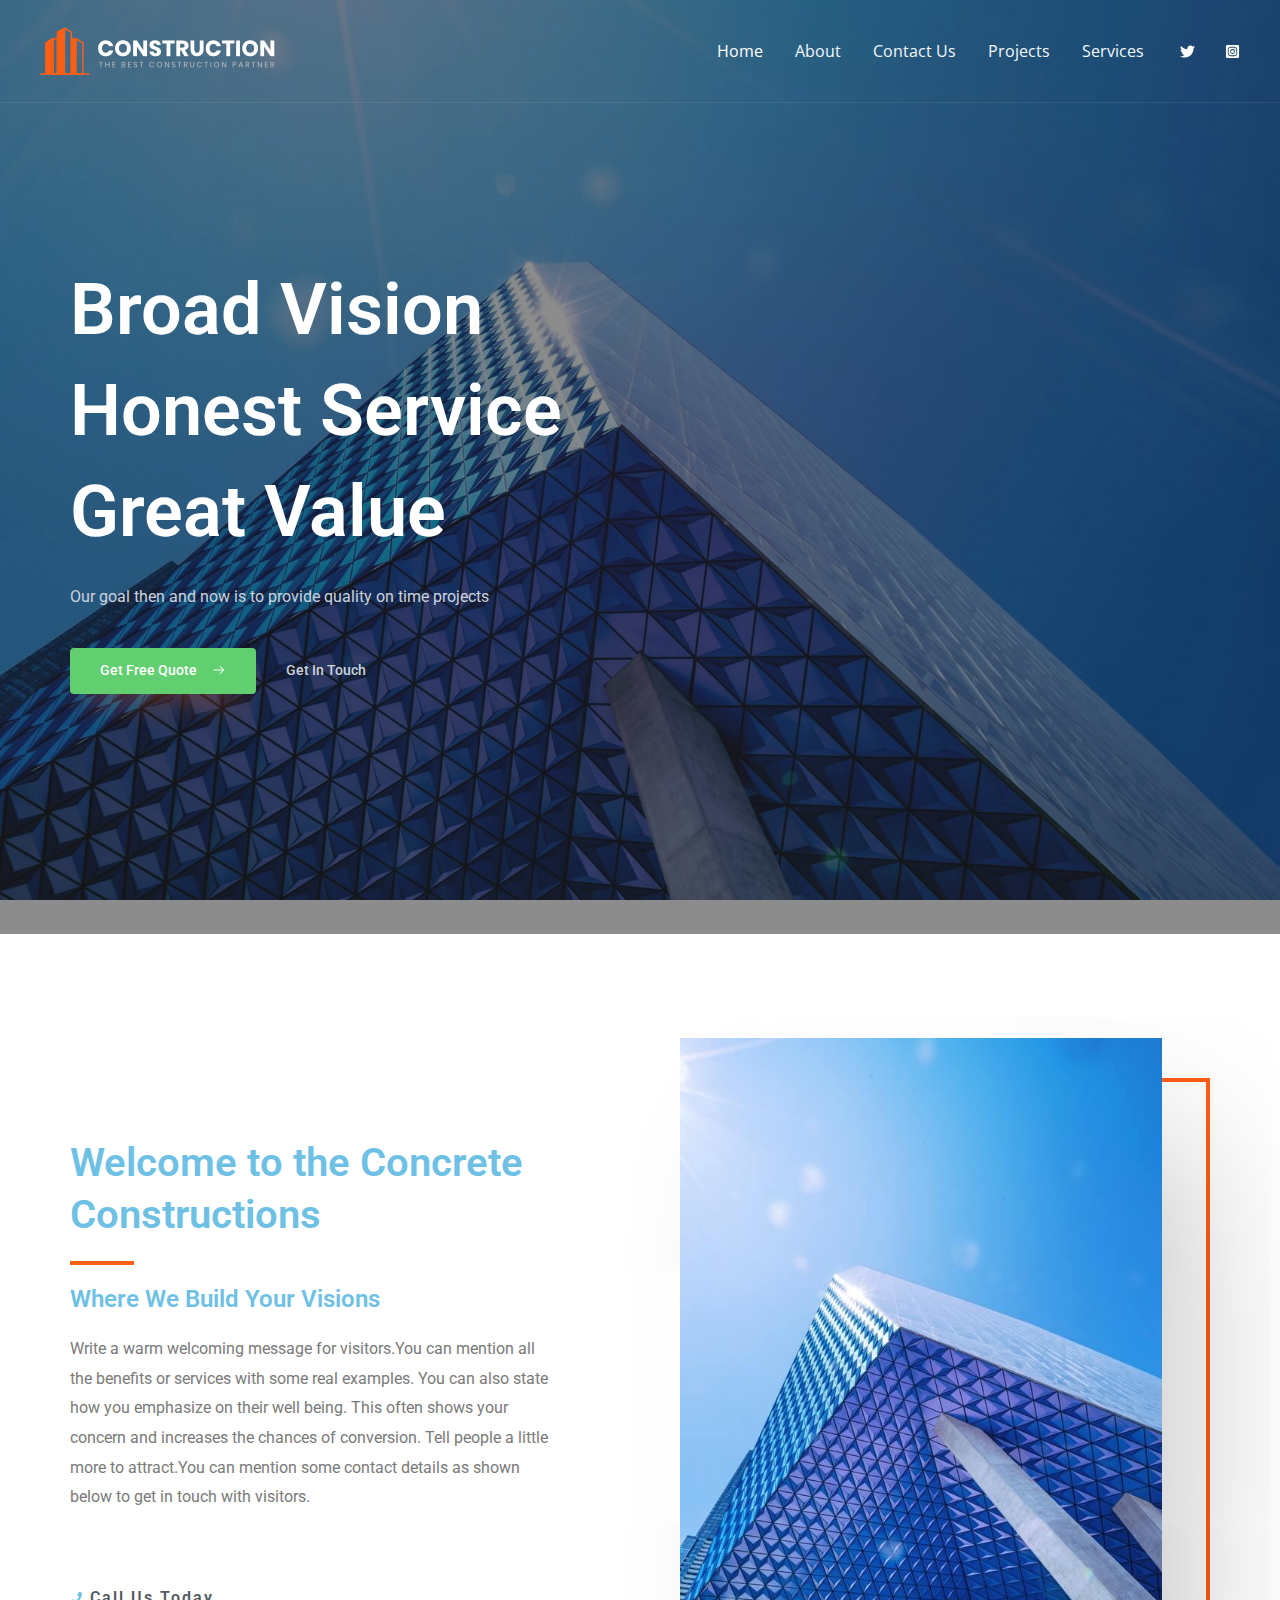
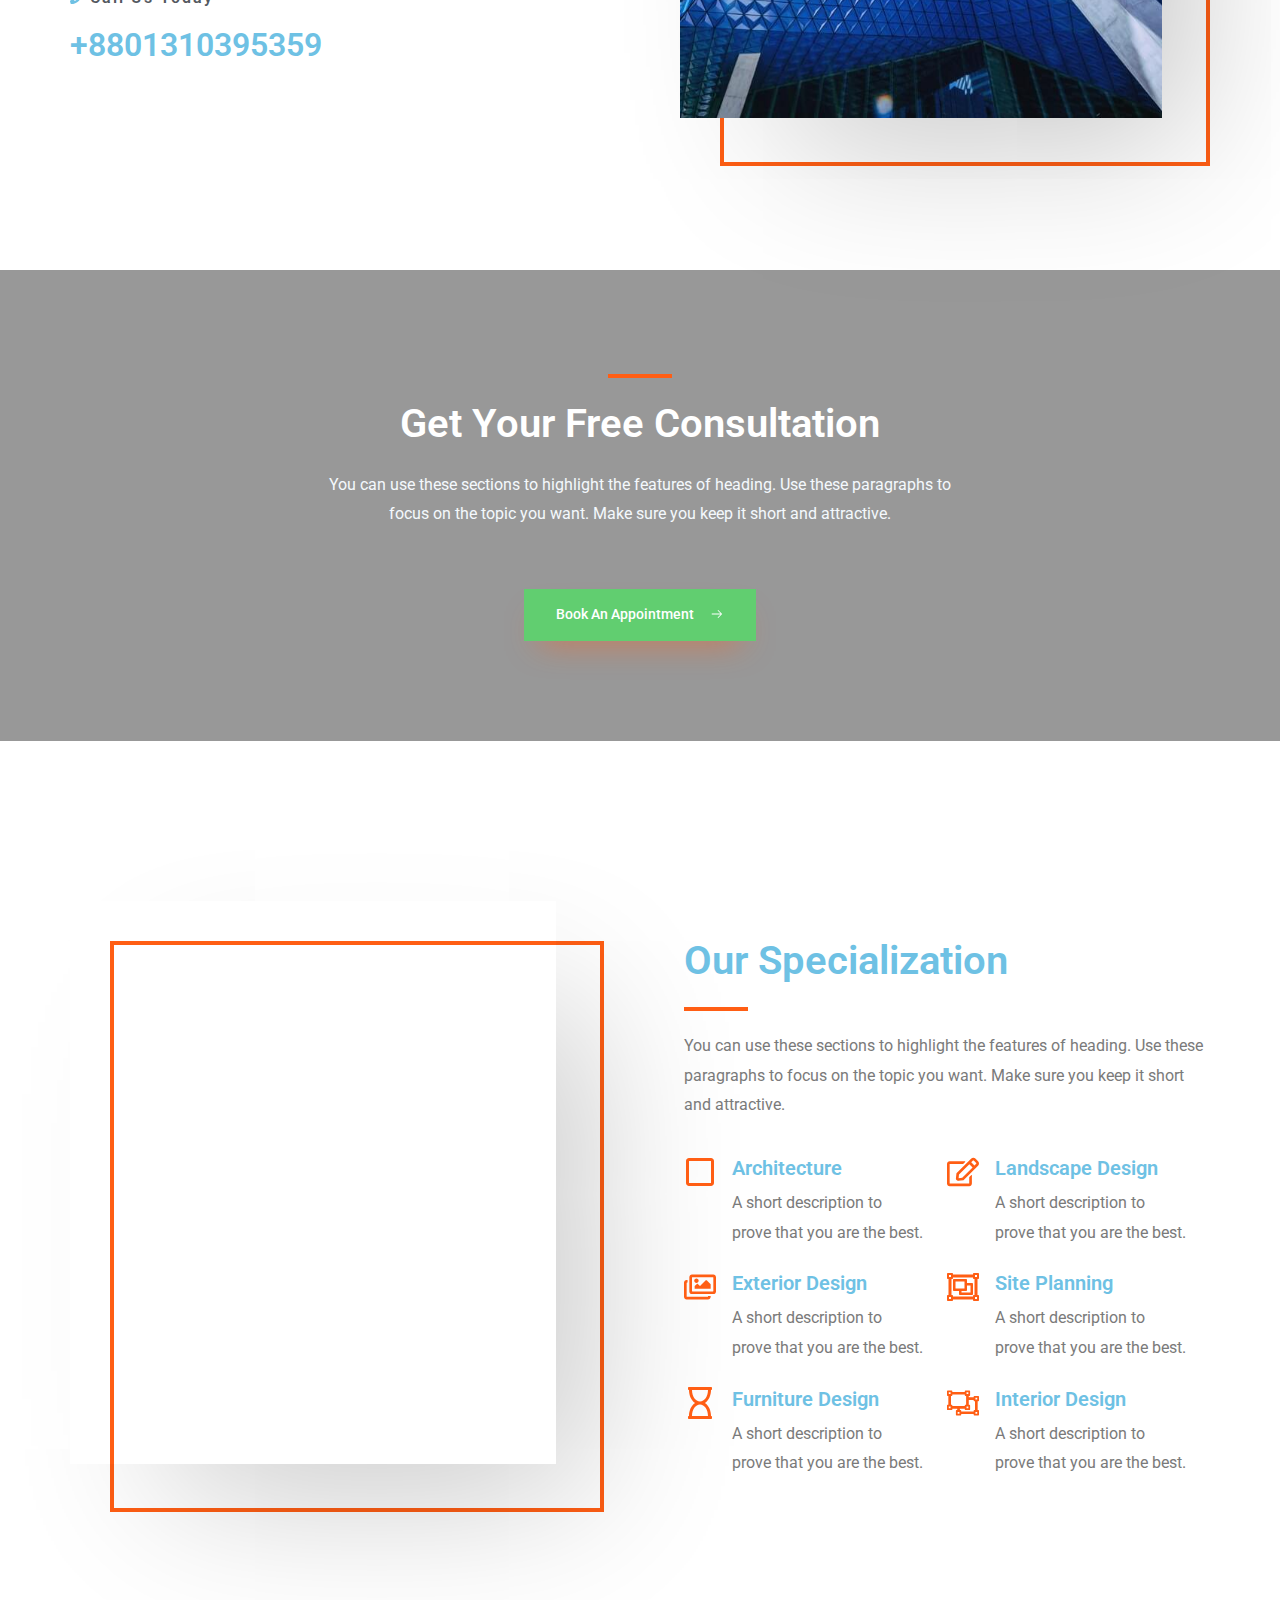
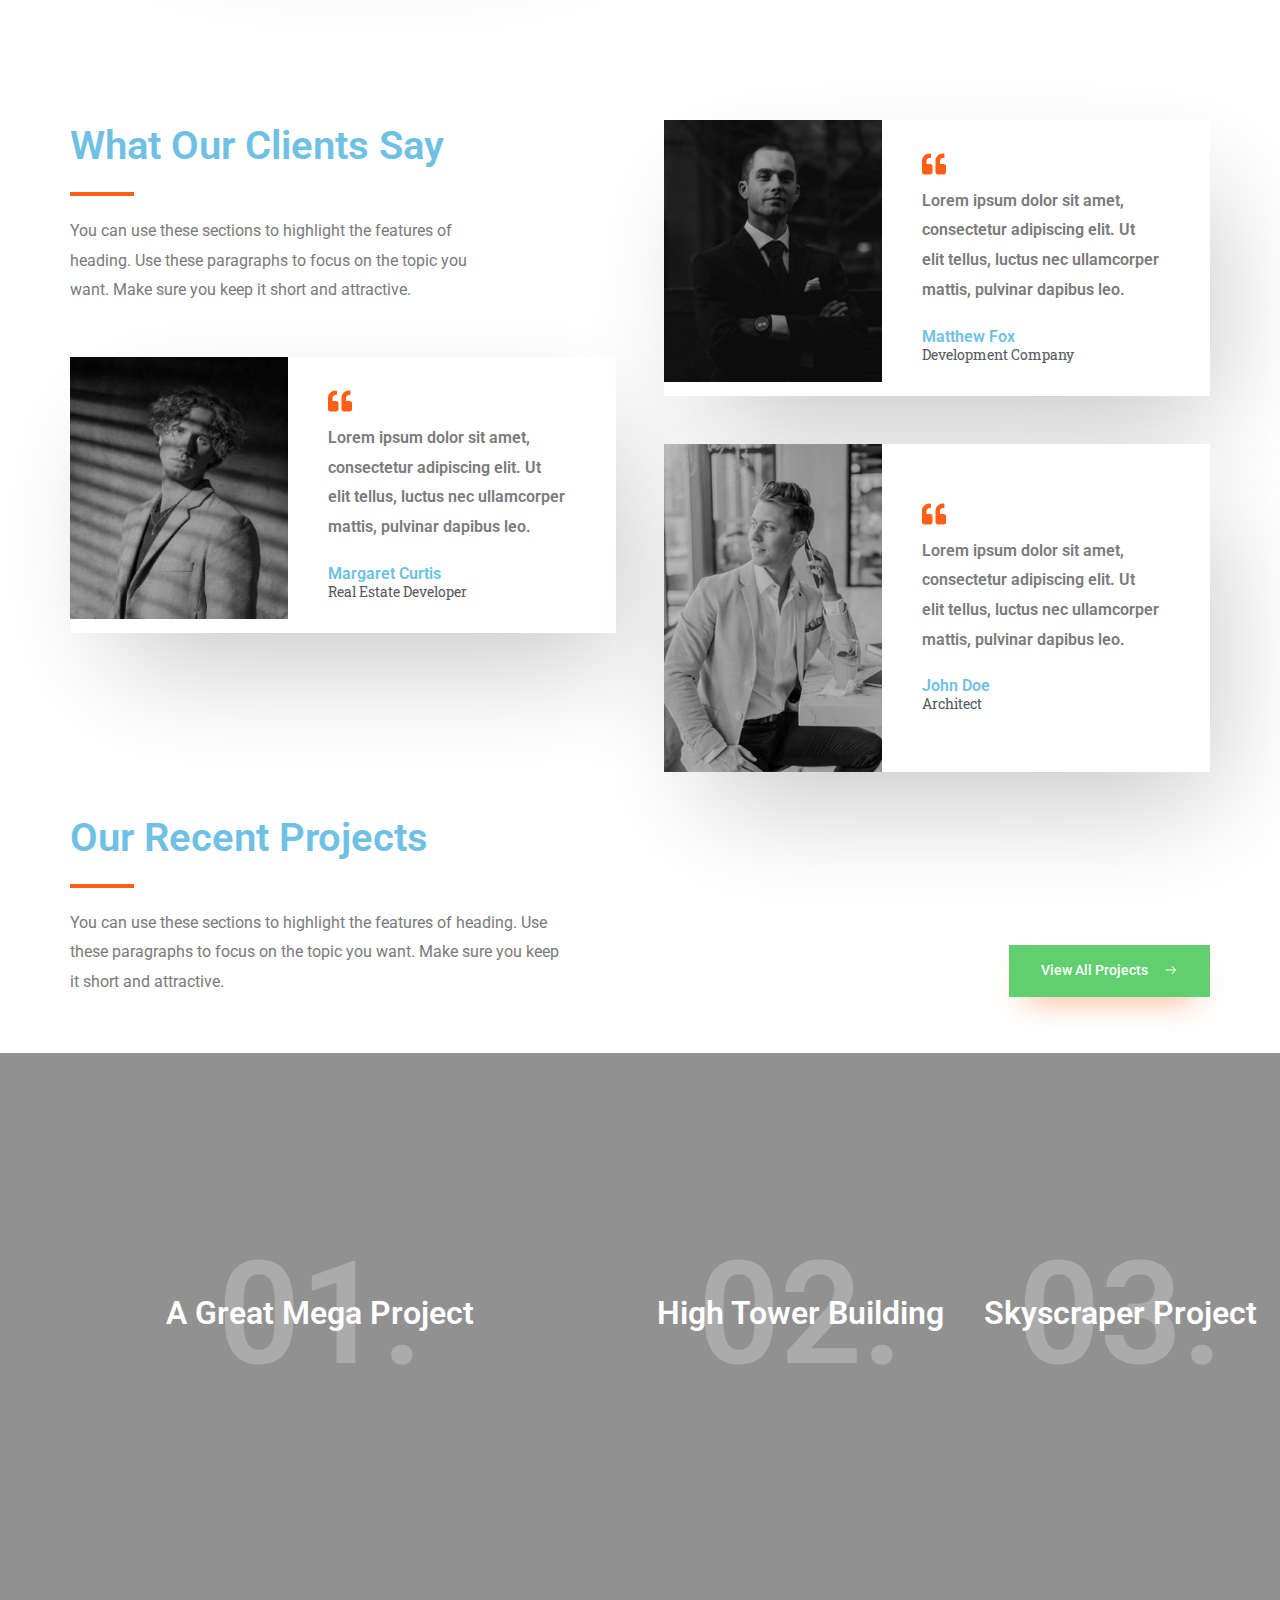
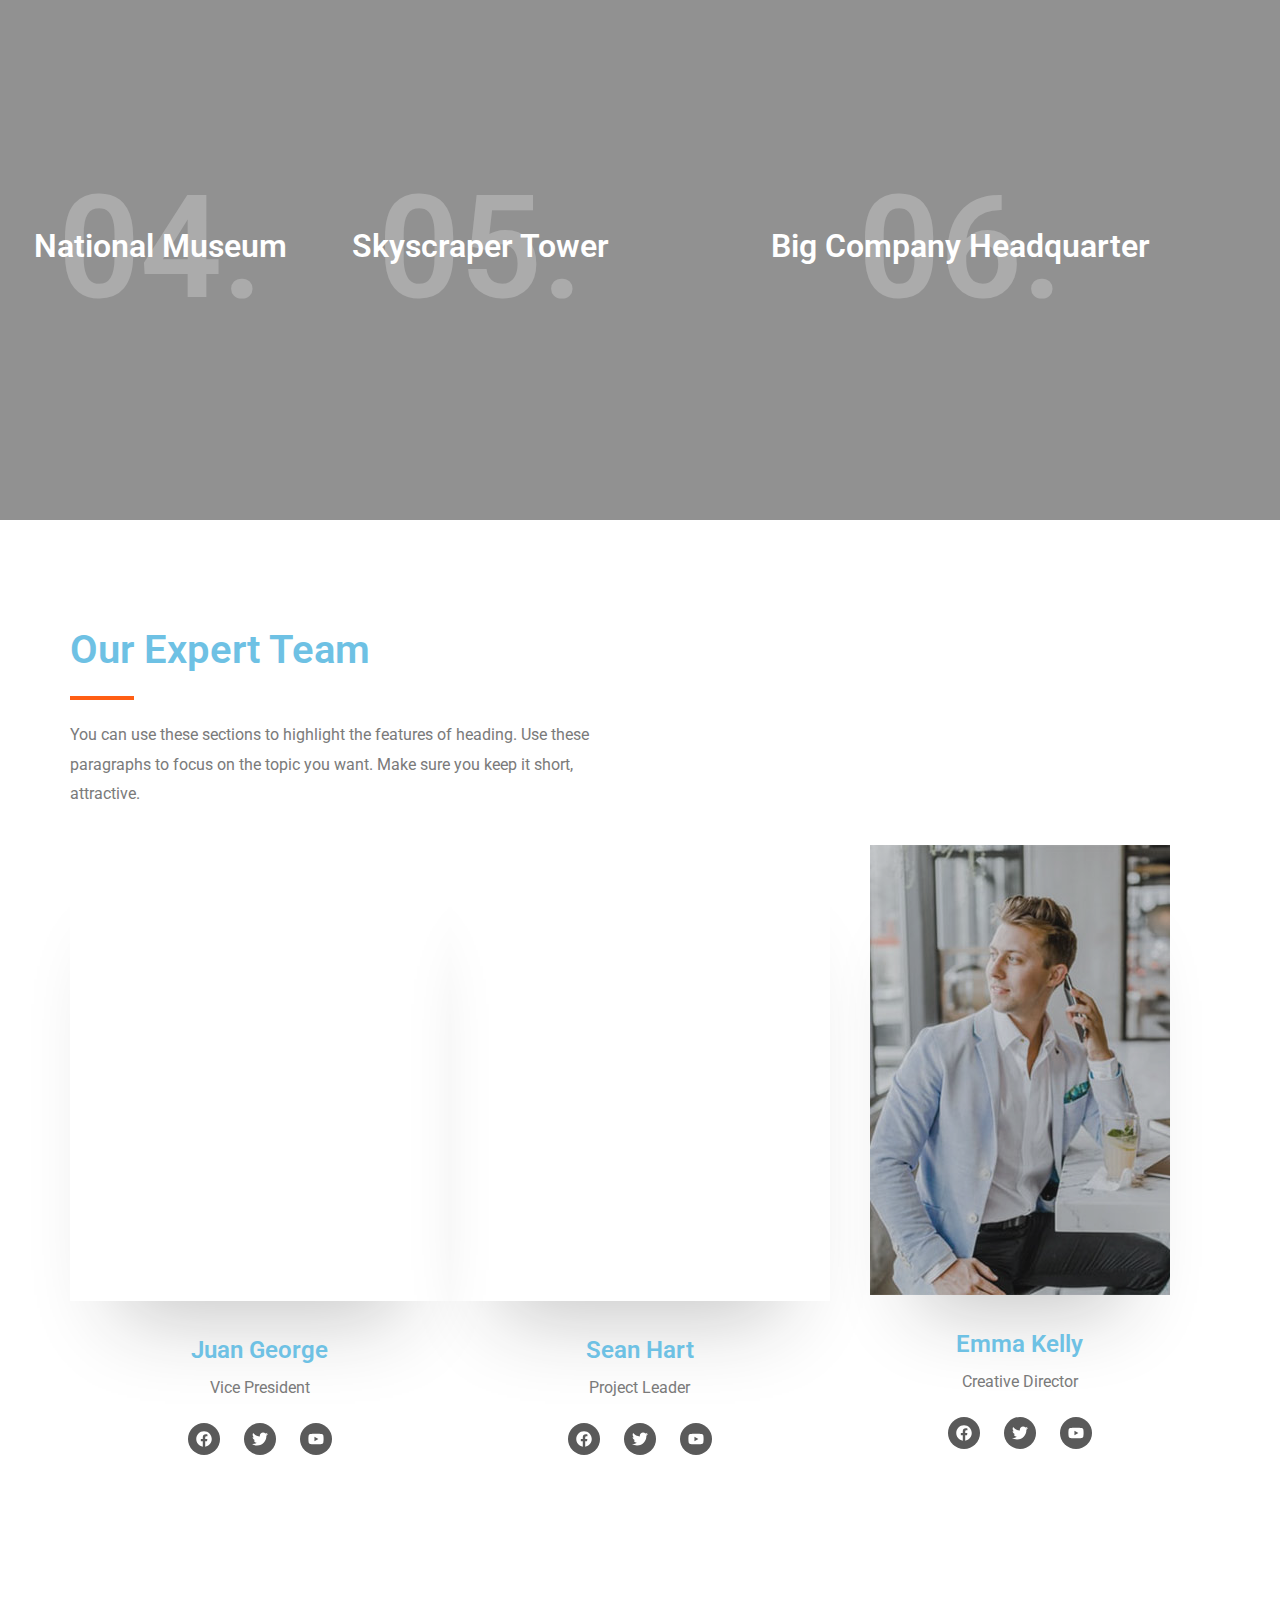
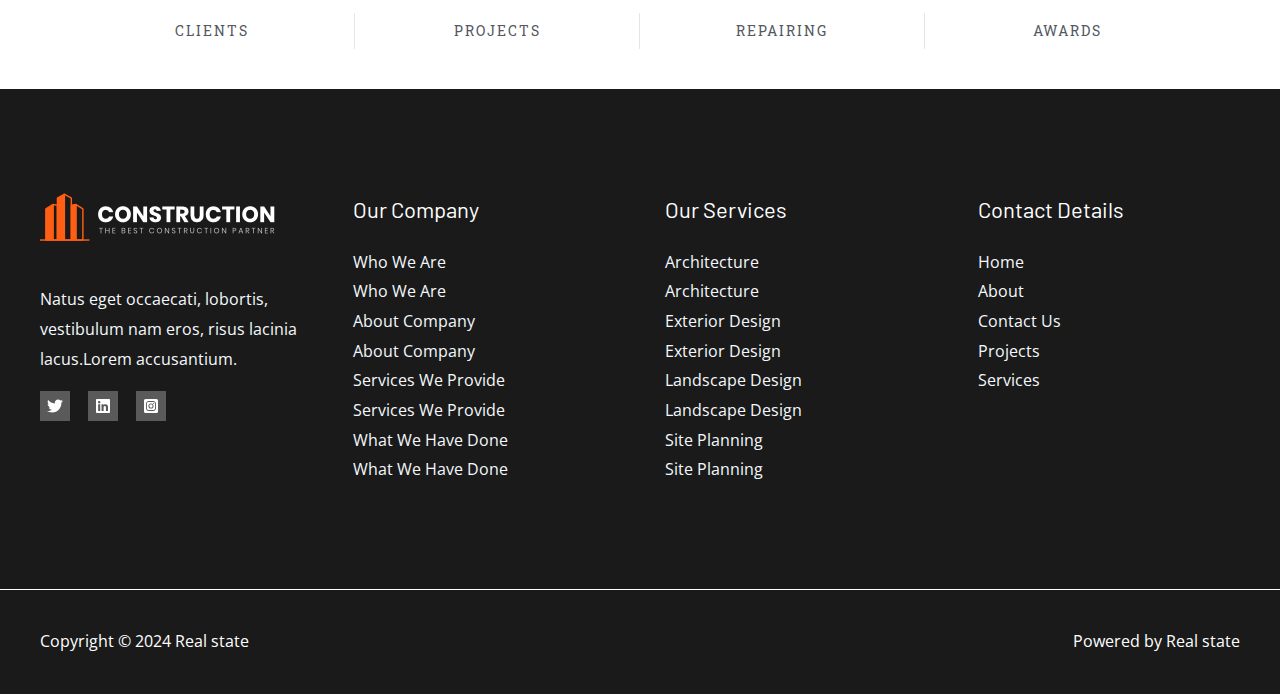
<file: index.html>
<!DOCTYPE html>
<html lang="en-US">
<head>
<meta charset="UTF-8">
<meta name="viewport" content="width=device-width, initial-scale=1">
	 <link rel="profile" href="https://gmpg.org/xfn/11"> 
	 <title>Real state</title>
<meta name="robots" content="max-image-preview:large">
<link rel="dns-prefetch" href="//fonts.googleapis.com">
<link rel="alternate" type="application/rss+xml" title="Real state &raquo; Feed" href="/feed/">
<link rel="alternate" type="application/rss+xml" title="Real state &raquo; Comments Feed" href="/comments/feed/">
<link rel="alternate" type="application/rss+xml" title="Real state &raquo; Home Comments Feed" href="/home/feed/">
<script>
window._wpemojiSettings = {"baseUrl":"https:\/\/s.w.org\/images\/core\/emoji\/15.0.3\/72x72\/","ext":".png","svgUrl":"https:\/\/s.w.org\/images\/core\/emoji\/15.0.3\/svg\/","svgExt":".svg","source":{"concatemoji":"\/wp-includes\/js\/wp-emoji-release.min.js?ver=6.6.1"}};
/*! This file is auto-generated */
!function(i,n){var o,s,e;function c(e){try{var t={supportTests:e,timestamp:(new Date).valueOf()};sessionStorage.setItem(o,JSON.stringify(t))}catch(e){}}function p(e,t,n){e.clearRect(0,0,e.canvas.width,e.canvas.height),e.fillText(t,0,0);var t=new Uint32Array(e.getImageData(0,0,e.canvas.width,e.canvas.height).data),r=(e.clearRect(0,0,e.canvas.width,e.canvas.height),e.fillText(n,0,0),new Uint32Array(e.getImageData(0,0,e.canvas.width,e.canvas.height).data));return t.every(function(e,t){return e===r[t]})}function u(e,t,n){switch(t){case"flag":return n(e,"🏳️‍⚧️","🏳️​⚧️")?!1:!n(e,"🇺🇳","🇺​🇳")&&!n(e,"🏴󠁧󠁢󠁥󠁮󠁧󠁿","🏴​󠁧​󠁢​󠁥​󠁮​󠁧​󠁿");case"emoji":return!n(e,"🐦‍⬛","🐦​⬛")}return!1}function f(e,t,n){var r="undefined"!=typeof WorkerGlobalScope&&self instanceof WorkerGlobalScope?new OffscreenCanvas(300,150):i.createElement("canvas"),a=r.getContext("2d",{willReadFrequently:!0}),o=(a.textBaseline="top",a.font="600 32px Arial",{});return e.forEach(function(e){o[e]=t(a,e,n)}),o}function t(e){var t=i.createElement("script");t.src=e,t.defer=!0,i.head.appendChild(t)}"undefined"!=typeof Promise&&(o="wpEmojiSettingsSupports",s=["flag","emoji"],n.supports={everything:!0,everythingExceptFlag:!0},e=new Promise(function(e){i.addEventListener("DOMContentLoaded",e,{once:!0})}),new Promise(function(t){var n=function(){try{var e=JSON.parse(sessionStorage.getItem(o));if("object"==typeof e&&"number"==typeof e.timestamp&&(new Date).valueOf()<e.timestamp+604800&&"object"==typeof e.supportTests)return e.supportTests}catch(e){}return null}();if(!n){if("undefined"!=typeof Worker&&"undefined"!=typeof OffscreenCanvas&&"undefined"!=typeof URL&&URL.createObjectURL&&"undefined"!=typeof Blob)try{var e="postMessage("+f.toString()+"("+[JSON.stringify(s),u.toString(),p.toString()].join(",")+"));",r=new Blob([e],{type:"text/javascript"}),a=new Worker(URL.createObjectURL(r),{name:"wpTestEmojiSupports"});return void(a.onmessage=function(e){c(n=e.data),a.terminate(),t(n)})}catch(e){}c(n=f(s,u,p))}t(n)}).then(function(e){for(var t in e)n.supports[t]=e[t],n.supports.everything=n.supports.everything&&n.supports[t],"flag"!==t&&(n.supports.everythingExceptFlag=n.supports.everythingExceptFlag&&n.supports[t]);n.supports.everythingExceptFlag=n.supports.everythingExceptFlag&&!n.supports.flag,n.DOMReady=!1,n.readyCallback=function(){n.DOMReady=!0}}).then(function(){return e}).then(function(){var e;n.supports.everything||(n.readyCallback(),(e=n.source||{}).concatemoji?t(e.concatemoji):e.wpemoji&&e.twemoji&&(t(e.twemoji),t(e.wpemoji)))}))}((window,document),window._wpemojiSettings);
</script>
<link rel="stylesheet" id="astra-theme-css-css" href="/wp-content/themes/astra/assets/css/minified/main.min.css?ver=4.7.3" media="all">
<style id="astra-theme-css-inline-css">:root{--ast-post-nav-space:0;--ast-container-default-xlg-padding:6.67em;--ast-container-default-lg-padding:5.67em;--ast-container-default-slg-padding:4.34em;--ast-container-default-md-padding:3.34em;--ast-container-default-sm-padding:6.67em;--ast-container-default-xs-padding:2.4em;--ast-container-default-xxs-padding:1.4em;--ast-code-block-background:#EEEEEE;--ast-comment-inputs-background:#FAFAFA;--ast-normal-container-width:1200px;--ast-narrow-container-width:750px;--ast-blog-title-font-weight:normal;--ast-blog-meta-weight:inherit;}html{font-size:100%;}a,.page-title{color:var(--ast-global-color-0);}a:hover,a:focus{color:var(--ast-global-color-1);}body,button,input,select,textarea,.ast-button,.ast-custom-button{font-family:'Open Sans',sans-serif;font-weight:400;font-size:16px;font-size:1rem;}blockquote{color:var(--ast-global-color-3);}p,.entry-content p{margin-bottom:1em;}h1,.entry-content h1,.entry-content h1 a,h2,.entry-content h2,.entry-content h2 a,h3,.entry-content h3,.entry-content h3 a,h4,.entry-content h4,.entry-content h4 a,h5,.entry-content h5,.entry-content h5 a,h6,.entry-content h6,.entry-content h6 a,.site-title,.site-title a{font-family:'Barlow',sans-serif;font-weight:600;}.site-title{font-size:35px;font-size:2.1875rem;display:none;}.site-header .site-description{font-size:15px;font-size:0.9375rem;display:none;}.entry-title{font-size:30px;font-size:1.875rem;}.archive .ast-article-post .ast-article-inner,.blog .ast-article-post .ast-article-inner,.archive .ast-article-post .ast-article-inner:hover,.blog .ast-article-post .ast-article-inner:hover{overflow:hidden;}h1,.entry-content h1,.entry-content h1 a{font-size:72px;font-size:4.5rem;font-family:'Barlow',sans-serif;line-height:1.4em;}h2,.entry-content h2,.entry-content h2 a{font-size:40px;font-size:2.5rem;font-family:'Barlow',sans-serif;line-height:1.3em;}h3,.entry-content h3,.entry-content h3 a{font-size:32px;font-size:2rem;font-family:'Barlow',sans-serif;line-height:1.3em;}h4,.entry-content h4,.entry-content h4 a{font-size:24px;font-size:1.5rem;line-height:1.2em;font-family:'Barlow',sans-serif;}h5,.entry-content h5,.entry-content h5 a{font-size:20px;font-size:1.25rem;line-height:1.2em;font-family:'Barlow',sans-serif;}h6,.entry-content h6,.entry-content h6 a{font-size:14px;font-size:0.875rem;line-height:1.25em;font-family:'Barlow',sans-serif;}::selection{background-color:var(--ast-global-color-0);color:#000000;}body,h1,.entry-title a,.entry-content h1,.entry-content h1 a,h2,.entry-content h2,.entry-content h2 a,h3,.entry-content h3,.entry-content h3 a,h4,.entry-content h4,.entry-content h4 a,h5,.entry-content h5,.entry-content h5 a,h6,.entry-content h6,.entry-content h6 a{color:var(--ast-global-color-3);}.tagcloud a:hover,.tagcloud a:focus,.tagcloud a.current-item{color:#000000;border-color:var(--ast-global-color-0);background-color:var(--ast-global-color-0);}input:focus,input[type="text"]:focus,input[type="email"]:focus,input[type="url"]:focus,input[type="password"]:focus,input[type="reset"]:focus,input[type="search"]:focus,textarea:focus{border-color:var(--ast-global-color-0);}input[type="radio"]:checked,input[type=reset],input[type="checkbox"]:checked,input[type="checkbox"]:hover:checked,input[type="checkbox"]:focus:checked,input[type=range]::-webkit-slider-thumb{border-color:var(--ast-global-color-0);background-color:var(--ast-global-color-0);box-shadow:none;}.site-footer a:hover + .post-count,.site-footer a:focus + .post-count{background:var(--ast-global-color-0);border-color:var(--ast-global-color-0);}.single .nav-links .nav-previous,.single .nav-links .nav-next{color:var(--ast-global-color-0);}.entry-meta,.entry-meta *{line-height:1.45;color:var(--ast-global-color-0);}.entry-meta a:not(.ast-button):hover,.entry-meta a:not(.ast-button):hover *,.entry-meta a:not(.ast-button):focus,.entry-meta a:not(.ast-button):focus *,.page-links > .page-link,.page-links .page-link:hover,.post-navigation a:hover{color:var(--ast-global-color-1);}#cat option,.secondary .calendar_wrap thead a,.secondary .calendar_wrap thead a:visited{color:var(--ast-global-color-0);}.secondary .calendar_wrap #today,.ast-progress-val span{background:var(--ast-global-color-0);}.secondary a:hover + .post-count,.secondary a:focus + .post-count{background:var(--ast-global-color-0);border-color:var(--ast-global-color-0);}.calendar_wrap #today > a{color:#000000;}.page-links .page-link,.single .post-navigation a{color:var(--ast-global-color-0);}.ast-search-menu-icon .search-form button.search-submit{padding:0 4px;}.ast-search-menu-icon form.search-form{padding-right:0;}.ast-search-menu-icon.slide-search input.search-field{width:0;}.ast-header-search .ast-search-menu-icon.ast-dropdown-active .search-form,.ast-header-search .ast-search-menu-icon.ast-dropdown-active .search-field:focus{transition:all 0.2s;}.search-form input.search-field:focus{outline:none;}.wp-block-latest-posts > li > a{color:var(--ast-global-color-2);}.widget-title,.widget .wp-block-heading{font-size:22px;font-size:1.375rem;color:var(--ast-global-color-3);}.ast-search-menu-icon.slide-search a:focus-visible:focus-visible,.astra-search-icon:focus-visible,#close:focus-visible,a:focus-visible,.ast-menu-toggle:focus-visible,.site .skip-link:focus-visible,.wp-block-loginout input:focus-visible,.wp-block-search.wp-block-search__button-inside .wp-block-search__inside-wrapper,.ast-header-navigation-arrow:focus-visible,.woocommerce .wc-proceed-to-checkout > .checkout-button:focus-visible,.woocommerce .woocommerce-MyAccount-navigation ul li a:focus-visible,.ast-orders-table__row .ast-orders-table__cell:focus-visible,.woocommerce .woocommerce-order-details .order-again > .button:focus-visible,.woocommerce .woocommerce-message a.button.wc-forward:focus-visible,.woocommerce #minus_qty:focus-visible,.woocommerce #plus_qty:focus-visible,a#ast-apply-coupon:focus-visible,.woocommerce .woocommerce-info a:focus-visible,.woocommerce .astra-shop-summary-wrap a:focus-visible,.woocommerce a.wc-forward:focus-visible,#ast-apply-coupon:focus-visible,.woocommerce-js .woocommerce-mini-cart-item a.remove:focus-visible,#close:focus-visible,.button.search-submit:focus-visible,#search_submit:focus,.normal-search:focus-visible,.ast-header-account-wrap:focus-visible{outline-style:dotted;outline-color:inherit;outline-width:thin;}input:focus,input[type="text"]:focus,input[type="email"]:focus,input[type="url"]:focus,input[type="password"]:focus,input[type="reset"]:focus,input[type="search"]:focus,input[type="number"]:focus,textarea:focus,.wp-block-search__input:focus,[data-section="section-header-mobile-trigger"] .ast-button-wrap .ast-mobile-menu-trigger-minimal:focus,.ast-mobile-popup-drawer.active .menu-toggle-close:focus,.woocommerce-ordering select.orderby:focus,#ast-scroll-top:focus,#coupon_code:focus,.woocommerce-page #comment:focus,.woocommerce #reviews #respond input#submit:focus,.woocommerce a.add_to_cart_button:focus,.woocommerce .button.single_add_to_cart_button:focus,.woocommerce .woocommerce-cart-form button:focus,.woocommerce .woocommerce-cart-form__cart-item .quantity .qty:focus,.woocommerce .woocommerce-billing-fields .woocommerce-billing-fields__field-wrapper .woocommerce-input-wrapper > .input-text:focus,.woocommerce #order_comments:focus,.woocommerce #place_order:focus,.woocommerce .woocommerce-address-fields .woocommerce-address-fields__field-wrapper .woocommerce-input-wrapper > .input-text:focus,.woocommerce .woocommerce-MyAccount-content form button:focus,.woocommerce .woocommerce-MyAccount-content .woocommerce-EditAccountForm .woocommerce-form-row .woocommerce-Input.input-text:focus,.woocommerce .ast-woocommerce-container .woocommerce-pagination ul.page-numbers li a:focus,body #content .woocommerce form .form-row .select2-container--default .select2-selection--single:focus,#ast-coupon-code:focus,.woocommerce.woocommerce-js .quantity input[type=number]:focus,.woocommerce-js .woocommerce-mini-cart-item .quantity input[type=number]:focus,.woocommerce p#ast-coupon-trigger:focus{border-style:dotted;border-color:inherit;border-width:thin;}input{outline:none;}.site-logo-img img{ transition:all 0.2s linear;}body .ast-oembed-container *{position:absolute;top:0;width:100%;height:100%;left:0;}body .wp-block-embed-pocket-casts .ast-oembed-container *{position:unset;}.ast-single-post-featured-section + article {margin-top: 2em;}.site-content .ast-single-post-featured-section img {width: 100%;overflow: hidden;object-fit: cover;}.site > .ast-single-related-posts-container {margin-top: 0;}@media (min-width: 769px) {.ast-desktop .ast-container--narrow {max-width: var(--ast-narrow-container-width);margin: 0 auto;}}.ast-page-builder-template .hentry {margin: 0;}.ast-page-builder-template .site-content > .ast-container {max-width: 100%;padding: 0;}.ast-page-builder-template .site .site-content #primary {padding: 0;margin: 0;}.ast-page-builder-template .no-results {text-align: center;margin: 4em auto;}.ast-page-builder-template .ast-pagination {padding: 2em;}.ast-page-builder-template .entry-header.ast-no-title.ast-no-thumbnail {margin-top: 0;}.ast-page-builder-template .entry-header.ast-header-without-markup {margin-top: 0;margin-bottom: 0;}.ast-page-builder-template .entry-header.ast-no-title.ast-no-meta {margin-bottom: 0;}.ast-page-builder-template.single .post-navigation {padding-bottom: 2em;}.ast-page-builder-template.single-post .site-content > .ast-container {max-width: 100%;}.ast-page-builder-template .entry-header {margin-top: 4em;margin-left: auto;margin-right: auto;padding-left: 20px;padding-right: 20px;}.single.ast-page-builder-template .entry-header {padding-left: 20px;padding-right: 20px;}.ast-page-builder-template .ast-archive-description {margin: 4em auto 0;padding-left: 20px;padding-right: 20px;}.ast-page-builder-template.ast-no-sidebar .entry-content .alignwide {margin-left: 0;margin-right: 0;}@media (max-width:768.9px){#ast-desktop-header{display:none;}}@media (min-width:769px){#ast-mobile-header{display:none;}}.wp-block-buttons.aligncenter{justify-content:center;}.wp-block-buttons .wp-block-button.is-style-outline .wp-block-button__link.wp-element-button,.ast-outline-button,.wp-block-uagb-buttons-child .uagb-buttons-repeater.ast-outline-button{border-color:var(--ast-global-color-2);border-top-width:1px;border-right-width:1px;border-bottom-width:1px;border-left-width:1px;font-family:inherit;font-weight:600;font-size:14px;font-size:0.875rem;line-height:1em;text-transform:capitalize;padding-top:18px;padding-right:32px;padding-bottom:18px;padding-left:32px;border-top-left-radius:0px;border-top-right-radius:0px;border-bottom-right-radius:0px;border-bottom-left-radius:0px;}.wp-block-buttons .wp-block-button.is-style-outline > .wp-block-button__link:not(.has-text-color),.wp-block-buttons .wp-block-button.wp-block-button__link.is-style-outline:not(.has-text-color),.ast-outline-button{color:#ffffff;}.wp-block-button.is-style-outline .wp-block-button__link:hover,.wp-block-buttons .wp-block-button.is-style-outline .wp-block-button__link:focus,.wp-block-buttons .wp-block-button.is-style-outline > .wp-block-button__link:not(.has-text-color):hover,.wp-block-buttons .wp-block-button.wp-block-button__link.is-style-outline:not(.has-text-color):hover,.ast-outline-button:hover,.ast-outline-button:focus,.wp-block-uagb-buttons-child .uagb-buttons-repeater.ast-outline-button:hover,.wp-block-uagb-buttons-child .uagb-buttons-repeater.ast-outline-button:focus{color:#ffffff;background-color:var(--ast-global-color-1);border-color:var(--ast-global-color-1);}@media (max-width:768px){.wp-block-buttons .wp-block-button.is-style-outline .wp-block-button__link.wp-element-button,.ast-outline-button,.wp-block-uagb-buttons-child .uagb-buttons-repeater.ast-outline-button{padding-top:18px;padding-right:32px;padding-bottom:18px;padding-left:32px;border-top-left-radius:0px;border-top-right-radius:0px;border-bottom-right-radius:0px;border-bottom-left-radius:0px;}}@media (max-width:544px){.wp-block-buttons .wp-block-button.is-style-outline .wp-block-button__link.wp-element-button,.ast-outline-button,.wp-block-uagb-buttons-child .uagb-buttons-repeater.ast-outline-button{padding-top:18px;padding-right:32px;padding-bottom:18px;padding-left:32px;border-top-left-radius:0px;border-top-right-radius:0px;border-bottom-right-radius:0px;border-bottom-left-radius:0px;}}.entry-content[ast-blocks-layout] > figure{margin-bottom:1em;}@media (max-width:768px){.ast-separate-container #primary,.ast-separate-container #secondary{padding:1.5em 0;}#primary,#secondary{padding:1.5em 0;margin:0;}.ast-left-sidebar #content > .ast-container{display:flex;flex-direction:column-reverse;width:100%;}.ast-separate-container .ast-article-post,.ast-separate-container .ast-article-single{padding:1.5em 2.14em;}.ast-author-box img.avatar{margin:20px 0 0 0;}}@media (min-width:769px){.ast-separate-container.ast-right-sidebar #primary,.ast-separate-container.ast-left-sidebar #primary{border:0;}.search-no-results.ast-separate-container #primary{margin-bottom:4em;}}.elementor-button-wrapper .elementor-button{border-style:solid;text-decoration:none;border-top-width:0px;border-right-width:0px;border-left-width:0px;border-bottom-width:0px;}.elementor-button.elementor-size-sm,.elementor-button.elementor-size-xs,.elementor-button.elementor-size-md,.elementor-button.elementor-size-lg,.elementor-button.elementor-size-xl,.elementor-button{border-top-left-radius:0px;border-top-right-radius:0px;border-bottom-right-radius:0px;border-bottom-left-radius:0px;padding-top:18px;padding-right:32px;padding-bottom:18px;padding-left:32px;}@media (max-width:768px){.elementor-button-wrapper .elementor-button.elementor-size-sm,.elementor-button-wrapper .elementor-button.elementor-size-xs,.elementor-button-wrapper .elementor-button.elementor-size-md,.elementor-button-wrapper .elementor-button.elementor-size-lg,.elementor-button-wrapper .elementor-button.elementor-size-xl,.elementor-button-wrapper .elementor-button{padding-top:18px;padding-right:32px;padding-bottom:18px;padding-left:32px;border-top-left-radius:0px;border-top-right-radius:0px;border-bottom-right-radius:0px;border-bottom-left-radius:0px;}}@media (max-width:544px){.elementor-button-wrapper .elementor-button.elementor-size-sm,.elementor-button-wrapper .elementor-button.elementor-size-xs,.elementor-button-wrapper .elementor-button.elementor-size-md,.elementor-button-wrapper .elementor-button.elementor-size-lg,.elementor-button-wrapper .elementor-button.elementor-size-xl,.elementor-button-wrapper .elementor-button{padding-top:18px;padding-right:32px;padding-bottom:18px;padding-left:32px;border-top-left-radius:0px;border-top-right-radius:0px;border-bottom-right-radius:0px;border-bottom-left-radius:0px;}}.elementor-button-wrapper .elementor-button{border-color:var(--ast-global-color-0);background-color:var(--ast-global-color-0);}.elementor-button-wrapper .elementor-button:hover,.elementor-button-wrapper .elementor-button:focus{color:var(--ast-global-color-5);background-color:var(--ast-global-color-1);border-color:var(--ast-global-color-1);}.wp-block-button .wp-block-button__link ,.elementor-button-wrapper .elementor-button,.elementor-button-wrapper .elementor-button:visited{color:var(--ast-global-color-5);}.elementor-button-wrapper .elementor-button{font-weight:600;font-size:14px;font-size:0.875rem;line-height:1em;text-transform:capitalize;}body .elementor-button.elementor-size-sm,body .elementor-button.elementor-size-xs,body .elementor-button.elementor-size-md,body .elementor-button.elementor-size-lg,body .elementor-button.elementor-size-xl,body .elementor-button{font-size:14px;font-size:0.875rem;}.wp-block-button .wp-block-button__link:hover,.wp-block-button .wp-block-button__link:focus{color:var(--ast-global-color-5);background-color:var(--ast-global-color-1);border-color:var(--ast-global-color-1);}.elementor-widget-heading h1.elementor-heading-title{line-height:1.4em;}.elementor-widget-heading h2.elementor-heading-title{line-height:1.3em;}.elementor-widget-heading h3.elementor-heading-title{line-height:1.3em;}.elementor-widget-heading h4.elementor-heading-title{line-height:1.2em;}.elementor-widget-heading h5.elementor-heading-title{line-height:1.2em;}.elementor-widget-heading h6.elementor-heading-title{line-height:1.25em;}.wp-block-button .wp-block-button__link,.wp-block-search .wp-block-search__button,body .wp-block-file .wp-block-file__button{border-style:solid;border-top-width:0px;border-right-width:0px;border-left-width:0px;border-bottom-width:0px;border-color:var(--ast-global-color-0);background-color:var(--ast-global-color-0);color:var(--ast-global-color-5);font-family:inherit;font-weight:600;line-height:1em;text-transform:capitalize;font-size:14px;font-size:0.875rem;border-top-left-radius:0px;border-top-right-radius:0px;border-bottom-right-radius:0px;border-bottom-left-radius:0px;padding-top:18px;padding-right:32px;padding-bottom:18px;padding-left:32px;}@media (max-width:768px){.wp-block-button .wp-block-button__link,.wp-block-search .wp-block-search__button,body .wp-block-file .wp-block-file__button{padding-top:18px;padding-right:32px;padding-bottom:18px;padding-left:32px;border-top-left-radius:0px;border-top-right-radius:0px;border-bottom-right-radius:0px;border-bottom-left-radius:0px;}}@media (max-width:544px){.wp-block-button .wp-block-button__link,.wp-block-search .wp-block-search__button,body .wp-block-file .wp-block-file__button{padding-top:18px;padding-right:32px;padding-bottom:18px;padding-left:32px;border-top-left-radius:0px;border-top-right-radius:0px;border-bottom-right-radius:0px;border-bottom-left-radius:0px;}}.menu-toggle,button,.ast-button,.ast-custom-button,.button,input#submit,input[type="button"],input[type="submit"],input[type="reset"],form[CLASS*="wp-block-search__"].wp-block-search .wp-block-search__inside-wrapper .wp-block-search__button,body .wp-block-file .wp-block-file__button,.woocommerce-js a.button,.woocommerce button.button,.woocommerce .woocommerce-message a.button,.woocommerce #respond input#submit.alt,.woocommerce input.button.alt,.woocommerce input.button,.woocommerce input.button:disabled,.woocommerce input.button:disabled[disabled],.woocommerce input.button:disabled:hover,.woocommerce input.button:disabled[disabled]:hover,.woocommerce #respond input#submit,.woocommerce button.button.alt.disabled,.wc-block-grid__products .wc-block-grid__product .wp-block-button__link,.wc-block-grid__product-onsale,[CLASS*="wc-block"] button,.woocommerce-js .astra-cart-drawer .astra-cart-drawer-content .woocommerce-mini-cart__buttons .button:not(.checkout):not(.ast-continue-shopping),.woocommerce-js .astra-cart-drawer .astra-cart-drawer-content .woocommerce-mini-cart__buttons a.checkout,.woocommerce button.button.alt.disabled.wc-variation-selection-needed,[CLASS*="wc-block"] .wc-block-components-button{border-style:solid;border-top-width:0px;border-right-width:0px;border-left-width:0px;border-bottom-width:0px;color:var(--ast-global-color-5);border-color:var(--ast-global-color-0);background-color:var(--ast-global-color-0);padding-top:18px;padding-right:32px;padding-bottom:18px;padding-left:32px;font-family:inherit;font-weight:600;font-size:14px;font-size:0.875rem;line-height:1em;text-transform:capitalize;border-top-left-radius:0px;border-top-right-radius:0px;border-bottom-right-radius:0px;border-bottom-left-radius:0px;}button:focus,.menu-toggle:hover,button:hover,.ast-button:hover,.ast-custom-button:hover .button:hover,.ast-custom-button:hover ,input[type=reset]:hover,input[type=reset]:focus,input#submit:hover,input#submit:focus,input[type="button"]:hover,input[type="button"]:focus,input[type="submit"]:hover,input[type="submit"]:focus,form[CLASS*="wp-block-search__"].wp-block-search .wp-block-search__inside-wrapper .wp-block-search__button:hover,form[CLASS*="wp-block-search__"].wp-block-search .wp-block-search__inside-wrapper .wp-block-search__button:focus,body .wp-block-file .wp-block-file__button:hover,body .wp-block-file .wp-block-file__button:focus,.woocommerce-js a.button:hover,.woocommerce button.button:hover,.woocommerce .woocommerce-message a.button:hover,.woocommerce #respond input#submit:hover,.woocommerce #respond input#submit.alt:hover,.woocommerce input.button.alt:hover,.woocommerce input.button:hover,.woocommerce button.button.alt.disabled:hover,.wc-block-grid__products .wc-block-grid__product .wp-block-button__link:hover,[CLASS*="wc-block"] button:hover,.woocommerce-js .astra-cart-drawer .astra-cart-drawer-content .woocommerce-mini-cart__buttons .button:not(.checkout):not(.ast-continue-shopping):hover,.woocommerce-js .astra-cart-drawer .astra-cart-drawer-content .woocommerce-mini-cart__buttons a.checkout:hover,.woocommerce button.button.alt.disabled.wc-variation-selection-needed:hover,[CLASS*="wc-block"] .wc-block-components-button:hover,[CLASS*="wc-block"] .wc-block-components-button:focus{color:var(--ast-global-color-5);background-color:var(--ast-global-color-1);border-color:var(--ast-global-color-1);}@media (max-width:768px){.menu-toggle,button,.ast-button,.ast-custom-button,.button,input#submit,input[type="button"],input[type="submit"],input[type="reset"],form[CLASS*="wp-block-search__"].wp-block-search .wp-block-search__inside-wrapper .wp-block-search__button,body .wp-block-file .wp-block-file__button,.woocommerce-js a.button,.woocommerce button.button,.woocommerce .woocommerce-message a.button,.woocommerce #respond input#submit.alt,.woocommerce input.button.alt,.woocommerce input.button,.woocommerce input.button:disabled,.woocommerce input.button:disabled[disabled],.woocommerce input.button:disabled:hover,.woocommerce input.button:disabled[disabled]:hover,.woocommerce #respond input#submit,.woocommerce button.button.alt.disabled,.wc-block-grid__products .wc-block-grid__product .wp-block-button__link,.wc-block-grid__product-onsale,[CLASS*="wc-block"] button,.woocommerce-js .astra-cart-drawer .astra-cart-drawer-content .woocommerce-mini-cart__buttons .button:not(.checkout):not(.ast-continue-shopping),.woocommerce-js .astra-cart-drawer .astra-cart-drawer-content .woocommerce-mini-cart__buttons a.checkout,.woocommerce button.button.alt.disabled.wc-variation-selection-needed,[CLASS*="wc-block"] .wc-block-components-button{padding-top:18px;padding-right:32px;padding-bottom:18px;padding-left:32px;border-top-left-radius:0px;border-top-right-radius:0px;border-bottom-right-radius:0px;border-bottom-left-radius:0px;}}@media (max-width:544px){.menu-toggle,button,.ast-button,.ast-custom-button,.button,input#submit,input[type="button"],input[type="submit"],input[type="reset"],form[CLASS*="wp-block-search__"].wp-block-search .wp-block-search__inside-wrapper .wp-block-search__button,body .wp-block-file .wp-block-file__button,.woocommerce-js a.button,.woocommerce button.button,.woocommerce .woocommerce-message a.button,.woocommerce #respond input#submit.alt,.woocommerce input.button.alt,.woocommerce input.button,.woocommerce input.button:disabled,.woocommerce input.button:disabled[disabled],.woocommerce input.button:disabled:hover,.woocommerce input.button:disabled[disabled]:hover,.woocommerce #respond input#submit,.woocommerce button.button.alt.disabled,.wc-block-grid__products .wc-block-grid__product .wp-block-button__link,.wc-block-grid__product-onsale,[CLASS*="wc-block"] button,.woocommerce-js .astra-cart-drawer .astra-cart-drawer-content .woocommerce-mini-cart__buttons .button:not(.checkout):not(.ast-continue-shopping),.woocommerce-js .astra-cart-drawer .astra-cart-drawer-content .woocommerce-mini-cart__buttons a.checkout,.woocommerce button.button.alt.disabled.wc-variation-selection-needed,[CLASS*="wc-block"] .wc-block-components-button{padding-top:18px;padding-right:32px;padding-bottom:18px;padding-left:32px;border-top-left-radius:0px;border-top-right-radius:0px;border-bottom-right-radius:0px;border-bottom-left-radius:0px;}}@media (max-width:768px){.ast-mobile-header-stack .main-header-bar .ast-search-menu-icon{display:inline-block;}.ast-header-break-point.ast-header-custom-item-outside .ast-mobile-header-stack .main-header-bar .ast-search-icon{margin:0;}.ast-comment-avatar-wrap img{max-width:2.5em;}.ast-comment-meta{padding:0 1.8888em 1.3333em;}.ast-separate-container .ast-comment-list li.depth-1{padding:1.5em 2.14em;}.ast-separate-container .comment-respond{padding:2em 2.14em;}}@media (min-width:544px){.ast-container{max-width:100%;}}@media (max-width:544px){.ast-separate-container .ast-article-post,.ast-separate-container .ast-article-single,.ast-separate-container .comments-title,.ast-separate-container .ast-archive-description{padding:1.5em 1em;}.ast-separate-container #content .ast-container{padding-left:0.54em;padding-right:0.54em;}.ast-separate-container .ast-comment-list .bypostauthor{padding:.5em;}.ast-search-menu-icon.ast-dropdown-active .search-field{width:170px;}} #ast-mobile-header .ast-site-header-cart-li a{pointer-events:none;} #ast-desktop-header .ast-site-header-cart-li a{pointer-events:none;}body,.ast-separate-container{background-color:var(--ast-global-color-4);background-image:none;}@media (max-width:768px){.site-title{display:none;}.site-header .site-description{display:none;}h1,.entry-content h1,.entry-content h1 a{font-size:48px;}h2,.entry-content h2,.entry-content h2 a{font-size:32px;}h3,.entry-content h3,.entry-content h3 a{font-size:28px;}h4,.entry-content h4,.entry-content h4 a{font-size:24px;font-size:1.5rem;}h5,.entry-content h5,.entry-content h5 a{font-size:20px;font-size:1.25rem;}h6,.entry-content h6,.entry-content h6 a{font-size:13px;font-size:0.8125rem;}}@media (max-width:544px){.site-title{display:none;}.site-header .site-description{display:none;}h1,.entry-content h1,.entry-content h1 a{font-size:36px;}h2,.entry-content h2,.entry-content h2 a{font-size:32px;}h3,.entry-content h3,.entry-content h3 a{font-size:28px;}h4,.entry-content h4,.entry-content h4 a{font-size:22px;font-size:1.375rem;}h5,.entry-content h5,.entry-content h5 a{font-size:18px;font-size:1.125rem;}h6,.entry-content h6,.entry-content h6 a{font-size:12px;font-size:0.75rem;}}@media (max-width:768px){html{font-size:91.2%;}}@media (max-width:544px){html{font-size:91.2%;}}@media (min-width:769px){.ast-container{max-width:1240px;}}@media (min-width:769px){.site-content .ast-container{display:flex;}}@media (max-width:768px){.site-content .ast-container{flex-direction:column;}}@media (min-width:769px){.main-header-menu .sub-menu .menu-item.ast-left-align-sub-menu:hover > .sub-menu,.main-header-menu .sub-menu .menu-item.ast-left-align-sub-menu.focus > .sub-menu{margin-left:-2px;}}.ast-theme-transparent-header [data-section="section-header-mobile-trigger"] .ast-button-wrap .ast-mobile-menu-trigger-minimal{background:transparent;}.site .comments-area{padding-bottom:3em;}.footer-widget-area[data-section^="section-fb-html-"] .ast-builder-html-element{text-align:center;}.wp-block-file {display: flex;align-items: center;flex-wrap: wrap;justify-content: space-between;}.wp-block-pullquote {border: none;}.wp-block-pullquote blockquote::before {content: "\201D";font-family: "Helvetica",sans-serif;display: flex;transform: rotate( 180deg );font-size: 6rem;font-style: normal;line-height: 1;font-weight: bold;align-items: center;justify-content: center;}.has-text-align-right > blockquote::before {justify-content: flex-start;}.has-text-align-left > blockquote::before {justify-content: flex-end;}figure.wp-block-pullquote.is-style-solid-color blockquote {max-width: 100%;text-align: inherit;}html body {--wp--custom--ast-default-block-top-padding: 3em;--wp--custom--ast-default-block-right-padding: 3em;--wp--custom--ast-default-block-bottom-padding: 3em;--wp--custom--ast-default-block-left-padding: 3em;--wp--custom--ast-container-width: 1200px;--wp--custom--ast-content-width-size: 1200px;--wp--custom--ast-wide-width-size: calc(1200px + var(--wp--custom--ast-default-block-left-padding) + var(--wp--custom--ast-default-block-right-padding));}.ast-narrow-container {--wp--custom--ast-content-width-size: 750px;--wp--custom--ast-wide-width-size: 750px;}@media(max-width: 768px) {html body {--wp--custom--ast-default-block-top-padding: 3em;--wp--custom--ast-default-block-right-padding: 2em;--wp--custom--ast-default-block-bottom-padding: 3em;--wp--custom--ast-default-block-left-padding: 2em;}}@media(max-width: 544px) {html body {--wp--custom--ast-default-block-top-padding: 3em;--wp--custom--ast-default-block-right-padding: 1.5em;--wp--custom--ast-default-block-bottom-padding: 3em;--wp--custom--ast-default-block-left-padding: 1.5em;}}.entry-content > .wp-block-group,.entry-content > .wp-block-cover,.entry-content > .wp-block-columns {padding-top: var(--wp--custom--ast-default-block-top-padding);padding-right: var(--wp--custom--ast-default-block-right-padding);padding-bottom: var(--wp--custom--ast-default-block-bottom-padding);padding-left: var(--wp--custom--ast-default-block-left-padding);}.ast-plain-container.ast-no-sidebar .entry-content > .alignfull,.ast-page-builder-template .ast-no-sidebar .entry-content > .alignfull {margin-left: calc( -50vw + 50%);margin-right: calc( -50vw + 50%);max-width: 100vw;width: 100vw;}.ast-plain-container.ast-no-sidebar .entry-content .alignfull .alignfull,.ast-page-builder-template.ast-no-sidebar .entry-content .alignfull .alignfull,.ast-plain-container.ast-no-sidebar .entry-content .alignfull .alignwide,.ast-page-builder-template.ast-no-sidebar .entry-content .alignfull .alignwide,.ast-plain-container.ast-no-sidebar .entry-content .alignwide .alignfull,.ast-page-builder-template.ast-no-sidebar .entry-content .alignwide .alignfull,.ast-plain-container.ast-no-sidebar .entry-content .alignwide .alignwide,.ast-page-builder-template.ast-no-sidebar .entry-content .alignwide .alignwide,.ast-plain-container.ast-no-sidebar .entry-content .wp-block-column .alignfull,.ast-page-builder-template.ast-no-sidebar .entry-content .wp-block-column .alignfull,.ast-plain-container.ast-no-sidebar .entry-content .wp-block-column .alignwide,.ast-page-builder-template.ast-no-sidebar .entry-content .wp-block-column .alignwide {margin-left: auto;margin-right: auto;width: 100%;}[ast-blocks-layout] .wp-block-separator:not(.is-style-dots) {height: 0;}[ast-blocks-layout] .wp-block-separator {margin: 20px auto;}[ast-blocks-layout] .wp-block-separator:not(.is-style-wide):not(.is-style-dots) {max-width: 100px;}[ast-blocks-layout] .wp-block-separator.has-background {padding: 0;}.entry-content[ast-blocks-layout] > * {max-width: var(--wp--custom--ast-content-width-size);margin-left: auto;margin-right: auto;}.entry-content[ast-blocks-layout] > .alignwide {max-width: var(--wp--custom--ast-wide-width-size);}.entry-content[ast-blocks-layout] .alignfull {max-width: none;}.entry-content .wp-block-columns {margin-bottom: 0;}blockquote {margin: 1.5em;border-color: rgba(0,0,0,0.05);}.wp-block-quote:not(.has-text-align-right):not(.has-text-align-center) {border-left: 5px solid rgba(0,0,0,0.05);}.has-text-align-right > blockquote,blockquote.has-text-align-right {border-right: 5px solid rgba(0,0,0,0.05);}.has-text-align-left > blockquote,blockquote.has-text-align-left {border-left: 5px solid rgba(0,0,0,0.05);}.wp-block-site-tagline,.wp-block-latest-posts .read-more {margin-top: 15px;}.wp-block-loginout p label {display: block;}.wp-block-loginout p:not(.login-remember):not(.login-submit) input {width: 100%;}.wp-block-loginout input:focus {border-color: transparent;}.wp-block-loginout input:focus {outline: thin dotted;}.entry-content .wp-block-media-text .wp-block-media-text__content {padding: 0 0 0 8%;}.entry-content .wp-block-media-text.has-media-on-the-right .wp-block-media-text__content {padding: 0 8% 0 0;}.entry-content .wp-block-media-text.has-background .wp-block-media-text__content {padding: 8%;}.entry-content .wp-block-cover:not([class*="background-color"]) .wp-block-cover__inner-container,.entry-content .wp-block-cover:not([class*="background-color"]) .wp-block-cover-image-text,.entry-content .wp-block-cover:not([class*="background-color"]) .wp-block-cover-text,.entry-content .wp-block-cover-image:not([class*="background-color"]) .wp-block-cover__inner-container,.entry-content .wp-block-cover-image:not([class*="background-color"]) .wp-block-cover-image-text,.entry-content .wp-block-cover-image:not([class*="background-color"]) .wp-block-cover-text {color: var(--ast-global-color-5);}.wp-block-loginout .login-remember input {width: 1.1rem;height: 1.1rem;margin: 0 5px 4px 0;vertical-align: middle;}.wp-block-latest-posts > li > *:first-child,.wp-block-latest-posts:not(.is-grid) > li:first-child {margin-top: 0;}.entry-content .wp-block-buttons,.entry-content .wp-block-uagb-buttons {margin-bottom: 1.5em;}.wp-block-search__inside-wrapper .wp-block-search__input {padding: 0 10px;color: var(--ast-global-color-3);background: var(--ast-global-color-5);border-color: var(--ast-border-color);}.wp-block-latest-posts .read-more {margin-bottom: 1.5em;}.wp-block-search__no-button .wp-block-search__inside-wrapper .wp-block-search__input {padding-top: 5px;padding-bottom: 5px;}.wp-block-latest-posts .wp-block-latest-posts__post-date,.wp-block-latest-posts .wp-block-latest-posts__post-author {font-size: 1rem;}.wp-block-latest-posts > li > *,.wp-block-latest-posts:not(.is-grid) > li {margin-top: 12px;margin-bottom: 12px;}.ast-page-builder-template .entry-content[ast-blocks-layout] > *,.ast-page-builder-template .entry-content[ast-blocks-layout] > .alignfull > * {max-width: none;}.ast-page-builder-template .entry-content[ast-blocks-layout] > .alignwide > * {max-width: var(--wp--custom--ast-wide-width-size);}.ast-page-builder-template .entry-content[ast-blocks-layout] > .inherit-container-width > *,.ast-page-builder-template .entry-content[ast-blocks-layout] > * > *,.entry-content[ast-blocks-layout] > .wp-block-cover .wp-block-cover__inner-container {max-width: var(--wp--custom--ast-content-width-size);margin-left: auto;margin-right: auto;}.entry-content[ast-blocks-layout] .wp-block-cover:not(.alignleft):not(.alignright) {width: auto;}@media(max-width: 1200px) {.ast-separate-container .entry-content > .alignfull,.ast-separate-container .entry-content[ast-blocks-layout] > .alignwide,.ast-plain-container .entry-content[ast-blocks-layout] > .alignwide,.ast-plain-container .entry-content .alignfull {margin-left: calc(-1 * min(var(--ast-container-default-xlg-padding),20px)) ;margin-right: calc(-1 * min(var(--ast-container-default-xlg-padding),20px));}}@media(min-width: 1201px) {.ast-separate-container .entry-content > .alignfull {margin-left: calc(-1 * var(--ast-container-default-xlg-padding) );margin-right: calc(-1 * var(--ast-container-default-xlg-padding) );}.ast-separate-container .entry-content[ast-blocks-layout] > .alignwide,.ast-plain-container .entry-content[ast-blocks-layout] > .alignwide {margin-left: calc(-1 * var(--wp--custom--ast-default-block-left-padding) );margin-right: calc(-1 * var(--wp--custom--ast-default-block-right-padding) );}}@media(min-width: 768px) {.ast-separate-container .entry-content .wp-block-group.alignwide:not(.inherit-container-width) > :where(:not(.alignleft):not(.alignright)),.ast-plain-container .entry-content .wp-block-group.alignwide:not(.inherit-container-width) > :where(:not(.alignleft):not(.alignright)) {max-width: calc( var(--wp--custom--ast-content-width-size) + 80px );}.ast-plain-container.ast-right-sidebar .entry-content[ast-blocks-layout] .alignfull,.ast-plain-container.ast-left-sidebar .entry-content[ast-blocks-layout] .alignfull {margin-left: -60px;margin-right: -60px;}}@media(min-width: 544px) {.entry-content > .alignleft {margin-right: 20px;}.entry-content > .alignright {margin-left: 20px;}}@media (max-width:544px){.wp-block-columns .wp-block-column:not(:last-child){margin-bottom:20px;}.wp-block-latest-posts{margin:0;}}@media( max-width: 600px ) {.entry-content .wp-block-media-text .wp-block-media-text__content,.entry-content .wp-block-media-text.has-media-on-the-right .wp-block-media-text__content {padding: 8% 0 0;}.entry-content .wp-block-media-text.has-background .wp-block-media-text__content {padding: 8%;}}.ast-page-builder-template .entry-header {padding-left: 0;}.ast-narrow-container .site-content .wp-block-uagb-image--align-full .wp-block-uagb-image__figure {max-width: 100%;margin-left: auto;margin-right: auto;}:root .has-ast-global-color-0-color{color:var(--ast-global-color-0);}:root .has-ast-global-color-0-background-color{background-color:var(--ast-global-color-0);}:root .wp-block-button .has-ast-global-color-0-color{color:var(--ast-global-color-0);}:root .wp-block-button .has-ast-global-color-0-background-color{background-color:var(--ast-global-color-0);}:root .has-ast-global-color-1-color{color:var(--ast-global-color-1);}:root .has-ast-global-color-1-background-color{background-color:var(--ast-global-color-1);}:root .wp-block-button .has-ast-global-color-1-color{color:var(--ast-global-color-1);}:root .wp-block-button .has-ast-global-color-1-background-color{background-color:var(--ast-global-color-1);}:root .has-ast-global-color-2-color{color:var(--ast-global-color-2);}:root .has-ast-global-color-2-background-color{background-color:var(--ast-global-color-2);}:root .wp-block-button .has-ast-global-color-2-color{color:var(--ast-global-color-2);}:root .wp-block-button .has-ast-global-color-2-background-color{background-color:var(--ast-global-color-2);}:root .has-ast-global-color-3-color{color:var(--ast-global-color-3);}:root .has-ast-global-color-3-background-color{background-color:var(--ast-global-color-3);}:root .wp-block-button .has-ast-global-color-3-color{color:var(--ast-global-color-3);}:root .wp-block-button .has-ast-global-color-3-background-color{background-color:var(--ast-global-color-3);}:root .has-ast-global-color-4-color{color:var(--ast-global-color-4);}:root .has-ast-global-color-4-background-color{background-color:var(--ast-global-color-4);}:root .wp-block-button .has-ast-global-color-4-color{color:var(--ast-global-color-4);}:root .wp-block-button .has-ast-global-color-4-background-color{background-color:var(--ast-global-color-4);}:root .has-ast-global-color-5-color{color:var(--ast-global-color-5);}:root .has-ast-global-color-5-background-color{background-color:var(--ast-global-color-5);}:root .wp-block-button .has-ast-global-color-5-color{color:var(--ast-global-color-5);}:root .wp-block-button .has-ast-global-color-5-background-color{background-color:var(--ast-global-color-5);}:root .has-ast-global-color-6-color{color:var(--ast-global-color-6);}:root .has-ast-global-color-6-background-color{background-color:var(--ast-global-color-6);}:root .wp-block-button .has-ast-global-color-6-color{color:var(--ast-global-color-6);}:root .wp-block-button .has-ast-global-color-6-background-color{background-color:var(--ast-global-color-6);}:root .has-ast-global-color-7-color{color:var(--ast-global-color-7);}:root .has-ast-global-color-7-background-color{background-color:var(--ast-global-color-7);}:root .wp-block-button .has-ast-global-color-7-color{color:var(--ast-global-color-7);}:root .wp-block-button .has-ast-global-color-7-background-color{background-color:var(--ast-global-color-7);}:root .has-ast-global-color-8-color{color:var(--ast-global-color-8);}:root .has-ast-global-color-8-background-color{background-color:var(--ast-global-color-8);}:root .wp-block-button .has-ast-global-color-8-color{color:var(--ast-global-color-8);}:root .wp-block-button .has-ast-global-color-8-background-color{background-color:var(--ast-global-color-8);}:root{--ast-global-color-0:#ff5e14;--ast-global-color-1:#1a1a1a;--ast-global-color-2:#1a1a1a;--ast-global-color-3:#5a5a5a;--ast-global-color-4:#f4f8fd;--ast-global-color-5:#ffffff;--ast-global-color-6:#000000;--ast-global-color-7:#1a1a1a;--ast-global-color-8:#ff702d;}:root {--ast-border-color : #dddddd;}.ast-single-entry-banner {-js-display: flex;display: flex;flex-direction: column;justify-content: center;text-align: center;position: relative;background: #eeeeee;}.ast-single-entry-banner[data-banner-layout="layout-1"] {max-width: 1200px;background: inherit;padding: 20px 0;}.ast-single-entry-banner[data-banner-width-type="custom"] {margin: 0 auto;width: 100%;}.ast-single-entry-banner + .site-content .entry-header {margin-bottom: 0;}.site .ast-author-avatar {--ast-author-avatar-size: ;}a.ast-underline-text {text-decoration: underline;}.ast-container > .ast-terms-link {position: relative;display: block;}a.ast-button.ast-badge-tax {padding: 4px 8px;border-radius: 3px;font-size: inherit;}header.entry-header .entry-title{font-size:30px;font-size:1.875rem;}header.entry-header > *:not(:last-child){margin-bottom:10px;}.ast-archive-entry-banner {-js-display: flex;display: flex;flex-direction: column;justify-content: center;text-align: center;position: relative;background: #eeeeee;}.ast-archive-entry-banner[data-banner-width-type="custom"] {margin: 0 auto;width: 100%;}.ast-archive-entry-banner[data-banner-layout="layout-1"] {background: inherit;padding: 20px 0;text-align: left;}body.archive .ast-archive-description{max-width:1200px;width:100%;text-align:left;padding-top:3em;padding-right:3em;padding-bottom:3em;padding-left:3em;}body.archive .ast-archive-description .ast-archive-title,body.archive .ast-archive-description .ast-archive-title *{font-size:40px;font-size:2.5rem;}body.archive .ast-archive-description > *:not(:last-child){margin-bottom:10px;}@media (max-width:768px){body.archive .ast-archive-description{text-align:left;}}@media (max-width:544px){body.archive .ast-archive-description{text-align:left;}}@media (max-width:543px){.ast-theme-transparent-header #masthead .site-logo-img .transparent-custom-logo .astra-logo-svg{width:160px;}.ast-theme-transparent-header #masthead .site-logo-img .transparent-custom-logo img{ max-width:160px;}}@media (min-width:768px){.ast-theme-transparent-header #masthead{position:absolute;left:0;right:0;}.ast-theme-transparent-header .main-header-bar,.ast-theme-transparent-header.ast-header-break-point .main-header-bar{background:none;}body.elementor-editor-active.ast-theme-transparent-header #masthead,.fl-builder-edit .ast-theme-transparent-header #masthead,body.vc_editor.ast-theme-transparent-header #masthead,body.brz-ed.ast-theme-transparent-header #masthead{z-index:0;}.ast-header-break-point.ast-replace-site-logo-transparent.ast-theme-transparent-header .custom-mobile-logo-link{display:none;}.ast-header-break-point.ast-replace-site-logo-transparent.ast-theme-transparent-header .transparent-custom-logo{display:inline-block;}.ast-theme-transparent-header .ast-above-header,.ast-theme-transparent-header .ast-above-header.ast-above-header-bar{background-image:none;background-color:transparent;}.ast-theme-transparent-header .ast-below-header,.ast-theme-transparent-header .ast-below-header.ast-below-header-bar{background-image:none;background-color:transparent;}}.ast-theme-transparent-header .ast-builder-menu .main-header-menu,.ast-theme-transparent-header .ast-builder-menu .main-header-menu .menu-link,.ast-theme-transparent-header [CLASS*="ast-builder-menu-"] .main-header-menu .menu-item > .menu-link,.ast-theme-transparent-header .ast-masthead-custom-menu-items,.ast-theme-transparent-header .ast-masthead-custom-menu-items a,.ast-theme-transparent-header .ast-builder-menu .main-header-menu .menu-item > .ast-menu-toggle,.ast-theme-transparent-header .ast-builder-menu .main-header-menu .menu-item > .ast-menu-toggle,.ast-theme-transparent-header .ast-above-header-navigation a,.ast-header-break-point.ast-theme-transparent-header .ast-above-header-navigation a,.ast-header-break-point.ast-theme-transparent-header .ast-above-header-navigation > ul.ast-above-header-menu > .menu-item-has-children:not(.current-menu-item) > .ast-menu-toggle,.ast-theme-transparent-header .ast-below-header-menu,.ast-theme-transparent-header .ast-below-header-menu a,.ast-header-break-point.ast-theme-transparent-header .ast-below-header-menu a,.ast-header-break-point.ast-theme-transparent-header .ast-below-header-menu,.ast-theme-transparent-header .main-header-menu .menu-link{color:var(--ast-global-color-4);}.ast-theme-transparent-header .ast-builder-menu .main-header-menu .menu-item:hover > .menu-link,.ast-theme-transparent-header .ast-builder-menu .main-header-menu .menu-item:hover > .ast-menu-toggle,.ast-theme-transparent-header .ast-builder-menu .main-header-menu .ast-masthead-custom-menu-items a:hover,.ast-theme-transparent-header .ast-builder-menu .main-header-menu .focus > .menu-link,.ast-theme-transparent-header .ast-builder-menu .main-header-menu .focus > .ast-menu-toggle,.ast-theme-transparent-header .ast-builder-menu .main-header-menu .current-menu-item > .menu-link,.ast-theme-transparent-header .ast-builder-menu .main-header-menu .current-menu-ancestor > .menu-link,.ast-theme-transparent-header .ast-builder-menu .main-header-menu .current-menu-item > .ast-menu-toggle,.ast-theme-transparent-header .ast-builder-menu .main-header-menu .current-menu-ancestor > .ast-menu-toggle,.ast-theme-transparent-header [CLASS*="ast-builder-menu-"] .main-header-menu .current-menu-item > .menu-link,.ast-theme-transparent-header [CLASS*="ast-builder-menu-"] .main-header-menu .current-menu-ancestor > .menu-link,.ast-theme-transparent-header [CLASS*="ast-builder-menu-"] .main-header-menu .current-menu-item > .ast-menu-toggle,.ast-theme-transparent-header [CLASS*="ast-builder-menu-"] .main-header-menu .current-menu-ancestor > .ast-menu-toggle,.ast-theme-transparent-header .main-header-menu .menu-item:hover > .menu-link,.ast-theme-transparent-header .main-header-menu .current-menu-item > .menu-link,.ast-theme-transparent-header .main-header-menu .current-menu-ancestor > .menu-link{color:var(--ast-global-color-5);}.ast-theme-transparent-header .ast-builder-menu .main-header-menu .menu-item .sub-menu .menu-link,.ast-theme-transparent-header .main-header-menu .menu-item .sub-menu .menu-link{background-color:transparent;}@media (max-width:768px){.ast-theme-transparent-header #masthead{position:absolute;left:0;right:0;}.ast-theme-transparent-header .main-header-bar,.ast-theme-transparent-header.ast-header-break-point .main-header-bar{background:none;}body.elementor-editor-active.ast-theme-transparent-header #masthead,.fl-builder-edit .ast-theme-transparent-header #masthead,body.vc_editor.ast-theme-transparent-header #masthead,body.brz-ed.ast-theme-transparent-header #masthead{z-index:0;}.ast-header-break-point.ast-replace-site-logo-transparent.ast-theme-transparent-header .custom-mobile-logo-link{display:none;}.ast-header-break-point.ast-replace-site-logo-transparent.ast-theme-transparent-header .transparent-custom-logo{display:inline-block;}.ast-theme-transparent-header .ast-above-header,.ast-theme-transparent-header .ast-above-header.ast-above-header-bar{background-image:none;background-color:transparent;}.ast-theme-transparent-header .ast-below-header,.ast-theme-transparent-header .ast-below-header.ast-below-header-bar{background-image:none;background-color:transparent;}}@media (max-width:768px){.ast-theme-transparent-header .ast-builder-menu .main-header-menu,.ast-theme-transparent-header .ast-builder-menu .main-header-menu .menu-link,.ast-theme-transparent-header [CLASS*="ast-builder-menu-"] .main-header-menu .menu-item > .menu-link,.ast-theme-transparent-header .ast-masthead-custom-menu-items,.ast-theme-transparent-header .ast-masthead-custom-menu-items a,.ast-theme-transparent-header .ast-builder-menu .main-header-menu .menu-item > .ast-menu-toggle,.ast-theme-transparent-header .ast-builder-menu .main-header-menu .menu-item > .ast-menu-toggle,.ast-theme-transparent-header .main-header-menu .menu-link{color:var(--ast-global-color-3);}.ast-theme-transparent-header .ast-builder-menu .main-header-menu .menu-item:hover > .menu-link,.ast-theme-transparent-header .ast-builder-menu .main-header-menu .menu-item:hover > .ast-menu-toggle,.ast-theme-transparent-header .ast-builder-menu .main-header-menu .ast-masthead-custom-menu-items a:hover,.ast-theme-transparent-header .ast-builder-menu .main-header-menu .focus > .menu-link,.ast-theme-transparent-header .ast-builder-menu .main-header-menu .focus > .ast-menu-toggle,.ast-theme-transparent-header .ast-builder-menu .main-header-menu .current-menu-item > .menu-link,.ast-theme-transparent-header .ast-builder-menu .main-header-menu .current-menu-ancestor > .menu-link,.ast-theme-transparent-header .ast-builder-menu .main-header-menu .current-menu-item > .ast-menu-toggle,.ast-theme-transparent-header .ast-builder-menu .main-header-menu .current-menu-ancestor > .ast-menu-toggle,.ast-theme-transparent-header [CLASS*="ast-builder-menu-"] .main-header-menu .current-menu-item > .menu-link,.ast-theme-transparent-header [CLASS*="ast-builder-menu-"] .main-header-menu .current-menu-ancestor > .menu-link,.ast-theme-transparent-header [CLASS*="ast-builder-menu-"] .main-header-menu .current-menu-item > .ast-menu-toggle,.ast-theme-transparent-header [CLASS*="ast-builder-menu-"] .main-header-menu .current-menu-ancestor > .ast-menu-toggle,.ast-theme-transparent-header .main-header-menu .menu-item:hover > .menu-link,.ast-theme-transparent-header .main-header-menu .current-menu-item > .menu-link,.ast-theme-transparent-header .main-header-menu .current-menu-ancestor > .menu-link{color:var(--ast-global-color-0);}}.ast-theme-transparent-header #ast-desktop-header > .ast-main-header-wrap > .main-header-bar,.ast-theme-transparent-header.ast-header-break-point #ast-mobile-header > .ast-main-header-wrap > .main-header-bar{border-bottom-width:1px;border-bottom-style:solid;border-bottom-color:rgba(255,255,255,0.08);}.ast-breadcrumbs .trail-browse,.ast-breadcrumbs .trail-items,.ast-breadcrumbs .trail-items li{display:inline-block;margin:0;padding:0;border:none;background:inherit;text-indent:0;text-decoration:none;}.ast-breadcrumbs .trail-browse{font-size:inherit;font-style:inherit;font-weight:inherit;color:inherit;}.ast-breadcrumbs .trail-items{list-style:none;}.trail-items li::after{padding:0 0.3em;content:"\00bb";}.trail-items li:last-of-type::after{display:none;}h1,.entry-content h1,h2,.entry-content h2,h3,.entry-content h3,h4,.entry-content h4,h5,.entry-content h5,h6,.entry-content h6{color:var(--ast-global-color-2);}@media (max-width:768px){.ast-builder-grid-row-container.ast-builder-grid-row-tablet-3-firstrow .ast-builder-grid-row > *:first-child,.ast-builder-grid-row-container.ast-builder-grid-row-tablet-3-lastrow .ast-builder-grid-row > *:last-child{grid-column:1 / -1;}}@media (max-width:544px){.ast-builder-grid-row-container.ast-builder-grid-row-mobile-3-firstrow .ast-builder-grid-row > *:first-child,.ast-builder-grid-row-container.ast-builder-grid-row-mobile-3-lastrow .ast-builder-grid-row > *:last-child{grid-column:1 / -1;}}.ast-builder-layout-element[data-section="title_tagline"]{display:flex;}@media (max-width:768px){.ast-header-break-point .ast-builder-layout-element[data-section="title_tagline"]{display:flex;}}@media (max-width:544px){.ast-header-break-point .ast-builder-layout-element[data-section="title_tagline"]{display:flex;}}.ast-builder-menu-1{font-family:inherit;font-weight:inherit;}.ast-builder-menu-1 .sub-menu,.ast-builder-menu-1 .inline-on-mobile .sub-menu{border-top-width:1px;border-bottom-width:1px;border-right-width:1px;border-left-width:1px;border-color:#eaeaea;border-style:solid;}.ast-builder-menu-1 .main-header-menu > .menu-item > .sub-menu,.ast-builder-menu-1 .main-header-menu > .menu-item > .astra-full-megamenu-wrapper{margin-top:0px;}.ast-desktop .ast-builder-menu-1 .main-header-menu > .menu-item > .sub-menu:before,.ast-desktop .ast-builder-menu-1 .main-header-menu > .menu-item > .astra-full-megamenu-wrapper:before{height:calc( 0px + 5px );}.ast-desktop .ast-builder-menu-1 .menu-item .sub-menu .menu-link{border-style:none;}@media (max-width:768px){.ast-header-break-point .ast-builder-menu-1 .menu-item.menu-item-has-children > .ast-menu-toggle{top:0;}.ast-builder-menu-1 .inline-on-mobile .menu-item.menu-item-has-children > .ast-menu-toggle{right:-15px;}.ast-builder-menu-1 .menu-item-has-children > .menu-link:after{content:unset;}.ast-builder-menu-1 .main-header-menu > .menu-item > .sub-menu,.ast-builder-menu-1 .main-header-menu > .menu-item > .astra-full-megamenu-wrapper{margin-top:0;}}@media (max-width:544px){.ast-header-break-point .ast-builder-menu-1 .menu-item.menu-item-has-children > .ast-menu-toggle{top:0;}.ast-builder-menu-1 .main-header-menu > .menu-item > .sub-menu,.ast-builder-menu-1 .main-header-menu > .menu-item > .astra-full-megamenu-wrapper{margin-top:0;}}.ast-builder-menu-1{display:flex;}@media (max-width:768px){.ast-header-break-point .ast-builder-menu-1{display:flex;}}@media (max-width:544px){.ast-header-break-point .ast-builder-menu-1{display:flex;}}.ast-social-stack-desktop .ast-builder-social-element,.ast-social-stack-tablet .ast-builder-social-element,.ast-social-stack-mobile .ast-builder-social-element {margin-top: 6px;margin-bottom: 6px;}.social-show-label-true .ast-builder-social-element {width: auto;padding: 0 0.4em;}[data-section^="section-fb-social-icons-"] .footer-social-inner-wrap {text-align: center;}.ast-footer-social-wrap {width: 100%;}.ast-footer-social-wrap .ast-builder-social-element:first-child {margin-left: 0;}.ast-footer-social-wrap .ast-builder-social-element:last-child {margin-right: 0;}.ast-header-social-wrap .ast-builder-social-element:first-child {margin-left: 0;}.ast-header-social-wrap .ast-builder-social-element:last-child {margin-right: 0;}.ast-builder-social-element {line-height: 1;color: #3a3a3a;background: transparent;vertical-align: middle;transition: all 0.01s;margin-left: 6px;margin-right: 6px;justify-content: center;align-items: center;}.ast-builder-social-element {line-height: 1;color: #3a3a3a;background: transparent;vertical-align: middle;transition: all 0.01s;margin-left: 6px;margin-right: 6px;justify-content: center;align-items: center;}.ast-builder-social-element .social-item-label {padding-left: 6px;}.ast-header-social-1-wrap .ast-builder-social-element,.ast-header-social-1-wrap .social-show-label-true .ast-builder-social-element{margin-left:15px;margin-right:15px;}.ast-header-social-1-wrap .ast-builder-social-element svg{width:15px;height:15px;}.ast-header-social-1-wrap .ast-social-color-type-custom svg{fill:var(--ast-global-color-5);}.ast-header-social-1-wrap .ast-social-color-type-custom .ast-builder-social-element:hover{color:var(--ast-global-color-4);}.ast-header-social-1-wrap .ast-social-color-type-custom .ast-builder-social-element:hover svg{fill:var(--ast-global-color-4);}.ast-header-social-1-wrap .ast-social-color-type-custom .social-item-label{color:var(--ast-global-color-5);}.ast-header-social-1-wrap .ast-builder-social-element:hover .social-item-label{color:var(--ast-global-color-4);}.ast-builder-layout-element[data-section="section-hb-social-icons-1"]{display:flex;}@media (max-width:768px){.ast-header-break-point .ast-builder-layout-element[data-section="section-hb-social-icons-1"]{display:flex;}}@media (max-width:544px){.ast-header-break-point .ast-builder-layout-element[data-section="section-hb-social-icons-1"]{display:flex;}}.site-below-footer-wrap{padding-top:20px;padding-bottom:20px;}.site-below-footer-wrap[data-section="section-below-footer-builder"]{background-image:none;min-height:40px;border-style:solid;border-width:0px;border-top-width:1px;border-top-color:var(--ast-global-color-5);}.site-below-footer-wrap[data-section="section-below-footer-builder"] .ast-builder-grid-row{max-width:1200px;min-height:40px;margin-left:auto;margin-right:auto;}.site-below-footer-wrap[data-section="section-below-footer-builder"] .ast-builder-grid-row,.site-below-footer-wrap[data-section="section-below-footer-builder"] .site-footer-section{align-items:center;}.site-below-footer-wrap[data-section="section-below-footer-builder"].ast-footer-row-inline .site-footer-section{display:flex;margin-bottom:0;}.ast-builder-grid-row-2-equal .ast-builder-grid-row{grid-template-columns:repeat( 2,1fr );}@media (max-width:768px){.site-below-footer-wrap[data-section="section-below-footer-builder"].ast-footer-row-tablet-inline .site-footer-section{display:flex;margin-bottom:0;}.site-below-footer-wrap[data-section="section-below-footer-builder"].ast-footer-row-tablet-stack .site-footer-section{display:block;margin-bottom:10px;}.ast-builder-grid-row-container.ast-builder-grid-row-tablet-2-equal .ast-builder-grid-row{grid-template-columns:repeat( 2,1fr );}}@media (max-width:544px){.site-below-footer-wrap[data-section="section-below-footer-builder"].ast-footer-row-mobile-inline .site-footer-section{display:flex;margin-bottom:0;}.site-below-footer-wrap[data-section="section-below-footer-builder"].ast-footer-row-mobile-stack .site-footer-section{display:block;margin-bottom:10px;}.ast-builder-grid-row-container.ast-builder-grid-row-mobile-full .ast-builder-grid-row{grid-template-columns:1fr;}}.site-below-footer-wrap[data-section="section-below-footer-builder"]{padding-top:32px;padding-bottom:32px;padding-left:30px;padding-right:30px;}@media (max-width:768px){.site-below-footer-wrap[data-section="section-below-footer-builder"]{padding-top:40px;padding-bottom:40px;padding-left:40px;padding-right:40px;}}.site-below-footer-wrap[data-section="section-below-footer-builder"]{display:grid;}@media (max-width:768px){.ast-header-break-point .site-below-footer-wrap[data-section="section-below-footer-builder"]{display:grid;}}@media (max-width:544px){.ast-header-break-point .site-below-footer-wrap[data-section="section-below-footer-builder"]{display:grid;}}.ast-builder-html-element img.alignnone{display:inline-block;}.ast-builder-html-element p:first-child{margin-top:0;}.ast-builder-html-element p:last-child{margin-bottom:0;}.ast-header-break-point .main-header-bar .ast-builder-html-element{line-height:1.85714285714286;}.footer-widget-area[data-section="section-fb-html-1"] .ast-builder-html-element{color:var(--ast-global-color-5);}.footer-widget-area[data-section="section-fb-html-1"]{display:block;}@media (max-width:768px){.ast-header-break-point .footer-widget-area[data-section="section-fb-html-1"]{display:block;}}@media (max-width:544px){.ast-header-break-point .footer-widget-area[data-section="section-fb-html-1"]{display:block;}}.footer-widget-area[data-section="section-fb-html-1"] .ast-builder-html-element{text-align:right;}@media (max-width:768px){.footer-widget-area[data-section="section-fb-html-1"] .ast-builder-html-element{text-align:right;}}@media (max-width:544px){.footer-widget-area[data-section="section-fb-html-1"] .ast-builder-html-element{text-align:center;}}.ast-footer-copyright{text-align:left;}.ast-footer-copyright {color:var(--ast-global-color-5);}@media (max-width:768px){.ast-footer-copyright{text-align:left;}}@media (max-width:544px){.ast-footer-copyright{text-align:center;}}.ast-footer-copyright.ast-builder-layout-element{display:flex;}@media (max-width:768px){.ast-header-break-point .ast-footer-copyright.ast-builder-layout-element{display:flex;}}@media (max-width:544px){.ast-header-break-point .ast-footer-copyright.ast-builder-layout-element{display:flex;}}.ast-social-stack-desktop .ast-builder-social-element,.ast-social-stack-tablet .ast-builder-social-element,.ast-social-stack-mobile .ast-builder-social-element {margin-top: 6px;margin-bottom: 6px;}.social-show-label-true .ast-builder-social-element {width: auto;padding: 0 0.4em;}[data-section^="section-fb-social-icons-"] .footer-social-inner-wrap {text-align: center;}.ast-footer-social-wrap {width: 100%;}.ast-footer-social-wrap .ast-builder-social-element:first-child {margin-left: 0;}.ast-footer-social-wrap .ast-builder-social-element:last-child {margin-right: 0;}.ast-header-social-wrap .ast-builder-social-element:first-child {margin-left: 0;}.ast-header-social-wrap .ast-builder-social-element:last-child {margin-right: 0;}.ast-builder-social-element {line-height: 1;color: #3a3a3a;background: transparent;vertical-align: middle;transition: all 0.01s;margin-left: 6px;margin-right: 6px;justify-content: center;align-items: center;}.ast-builder-social-element {line-height: 1;color: #3a3a3a;background: transparent;vertical-align: middle;transition: all 0.01s;margin-left: 6px;margin-right: 6px;justify-content: center;align-items: center;}.ast-builder-social-element .social-item-label {padding-left: 6px;}.ast-footer-social-1-wrap .ast-builder-social-element,.ast-footer-social-1-wrap .social-show-label-true .ast-builder-social-element{margin-left:9px;margin-right:9px;padding:7px;}.ast-footer-social-1-wrap .ast-builder-social-element svg{width:16px;height:16px;}.ast-footer-social-1-wrap .ast-social-icon-image-wrap{margin:7px;}.ast-footer-social-1-wrap .ast-social-color-type-custom svg{fill:var(--ast-global-color-5);}.ast-footer-social-1-wrap .ast-builder-social-element{background:var(--ast-global-color-3);}.ast-footer-social-1-wrap .ast-social-color-type-custom .ast-builder-social-element:hover{color:var(--ast-global-color-5);background:var(--ast-global-color-0);}.ast-footer-social-1-wrap .ast-social-color-type-custom .ast-builder-social-element:hover svg{fill:var(--ast-global-color-5);}.ast-footer-social-1-wrap .ast-social-color-type-custom .social-item-label{color:var(--ast-global-color-5);}.ast-footer-social-1-wrap .ast-builder-social-element:hover .social-item-label{color:var(--ast-global-color-5);}[data-section="section-fb-social-icons-1"] .footer-social-inner-wrap{text-align:left;}@media (max-width:768px){.ast-footer-social-1-wrap{margin-bottom:20px;}[data-section="section-fb-social-icons-1"] .footer-social-inner-wrap{text-align:left;}}@media (max-width:544px){.ast-footer-social-1-wrap{margin-bottom:10px;}[data-section="section-fb-social-icons-1"] .footer-social-inner-wrap{text-align:center;}}.ast-builder-layout-element[data-section="section-fb-social-icons-1"]{display:flex;}@media (max-width:768px){.ast-header-break-point .ast-builder-layout-element[data-section="section-fb-social-icons-1"]{display:flex;}}@media (max-width:544px){.ast-header-break-point .ast-builder-layout-element[data-section="section-fb-social-icons-1"]{display:flex;}}.site-footer{background-color:var(--ast-global-color-2);background-image:none;}.site-primary-footer-wrap{padding-top:45px;padding-bottom:45px;}.site-primary-footer-wrap[data-section="section-primary-footer-builder"]{background-image:none;}.site-primary-footer-wrap[data-section="section-primary-footer-builder"] .ast-builder-grid-row{max-width:1200px;margin-left:auto;margin-right:auto;}.site-primary-footer-wrap[data-section="section-primary-footer-builder"] .ast-builder-grid-row,.site-primary-footer-wrap[data-section="section-primary-footer-builder"] .site-footer-section{align-items:flex-start;}.site-primary-footer-wrap[data-section="section-primary-footer-builder"].ast-footer-row-inline .site-footer-section{display:flex;margin-bottom:0;}.ast-builder-grid-row-4-equal .ast-builder-grid-row{grid-template-columns:repeat( 4,1fr );}@media (max-width:768px){.site-primary-footer-wrap[data-section="section-primary-footer-builder"].ast-footer-row-tablet-inline .site-footer-section{display:flex;margin-bottom:0;}.site-primary-footer-wrap[data-section="section-primary-footer-builder"].ast-footer-row-tablet-stack .site-footer-section{display:block;margin-bottom:10px;}.ast-builder-grid-row-container.ast-builder-grid-row-tablet-2-equal .ast-builder-grid-row{grid-template-columns:repeat( 2,1fr );}}@media (max-width:544px){.site-primary-footer-wrap[data-section="section-primary-footer-builder"].ast-footer-row-mobile-inline .site-footer-section{display:flex;margin-bottom:0;}.site-primary-footer-wrap[data-section="section-primary-footer-builder"].ast-footer-row-mobile-stack .site-footer-section{display:block;margin-bottom:10px;}.ast-builder-grid-row-container.ast-builder-grid-row-mobile-full .ast-builder-grid-row{grid-template-columns:1fr;}}.site-primary-footer-wrap[data-section="section-primary-footer-builder"]{padding-top:104px;padding-bottom:104px;padding-left:30px;padding-right:30px;}@media (max-width:768px){.site-primary-footer-wrap[data-section="section-primary-footer-builder"]{padding-top:80px;padding-bottom:80px;padding-left:40px;padding-right:40px;}}@media (max-width:544px){.site-primary-footer-wrap[data-section="section-primary-footer-builder"]{padding-top:64px;padding-bottom:64px;padding-left:24px;padding-right:24px;}}.site-primary-footer-wrap[data-section="section-primary-footer-builder"]{display:grid;}@media (max-width:768px){.ast-header-break-point .site-primary-footer-wrap[data-section="section-primary-footer-builder"]{display:grid;}}@media (max-width:544px){.ast-header-break-point .site-primary-footer-wrap[data-section="section-primary-footer-builder"]{display:grid;}}.footer-widget-area[data-section="sidebar-widgets-footer-widget-1"].footer-widget-area-inner{text-align:left;}@media (max-width:768px){.footer-widget-area[data-section="sidebar-widgets-footer-widget-1"].footer-widget-area-inner{text-align:left;}}@media (max-width:544px){.footer-widget-area[data-section="sidebar-widgets-footer-widget-1"].footer-widget-area-inner{text-align:center;}}.footer-widget-area[data-section="sidebar-widgets-footer-widget-2"].footer-widget-area-inner{text-align:left;}@media (max-width:768px){.footer-widget-area[data-section="sidebar-widgets-footer-widget-2"].footer-widget-area-inner{text-align:left;}}@media (max-width:544px){.footer-widget-area[data-section="sidebar-widgets-footer-widget-2"].footer-widget-area-inner{text-align:center;}}.footer-widget-area[data-section="sidebar-widgets-footer-widget-3"].footer-widget-area-inner{text-align:left;}@media (max-width:768px){.footer-widget-area[data-section="sidebar-widgets-footer-widget-3"].footer-widget-area-inner{text-align:left;}}@media (max-width:544px){.footer-widget-area[data-section="sidebar-widgets-footer-widget-3"].footer-widget-area-inner{text-align:center;}}.footer-widget-area[data-section="sidebar-widgets-footer-widget-4"].footer-widget-area-inner{text-align:left;}@media (max-width:768px){.footer-widget-area[data-section="sidebar-widgets-footer-widget-4"].footer-widget-area-inner{text-align:left;}}@media (max-width:544px){.footer-widget-area[data-section="sidebar-widgets-footer-widget-4"].footer-widget-area-inner{text-align:center;}}.footer-widget-area[data-section="sidebar-widgets-footer-widget-1"].footer-widget-area-inner{color:var(--ast-global-color-4);}.footer-widget-area[data-section="sidebar-widgets-footer-widget-1"] .widget-title,.footer-widget-area[data-section="sidebar-widgets-footer-widget-1"] h1,.footer-widget-area[data-section="sidebar-widgets-footer-widget-1"] .widget-area h1,.footer-widget-area[data-section="sidebar-widgets-footer-widget-1"] h2,.footer-widget-area[data-section="sidebar-widgets-footer-widget-1"] .widget-area h2,.footer-widget-area[data-section="sidebar-widgets-footer-widget-1"] h3,.footer-widget-area[data-section="sidebar-widgets-footer-widget-1"] .widget-area h3,.footer-widget-area[data-section="sidebar-widgets-footer-widget-1"] h4,.footer-widget-area[data-section="sidebar-widgets-footer-widget-1"] .widget-area h4,.footer-widget-area[data-section="sidebar-widgets-footer-widget-1"] h5,.footer-widget-area[data-section="sidebar-widgets-footer-widget-1"] .widget-area h5,.footer-widget-area[data-section="sidebar-widgets-footer-widget-1"] h6,.footer-widget-area[data-section="sidebar-widgets-footer-widget-1"] .widget-area h6{color:var(--ast-global-color-5);}.footer-widget-area[data-section="sidebar-widgets-footer-widget-1"]{display:block;}@media (max-width:768px){.ast-header-break-point .footer-widget-area[data-section="sidebar-widgets-footer-widget-1"]{display:block;}}@media (max-width:544px){.ast-header-break-point .footer-widget-area[data-section="sidebar-widgets-footer-widget-1"]{display:block;}}.footer-widget-area[data-section="sidebar-widgets-footer-widget-2"].footer-widget-area-inner a{color:var(--ast-global-color-4);}.footer-widget-area[data-section="sidebar-widgets-footer-widget-2"].footer-widget-area-inner a:hover{color:var(--ast-global-color-5);}.footer-widget-area[data-section="sidebar-widgets-footer-widget-2"] .widget-title,.footer-widget-area[data-section="sidebar-widgets-footer-widget-2"] h1,.footer-widget-area[data-section="sidebar-widgets-footer-widget-2"] .widget-area h1,.footer-widget-area[data-section="sidebar-widgets-footer-widget-2"] h2,.footer-widget-area[data-section="sidebar-widgets-footer-widget-2"] .widget-area h2,.footer-widget-area[data-section="sidebar-widgets-footer-widget-2"] h3,.footer-widget-area[data-section="sidebar-widgets-footer-widget-2"] .widget-area h3,.footer-widget-area[data-section="sidebar-widgets-footer-widget-2"] h4,.footer-widget-area[data-section="sidebar-widgets-footer-widget-2"] .widget-area h4,.footer-widget-area[data-section="sidebar-widgets-footer-widget-2"] h5,.footer-widget-area[data-section="sidebar-widgets-footer-widget-2"] .widget-area h5,.footer-widget-area[data-section="sidebar-widgets-footer-widget-2"] h6,.footer-widget-area[data-section="sidebar-widgets-footer-widget-2"] .widget-area h6{color:var(--ast-global-color-5);}.footer-widget-area[data-section="sidebar-widgets-footer-widget-2"]{display:block;}@media (max-width:768px){.ast-header-break-point .footer-widget-area[data-section="sidebar-widgets-footer-widget-2"]{display:block;}}@media (max-width:544px){.ast-header-break-point .footer-widget-area[data-section="sidebar-widgets-footer-widget-2"]{display:block;}}.footer-widget-area[data-section="sidebar-widgets-footer-widget-3"].footer-widget-area-inner a{color:var(--ast-global-color-4);}.footer-widget-area[data-section="sidebar-widgets-footer-widget-3"].footer-widget-area-inner a:hover{color:var(--ast-global-color-5);}.footer-widget-area[data-section="sidebar-widgets-footer-widget-3"] .widget-title,.footer-widget-area[data-section="sidebar-widgets-footer-widget-3"] h1,.footer-widget-area[data-section="sidebar-widgets-footer-widget-3"] .widget-area h1,.footer-widget-area[data-section="sidebar-widgets-footer-widget-3"] h2,.footer-widget-area[data-section="sidebar-widgets-footer-widget-3"] .widget-area h2,.footer-widget-area[data-section="sidebar-widgets-footer-widget-3"] h3,.footer-widget-area[data-section="sidebar-widgets-footer-widget-3"] .widget-area h3,.footer-widget-area[data-section="sidebar-widgets-footer-widget-3"] h4,.footer-widget-area[data-section="sidebar-widgets-footer-widget-3"] .widget-area h4,.footer-widget-area[data-section="sidebar-widgets-footer-widget-3"] h5,.footer-widget-area[data-section="sidebar-widgets-footer-widget-3"] .widget-area h5,.footer-widget-area[data-section="sidebar-widgets-footer-widget-3"] h6,.footer-widget-area[data-section="sidebar-widgets-footer-widget-3"] .widget-area h6{color:var(--ast-global-color-5);}.footer-widget-area[data-section="sidebar-widgets-footer-widget-3"]{display:block;}@media (max-width:768px){.ast-header-break-point .footer-widget-area[data-section="sidebar-widgets-footer-widget-3"]{display:block;}}@media (max-width:544px){.ast-header-break-point .footer-widget-area[data-section="sidebar-widgets-footer-widget-3"]{display:block;}}.footer-widget-area[data-section="sidebar-widgets-footer-widget-4"].footer-widget-area-inner a{color:var(--ast-global-color-4);}.footer-widget-area[data-section="sidebar-widgets-footer-widget-4"].footer-widget-area-inner a:hover{color:var(--ast-global-color-5);}.footer-widget-area[data-section="sidebar-widgets-footer-widget-4"] .widget-title,.footer-widget-area[data-section="sidebar-widgets-footer-widget-4"] h1,.footer-widget-area[data-section="sidebar-widgets-footer-widget-4"] .widget-area h1,.footer-widget-area[data-section="sidebar-widgets-footer-widget-4"] h2,.footer-widget-area[data-section="sidebar-widgets-footer-widget-4"] .widget-area h2,.footer-widget-area[data-section="sidebar-widgets-footer-widget-4"] h3,.footer-widget-area[data-section="sidebar-widgets-footer-widget-4"] .widget-area h3,.footer-widget-area[data-section="sidebar-widgets-footer-widget-4"] h4,.footer-widget-area[data-section="sidebar-widgets-footer-widget-4"] .widget-area h4,.footer-widget-area[data-section="sidebar-widgets-footer-widget-4"] h5,.footer-widget-area[data-section="sidebar-widgets-footer-widget-4"] .widget-area h5,.footer-widget-area[data-section="sidebar-widgets-footer-widget-4"] h6,.footer-widget-area[data-section="sidebar-widgets-footer-widget-4"] .widget-area h6{color:var(--ast-global-color-5);}.footer-widget-area[data-section="sidebar-widgets-footer-widget-4"]{display:block;}@media (max-width:768px){.ast-header-break-point .footer-widget-area[data-section="sidebar-widgets-footer-widget-4"]{display:block;}}@media (max-width:544px){.ast-header-break-point .footer-widget-area[data-section="sidebar-widgets-footer-widget-4"]{display:block;}}.elementor-widget-heading .elementor-heading-title{margin:0;}.elementor-page .ast-menu-toggle{color:unset !important;background:unset !important;}.elementor-post.elementor-grid-item.hentry{margin-bottom:0;}.woocommerce div.product .elementor-element.elementor-products-grid .related.products ul.products li.product,.elementor-element .elementor-wc-products .woocommerce[class*='columns-'] ul.products li.product{width:auto;margin:0;float:none;}body .elementor hr{background-color:#ccc;margin:0;}.ast-left-sidebar .elementor-section.elementor-section-stretched,.ast-right-sidebar .elementor-section.elementor-section-stretched{max-width:100%;left:0 !important;}.elementor-posts-container [CLASS*="ast-width-"]{width:100%;}.elementor-template-full-width .ast-container{display:block;}.elementor-screen-only,.screen-reader-text,.screen-reader-text span,.ui-helper-hidden-accessible{top:0 !important;}@media (max-width:544px){.elementor-element .elementor-wc-products .woocommerce[class*="columns-"] ul.products li.product{width:auto;margin:0;}.elementor-element .woocommerce .woocommerce-result-count{float:none;}}.ast-header-break-point .main-header-bar{border-bottom-width:0px;border-bottom-color:#f2f2f2;}@media (min-width:769px){.main-header-bar{border-bottom-width:0px;border-bottom-color:#f2f2f2;}}.ast-flex{-webkit-align-content:center;-ms-flex-line-pack:center;align-content:center;-webkit-box-align:center;-webkit-align-items:center;-moz-box-align:center;-ms-flex-align:center;align-items:center;}.main-header-bar{padding:1em 0;}.ast-site-identity{padding:0;}.header-main-layout-1 .ast-flex.main-header-container, .header-main-layout-3 .ast-flex.main-header-container{-webkit-align-content:center;-ms-flex-line-pack:center;align-content:center;-webkit-box-align:center;-webkit-align-items:center;-moz-box-align:center;-ms-flex-align:center;align-items:center;}.header-main-layout-1 .ast-flex.main-header-container, .header-main-layout-3 .ast-flex.main-header-container{-webkit-align-content:center;-ms-flex-line-pack:center;align-content:center;-webkit-box-align:center;-webkit-align-items:center;-moz-box-align:center;-ms-flex-align:center;align-items:center;}.ast-header-break-point .main-navigation ul .menu-item .menu-link .icon-arrow:first-of-type svg{top:.2em;margin-top:0px;margin-left:0px;width:.65em;transform:translate(0, -2px) rotateZ(270deg);}.ast-mobile-popup-content .ast-submenu-expanded > .ast-menu-toggle{transform:rotateX(180deg);overflow-y:auto;}@media (min-width:769px){.ast-builder-menu .main-navigation > ul > li:last-child a{margin-right:0;}}.ast-separate-container .ast-article-inner{background-color:transparent;background-image:none;}.ast-separate-container .ast-article-post{background-color:var(--ast-global-color-5);background-image:none;}.ast-separate-container .ast-article-single:not(.ast-related-post), .woocommerce.ast-separate-container .ast-woocommerce-container, .ast-separate-container .error-404, .ast-separate-container .no-results, .single.ast-separate-container  .ast-author-meta, .ast-separate-container .related-posts-title-wrapper,.ast-separate-container .comments-count-wrapper, .ast-box-layout.ast-plain-container .site-content,.ast-padded-layout.ast-plain-container .site-content, .ast-separate-container .ast-archive-description, .ast-separate-container .comments-area .comment-respond, .ast-separate-container .comments-area .ast-comment-list li, .ast-separate-container .comments-area .comments-title{background-color:var(--ast-global-color-5);background-image:none;}.ast-separate-container.ast-two-container #secondary .widget{background-color:var(--ast-global-color-5);background-image:none;}.ast-mobile-header-content > *,.ast-desktop-header-content > * {padding: 10px 0;height: auto;}.ast-mobile-header-content > *:first-child,.ast-desktop-header-content > *:first-child {padding-top: 10px;}.ast-mobile-header-content > .ast-builder-menu,.ast-desktop-header-content > .ast-builder-menu {padding-top: 0;}.ast-mobile-header-content > *:last-child,.ast-desktop-header-content > *:last-child {padding-bottom: 0;}.ast-mobile-header-content .ast-search-menu-icon.ast-inline-search label,.ast-desktop-header-content .ast-search-menu-icon.ast-inline-search label {width: 100%;}.ast-desktop-header-content .main-header-bar-navigation .ast-submenu-expanded > .ast-menu-toggle::before {transform: rotateX(180deg);}#ast-desktop-header .ast-desktop-header-content,.ast-mobile-header-content .ast-search-icon,.ast-desktop-header-content .ast-search-icon,.ast-mobile-header-wrap .ast-mobile-header-content,.ast-main-header-nav-open.ast-popup-nav-open .ast-mobile-header-wrap .ast-mobile-header-content,.ast-main-header-nav-open.ast-popup-nav-open .ast-desktop-header-content {display: none;}.ast-main-header-nav-open.ast-header-break-point #ast-desktop-header .ast-desktop-header-content,.ast-main-header-nav-open.ast-header-break-point .ast-mobile-header-wrap .ast-mobile-header-content {display: block;}.ast-desktop .ast-desktop-header-content .astra-menu-animation-slide-up > .menu-item > .sub-menu,.ast-desktop .ast-desktop-header-content .astra-menu-animation-slide-up > .menu-item .menu-item > .sub-menu,.ast-desktop .ast-desktop-header-content .astra-menu-animation-slide-down > .menu-item > .sub-menu,.ast-desktop .ast-desktop-header-content .astra-menu-animation-slide-down > .menu-item .menu-item > .sub-menu,.ast-desktop .ast-desktop-header-content .astra-menu-animation-fade > .menu-item > .sub-menu,.ast-desktop .ast-desktop-header-content .astra-menu-animation-fade > .menu-item .menu-item > .sub-menu {opacity: 1;visibility: visible;}.ast-hfb-header.ast-default-menu-enable.ast-header-break-point .ast-mobile-header-wrap .ast-mobile-header-content .main-header-bar-navigation {width: unset;margin: unset;}.ast-mobile-header-content.content-align-flex-end .main-header-bar-navigation .menu-item-has-children > .ast-menu-toggle,.ast-desktop-header-content.content-align-flex-end .main-header-bar-navigation .menu-item-has-children > .ast-menu-toggle {left: calc( 20px - 0.907em);right: auto;}.ast-mobile-header-content .ast-search-menu-icon,.ast-mobile-header-content .ast-search-menu-icon.slide-search,.ast-desktop-header-content .ast-search-menu-icon,.ast-desktop-header-content .ast-search-menu-icon.slide-search {width: 100%;position: relative;display: block;right: auto;transform: none;}.ast-mobile-header-content .ast-search-menu-icon.slide-search .search-form,.ast-mobile-header-content .ast-search-menu-icon .search-form,.ast-desktop-header-content .ast-search-menu-icon.slide-search .search-form,.ast-desktop-header-content .ast-search-menu-icon .search-form {right: 0;visibility: visible;opacity: 1;position: relative;top: auto;transform: none;padding: 0;display: block;overflow: hidden;}.ast-mobile-header-content .ast-search-menu-icon.ast-inline-search .search-field,.ast-mobile-header-content .ast-search-menu-icon .search-field,.ast-desktop-header-content .ast-search-menu-icon.ast-inline-search .search-field,.ast-desktop-header-content .ast-search-menu-icon .search-field {width: 100%;padding-right: 5.5em;}.ast-mobile-header-content .ast-search-menu-icon .search-submit,.ast-desktop-header-content .ast-search-menu-icon .search-submit {display: block;position: absolute;height: 100%;top: 0;right: 0;padding: 0 1em;border-radius: 0;}.ast-hfb-header.ast-default-menu-enable.ast-header-break-point .ast-mobile-header-wrap .ast-mobile-header-content .main-header-bar-navigation ul .sub-menu .menu-link {padding-left: 30px;}.ast-hfb-header.ast-default-menu-enable.ast-header-break-point .ast-mobile-header-wrap .ast-mobile-header-content .main-header-bar-navigation .sub-menu .menu-item .menu-item .menu-link {padding-left: 40px;}.ast-mobile-popup-drawer.active .ast-mobile-popup-inner{background-color:#ffffff;;}.ast-mobile-header-wrap .ast-mobile-header-content, .ast-desktop-header-content{background-color:#ffffff;;}.ast-mobile-popup-content > *, .ast-mobile-header-content > *, .ast-desktop-popup-content > *, .ast-desktop-header-content > *{padding-top:0px;padding-bottom:0px;}.content-align-flex-start .ast-builder-layout-element{justify-content:flex-start;}.content-align-flex-start .main-header-menu{text-align:left;}.ast-mobile-popup-drawer.active .menu-toggle-close{color:#3a3a3a;}.ast-mobile-header-wrap .ast-primary-header-bar,.ast-primary-header-bar .site-primary-header-wrap{min-height:70px;}.ast-desktop .ast-primary-header-bar .main-header-menu > .menu-item{line-height:70px;}.ast-header-break-point #masthead .ast-mobile-header-wrap .ast-primary-header-bar,.ast-header-break-point #masthead .ast-mobile-header-wrap .ast-below-header-bar,.ast-header-break-point #masthead .ast-mobile-header-wrap .ast-above-header-bar{padding-left:20px;padding-right:20px;}.ast-header-break-point .ast-primary-header-bar{border-bottom-width:0px;border-bottom-color:#f2f2f2;border-bottom-style:solid;}@media (min-width:769px){.ast-primary-header-bar{border-bottom-width:0px;border-bottom-color:#f2f2f2;border-bottom-style:solid;}}.ast-primary-header-bar{display:block;}@media (max-width:768px){.ast-header-break-point .ast-primary-header-bar{display:grid;}}@media (max-width:544px){.ast-header-break-point .ast-primary-header-bar{display:grid;}}[data-section="section-header-mobile-trigger"] .ast-button-wrap .ast-mobile-menu-trigger-minimal{color:var(--ast-global-color-0);border:none;background:transparent;}[data-section="section-header-mobile-trigger"] .ast-button-wrap .mobile-menu-toggle-icon .ast-mobile-svg{width:20px;height:20px;fill:var(--ast-global-color-0);}[data-section="section-header-mobile-trigger"] .ast-button-wrap .mobile-menu-wrap .mobile-menu{color:var(--ast-global-color-0);}:root{--e-global-color-astglobalcolor0:#ff5e14;--e-global-color-astglobalcolor1:#1a1a1a;--e-global-color-astglobalcolor2:#1a1a1a;--e-global-color-astglobalcolor3:#5a5a5a;--e-global-color-astglobalcolor4:#f4f8fd;--e-global-color-astglobalcolor5:#ffffff;--e-global-color-astglobalcolor6:#000000;--e-global-color-astglobalcolor7:#1a1a1a;--e-global-color-astglobalcolor8:#ff702d;}</style>
<link rel="stylesheet" id="astra-google-fonts-css" href="https://fonts.googleapis.com/css?family=Open+Sans%3A400%7CBarlow%3A600&#038;display=fallback&#038;ver=4.7.3" media="all">
<style id="wp-emoji-styles-inline-css">img.wp-smiley, img.emoji {
		display: inline !important;
		border: none !important;
		box-shadow: none !important;
		height: 1em !important;
		width: 1em !important;
		margin: 0 0.07em !important;
		vertical-align: -0.1em !important;
		background: none !important;
		padding: 0 !important;
	}</style>
<style id="global-styles-inline-css">:root{--wp--preset--aspect-ratio--square: 1;--wp--preset--aspect-ratio--4-3: 4/3;--wp--preset--aspect-ratio--3-4: 3/4;--wp--preset--aspect-ratio--3-2: 3/2;--wp--preset--aspect-ratio--2-3: 2/3;--wp--preset--aspect-ratio--16-9: 16/9;--wp--preset--aspect-ratio--9-16: 9/16;--wp--preset--color--black: #000000;--wp--preset--color--cyan-bluish-gray: #abb8c3;--wp--preset--color--white: #ffffff;--wp--preset--color--pale-pink: #f78da7;--wp--preset--color--vivid-red: #cf2e2e;--wp--preset--color--luminous-vivid-orange: #ff6900;--wp--preset--color--luminous-vivid-amber: #fcb900;--wp--preset--color--light-green-cyan: #7bdcb5;--wp--preset--color--vivid-green-cyan: #00d084;--wp--preset--color--pale-cyan-blue: #8ed1fc;--wp--preset--color--vivid-cyan-blue: #0693e3;--wp--preset--color--vivid-purple: #9b51e0;--wp--preset--color--ast-global-color-0: var(--ast-global-color-0);--wp--preset--color--ast-global-color-1: var(--ast-global-color-1);--wp--preset--color--ast-global-color-2: var(--ast-global-color-2);--wp--preset--color--ast-global-color-3: var(--ast-global-color-3);--wp--preset--color--ast-global-color-4: var(--ast-global-color-4);--wp--preset--color--ast-global-color-5: var(--ast-global-color-5);--wp--preset--color--ast-global-color-6: var(--ast-global-color-6);--wp--preset--color--ast-global-color-7: var(--ast-global-color-7);--wp--preset--color--ast-global-color-8: var(--ast-global-color-8);--wp--preset--gradient--vivid-cyan-blue-to-vivid-purple: linear-gradient(135deg,rgba(6,147,227,1) 0%,rgb(155,81,224) 100%);--wp--preset--gradient--light-green-cyan-to-vivid-green-cyan: linear-gradient(135deg,rgb(122,220,180) 0%,rgb(0,208,130) 100%);--wp--preset--gradient--luminous-vivid-amber-to-luminous-vivid-orange: linear-gradient(135deg,rgba(252,185,0,1) 0%,rgba(255,105,0,1) 100%);--wp--preset--gradient--luminous-vivid-orange-to-vivid-red: linear-gradient(135deg,rgba(255,105,0,1) 0%,rgb(207,46,46) 100%);--wp--preset--gradient--very-light-gray-to-cyan-bluish-gray: linear-gradient(135deg,rgb(238,238,238) 0%,rgb(169,184,195) 100%);--wp--preset--gradient--cool-to-warm-spectrum: linear-gradient(135deg,rgb(74,234,220) 0%,rgb(151,120,209) 20%,rgb(207,42,186) 40%,rgb(238,44,130) 60%,rgb(251,105,98) 80%,rgb(254,248,76) 100%);--wp--preset--gradient--blush-light-purple: linear-gradient(135deg,rgb(255,206,236) 0%,rgb(152,150,240) 100%);--wp--preset--gradient--blush-bordeaux: linear-gradient(135deg,rgb(254,205,165) 0%,rgb(254,45,45) 50%,rgb(107,0,62) 100%);--wp--preset--gradient--luminous-dusk: linear-gradient(135deg,rgb(255,203,112) 0%,rgb(199,81,192) 50%,rgb(65,88,208) 100%);--wp--preset--gradient--pale-ocean: linear-gradient(135deg,rgb(255,245,203) 0%,rgb(182,227,212) 50%,rgb(51,167,181) 100%);--wp--preset--gradient--electric-grass: linear-gradient(135deg,rgb(202,248,128) 0%,rgb(113,206,126) 100%);--wp--preset--gradient--midnight: linear-gradient(135deg,rgb(2,3,129) 0%,rgb(40,116,252) 100%);--wp--preset--font-size--small: 13px;--wp--preset--font-size--medium: 20px;--wp--preset--font-size--large: 36px;--wp--preset--font-size--x-large: 42px;--wp--preset--spacing--20: 0.44rem;--wp--preset--spacing--30: 0.67rem;--wp--preset--spacing--40: 1rem;--wp--preset--spacing--50: 1.5rem;--wp--preset--spacing--60: 2.25rem;--wp--preset--spacing--70: 3.38rem;--wp--preset--spacing--80: 5.06rem;--wp--preset--shadow--natural: 6px 6px 9px rgba(0, 0, 0, 0.2);--wp--preset--shadow--deep: 12px 12px 50px rgba(0, 0, 0, 0.4);--wp--preset--shadow--sharp: 6px 6px 0px rgba(0, 0, 0, 0.2);--wp--preset--shadow--outlined: 6px 6px 0px -3px rgba(255, 255, 255, 1), 6px 6px rgba(0, 0, 0, 1);--wp--preset--shadow--crisp: 6px 6px 0px rgba(0, 0, 0, 1);}:root { --wp--style--global--content-size: var(--wp--custom--ast-content-width-size);--wp--style--global--wide-size: var(--wp--custom--ast-wide-width-size); }:where(body) { margin: 0; }.wp-site-blocks > .alignleft { float: left; margin-right: 2em; }.wp-site-blocks > .alignright { float: right; margin-left: 2em; }.wp-site-blocks > .aligncenter { justify-content: center; margin-left: auto; margin-right: auto; }:where(.wp-site-blocks) > * { margin-block-start: 24px; margin-block-end: 0; }:where(.wp-site-blocks) > :first-child { margin-block-start: 0; }:where(.wp-site-blocks) > :last-child { margin-block-end: 0; }:root { --wp--style--block-gap: 24px; }.is-layout-flow  > :first-child{margin-block-start: 0;}.is-layout-flow  > :last-child{margin-block-end: 0;}.is-layout-flow  > *{margin-block-start: 24px;margin-block-end: 0;}.is-layout-constrained  > :first-child{margin-block-start: 0;}.is-layout-constrained  > :last-child{margin-block-end: 0;}.is-layout-constrained  > *{margin-block-start: 24px;margin-block-end: 0;}.is-layout-flex {gap: 24px;}.is-layout-grid {gap: 24px;}.is-layout-flow > .alignleft{float: left;margin-inline-start: 0;margin-inline-end: 2em;}.is-layout-flow > .alignright{float: right;margin-inline-start: 2em;margin-inline-end: 0;}.is-layout-flow > .aligncenter{margin-left: auto !important;margin-right: auto !important;}.is-layout-constrained > .alignleft{float: left;margin-inline-start: 0;margin-inline-end: 2em;}.is-layout-constrained > .alignright{float: right;margin-inline-start: 2em;margin-inline-end: 0;}.is-layout-constrained > .aligncenter{margin-left: auto !important;margin-right: auto !important;}.is-layout-constrained > :where(:not(.alignleft):not(.alignright):not(.alignfull)){max-width: var(--wp--style--global--content-size);margin-left: auto !important;margin-right: auto !important;}.is-layout-constrained > .alignwide{max-width: var(--wp--style--global--wide-size);}body .is-layout-flex{display: flex;}.is-layout-flex{flex-wrap: wrap;align-items: center;}.is-layout-flex > :is(*, div){margin: 0;}body .is-layout-grid{display: grid;}.is-layout-grid > :is(*, div){margin: 0;}:root :where(body){padding-top: 0px;padding-right: 0px;padding-bottom: 0px;padding-left: 0px;}a:where(:not(.wp-element-button)){text-decoration: none;}:root :where(.wp-element-button, .wp-block-button__link){background-color: #32373c;border-width: 0;color: #fff;font-family: inherit;font-size: inherit;line-height: inherit;padding: calc(0.667em + 2px) calc(1.333em + 2px);text-decoration: none;}.has-black-color{color: var(--wp--preset--color--black) !important;}.has-cyan-bluish-gray-color{color: var(--wp--preset--color--cyan-bluish-gray) !important;}.has-white-color{color: var(--wp--preset--color--white) !important;}.has-pale-pink-color{color: var(--wp--preset--color--pale-pink) !important;}.has-vivid-red-color{color: var(--wp--preset--color--vivid-red) !important;}.has-luminous-vivid-orange-color{color: var(--wp--preset--color--luminous-vivid-orange) !important;}.has-luminous-vivid-amber-color{color: var(--wp--preset--color--luminous-vivid-amber) !important;}.has-light-green-cyan-color{color: var(--wp--preset--color--light-green-cyan) !important;}.has-vivid-green-cyan-color{color: var(--wp--preset--color--vivid-green-cyan) !important;}.has-pale-cyan-blue-color{color: var(--wp--preset--color--pale-cyan-blue) !important;}.has-vivid-cyan-blue-color{color: var(--wp--preset--color--vivid-cyan-blue) !important;}.has-vivid-purple-color{color: var(--wp--preset--color--vivid-purple) !important;}.has-ast-global-color-0-color{color: var(--wp--preset--color--ast-global-color-0) !important;}.has-ast-global-color-1-color{color: var(--wp--preset--color--ast-global-color-1) !important;}.has-ast-global-color-2-color{color: var(--wp--preset--color--ast-global-color-2) !important;}.has-ast-global-color-3-color{color: var(--wp--preset--color--ast-global-color-3) !important;}.has-ast-global-color-4-color{color: var(--wp--preset--color--ast-global-color-4) !important;}.has-ast-global-color-5-color{color: var(--wp--preset--color--ast-global-color-5) !important;}.has-ast-global-color-6-color{color: var(--wp--preset--color--ast-global-color-6) !important;}.has-ast-global-color-7-color{color: var(--wp--preset--color--ast-global-color-7) !important;}.has-ast-global-color-8-color{color: var(--wp--preset--color--ast-global-color-8) !important;}.has-black-background-color{background-color: var(--wp--preset--color--black) !important;}.has-cyan-bluish-gray-background-color{background-color: var(--wp--preset--color--cyan-bluish-gray) !important;}.has-white-background-color{background-color: var(--wp--preset--color--white) !important;}.has-pale-pink-background-color{background-color: var(--wp--preset--color--pale-pink) !important;}.has-vivid-red-background-color{background-color: var(--wp--preset--color--vivid-red) !important;}.has-luminous-vivid-orange-background-color{background-color: var(--wp--preset--color--luminous-vivid-orange) !important;}.has-luminous-vivid-amber-background-color{background-color: var(--wp--preset--color--luminous-vivid-amber) !important;}.has-light-green-cyan-background-color{background-color: var(--wp--preset--color--light-green-cyan) !important;}.has-vivid-green-cyan-background-color{background-color: var(--wp--preset--color--vivid-green-cyan) !important;}.has-pale-cyan-blue-background-color{background-color: var(--wp--preset--color--pale-cyan-blue) !important;}.has-vivid-cyan-blue-background-color{background-color: var(--wp--preset--color--vivid-cyan-blue) !important;}.has-vivid-purple-background-color{background-color: var(--wp--preset--color--vivid-purple) !important;}.has-ast-global-color-0-background-color{background-color: var(--wp--preset--color--ast-global-color-0) !important;}.has-ast-global-color-1-background-color{background-color: var(--wp--preset--color--ast-global-color-1) !important;}.has-ast-global-color-2-background-color{background-color: var(--wp--preset--color--ast-global-color-2) !important;}.has-ast-global-color-3-background-color{background-color: var(--wp--preset--color--ast-global-color-3) !important;}.has-ast-global-color-4-background-color{background-color: var(--wp--preset--color--ast-global-color-4) !important;}.has-ast-global-color-5-background-color{background-color: var(--wp--preset--color--ast-global-color-5) !important;}.has-ast-global-color-6-background-color{background-color: var(--wp--preset--color--ast-global-color-6) !important;}.has-ast-global-color-7-background-color{background-color: var(--wp--preset--color--ast-global-color-7) !important;}.has-ast-global-color-8-background-color{background-color: var(--wp--preset--color--ast-global-color-8) !important;}.has-black-border-color{border-color: var(--wp--preset--color--black) !important;}.has-cyan-bluish-gray-border-color{border-color: var(--wp--preset--color--cyan-bluish-gray) !important;}.has-white-border-color{border-color: var(--wp--preset--color--white) !important;}.has-pale-pink-border-color{border-color: var(--wp--preset--color--pale-pink) !important;}.has-vivid-red-border-color{border-color: var(--wp--preset--color--vivid-red) !important;}.has-luminous-vivid-orange-border-color{border-color: var(--wp--preset--color--luminous-vivid-orange) !important;}.has-luminous-vivid-amber-border-color{border-color: var(--wp--preset--color--luminous-vivid-amber) !important;}.has-light-green-cyan-border-color{border-color: var(--wp--preset--color--light-green-cyan) !important;}.has-vivid-green-cyan-border-color{border-color: var(--wp--preset--color--vivid-green-cyan) !important;}.has-pale-cyan-blue-border-color{border-color: var(--wp--preset--color--pale-cyan-blue) !important;}.has-vivid-cyan-blue-border-color{border-color: var(--wp--preset--color--vivid-cyan-blue) !important;}.has-vivid-purple-border-color{border-color: var(--wp--preset--color--vivid-purple) !important;}.has-ast-global-color-0-border-color{border-color: var(--wp--preset--color--ast-global-color-0) !important;}.has-ast-global-color-1-border-color{border-color: var(--wp--preset--color--ast-global-color-1) !important;}.has-ast-global-color-2-border-color{border-color: var(--wp--preset--color--ast-global-color-2) !important;}.has-ast-global-color-3-border-color{border-color: var(--wp--preset--color--ast-global-color-3) !important;}.has-ast-global-color-4-border-color{border-color: var(--wp--preset--color--ast-global-color-4) !important;}.has-ast-global-color-5-border-color{border-color: var(--wp--preset--color--ast-global-color-5) !important;}.has-ast-global-color-6-border-color{border-color: var(--wp--preset--color--ast-global-color-6) !important;}.has-ast-global-color-7-border-color{border-color: var(--wp--preset--color--ast-global-color-7) !important;}.has-ast-global-color-8-border-color{border-color: var(--wp--preset--color--ast-global-color-8) !important;}.has-vivid-cyan-blue-to-vivid-purple-gradient-background{background: var(--wp--preset--gradient--vivid-cyan-blue-to-vivid-purple) !important;}.has-light-green-cyan-to-vivid-green-cyan-gradient-background{background: var(--wp--preset--gradient--light-green-cyan-to-vivid-green-cyan) !important;}.has-luminous-vivid-amber-to-luminous-vivid-orange-gradient-background{background: var(--wp--preset--gradient--luminous-vivid-amber-to-luminous-vivid-orange) !important;}.has-luminous-vivid-orange-to-vivid-red-gradient-background{background: var(--wp--preset--gradient--luminous-vivid-orange-to-vivid-red) !important;}.has-very-light-gray-to-cyan-bluish-gray-gradient-background{background: var(--wp--preset--gradient--very-light-gray-to-cyan-bluish-gray) !important;}.has-cool-to-warm-spectrum-gradient-background{background: var(--wp--preset--gradient--cool-to-warm-spectrum) !important;}.has-blush-light-purple-gradient-background{background: var(--wp--preset--gradient--blush-light-purple) !important;}.has-blush-bordeaux-gradient-background{background: var(--wp--preset--gradient--blush-bordeaux) !important;}.has-luminous-dusk-gradient-background{background: var(--wp--preset--gradient--luminous-dusk) !important;}.has-pale-ocean-gradient-background{background: var(--wp--preset--gradient--pale-ocean) !important;}.has-electric-grass-gradient-background{background: var(--wp--preset--gradient--electric-grass) !important;}.has-midnight-gradient-background{background: var(--wp--preset--gradient--midnight) !important;}.has-small-font-size{font-size: var(--wp--preset--font-size--small) !important;}.has-medium-font-size{font-size: var(--wp--preset--font-size--medium) !important;}.has-large-font-size{font-size: var(--wp--preset--font-size--large) !important;}.has-x-large-font-size{font-size: var(--wp--preset--font-size--x-large) !important;}
:root :where(.wp-block-pullquote){font-size: 1.5em;line-height: 1.6;}</style>
<link rel="stylesheet" id="contact-form-7-css" href="/wp-content/plugins/contact-form-7/includes/css/styles.css?ver=5.9.8" media="all">
<link rel="stylesheet" id="astra-contact-form-7-css" href="/wp-content/themes/astra/assets/css/minified/compatibility/contact-form-7-main.min.css?ver=4.7.3" media="all">
<link rel="stylesheet" id="elementor-frontend-css" href="/wp-content/plugins/elementor/assets/css/frontend-lite.min.css?ver=3.23.4" media="all">
<link rel="stylesheet" id="swiper-css" href="/wp-content/plugins/elementor/assets/lib/swiper/v8/css/swiper.min.css?ver=8.4.5" media="all">
<link rel="stylesheet" id="elementor-post-5-css" href="/wp-content/uploads/elementor/css/post-5.css?ver=1724473920" media="all">
<link rel="stylesheet" id="elementor-global-css" href="/wp-content/uploads/elementor/css/global.css?ver=1724473920" media="all">
<link rel="stylesheet" id="elementor-post-1895-css" href="/wp-content/uploads/elementor/css/post-1895.css?ver=1724473921" media="all">
<link rel="stylesheet" id="google-fonts-1-css" href="https://fonts.googleapis.com/css?family=Roboto%3A100%2C100italic%2C200%2C200italic%2C300%2C300italic%2C400%2C400italic%2C500%2C500italic%2C600%2C600italic%2C700%2C700italic%2C800%2C800italic%2C900%2C900italic%7CRoboto+Slab%3A100%2C100italic%2C200%2C200italic%2C300%2C300italic%2C400%2C400italic%2C500%2C500italic%2C600%2C600italic%2C700%2C700italic%2C800%2C800italic%2C900%2C900italic&#038;display=swap&#038;ver=6.6.1" media="all">
<link rel="preconnect" href="https://fonts.gstatic.com/" crossorigin>
<!--[if IE]>
<script src="/wp-content/themes/astra/assets/js/minified/flexibility.min.js?ver=4.7.3" id="astra-flexibility-js"></script>
<script id="astra-flexibility-js-after">
flexibility(document.documentElement);
</script>
<![endif]-->
<link rel="https://api.w.org/" href="/wp-json/">
<link rel="alternate" title="JSON" type="application/json" href="/wp-json/wp/v2/pages/1895">
<link rel="EditURI" type="application/rsd+xml" title="RSD" href="/xmlrpc.php?rsd">
<meta name="generator" content="WordPress 6.6.1">
<link rel="canonical" href="/">
<link rel="shortlink" href="/">
<link rel="alternate" title="oEmbed (JSON)" type="application/json+oembed" href="/wp-json/oembed/1.0/embed?url=%2F">
<link rel="alternate" title="oEmbed (XML)" type="text/xml+oembed" href="/wp-json/oembed/1.0/embed?url=%2F#038;format=xml">
<link rel="pingback" href="/xmlrpc.php">
<meta name="generator" content="Elementor 3.23.4; features: e_optimized_css_loading, e_font_icon_svg, additional_custom_breakpoints, e_optimized_control_loading, e_lazyload, e_element_cache; settings: css_print_method-external, google_font-enabled, font_display-swap">
<style>.recentcomments a{display:inline !important;padding:0 !important;margin:0 !important;}</style>			<style>.e-con.e-parent:nth-of-type(n+4):not(.e-lazyloaded):not(.e-no-lazyload),
				.e-con.e-parent:nth-of-type(n+4):not(.e-lazyloaded):not(.e-no-lazyload) * {
					background-image: none !important;
				}
				@media screen and (max-height: 1024px) {
					.e-con.e-parent:nth-of-type(n+3):not(.e-lazyloaded):not(.e-no-lazyload),
					.e-con.e-parent:nth-of-type(n+3):not(.e-lazyloaded):not(.e-no-lazyload) * {
						background-image: none !important;
					}
				}
				@media screen and (max-height: 640px) {
					.e-con.e-parent:nth-of-type(n+2):not(.e-lazyloaded):not(.e-no-lazyload),
					.e-con.e-parent:nth-of-type(n+2):not(.e-lazyloaded):not(.e-no-lazyload) * {
						background-image: none !important;
					}
				}</style>
			<style id="uagb-style-frontend-1895">.uag-blocks-common-selector{z-index:var(--z-index-desktop) !important}@media (max-width: 976px){.uag-blocks-common-selector{z-index:var(--z-index-tablet) !important}}@media (max-width: 767px){.uag-blocks-common-selector{z-index:var(--z-index-mobile) !important}}</style>
</head>

<body itemtype="https://schema.org/WebPage" itemscope="itemscope" class="home page-template-default page page-id-1895 wp-custom-logo ast-desktop ast-page-builder-template ast-no-sidebar astra-4.7.3 ast-single-post ast-replace-site-logo-transparent ast-inherit-site-logo-transparent ast-theme-transparent-header ast-hfb-header elementor-default elementor-kit-5 elementor-page elementor-page-1895">

<a class="skip-link screen-reader-text" href="#content" role="link" title="Skip to content">
		Skip to content</a>

<div class="hfeed site" id="page">
			<header class="site-header header-main-layout-1 ast-primary-menu-enabled ast-hide-custom-menu-mobile ast-builder-menu-toggle-icon ast-mobile-header-inline" id="masthead" itemtype="https://schema.org/WPHeader" itemscope="itemscope" itemid="#masthead">
			<div id="ast-desktop-header" data-toggle-type="dropdown">
		<div class="ast-main-header-wrap main-header-bar-wrap ">
		<div class="ast-primary-header-bar ast-primary-header main-header-bar site-header-focus-item" data-section="section-primary-header-builder">
						<div class="site-primary-header-wrap ast-builder-grid-row-container site-header-focus-item ast-container" data-section="section-primary-header-builder">
				<div class="ast-builder-grid-row ast-builder-grid-row-has-sides ast-builder-grid-row-no-center">
											<div class="site-header-primary-section-left site-header-section ast-flex site-header-section-left">
									<div class="ast-builder-layout-element ast-flex site-header-focus-item" data-section="title_tagline">
											<div class="site-branding ast-site-identity" itemtype="https://schema.org/Organization" itemscope="itemscope">
					<span class="site-logo-img"><a href="/" class="custom-logo-link transparent-custom-logo" rel="home" itemprop="url" aria-label="Real state"><img width="240" height="48" src="/wp-content/uploads/2020/06/construction-company-logo-light-text-1.png" class="custom-logo" alt="" decoding="async"></a></span>				</div>
			<!-- .site-branding -->
					</div>
								</div>
																									<div class="site-header-primary-section-right site-header-section ast-flex ast-grid-right-section">
										<div class="ast-builder-menu-1 ast-builder-menu ast-flex ast-builder-menu-1-focus-item ast-builder-layout-element site-header-focus-item" data-section="section-hb-menu-1">
			<div class="ast-main-header-bar-alignment"><div class="main-header-bar-navigation"><nav class="site-navigation ast-flex-grow-1 navigation-accessibility site-header-focus-item" id="primary-site-navigation-desktop" aria-label="Site Navigation: Contact Details" itemtype="https://schema.org/SiteNavigationElement" itemscope="itemscope"><div class="main-navigation ast-inline-flex"><ul id="ast-hf-menu-1" class="main-header-menu ast-menu-shadow ast-nav-menu ast-flex  submenu-with-border stack-on-mobile">
<li id="menu-item-3365" class="menu-item menu-item-type-post_type menu-item-object-page menu-item-home current-menu-item page_item page-item-1895 current_page_item menu-item-3365"><a href="/" aria-current="page" class="menu-link">Home</a></li>
<li id="menu-item-3366" class="menu-item menu-item-type-post_type menu-item-object-page menu-item-3366"><a href="/about/" class="menu-link">About</a></li>
<li id="menu-item-3367" class="menu-item menu-item-type-post_type menu-item-object-page menu-item-3367"><a href="/contact-us/" class="menu-link">Contact Us</a></li>
<li id="menu-item-3368" class="menu-item menu-item-type-post_type menu-item-object-page menu-item-3368"><a href="/projects/" class="menu-link">Projects</a></li>
<li id="menu-item-3369" class="menu-item menu-item-type-post_type menu-item-object-page menu-item-3369"><a href="/services/" class="menu-link">Services</a></li>
</ul></div></nav></div></div>		</div>
				<div class="ast-builder-layout-element ast-flex site-header-focus-item" data-section="section-hb-social-icons-1">
			<div class="ast-header-social-1-wrap ast-header-social-wrap"><div class="header-social-inner-wrap element-social-inner-wrap social-show-label-false ast-social-color-type-custom ast-social-stack-none ast-social-element-style-filled">
<a href="https://x.com/expectantcoder?t=-X9G_REmtffc0bSppJRT0w&#038;s=09" aria-label="Twitter" target="_blank" rel="noopener noreferrer" style="--color: #7acdee; --background-color: transparent;" class="ast-builder-social-element ast-inline-flex ast-twitter header-social-item"><span class="ahfb-svg-iconset ast-inline-flex svg-baseline"><svg xmlns="http://www.w3.org/2000/svg" viewbox="0 0 512 512"><path d="M459.37 151.716c.325 4.548.325 9.097.325 13.645 0 138.72-105.583 298.558-298.558 298.558-59.452 0-114.68-17.219-161.137-47.106 8.447.974 16.568 1.299 25.34 1.299 49.055 0 94.213-16.568 130.274-44.832-46.132-.975-84.792-31.188-98.112-72.772 6.498.974 12.995 1.624 19.818 1.624 9.421 0 18.843-1.3 27.614-3.573-48.081-9.747-84.143-51.98-84.143-102.985v-1.299c13.969 7.797 30.214 12.67 47.431 13.319-28.264-18.843-46.781-51.005-46.781-87.391 0-19.492 5.197-37.36 14.294-52.954 51.655 63.675 129.3 105.258 216.365 109.807-1.624-7.797-2.599-15.918-2.599-24.04 0-57.828 46.782-104.934 104.934-104.934 30.213 0 57.502 12.67 76.67 33.137 23.715-4.548 46.456-13.32 66.599-25.34-7.798 24.366-24.366 44.833-46.132 57.827 21.117-2.273 41.584-8.122 60.426-16.243-14.292 20.791-32.161 39.308-52.628 54.253z"></path></svg></span></a><a href="https://www.instagram.com/alomgirhassan21?igsh=YzljYTk1ODg3Zg==" aria-label="Instagram" target="_blank" rel="noopener noreferrer" style="--color: #8a3ab9; --background-color: transparent;" class="ast-builder-social-element ast-inline-flex ast-instagram header-social-item"><span class="ahfb-svg-iconset ast-inline-flex svg-baseline"><svg xmlns="http://www.w3.org/2000/svg" viewbox="0 0 448 512"><path d="M224,202.66A53.34,53.34,0,1,0,277.36,256,53.38,53.38,0,0,0,224,202.66Zm124.71-41a54,54,0,0,0-30.41-30.41c-21-8.29-71-6.43-94.3-6.43s-73.25-1.93-94.31,6.43a54,54,0,0,0-30.41,30.41c-8.28,21-6.43,71.05-6.43,94.33S91,329.26,99.32,350.33a54,54,0,0,0,30.41,30.41c21,8.29,71,6.43,94.31,6.43s73.24,1.93,94.3-6.43a54,54,0,0,0,30.41-30.41c8.35-21,6.43-71.05,6.43-94.33S357.1,182.74,348.75,161.67ZM224,338a82,82,0,1,1,82-82A81.9,81.9,0,0,1,224,338Zm85.38-148.3a19.14,19.14,0,1,1,19.13-19.14A19.1,19.1,0,0,1,309.42,189.74ZM400,32H48A48,48,0,0,0,0,80V432a48,48,0,0,0,48,48H400a48,48,0,0,0,48-48V80A48,48,0,0,0,400,32ZM382.88,322c-1.29,25.63-7.14,48.34-25.85,67s-41.4,24.63-67,25.85c-26.41,1.49-105.59,1.49-132,0-25.63-1.29-48.26-7.15-67-25.85s-24.63-41.42-25.85-67c-1.49-26.42-1.49-105.61,0-132,1.29-25.63,7.07-48.34,25.85-67s41.47-24.56,67-25.78c26.41-1.49,105.59-1.49,132,0,25.63,1.29,48.33,7.15,67,25.85s24.63,41.42,25.85,67.05C384.37,216.44,384.37,295.56,382.88,322Z"></path></svg></span></a>
</div></div>		</div>
									</div>
												</div>
					</div>
								</div>
			</div>
	</div> <!-- Main Header Bar Wrap -->
<div id="ast-mobile-header" class="ast-mobile-header-wrap " data-type="dropdown">
		<div class="ast-main-header-wrap main-header-bar-wrap">
		<div class="ast-primary-header-bar ast-primary-header main-header-bar site-primary-header-wrap site-header-focus-item ast-builder-grid-row-layout-default ast-builder-grid-row-tablet-layout-default ast-builder-grid-row-mobile-layout-default" data-section="section-primary-header-builder">
									<div class="ast-builder-grid-row ast-builder-grid-row-has-sides ast-builder-grid-row-no-center">
													<div class="site-header-primary-section-left site-header-section ast-flex site-header-section-left">
										<div class="ast-builder-layout-element ast-flex site-header-focus-item" data-section="title_tagline">
											<div class="site-branding ast-site-identity" itemtype="https://schema.org/Organization" itemscope="itemscope">
					<span class="site-logo-img"><a href="/" class="custom-logo-link transparent-custom-logo" rel="home" itemprop="url" aria-label="Real state"><img width="240" height="48" src="/wp-content/uploads/2020/06/construction-company-logo-light-text-1.png" class="custom-logo" alt="" decoding="async"></a></span>				</div>
			<!-- .site-branding -->
					</div>
									</div>
																									<div class="site-header-primary-section-right site-header-section ast-flex ast-grid-right-section">
										<div class="ast-builder-layout-element ast-flex site-header-focus-item" data-section="section-header-mobile-trigger">
						<div class="ast-button-wrap">
				<button type="button" class="menu-toggle main-header-menu-toggle ast-mobile-menu-trigger-minimal" aria-expanded="false">
					<span class="screen-reader-text">Main Menu</span>
					<span class="mobile-menu-toggle-icon">
						<span class="ahfb-svg-iconset ast-inline-flex svg-baseline"><svg class="ast-mobile-svg ast-menu-svg" fill="currentColor" version="1.1" xmlns="http://www.w3.org/2000/svg" width="24" height="24" viewbox="0 0 24 24"><path d="M3 13h18c0.552 0 1-0.448 1-1s-0.448-1-1-1h-18c-0.552 0-1 0.448-1 1s0.448 1 1 1zM3 7h18c0.552 0 1-0.448 1-1s-0.448-1-1-1h-18c-0.552 0-1 0.448-1 1s0.448 1 1 1zM3 19h18c0.552 0 1-0.448 1-1s-0.448-1-1-1h-18c-0.552 0-1 0.448-1 1s0.448 1 1 1z"></path></svg></span><span class="ahfb-svg-iconset ast-inline-flex svg-baseline"><svg class="ast-mobile-svg ast-close-svg" fill="currentColor" version="1.1" xmlns="http://www.w3.org/2000/svg" width="24" height="24" viewbox="0 0 24 24"><path d="M5.293 6.707l5.293 5.293-5.293 5.293c-0.391 0.391-0.391 1.024 0 1.414s1.024 0.391 1.414 0l5.293-5.293 5.293 5.293c0.391 0.391 1.024 0.391 1.414 0s0.391-1.024 0-1.414l-5.293-5.293 5.293-5.293c0.391-0.391 0.391-1.024 0-1.414s-1.024-0.391-1.414 0l-5.293 5.293-5.293-5.293c-0.391-0.391-1.024-0.391-1.414 0s-0.391 1.024 0 1.414z"></path></svg></span>					</span>
									</button>
			</div>
					</div>
									</div>
											</div>
						</div>
	</div>
				<div class="ast-mobile-header-content content-align-flex-start ">
						<div class="ast-builder-menu-1 ast-builder-menu ast-flex ast-builder-menu-1-focus-item ast-builder-layout-element site-header-focus-item" data-section="section-hb-menu-1">
			<div class="ast-main-header-bar-alignment"><div class="main-header-bar-navigation"><nav class="site-navigation ast-flex-grow-1 navigation-accessibility site-header-focus-item" id="primary-site-navigation-mobile" aria-label="Site Navigation: Contact Details" itemtype="https://schema.org/SiteNavigationElement" itemscope="itemscope"><div class="main-navigation ast-inline-flex"><ul id="ast-hf-menu-1" class="main-header-menu ast-menu-shadow ast-nav-menu ast-flex  submenu-with-border stack-on-mobile">
<li class="menu-item menu-item-type-post_type menu-item-object-page menu-item-home current-menu-item page_item page-item-1895 current_page_item menu-item-3365"><a href="/" aria-current="page" class="menu-link">Home</a></li>
<li class="menu-item menu-item-type-post_type menu-item-object-page menu-item-3366"><a href="/about/" class="menu-link">About</a></li>
<li class="menu-item menu-item-type-post_type menu-item-object-page menu-item-3367"><a href="/contact-us/" class="menu-link">Contact Us</a></li>
<li class="menu-item menu-item-type-post_type menu-item-object-page menu-item-3368"><a href="/projects/" class="menu-link">Projects</a></li>
<li class="menu-item menu-item-type-post_type menu-item-object-page menu-item-3369"><a href="/services/" class="menu-link">Services</a></li>
</ul></div></nav></div></div>		</div>
					</div>
			</div>
		</header><!-- #masthead -->
			<div id="content" class="site-content">
		<div class="ast-container">
		

	<div id="primary" class="content-area primary">

		
					<main id="main" class="site-main">
				<article class="post-1895 page type-page status-publish ast-article-single" id="post-1895" itemtype="https://schema.org/CreativeWork" itemscope="itemscope">
	
				<header class="entry-header ast-no-title ast-header-without-markup">
							</header> <!-- .entry-header -->
		
<div class="entry-content clear" itemprop="text">

	
			<div data-elementor-type="wp-post" data-elementor-id="1895" class="elementor elementor-1895">
				<div class="elementor-element elementor-element-ab4b3e5 e-flex e-con-boxed e-con e-parent" data-id="ab4b3e5" data-element_type="container" data-settings="{&quot;background_background&quot;:&quot;classic&quot;}">
					<div class="e-con-inner">
		<div class="elementor-element elementor-element-a4eb96b e-con-full e-flex e-con e-child" data-id="a4eb96b" data-element_type="container">
				<div class="elementor-element elementor-element-ad1fb94 elementor-widget elementor-widget-heading" data-id="ad1fb94" data-element_type="widget" data-widget_type="heading.default">
				<div class="elementor-widget-container">
			<style>/*! elementor - v3.23.0 - 05-08-2024 */
.elementor-heading-title{padding:0;margin:0;line-height:1}.elementor-widget-heading .elementor-heading-title[class*=elementor-size-]>a{color:inherit;font-size:inherit;line-height:inherit}.elementor-widget-heading .elementor-heading-title.elementor-size-small{font-size:15px}.elementor-widget-heading .elementor-heading-title.elementor-size-medium{font-size:19px}.elementor-widget-heading .elementor-heading-title.elementor-size-large{font-size:29px}.elementor-widget-heading .elementor-heading-title.elementor-size-xl{font-size:39px}.elementor-widget-heading .elementor-heading-title.elementor-size-xxl{font-size:59px}</style>
<h1 class="elementor-heading-title elementor-size-default">Broad Vision Honest Service Great Value</h1>		</div>
				</div>
				<div class="elementor-element elementor-element-e9f571c elementor-widget elementor-widget-text-editor" data-id="e9f571c" data-element_type="widget" data-widget_type="text-editor.default">
				<div class="elementor-widget-container">
			<style>/*! elementor - v3.23.0 - 05-08-2024 */
.elementor-widget-text-editor.elementor-drop-cap-view-stacked .elementor-drop-cap{background-color:#69727d;color:#fff}.elementor-widget-text-editor.elementor-drop-cap-view-framed .elementor-drop-cap{color:#69727d;border:3px solid;background-color:transparent}.elementor-widget-text-editor:not(.elementor-drop-cap-view-default) .elementor-drop-cap{margin-top:8px}.elementor-widget-text-editor:not(.elementor-drop-cap-view-default) .elementor-drop-cap-letter{width:1em;height:1em}.elementor-widget-text-editor .elementor-drop-cap{float:left;text-align:center;line-height:1;font-size:50px}.elementor-widget-text-editor .elementor-drop-cap-letter{display:inline-block}</style>				<p>Our goal then and now is to provide quality on time projects</p>						</div>
				</div>
		<div class="elementor-element elementor-element-d0227c3 e-flex e-con-boxed e-con e-child" data-id="d0227c3" data-element_type="container">
					<div class="e-con-inner">
				<div class="elementor-element elementor-element-2eecfad elementor-mobile-align-center elementor-widget__width-auto elementor-align-left elementor-widget elementor-widget-button" data-id="2eecfad" data-element_type="widget" data-widget_type="button.default">
				<div class="elementor-widget-container">
					<div class="elementor-button-wrapper">
			<a class="elementor-button elementor-button-link elementor-size-md" href="/contact-us/">
						<span class="elementor-button-content-wrapper">
						<span class="elementor-button-icon">
				<svg xmlns="http://www.w3.org/2000/svg" viewbox="0 0 32 32"><path d="M 18.71875 6.78125 L 17.28125 8.21875 L 24.0625 15 L 4 15 L 4 17 L 24.0625 17 L 17.28125 23.78125 L 18.71875 25.21875 L 27.21875 16.71875 L 27.90625 16 L 27.21875 15.28125 Z"></path></svg>			</span>
									<span class="elementor-button-text">Get Free Quote</span>
					</span>
					</a>
		</div>
				</div>
				</div>
				<div class="elementor-element elementor-element-37dc19e elementor-mobile-align-center elementor-widget__width-auto elementor-widget elementor-widget-button" data-id="37dc19e" data-element_type="widget" data-widget_type="button.default">
				<div class="elementor-widget-container">
					<div class="elementor-button-wrapper">
			<a class="elementor-button elementor-button-link elementor-size-md" href="/contact-us/">
						<span class="elementor-button-content-wrapper">
									<span class="elementor-button-text">Get In Touch</span>
					</span>
					</a>
		</div>
				</div>
				</div>
					</div>
				</div>
				</div>
					</div>
				</div>
		<div class="elementor-element elementor-element-2bb1aa7 e-flex e-con-boxed e-con e-parent" data-id="2bb1aa7" data-element_type="container">
					<div class="e-con-inner">
		<div class="elementor-element elementor-element-85f0109 e-con-full e-flex e-con e-child" data-id="85f0109" data-element_type="container">
				<div class="elementor-element elementor-element-31f6db3 elementor-widget elementor-widget-heading" data-id="31f6db3" data-element_type="widget" data-widget_type="heading.default">
				<div class="elementor-widget-container">
			<h2 class="elementor-heading-title elementor-size-default">Welcome to the Concrete Constructions</h2>		</div>
				</div>
				<div class="elementor-element elementor-element-890aa67 elementor-widget-divider--view-line elementor-widget elementor-widget-divider" data-id="890aa67" data-element_type="widget" data-widget_type="divider.default">
				<div class="elementor-widget-container">
			<style>/*! elementor - v3.23.0 - 05-08-2024 */
.elementor-widget-divider{--divider-border-style:none;--divider-border-width:1px;--divider-color:#0c0d0e;--divider-icon-size:20px;--divider-element-spacing:10px;--divider-pattern-height:24px;--divider-pattern-size:20px;--divider-pattern-url:none;--divider-pattern-repeat:repeat-x}.elementor-widget-divider .elementor-divider{display:flex}.elementor-widget-divider .elementor-divider__text{font-size:15px;line-height:1;max-width:95%}.elementor-widget-divider .elementor-divider__element{margin:0 var(--divider-element-spacing);flex-shrink:0}.elementor-widget-divider .elementor-icon{font-size:var(--divider-icon-size)}.elementor-widget-divider .elementor-divider-separator{display:flex;margin:0;direction:ltr}.elementor-widget-divider--view-line_icon .elementor-divider-separator,.elementor-widget-divider--view-line_text .elementor-divider-separator{align-items:center}.elementor-widget-divider--view-line_icon .elementor-divider-separator:after,.elementor-widget-divider--view-line_icon .elementor-divider-separator:before,.elementor-widget-divider--view-line_text .elementor-divider-separator:after,.elementor-widget-divider--view-line_text .elementor-divider-separator:before{display:block;content:"";border-block-end:0;flex-grow:1;border-block-start:var(--divider-border-width) var(--divider-border-style) var(--divider-color)}.elementor-widget-divider--element-align-left .elementor-divider .elementor-divider-separator>.elementor-divider__svg:first-of-type{flex-grow:0;flex-shrink:100}.elementor-widget-divider--element-align-left .elementor-divider-separator:before{content:none}.elementor-widget-divider--element-align-left .elementor-divider__element{margin-left:0}.elementor-widget-divider--element-align-right .elementor-divider .elementor-divider-separator>.elementor-divider__svg:last-of-type{flex-grow:0;flex-shrink:100}.elementor-widget-divider--element-align-right .elementor-divider-separator:after{content:none}.elementor-widget-divider--element-align-right .elementor-divider__element{margin-right:0}.elementor-widget-divider--element-align-start .elementor-divider .elementor-divider-separator>.elementor-divider__svg:first-of-type{flex-grow:0;flex-shrink:100}.elementor-widget-divider--element-align-start .elementor-divider-separator:before{content:none}.elementor-widget-divider--element-align-start .elementor-divider__element{margin-inline-start:0}.elementor-widget-divider--element-align-end .elementor-divider .elementor-divider-separator>.elementor-divider__svg:last-of-type{flex-grow:0;flex-shrink:100}.elementor-widget-divider--element-align-end .elementor-divider-separator:after{content:none}.elementor-widget-divider--element-align-end .elementor-divider__element{margin-inline-end:0}.elementor-widget-divider:not(.elementor-widget-divider--view-line_text):not(.elementor-widget-divider--view-line_icon) .elementor-divider-separator{border-block-start:var(--divider-border-width) var(--divider-border-style) var(--divider-color)}.elementor-widget-divider--separator-type-pattern{--divider-border-style:none}.elementor-widget-divider--separator-type-pattern.elementor-widget-divider--view-line .elementor-divider-separator,.elementor-widget-divider--separator-type-pattern:not(.elementor-widget-divider--view-line) .elementor-divider-separator:after,.elementor-widget-divider--separator-type-pattern:not(.elementor-widget-divider--view-line) .elementor-divider-separator:before,.elementor-widget-divider--separator-type-pattern:not([class*=elementor-widget-divider--view]) .elementor-divider-separator{width:100%;min-height:var(--divider-pattern-height);-webkit-mask-size:var(--divider-pattern-size) 100%;mask-size:var(--divider-pattern-size) 100%;-webkit-mask-repeat:var(--divider-pattern-repeat);mask-repeat:var(--divider-pattern-repeat);background-color:var(--divider-color);-webkit-mask-image:var(--divider-pattern-url);mask-image:var(--divider-pattern-url)}.elementor-widget-divider--no-spacing{--divider-pattern-size:auto}.elementor-widget-divider--bg-round{--divider-pattern-repeat:round}.rtl .elementor-widget-divider .elementor-divider__text{direction:rtl}.e-con-inner>.elementor-widget-divider,.e-con>.elementor-widget-divider{width:var(--container-widget-width,100%);--flex-grow:var(--container-widget-flex-grow)}</style>		<div class="elementor-divider">
			<span class="elementor-divider-separator">
						</span>
		</div>
				</div>
				</div>
				<div class="elementor-element elementor-element-f5ea729 elementor-widget elementor-widget-heading" data-id="f5ea729" data-element_type="widget" data-widget_type="heading.default">
				<div class="elementor-widget-container">
			<h4 class="elementor-heading-title elementor-size-default">Where We Build Your Visions</h4>		</div>
				</div>
				<div class="elementor-element elementor-element-8cafebe elementor-widget elementor-widget-text-editor" data-id="8cafebe" data-element_type="widget" data-widget_type="text-editor.default">
				<div class="elementor-widget-container">
							Write a warm welcoming message for visitors.You can mention all the benefits or services with some real examples. You can also state how you emphasize on their well being. This often shows your concern and increases the chances of conversion.

Tell people a little more to attract.You can mention some contact details as shown below to get in touch with visitors.						</div>
				</div>
				<div class="elementor-element elementor-element-34cb349 elementor-widget-divider--view-line elementor-widget elementor-widget-divider" data-id="34cb349" data-element_type="widget" data-widget_type="divider.default">
				<div class="elementor-widget-container">
					<div class="elementor-divider">
			<span class="elementor-divider-separator">
						</span>
		</div>
				</div>
				</div>
				<div class="elementor-element elementor-element-495046e elementor-icon-list--layout-traditional elementor-list-item-link-full_width elementor-widget elementor-widget-icon-list" data-id="495046e" data-element_type="widget" data-widget_type="icon-list.default">
				<div class="elementor-widget-container">
			<link rel="stylesheet" href="/wp-content/plugins/elementor/assets/css/widget-icon-list.min.css">		<ul class="elementor-icon-list-items">
							<li class="elementor-icon-list-item">
											<span class="elementor-icon-list-icon">
							<svg aria-hidden="true" class="e-font-icon-svg e-fas-phone" viewbox="0 0 512 512" xmlns="http://www.w3.org/2000/svg"><path d="M493.4 24.6l-104-24c-11.3-2.6-22.9 3.3-27.5 13.9l-48 112c-4.2 9.8-1.4 21.3 6.9 28l60.6 49.6c-36 76.7-98.9 140.5-177.2 177.2l-49.6-60.6c-6.8-8.3-18.2-11.1-28-6.9l-112 48C3.9 366.5-2 378.1.6 389.4l24 104C27.1 504.2 36.7 512 48 512c256.1 0 464-207.5 464-464 0-11.2-7.7-20.9-18.6-23.4z"></path></svg>						</span>
										<span class="elementor-icon-list-text">Call Us Today</span>
									</li>
						</ul>
				</div>
				</div>
				<div class="elementor-element elementor-element-9ead913 elementor-widget elementor-widget-heading" data-id="9ead913" data-element_type="widget" data-widget_type="heading.default">
				<div class="elementor-widget-container">
			<h3 class="elementor-heading-title elementor-size-default">+8801310395359</h3>		</div>
				</div>
				</div>
		<div class="elementor-element elementor-element-84007ca e-con-full e-flex e-con e-child" data-id="84007ca" data-element_type="container">
				<div class="elementor-element elementor-element-c85045a elementor-widget elementor-widget-image" data-id="c85045a" data-element_type="widget" data-widget_type="image.default">
				<div class="elementor-widget-container">
			<style>/*! elementor - v3.23.0 - 05-08-2024 */
.elementor-widget-image{text-align:center}.elementor-widget-image a{display:inline-block}.elementor-widget-image a img[src$=".svg"]{width:48px}.elementor-widget-image img{vertical-align:middle;display:inline-block}</style>										<img decoding="async" src="/wp-content/uploads/2020/08/about-img-1.jpg" title="about-img.jpg" alt="about-img.jpg" loading="lazy">													</div>
				</div>
				</div>
					</div>
				</div>
		<div class="elementor-element elementor-element-6efe222 e-flex e-con-boxed e-con e-parent" data-id="6efe222" data-element_type="container" data-settings="{&quot;background_background&quot;:&quot;classic&quot;}">
					<div class="e-con-inner">
		<div class="elementor-element elementor-element-9e5d873 e-con-full e-flex e-con e-child" data-id="9e5d873" data-element_type="container">
				<div class="elementor-element elementor-element-5016b14 elementor-widget-divider--view-line elementor-widget elementor-widget-divider" data-id="5016b14" data-element_type="widget" data-widget_type="divider.default">
				<div class="elementor-widget-container">
					<div class="elementor-divider">
			<span class="elementor-divider-separator">
						</span>
		</div>
				</div>
				</div>
				<div class="elementor-element elementor-element-ed02dc4 elementor-widget elementor-widget-heading" data-id="ed02dc4" data-element_type="widget" data-widget_type="heading.default">
				<div class="elementor-widget-container">
			<h2 class="elementor-heading-title elementor-size-default">Get Your Free Consultation</h2>		</div>
				</div>
				<div class="elementor-element elementor-element-e02964b elementor-widget elementor-widget-text-editor" data-id="e02964b" data-element_type="widget" data-widget_type="text-editor.default">
				<div class="elementor-widget-container">
							You can use these sections to highlight the features of heading. Use these paragraphs to focus on the topic you want. Make sure you keep it short and attractive.						</div>
				</div>
				<div class="elementor-element elementor-element-4f5a5c8 elementor-align-center elementor-widget elementor-widget-button" data-id="4f5a5c8" data-element_type="widget" data-widget_type="button.default">
				<div class="elementor-widget-container">
					<div class="elementor-button-wrapper">
			<a class="elementor-button elementor-button-link elementor-size-sm" href="/services/">
						<span class="elementor-button-content-wrapper">
						<span class="elementor-button-icon">
				<svg xmlns="http://www.w3.org/2000/svg" viewbox="0 0 32 32"><path d="M 18.71875 6.78125 L 17.28125 8.21875 L 24.0625 15 L 4 15 L 4 17 L 24.0625 17 L 17.28125 23.78125 L 18.71875 25.21875 L 27.21875 16.71875 L 27.90625 16 L 27.21875 15.28125 Z"></path></svg>			</span>
									<span class="elementor-button-text">Book an Appointment</span>
					</span>
					</a>
		</div>
				</div>
				</div>
				</div>
					</div>
				</div>
		<div class="elementor-element elementor-element-573a3b8 e-flex e-con-boxed e-con e-parent" data-id="573a3b8" data-element_type="container">
					<div class="e-con-inner">
		<div class="elementor-element elementor-element-6d15e98 e-con-full e-flex e-con e-child" data-id="6d15e98" data-element_type="container">
				<div class="elementor-element elementor-element-f5cd2b9 elementor-widget elementor-widget-image" data-id="f5cd2b9" data-element_type="widget" data-widget_type="image.default">
				<div class="elementor-widget-container">
													<img decoding="async" src="/wp-content/uploads/2020/08/specialization-img-1.jpg" title="specialization-img.jpg" alt="specialization-img.jpg" loading="lazy">													</div>
				</div>
				</div>
		<div class="elementor-element elementor-element-ea9ab0e e-con-full e-flex e-con e-child" data-id="ea9ab0e" data-element_type="container">
				<div class="elementor-element elementor-element-38b2a24 elementor-widget elementor-widget-heading" data-id="38b2a24" data-element_type="widget" data-widget_type="heading.default">
				<div class="elementor-widget-container">
			<h2 class="elementor-heading-title elementor-size-default">Our Specialization</h2>		</div>
				</div>
				<div class="elementor-element elementor-element-0069cba elementor-widget-divider--view-line elementor-widget elementor-widget-divider" data-id="0069cba" data-element_type="widget" data-widget_type="divider.default">
				<div class="elementor-widget-container">
					<div class="elementor-divider">
			<span class="elementor-divider-separator">
						</span>
		</div>
				</div>
				</div>
				<div class="elementor-element elementor-element-c4cdabf elementor-widget elementor-widget-text-editor" data-id="c4cdabf" data-element_type="widget" data-widget_type="text-editor.default">
				<div class="elementor-widget-container">
							You can use these sections to highlight the features of heading. Use these paragraphs to focus on the topic you want. Make sure you keep it short and attractive.						</div>
				</div>
		<div class="elementor-element elementor-element-0aafb6d e-flex e-con-boxed e-con e-child" data-id="0aafb6d" data-element_type="container">
					<div class="e-con-inner">
				<div class="elementor-element elementor-element-ce6160c elementor-view-stacked elementor-position-left elementor-widget__width-initial elementor-widget-mobile__width-inherit elementor-shape-circle elementor-mobile-position-top elementor-vertical-align-top elementor-widget elementor-widget-icon-box" data-id="ce6160c" data-element_type="widget" data-widget_type="icon-box.default">
				<div class="elementor-widget-container">
			<link rel="stylesheet" href="/wp-content/plugins/elementor/assets/css/widget-icon-box.min.css">		<div class="elementor-icon-box-wrapper">

						<div class="elementor-icon-box-icon">
				<span class="elementor-icon elementor-animation-">
				<svg aria-hidden="true" class="e-font-icon-svg e-far-square" viewbox="0 0 448 512" xmlns="http://www.w3.org/2000/svg"><path d="M400 32H48C21.5 32 0 53.5 0 80v352c0 26.5 21.5 48 48 48h352c26.5 0 48-21.5 48-48V80c0-26.5-21.5-48-48-48zm-6 400H54c-3.3 0-6-2.7-6-6V86c0-3.3 2.7-6 6-6h340c3.3 0 6 2.7 6 6v340c0 3.3-2.7 6-6 6z"></path></svg>				</span>
			</div>
			
						<div class="elementor-icon-box-content">

									<h5 class="elementor-icon-box-title">
						<span>
							Architecture​						</span>
					</h5>
				
									<p class="elementor-icon-box-description">
						A short description to prove that you are the best.​					</p>
				
			</div>
			
		</div>
				</div>
				</div>
				<div class="elementor-element elementor-element-6b25b5a elementor-view-stacked elementor-position-left elementor-widget__width-initial elementor-widget-mobile__width-inherit elementor-shape-circle elementor-mobile-position-top elementor-vertical-align-top elementor-widget elementor-widget-icon-box" data-id="6b25b5a" data-element_type="widget" data-widget_type="icon-box.default">
				<div class="elementor-widget-container">
					<div class="elementor-icon-box-wrapper">

						<div class="elementor-icon-box-icon">
				<span class="elementor-icon elementor-animation-">
				<svg aria-hidden="true" class="e-font-icon-svg e-far-edit" viewbox="0 0 576 512" xmlns="http://www.w3.org/2000/svg"><path d="M402.3 344.9l32-32c5-5 13.7-1.5 13.7 5.7V464c0 26.5-21.5 48-48 48H48c-26.5 0-48-21.5-48-48V112c0-26.5 21.5-48 48-48h273.5c7.1 0 10.7 8.6 5.7 13.7l-32 32c-1.5 1.5-3.5 2.3-5.7 2.3H48v352h352V350.5c0-2.1.8-4.1 2.3-5.6zm156.6-201.8L296.3 405.7l-90.4 10c-26.2 2.9-48.5-19.2-45.6-45.6l10-90.4L432.9 17.1c22.9-22.9 59.9-22.9 82.7 0l43.2 43.2c22.9 22.9 22.9 60 .1 82.8zM460.1 174L402 115.9 216.2 301.8l-7.3 65.3 65.3-7.3L460.1 174zm64.8-79.7l-43.2-43.2c-4.1-4.1-10.8-4.1-14.8 0L436 82l58.1 58.1 30.9-30.9c4-4.2 4-10.8-.1-14.9z"></path></svg>				</span>
			</div>
			
						<div class="elementor-icon-box-content">

									<h5 class="elementor-icon-box-title">
						<span>
							Landscape Design​						</span>
					</h5>
				
									<p class="elementor-icon-box-description">
						A short description to prove that you are the best.​					</p>
				
			</div>
			
		</div>
				</div>
				</div>
				<div class="elementor-element elementor-element-f2a9f9e elementor-view-stacked elementor-position-left elementor-widget__width-initial elementor-widget-mobile__width-inherit elementor-shape-circle elementor-mobile-position-top elementor-vertical-align-top elementor-widget elementor-widget-icon-box" data-id="f2a9f9e" data-element_type="widget" data-widget_type="icon-box.default">
				<div class="elementor-widget-container">
					<div class="elementor-icon-box-wrapper">

						<div class="elementor-icon-box-icon">
				<span class="elementor-icon elementor-animation-">
				<svg aria-hidden="true" class="e-font-icon-svg e-far-images" viewbox="0 0 576 512" xmlns="http://www.w3.org/2000/svg"><path d="M480 416v16c0 26.51-21.49 48-48 48H48c-26.51 0-48-21.49-48-48V176c0-26.51 21.49-48 48-48h16v48H54a6 6 0 0 0-6 6v244a6 6 0 0 0 6 6h372a6 6 0 0 0 6-6v-10h48zm42-336H150a6 6 0 0 0-6 6v244a6 6 0 0 0 6 6h372a6 6 0 0 0 6-6V86a6 6 0 0 0-6-6zm6-48c26.51 0 48 21.49 48 48v256c0 26.51-21.49 48-48 48H144c-26.51 0-48-21.49-48-48V80c0-26.51 21.49-48 48-48h384zM264 144c0 22.091-17.909 40-40 40s-40-17.909-40-40 17.909-40 40-40 40 17.909 40 40zm-72 96l39.515-39.515c4.686-4.686 12.284-4.686 16.971 0L288 240l103.515-103.515c4.686-4.686 12.284-4.686 16.971 0L480 208v80H192v-48z"></path></svg>				</span>
			</div>
			
						<div class="elementor-icon-box-content">

									<h5 class="elementor-icon-box-title">
						<span>
							Exterior Design​						</span>
					</h5>
				
									<p class="elementor-icon-box-description">
						A short description to prove that you are the best.​					</p>
				
			</div>
			
		</div>
				</div>
				</div>
				<div class="elementor-element elementor-element-6925ada elementor-view-stacked elementor-position-left elementor-widget__width-initial elementor-widget-mobile__width-inherit elementor-shape-circle elementor-mobile-position-top elementor-vertical-align-top elementor-widget elementor-widget-icon-box" data-id="6925ada" data-element_type="widget" data-widget_type="icon-box.default">
				<div class="elementor-widget-container">
					<div class="elementor-icon-box-wrapper">

						<div class="elementor-icon-box-icon">
				<span class="elementor-icon elementor-animation-">
				<svg aria-hidden="true" class="e-font-icon-svg e-far-object-group" viewbox="0 0 512 512" xmlns="http://www.w3.org/2000/svg"><path d="M500 128c6.627 0 12-5.373 12-12V44c0-6.627-5.373-12-12-12h-72c-6.627 0-12 5.373-12 12v12H96V44c0-6.627-5.373-12-12-12H12C5.373 32 0 37.373 0 44v72c0 6.627 5.373 12 12 12h12v256H12c-6.627 0-12 5.373-12 12v72c0 6.627 5.373 12 12 12h72c6.627 0 12-5.373 12-12v-12h320v12c0 6.627 5.373 12 12 12h72c6.627 0 12-5.373 12-12v-72c0-6.627-5.373-12-12-12h-12V128h12zm-52-64h32v32h-32V64zM32 64h32v32H32V64zm32 384H32v-32h32v32zm416 0h-32v-32h32v32zm-40-64h-12c-6.627 0-12 5.373-12 12v12H96v-12c0-6.627-5.373-12-12-12H72V128h12c6.627 0 12-5.373 12-12v-12h320v12c0 6.627 5.373 12 12 12h12v256zm-36-192h-84v-52c0-6.628-5.373-12-12-12H108c-6.627 0-12 5.372-12 12v168c0 6.628 5.373 12 12 12h84v52c0 6.628 5.373 12 12 12h200c6.627 0 12-5.372 12-12V204c0-6.628-5.373-12-12-12zm-268-24h144v112H136V168zm240 176H232v-24h76c6.627 0 12-5.372 12-12v-76h56v112z"></path></svg>				</span>
			</div>
			
						<div class="elementor-icon-box-content">

									<h5 class="elementor-icon-box-title">
						<span>
							Site Planning						</span>
					</h5>
				
									<p class="elementor-icon-box-description">
						A short description to prove that you are the best.​					</p>
				
			</div>
			
		</div>
				</div>
				</div>
				<div class="elementor-element elementor-element-4c94495 elementor-view-stacked elementor-position-left elementor-widget__width-initial elementor-widget-mobile__width-inherit elementor-shape-circle elementor-mobile-position-top elementor-vertical-align-top elementor-widget elementor-widget-icon-box" data-id="4c94495" data-element_type="widget" data-widget_type="icon-box.default">
				<div class="elementor-widget-container">
					<div class="elementor-icon-box-wrapper">

						<div class="elementor-icon-box-icon">
				<span class="elementor-icon elementor-animation-">
				<svg aria-hidden="true" class="e-font-icon-svg e-far-hourglass" viewbox="0 0 384 512" xmlns="http://www.w3.org/2000/svg"><path d="M368 48h4c6.627 0 12-5.373 12-12V12c0-6.627-5.373-12-12-12H12C5.373 0 0 5.373 0 12v24c0 6.627 5.373 12 12 12h4c0 80.564 32.188 165.807 97.18 208C47.899 298.381 16 383.9 16 464h-4c-6.627 0-12 5.373-12 12v24c0 6.627 5.373 12 12 12h360c6.627 0 12-5.373 12-12v-24c0-6.627-5.373-12-12-12h-4c0-80.564-32.188-165.807-97.18-208C336.102 213.619 368 128.1 368 48zM64 48h256c0 101.62-57.307 184-128 184S64 149.621 64 48zm256 416H64c0-101.62 57.308-184 128-184s128 82.38 128 184z"></path></svg>				</span>
			</div>
			
						<div class="elementor-icon-box-content">

									<h5 class="elementor-icon-box-title">
						<span>
							Furniture Design​						</span>
					</h5>
				
									<p class="elementor-icon-box-description">
						A short description to prove that you are the best.​					</p>
				
			</div>
			
		</div>
				</div>
				</div>
				<div class="elementor-element elementor-element-e41bba1 elementor-view-stacked elementor-position-left elementor-widget__width-initial elementor-widget-mobile__width-inherit elementor-shape-circle elementor-mobile-position-top elementor-vertical-align-top elementor-widget elementor-widget-icon-box" data-id="e41bba1" data-element_type="widget" data-widget_type="icon-box.default">
				<div class="elementor-widget-container">
					<div class="elementor-icon-box-wrapper">

						<div class="elementor-icon-box-icon">
				<span class="elementor-icon elementor-animation-">
				<svg aria-hidden="true" class="e-font-icon-svg e-far-object-ungroup" viewbox="0 0 576 512" xmlns="http://www.w3.org/2000/svg"><path d="M564 224c6.627 0 12-5.373 12-12v-72c0-6.627-5.373-12-12-12h-72c-6.627 0-12 5.373-12 12v12h-88v-24h12c6.627 0 12-5.373 12-12V44c0-6.627-5.373-12-12-12h-72c-6.627 0-12 5.373-12 12v12H96V44c0-6.627-5.373-12-12-12H12C5.373 32 0 37.373 0 44v72c0 6.627 5.373 12 12 12h12v160H12c-6.627 0-12 5.373-12 12v72c0 6.627 5.373 12 12 12h72c6.627 0 12-5.373 12-12v-12h88v24h-12c-6.627 0-12 5.373-12 12v72c0 6.627 5.373 12 12 12h72c6.627 0 12-5.373 12-12v-12h224v12c0 6.627 5.373 12 12 12h72c6.627 0 12-5.373 12-12v-72c0-6.627-5.373-12-12-12h-12V224h12zM352 64h32v32h-32V64zm0 256h32v32h-32v-32zM64 352H32v-32h32v32zm0-256H32V64h32v32zm32 216v-12c0-6.627-5.373-12-12-12H72V128h12c6.627 0 12-5.373 12-12v-12h224v12c0 6.627 5.373 12 12 12h12v160h-12c-6.627 0-12 5.373-12 12v12H96zm128 136h-32v-32h32v32zm280-64h-12c-6.627 0-12 5.373-12 12v12H256v-12c0-6.627-5.373-12-12-12h-12v-24h88v12c0 6.627 5.373 12 12 12h72c6.627 0 12-5.373 12-12v-72c0-6.627-5.373-12-12-12h-12v-88h88v12c0 6.627 5.373 12 12 12h12v160zm40 64h-32v-32h32v32zm0-256h-32v-32h32v32z"></path></svg>				</span>
			</div>
			
						<div class="elementor-icon-box-content">

									<h5 class="elementor-icon-box-title">
						<span>
							Interior Design​						</span>
					</h5>
				
									<p class="elementor-icon-box-description">
						A short description to prove that you are the best.​					</p>
				
			</div>
			
		</div>
				</div>
				</div>
					</div>
				</div>
				</div>
					</div>
				</div>
		<div class="elementor-element elementor-element-75418c5 e-flex e-con-boxed e-con e-parent" data-id="75418c5" data-element_type="container">
					<div class="e-con-inner">
		<div class="elementor-element elementor-element-798896d e-con-full e-flex e-con e-child" data-id="798896d" data-element_type="container">
				<div class="elementor-element elementor-element-086ee00 elementor-widget elementor-widget-heading" data-id="086ee00" data-element_type="widget" data-widget_type="heading.default">
				<div class="elementor-widget-container">
			<h2 class="elementor-heading-title elementor-size-default">What Our Clients Say</h2>		</div>
				</div>
				<div class="elementor-element elementor-element-5d43665 elementor-widget-divider--view-line elementor-widget elementor-widget-divider" data-id="5d43665" data-element_type="widget" data-widget_type="divider.default">
				<div class="elementor-widget-container">
					<div class="elementor-divider">
			<span class="elementor-divider-separator">
						</span>
		</div>
				</div>
				</div>
				<div class="elementor-element elementor-element-2fed20f elementor-widget elementor-widget-text-editor" data-id="2fed20f" data-element_type="widget" data-widget_type="text-editor.default">
				<div class="elementor-widget-container">
							You can use these sections to highlight the features of heading. Use these paragraphs to focus on the topic you want. Make sure you keep it short and attractive.						</div>
				</div>
		<div class="elementor-element elementor-element-afc403b e-con-full e-flex e-con e-child" data-id="afc403b" data-element_type="container" data-settings="{&quot;background_background&quot;:&quot;classic&quot;}">
		<div class="elementor-element elementor-element-36490f6 e-con-full e-flex e-con e-child" data-id="36490f6" data-element_type="container">
				<div class="elementor-element elementor-element-ee18b6e elementor-widget elementor-widget-image" data-id="ee18b6e" data-element_type="widget" data-widget_type="image.default">
				<div class="elementor-widget-container">
													<img fetchpriority="high" decoding="async" width="250" height="300" src="/wp-content/uploads/2024/08/team-2-1-250x300-1.jpg" class="attachment-full size-full wp-image-3356" alt="">													</div>
				</div>
				</div>
		<div class="elementor-element elementor-element-1976bd8 e-con-full e-flex e-con e-child" data-id="1976bd8" data-element_type="container">
				<div class="elementor-element elementor-element-b1370e8 elementor-view-default elementor-widget elementor-widget-icon" data-id="b1370e8" data-element_type="widget" data-widget_type="icon.default">
				<div class="elementor-widget-container">
					<div class="elementor-icon-wrapper">
			<div class="elementor-icon">
			<svg aria-hidden="true" class="e-font-icon-svg e-fas-quote-left" viewbox="0 0 512 512" xmlns="http://www.w3.org/2000/svg"><path d="M464 256h-80v-64c0-35.3 28.7-64 64-64h8c13.3 0 24-10.7 24-24V56c0-13.3-10.7-24-24-24h-8c-88.4 0-160 71.6-160 160v240c0 26.5 21.5 48 48 48h128c26.5 0 48-21.5 48-48V304c0-26.5-21.5-48-48-48zm-288 0H96v-64c0-35.3 28.7-64 64-64h8c13.3 0 24-10.7 24-24V56c0-13.3-10.7-24-24-24h-8C71.6 32 0 103.6 0 192v240c0 26.5 21.5 48 48 48h128c26.5 0 48-21.5 48-48V304c0-26.5-21.5-48-48-48z"></path></svg>			</div>
		</div>
				</div>
				</div>
				<div class="elementor-element elementor-element-a7dabd7 elementor-widget elementor-widget-testimonial" data-id="a7dabd7" data-element_type="widget" data-widget_type="testimonial.default">
				<div class="elementor-widget-container">
			<style>/*! elementor - v3.23.0 - 05-08-2024 */
.elementor-testimonial-wrapper{overflow:hidden;text-align:center}.elementor-testimonial-wrapper .elementor-testimonial-content{font-size:1.3em;margin-bottom:20px}.elementor-testimonial-wrapper .elementor-testimonial-name{line-height:1.5;display:block}.elementor-testimonial-wrapper .elementor-testimonial-job{font-size:.85em;display:block}.elementor-testimonial-wrapper .elementor-testimonial-meta{width:100%;line-height:1}.elementor-testimonial-wrapper .elementor-testimonial-meta-inner{display:inline-block}.elementor-testimonial-wrapper .elementor-testimonial-meta .elementor-testimonial-details,.elementor-testimonial-wrapper .elementor-testimonial-meta .elementor-testimonial-image{display:table-cell;vertical-align:middle}.elementor-testimonial-wrapper .elementor-testimonial-meta .elementor-testimonial-image img{width:60px;height:60px;border-radius:50%;-o-object-fit:cover;object-fit:cover;max-width:none}.elementor-testimonial-wrapper .elementor-testimonial-meta.elementor-testimonial-image-position-aside .elementor-testimonial-image{padding-inline-end:15px}.elementor-testimonial-wrapper .elementor-testimonial-meta.elementor-testimonial-image-position-aside .elementor-testimonial-details{text-align:start}.elementor-testimonial-wrapper .elementor-testimonial-meta.elementor-testimonial-image-position-top .elementor-testimonial-details,.elementor-testimonial-wrapper .elementor-testimonial-meta.elementor-testimonial-image-position-top .elementor-testimonial-image{display:block}.elementor-testimonial-wrapper .elementor-testimonial-meta.elementor-testimonial-image-position-top .elementor-testimonial-image{margin-bottom:20px}</style>		<div class="elementor-testimonial-wrapper">
							<div class="elementor-testimonial-content">Lorem ipsum dolor sit amet, consectetur adipiscing elit. Ut elit tellus, luctus nec ullamcorper mattis, pulvinar dapibus leo.</div>
			
						<div class="elementor-testimonial-meta">
				<div class="elementor-testimonial-meta-inner">
					
										<div class="elementor-testimonial-details">
														<div class="elementor-testimonial-name">Margaret Curtis​</div>
																						<div class="elementor-testimonial-job">Real Estate Developer</div>
													</div>
									</div>
			</div>
					</div>
				</div>
				</div>
				</div>
				</div>
				</div>
		<div class="elementor-element elementor-element-22c5505 e-con-full e-flex e-con e-child" data-id="22c5505" data-element_type="container">
		<div class="elementor-element elementor-element-91b0f82 e-con-full e-flex e-con e-child" data-id="91b0f82" data-element_type="container" data-settings="{&quot;background_background&quot;:&quot;classic&quot;}">
		<div class="elementor-element elementor-element-cca4b8f e-con-full e-flex e-con e-child" data-id="cca4b8f" data-element_type="container">
				<div class="elementor-element elementor-element-5445bc1 elementor-widget elementor-widget-image" data-id="5445bc1" data-element_type="widget" data-widget_type="image.default">
				<div class="elementor-widget-container">
													<img decoding="async" width="250" height="300" src="/wp-content/uploads/2024/08/team-img-250x300-1.jpg" class="attachment-full size-full wp-image-3355" alt="">													</div>
				</div>
				</div>
		<div class="elementor-element elementor-element-bc42064 e-con-full e-flex e-con e-child" data-id="bc42064" data-element_type="container">
				<div class="elementor-element elementor-element-0b130fc elementor-view-default elementor-widget elementor-widget-icon" data-id="0b130fc" data-element_type="widget" data-widget_type="icon.default">
				<div class="elementor-widget-container">
					<div class="elementor-icon-wrapper">
			<div class="elementor-icon">
			<svg aria-hidden="true" class="e-font-icon-svg e-fas-quote-left" viewbox="0 0 512 512" xmlns="http://www.w3.org/2000/svg"><path d="M464 256h-80v-64c0-35.3 28.7-64 64-64h8c13.3 0 24-10.7 24-24V56c0-13.3-10.7-24-24-24h-8c-88.4 0-160 71.6-160 160v240c0 26.5 21.5 48 48 48h128c26.5 0 48-21.5 48-48V304c0-26.5-21.5-48-48-48zm-288 0H96v-64c0-35.3 28.7-64 64-64h8c13.3 0 24-10.7 24-24V56c0-13.3-10.7-24-24-24h-8C71.6 32 0 103.6 0 192v240c0 26.5 21.5 48 48 48h128c26.5 0 48-21.5 48-48V304c0-26.5-21.5-48-48-48z"></path></svg>			</div>
		</div>
				</div>
				</div>
				<div class="elementor-element elementor-element-255a12d elementor-widget elementor-widget-testimonial" data-id="255a12d" data-element_type="widget" data-widget_type="testimonial.default">
				<div class="elementor-widget-container">
					<div class="elementor-testimonial-wrapper">
							<div class="elementor-testimonial-content">Lorem ipsum dolor sit amet, consectetur adipiscing elit. Ut elit tellus, luctus nec ullamcorper mattis, pulvinar dapibus leo.</div>
			
						<div class="elementor-testimonial-meta">
				<div class="elementor-testimonial-meta-inner">
					
										<div class="elementor-testimonial-details">
														<div class="elementor-testimonial-name">Matthew Fox​</div>
																						<div class="elementor-testimonial-job">Development Company</div>
													</div>
									</div>
			</div>
					</div>
				</div>
				</div>
				</div>
				</div>
		<div class="elementor-element elementor-element-e521290 e-con-full e-flex e-con e-child" data-id="e521290" data-element_type="container" data-settings="{&quot;background_background&quot;:&quot;classic&quot;}">
		<div class="elementor-element elementor-element-5005f92 e-con-full e-flex e-con e-child" data-id="5005f92" data-element_type="container">
				<div class="elementor-element elementor-element-8a9dc27 elementor-widget elementor-widget-image" data-id="8a9dc27" data-element_type="widget" data-widget_type="image.default">
				<div class="elementor-widget-container">
													<img loading="lazy" decoding="async" width="300" height="450" src="/wp-content/uploads/2021/03/testimonial-image.jpg" class="attachment-full size-full wp-image-1890" alt="">													</div>
				</div>
				</div>
		<div class="elementor-element elementor-element-d4b6081 e-con-full e-flex e-con e-child" data-id="d4b6081" data-element_type="container">
				<div class="elementor-element elementor-element-7ee0b6b elementor-view-default elementor-widget elementor-widget-icon" data-id="7ee0b6b" data-element_type="widget" data-widget_type="icon.default">
				<div class="elementor-widget-container">
					<div class="elementor-icon-wrapper">
			<div class="elementor-icon">
			<svg aria-hidden="true" class="e-font-icon-svg e-fas-quote-left" viewbox="0 0 512 512" xmlns="http://www.w3.org/2000/svg"><path d="M464 256h-80v-64c0-35.3 28.7-64 64-64h8c13.3 0 24-10.7 24-24V56c0-13.3-10.7-24-24-24h-8c-88.4 0-160 71.6-160 160v240c0 26.5 21.5 48 48 48h128c26.5 0 48-21.5 48-48V304c0-26.5-21.5-48-48-48zm-288 0H96v-64c0-35.3 28.7-64 64-64h8c13.3 0 24-10.7 24-24V56c0-13.3-10.7-24-24-24h-8C71.6 32 0 103.6 0 192v240c0 26.5 21.5 48 48 48h128c26.5 0 48-21.5 48-48V304c0-26.5-21.5-48-48-48z"></path></svg>			</div>
		</div>
				</div>
				</div>
				<div class="elementor-element elementor-element-656ba66 elementor-widget elementor-widget-testimonial" data-id="656ba66" data-element_type="widget" data-widget_type="testimonial.default">
				<div class="elementor-widget-container">
					<div class="elementor-testimonial-wrapper">
							<div class="elementor-testimonial-content">Lorem ipsum dolor sit amet, consectetur adipiscing elit. Ut elit tellus, luctus nec ullamcorper mattis, pulvinar dapibus leo.</div>
			
						<div class="elementor-testimonial-meta">
				<div class="elementor-testimonial-meta-inner">
					
										<div class="elementor-testimonial-details">
														<div class="elementor-testimonial-name">John Doe</div>
																						<div class="elementor-testimonial-job">Architect</div>
													</div>
									</div>
			</div>
					</div>
				</div>
				</div>
				</div>
				</div>
				</div>
					</div>
				</div>
		<div class="elementor-element elementor-element-04a49b3 e-flex e-con-boxed e-con e-parent" data-id="04a49b3" data-element_type="container" data-settings="{&quot;background_background&quot;:&quot;classic&quot;}">
					<div class="e-con-inner">
		<div class="elementor-element elementor-element-62bda6d e-con-full e-flex e-con e-child" data-id="62bda6d" data-element_type="container">
				<div class="elementor-element elementor-element-a7595d8 elementor-widget elementor-widget-heading" data-id="a7595d8" data-element_type="widget" data-widget_type="heading.default">
				<div class="elementor-widget-container">
			<h2 class="elementor-heading-title elementor-size-default">Our Recent Projects</h2>		</div>
				</div>
				<div class="elementor-element elementor-element-7bdd037 elementor-widget-divider--view-line elementor-widget elementor-widget-divider" data-id="7bdd037" data-element_type="widget" data-widget_type="divider.default">
				<div class="elementor-widget-container">
					<div class="elementor-divider">
			<span class="elementor-divider-separator">
						</span>
		</div>
				</div>
				</div>
				<div class="elementor-element elementor-element-3db131c elementor-widget elementor-widget-text-editor" data-id="3db131c" data-element_type="widget" data-widget_type="text-editor.default">
				<div class="elementor-widget-container">
							You can use these sections to highlight the features of heading. Use these paragraphs to focus on the topic you want. Make sure you keep it short and attractive.						</div>
				</div>
				</div>
		<div class="elementor-element elementor-element-be430df e-con-full e-flex e-con e-child" data-id="be430df" data-element_type="container">
				<div class="elementor-element elementor-element-b651786 elementor-align-right elementor-mobile-align-left elementor-widget elementor-widget-button" data-id="b651786" data-element_type="widget" data-widget_type="button.default">
				<div class="elementor-widget-container">
					<div class="elementor-button-wrapper">
			<a class="elementor-button elementor-button-link elementor-size-sm" href="/projects/">
						<span class="elementor-button-content-wrapper">
						<span class="elementor-button-icon">
				<svg xmlns="http://www.w3.org/2000/svg" viewbox="0 0 32 32"><path d="M 18.71875 6.78125 L 17.28125 8.21875 L 24.0625 15 L 4 15 L 4 17 L 24.0625 17 L 17.28125 23.78125 L 18.71875 25.21875 L 27.21875 16.71875 L 27.90625 16 L 27.21875 15.28125 Z"></path></svg>			</span>
									<span class="elementor-button-text">View All Projects</span>
					</span>
					</a>
		</div>
				</div>
				</div>
				</div>
					</div>
				</div>
		<div class="elementor-element elementor-element-4f06cb1 e-con-full e-flex e-con e-parent" data-id="4f06cb1" data-element_type="container">
		<div class="elementor-element elementor-element-29d4c13 e-con-full e-flex e-con e-child" data-id="29d4c13" data-element_type="container" data-settings="{&quot;background_background&quot;:&quot;classic&quot;}">
				<div class="elementor-element elementor-element-ee0a551 elementor-widget elementor-widget-heading" data-id="ee0a551" data-element_type="widget" data-widget_type="heading.default">
				<div class="elementor-widget-container">
			<h3 class="elementor-heading-title elementor-size-default">A Great Mega Project</h3>		</div>
				</div>
				<div class="elementor-element elementor-element-d34b8a2 elementor-widget elementor-widget-heading" data-id="d34b8a2" data-element_type="widget" data-widget_type="heading.default">
				<div class="elementor-widget-container">
			<span class="elementor-heading-title elementor-size-default">01.</span>		</div>
				</div>
				</div>
		<div class="elementor-element elementor-element-1dce8a4 e-con-full e-flex e-con e-child" data-id="1dce8a4" data-element_type="container" data-settings="{&quot;background_background&quot;:&quot;classic&quot;}">
				<div class="elementor-element elementor-element-588ccb2 elementor-widget elementor-widget-heading" data-id="588ccb2" data-element_type="widget" data-widget_type="heading.default">
				<div class="elementor-widget-container">
			<h3 class="elementor-heading-title elementor-size-default">High Tower Building</h3>		</div>
				</div>
				<div class="elementor-element elementor-element-af462bd elementor-widget elementor-widget-heading" data-id="af462bd" data-element_type="widget" data-widget_type="heading.default">
				<div class="elementor-widget-container">
			<span class="elementor-heading-title elementor-size-default">02.</span>		</div>
				</div>
				</div>
		<div class="elementor-element elementor-element-06cab7e e-con-full e-flex e-con e-child" data-id="06cab7e" data-element_type="container" data-settings="{&quot;background_background&quot;:&quot;classic&quot;}">
				<div class="elementor-element elementor-element-f9c846a elementor-widget elementor-widget-heading" data-id="f9c846a" data-element_type="widget" data-widget_type="heading.default">
				<div class="elementor-widget-container">
			<h3 class="elementor-heading-title elementor-size-default">Skyscraper Project</h3>		</div>
				</div>
				<div class="elementor-element elementor-element-1eb91bc elementor-widget elementor-widget-heading" data-id="1eb91bc" data-element_type="widget" data-widget_type="heading.default">
				<div class="elementor-widget-container">
			<span class="elementor-heading-title elementor-size-default">03.</span>		</div>
				</div>
				</div>
				</div>
		<div class="elementor-element elementor-element-a027656 e-con-full e-flex e-con e-parent" data-id="a027656" data-element_type="container">
		<div class="elementor-element elementor-element-1a906c3 e-con-full e-flex e-con e-child" data-id="1a906c3" data-element_type="container" data-settings="{&quot;background_background&quot;:&quot;classic&quot;}">
				<div class="elementor-element elementor-element-8170a87 elementor-widget elementor-widget-heading" data-id="8170a87" data-element_type="widget" data-widget_type="heading.default">
				<div class="elementor-widget-container">
			<h3 class="elementor-heading-title elementor-size-default">National Museum</h3>		</div>
				</div>
				<div class="elementor-element elementor-element-e9797ee elementor-widget elementor-widget-heading" data-id="e9797ee" data-element_type="widget" data-widget_type="heading.default">
				<div class="elementor-widget-container">
			<span class="elementor-heading-title elementor-size-default">04.</span>		</div>
				</div>
				</div>
		<div class="elementor-element elementor-element-d08d2d7 e-con-full e-flex e-con e-child" data-id="d08d2d7" data-element_type="container" data-settings="{&quot;background_background&quot;:&quot;classic&quot;}">
				<div class="elementor-element elementor-element-533284d elementor-widget elementor-widget-heading" data-id="533284d" data-element_type="widget" data-widget_type="heading.default">
				<div class="elementor-widget-container">
			<h3 class="elementor-heading-title elementor-size-default">Skyscraper Tower</h3>		</div>
				</div>
				<div class="elementor-element elementor-element-27fe674 elementor-widget elementor-widget-heading" data-id="27fe674" data-element_type="widget" data-widget_type="heading.default">
				<div class="elementor-widget-container">
			<span class="elementor-heading-title elementor-size-default">05.</span>		</div>
				</div>
				</div>
		<div class="elementor-element elementor-element-fef16d1 e-con-full e-flex e-con e-child" data-id="fef16d1" data-element_type="container" data-settings="{&quot;background_background&quot;:&quot;classic&quot;}">
				<div class="elementor-element elementor-element-043409b elementor-widget elementor-widget-heading" data-id="043409b" data-element_type="widget" data-widget_type="heading.default">
				<div class="elementor-widget-container">
			<h3 class="elementor-heading-title elementor-size-default">Big Company Headquarter</h3>		</div>
				</div>
				<div class="elementor-element elementor-element-ea1db02 elementor-widget elementor-widget-heading" data-id="ea1db02" data-element_type="widget" data-widget_type="heading.default">
				<div class="elementor-widget-container">
			<span class="elementor-heading-title elementor-size-default">06.</span>		</div>
				</div>
				</div>
				</div>
		<div class="elementor-element elementor-element-1d0e738 e-flex e-con-boxed e-con e-parent" data-id="1d0e738" data-element_type="container" data-settings="{&quot;background_background&quot;:&quot;classic&quot;}">
					<div class="e-con-inner">
		<div class="elementor-element elementor-element-e36acf3 e-con-full e-flex e-con e-child" data-id="e36acf3" data-element_type="container">
				<div class="elementor-element elementor-element-235b65b elementor-widget elementor-widget-heading" data-id="235b65b" data-element_type="widget" data-widget_type="heading.default">
				<div class="elementor-widget-container">
			<h2 class="elementor-heading-title elementor-size-default">Our Expert Team</h2>		</div>
				</div>
				<div class="elementor-element elementor-element-26cf1dc elementor-widget-divider--view-line elementor-widget elementor-widget-divider" data-id="26cf1dc" data-element_type="widget" data-widget_type="divider.default">
				<div class="elementor-widget-container">
					<div class="elementor-divider">
			<span class="elementor-divider-separator">
						</span>
		</div>
				</div>
				</div>
				<div class="elementor-element elementor-element-abf9855 elementor-widget elementor-widget-text-editor" data-id="abf9855" data-element_type="widget" data-widget_type="text-editor.default">
				<div class="elementor-widget-container">
							You can use these sections to highlight the features of heading. Use these paragraphs to focus on the topic you want. Make sure you keep it short, attractive.						</div>
				</div>
		<div class="elementor-element elementor-element-8495ce1 e-flex e-con-boxed e-con e-child" data-id="8495ce1" data-element_type="container">
					<div class="e-con-inner">
		<div class="elementor-element elementor-element-5d583ce e-con-full e-flex e-con e-child" data-id="5d583ce" data-element_type="container">
				<div class="elementor-element elementor-element-c5aae83 elementor-widget elementor-widget-image" data-id="c5aae83" data-element_type="widget" data-widget_type="image.default">
				<div class="elementor-widget-container">
													<img loading="lazy" decoding="async" width="400" height="480" src="/wp-content/uploads/2021/03/team-img.jpg" class="attachment-full size-full wp-image-1881" alt="">													</div>
				</div>
				<div class="elementor-element elementor-element-c06636b elementor-widget elementor-widget-image-box" data-id="c06636b" data-element_type="widget" data-widget_type="image-box.default">
				<div class="elementor-widget-container">
			<style>/*! elementor - v3.23.0 - 05-08-2024 */
.elementor-widget-image-box .elementor-image-box-content{width:100%}@media (min-width:768px){.elementor-widget-image-box.elementor-position-left .elementor-image-box-wrapper,.elementor-widget-image-box.elementor-position-right .elementor-image-box-wrapper{display:flex}.elementor-widget-image-box.elementor-position-right .elementor-image-box-wrapper{text-align:end;flex-direction:row-reverse}.elementor-widget-image-box.elementor-position-left .elementor-image-box-wrapper{text-align:start;flex-direction:row}.elementor-widget-image-box.elementor-position-top .elementor-image-box-img{margin:auto}.elementor-widget-image-box.elementor-vertical-align-top .elementor-image-box-wrapper{align-items:flex-start}.elementor-widget-image-box.elementor-vertical-align-middle .elementor-image-box-wrapper{align-items:center}.elementor-widget-image-box.elementor-vertical-align-bottom .elementor-image-box-wrapper{align-items:flex-end}}@media (max-width:767px){.elementor-widget-image-box .elementor-image-box-img{margin-left:auto!important;margin-right:auto!important;margin-bottom:15px}}.elementor-widget-image-box .elementor-image-box-img{display:inline-block}.elementor-widget-image-box .elementor-image-box-title a{color:inherit}.elementor-widget-image-box .elementor-image-box-wrapper{text-align:center}.elementor-widget-image-box .elementor-image-box-description{margin:0}</style>
<div class="elementor-image-box-wrapper"><div class="elementor-image-box-content">
<h4 class="elementor-image-box-title">Juan George​</h4>
<p class="elementor-image-box-description">Vice President</p>
</div></div>		</div>
				</div>
				<div class="elementor-element elementor-element-befc557 elementor-shape-circle elementor-grid-0 e-grid-align-center elementor-widget elementor-widget-social-icons" data-id="befc557" data-element_type="widget" data-widget_type="social-icons.default">
				<div class="elementor-widget-container">
			<style>/*! elementor - v3.23.0 - 05-08-2024 */
.elementor-widget-social-icons.elementor-grid-0 .elementor-widget-container,.elementor-widget-social-icons.elementor-grid-mobile-0 .elementor-widget-container,.elementor-widget-social-icons.elementor-grid-tablet-0 .elementor-widget-container{line-height:1;font-size:0}.elementor-widget-social-icons:not(.elementor-grid-0):not(.elementor-grid-tablet-0):not(.elementor-grid-mobile-0) .elementor-grid{display:inline-grid}.elementor-widget-social-icons .elementor-grid{grid-column-gap:var(--grid-column-gap,5px);grid-row-gap:var(--grid-row-gap,5px);grid-template-columns:var(--grid-template-columns);justify-content:var(--justify-content,center);justify-items:var(--justify-content,center)}.elementor-icon.elementor-social-icon{font-size:var(--icon-size,25px);line-height:var(--icon-size,25px);width:calc(var(--icon-size, 25px) + 2 * var(--icon-padding, .5em));height:calc(var(--icon-size, 25px) + 2 * var(--icon-padding, .5em))}.elementor-social-icon{--e-social-icon-icon-color:#fff;display:inline-flex;background-color:#69727d;align-items:center;justify-content:center;text-align:center;cursor:pointer}.elementor-social-icon i{color:var(--e-social-icon-icon-color)}.elementor-social-icon svg{fill:var(--e-social-icon-icon-color)}.elementor-social-icon:last-child{margin:0}.elementor-social-icon:hover{opacity:.9;color:#fff}.elementor-social-icon-android{background-color:#a4c639}.elementor-social-icon-apple{background-color:#999}.elementor-social-icon-behance{background-color:#1769ff}.elementor-social-icon-bitbucket{background-color:#205081}.elementor-social-icon-codepen{background-color:#000}.elementor-social-icon-delicious{background-color:#39f}.elementor-social-icon-deviantart{background-color:#05cc47}.elementor-social-icon-digg{background-color:#005be2}.elementor-social-icon-dribbble{background-color:#ea4c89}.elementor-social-icon-elementor{background-color:#d30c5c}.elementor-social-icon-envelope{background-color:#ea4335}.elementor-social-icon-facebook,.elementor-social-icon-facebook-f{background-color:#3b5998}.elementor-social-icon-flickr{background-color:#0063dc}.elementor-social-icon-foursquare{background-color:#2d5be3}.elementor-social-icon-free-code-camp,.elementor-social-icon-freecodecamp{background-color:#006400}.elementor-social-icon-github{background-color:#333}.elementor-social-icon-gitlab{background-color:#e24329}.elementor-social-icon-globe{background-color:#69727d}.elementor-social-icon-google-plus,.elementor-social-icon-google-plus-g{background-color:#dd4b39}.elementor-social-icon-houzz{background-color:#7ac142}.elementor-social-icon-instagram{background-color:#262626}.elementor-social-icon-jsfiddle{background-color:#487aa2}.elementor-social-icon-link{background-color:#818a91}.elementor-social-icon-linkedin,.elementor-social-icon-linkedin-in{background-color:#0077b5}.elementor-social-icon-medium{background-color:#00ab6b}.elementor-social-icon-meetup{background-color:#ec1c40}.elementor-social-icon-mixcloud{background-color:#273a4b}.elementor-social-icon-odnoklassniki{background-color:#f4731c}.elementor-social-icon-pinterest{background-color:#bd081c}.elementor-social-icon-product-hunt{background-color:#da552f}.elementor-social-icon-reddit{background-color:#ff4500}.elementor-social-icon-rss{background-color:#f26522}.elementor-social-icon-shopping-cart{background-color:#4caf50}.elementor-social-icon-skype{background-color:#00aff0}.elementor-social-icon-slideshare{background-color:#0077b5}.elementor-social-icon-snapchat{background-color:#fffc00}.elementor-social-icon-soundcloud{background-color:#f80}.elementor-social-icon-spotify{background-color:#2ebd59}.elementor-social-icon-stack-overflow{background-color:#fe7a15}.elementor-social-icon-steam{background-color:#00adee}.elementor-social-icon-stumbleupon{background-color:#eb4924}.elementor-social-icon-telegram{background-color:#2ca5e0}.elementor-social-icon-threads{background-color:#000}.elementor-social-icon-thumb-tack{background-color:#1aa1d8}.elementor-social-icon-tripadvisor{background-color:#589442}.elementor-social-icon-tumblr{background-color:#35465c}.elementor-social-icon-twitch{background-color:#6441a5}.elementor-social-icon-twitter{background-color:#1da1f2}.elementor-social-icon-viber{background-color:#665cac}.elementor-social-icon-vimeo{background-color:#1ab7ea}.elementor-social-icon-vk{background-color:#45668e}.elementor-social-icon-weibo{background-color:#dd2430}.elementor-social-icon-weixin{background-color:#31a918}.elementor-social-icon-whatsapp{background-color:#25d366}.elementor-social-icon-wordpress{background-color:#21759b}.elementor-social-icon-x-twitter{background-color:#000}.elementor-social-icon-xing{background-color:#026466}.elementor-social-icon-yelp{background-color:#af0606}.elementor-social-icon-youtube{background-color:#cd201f}.elementor-social-icon-500px{background-color:#0099e5}.elementor-shape-rounded .elementor-icon.elementor-social-icon{border-radius:10%}.elementor-shape-circle .elementor-icon.elementor-social-icon{border-radius:50%}</style>		<div class="elementor-social-icons-wrapper elementor-grid">
							<span class="elementor-grid-item">
					<a class="elementor-icon elementor-social-icon elementor-social-icon-facebook elementor-repeater-item-f54bf68" target="_blank">
						<span class="elementor-screen-only">Facebook</span>
						<svg class="e-font-icon-svg e-fab-facebook" viewbox="0 0 512 512" xmlns="http://www.w3.org/2000/svg"><path d="M504 256C504 119 393 8 256 8S8 119 8 256c0 123.78 90.69 226.38 209.25 245V327.69h-63V256h63v-54.64c0-62.15 37-96.48 93.67-96.48 27.14 0 55.52 4.84 55.52 4.84v61h-31.28c-30.8 0-40.41 19.12-40.41 38.73V256h68.78l-11 71.69h-57.78V501C413.31 482.38 504 379.78 504 256z"></path></svg>					</a>
				</span>
							<span class="elementor-grid-item">
					<a class="elementor-icon elementor-social-icon elementor-social-icon-twitter elementor-repeater-item-11dc8af" target="_blank">
						<span class="elementor-screen-only">Twitter</span>
						<svg class="e-font-icon-svg e-fab-twitter" viewbox="0 0 512 512" xmlns="http://www.w3.org/2000/svg"><path d="M459.37 151.716c.325 4.548.325 9.097.325 13.645 0 138.72-105.583 298.558-298.558 298.558-59.452 0-114.68-17.219-161.137-47.106 8.447.974 16.568 1.299 25.34 1.299 49.055 0 94.213-16.568 130.274-44.832-46.132-.975-84.792-31.188-98.112-72.772 6.498.974 12.995 1.624 19.818 1.624 9.421 0 18.843-1.3 27.614-3.573-48.081-9.747-84.143-51.98-84.143-102.985v-1.299c13.969 7.797 30.214 12.67 47.431 13.319-28.264-18.843-46.781-51.005-46.781-87.391 0-19.492 5.197-37.36 14.294-52.954 51.655 63.675 129.3 105.258 216.365 109.807-1.624-7.797-2.599-15.918-2.599-24.04 0-57.828 46.782-104.934 104.934-104.934 30.213 0 57.502 12.67 76.67 33.137 23.715-4.548 46.456-13.32 66.599-25.34-7.798 24.366-24.366 44.833-46.132 57.827 21.117-2.273 41.584-8.122 60.426-16.243-14.292 20.791-32.161 39.308-52.628 54.253z"></path></svg>					</a>
				</span>
							<span class="elementor-grid-item">
					<a class="elementor-icon elementor-social-icon elementor-social-icon-youtube elementor-repeater-item-e2aef00" target="_blank">
						<span class="elementor-screen-only">Youtube</span>
						<svg class="e-font-icon-svg e-fab-youtube" viewbox="0 0 576 512" xmlns="http://www.w3.org/2000/svg"><path d="M549.655 124.083c-6.281-23.65-24.787-42.276-48.284-48.597C458.781 64 288 64 288 64S117.22 64 74.629 75.486c-23.497 6.322-42.003 24.947-48.284 48.597-11.412 42.867-11.412 132.305-11.412 132.305s0 89.438 11.412 132.305c6.281 23.65 24.787 41.5 48.284 47.821C117.22 448 288 448 288 448s170.78 0 213.371-11.486c23.497-6.321 42.003-24.171 48.284-47.821 11.412-42.867 11.412-132.305 11.412-132.305s0-89.438-11.412-132.305zm-317.51 213.508V175.185l142.739 81.205-142.739 81.201z"></path></svg>					</a>
				</span>
					</div>
				</div>
				</div>
				</div>
		<div class="elementor-element elementor-element-0b02201 e-con-full e-flex e-con e-child" data-id="0b02201" data-element_type="container">
				<div class="elementor-element elementor-element-d5395a5 elementor-widget elementor-widget-image" data-id="d5395a5" data-element_type="widget" data-widget_type="image.default">
				<div class="elementor-widget-container">
													<img loading="lazy" decoding="async" width="400" height="480" src="/wp-content/uploads/2020/08/team-2-1.jpg" class="attachment-full size-full wp-image-1787" alt="">													</div>
				</div>
				<div class="elementor-element elementor-element-64fd977 elementor-widget elementor-widget-image-box" data-id="64fd977" data-element_type="widget" data-widget_type="image-box.default">
				<div class="elementor-widget-container">
			<div class="elementor-image-box-wrapper"><div class="elementor-image-box-content">
<h4 class="elementor-image-box-title">Sean Hart</h4>
<p class="elementor-image-box-description">Project Leader</p>
</div></div>		</div>
				</div>
				<div class="elementor-element elementor-element-d31604c elementor-shape-circle elementor-grid-0 e-grid-align-center elementor-widget elementor-widget-social-icons" data-id="d31604c" data-element_type="widget" data-widget_type="social-icons.default">
				<div class="elementor-widget-container">
					<div class="elementor-social-icons-wrapper elementor-grid">
							<span class="elementor-grid-item">
					<a class="elementor-icon elementor-social-icon elementor-social-icon-facebook elementor-repeater-item-f54bf68" target="_blank">
						<span class="elementor-screen-only">Facebook</span>
						<svg class="e-font-icon-svg e-fab-facebook" viewbox="0 0 512 512" xmlns="http://www.w3.org/2000/svg"><path d="M504 256C504 119 393 8 256 8S8 119 8 256c0 123.78 90.69 226.38 209.25 245V327.69h-63V256h63v-54.64c0-62.15 37-96.48 93.67-96.48 27.14 0 55.52 4.84 55.52 4.84v61h-31.28c-30.8 0-40.41 19.12-40.41 38.73V256h68.78l-11 71.69h-57.78V501C413.31 482.38 504 379.78 504 256z"></path></svg>					</a>
				</span>
							<span class="elementor-grid-item">
					<a class="elementor-icon elementor-social-icon elementor-social-icon-twitter elementor-repeater-item-11dc8af" target="_blank">
						<span class="elementor-screen-only">Twitter</span>
						<svg class="e-font-icon-svg e-fab-twitter" viewbox="0 0 512 512" xmlns="http://www.w3.org/2000/svg"><path d="M459.37 151.716c.325 4.548.325 9.097.325 13.645 0 138.72-105.583 298.558-298.558 298.558-59.452 0-114.68-17.219-161.137-47.106 8.447.974 16.568 1.299 25.34 1.299 49.055 0 94.213-16.568 130.274-44.832-46.132-.975-84.792-31.188-98.112-72.772 6.498.974 12.995 1.624 19.818 1.624 9.421 0 18.843-1.3 27.614-3.573-48.081-9.747-84.143-51.98-84.143-102.985v-1.299c13.969 7.797 30.214 12.67 47.431 13.319-28.264-18.843-46.781-51.005-46.781-87.391 0-19.492 5.197-37.36 14.294-52.954 51.655 63.675 129.3 105.258 216.365 109.807-1.624-7.797-2.599-15.918-2.599-24.04 0-57.828 46.782-104.934 104.934-104.934 30.213 0 57.502 12.67 76.67 33.137 23.715-4.548 46.456-13.32 66.599-25.34-7.798 24.366-24.366 44.833-46.132 57.827 21.117-2.273 41.584-8.122 60.426-16.243-14.292 20.791-32.161 39.308-52.628 54.253z"></path></svg>					</a>
				</span>
							<span class="elementor-grid-item">
					<a class="elementor-icon elementor-social-icon elementor-social-icon-youtube elementor-repeater-item-e2aef00" target="_blank">
						<span class="elementor-screen-only">Youtube</span>
						<svg class="e-font-icon-svg e-fab-youtube" viewbox="0 0 576 512" xmlns="http://www.w3.org/2000/svg"><path d="M549.655 124.083c-6.281-23.65-24.787-42.276-48.284-48.597C458.781 64 288 64 288 64S117.22 64 74.629 75.486c-23.497 6.322-42.003 24.947-48.284 48.597-11.412 42.867-11.412 132.305-11.412 132.305s0 89.438 11.412 132.305c6.281 23.65 24.787 41.5 48.284 47.821C117.22 448 288 448 288 448s170.78 0 213.371-11.486c23.497-6.321 42.003-24.171 48.284-47.821 11.412-42.867 11.412-132.305 11.412-132.305s0-89.438-11.412-132.305zm-317.51 213.508V175.185l142.739 81.205-142.739 81.201z"></path></svg>					</a>
				</span>
					</div>
				</div>
				</div>
				</div>
		<div class="elementor-element elementor-element-d58c9f6 e-con-full e-flex e-con e-child" data-id="d58c9f6" data-element_type="container">
				<div class="elementor-element elementor-element-e45b80d elementor-widget elementor-widget-image" data-id="e45b80d" data-element_type="widget" data-widget_type="image.default">
				<div class="elementor-widget-container">
													<img loading="lazy" decoding="async" width="300" height="450" src="/wp-content/uploads/2021/03/testimonial-image.jpg" class="attachment-full size-full wp-image-1890" alt="">													</div>
				</div>
				<div class="elementor-element elementor-element-5b5de6d elementor-widget elementor-widget-image-box" data-id="5b5de6d" data-element_type="widget" data-widget_type="image-box.default">
				<div class="elementor-widget-container">
			<div class="elementor-image-box-wrapper"><div class="elementor-image-box-content">
<h4 class="elementor-image-box-title">Emma Kelly</h4>
<p class="elementor-image-box-description">Creative Director</p>
</div></div>		</div>
				</div>
				<div class="elementor-element elementor-element-0f95d96 elementor-shape-circle elementor-grid-0 e-grid-align-center elementor-widget elementor-widget-social-icons" data-id="0f95d96" data-element_type="widget" data-widget_type="social-icons.default">
				<div class="elementor-widget-container">
					<div class="elementor-social-icons-wrapper elementor-grid">
							<span class="elementor-grid-item">
					<a class="elementor-icon elementor-social-icon elementor-social-icon-facebook elementor-repeater-item-f54bf68" target="_blank">
						<span class="elementor-screen-only">Facebook</span>
						<svg class="e-font-icon-svg e-fab-facebook" viewbox="0 0 512 512" xmlns="http://www.w3.org/2000/svg"><path d="M504 256C504 119 393 8 256 8S8 119 8 256c0 123.78 90.69 226.38 209.25 245V327.69h-63V256h63v-54.64c0-62.15 37-96.48 93.67-96.48 27.14 0 55.52 4.84 55.52 4.84v61h-31.28c-30.8 0-40.41 19.12-40.41 38.73V256h68.78l-11 71.69h-57.78V501C413.31 482.38 504 379.78 504 256z"></path></svg>					</a>
				</span>
							<span class="elementor-grid-item">
					<a class="elementor-icon elementor-social-icon elementor-social-icon-twitter elementor-repeater-item-11dc8af" target="_blank">
						<span class="elementor-screen-only">Twitter</span>
						<svg class="e-font-icon-svg e-fab-twitter" viewbox="0 0 512 512" xmlns="http://www.w3.org/2000/svg"><path d="M459.37 151.716c.325 4.548.325 9.097.325 13.645 0 138.72-105.583 298.558-298.558 298.558-59.452 0-114.68-17.219-161.137-47.106 8.447.974 16.568 1.299 25.34 1.299 49.055 0 94.213-16.568 130.274-44.832-46.132-.975-84.792-31.188-98.112-72.772 6.498.974 12.995 1.624 19.818 1.624 9.421 0 18.843-1.3 27.614-3.573-48.081-9.747-84.143-51.98-84.143-102.985v-1.299c13.969 7.797 30.214 12.67 47.431 13.319-28.264-18.843-46.781-51.005-46.781-87.391 0-19.492 5.197-37.36 14.294-52.954 51.655 63.675 129.3 105.258 216.365 109.807-1.624-7.797-2.599-15.918-2.599-24.04 0-57.828 46.782-104.934 104.934-104.934 30.213 0 57.502 12.67 76.67 33.137 23.715-4.548 46.456-13.32 66.599-25.34-7.798 24.366-24.366 44.833-46.132 57.827 21.117-2.273 41.584-8.122 60.426-16.243-14.292 20.791-32.161 39.308-52.628 54.253z"></path></svg>					</a>
				</span>
							<span class="elementor-grid-item">
					<a class="elementor-icon elementor-social-icon elementor-social-icon-youtube elementor-repeater-item-e2aef00" target="_blank">
						<span class="elementor-screen-only">Youtube</span>
						<svg class="e-font-icon-svg e-fab-youtube" viewbox="0 0 576 512" xmlns="http://www.w3.org/2000/svg"><path d="M549.655 124.083c-6.281-23.65-24.787-42.276-48.284-48.597C458.781 64 288 64 288 64S117.22 64 74.629 75.486c-23.497 6.322-42.003 24.947-48.284 48.597-11.412 42.867-11.412 132.305-11.412 132.305s0 89.438 11.412 132.305c6.281 23.65 24.787 41.5 48.284 47.821C117.22 448 288 448 288 448s170.78 0 213.371-11.486c23.497-6.321 42.003-24.171 48.284-47.821 11.412-42.867 11.412-132.305 11.412-132.305s0-89.438-11.412-132.305zm-317.51 213.508V175.185l142.739 81.205-142.739 81.201z"></path></svg>					</a>
				</span>
					</div>
				</div>
				</div>
				</div>
					</div>
				</div>
				</div>
					</div>
				</div>
		<div class="elementor-element elementor-element-a27cb6b e-flex e-con-boxed e-con e-parent" data-id="a27cb6b" data-element_type="container" data-settings="{&quot;background_background&quot;:&quot;classic&quot;}">
					<div class="e-con-inner">
		<div class="elementor-element elementor-element-6d8fc6c e-con-full e-flex e-con e-child" data-id="6d8fc6c" data-element_type="container">
				<div class="elementor-element elementor-element-658e2b5 elementor-widget elementor-widget-counter" data-id="658e2b5" data-element_type="widget" data-widget_type="counter.default">
				<div class="elementor-widget-container">
			<style>/*! elementor - v3.23.0 - 05-08-2024 */
.elementor-counter{display:flex;justify-content:center;align-items:stretch;flex-direction:column-reverse}.elementor-counter .elementor-counter-number{flex-grow:var(--counter-number-grow,0)}.elementor-counter .elementor-counter-number-wrapper{flex:1;display:flex;font-size:69px;font-weight:600;line-height:1;text-align:center}.elementor-counter .elementor-counter-number-prefix{text-align:end;flex-grow:var(--counter-prefix-grow,1);white-space:pre-wrap}.elementor-counter .elementor-counter-number-suffix{text-align:start;flex-grow:var(--counter-suffix-grow,1);white-space:pre-wrap}.elementor-counter .elementor-counter-title{flex:1;display:flex;justify-content:center;align-items:center;margin:0;padding:0;font-size:19px;font-weight:400;line-height:2.5}</style>		<div class="elementor-counter">
			<div class="elementor-counter-title">Clients</div>			<div class="elementor-counter-number-wrapper">
				<span class="elementor-counter-number-prefix"></span>
				<span class="elementor-counter-number" data-duration="2000" data-to-value="6820" data-from-value="" data-delimiter=","></span>
				<span class="elementor-counter-number-suffix"></span>
			</div>
		</div>
				</div>
				</div>
				</div>
		<div class="elementor-element elementor-element-4b86628 e-con-full e-flex e-con e-child" data-id="4b86628" data-element_type="container">
				<div class="elementor-element elementor-element-200ed41 elementor-widget elementor-widget-counter" data-id="200ed41" data-element_type="widget" data-widget_type="counter.default">
				<div class="elementor-widget-container">
					<div class="elementor-counter">
			<div class="elementor-counter-title">Projects</div>			<div class="elementor-counter-number-wrapper">
				<span class="elementor-counter-number-prefix"></span>
				<span class="elementor-counter-number" data-duration="2000" data-to-value="4000" data-from-value="" data-delimiter=","></span>
				<span class="elementor-counter-number-suffix"></span>
			</div>
		</div>
				</div>
				</div>
				</div>
		<div class="elementor-element elementor-element-82e28dd e-con-full e-flex e-con e-child" data-id="82e28dd" data-element_type="container">
				<div class="elementor-element elementor-element-111e3b6 elementor-widget elementor-widget-counter" data-id="111e3b6" data-element_type="widget" data-widget_type="counter.default">
				<div class="elementor-widget-container">
					<div class="elementor-counter">
			<div class="elementor-counter-title">Repairing</div>			<div class="elementor-counter-number-wrapper">
				<span class="elementor-counter-number-prefix"></span>
				<span class="elementor-counter-number" data-duration="2000" data-to-value="3568" data-from-value="" data-delimiter=","></span>
				<span class="elementor-counter-number-suffix"></span>
			</div>
		</div>
				</div>
				</div>
				</div>
		<div class="elementor-element elementor-element-de06169 e-con-full e-flex e-con e-child" data-id="de06169" data-element_type="container">
				<div class="elementor-element elementor-element-6661c35 elementor-widget elementor-widget-counter" data-id="6661c35" data-element_type="widget" data-widget_type="counter.default">
				<div class="elementor-widget-container">
					<div class="elementor-counter">
			<div class="elementor-counter-title">Awards</div>			<div class="elementor-counter-number-wrapper">
				<span class="elementor-counter-number-prefix"></span>
				<span class="elementor-counter-number" data-duration="2000" data-to-value="1530" data-from-value="" data-delimiter=","></span>
				<span class="elementor-counter-number-suffix"></span>
			</div>
		</div>
				</div>
				</div>
				</div>
					</div>
				</div>
				</div>
		
	
	
</div>
<!-- .entry-content .clear -->

	
	
</article><!-- #post-## -->

			</main><!-- #main -->
			
		
	</div>
<!-- #primary -->


	</div> <!-- ast-container -->
	</div>
<!-- #content -->
<footer class="site-footer" id="colophon" itemtype="https://schema.org/WPFooter" itemscope="itemscope" itemid="#colophon">
			<div class="site-primary-footer-wrap ast-builder-grid-row-container site-footer-focus-item ast-builder-grid-row-4-equal ast-builder-grid-row-tablet-2-equal ast-builder-grid-row-mobile-full ast-footer-row-stack ast-footer-row-tablet-stack ast-footer-row-mobile-stack" data-section="section-primary-footer-builder">
	<div class="ast-builder-grid-row-container-inner">
					<div class="ast-builder-footer-grid-columns site-primary-footer-inner-wrap ast-builder-grid-row">
											<div class="site-footer-primary-section-1 site-footer-section site-footer-section-1">
							<aside class="footer-widget-area widget-area site-footer-focus-item footer-widget-area-inner" data-section="sidebar-widgets-footer-widget-1" aria-label="Footer Widget 1">
			<section id="media_image-1" class="widget widget_media_image"><img width="240" height="48" src="/wp-content/uploads/2020/06/construction-company-logo-light-text.png" class="image wp-image-1619  attachment-full size-full" alt="" style="max-width: 100%; height: auto;" decoding="async"></section><section id="text-1" class="widget widget_text">			<div class="textwidget">
<p>Natus eget occaecati, lobortis, vestibulum nam eros, risus lacinia lacus.Lorem accusantium.</p>
</div>
		</section>		</aside>
					<div class="ast-builder-layout-element ast-flex site-footer-focus-item" data-section="section-fb-social-icons-1">
				<div class="ast-footer-social-1-wrap ast-footer-social-wrap"><div class="footer-social-inner-wrap element-social-inner-wrap social-show-label-false ast-social-color-type-custom ast-social-stack-none ast-social-element-style-filled">
<a href="https://x.com/expectantcoder?t=-X9G_REmtffc0bSppJRT0w&#038;s=09" aria-label="Twitter" target="_blank" rel="noopener noreferrer" style="--color: #7acdee; --background-color: transparent;" class="ast-builder-social-element ast-inline-flex ast-twitter footer-social-item"><span class="ahfb-svg-iconset ast-inline-flex svg-baseline"><svg xmlns="http://www.w3.org/2000/svg" viewbox="0 0 512 512"><path d="M459.37 151.716c.325 4.548.325 9.097.325 13.645 0 138.72-105.583 298.558-298.558 298.558-59.452 0-114.68-17.219-161.137-47.106 8.447.974 16.568 1.299 25.34 1.299 49.055 0 94.213-16.568 130.274-44.832-46.132-.975-84.792-31.188-98.112-72.772 6.498.974 12.995 1.624 19.818 1.624 9.421 0 18.843-1.3 27.614-3.573-48.081-9.747-84.143-51.98-84.143-102.985v-1.299c13.969 7.797 30.214 12.67 47.431 13.319-28.264-18.843-46.781-51.005-46.781-87.391 0-19.492 5.197-37.36 14.294-52.954 51.655 63.675 129.3 105.258 216.365 109.807-1.624-7.797-2.599-15.918-2.599-24.04 0-57.828 46.782-104.934 104.934-104.934 30.213 0 57.502 12.67 76.67 33.137 23.715-4.548 46.456-13.32 66.599-25.34-7.798 24.366-24.366 44.833-46.132 57.827 21.117-2.273 41.584-8.122 60.426-16.243-14.292 20.791-32.161 39.308-52.628 54.253z"></path></svg></span></a><a href="https://www.linkedin.com/in/mohammad-alomgir-398719299?utm_source=share&#038;utm_campaign=share_via&#038;utm_content=profile&#038;utm_medium=android_app" aria-label="Linkedin" target="_blank" rel="noopener noreferrer" style="--color: #1c86c6; --background-color: transparent;" class="ast-builder-social-element ast-inline-flex ast-linkedin footer-social-item"><span class="ahfb-svg-iconset ast-inline-flex svg-baseline"><svg xmlns="http://www.w3.org/2000/svg" viewbox="0 0 448 512"><path d="M416 32H31.9C14.3 32 0 46.5 0 64.3v383.4C0 465.5 14.3 480 31.9 480H416c17.6 0 32-14.5 32-32.3V64.3c0-17.8-14.4-32.3-32-32.3zM135.4 416H69V202.2h66.5V416zm-33.2-243c-21.3 0-38.5-17.3-38.5-38.5S80.9 96 102.2 96c21.2 0 38.5 17.3 38.5 38.5 0 21.3-17.2 38.5-38.5 38.5zm282.1 243h-66.4V312c0-24.8-.5-56.7-34.5-56.7-34.6 0-39.9 27-39.9 54.9V416h-66.4V202.2h63.7v29.2h.9c8.9-16.8 30.6-34.5 62.9-34.5 67.2 0 79.7 44.3 79.7 101.9V416z"></path></svg></span></a><a href="https://www.instagram.com/alomgirhassan21?igsh=YzljYTk1ODg3Zg==" aria-label="Instagram" target="_blank" rel="noopener noreferrer" style="--color: #8a3ab9; --background-color: transparent;" class="ast-builder-social-element ast-inline-flex ast-instagram footer-social-item"><span class="ahfb-svg-iconset ast-inline-flex svg-baseline"><svg xmlns="http://www.w3.org/2000/svg" viewbox="0 0 448 512"><path d="M224,202.66A53.34,53.34,0,1,0,277.36,256,53.38,53.38,0,0,0,224,202.66Zm124.71-41a54,54,0,0,0-30.41-30.41c-21-8.29-71-6.43-94.3-6.43s-73.25-1.93-94.31,6.43a54,54,0,0,0-30.41,30.41c-8.28,21-6.43,71.05-6.43,94.33S91,329.26,99.32,350.33a54,54,0,0,0,30.41,30.41c21,8.29,71,6.43,94.31,6.43s73.24,1.93,94.3-6.43a54,54,0,0,0,30.41-30.41c8.35-21,6.43-71.05,6.43-94.33S357.1,182.74,348.75,161.67ZM224,338a82,82,0,1,1,82-82A81.9,81.9,0,0,1,224,338Zm85.38-148.3a19.14,19.14,0,1,1,19.13-19.14A19.1,19.1,0,0,1,309.42,189.74ZM400,32H48A48,48,0,0,0,0,80V432a48,48,0,0,0,48,48H400a48,48,0,0,0,48-48V80A48,48,0,0,0,400,32ZM382.88,322c-1.29,25.63-7.14,48.34-25.85,67s-41.4,24.63-67,25.85c-26.41,1.49-105.59,1.49-132,0-25.63-1.29-48.26-7.15-67-25.85s-24.63-41.42-25.85-67c-1.49-26.42-1.49-105.61,0-132,1.29-25.63,7.07-48.34,25.85-67s41.47-24.56,67-25.78c26.41-1.49,105.59-1.49,132,0,25.63,1.29,48.33,7.15,67,25.85s24.63,41.42,25.85,67.05C384.37,216.44,384.37,295.56,382.88,322Z"></path></svg></span></a>
</div></div>			</div>
						</div>
											<div class="site-footer-primary-section-2 site-footer-section site-footer-section-2">
							<aside class="footer-widget-area widget-area site-footer-focus-item footer-widget-area-inner" data-section="sidebar-widgets-footer-widget-2" aria-label="Footer Widget 2">
			<section id="nav_menu-1" class="widget widget_nav_menu"><h2 class="widget-title">Our Company</h2>
<nav class="menu-our-company-container" aria-label="Our Company"><ul id="menu-our-company" class="menu">
<li id="menu-item-1845" class="menu-item menu-item-type-custom menu-item-object-custom menu-item-1845"><a href="#" class="menu-link">Who We Are</a></li>
<li id="menu-item-2018" class="menu-item menu-item-type-custom menu-item-object-custom menu-item-2018"><a href="#" class="menu-link">Who We Are</a></li>
<li id="menu-item-1846" class="menu-item menu-item-type-custom menu-item-object-custom menu-item-1846"><a href="#" class="menu-link">About Company</a></li>
<li id="menu-item-2019" class="menu-item menu-item-type-custom menu-item-object-custom menu-item-2019"><a href="#" class="menu-link">About Company</a></li>
<li id="menu-item-1847" class="menu-item menu-item-type-custom menu-item-object-custom menu-item-1847"><a href="#" class="menu-link">Services We Provide</a></li>
<li id="menu-item-2020" class="menu-item menu-item-type-custom menu-item-object-custom menu-item-2020"><a href="#" class="menu-link">Services We Provide</a></li>
<li id="menu-item-1848" class="menu-item menu-item-type-custom menu-item-object-custom menu-item-1848"><a href="#" class="menu-link">What We Have Done</a></li>
<li id="menu-item-2021" class="menu-item menu-item-type-custom menu-item-object-custom menu-item-2021"><a href="#" class="menu-link">What We Have Done</a></li>
</ul></nav></section>		</aside>
						</div>
											<div class="site-footer-primary-section-3 site-footer-section site-footer-section-3">
							<aside class="footer-widget-area widget-area site-footer-focus-item footer-widget-area-inner" data-section="sidebar-widgets-footer-widget-3" aria-label="Footer Widget 3">
			<section id="nav_menu-2" class="widget widget_nav_menu"><h2 class="widget-title">Our Services</h2>
<nav class="menu-our-services-container" aria-label="Our Services"><ul id="menu-our-services" class="menu">
<li id="menu-item-1849" class="menu-item menu-item-type-custom menu-item-object-custom menu-item-1849"><a href="#" class="menu-link">Architecture</a></li>
<li id="menu-item-2022" class="menu-item menu-item-type-custom menu-item-object-custom menu-item-2022"><a href="#" class="menu-link">Architecture</a></li>
<li id="menu-item-1850" class="menu-item menu-item-type-custom menu-item-object-custom menu-item-1850"><a href="#" class="menu-link">Exterior Design</a></li>
<li id="menu-item-2023" class="menu-item menu-item-type-custom menu-item-object-custom menu-item-2023"><a href="#" class="menu-link">Exterior Design</a></li>
<li id="menu-item-1851" class="menu-item menu-item-type-custom menu-item-object-custom menu-item-1851"><a href="#" class="menu-link">Landscape Design</a></li>
<li id="menu-item-2024" class="menu-item menu-item-type-custom menu-item-object-custom menu-item-2024"><a href="#" class="menu-link">Landscape Design</a></li>
<li id="menu-item-1852" class="menu-item menu-item-type-custom menu-item-object-custom menu-item-1852"><a href="#" class="menu-link">Site Planning</a></li>
<li id="menu-item-2025" class="menu-item menu-item-type-custom menu-item-object-custom menu-item-2025"><a href="#" class="menu-link">Site Planning</a></li>
</ul></nav></section>		</aside>
						</div>
											<div class="site-footer-primary-section-4 site-footer-section site-footer-section-4">
							<aside class="footer-widget-area widget-area site-footer-focus-item footer-widget-area-inner" data-section="sidebar-widgets-footer-widget-4" aria-label="Footer Widget 4">
			<section id="nav_menu-3" class="widget widget_nav_menu"><h2 class="widget-title">Contact Details</h2>
<nav class="menu-contact-details-container" aria-label="Contact Details"><ul id="menu-contact-details" class="menu">
<li class="menu-item menu-item-type-post_type menu-item-object-page menu-item-home current-menu-item page_item page-item-1895 current_page_item menu-item-3365"><a href="/" aria-current="page" class="menu-link">Home</a></li>
<li class="menu-item menu-item-type-post_type menu-item-object-page menu-item-3366"><a href="/about/" class="menu-link">About</a></li>
<li class="menu-item menu-item-type-post_type menu-item-object-page menu-item-3367"><a href="/contact-us/" class="menu-link">Contact Us</a></li>
<li class="menu-item menu-item-type-post_type menu-item-object-page menu-item-3368"><a href="/projects/" class="menu-link">Projects</a></li>
<li class="menu-item menu-item-type-post_type menu-item-object-page menu-item-3369"><a href="/services/" class="menu-link">Services</a></li>
</ul></nav></section>		</aside>
						</div>
										</div>
			</div>

</div>
<div class="site-below-footer-wrap ast-builder-grid-row-container site-footer-focus-item ast-builder-grid-row-2-equal ast-builder-grid-row-tablet-2-equal ast-builder-grid-row-mobile-full ast-footer-row-stack ast-footer-row-tablet-stack ast-footer-row-mobile-stack" data-section="section-below-footer-builder">
	<div class="ast-builder-grid-row-container-inner">
					<div class="ast-builder-footer-grid-columns site-below-footer-inner-wrap ast-builder-grid-row">
											<div class="site-footer-below-section-1 site-footer-section site-footer-section-1">
								<div class="ast-builder-layout-element ast-flex site-footer-focus-item ast-footer-copyright" data-section="section-footer-builder">
				<div class="ast-footer-copyright">
<p>Copyright © 2024 Real state</p>
</div>			</div>
						</div>
											<div class="site-footer-below-section-2 site-footer-section site-footer-section-2">
							<div class="footer-widget-area widget-area site-footer-focus-item ast-footer-html-1" data-section="section-fb-html-1">
			<div class="ast-header-html inner-link-style-"><div class="ast-builder-html-element">
<p>Powered by Real state</p>
</div></div>		</div>
						</div>
										</div>
			</div>

</div>
	</footer><!-- #colophon -->
	</div>
<!-- #page -->
			<script type="text/javascript">const lazyloadRunObserver = () => {
					const lazyloadBackgrounds = document.querySelectorAll( `.e-con.e-parent:not(.e-lazyloaded)` );
					const lazyloadBackgroundObserver = new IntersectionObserver( ( entries ) => {
						entries.forEach( ( entry ) => {
							if ( entry.isIntersecting ) {
								let lazyloadBackground = entry.target;
								if( lazyloadBackground ) {
									lazyloadBackground.classList.add( 'e-lazyloaded' );
								}
								lazyloadBackgroundObserver.unobserve( entry.target );
							}
						});
					}, { rootMargin: '200px 0px 200px 0px' } );
					lazyloadBackgrounds.forEach( ( lazyloadBackground ) => {
						lazyloadBackgroundObserver.observe( lazyloadBackground );
					} );
				};
				const events = [
					'DOMContentLoaded',
					'elementor/lazyload/observe',
				];
				events.forEach( ( event ) => {
					document.addEventListener( event, lazyloadRunObserver );
				} );</script>
			<script id="astra-theme-js-js-extra">var astra = {"break_point":"768","isRtl":"","is_scroll_to_id":"","is_scroll_to_top":"","is_header_footer_builder_active":"1","responsive_cart_click":"flyout"};</script>
<script src="/wp-content/themes/astra/assets/js/minified/frontend.min.js?ver=4.7.3" id="astra-theme-js-js"></script>
<script src="/wp-includes/js/dist/hooks.min.js?ver=2810c76e705dd1a53b18" id="wp-hooks-js"></script>
<script src="/wp-includes/js/dist/i18n.min.js?ver=5e580eb46a90c2b997e6" id="wp-i18n-js"></script>
<script id="wp-i18n-js-after">
wp.i18n.setLocaleData( { 'text directionltr': [ 'ltr' ] } );
</script>
<script src="/wp-content/plugins/contact-form-7/includes/swv/js/index.js?ver=5.9.8" id="swv-js"></script>
<script id="contact-form-7-js-extra">var wpcf7 = {"api":{"root":"\/wp-json\/","namespace":"contact-form-7\/v1"}};</script>
<script src="/wp-content/plugins/contact-form-7/includes/js/index.js?ver=5.9.8" id="contact-form-7-js"></script>
<script src="/wp-includes/js/dist/dom-ready.min.js?ver=f77871ff7694fffea381" id="wp-dom-ready-js"></script>
<script id="starter-templates-zip-preview-js-extra">var starter_templates_zip_preview = {"AstColorPaletteVarPrefix":"--ast-global-color-","AstEleColorPaletteVarPrefix":["ast-global-color-0","ast-global-color-1","ast-global-color-2","ast-global-color-3","ast-global-color-4","ast-global-color-5","ast-global-color-6","ast-global-color-7","ast-global-color-8"]};</script>
<script src="/wp-content/plugins/astra-sites/inc/lib/onboarding/assets/dist/template-preview/main.js?ver=06758d4d807d9d22c6ea" id="starter-templates-zip-preview-js"></script>
<script src="/wp-includes/js/jquery/jquery.min.js?ver=3.7.1" id="jquery-core-js"></script>
<script src="/wp-includes/js/jquery/jquery-migrate.min.js?ver=3.4.1" id="jquery-migrate-js"></script>
<script src="/wp-content/plugins/elementor/assets/lib/jquery-numerator/jquery-numerator.min.js?ver=0.2.1" id="jquery-numerator-js"></script>
<script src="/wp-content/plugins/elementor/assets/js/webpack.runtime.min.js?ver=3.23.4" id="elementor-webpack-runtime-js"></script>
<script src="/wp-content/plugins/elementor/assets/js/frontend-modules.min.js?ver=3.23.4" id="elementor-frontend-modules-js"></script>
<script src="/wp-content/plugins/elementor/assets/lib/waypoints/waypoints.min.js?ver=4.0.2" id="elementor-waypoints-js"></script>
<script src="/wp-includes/js/jquery/ui/core.min.js?ver=1.13.3" id="jquery-ui-core-js"></script>
<script id="elementor-frontend-js-before">var elementorFrontendConfig = {"environmentMode":{"edit":false,"wpPreview":false,"isScriptDebug":false},"i18n":{"shareOnFacebook":"Share on Facebook","shareOnTwitter":"Share on Twitter","pinIt":"Pin it","download":"Download","downloadImage":"Download image","fullscreen":"Fullscreen","zoom":"Zoom","share":"Share","playVideo":"Play Video","previous":"Previous","next":"Next","close":"Close","a11yCarouselWrapperAriaLabel":"Carousel | Horizontal scrolling: Arrow Left & Right","a11yCarouselPrevSlideMessage":"Previous slide","a11yCarouselNextSlideMessage":"Next slide","a11yCarouselFirstSlideMessage":"This is the first slide","a11yCarouselLastSlideMessage":"This is the last slide","a11yCarouselPaginationBulletMessage":"Go to slide"},"is_rtl":false,"breakpoints":{"xs":0,"sm":480,"md":768,"lg":1025,"xl":1440,"xxl":1600},"responsive":{"breakpoints":{"mobile":{"label":"Mobile Portrait","value":767,"default_value":767,"direction":"max","is_enabled":true},"mobile_extra":{"label":"Mobile Landscape","value":880,"default_value":880,"direction":"max","is_enabled":false},"tablet":{"label":"Tablet Portrait","value":1024,"default_value":1024,"direction":"max","is_enabled":true},"tablet_extra":{"label":"Tablet Landscape","value":1200,"default_value":1200,"direction":"max","is_enabled":false},"laptop":{"label":"Laptop","value":1366,"default_value":1366,"direction":"max","is_enabled":false},"widescreen":{"label":"Widescreen","value":2400,"default_value":2400,"direction":"min","is_enabled":false}}},"version":"3.23.4","is_static":false,"experimentalFeatures":{"e_optimized_css_loading":true,"e_font_icon_svg":true,"additional_custom_breakpoints":true,"container":true,"container_grid":true,"e_swiper_latest":true,"e_nested_atomic_repeaters":true,"e_optimized_control_loading":true,"e_onboarding":true,"home_screen":true,"editor_v2":true,"ai-layout":true,"e_lazyload":true,"e_element_cache":true,"link-in-bio":true,"floating-buttons":true},"urls":{"assets":"\/wp-content\/plugins\/elementor\/assets\/","ajaxurl":"\/wp-admin\/admin-ajax.php"},"nonces":{"floatingButtonsClickTracking":"bfcfc6ef30"},"swiperClass":"swiper","settings":{"page":[],"editorPreferences":[]},"kit":{"active_breakpoints":["viewport_mobile","viewport_tablet"],"global_image_lightbox":"yes","lightbox_enable_counter":"yes","lightbox_enable_fullscreen":"yes","lightbox_enable_zoom":"yes","lightbox_enable_share":"yes","lightbox_title_src":"title","lightbox_description_src":"description"},"post":{"id":1895,"title":"Real%20state","excerpt":"","featuredImage":false}};</script>
<script src="/wp-content/plugins/elementor/assets/js/frontend.min.js?ver=3.23.4" id="elementor-frontend-js"></script>
			<script>/(trident|msie)/i.test(navigator.userAgent)&&document.getElementById&&window.addEventListener&&window.addEventListener("hashchange",function(){var t,e=location.hash.substring(1);/^[A-z0-9_-]+$/.test(e)&&(t=document.getElementById(e))&&(/^(?:a|select|input|button|textarea)$/i.test(t.tagName)||(t.tabIndex=-1),t.focus())},!1);</script>
				</body>
</html>
</file>
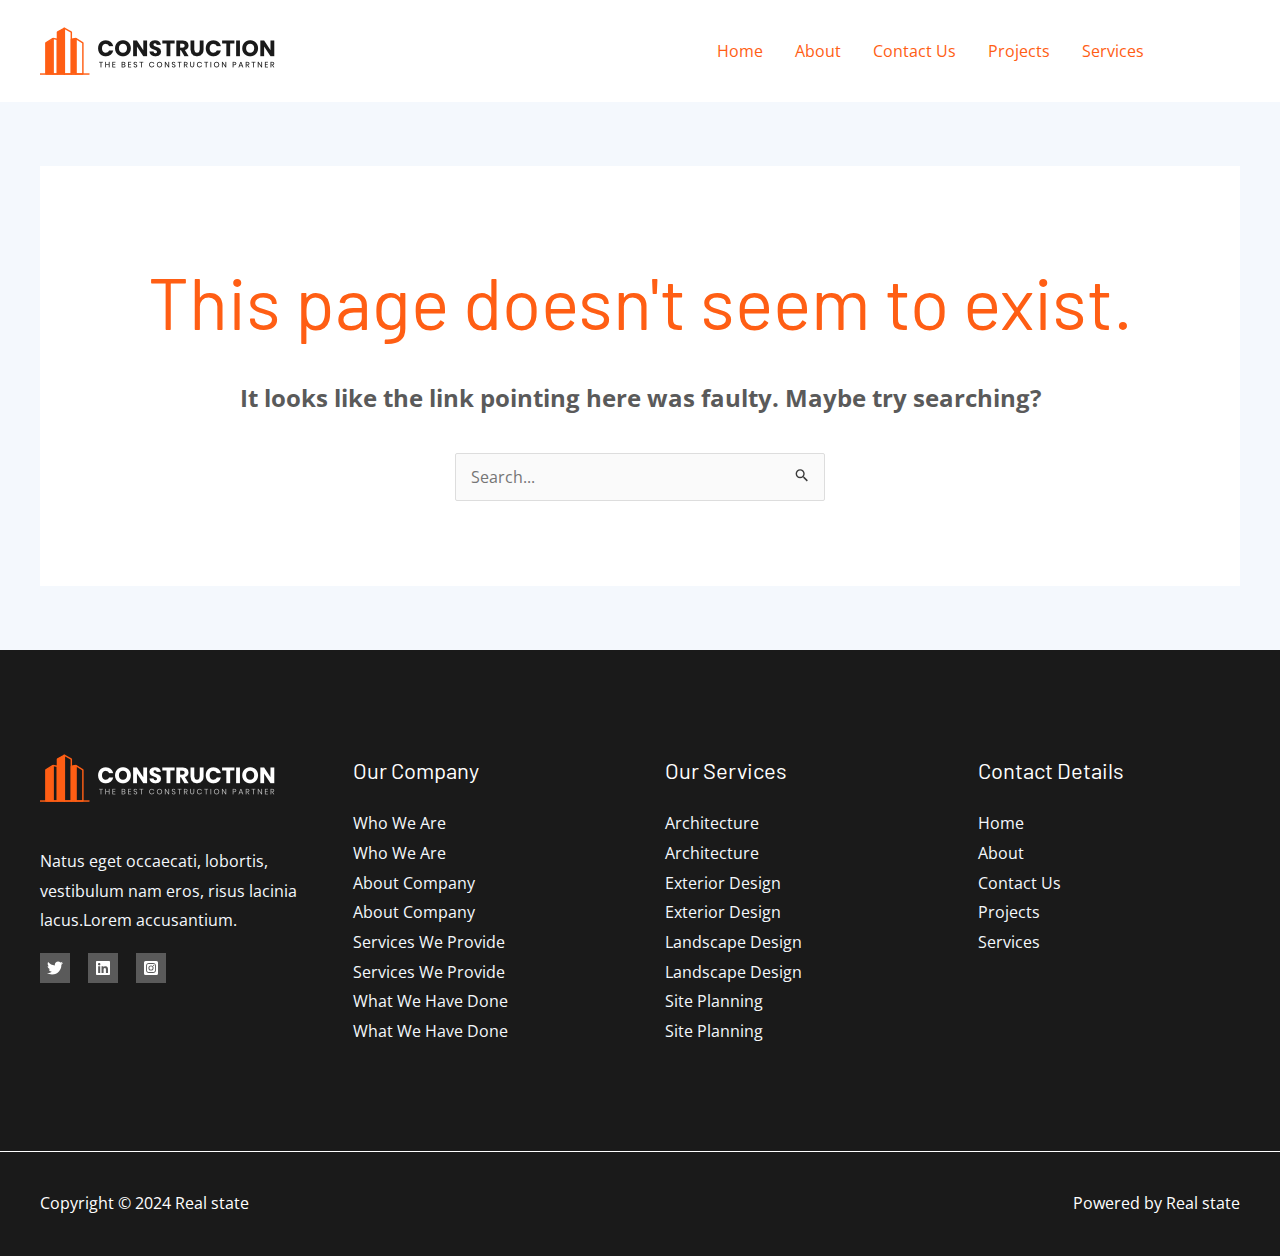
<file: 404/index.html>
<!DOCTYPE html>
<html lang="en-US">
<head>
<meta charset="UTF-8">
<meta name="viewport" content="width=device-width, initial-scale=1">
	 <link rel="profile" href="https://gmpg.org/xfn/11"> 
	 <title>Page not found &#8211; Real state</title>
<meta name="robots" content="max-image-preview:large">
<link rel="dns-prefetch" href="//fonts.googleapis.com">
<link rel="alternate" type="application/rss+xml" title="Real state &raquo; Feed" href="/feed/">
<link rel="alternate" type="application/rss+xml" title="Real state &raquo; Comments Feed" href="/comments/feed/">
<script>
window._wpemojiSettings = {"baseUrl":"https:\/\/s.w.org\/images\/core\/emoji\/15.0.3\/72x72\/","ext":".png","svgUrl":"https:\/\/s.w.org\/images\/core\/emoji\/15.0.3\/svg\/","svgExt":".svg","source":{"concatemoji":"\/wp-includes\/js\/wp-emoji-release.min.js?ver=6.6.1"}};
/*! This file is auto-generated */
!function(i,n){var o,s,e;function c(e){try{var t={supportTests:e,timestamp:(new Date).valueOf()};sessionStorage.setItem(o,JSON.stringify(t))}catch(e){}}function p(e,t,n){e.clearRect(0,0,e.canvas.width,e.canvas.height),e.fillText(t,0,0);var t=new Uint32Array(e.getImageData(0,0,e.canvas.width,e.canvas.height).data),r=(e.clearRect(0,0,e.canvas.width,e.canvas.height),e.fillText(n,0,0),new Uint32Array(e.getImageData(0,0,e.canvas.width,e.canvas.height).data));return t.every(function(e,t){return e===r[t]})}function u(e,t,n){switch(t){case"flag":return n(e,"🏳️‍⚧️","🏳️​⚧️")?!1:!n(e,"🇺🇳","🇺​🇳")&&!n(e,"🏴󠁧󠁢󠁥󠁮󠁧󠁿","🏴​󠁧​󠁢​󠁥​󠁮​󠁧​󠁿");case"emoji":return!n(e,"🐦‍⬛","🐦​⬛")}return!1}function f(e,t,n){var r="undefined"!=typeof WorkerGlobalScope&&self instanceof WorkerGlobalScope?new OffscreenCanvas(300,150):i.createElement("canvas"),a=r.getContext("2d",{willReadFrequently:!0}),o=(a.textBaseline="top",a.font="600 32px Arial",{});return e.forEach(function(e){o[e]=t(a,e,n)}),o}function t(e){var t=i.createElement("script");t.src=e,t.defer=!0,i.head.appendChild(t)}"undefined"!=typeof Promise&&(o="wpEmojiSettingsSupports",s=["flag","emoji"],n.supports={everything:!0,everythingExceptFlag:!0},e=new Promise(function(e){i.addEventListener("DOMContentLoaded",e,{once:!0})}),new Promise(function(t){var n=function(){try{var e=JSON.parse(sessionStorage.getItem(o));if("object"==typeof e&&"number"==typeof e.timestamp&&(new Date).valueOf()<e.timestamp+604800&&"object"==typeof e.supportTests)return e.supportTests}catch(e){}return null}();if(!n){if("undefined"!=typeof Worker&&"undefined"!=typeof OffscreenCanvas&&"undefined"!=typeof URL&&URL.createObjectURL&&"undefined"!=typeof Blob)try{var e="postMessage("+f.toString()+"("+[JSON.stringify(s),u.toString(),p.toString()].join(",")+"));",r=new Blob([e],{type:"text/javascript"}),a=new Worker(URL.createObjectURL(r),{name:"wpTestEmojiSupports"});return void(a.onmessage=function(e){c(n=e.data),a.terminate(),t(n)})}catch(e){}c(n=f(s,u,p))}t(n)}).then(function(e){for(var t in e)n.supports[t]=e[t],n.supports.everything=n.supports.everything&&n.supports[t],"flag"!==t&&(n.supports.everythingExceptFlag=n.supports.everythingExceptFlag&&n.supports[t]);n.supports.everythingExceptFlag=n.supports.everythingExceptFlag&&!n.supports.flag,n.DOMReady=!1,n.readyCallback=function(){n.DOMReady=!0}}).then(function(){return e}).then(function(){var e;n.supports.everything||(n.readyCallback(),(e=n.source||{}).concatemoji?t(e.concatemoji):e.wpemoji&&e.twemoji&&(t(e.twemoji),t(e.wpemoji)))}))}((window,document),window._wpemojiSettings);
</script>
<link rel="stylesheet" id="astra-theme-css-css" href="/wp-content/themes/astra/assets/css/minified/main.min.css?ver=4.7.3" media="all">
<style id="astra-theme-css-inline-css">:root{--ast-post-nav-space:0;--ast-container-default-xlg-padding:6.67em;--ast-container-default-lg-padding:5.67em;--ast-container-default-slg-padding:4.34em;--ast-container-default-md-padding:3.34em;--ast-container-default-sm-padding:6.67em;--ast-container-default-xs-padding:2.4em;--ast-container-default-xxs-padding:1.4em;--ast-code-block-background:#EEEEEE;--ast-comment-inputs-background:#FAFAFA;--ast-normal-container-width:1200px;--ast-narrow-container-width:750px;--ast-blog-title-font-weight:normal;--ast-blog-meta-weight:inherit;}html{font-size:100%;}a,.page-title{color:var(--ast-global-color-0);}a:hover,a:focus{color:var(--ast-global-color-1);}body,button,input,select,textarea,.ast-button,.ast-custom-button{font-family:'Open Sans',sans-serif;font-weight:400;font-size:16px;font-size:1rem;}blockquote{color:var(--ast-global-color-3);}p,.entry-content p{margin-bottom:1em;}h1,.entry-content h1,.entry-content h1 a,h2,.entry-content h2,.entry-content h2 a,h3,.entry-content h3,.entry-content h3 a,h4,.entry-content h4,.entry-content h4 a,h5,.entry-content h5,.entry-content h5 a,h6,.entry-content h6,.entry-content h6 a,.site-title,.site-title a{font-family:'Barlow',sans-serif;font-weight:600;}.site-title{font-size:35px;font-size:2.1875rem;display:none;}.site-header .site-description{font-size:15px;font-size:0.9375rem;display:none;}.entry-title{font-size:30px;font-size:1.875rem;}.archive .ast-article-post .ast-article-inner,.blog .ast-article-post .ast-article-inner,.archive .ast-article-post .ast-article-inner:hover,.blog .ast-article-post .ast-article-inner:hover{overflow:hidden;}h1,.entry-content h1,.entry-content h1 a{font-size:72px;font-size:4.5rem;font-family:'Barlow',sans-serif;line-height:1.4em;}h2,.entry-content h2,.entry-content h2 a{font-size:40px;font-size:2.5rem;font-family:'Barlow',sans-serif;line-height:1.3em;}h3,.entry-content h3,.entry-content h3 a{font-size:32px;font-size:2rem;font-family:'Barlow',sans-serif;line-height:1.3em;}h4,.entry-content h4,.entry-content h4 a{font-size:24px;font-size:1.5rem;line-height:1.2em;font-family:'Barlow',sans-serif;}h5,.entry-content h5,.entry-content h5 a{font-size:20px;font-size:1.25rem;line-height:1.2em;font-family:'Barlow',sans-serif;}h6,.entry-content h6,.entry-content h6 a{font-size:14px;font-size:0.875rem;line-height:1.25em;font-family:'Barlow',sans-serif;}::selection{background-color:var(--ast-global-color-0);color:#000000;}body,h1,.entry-title a,.entry-content h1,.entry-content h1 a,h2,.entry-content h2,.entry-content h2 a,h3,.entry-content h3,.entry-content h3 a,h4,.entry-content h4,.entry-content h4 a,h5,.entry-content h5,.entry-content h5 a,h6,.entry-content h6,.entry-content h6 a{color:var(--ast-global-color-3);}.tagcloud a:hover,.tagcloud a:focus,.tagcloud a.current-item{color:#000000;border-color:var(--ast-global-color-0);background-color:var(--ast-global-color-0);}input:focus,input[type="text"]:focus,input[type="email"]:focus,input[type="url"]:focus,input[type="password"]:focus,input[type="reset"]:focus,input[type="search"]:focus,textarea:focus{border-color:var(--ast-global-color-0);}input[type="radio"]:checked,input[type=reset],input[type="checkbox"]:checked,input[type="checkbox"]:hover:checked,input[type="checkbox"]:focus:checked,input[type=range]::-webkit-slider-thumb{border-color:var(--ast-global-color-0);background-color:var(--ast-global-color-0);box-shadow:none;}.site-footer a:hover + .post-count,.site-footer a:focus + .post-count{background:var(--ast-global-color-0);border-color:var(--ast-global-color-0);}.single .nav-links .nav-previous,.single .nav-links .nav-next{color:var(--ast-global-color-0);}.entry-meta,.entry-meta *{line-height:1.45;color:var(--ast-global-color-0);}.entry-meta a:not(.ast-button):hover,.entry-meta a:not(.ast-button):hover *,.entry-meta a:not(.ast-button):focus,.entry-meta a:not(.ast-button):focus *,.page-links > .page-link,.page-links .page-link:hover,.post-navigation a:hover{color:var(--ast-global-color-1);}#cat option,.secondary .calendar_wrap thead a,.secondary .calendar_wrap thead a:visited{color:var(--ast-global-color-0);}.secondary .calendar_wrap #today,.ast-progress-val span{background:var(--ast-global-color-0);}.secondary a:hover + .post-count,.secondary a:focus + .post-count{background:var(--ast-global-color-0);border-color:var(--ast-global-color-0);}.calendar_wrap #today > a{color:#000000;}.page-links .page-link,.single .post-navigation a{color:var(--ast-global-color-0);}.ast-search-menu-icon .search-form button.search-submit{padding:0 4px;}.ast-search-menu-icon form.search-form{padding-right:0;}.ast-search-menu-icon.slide-search input.search-field{width:0;}.ast-header-search .ast-search-menu-icon.ast-dropdown-active .search-form,.ast-header-search .ast-search-menu-icon.ast-dropdown-active .search-field:focus{transition:all 0.2s;}.search-form input.search-field:focus{outline:none;}.wp-block-latest-posts > li > a{color:var(--ast-global-color-2);}.widget-title,.widget .wp-block-heading{font-size:22px;font-size:1.375rem;color:var(--ast-global-color-3);}.ast-search-menu-icon.slide-search a:focus-visible:focus-visible,.astra-search-icon:focus-visible,#close:focus-visible,a:focus-visible,.ast-menu-toggle:focus-visible,.site .skip-link:focus-visible,.wp-block-loginout input:focus-visible,.wp-block-search.wp-block-search__button-inside .wp-block-search__inside-wrapper,.ast-header-navigation-arrow:focus-visible,.woocommerce .wc-proceed-to-checkout > .checkout-button:focus-visible,.woocommerce .woocommerce-MyAccount-navigation ul li a:focus-visible,.ast-orders-table__row .ast-orders-table__cell:focus-visible,.woocommerce .woocommerce-order-details .order-again > .button:focus-visible,.woocommerce .woocommerce-message a.button.wc-forward:focus-visible,.woocommerce #minus_qty:focus-visible,.woocommerce #plus_qty:focus-visible,a#ast-apply-coupon:focus-visible,.woocommerce .woocommerce-info a:focus-visible,.woocommerce .astra-shop-summary-wrap a:focus-visible,.woocommerce a.wc-forward:focus-visible,#ast-apply-coupon:focus-visible,.woocommerce-js .woocommerce-mini-cart-item a.remove:focus-visible,#close:focus-visible,.button.search-submit:focus-visible,#search_submit:focus,.normal-search:focus-visible,.ast-header-account-wrap:focus-visible{outline-style:dotted;outline-color:inherit;outline-width:thin;}input:focus,input[type="text"]:focus,input[type="email"]:focus,input[type="url"]:focus,input[type="password"]:focus,input[type="reset"]:focus,input[type="search"]:focus,input[type="number"]:focus,textarea:focus,.wp-block-search__input:focus,[data-section="section-header-mobile-trigger"] .ast-button-wrap .ast-mobile-menu-trigger-minimal:focus,.ast-mobile-popup-drawer.active .menu-toggle-close:focus,.woocommerce-ordering select.orderby:focus,#ast-scroll-top:focus,#coupon_code:focus,.woocommerce-page #comment:focus,.woocommerce #reviews #respond input#submit:focus,.woocommerce a.add_to_cart_button:focus,.woocommerce .button.single_add_to_cart_button:focus,.woocommerce .woocommerce-cart-form button:focus,.woocommerce .woocommerce-cart-form__cart-item .quantity .qty:focus,.woocommerce .woocommerce-billing-fields .woocommerce-billing-fields__field-wrapper .woocommerce-input-wrapper > .input-text:focus,.woocommerce #order_comments:focus,.woocommerce #place_order:focus,.woocommerce .woocommerce-address-fields .woocommerce-address-fields__field-wrapper .woocommerce-input-wrapper > .input-text:focus,.woocommerce .woocommerce-MyAccount-content form button:focus,.woocommerce .woocommerce-MyAccount-content .woocommerce-EditAccountForm .woocommerce-form-row .woocommerce-Input.input-text:focus,.woocommerce .ast-woocommerce-container .woocommerce-pagination ul.page-numbers li a:focus,body #content .woocommerce form .form-row .select2-container--default .select2-selection--single:focus,#ast-coupon-code:focus,.woocommerce.woocommerce-js .quantity input[type=number]:focus,.woocommerce-js .woocommerce-mini-cart-item .quantity input[type=number]:focus,.woocommerce p#ast-coupon-trigger:focus{border-style:dotted;border-color:inherit;border-width:thin;}input{outline:none;}.site-logo-img img{ transition:all 0.2s linear;}body .ast-oembed-container *{position:absolute;top:0;width:100%;height:100%;left:0;}body .wp-block-embed-pocket-casts .ast-oembed-container *{position:unset;}.ast-single-post-featured-section + article {margin-top: 2em;}.site-content .ast-single-post-featured-section img {width: 100%;overflow: hidden;object-fit: cover;}.ast-separate-container .site-content .ast-single-post-featured-section + article {margin-top: -80px;z-index: 9;position: relative;border-radius: 4px;}@media (min-width: 769px) {.ast-no-sidebar .site-content .ast-article-image-container--wide {margin-left: -120px;margin-right: -120px;max-width: unset;width: unset;}.ast-left-sidebar .site-content .ast-article-image-container--wide,.ast-right-sidebar .site-content .ast-article-image-container--wide {margin-left: -10px;margin-right: -10px;}.site-content .ast-article-image-container--full {margin-left: calc( -50vw + 50%);margin-right: calc( -50vw + 50%);max-width: 100vw;width: 100vw;}.ast-left-sidebar .site-content .ast-article-image-container--full,.ast-right-sidebar .site-content .ast-article-image-container--full {margin-left: -10px;margin-right: -10px;max-width: inherit;width: auto;}}.site > .ast-single-related-posts-container {margin-top: 0;}@media (min-width: 769px) {.ast-desktop .ast-container--narrow {max-width: var(--ast-narrow-container-width);margin: 0 auto;}}@media (max-width:768.9px){#ast-desktop-header{display:none;}}@media (min-width:769px){#ast-mobile-header{display:none;}}.wp-block-buttons.aligncenter{justify-content:center;}.wp-block-buttons .wp-block-button.is-style-outline .wp-block-button__link.wp-element-button,.ast-outline-button,.wp-block-uagb-buttons-child .uagb-buttons-repeater.ast-outline-button{border-color:var(--ast-global-color-2);border-top-width:1px;border-right-width:1px;border-bottom-width:1px;border-left-width:1px;font-family:inherit;font-weight:600;font-size:14px;font-size:0.875rem;line-height:1em;text-transform:capitalize;padding-top:18px;padding-right:32px;padding-bottom:18px;padding-left:32px;border-top-left-radius:0px;border-top-right-radius:0px;border-bottom-right-radius:0px;border-bottom-left-radius:0px;}.wp-block-buttons .wp-block-button.is-style-outline > .wp-block-button__link:not(.has-text-color),.wp-block-buttons .wp-block-button.wp-block-button__link.is-style-outline:not(.has-text-color),.ast-outline-button{color:#ffffff;}.wp-block-button.is-style-outline .wp-block-button__link:hover,.wp-block-buttons .wp-block-button.is-style-outline .wp-block-button__link:focus,.wp-block-buttons .wp-block-button.is-style-outline > .wp-block-button__link:not(.has-text-color):hover,.wp-block-buttons .wp-block-button.wp-block-button__link.is-style-outline:not(.has-text-color):hover,.ast-outline-button:hover,.ast-outline-button:focus,.wp-block-uagb-buttons-child .uagb-buttons-repeater.ast-outline-button:hover,.wp-block-uagb-buttons-child .uagb-buttons-repeater.ast-outline-button:focus{color:#ffffff;background-color:var(--ast-global-color-1);border-color:var(--ast-global-color-1);}@media (max-width:768px){.wp-block-buttons .wp-block-button.is-style-outline .wp-block-button__link.wp-element-button,.ast-outline-button,.wp-block-uagb-buttons-child .uagb-buttons-repeater.ast-outline-button{padding-top:18px;padding-right:32px;padding-bottom:18px;padding-left:32px;border-top-left-radius:0px;border-top-right-radius:0px;border-bottom-right-radius:0px;border-bottom-left-radius:0px;}}@media (max-width:544px){.wp-block-buttons .wp-block-button.is-style-outline .wp-block-button__link.wp-element-button,.ast-outline-button,.wp-block-uagb-buttons-child .uagb-buttons-repeater.ast-outline-button{padding-top:18px;padding-right:32px;padding-bottom:18px;padding-left:32px;border-top-left-radius:0px;border-top-right-radius:0px;border-bottom-right-radius:0px;border-bottom-left-radius:0px;}}.entry-content[ast-blocks-layout] > figure{margin-bottom:1em;}@media (max-width:768px){.ast-separate-container #primary,.ast-separate-container #secondary{padding:1.5em 0;}#primary,#secondary{padding:1.5em 0;margin:0;}.ast-left-sidebar #content > .ast-container{display:flex;flex-direction:column-reverse;width:100%;}.ast-separate-container .ast-article-post,.ast-separate-container .ast-article-single{padding:1.5em 2.14em;}.ast-author-box img.avatar{margin:20px 0 0 0;}}@media (min-width:769px){.ast-separate-container.ast-right-sidebar #primary,.ast-separate-container.ast-left-sidebar #primary{border:0;}.search-no-results.ast-separate-container #primary{margin-bottom:4em;}}.ast-404-layout-1 .ast-404-text{font-size:200px;font-size:12.5rem;}@media (min-width:769px){.error404.ast-separate-container #primary{margin-bottom:4em;}}@media (max-width:920px){.ast-404-layout-1 .ast-404-text{font-size:100px;font-size:6.25rem;}}.elementor-button-wrapper .elementor-button{border-style:solid;text-decoration:none;border-top-width:0px;border-right-width:0px;border-left-width:0px;border-bottom-width:0px;}.elementor-button.elementor-size-sm,.elementor-button.elementor-size-xs,.elementor-button.elementor-size-md,.elementor-button.elementor-size-lg,.elementor-button.elementor-size-xl,.elementor-button{border-top-left-radius:0px;border-top-right-radius:0px;border-bottom-right-radius:0px;border-bottom-left-radius:0px;padding-top:18px;padding-right:32px;padding-bottom:18px;padding-left:32px;}@media (max-width:768px){.elementor-button-wrapper .elementor-button.elementor-size-sm,.elementor-button-wrapper .elementor-button.elementor-size-xs,.elementor-button-wrapper .elementor-button.elementor-size-md,.elementor-button-wrapper .elementor-button.elementor-size-lg,.elementor-button-wrapper .elementor-button.elementor-size-xl,.elementor-button-wrapper .elementor-button{padding-top:18px;padding-right:32px;padding-bottom:18px;padding-left:32px;border-top-left-radius:0px;border-top-right-radius:0px;border-bottom-right-radius:0px;border-bottom-left-radius:0px;}}@media (max-width:544px){.elementor-button-wrapper .elementor-button.elementor-size-sm,.elementor-button-wrapper .elementor-button.elementor-size-xs,.elementor-button-wrapper .elementor-button.elementor-size-md,.elementor-button-wrapper .elementor-button.elementor-size-lg,.elementor-button-wrapper .elementor-button.elementor-size-xl,.elementor-button-wrapper .elementor-button{padding-top:18px;padding-right:32px;padding-bottom:18px;padding-left:32px;border-top-left-radius:0px;border-top-right-radius:0px;border-bottom-right-radius:0px;border-bottom-left-radius:0px;}}.elementor-button-wrapper .elementor-button{border-color:var(--ast-global-color-0);background-color:var(--ast-global-color-0);}.elementor-button-wrapper .elementor-button:hover,.elementor-button-wrapper .elementor-button:focus{color:var(--ast-global-color-5);background-color:var(--ast-global-color-1);border-color:var(--ast-global-color-1);}.wp-block-button .wp-block-button__link ,.elementor-button-wrapper .elementor-button,.elementor-button-wrapper .elementor-button:visited{color:var(--ast-global-color-5);}.elementor-button-wrapper .elementor-button{font-weight:600;font-size:14px;font-size:0.875rem;line-height:1em;text-transform:capitalize;}body .elementor-button.elementor-size-sm,body .elementor-button.elementor-size-xs,body .elementor-button.elementor-size-md,body .elementor-button.elementor-size-lg,body .elementor-button.elementor-size-xl,body .elementor-button{font-size:14px;font-size:0.875rem;}.wp-block-button .wp-block-button__link:hover,.wp-block-button .wp-block-button__link:focus{color:var(--ast-global-color-5);background-color:var(--ast-global-color-1);border-color:var(--ast-global-color-1);}.elementor-widget-heading h1.elementor-heading-title{line-height:1.4em;}.elementor-widget-heading h2.elementor-heading-title{line-height:1.3em;}.elementor-widget-heading h3.elementor-heading-title{line-height:1.3em;}.elementor-widget-heading h4.elementor-heading-title{line-height:1.2em;}.elementor-widget-heading h5.elementor-heading-title{line-height:1.2em;}.elementor-widget-heading h6.elementor-heading-title{line-height:1.25em;}.wp-block-button .wp-block-button__link,.wp-block-search .wp-block-search__button,body .wp-block-file .wp-block-file__button{border-style:solid;border-top-width:0px;border-right-width:0px;border-left-width:0px;border-bottom-width:0px;border-color:var(--ast-global-color-0);background-color:var(--ast-global-color-0);color:var(--ast-global-color-5);font-family:inherit;font-weight:600;line-height:1em;text-transform:capitalize;font-size:14px;font-size:0.875rem;border-top-left-radius:0px;border-top-right-radius:0px;border-bottom-right-radius:0px;border-bottom-left-radius:0px;padding-top:18px;padding-right:32px;padding-bottom:18px;padding-left:32px;}@media (max-width:768px){.wp-block-button .wp-block-button__link,.wp-block-search .wp-block-search__button,body .wp-block-file .wp-block-file__button{padding-top:18px;padding-right:32px;padding-bottom:18px;padding-left:32px;border-top-left-radius:0px;border-top-right-radius:0px;border-bottom-right-radius:0px;border-bottom-left-radius:0px;}}@media (max-width:544px){.wp-block-button .wp-block-button__link,.wp-block-search .wp-block-search__button,body .wp-block-file .wp-block-file__button{padding-top:18px;padding-right:32px;padding-bottom:18px;padding-left:32px;border-top-left-radius:0px;border-top-right-radius:0px;border-bottom-right-radius:0px;border-bottom-left-radius:0px;}}.menu-toggle,button,.ast-button,.ast-custom-button,.button,input#submit,input[type="button"],input[type="submit"],input[type="reset"],form[CLASS*="wp-block-search__"].wp-block-search .wp-block-search__inside-wrapper .wp-block-search__button,body .wp-block-file .wp-block-file__button,.woocommerce-js a.button,.woocommerce button.button,.woocommerce .woocommerce-message a.button,.woocommerce #respond input#submit.alt,.woocommerce input.button.alt,.woocommerce input.button,.woocommerce input.button:disabled,.woocommerce input.button:disabled[disabled],.woocommerce input.button:disabled:hover,.woocommerce input.button:disabled[disabled]:hover,.woocommerce #respond input#submit,.woocommerce button.button.alt.disabled,.wc-block-grid__products .wc-block-grid__product .wp-block-button__link,.wc-block-grid__product-onsale,[CLASS*="wc-block"] button,.woocommerce-js .astra-cart-drawer .astra-cart-drawer-content .woocommerce-mini-cart__buttons .button:not(.checkout):not(.ast-continue-shopping),.woocommerce-js .astra-cart-drawer .astra-cart-drawer-content .woocommerce-mini-cart__buttons a.checkout,.woocommerce button.button.alt.disabled.wc-variation-selection-needed,[CLASS*="wc-block"] .wc-block-components-button{border-style:solid;border-top-width:0px;border-right-width:0px;border-left-width:0px;border-bottom-width:0px;color:var(--ast-global-color-5);border-color:var(--ast-global-color-0);background-color:var(--ast-global-color-0);padding-top:18px;padding-right:32px;padding-bottom:18px;padding-left:32px;font-family:inherit;font-weight:600;font-size:14px;font-size:0.875rem;line-height:1em;text-transform:capitalize;border-top-left-radius:0px;border-top-right-radius:0px;border-bottom-right-radius:0px;border-bottom-left-radius:0px;}button:focus,.menu-toggle:hover,button:hover,.ast-button:hover,.ast-custom-button:hover .button:hover,.ast-custom-button:hover ,input[type=reset]:hover,input[type=reset]:focus,input#submit:hover,input#submit:focus,input[type="button"]:hover,input[type="button"]:focus,input[type="submit"]:hover,input[type="submit"]:focus,form[CLASS*="wp-block-search__"].wp-block-search .wp-block-search__inside-wrapper .wp-block-search__button:hover,form[CLASS*="wp-block-search__"].wp-block-search .wp-block-search__inside-wrapper .wp-block-search__button:focus,body .wp-block-file .wp-block-file__button:hover,body .wp-block-file .wp-block-file__button:focus,.woocommerce-js a.button:hover,.woocommerce button.button:hover,.woocommerce .woocommerce-message a.button:hover,.woocommerce #respond input#submit:hover,.woocommerce #respond input#submit.alt:hover,.woocommerce input.button.alt:hover,.woocommerce input.button:hover,.woocommerce button.button.alt.disabled:hover,.wc-block-grid__products .wc-block-grid__product .wp-block-button__link:hover,[CLASS*="wc-block"] button:hover,.woocommerce-js .astra-cart-drawer .astra-cart-drawer-content .woocommerce-mini-cart__buttons .button:not(.checkout):not(.ast-continue-shopping):hover,.woocommerce-js .astra-cart-drawer .astra-cart-drawer-content .woocommerce-mini-cart__buttons a.checkout:hover,.woocommerce button.button.alt.disabled.wc-variation-selection-needed:hover,[CLASS*="wc-block"] .wc-block-components-button:hover,[CLASS*="wc-block"] .wc-block-components-button:focus{color:var(--ast-global-color-5);background-color:var(--ast-global-color-1);border-color:var(--ast-global-color-1);}@media (max-width:768px){.menu-toggle,button,.ast-button,.ast-custom-button,.button,input#submit,input[type="button"],input[type="submit"],input[type="reset"],form[CLASS*="wp-block-search__"].wp-block-search .wp-block-search__inside-wrapper .wp-block-search__button,body .wp-block-file .wp-block-file__button,.woocommerce-js a.button,.woocommerce button.button,.woocommerce .woocommerce-message a.button,.woocommerce #respond input#submit.alt,.woocommerce input.button.alt,.woocommerce input.button,.woocommerce input.button:disabled,.woocommerce input.button:disabled[disabled],.woocommerce input.button:disabled:hover,.woocommerce input.button:disabled[disabled]:hover,.woocommerce #respond input#submit,.woocommerce button.button.alt.disabled,.wc-block-grid__products .wc-block-grid__product .wp-block-button__link,.wc-block-grid__product-onsale,[CLASS*="wc-block"] button,.woocommerce-js .astra-cart-drawer .astra-cart-drawer-content .woocommerce-mini-cart__buttons .button:not(.checkout):not(.ast-continue-shopping),.woocommerce-js .astra-cart-drawer .astra-cart-drawer-content .woocommerce-mini-cart__buttons a.checkout,.woocommerce button.button.alt.disabled.wc-variation-selection-needed,[CLASS*="wc-block"] .wc-block-components-button{padding-top:18px;padding-right:32px;padding-bottom:18px;padding-left:32px;border-top-left-radius:0px;border-top-right-radius:0px;border-bottom-right-radius:0px;border-bottom-left-radius:0px;}}@media (max-width:544px){.menu-toggle,button,.ast-button,.ast-custom-button,.button,input#submit,input[type="button"],input[type="submit"],input[type="reset"],form[CLASS*="wp-block-search__"].wp-block-search .wp-block-search__inside-wrapper .wp-block-search__button,body .wp-block-file .wp-block-file__button,.woocommerce-js a.button,.woocommerce button.button,.woocommerce .woocommerce-message a.button,.woocommerce #respond input#submit.alt,.woocommerce input.button.alt,.woocommerce input.button,.woocommerce input.button:disabled,.woocommerce input.button:disabled[disabled],.woocommerce input.button:disabled:hover,.woocommerce input.button:disabled[disabled]:hover,.woocommerce #respond input#submit,.woocommerce button.button.alt.disabled,.wc-block-grid__products .wc-block-grid__product .wp-block-button__link,.wc-block-grid__product-onsale,[CLASS*="wc-block"] button,.woocommerce-js .astra-cart-drawer .astra-cart-drawer-content .woocommerce-mini-cart__buttons .button:not(.checkout):not(.ast-continue-shopping),.woocommerce-js .astra-cart-drawer .astra-cart-drawer-content .woocommerce-mini-cart__buttons a.checkout,.woocommerce button.button.alt.disabled.wc-variation-selection-needed,[CLASS*="wc-block"] .wc-block-components-button{padding-top:18px;padding-right:32px;padding-bottom:18px;padding-left:32px;border-top-left-radius:0px;border-top-right-radius:0px;border-bottom-right-radius:0px;border-bottom-left-radius:0px;}}@media (max-width:768px){.ast-mobile-header-stack .main-header-bar .ast-search-menu-icon{display:inline-block;}.ast-header-break-point.ast-header-custom-item-outside .ast-mobile-header-stack .main-header-bar .ast-search-icon{margin:0;}.ast-comment-avatar-wrap img{max-width:2.5em;}.ast-comment-meta{padding:0 1.8888em 1.3333em;}.ast-separate-container .ast-comment-list li.depth-1{padding:1.5em 2.14em;}.ast-separate-container .comment-respond{padding:2em 2.14em;}}@media (min-width:544px){.ast-container{max-width:100%;}}@media (max-width:544px){.ast-separate-container .ast-article-post,.ast-separate-container .ast-article-single,.ast-separate-container .comments-title,.ast-separate-container .ast-archive-description{padding:1.5em 1em;}.ast-separate-container #content .ast-container{padding-left:0.54em;padding-right:0.54em;}.ast-separate-container .ast-comment-list .bypostauthor{padding:.5em;}.ast-search-menu-icon.ast-dropdown-active .search-field{width:170px;}} #ast-mobile-header .ast-site-header-cart-li a{pointer-events:none;} #ast-desktop-header .ast-site-header-cart-li a{pointer-events:none;}body,.ast-separate-container{background-color:var(--ast-global-color-4);background-image:none;}@media (max-width:768px){.site-title{display:none;}.site-header .site-description{display:none;}h1,.entry-content h1,.entry-content h1 a{font-size:48px;}h2,.entry-content h2,.entry-content h2 a{font-size:32px;}h3,.entry-content h3,.entry-content h3 a{font-size:28px;}h4,.entry-content h4,.entry-content h4 a{font-size:24px;font-size:1.5rem;}h5,.entry-content h5,.entry-content h5 a{font-size:20px;font-size:1.25rem;}h6,.entry-content h6,.entry-content h6 a{font-size:13px;font-size:0.8125rem;}}@media (max-width:544px){.site-title{display:none;}.site-header .site-description{display:none;}h1,.entry-content h1,.entry-content h1 a{font-size:36px;}h2,.entry-content h2,.entry-content h2 a{font-size:32px;}h3,.entry-content h3,.entry-content h3 a{font-size:28px;}h4,.entry-content h4,.entry-content h4 a{font-size:22px;font-size:1.375rem;}h5,.entry-content h5,.entry-content h5 a{font-size:18px;font-size:1.125rem;}h6,.entry-content h6,.entry-content h6 a{font-size:12px;font-size:0.75rem;}}@media (max-width:768px){html{font-size:91.2%;}}@media (max-width:544px){html{font-size:91.2%;}}@media (min-width:769px){.ast-container{max-width:1240px;}}@media (min-width:769px){.site-content .ast-container{display:flex;}}@media (max-width:768px){.site-content .ast-container{flex-direction:column;}}@media (min-width:769px){.main-header-menu .sub-menu .menu-item.ast-left-align-sub-menu:hover > .sub-menu,.main-header-menu .sub-menu .menu-item.ast-left-align-sub-menu.focus > .sub-menu{margin-left:-2px;}}.site .comments-area{padding-bottom:3em;}.footer-widget-area[data-section^="section-fb-html-"] .ast-builder-html-element{text-align:center;}.wp-block-file {display: flex;align-items: center;flex-wrap: wrap;justify-content: space-between;}.wp-block-pullquote {border: none;}.wp-block-pullquote blockquote::before {content: "\201D";font-family: "Helvetica",sans-serif;display: flex;transform: rotate( 180deg );font-size: 6rem;font-style: normal;line-height: 1;font-weight: bold;align-items: center;justify-content: center;}.has-text-align-right > blockquote::before {justify-content: flex-start;}.has-text-align-left > blockquote::before {justify-content: flex-end;}figure.wp-block-pullquote.is-style-solid-color blockquote {max-width: 100%;text-align: inherit;}html body {--wp--custom--ast-default-block-top-padding: 3em;--wp--custom--ast-default-block-right-padding: 3em;--wp--custom--ast-default-block-bottom-padding: 3em;--wp--custom--ast-default-block-left-padding: 3em;--wp--custom--ast-container-width: 1200px;--wp--custom--ast-content-width-size: 1200px;--wp--custom--ast-wide-width-size: calc(1200px + var(--wp--custom--ast-default-block-left-padding) + var(--wp--custom--ast-default-block-right-padding));}.ast-narrow-container {--wp--custom--ast-content-width-size: 750px;--wp--custom--ast-wide-width-size: 750px;}@media(max-width: 768px) {html body {--wp--custom--ast-default-block-top-padding: 3em;--wp--custom--ast-default-block-right-padding: 2em;--wp--custom--ast-default-block-bottom-padding: 3em;--wp--custom--ast-default-block-left-padding: 2em;}}@media(max-width: 544px) {html body {--wp--custom--ast-default-block-top-padding: 3em;--wp--custom--ast-default-block-right-padding: 1.5em;--wp--custom--ast-default-block-bottom-padding: 3em;--wp--custom--ast-default-block-left-padding: 1.5em;}}.entry-content > .wp-block-group,.entry-content > .wp-block-cover,.entry-content > .wp-block-columns {padding-top: var(--wp--custom--ast-default-block-top-padding);padding-right: var(--wp--custom--ast-default-block-right-padding);padding-bottom: var(--wp--custom--ast-default-block-bottom-padding);padding-left: var(--wp--custom--ast-default-block-left-padding);}.ast-plain-container.ast-no-sidebar .entry-content > .alignfull,.ast-page-builder-template .ast-no-sidebar .entry-content > .alignfull {margin-left: calc( -50vw + 50%);margin-right: calc( -50vw + 50%);max-width: 100vw;width: 100vw;}.ast-plain-container.ast-no-sidebar .entry-content .alignfull .alignfull,.ast-page-builder-template.ast-no-sidebar .entry-content .alignfull .alignfull,.ast-plain-container.ast-no-sidebar .entry-content .alignfull .alignwide,.ast-page-builder-template.ast-no-sidebar .entry-content .alignfull .alignwide,.ast-plain-container.ast-no-sidebar .entry-content .alignwide .alignfull,.ast-page-builder-template.ast-no-sidebar .entry-content .alignwide .alignfull,.ast-plain-container.ast-no-sidebar .entry-content .alignwide .alignwide,.ast-page-builder-template.ast-no-sidebar .entry-content .alignwide .alignwide,.ast-plain-container.ast-no-sidebar .entry-content .wp-block-column .alignfull,.ast-page-builder-template.ast-no-sidebar .entry-content .wp-block-column .alignfull,.ast-plain-container.ast-no-sidebar .entry-content .wp-block-column .alignwide,.ast-page-builder-template.ast-no-sidebar .entry-content .wp-block-column .alignwide {margin-left: auto;margin-right: auto;width: 100%;}[ast-blocks-layout] .wp-block-separator:not(.is-style-dots) {height: 0;}[ast-blocks-layout] .wp-block-separator {margin: 20px auto;}[ast-blocks-layout] .wp-block-separator:not(.is-style-wide):not(.is-style-dots) {max-width: 100px;}[ast-blocks-layout] .wp-block-separator.has-background {padding: 0;}.entry-content[ast-blocks-layout] > * {max-width: var(--wp--custom--ast-content-width-size);margin-left: auto;margin-right: auto;}.entry-content[ast-blocks-layout] > .alignwide {max-width: var(--wp--custom--ast-wide-width-size);}.entry-content[ast-blocks-layout] .alignfull {max-width: none;}.entry-content .wp-block-columns {margin-bottom: 0;}blockquote {margin: 1.5em;border-color: rgba(0,0,0,0.05);}.wp-block-quote:not(.has-text-align-right):not(.has-text-align-center) {border-left: 5px solid rgba(0,0,0,0.05);}.has-text-align-right > blockquote,blockquote.has-text-align-right {border-right: 5px solid rgba(0,0,0,0.05);}.has-text-align-left > blockquote,blockquote.has-text-align-left {border-left: 5px solid rgba(0,0,0,0.05);}.wp-block-site-tagline,.wp-block-latest-posts .read-more {margin-top: 15px;}.wp-block-loginout p label {display: block;}.wp-block-loginout p:not(.login-remember):not(.login-submit) input {width: 100%;}.wp-block-loginout input:focus {border-color: transparent;}.wp-block-loginout input:focus {outline: thin dotted;}.entry-content .wp-block-media-text .wp-block-media-text__content {padding: 0 0 0 8%;}.entry-content .wp-block-media-text.has-media-on-the-right .wp-block-media-text__content {padding: 0 8% 0 0;}.entry-content .wp-block-media-text.has-background .wp-block-media-text__content {padding: 8%;}.entry-content .wp-block-cover:not([class*="background-color"]) .wp-block-cover__inner-container,.entry-content .wp-block-cover:not([class*="background-color"]) .wp-block-cover-image-text,.entry-content .wp-block-cover:not([class*="background-color"]) .wp-block-cover-text,.entry-content .wp-block-cover-image:not([class*="background-color"]) .wp-block-cover__inner-container,.entry-content .wp-block-cover-image:not([class*="background-color"]) .wp-block-cover-image-text,.entry-content .wp-block-cover-image:not([class*="background-color"]) .wp-block-cover-text {color: var(--ast-global-color-5);}.wp-block-loginout .login-remember input {width: 1.1rem;height: 1.1rem;margin: 0 5px 4px 0;vertical-align: middle;}.wp-block-latest-posts > li > *:first-child,.wp-block-latest-posts:not(.is-grid) > li:first-child {margin-top: 0;}.entry-content .wp-block-buttons,.entry-content .wp-block-uagb-buttons {margin-bottom: 1.5em;}.wp-block-search__inside-wrapper .wp-block-search__input {padding: 0 10px;color: var(--ast-global-color-3);background: var(--ast-global-color-5);border-color: var(--ast-border-color);}.wp-block-latest-posts .read-more {margin-bottom: 1.5em;}.wp-block-search__no-button .wp-block-search__inside-wrapper .wp-block-search__input {padding-top: 5px;padding-bottom: 5px;}.wp-block-latest-posts .wp-block-latest-posts__post-date,.wp-block-latest-posts .wp-block-latest-posts__post-author {font-size: 1rem;}.wp-block-latest-posts > li > *,.wp-block-latest-posts:not(.is-grid) > li {margin-top: 12px;margin-bottom: 12px;}.ast-page-builder-template .entry-content[ast-blocks-layout] > *,.ast-page-builder-template .entry-content[ast-blocks-layout] > .alignfull > * {max-width: none;}.ast-page-builder-template .entry-content[ast-blocks-layout] > .alignwide > * {max-width: var(--wp--custom--ast-wide-width-size);}.ast-page-builder-template .entry-content[ast-blocks-layout] > .inherit-container-width > *,.ast-page-builder-template .entry-content[ast-blocks-layout] > * > *,.entry-content[ast-blocks-layout] > .wp-block-cover .wp-block-cover__inner-container {max-width: var(--wp--custom--ast-content-width-size);margin-left: auto;margin-right: auto;}.entry-content[ast-blocks-layout] .wp-block-cover:not(.alignleft):not(.alignright) {width: auto;}@media(max-width: 1200px) {.ast-separate-container .entry-content > .alignfull,.ast-separate-container .entry-content[ast-blocks-layout] > .alignwide,.ast-plain-container .entry-content[ast-blocks-layout] > .alignwide,.ast-plain-container .entry-content .alignfull {margin-left: calc(-1 * min(var(--ast-container-default-xlg-padding),20px)) ;margin-right: calc(-1 * min(var(--ast-container-default-xlg-padding),20px));}}@media(min-width: 1201px) {.ast-separate-container .entry-content > .alignfull {margin-left: calc(-1 * var(--ast-container-default-xlg-padding) );margin-right: calc(-1 * var(--ast-container-default-xlg-padding) );}.ast-separate-container .entry-content[ast-blocks-layout] > .alignwide,.ast-plain-container .entry-content[ast-blocks-layout] > .alignwide {margin-left: calc(-1 * var(--wp--custom--ast-default-block-left-padding) );margin-right: calc(-1 * var(--wp--custom--ast-default-block-right-padding) );}}@media(min-width: 768px) {.ast-separate-container .entry-content .wp-block-group.alignwide:not(.inherit-container-width) > :where(:not(.alignleft):not(.alignright)),.ast-plain-container .entry-content .wp-block-group.alignwide:not(.inherit-container-width) > :where(:not(.alignleft):not(.alignright)) {max-width: calc( var(--wp--custom--ast-content-width-size) + 80px );}.ast-plain-container.ast-right-sidebar .entry-content[ast-blocks-layout] .alignfull,.ast-plain-container.ast-left-sidebar .entry-content[ast-blocks-layout] .alignfull {margin-left: -60px;margin-right: -60px;}}@media(min-width: 544px) {.entry-content > .alignleft {margin-right: 20px;}.entry-content > .alignright {margin-left: 20px;}}@media (max-width:544px){.wp-block-columns .wp-block-column:not(:last-child){margin-bottom:20px;}.wp-block-latest-posts{margin:0;}}@media( max-width: 600px ) {.entry-content .wp-block-media-text .wp-block-media-text__content,.entry-content .wp-block-media-text.has-media-on-the-right .wp-block-media-text__content {padding: 8% 0 0;}.entry-content .wp-block-media-text.has-background .wp-block-media-text__content {padding: 8%;}}.ast-page-builder-template .entry-header {padding-left: 0;}.ast-narrow-container .site-content .wp-block-uagb-image--align-full .wp-block-uagb-image__figure {max-width: 100%;margin-left: auto;margin-right: auto;}:root .has-ast-global-color-0-color{color:var(--ast-global-color-0);}:root .has-ast-global-color-0-background-color{background-color:var(--ast-global-color-0);}:root .wp-block-button .has-ast-global-color-0-color{color:var(--ast-global-color-0);}:root .wp-block-button .has-ast-global-color-0-background-color{background-color:var(--ast-global-color-0);}:root .has-ast-global-color-1-color{color:var(--ast-global-color-1);}:root .has-ast-global-color-1-background-color{background-color:var(--ast-global-color-1);}:root .wp-block-button .has-ast-global-color-1-color{color:var(--ast-global-color-1);}:root .wp-block-button .has-ast-global-color-1-background-color{background-color:var(--ast-global-color-1);}:root .has-ast-global-color-2-color{color:var(--ast-global-color-2);}:root .has-ast-global-color-2-background-color{background-color:var(--ast-global-color-2);}:root .wp-block-button .has-ast-global-color-2-color{color:var(--ast-global-color-2);}:root .wp-block-button .has-ast-global-color-2-background-color{background-color:var(--ast-global-color-2);}:root .has-ast-global-color-3-color{color:var(--ast-global-color-3);}:root .has-ast-global-color-3-background-color{background-color:var(--ast-global-color-3);}:root .wp-block-button .has-ast-global-color-3-color{color:var(--ast-global-color-3);}:root .wp-block-button .has-ast-global-color-3-background-color{background-color:var(--ast-global-color-3);}:root .has-ast-global-color-4-color{color:var(--ast-global-color-4);}:root .has-ast-global-color-4-background-color{background-color:var(--ast-global-color-4);}:root .wp-block-button .has-ast-global-color-4-color{color:var(--ast-global-color-4);}:root .wp-block-button .has-ast-global-color-4-background-color{background-color:var(--ast-global-color-4);}:root .has-ast-global-color-5-color{color:var(--ast-global-color-5);}:root .has-ast-global-color-5-background-color{background-color:var(--ast-global-color-5);}:root .wp-block-button .has-ast-global-color-5-color{color:var(--ast-global-color-5);}:root .wp-block-button .has-ast-global-color-5-background-color{background-color:var(--ast-global-color-5);}:root .has-ast-global-color-6-color{color:var(--ast-global-color-6);}:root .has-ast-global-color-6-background-color{background-color:var(--ast-global-color-6);}:root .wp-block-button .has-ast-global-color-6-color{color:var(--ast-global-color-6);}:root .wp-block-button .has-ast-global-color-6-background-color{background-color:var(--ast-global-color-6);}:root .has-ast-global-color-7-color{color:var(--ast-global-color-7);}:root .has-ast-global-color-7-background-color{background-color:var(--ast-global-color-7);}:root .wp-block-button .has-ast-global-color-7-color{color:var(--ast-global-color-7);}:root .wp-block-button .has-ast-global-color-7-background-color{background-color:var(--ast-global-color-7);}:root .has-ast-global-color-8-color{color:var(--ast-global-color-8);}:root .has-ast-global-color-8-background-color{background-color:var(--ast-global-color-8);}:root .wp-block-button .has-ast-global-color-8-color{color:var(--ast-global-color-8);}:root .wp-block-button .has-ast-global-color-8-background-color{background-color:var(--ast-global-color-8);}:root{--ast-global-color-0:#ff5e14;--ast-global-color-1:#1a1a1a;--ast-global-color-2:#1a1a1a;--ast-global-color-3:#5a5a5a;--ast-global-color-4:#f4f8fd;--ast-global-color-5:#ffffff;--ast-global-color-6:#000000;--ast-global-color-7:#1a1a1a;--ast-global-color-8:#ff702d;}:root {--ast-border-color : #dddddd;}.ast-breadcrumbs .trail-browse,.ast-breadcrumbs .trail-items,.ast-breadcrumbs .trail-items li{display:inline-block;margin:0;padding:0;border:none;background:inherit;text-indent:0;text-decoration:none;}.ast-breadcrumbs .trail-browse{font-size:inherit;font-style:inherit;font-weight:inherit;color:inherit;}.ast-breadcrumbs .trail-items{list-style:none;}.trail-items li::after{padding:0 0.3em;content:"\00bb";}.trail-items li:last-of-type::after{display:none;}h1,.entry-content h1,h2,.entry-content h2,h3,.entry-content h3,h4,.entry-content h4,h5,.entry-content h5,h6,.entry-content h6{color:var(--ast-global-color-2);}@media (max-width:768px){.ast-builder-grid-row-container.ast-builder-grid-row-tablet-3-firstrow .ast-builder-grid-row > *:first-child,.ast-builder-grid-row-container.ast-builder-grid-row-tablet-3-lastrow .ast-builder-grid-row > *:last-child{grid-column:1 / -1;}}@media (max-width:544px){.ast-builder-grid-row-container.ast-builder-grid-row-mobile-3-firstrow .ast-builder-grid-row > *:first-child,.ast-builder-grid-row-container.ast-builder-grid-row-mobile-3-lastrow .ast-builder-grid-row > *:last-child{grid-column:1 / -1;}}.ast-builder-layout-element[data-section="title_tagline"]{display:flex;}@media (max-width:768px){.ast-header-break-point .ast-builder-layout-element[data-section="title_tagline"]{display:flex;}}@media (max-width:544px){.ast-header-break-point .ast-builder-layout-element[data-section="title_tagline"]{display:flex;}}.ast-builder-menu-1{font-family:inherit;font-weight:inherit;}.ast-builder-menu-1 .sub-menu,.ast-builder-menu-1 .inline-on-mobile .sub-menu{border-top-width:1px;border-bottom-width:1px;border-right-width:1px;border-left-width:1px;border-color:#eaeaea;border-style:solid;}.ast-builder-menu-1 .main-header-menu > .menu-item > .sub-menu,.ast-builder-menu-1 .main-header-menu > .menu-item > .astra-full-megamenu-wrapper{margin-top:0px;}.ast-desktop .ast-builder-menu-1 .main-header-menu > .menu-item > .sub-menu:before,.ast-desktop .ast-builder-menu-1 .main-header-menu > .menu-item > .astra-full-megamenu-wrapper:before{height:calc( 0px + 5px );}.ast-desktop .ast-builder-menu-1 .menu-item .sub-menu .menu-link{border-style:none;}@media (max-width:768px){.ast-header-break-point .ast-builder-menu-1 .menu-item.menu-item-has-children > .ast-menu-toggle{top:0;}.ast-builder-menu-1 .inline-on-mobile .menu-item.menu-item-has-children > .ast-menu-toggle{right:-15px;}.ast-builder-menu-1 .menu-item-has-children > .menu-link:after{content:unset;}.ast-builder-menu-1 .main-header-menu > .menu-item > .sub-menu,.ast-builder-menu-1 .main-header-menu > .menu-item > .astra-full-megamenu-wrapper{margin-top:0;}}@media (max-width:544px){.ast-header-break-point .ast-builder-menu-1 .menu-item.menu-item-has-children > .ast-menu-toggle{top:0;}.ast-builder-menu-1 .main-header-menu > .menu-item > .sub-menu,.ast-builder-menu-1 .main-header-menu > .menu-item > .astra-full-megamenu-wrapper{margin-top:0;}}.ast-builder-menu-1{display:flex;}@media (max-width:768px){.ast-header-break-point .ast-builder-menu-1{display:flex;}}@media (max-width:544px){.ast-header-break-point .ast-builder-menu-1{display:flex;}}.ast-social-stack-desktop .ast-builder-social-element,.ast-social-stack-tablet .ast-builder-social-element,.ast-social-stack-mobile .ast-builder-social-element {margin-top: 6px;margin-bottom: 6px;}.social-show-label-true .ast-builder-social-element {width: auto;padding: 0 0.4em;}[data-section^="section-fb-social-icons-"] .footer-social-inner-wrap {text-align: center;}.ast-footer-social-wrap {width: 100%;}.ast-footer-social-wrap .ast-builder-social-element:first-child {margin-left: 0;}.ast-footer-social-wrap .ast-builder-social-element:last-child {margin-right: 0;}.ast-header-social-wrap .ast-builder-social-element:first-child {margin-left: 0;}.ast-header-social-wrap .ast-builder-social-element:last-child {margin-right: 0;}.ast-builder-social-element {line-height: 1;color: #3a3a3a;background: transparent;vertical-align: middle;transition: all 0.01s;margin-left: 6px;margin-right: 6px;justify-content: center;align-items: center;}.ast-builder-social-element {line-height: 1;color: #3a3a3a;background: transparent;vertical-align: middle;transition: all 0.01s;margin-left: 6px;margin-right: 6px;justify-content: center;align-items: center;}.ast-builder-social-element .social-item-label {padding-left: 6px;}.ast-header-social-1-wrap .ast-builder-social-element,.ast-header-social-1-wrap .social-show-label-true .ast-builder-social-element{margin-left:15px;margin-right:15px;}.ast-header-social-1-wrap .ast-builder-social-element svg{width:15px;height:15px;}.ast-header-social-1-wrap .ast-social-color-type-custom svg{fill:var(--ast-global-color-5);}.ast-header-social-1-wrap .ast-social-color-type-custom .ast-builder-social-element:hover{color:var(--ast-global-color-4);}.ast-header-social-1-wrap .ast-social-color-type-custom .ast-builder-social-element:hover svg{fill:var(--ast-global-color-4);}.ast-header-social-1-wrap .ast-social-color-type-custom .social-item-label{color:var(--ast-global-color-5);}.ast-header-social-1-wrap .ast-builder-social-element:hover .social-item-label{color:var(--ast-global-color-4);}.ast-builder-layout-element[data-section="section-hb-social-icons-1"]{display:flex;}@media (max-width:768px){.ast-header-break-point .ast-builder-layout-element[data-section="section-hb-social-icons-1"]{display:flex;}}@media (max-width:544px){.ast-header-break-point .ast-builder-layout-element[data-section="section-hb-social-icons-1"]{display:flex;}}.site-below-footer-wrap{padding-top:20px;padding-bottom:20px;}.site-below-footer-wrap[data-section="section-below-footer-builder"]{background-image:none;min-height:40px;border-style:solid;border-width:0px;border-top-width:1px;border-top-color:var(--ast-global-color-5);}.site-below-footer-wrap[data-section="section-below-footer-builder"] .ast-builder-grid-row{max-width:1200px;min-height:40px;margin-left:auto;margin-right:auto;}.site-below-footer-wrap[data-section="section-below-footer-builder"] .ast-builder-grid-row,.site-below-footer-wrap[data-section="section-below-footer-builder"] .site-footer-section{align-items:center;}.site-below-footer-wrap[data-section="section-below-footer-builder"].ast-footer-row-inline .site-footer-section{display:flex;margin-bottom:0;}.ast-builder-grid-row-2-equal .ast-builder-grid-row{grid-template-columns:repeat( 2,1fr );}@media (max-width:768px){.site-below-footer-wrap[data-section="section-below-footer-builder"].ast-footer-row-tablet-inline .site-footer-section{display:flex;margin-bottom:0;}.site-below-footer-wrap[data-section="section-below-footer-builder"].ast-footer-row-tablet-stack .site-footer-section{display:block;margin-bottom:10px;}.ast-builder-grid-row-container.ast-builder-grid-row-tablet-2-equal .ast-builder-grid-row{grid-template-columns:repeat( 2,1fr );}}@media (max-width:544px){.site-below-footer-wrap[data-section="section-below-footer-builder"].ast-footer-row-mobile-inline .site-footer-section{display:flex;margin-bottom:0;}.site-below-footer-wrap[data-section="section-below-footer-builder"].ast-footer-row-mobile-stack .site-footer-section{display:block;margin-bottom:10px;}.ast-builder-grid-row-container.ast-builder-grid-row-mobile-full .ast-builder-grid-row{grid-template-columns:1fr;}}.site-below-footer-wrap[data-section="section-below-footer-builder"]{padding-top:32px;padding-bottom:32px;padding-left:30px;padding-right:30px;}@media (max-width:768px){.site-below-footer-wrap[data-section="section-below-footer-builder"]{padding-top:40px;padding-bottom:40px;padding-left:40px;padding-right:40px;}}.site-below-footer-wrap[data-section="section-below-footer-builder"]{display:grid;}@media (max-width:768px){.ast-header-break-point .site-below-footer-wrap[data-section="section-below-footer-builder"]{display:grid;}}@media (max-width:544px){.ast-header-break-point .site-below-footer-wrap[data-section="section-below-footer-builder"]{display:grid;}}.ast-builder-html-element img.alignnone{display:inline-block;}.ast-builder-html-element p:first-child{margin-top:0;}.ast-builder-html-element p:last-child{margin-bottom:0;}.ast-header-break-point .main-header-bar .ast-builder-html-element{line-height:1.85714285714286;}.footer-widget-area[data-section="section-fb-html-1"] .ast-builder-html-element{color:var(--ast-global-color-5);}.footer-widget-area[data-section="section-fb-html-1"]{display:block;}@media (max-width:768px){.ast-header-break-point .footer-widget-area[data-section="section-fb-html-1"]{display:block;}}@media (max-width:544px){.ast-header-break-point .footer-widget-area[data-section="section-fb-html-1"]{display:block;}}.footer-widget-area[data-section="section-fb-html-1"] .ast-builder-html-element{text-align:right;}@media (max-width:768px){.footer-widget-area[data-section="section-fb-html-1"] .ast-builder-html-element{text-align:right;}}@media (max-width:544px){.footer-widget-area[data-section="section-fb-html-1"] .ast-builder-html-element{text-align:center;}}.ast-footer-copyright{text-align:left;}.ast-footer-copyright {color:var(--ast-global-color-5);}@media (max-width:768px){.ast-footer-copyright{text-align:left;}}@media (max-width:544px){.ast-footer-copyright{text-align:center;}}.ast-footer-copyright.ast-builder-layout-element{display:flex;}@media (max-width:768px){.ast-header-break-point .ast-footer-copyright.ast-builder-layout-element{display:flex;}}@media (max-width:544px){.ast-header-break-point .ast-footer-copyright.ast-builder-layout-element{display:flex;}}.ast-social-stack-desktop .ast-builder-social-element,.ast-social-stack-tablet .ast-builder-social-element,.ast-social-stack-mobile .ast-builder-social-element {margin-top: 6px;margin-bottom: 6px;}.social-show-label-true .ast-builder-social-element {width: auto;padding: 0 0.4em;}[data-section^="section-fb-social-icons-"] .footer-social-inner-wrap {text-align: center;}.ast-footer-social-wrap {width: 100%;}.ast-footer-social-wrap .ast-builder-social-element:first-child {margin-left: 0;}.ast-footer-social-wrap .ast-builder-social-element:last-child {margin-right: 0;}.ast-header-social-wrap .ast-builder-social-element:first-child {margin-left: 0;}.ast-header-social-wrap .ast-builder-social-element:last-child {margin-right: 0;}.ast-builder-social-element {line-height: 1;color: #3a3a3a;background: transparent;vertical-align: middle;transition: all 0.01s;margin-left: 6px;margin-right: 6px;justify-content: center;align-items: center;}.ast-builder-social-element {line-height: 1;color: #3a3a3a;background: transparent;vertical-align: middle;transition: all 0.01s;margin-left: 6px;margin-right: 6px;justify-content: center;align-items: center;}.ast-builder-social-element .social-item-label {padding-left: 6px;}.ast-footer-social-1-wrap .ast-builder-social-element,.ast-footer-social-1-wrap .social-show-label-true .ast-builder-social-element{margin-left:9px;margin-right:9px;padding:7px;}.ast-footer-social-1-wrap .ast-builder-social-element svg{width:16px;height:16px;}.ast-footer-social-1-wrap .ast-social-icon-image-wrap{margin:7px;}.ast-footer-social-1-wrap .ast-social-color-type-custom svg{fill:var(--ast-global-color-5);}.ast-footer-social-1-wrap .ast-builder-social-element{background:var(--ast-global-color-3);}.ast-footer-social-1-wrap .ast-social-color-type-custom .ast-builder-social-element:hover{color:var(--ast-global-color-5);background:var(--ast-global-color-0);}.ast-footer-social-1-wrap .ast-social-color-type-custom .ast-builder-social-element:hover svg{fill:var(--ast-global-color-5);}.ast-footer-social-1-wrap .ast-social-color-type-custom .social-item-label{color:var(--ast-global-color-5);}.ast-footer-social-1-wrap .ast-builder-social-element:hover .social-item-label{color:var(--ast-global-color-5);}[data-section="section-fb-social-icons-1"] .footer-social-inner-wrap{text-align:left;}@media (max-width:768px){.ast-footer-social-1-wrap{margin-bottom:20px;}[data-section="section-fb-social-icons-1"] .footer-social-inner-wrap{text-align:left;}}@media (max-width:544px){.ast-footer-social-1-wrap{margin-bottom:10px;}[data-section="section-fb-social-icons-1"] .footer-social-inner-wrap{text-align:center;}}.ast-builder-layout-element[data-section="section-fb-social-icons-1"]{display:flex;}@media (max-width:768px){.ast-header-break-point .ast-builder-layout-element[data-section="section-fb-social-icons-1"]{display:flex;}}@media (max-width:544px){.ast-header-break-point .ast-builder-layout-element[data-section="section-fb-social-icons-1"]{display:flex;}}.site-footer{background-color:var(--ast-global-color-2);background-image:none;}.site-primary-footer-wrap{padding-top:45px;padding-bottom:45px;}.site-primary-footer-wrap[data-section="section-primary-footer-builder"]{background-image:none;}.site-primary-footer-wrap[data-section="section-primary-footer-builder"] .ast-builder-grid-row{max-width:1200px;margin-left:auto;margin-right:auto;}.site-primary-footer-wrap[data-section="section-primary-footer-builder"] .ast-builder-grid-row,.site-primary-footer-wrap[data-section="section-primary-footer-builder"] .site-footer-section{align-items:flex-start;}.site-primary-footer-wrap[data-section="section-primary-footer-builder"].ast-footer-row-inline .site-footer-section{display:flex;margin-bottom:0;}.ast-builder-grid-row-4-equal .ast-builder-grid-row{grid-template-columns:repeat( 4,1fr );}@media (max-width:768px){.site-primary-footer-wrap[data-section="section-primary-footer-builder"].ast-footer-row-tablet-inline .site-footer-section{display:flex;margin-bottom:0;}.site-primary-footer-wrap[data-section="section-primary-footer-builder"].ast-footer-row-tablet-stack .site-footer-section{display:block;margin-bottom:10px;}.ast-builder-grid-row-container.ast-builder-grid-row-tablet-2-equal .ast-builder-grid-row{grid-template-columns:repeat( 2,1fr );}}@media (max-width:544px){.site-primary-footer-wrap[data-section="section-primary-footer-builder"].ast-footer-row-mobile-inline .site-footer-section{display:flex;margin-bottom:0;}.site-primary-footer-wrap[data-section="section-primary-footer-builder"].ast-footer-row-mobile-stack .site-footer-section{display:block;margin-bottom:10px;}.ast-builder-grid-row-container.ast-builder-grid-row-mobile-full .ast-builder-grid-row{grid-template-columns:1fr;}}.site-primary-footer-wrap[data-section="section-primary-footer-builder"]{padding-top:104px;padding-bottom:104px;padding-left:30px;padding-right:30px;}@media (max-width:768px){.site-primary-footer-wrap[data-section="section-primary-footer-builder"]{padding-top:80px;padding-bottom:80px;padding-left:40px;padding-right:40px;}}@media (max-width:544px){.site-primary-footer-wrap[data-section="section-primary-footer-builder"]{padding-top:64px;padding-bottom:64px;padding-left:24px;padding-right:24px;}}.site-primary-footer-wrap[data-section="section-primary-footer-builder"]{display:grid;}@media (max-width:768px){.ast-header-break-point .site-primary-footer-wrap[data-section="section-primary-footer-builder"]{display:grid;}}@media (max-width:544px){.ast-header-break-point .site-primary-footer-wrap[data-section="section-primary-footer-builder"]{display:grid;}}.footer-widget-area[data-section="sidebar-widgets-footer-widget-1"].footer-widget-area-inner{text-align:left;}@media (max-width:768px){.footer-widget-area[data-section="sidebar-widgets-footer-widget-1"].footer-widget-area-inner{text-align:left;}}@media (max-width:544px){.footer-widget-area[data-section="sidebar-widgets-footer-widget-1"].footer-widget-area-inner{text-align:center;}}.footer-widget-area[data-section="sidebar-widgets-footer-widget-2"].footer-widget-area-inner{text-align:left;}@media (max-width:768px){.footer-widget-area[data-section="sidebar-widgets-footer-widget-2"].footer-widget-area-inner{text-align:left;}}@media (max-width:544px){.footer-widget-area[data-section="sidebar-widgets-footer-widget-2"].footer-widget-area-inner{text-align:center;}}.footer-widget-area[data-section="sidebar-widgets-footer-widget-3"].footer-widget-area-inner{text-align:left;}@media (max-width:768px){.footer-widget-area[data-section="sidebar-widgets-footer-widget-3"].footer-widget-area-inner{text-align:left;}}@media (max-width:544px){.footer-widget-area[data-section="sidebar-widgets-footer-widget-3"].footer-widget-area-inner{text-align:center;}}.footer-widget-area[data-section="sidebar-widgets-footer-widget-4"].footer-widget-area-inner{text-align:left;}@media (max-width:768px){.footer-widget-area[data-section="sidebar-widgets-footer-widget-4"].footer-widget-area-inner{text-align:left;}}@media (max-width:544px){.footer-widget-area[data-section="sidebar-widgets-footer-widget-4"].footer-widget-area-inner{text-align:center;}}.footer-widget-area[data-section="sidebar-widgets-footer-widget-1"].footer-widget-area-inner{color:var(--ast-global-color-4);}.footer-widget-area[data-section="sidebar-widgets-footer-widget-1"] .widget-title,.footer-widget-area[data-section="sidebar-widgets-footer-widget-1"] h1,.footer-widget-area[data-section="sidebar-widgets-footer-widget-1"] .widget-area h1,.footer-widget-area[data-section="sidebar-widgets-footer-widget-1"] h2,.footer-widget-area[data-section="sidebar-widgets-footer-widget-1"] .widget-area h2,.footer-widget-area[data-section="sidebar-widgets-footer-widget-1"] h3,.footer-widget-area[data-section="sidebar-widgets-footer-widget-1"] .widget-area h3,.footer-widget-area[data-section="sidebar-widgets-footer-widget-1"] h4,.footer-widget-area[data-section="sidebar-widgets-footer-widget-1"] .widget-area h4,.footer-widget-area[data-section="sidebar-widgets-footer-widget-1"] h5,.footer-widget-area[data-section="sidebar-widgets-footer-widget-1"] .widget-area h5,.footer-widget-area[data-section="sidebar-widgets-footer-widget-1"] h6,.footer-widget-area[data-section="sidebar-widgets-footer-widget-1"] .widget-area h6{color:var(--ast-global-color-5);}.footer-widget-area[data-section="sidebar-widgets-footer-widget-1"]{display:block;}@media (max-width:768px){.ast-header-break-point .footer-widget-area[data-section="sidebar-widgets-footer-widget-1"]{display:block;}}@media (max-width:544px){.ast-header-break-point .footer-widget-area[data-section="sidebar-widgets-footer-widget-1"]{display:block;}}.footer-widget-area[data-section="sidebar-widgets-footer-widget-2"].footer-widget-area-inner a{color:var(--ast-global-color-4);}.footer-widget-area[data-section="sidebar-widgets-footer-widget-2"].footer-widget-area-inner a:hover{color:var(--ast-global-color-5);}.footer-widget-area[data-section="sidebar-widgets-footer-widget-2"] .widget-title,.footer-widget-area[data-section="sidebar-widgets-footer-widget-2"] h1,.footer-widget-area[data-section="sidebar-widgets-footer-widget-2"] .widget-area h1,.footer-widget-area[data-section="sidebar-widgets-footer-widget-2"] h2,.footer-widget-area[data-section="sidebar-widgets-footer-widget-2"] .widget-area h2,.footer-widget-area[data-section="sidebar-widgets-footer-widget-2"] h3,.footer-widget-area[data-section="sidebar-widgets-footer-widget-2"] .widget-area h3,.footer-widget-area[data-section="sidebar-widgets-footer-widget-2"] h4,.footer-widget-area[data-section="sidebar-widgets-footer-widget-2"] .widget-area h4,.footer-widget-area[data-section="sidebar-widgets-footer-widget-2"] h5,.footer-widget-area[data-section="sidebar-widgets-footer-widget-2"] .widget-area h5,.footer-widget-area[data-section="sidebar-widgets-footer-widget-2"] h6,.footer-widget-area[data-section="sidebar-widgets-footer-widget-2"] .widget-area h6{color:var(--ast-global-color-5);}.footer-widget-area[data-section="sidebar-widgets-footer-widget-2"]{display:block;}@media (max-width:768px){.ast-header-break-point .footer-widget-area[data-section="sidebar-widgets-footer-widget-2"]{display:block;}}@media (max-width:544px){.ast-header-break-point .footer-widget-area[data-section="sidebar-widgets-footer-widget-2"]{display:block;}}.footer-widget-area[data-section="sidebar-widgets-footer-widget-3"].footer-widget-area-inner a{color:var(--ast-global-color-4);}.footer-widget-area[data-section="sidebar-widgets-footer-widget-3"].footer-widget-area-inner a:hover{color:var(--ast-global-color-5);}.footer-widget-area[data-section="sidebar-widgets-footer-widget-3"] .widget-title,.footer-widget-area[data-section="sidebar-widgets-footer-widget-3"] h1,.footer-widget-area[data-section="sidebar-widgets-footer-widget-3"] .widget-area h1,.footer-widget-area[data-section="sidebar-widgets-footer-widget-3"] h2,.footer-widget-area[data-section="sidebar-widgets-footer-widget-3"] .widget-area h2,.footer-widget-area[data-section="sidebar-widgets-footer-widget-3"] h3,.footer-widget-area[data-section="sidebar-widgets-footer-widget-3"] .widget-area h3,.footer-widget-area[data-section="sidebar-widgets-footer-widget-3"] h4,.footer-widget-area[data-section="sidebar-widgets-footer-widget-3"] .widget-area h4,.footer-widget-area[data-section="sidebar-widgets-footer-widget-3"] h5,.footer-widget-area[data-section="sidebar-widgets-footer-widget-3"] .widget-area h5,.footer-widget-area[data-section="sidebar-widgets-footer-widget-3"] h6,.footer-widget-area[data-section="sidebar-widgets-footer-widget-3"] .widget-area h6{color:var(--ast-global-color-5);}.footer-widget-area[data-section="sidebar-widgets-footer-widget-3"]{display:block;}@media (max-width:768px){.ast-header-break-point .footer-widget-area[data-section="sidebar-widgets-footer-widget-3"]{display:block;}}@media (max-width:544px){.ast-header-break-point .footer-widget-area[data-section="sidebar-widgets-footer-widget-3"]{display:block;}}.footer-widget-area[data-section="sidebar-widgets-footer-widget-4"].footer-widget-area-inner a{color:var(--ast-global-color-4);}.footer-widget-area[data-section="sidebar-widgets-footer-widget-4"].footer-widget-area-inner a:hover{color:var(--ast-global-color-5);}.footer-widget-area[data-section="sidebar-widgets-footer-widget-4"] .widget-title,.footer-widget-area[data-section="sidebar-widgets-footer-widget-4"] h1,.footer-widget-area[data-section="sidebar-widgets-footer-widget-4"] .widget-area h1,.footer-widget-area[data-section="sidebar-widgets-footer-widget-4"] h2,.footer-widget-area[data-section="sidebar-widgets-footer-widget-4"] .widget-area h2,.footer-widget-area[data-section="sidebar-widgets-footer-widget-4"] h3,.footer-widget-area[data-section="sidebar-widgets-footer-widget-4"] .widget-area h3,.footer-widget-area[data-section="sidebar-widgets-footer-widget-4"] h4,.footer-widget-area[data-section="sidebar-widgets-footer-widget-4"] .widget-area h4,.footer-widget-area[data-section="sidebar-widgets-footer-widget-4"] h5,.footer-widget-area[data-section="sidebar-widgets-footer-widget-4"] .widget-area h5,.footer-widget-area[data-section="sidebar-widgets-footer-widget-4"] h6,.footer-widget-area[data-section="sidebar-widgets-footer-widget-4"] .widget-area h6{color:var(--ast-global-color-5);}.footer-widget-area[data-section="sidebar-widgets-footer-widget-4"]{display:block;}@media (max-width:768px){.ast-header-break-point .footer-widget-area[data-section="sidebar-widgets-footer-widget-4"]{display:block;}}@media (max-width:544px){.ast-header-break-point .footer-widget-area[data-section="sidebar-widgets-footer-widget-4"]{display:block;}}.elementor-posts-container [CLASS*="ast-width-"]{width:100%;}.elementor-template-full-width .ast-container{display:block;}.elementor-screen-only,.screen-reader-text,.screen-reader-text span,.ui-helper-hidden-accessible{top:0 !important;}@media (max-width:544px){.elementor-element .elementor-wc-products .woocommerce[class*="columns-"] ul.products li.product{width:auto;margin:0;}.elementor-element .woocommerce .woocommerce-result-count{float:none;}}.ast-header-break-point .main-header-bar{border-bottom-width:0px;border-bottom-color:#f2f2f2;}@media (min-width:769px){.main-header-bar{border-bottom-width:0px;border-bottom-color:#f2f2f2;}}.ast-flex{-webkit-align-content:center;-ms-flex-line-pack:center;align-content:center;-webkit-box-align:center;-webkit-align-items:center;-moz-box-align:center;-ms-flex-align:center;align-items:center;}.main-header-bar{padding:1em 0;}.ast-site-identity{padding:0;}.header-main-layout-1 .ast-flex.main-header-container, .header-main-layout-3 .ast-flex.main-header-container{-webkit-align-content:center;-ms-flex-line-pack:center;align-content:center;-webkit-box-align:center;-webkit-align-items:center;-moz-box-align:center;-ms-flex-align:center;align-items:center;}.header-main-layout-1 .ast-flex.main-header-container, .header-main-layout-3 .ast-flex.main-header-container{-webkit-align-content:center;-ms-flex-line-pack:center;align-content:center;-webkit-box-align:center;-webkit-align-items:center;-moz-box-align:center;-ms-flex-align:center;align-items:center;}.ast-header-break-point .main-navigation ul .menu-item .menu-link .icon-arrow:first-of-type svg{top:.2em;margin-top:0px;margin-left:0px;width:.65em;transform:translate(0, -2px) rotateZ(270deg);}.ast-mobile-popup-content .ast-submenu-expanded > .ast-menu-toggle{transform:rotateX(180deg);overflow-y:auto;}@media (min-width:769px){.ast-builder-menu .main-navigation > ul > li:last-child a{margin-right:0;}}.ast-separate-container .ast-article-inner{background-color:transparent;background-image:none;}.ast-separate-container .ast-article-post{background-color:var(--ast-global-color-5);background-image:none;}.ast-separate-container .ast-article-single:not(.ast-related-post), .woocommerce.ast-separate-container .ast-woocommerce-container, .ast-separate-container .error-404, .ast-separate-container .no-results, .single.ast-separate-container  .ast-author-meta, .ast-separate-container .related-posts-title-wrapper,.ast-separate-container .comments-count-wrapper, .ast-box-layout.ast-plain-container .site-content,.ast-padded-layout.ast-plain-container .site-content, .ast-separate-container .ast-archive-description, .ast-separate-container .comments-area .comment-respond, .ast-separate-container .comments-area .ast-comment-list li, .ast-separate-container .comments-area .comments-title{background-color:var(--ast-global-color-5);background-image:none;}.ast-separate-container.ast-two-container #secondary .widget{background-color:var(--ast-global-color-5);background-image:none;}.ast-mobile-header-content > *,.ast-desktop-header-content > * {padding: 10px 0;height: auto;}.ast-mobile-header-content > *:first-child,.ast-desktop-header-content > *:first-child {padding-top: 10px;}.ast-mobile-header-content > .ast-builder-menu,.ast-desktop-header-content > .ast-builder-menu {padding-top: 0;}.ast-mobile-header-content > *:last-child,.ast-desktop-header-content > *:last-child {padding-bottom: 0;}.ast-mobile-header-content .ast-search-menu-icon.ast-inline-search label,.ast-desktop-header-content .ast-search-menu-icon.ast-inline-search label {width: 100%;}.ast-desktop-header-content .main-header-bar-navigation .ast-submenu-expanded > .ast-menu-toggle::before {transform: rotateX(180deg);}#ast-desktop-header .ast-desktop-header-content,.ast-mobile-header-content .ast-search-icon,.ast-desktop-header-content .ast-search-icon,.ast-mobile-header-wrap .ast-mobile-header-content,.ast-main-header-nav-open.ast-popup-nav-open .ast-mobile-header-wrap .ast-mobile-header-content,.ast-main-header-nav-open.ast-popup-nav-open .ast-desktop-header-content {display: none;}.ast-main-header-nav-open.ast-header-break-point #ast-desktop-header .ast-desktop-header-content,.ast-main-header-nav-open.ast-header-break-point .ast-mobile-header-wrap .ast-mobile-header-content {display: block;}.ast-desktop .ast-desktop-header-content .astra-menu-animation-slide-up > .menu-item > .sub-menu,.ast-desktop .ast-desktop-header-content .astra-menu-animation-slide-up > .menu-item .menu-item > .sub-menu,.ast-desktop .ast-desktop-header-content .astra-menu-animation-slide-down > .menu-item > .sub-menu,.ast-desktop .ast-desktop-header-content .astra-menu-animation-slide-down > .menu-item .menu-item > .sub-menu,.ast-desktop .ast-desktop-header-content .astra-menu-animation-fade > .menu-item > .sub-menu,.ast-desktop .ast-desktop-header-content .astra-menu-animation-fade > .menu-item .menu-item > .sub-menu {opacity: 1;visibility: visible;}.ast-hfb-header.ast-default-menu-enable.ast-header-break-point .ast-mobile-header-wrap .ast-mobile-header-content .main-header-bar-navigation {width: unset;margin: unset;}.ast-mobile-header-content.content-align-flex-end .main-header-bar-navigation .menu-item-has-children > .ast-menu-toggle,.ast-desktop-header-content.content-align-flex-end .main-header-bar-navigation .menu-item-has-children > .ast-menu-toggle {left: calc( 20px - 0.907em);right: auto;}.ast-mobile-header-content .ast-search-menu-icon,.ast-mobile-header-content .ast-search-menu-icon.slide-search,.ast-desktop-header-content .ast-search-menu-icon,.ast-desktop-header-content .ast-search-menu-icon.slide-search {width: 100%;position: relative;display: block;right: auto;transform: none;}.ast-mobile-header-content .ast-search-menu-icon.slide-search .search-form,.ast-mobile-header-content .ast-search-menu-icon .search-form,.ast-desktop-header-content .ast-search-menu-icon.slide-search .search-form,.ast-desktop-header-content .ast-search-menu-icon .search-form {right: 0;visibility: visible;opacity: 1;position: relative;top: auto;transform: none;padding: 0;display: block;overflow: hidden;}.ast-mobile-header-content .ast-search-menu-icon.ast-inline-search .search-field,.ast-mobile-header-content .ast-search-menu-icon .search-field,.ast-desktop-header-content .ast-search-menu-icon.ast-inline-search .search-field,.ast-desktop-header-content .ast-search-menu-icon .search-field {width: 100%;padding-right: 5.5em;}.ast-mobile-header-content .ast-search-menu-icon .search-submit,.ast-desktop-header-content .ast-search-menu-icon .search-submit {display: block;position: absolute;height: 100%;top: 0;right: 0;padding: 0 1em;border-radius: 0;}.ast-hfb-header.ast-default-menu-enable.ast-header-break-point .ast-mobile-header-wrap .ast-mobile-header-content .main-header-bar-navigation ul .sub-menu .menu-link {padding-left: 30px;}.ast-hfb-header.ast-default-menu-enable.ast-header-break-point .ast-mobile-header-wrap .ast-mobile-header-content .main-header-bar-navigation .sub-menu .menu-item .menu-item .menu-link {padding-left: 40px;}.ast-mobile-popup-drawer.active .ast-mobile-popup-inner{background-color:#ffffff;;}.ast-mobile-header-wrap .ast-mobile-header-content, .ast-desktop-header-content{background-color:#ffffff;;}.ast-mobile-popup-content > *, .ast-mobile-header-content > *, .ast-desktop-popup-content > *, .ast-desktop-header-content > *{padding-top:0px;padding-bottom:0px;}.content-align-flex-start .ast-builder-layout-element{justify-content:flex-start;}.content-align-flex-start .main-header-menu{text-align:left;}.ast-mobile-popup-drawer.active .menu-toggle-close{color:#3a3a3a;}.ast-mobile-header-wrap .ast-primary-header-bar,.ast-primary-header-bar .site-primary-header-wrap{min-height:70px;}.ast-desktop .ast-primary-header-bar .main-header-menu > .menu-item{line-height:70px;}.ast-header-break-point #masthead .ast-mobile-header-wrap .ast-primary-header-bar,.ast-header-break-point #masthead .ast-mobile-header-wrap .ast-below-header-bar,.ast-header-break-point #masthead .ast-mobile-header-wrap .ast-above-header-bar{padding-left:20px;padding-right:20px;}.ast-header-break-point .ast-primary-header-bar{border-bottom-width:0px;border-bottom-color:#f2f2f2;border-bottom-style:solid;}@media (min-width:769px){.ast-primary-header-bar{border-bottom-width:0px;border-bottom-color:#f2f2f2;border-bottom-style:solid;}}.ast-primary-header-bar{display:block;}@media (max-width:768px){.ast-header-break-point .ast-primary-header-bar{display:grid;}}@media (max-width:544px){.ast-header-break-point .ast-primary-header-bar{display:grid;}}[data-section="section-header-mobile-trigger"] .ast-button-wrap .ast-mobile-menu-trigger-minimal{color:var(--ast-global-color-0);border:none;background:transparent;}[data-section="section-header-mobile-trigger"] .ast-button-wrap .mobile-menu-toggle-icon .ast-mobile-svg{width:20px;height:20px;fill:var(--ast-global-color-0);}[data-section="section-header-mobile-trigger"] .ast-button-wrap .mobile-menu-wrap .mobile-menu{color:var(--ast-global-color-0);}:root{--e-global-color-astglobalcolor0:#ff5e14;--e-global-color-astglobalcolor1:#1a1a1a;--e-global-color-astglobalcolor2:#1a1a1a;--e-global-color-astglobalcolor3:#5a5a5a;--e-global-color-astglobalcolor4:#f4f8fd;--e-global-color-astglobalcolor5:#ffffff;--e-global-color-astglobalcolor6:#000000;--e-global-color-astglobalcolor7:#1a1a1a;--e-global-color-astglobalcolor8:#ff702d;}</style>
<link rel="stylesheet" id="astra-google-fonts-css" href="https://fonts.googleapis.com/css?family=Open+Sans%3A400%7CBarlow%3A600&#038;display=fallback&#038;ver=4.7.3" media="all">
<style id="wp-emoji-styles-inline-css">img.wp-smiley, img.emoji {
		display: inline !important;
		border: none !important;
		box-shadow: none !important;
		height: 1em !important;
		width: 1em !important;
		margin: 0 0.07em !important;
		vertical-align: -0.1em !important;
		background: none !important;
		padding: 0 !important;
	}</style>
<link rel="stylesheet" id="wp-block-library-css" href="/wp-includes/css/dist/block-library/style.min.css?ver=6.6.1" media="all">
<style id="global-styles-inline-css">:root{--wp--preset--aspect-ratio--square: 1;--wp--preset--aspect-ratio--4-3: 4/3;--wp--preset--aspect-ratio--3-4: 3/4;--wp--preset--aspect-ratio--3-2: 3/2;--wp--preset--aspect-ratio--2-3: 2/3;--wp--preset--aspect-ratio--16-9: 16/9;--wp--preset--aspect-ratio--9-16: 9/16;--wp--preset--color--black: #000000;--wp--preset--color--cyan-bluish-gray: #abb8c3;--wp--preset--color--white: #ffffff;--wp--preset--color--pale-pink: #f78da7;--wp--preset--color--vivid-red: #cf2e2e;--wp--preset--color--luminous-vivid-orange: #ff6900;--wp--preset--color--luminous-vivid-amber: #fcb900;--wp--preset--color--light-green-cyan: #7bdcb5;--wp--preset--color--vivid-green-cyan: #00d084;--wp--preset--color--pale-cyan-blue: #8ed1fc;--wp--preset--color--vivid-cyan-blue: #0693e3;--wp--preset--color--vivid-purple: #9b51e0;--wp--preset--color--ast-global-color-0: var(--ast-global-color-0);--wp--preset--color--ast-global-color-1: var(--ast-global-color-1);--wp--preset--color--ast-global-color-2: var(--ast-global-color-2);--wp--preset--color--ast-global-color-3: var(--ast-global-color-3);--wp--preset--color--ast-global-color-4: var(--ast-global-color-4);--wp--preset--color--ast-global-color-5: var(--ast-global-color-5);--wp--preset--color--ast-global-color-6: var(--ast-global-color-6);--wp--preset--color--ast-global-color-7: var(--ast-global-color-7);--wp--preset--color--ast-global-color-8: var(--ast-global-color-8);--wp--preset--gradient--vivid-cyan-blue-to-vivid-purple: linear-gradient(135deg,rgba(6,147,227,1) 0%,rgb(155,81,224) 100%);--wp--preset--gradient--light-green-cyan-to-vivid-green-cyan: linear-gradient(135deg,rgb(122,220,180) 0%,rgb(0,208,130) 100%);--wp--preset--gradient--luminous-vivid-amber-to-luminous-vivid-orange: linear-gradient(135deg,rgba(252,185,0,1) 0%,rgba(255,105,0,1) 100%);--wp--preset--gradient--luminous-vivid-orange-to-vivid-red: linear-gradient(135deg,rgba(255,105,0,1) 0%,rgb(207,46,46) 100%);--wp--preset--gradient--very-light-gray-to-cyan-bluish-gray: linear-gradient(135deg,rgb(238,238,238) 0%,rgb(169,184,195) 100%);--wp--preset--gradient--cool-to-warm-spectrum: linear-gradient(135deg,rgb(74,234,220) 0%,rgb(151,120,209) 20%,rgb(207,42,186) 40%,rgb(238,44,130) 60%,rgb(251,105,98) 80%,rgb(254,248,76) 100%);--wp--preset--gradient--blush-light-purple: linear-gradient(135deg,rgb(255,206,236) 0%,rgb(152,150,240) 100%);--wp--preset--gradient--blush-bordeaux: linear-gradient(135deg,rgb(254,205,165) 0%,rgb(254,45,45) 50%,rgb(107,0,62) 100%);--wp--preset--gradient--luminous-dusk: linear-gradient(135deg,rgb(255,203,112) 0%,rgb(199,81,192) 50%,rgb(65,88,208) 100%);--wp--preset--gradient--pale-ocean: linear-gradient(135deg,rgb(255,245,203) 0%,rgb(182,227,212) 50%,rgb(51,167,181) 100%);--wp--preset--gradient--electric-grass: linear-gradient(135deg,rgb(202,248,128) 0%,rgb(113,206,126) 100%);--wp--preset--gradient--midnight: linear-gradient(135deg,rgb(2,3,129) 0%,rgb(40,116,252) 100%);--wp--preset--font-size--small: 13px;--wp--preset--font-size--medium: 20px;--wp--preset--font-size--large: 36px;--wp--preset--font-size--x-large: 42px;--wp--preset--spacing--20: 0.44rem;--wp--preset--spacing--30: 0.67rem;--wp--preset--spacing--40: 1rem;--wp--preset--spacing--50: 1.5rem;--wp--preset--spacing--60: 2.25rem;--wp--preset--spacing--70: 3.38rem;--wp--preset--spacing--80: 5.06rem;--wp--preset--shadow--natural: 6px 6px 9px rgba(0, 0, 0, 0.2);--wp--preset--shadow--deep: 12px 12px 50px rgba(0, 0, 0, 0.4);--wp--preset--shadow--sharp: 6px 6px 0px rgba(0, 0, 0, 0.2);--wp--preset--shadow--outlined: 6px 6px 0px -3px rgba(255, 255, 255, 1), 6px 6px rgba(0, 0, 0, 1);--wp--preset--shadow--crisp: 6px 6px 0px rgba(0, 0, 0, 1);}:root { --wp--style--global--content-size: var(--wp--custom--ast-content-width-size);--wp--style--global--wide-size: var(--wp--custom--ast-wide-width-size); }:where(body) { margin: 0; }.wp-site-blocks > .alignleft { float: left; margin-right: 2em; }.wp-site-blocks > .alignright { float: right; margin-left: 2em; }.wp-site-blocks > .aligncenter { justify-content: center; margin-left: auto; margin-right: auto; }:where(.wp-site-blocks) > * { margin-block-start: 24px; margin-block-end: 0; }:where(.wp-site-blocks) > :first-child { margin-block-start: 0; }:where(.wp-site-blocks) > :last-child { margin-block-end: 0; }:root { --wp--style--block-gap: 24px; }.is-layout-flow  > :first-child{margin-block-start: 0;}.is-layout-flow  > :last-child{margin-block-end: 0;}.is-layout-flow  > *{margin-block-start: 24px;margin-block-end: 0;}.is-layout-constrained  > :first-child{margin-block-start: 0;}.is-layout-constrained  > :last-child{margin-block-end: 0;}.is-layout-constrained  > *{margin-block-start: 24px;margin-block-end: 0;}.is-layout-flex {gap: 24px;}.is-layout-grid {gap: 24px;}.is-layout-flow > .alignleft{float: left;margin-inline-start: 0;margin-inline-end: 2em;}.is-layout-flow > .alignright{float: right;margin-inline-start: 2em;margin-inline-end: 0;}.is-layout-flow > .aligncenter{margin-left: auto !important;margin-right: auto !important;}.is-layout-constrained > .alignleft{float: left;margin-inline-start: 0;margin-inline-end: 2em;}.is-layout-constrained > .alignright{float: right;margin-inline-start: 2em;margin-inline-end: 0;}.is-layout-constrained > .aligncenter{margin-left: auto !important;margin-right: auto !important;}.is-layout-constrained > :where(:not(.alignleft):not(.alignright):not(.alignfull)){max-width: var(--wp--style--global--content-size);margin-left: auto !important;margin-right: auto !important;}.is-layout-constrained > .alignwide{max-width: var(--wp--style--global--wide-size);}body .is-layout-flex{display: flex;}.is-layout-flex{flex-wrap: wrap;align-items: center;}.is-layout-flex > :is(*, div){margin: 0;}body .is-layout-grid{display: grid;}.is-layout-grid > :is(*, div){margin: 0;}:root :where(body){padding-top: 0px;padding-right: 0px;padding-bottom: 0px;padding-left: 0px;}a:where(:not(.wp-element-button)){text-decoration: none;}:root :where(.wp-element-button, .wp-block-button__link){background-color: #32373c;border-width: 0;color: #fff;font-family: inherit;font-size: inherit;line-height: inherit;padding: calc(0.667em + 2px) calc(1.333em + 2px);text-decoration: none;}.has-black-color{color: var(--wp--preset--color--black) !important;}.has-cyan-bluish-gray-color{color: var(--wp--preset--color--cyan-bluish-gray) !important;}.has-white-color{color: var(--wp--preset--color--white) !important;}.has-pale-pink-color{color: var(--wp--preset--color--pale-pink) !important;}.has-vivid-red-color{color: var(--wp--preset--color--vivid-red) !important;}.has-luminous-vivid-orange-color{color: var(--wp--preset--color--luminous-vivid-orange) !important;}.has-luminous-vivid-amber-color{color: var(--wp--preset--color--luminous-vivid-amber) !important;}.has-light-green-cyan-color{color: var(--wp--preset--color--light-green-cyan) !important;}.has-vivid-green-cyan-color{color: var(--wp--preset--color--vivid-green-cyan) !important;}.has-pale-cyan-blue-color{color: var(--wp--preset--color--pale-cyan-blue) !important;}.has-vivid-cyan-blue-color{color: var(--wp--preset--color--vivid-cyan-blue) !important;}.has-vivid-purple-color{color: var(--wp--preset--color--vivid-purple) !important;}.has-ast-global-color-0-color{color: var(--wp--preset--color--ast-global-color-0) !important;}.has-ast-global-color-1-color{color: var(--wp--preset--color--ast-global-color-1) !important;}.has-ast-global-color-2-color{color: var(--wp--preset--color--ast-global-color-2) !important;}.has-ast-global-color-3-color{color: var(--wp--preset--color--ast-global-color-3) !important;}.has-ast-global-color-4-color{color: var(--wp--preset--color--ast-global-color-4) !important;}.has-ast-global-color-5-color{color: var(--wp--preset--color--ast-global-color-5) !important;}.has-ast-global-color-6-color{color: var(--wp--preset--color--ast-global-color-6) !important;}.has-ast-global-color-7-color{color: var(--wp--preset--color--ast-global-color-7) !important;}.has-ast-global-color-8-color{color: var(--wp--preset--color--ast-global-color-8) !important;}.has-black-background-color{background-color: var(--wp--preset--color--black) !important;}.has-cyan-bluish-gray-background-color{background-color: var(--wp--preset--color--cyan-bluish-gray) !important;}.has-white-background-color{background-color: var(--wp--preset--color--white) !important;}.has-pale-pink-background-color{background-color: var(--wp--preset--color--pale-pink) !important;}.has-vivid-red-background-color{background-color: var(--wp--preset--color--vivid-red) !important;}.has-luminous-vivid-orange-background-color{background-color: var(--wp--preset--color--luminous-vivid-orange) !important;}.has-luminous-vivid-amber-background-color{background-color: var(--wp--preset--color--luminous-vivid-amber) !important;}.has-light-green-cyan-background-color{background-color: var(--wp--preset--color--light-green-cyan) !important;}.has-vivid-green-cyan-background-color{background-color: var(--wp--preset--color--vivid-green-cyan) !important;}.has-pale-cyan-blue-background-color{background-color: var(--wp--preset--color--pale-cyan-blue) !important;}.has-vivid-cyan-blue-background-color{background-color: var(--wp--preset--color--vivid-cyan-blue) !important;}.has-vivid-purple-background-color{background-color: var(--wp--preset--color--vivid-purple) !important;}.has-ast-global-color-0-background-color{background-color: var(--wp--preset--color--ast-global-color-0) !important;}.has-ast-global-color-1-background-color{background-color: var(--wp--preset--color--ast-global-color-1) !important;}.has-ast-global-color-2-background-color{background-color: var(--wp--preset--color--ast-global-color-2) !important;}.has-ast-global-color-3-background-color{background-color: var(--wp--preset--color--ast-global-color-3) !important;}.has-ast-global-color-4-background-color{background-color: var(--wp--preset--color--ast-global-color-4) !important;}.has-ast-global-color-5-background-color{background-color: var(--wp--preset--color--ast-global-color-5) !important;}.has-ast-global-color-6-background-color{background-color: var(--wp--preset--color--ast-global-color-6) !important;}.has-ast-global-color-7-background-color{background-color: var(--wp--preset--color--ast-global-color-7) !important;}.has-ast-global-color-8-background-color{background-color: var(--wp--preset--color--ast-global-color-8) !important;}.has-black-border-color{border-color: var(--wp--preset--color--black) !important;}.has-cyan-bluish-gray-border-color{border-color: var(--wp--preset--color--cyan-bluish-gray) !important;}.has-white-border-color{border-color: var(--wp--preset--color--white) !important;}.has-pale-pink-border-color{border-color: var(--wp--preset--color--pale-pink) !important;}.has-vivid-red-border-color{border-color: var(--wp--preset--color--vivid-red) !important;}.has-luminous-vivid-orange-border-color{border-color: var(--wp--preset--color--luminous-vivid-orange) !important;}.has-luminous-vivid-amber-border-color{border-color: var(--wp--preset--color--luminous-vivid-amber) !important;}.has-light-green-cyan-border-color{border-color: var(--wp--preset--color--light-green-cyan) !important;}.has-vivid-green-cyan-border-color{border-color: var(--wp--preset--color--vivid-green-cyan) !important;}.has-pale-cyan-blue-border-color{border-color: var(--wp--preset--color--pale-cyan-blue) !important;}.has-vivid-cyan-blue-border-color{border-color: var(--wp--preset--color--vivid-cyan-blue) !important;}.has-vivid-purple-border-color{border-color: var(--wp--preset--color--vivid-purple) !important;}.has-ast-global-color-0-border-color{border-color: var(--wp--preset--color--ast-global-color-0) !important;}.has-ast-global-color-1-border-color{border-color: var(--wp--preset--color--ast-global-color-1) !important;}.has-ast-global-color-2-border-color{border-color: var(--wp--preset--color--ast-global-color-2) !important;}.has-ast-global-color-3-border-color{border-color: var(--wp--preset--color--ast-global-color-3) !important;}.has-ast-global-color-4-border-color{border-color: var(--wp--preset--color--ast-global-color-4) !important;}.has-ast-global-color-5-border-color{border-color: var(--wp--preset--color--ast-global-color-5) !important;}.has-ast-global-color-6-border-color{border-color: var(--wp--preset--color--ast-global-color-6) !important;}.has-ast-global-color-7-border-color{border-color: var(--wp--preset--color--ast-global-color-7) !important;}.has-ast-global-color-8-border-color{border-color: var(--wp--preset--color--ast-global-color-8) !important;}.has-vivid-cyan-blue-to-vivid-purple-gradient-background{background: var(--wp--preset--gradient--vivid-cyan-blue-to-vivid-purple) !important;}.has-light-green-cyan-to-vivid-green-cyan-gradient-background{background: var(--wp--preset--gradient--light-green-cyan-to-vivid-green-cyan) !important;}.has-luminous-vivid-amber-to-luminous-vivid-orange-gradient-background{background: var(--wp--preset--gradient--luminous-vivid-amber-to-luminous-vivid-orange) !important;}.has-luminous-vivid-orange-to-vivid-red-gradient-background{background: var(--wp--preset--gradient--luminous-vivid-orange-to-vivid-red) !important;}.has-very-light-gray-to-cyan-bluish-gray-gradient-background{background: var(--wp--preset--gradient--very-light-gray-to-cyan-bluish-gray) !important;}.has-cool-to-warm-spectrum-gradient-background{background: var(--wp--preset--gradient--cool-to-warm-spectrum) !important;}.has-blush-light-purple-gradient-background{background: var(--wp--preset--gradient--blush-light-purple) !important;}.has-blush-bordeaux-gradient-background{background: var(--wp--preset--gradient--blush-bordeaux) !important;}.has-luminous-dusk-gradient-background{background: var(--wp--preset--gradient--luminous-dusk) !important;}.has-pale-ocean-gradient-background{background: var(--wp--preset--gradient--pale-ocean) !important;}.has-electric-grass-gradient-background{background: var(--wp--preset--gradient--electric-grass) !important;}.has-midnight-gradient-background{background: var(--wp--preset--gradient--midnight) !important;}.has-small-font-size{font-size: var(--wp--preset--font-size--small) !important;}.has-medium-font-size{font-size: var(--wp--preset--font-size--medium) !important;}.has-large-font-size{font-size: var(--wp--preset--font-size--large) !important;}.has-x-large-font-size{font-size: var(--wp--preset--font-size--x-large) !important;}
:root :where(.wp-block-pullquote){font-size: 1.5em;line-height: 1.6;}</style>
<link rel="stylesheet" id="contact-form-7-css" href="/wp-content/plugins/contact-form-7/includes/css/styles.css?ver=5.9.8" media="all">
<link rel="stylesheet" id="astra-contact-form-7-css" href="/wp-content/themes/astra/assets/css/minified/compatibility/contact-form-7-main.min.css?ver=4.7.3" media="all">
<!--[if IE]>
<script src="/wp-content/themes/astra/assets/js/minified/flexibility.min.js?ver=4.7.3" id="astra-flexibility-js"></script>
<script id="astra-flexibility-js-after">
flexibility(document.documentElement);
</script>
<![endif]-->
<link rel="https://api.w.org/" href="/wp-json/">
<link rel="EditURI" type="application/rsd+xml" title="RSD" href="/xmlrpc.php?rsd">
<meta name="generator" content="WordPress 6.6.1">
<meta name="generator" content="Elementor 3.23.4; features: e_optimized_css_loading, e_font_icon_svg, additional_custom_breakpoints, e_optimized_control_loading, e_lazyload, e_element_cache; settings: css_print_method-external, google_font-enabled, font_display-swap">
<style>.recentcomments a{display:inline !important;padding:0 !important;margin:0 !important;}</style>			<style>.e-con.e-parent:nth-of-type(n+4):not(.e-lazyloaded):not(.e-no-lazyload),
				.e-con.e-parent:nth-of-type(n+4):not(.e-lazyloaded):not(.e-no-lazyload) * {
					background-image: none !important;
				}
				@media screen and (max-height: 1024px) {
					.e-con.e-parent:nth-of-type(n+3):not(.e-lazyloaded):not(.e-no-lazyload),
					.e-con.e-parent:nth-of-type(n+3):not(.e-lazyloaded):not(.e-no-lazyload) * {
						background-image: none !important;
					}
				}
				@media screen and (max-height: 640px) {
					.e-con.e-parent:nth-of-type(n+2):not(.e-lazyloaded):not(.e-no-lazyload),
					.e-con.e-parent:nth-of-type(n+2):not(.e-lazyloaded):not(.e-no-lazyload) * {
						background-image: none !important;
					}
				}</style>
			</head>

<body itemtype="https://schema.org/WebPage" itemscope="itemscope" class="error404 wp-custom-logo ast-desktop ast-separate-container ast-two-container ast-no-sidebar astra-4.7.3 ast-replace-site-logo-transparent ast-inherit-site-logo-transparent ast-hfb-header elementor-default elementor-kit-5">

<a class="skip-link screen-reader-text" href="#content" role="link" title="Skip to content">
		Skip to content</a>

<div class="hfeed site" id="page">
			<header class="site-header header-main-layout-1 ast-primary-menu-enabled ast-hide-custom-menu-mobile ast-builder-menu-toggle-icon ast-mobile-header-inline" id="masthead" itemtype="https://schema.org/WPHeader" itemscope="itemscope" itemid="#masthead">
			<div id="ast-desktop-header" data-toggle-type="dropdown">
		<div class="ast-main-header-wrap main-header-bar-wrap ">
		<div class="ast-primary-header-bar ast-primary-header main-header-bar site-header-focus-item" data-section="section-primary-header-builder">
						<div class="site-primary-header-wrap ast-builder-grid-row-container site-header-focus-item ast-container" data-section="section-primary-header-builder">
				<div class="ast-builder-grid-row ast-builder-grid-row-has-sides ast-builder-grid-row-no-center">
											<div class="site-header-primary-section-left site-header-section ast-flex site-header-section-left">
									<div class="ast-builder-layout-element ast-flex site-header-focus-item" data-section="title_tagline">
											<div class="site-branding ast-site-identity" itemtype="https://schema.org/Organization" itemscope="itemscope">
					<span class="site-logo-img"><a href="/" class="custom-logo-link" rel="home"><img width="240" height="48" src="/wp-content/uploads/2020/08/construction-company-logo-dark-1.png" class="custom-logo" alt="Real state" decoding="async"></a></span>				</div>
			<!-- .site-branding -->
					</div>
								</div>
																									<div class="site-header-primary-section-right site-header-section ast-flex ast-grid-right-section">
										<div class="ast-builder-menu-1 ast-builder-menu ast-flex ast-builder-menu-1-focus-item ast-builder-layout-element site-header-focus-item" data-section="section-hb-menu-1">
			<div class="ast-main-header-bar-alignment"><div class="main-header-bar-navigation"><nav class="site-navigation ast-flex-grow-1 navigation-accessibility site-header-focus-item" id="primary-site-navigation-desktop" aria-label="Site Navigation: Contact Details" itemtype="https://schema.org/SiteNavigationElement" itemscope="itemscope"><div class="main-navigation ast-inline-flex"><ul id="ast-hf-menu-1" class="main-header-menu ast-menu-shadow ast-nav-menu ast-flex  submenu-with-border stack-on-mobile">
<li id="menu-item-3365" class="menu-item menu-item-type-post_type menu-item-object-page menu-item-home menu-item-3365"><a href="/" class="menu-link">Home</a></li>
<li id="menu-item-3366" class="menu-item menu-item-type-post_type menu-item-object-page menu-item-3366"><a href="/about/" class="menu-link">About</a></li>
<li id="menu-item-3367" class="menu-item menu-item-type-post_type menu-item-object-page menu-item-3367"><a href="/contact-us/" class="menu-link">Contact Us</a></li>
<li id="menu-item-3368" class="menu-item menu-item-type-post_type menu-item-object-page menu-item-3368"><a href="/projects/" class="menu-link">Projects</a></li>
<li id="menu-item-3369" class="menu-item menu-item-type-post_type menu-item-object-page menu-item-3369"><a href="/services/" class="menu-link">Services</a></li>
</ul></div></nav></div></div>		</div>
				<div class="ast-builder-layout-element ast-flex site-header-focus-item" data-section="section-hb-social-icons-1">
			<div class="ast-header-social-1-wrap ast-header-social-wrap"><div class="header-social-inner-wrap element-social-inner-wrap social-show-label-false ast-social-color-type-custom ast-social-stack-none ast-social-element-style-filled">
<a href="https://x.com/expectantcoder?t=-X9G_REmtffc0bSppJRT0w&#038;s=09" aria-label="Twitter" target="_blank" rel="noopener noreferrer" style="--color: #7acdee; --background-color: transparent;" class="ast-builder-social-element ast-inline-flex ast-twitter header-social-item"><span class="ahfb-svg-iconset ast-inline-flex svg-baseline"><svg xmlns="http://www.w3.org/2000/svg" viewbox="0 0 512 512"><path d="M459.37 151.716c.325 4.548.325 9.097.325 13.645 0 138.72-105.583 298.558-298.558 298.558-59.452 0-114.68-17.219-161.137-47.106 8.447.974 16.568 1.299 25.34 1.299 49.055 0 94.213-16.568 130.274-44.832-46.132-.975-84.792-31.188-98.112-72.772 6.498.974 12.995 1.624 19.818 1.624 9.421 0 18.843-1.3 27.614-3.573-48.081-9.747-84.143-51.98-84.143-102.985v-1.299c13.969 7.797 30.214 12.67 47.431 13.319-28.264-18.843-46.781-51.005-46.781-87.391 0-19.492 5.197-37.36 14.294-52.954 51.655 63.675 129.3 105.258 216.365 109.807-1.624-7.797-2.599-15.918-2.599-24.04 0-57.828 46.782-104.934 104.934-104.934 30.213 0 57.502 12.67 76.67 33.137 23.715-4.548 46.456-13.32 66.599-25.34-7.798 24.366-24.366 44.833-46.132 57.827 21.117-2.273 41.584-8.122 60.426-16.243-14.292 20.791-32.161 39.308-52.628 54.253z"></path></svg></span></a><a href="https://www.instagram.com/alomgirhassan21?igsh=YzljYTk1ODg3Zg==" aria-label="Instagram" target="_blank" rel="noopener noreferrer" style="--color: #8a3ab9; --background-color: transparent;" class="ast-builder-social-element ast-inline-flex ast-instagram header-social-item"><span class="ahfb-svg-iconset ast-inline-flex svg-baseline"><svg xmlns="http://www.w3.org/2000/svg" viewbox="0 0 448 512"><path d="M224,202.66A53.34,53.34,0,1,0,277.36,256,53.38,53.38,0,0,0,224,202.66Zm124.71-41a54,54,0,0,0-30.41-30.41c-21-8.29-71-6.43-94.3-6.43s-73.25-1.93-94.31,6.43a54,54,0,0,0-30.41,30.41c-8.28,21-6.43,71.05-6.43,94.33S91,329.26,99.32,350.33a54,54,0,0,0,30.41,30.41c21,8.29,71,6.43,94.31,6.43s73.24,1.93,94.3-6.43a54,54,0,0,0,30.41-30.41c8.35-21,6.43-71.05,6.43-94.33S357.1,182.74,348.75,161.67ZM224,338a82,82,0,1,1,82-82A81.9,81.9,0,0,1,224,338Zm85.38-148.3a19.14,19.14,0,1,1,19.13-19.14A19.1,19.1,0,0,1,309.42,189.74ZM400,32H48A48,48,0,0,0,0,80V432a48,48,0,0,0,48,48H400a48,48,0,0,0,48-48V80A48,48,0,0,0,400,32ZM382.88,322c-1.29,25.63-7.14,48.34-25.85,67s-41.4,24.63-67,25.85c-26.41,1.49-105.59,1.49-132,0-25.63-1.29-48.26-7.15-67-25.85s-24.63-41.42-25.85-67c-1.49-26.42-1.49-105.61,0-132,1.29-25.63,7.07-48.34,25.85-67s41.47-24.56,67-25.78c26.41-1.49,105.59-1.49,132,0,25.63,1.29,48.33,7.15,67,25.85s24.63,41.42,25.85,67.05C384.37,216.44,384.37,295.56,382.88,322Z"></path></svg></span></a>
</div></div>		</div>
									</div>
												</div>
					</div>
								</div>
			</div>
	</div> <!-- Main Header Bar Wrap -->
<div id="ast-mobile-header" class="ast-mobile-header-wrap " data-type="dropdown">
		<div class="ast-main-header-wrap main-header-bar-wrap">
		<div class="ast-primary-header-bar ast-primary-header main-header-bar site-primary-header-wrap site-header-focus-item ast-builder-grid-row-layout-default ast-builder-grid-row-tablet-layout-default ast-builder-grid-row-mobile-layout-default" data-section="section-primary-header-builder">
									<div class="ast-builder-grid-row ast-builder-grid-row-has-sides ast-builder-grid-row-no-center">
													<div class="site-header-primary-section-left site-header-section ast-flex site-header-section-left">
										<div class="ast-builder-layout-element ast-flex site-header-focus-item" data-section="title_tagline">
											<div class="site-branding ast-site-identity" itemtype="https://schema.org/Organization" itemscope="itemscope">
					<span class="site-logo-img"><a href="/" class="custom-logo-link" rel="home"><img width="240" height="48" src="/wp-content/uploads/2020/08/construction-company-logo-dark-1.png" class="custom-logo" alt="Real state" decoding="async"></a></span>				</div>
			<!-- .site-branding -->
					</div>
									</div>
																									<div class="site-header-primary-section-right site-header-section ast-flex ast-grid-right-section">
										<div class="ast-builder-layout-element ast-flex site-header-focus-item" data-section="section-header-mobile-trigger">
						<div class="ast-button-wrap">
				<button type="button" class="menu-toggle main-header-menu-toggle ast-mobile-menu-trigger-minimal" aria-expanded="false">
					<span class="screen-reader-text">Main Menu</span>
					<span class="mobile-menu-toggle-icon">
						<span class="ahfb-svg-iconset ast-inline-flex svg-baseline"><svg class="ast-mobile-svg ast-menu-svg" fill="currentColor" version="1.1" xmlns="http://www.w3.org/2000/svg" width="24" height="24" viewbox="0 0 24 24"><path d="M3 13h18c0.552 0 1-0.448 1-1s-0.448-1-1-1h-18c-0.552 0-1 0.448-1 1s0.448 1 1 1zM3 7h18c0.552 0 1-0.448 1-1s-0.448-1-1-1h-18c-0.552 0-1 0.448-1 1s0.448 1 1 1zM3 19h18c0.552 0 1-0.448 1-1s-0.448-1-1-1h-18c-0.552 0-1 0.448-1 1s0.448 1 1 1z"></path></svg></span><span class="ahfb-svg-iconset ast-inline-flex svg-baseline"><svg class="ast-mobile-svg ast-close-svg" fill="currentColor" version="1.1" xmlns="http://www.w3.org/2000/svg" width="24" height="24" viewbox="0 0 24 24"><path d="M5.293 6.707l5.293 5.293-5.293 5.293c-0.391 0.391-0.391 1.024 0 1.414s1.024 0.391 1.414 0l5.293-5.293 5.293 5.293c0.391 0.391 1.024 0.391 1.414 0s0.391-1.024 0-1.414l-5.293-5.293 5.293-5.293c0.391-0.391 0.391-1.024 0-1.414s-1.024-0.391-1.414 0l-5.293 5.293-5.293-5.293c-0.391-0.391-1.024-0.391-1.414 0s-0.391 1.024 0 1.414z"></path></svg></span>					</span>
									</button>
			</div>
					</div>
									</div>
											</div>
						</div>
	</div>
				<div class="ast-mobile-header-content content-align-flex-start ">
						<div class="ast-builder-menu-1 ast-builder-menu ast-flex ast-builder-menu-1-focus-item ast-builder-layout-element site-header-focus-item" data-section="section-hb-menu-1">
			<div class="ast-main-header-bar-alignment"><div class="main-header-bar-navigation"><nav class="site-navigation ast-flex-grow-1 navigation-accessibility site-header-focus-item" id="primary-site-navigation-mobile" aria-label="Site Navigation: Contact Details" itemtype="https://schema.org/SiteNavigationElement" itemscope="itemscope"><div class="main-navigation ast-inline-flex"><ul id="ast-hf-menu-1" class="main-header-menu ast-menu-shadow ast-nav-menu ast-flex  submenu-with-border stack-on-mobile">
<li class="menu-item menu-item-type-post_type menu-item-object-page menu-item-home menu-item-3365"><a href="/" class="menu-link">Home</a></li>
<li class="menu-item menu-item-type-post_type menu-item-object-page menu-item-3366"><a href="/about/" class="menu-link">About</a></li>
<li class="menu-item menu-item-type-post_type menu-item-object-page menu-item-3367"><a href="/contact-us/" class="menu-link">Contact Us</a></li>
<li class="menu-item menu-item-type-post_type menu-item-object-page menu-item-3368"><a href="/projects/" class="menu-link">Projects</a></li>
<li class="menu-item menu-item-type-post_type menu-item-object-page menu-item-3369"><a href="/services/" class="menu-link">Services</a></li>
</ul></div></nav></div></div>		</div>
					</div>
			</div>
		</header><!-- #masthead -->
			<div id="content" class="site-content">
		<div class="ast-container">
		

	<div id="primary" class="content-area primary">

		
		

<section class="error-404 not-found">

	
	<div class="ast-404-layout-1">

	<header class="page-header"><h1 class="page-title">This page doesn&#039;t seem to exist.</h1></header><!-- .page-header -->
	<div class="page-content">

		<div class="page-sub-title">
			It looks like the link pointing here was faulty. Maybe try searching?		</div>

		<div class="ast-404-search">
			<div class="widget widget_search">
<form role="search" method="get" class="search-form" action="/">
	<label for="search-field">
		<span class="screen-reader-text">Search for:</span>
		<input type="search" id="search-field" class="search-field" placeholder="Search..." value="" name="s" tabindex="-1">
					<button class="search-submit ast-search-submit" aria-label="Search Submit">
				<span hidden>Search</span>
				<i><span class="ast-icon icon-search"><svg xmlns="http://www.w3.org/2000/svg" xmlns:xlink="http://www.w3.org/1999/xlink" version="1.1" x="0px" y="0px" viewbox="-893 488 142 142" enable-background="new -888 480 142 142" xml:space="preserve">
						  <path d="M-787.4,568.7h-6.3l-2.4-2.4c7.9-8.7,12.6-20.5,12.6-33.1c0-28.4-22.9-51.3-51.3-51.3  c-28.4,0-51.3,22.9-51.3,51.3c0,28.4,22.9,51.3,51.3,51.3c12.6,0,24.4-4.7,33.1-12.6l2.4,2.4v6.3l39.4,39.4l11.8-11.8L-787.4,568.7  L-787.4,568.7z M-834.7,568.7c-19.7,0-35.5-15.8-35.5-35.5c0-19.7,15.8-35.5,35.5-35.5c19.7,0,35.5,15.8,35.5,35.5  C-799.3,553-815,568.7-834.7,568.7L-834.7,568.7z"></path>
						  </svg></span></i>
			</button>
			</label>
			<input type="submit" class="search-submit" value="Search">
	</form>
</div>		</div>

	</div>
<!-- .page-content -->
</div>

	
</section><!-- .error-404 -->

		

		
	</div>
<!-- #primary -->


	</div> <!-- ast-container -->
	</div>
<!-- #content -->
<footer class="site-footer" id="colophon" itemtype="https://schema.org/WPFooter" itemscope="itemscope" itemid="#colophon">
			<div class="site-primary-footer-wrap ast-builder-grid-row-container site-footer-focus-item ast-builder-grid-row-4-equal ast-builder-grid-row-tablet-2-equal ast-builder-grid-row-mobile-full ast-footer-row-stack ast-footer-row-tablet-stack ast-footer-row-mobile-stack" data-section="section-primary-footer-builder">
	<div class="ast-builder-grid-row-container-inner">
					<div class="ast-builder-footer-grid-columns site-primary-footer-inner-wrap ast-builder-grid-row">
											<div class="site-footer-primary-section-1 site-footer-section site-footer-section-1">
							<aside class="footer-widget-area widget-area site-footer-focus-item footer-widget-area-inner" data-section="sidebar-widgets-footer-widget-1" aria-label="Footer Widget 1">
			<section id="media_image-1" class="widget widget_media_image"><img width="240" height="48" src="/wp-content/uploads/2020/06/construction-company-logo-light-text.png" class="image wp-image-1619  attachment-full size-full" alt="" style="max-width: 100%; height: auto;" decoding="async"></section><section id="text-1" class="widget widget_text">			<div class="textwidget">
<p>Natus eget occaecati, lobortis, vestibulum nam eros, risus lacinia lacus.Lorem accusantium.</p>
</div>
		</section>		</aside>
					<div class="ast-builder-layout-element ast-flex site-footer-focus-item" data-section="section-fb-social-icons-1">
				<div class="ast-footer-social-1-wrap ast-footer-social-wrap"><div class="footer-social-inner-wrap element-social-inner-wrap social-show-label-false ast-social-color-type-custom ast-social-stack-none ast-social-element-style-filled">
<a href="https://x.com/expectantcoder?t=-X9G_REmtffc0bSppJRT0w&#038;s=09" aria-label="Twitter" target="_blank" rel="noopener noreferrer" style="--color: #7acdee; --background-color: transparent;" class="ast-builder-social-element ast-inline-flex ast-twitter footer-social-item"><span class="ahfb-svg-iconset ast-inline-flex svg-baseline"><svg xmlns="http://www.w3.org/2000/svg" viewbox="0 0 512 512"><path d="M459.37 151.716c.325 4.548.325 9.097.325 13.645 0 138.72-105.583 298.558-298.558 298.558-59.452 0-114.68-17.219-161.137-47.106 8.447.974 16.568 1.299 25.34 1.299 49.055 0 94.213-16.568 130.274-44.832-46.132-.975-84.792-31.188-98.112-72.772 6.498.974 12.995 1.624 19.818 1.624 9.421 0 18.843-1.3 27.614-3.573-48.081-9.747-84.143-51.98-84.143-102.985v-1.299c13.969 7.797 30.214 12.67 47.431 13.319-28.264-18.843-46.781-51.005-46.781-87.391 0-19.492 5.197-37.36 14.294-52.954 51.655 63.675 129.3 105.258 216.365 109.807-1.624-7.797-2.599-15.918-2.599-24.04 0-57.828 46.782-104.934 104.934-104.934 30.213 0 57.502 12.67 76.67 33.137 23.715-4.548 46.456-13.32 66.599-25.34-7.798 24.366-24.366 44.833-46.132 57.827 21.117-2.273 41.584-8.122 60.426-16.243-14.292 20.791-32.161 39.308-52.628 54.253z"></path></svg></span></a><a href="https://www.linkedin.com/in/mohammad-alomgir-398719299?utm_source=share&#038;utm_campaign=share_via&#038;utm_content=profile&#038;utm_medium=android_app" aria-label="Linkedin" target="_blank" rel="noopener noreferrer" style="--color: #1c86c6; --background-color: transparent;" class="ast-builder-social-element ast-inline-flex ast-linkedin footer-social-item"><span class="ahfb-svg-iconset ast-inline-flex svg-baseline"><svg xmlns="http://www.w3.org/2000/svg" viewbox="0 0 448 512"><path d="M416 32H31.9C14.3 32 0 46.5 0 64.3v383.4C0 465.5 14.3 480 31.9 480H416c17.6 0 32-14.5 32-32.3V64.3c0-17.8-14.4-32.3-32-32.3zM135.4 416H69V202.2h66.5V416zm-33.2-243c-21.3 0-38.5-17.3-38.5-38.5S80.9 96 102.2 96c21.2 0 38.5 17.3 38.5 38.5 0 21.3-17.2 38.5-38.5 38.5zm282.1 243h-66.4V312c0-24.8-.5-56.7-34.5-56.7-34.6 0-39.9 27-39.9 54.9V416h-66.4V202.2h63.7v29.2h.9c8.9-16.8 30.6-34.5 62.9-34.5 67.2 0 79.7 44.3 79.7 101.9V416z"></path></svg></span></a><a href="https://www.instagram.com/alomgirhassan21?igsh=YzljYTk1ODg3Zg==" aria-label="Instagram" target="_blank" rel="noopener noreferrer" style="--color: #8a3ab9; --background-color: transparent;" class="ast-builder-social-element ast-inline-flex ast-instagram footer-social-item"><span class="ahfb-svg-iconset ast-inline-flex svg-baseline"><svg xmlns="http://www.w3.org/2000/svg" viewbox="0 0 448 512"><path d="M224,202.66A53.34,53.34,0,1,0,277.36,256,53.38,53.38,0,0,0,224,202.66Zm124.71-41a54,54,0,0,0-30.41-30.41c-21-8.29-71-6.43-94.3-6.43s-73.25-1.93-94.31,6.43a54,54,0,0,0-30.41,30.41c-8.28,21-6.43,71.05-6.43,94.33S91,329.26,99.32,350.33a54,54,0,0,0,30.41,30.41c21,8.29,71,6.43,94.31,6.43s73.24,1.93,94.3-6.43a54,54,0,0,0,30.41-30.41c8.35-21,6.43-71.05,6.43-94.33S357.1,182.74,348.75,161.67ZM224,338a82,82,0,1,1,82-82A81.9,81.9,0,0,1,224,338Zm85.38-148.3a19.14,19.14,0,1,1,19.13-19.14A19.1,19.1,0,0,1,309.42,189.74ZM400,32H48A48,48,0,0,0,0,80V432a48,48,0,0,0,48,48H400a48,48,0,0,0,48-48V80A48,48,0,0,0,400,32ZM382.88,322c-1.29,25.63-7.14,48.34-25.85,67s-41.4,24.63-67,25.85c-26.41,1.49-105.59,1.49-132,0-25.63-1.29-48.26-7.15-67-25.85s-24.63-41.42-25.85-67c-1.49-26.42-1.49-105.61,0-132,1.29-25.63,7.07-48.34,25.85-67s41.47-24.56,67-25.78c26.41-1.49,105.59-1.49,132,0,25.63,1.29,48.33,7.15,67,25.85s24.63,41.42,25.85,67.05C384.37,216.44,384.37,295.56,382.88,322Z"></path></svg></span></a>
</div></div>			</div>
						</div>
											<div class="site-footer-primary-section-2 site-footer-section site-footer-section-2">
							<aside class="footer-widget-area widget-area site-footer-focus-item footer-widget-area-inner" data-section="sidebar-widgets-footer-widget-2" aria-label="Footer Widget 2">
			<section id="nav_menu-1" class="widget widget_nav_menu"><h2 class="widget-title">Our Company</h2>
<nav class="menu-our-company-container" aria-label="Our Company"><ul id="menu-our-company" class="menu">
<li id="menu-item-1845" class="menu-item menu-item-type-custom menu-item-object-custom menu-item-1845"><a href="#" class="menu-link">Who We Are</a></li>
<li id="menu-item-2018" class="menu-item menu-item-type-custom menu-item-object-custom menu-item-2018"><a href="#" class="menu-link">Who We Are</a></li>
<li id="menu-item-1846" class="menu-item menu-item-type-custom menu-item-object-custom menu-item-1846"><a href="#" class="menu-link">About Company</a></li>
<li id="menu-item-2019" class="menu-item menu-item-type-custom menu-item-object-custom menu-item-2019"><a href="#" class="menu-link">About Company</a></li>
<li id="menu-item-1847" class="menu-item menu-item-type-custom menu-item-object-custom menu-item-1847"><a href="#" class="menu-link">Services We Provide</a></li>
<li id="menu-item-2020" class="menu-item menu-item-type-custom menu-item-object-custom menu-item-2020"><a href="#" class="menu-link">Services We Provide</a></li>
<li id="menu-item-1848" class="menu-item menu-item-type-custom menu-item-object-custom menu-item-1848"><a href="#" class="menu-link">What We Have Done</a></li>
<li id="menu-item-2021" class="menu-item menu-item-type-custom menu-item-object-custom menu-item-2021"><a href="#" class="menu-link">What We Have Done</a></li>
</ul></nav></section>		</aside>
						</div>
											<div class="site-footer-primary-section-3 site-footer-section site-footer-section-3">
							<aside class="footer-widget-area widget-area site-footer-focus-item footer-widget-area-inner" data-section="sidebar-widgets-footer-widget-3" aria-label="Footer Widget 3">
			<section id="nav_menu-2" class="widget widget_nav_menu"><h2 class="widget-title">Our Services</h2>
<nav class="menu-our-services-container" aria-label="Our Services"><ul id="menu-our-services" class="menu">
<li id="menu-item-1849" class="menu-item menu-item-type-custom menu-item-object-custom menu-item-1849"><a href="#" class="menu-link">Architecture</a></li>
<li id="menu-item-2022" class="menu-item menu-item-type-custom menu-item-object-custom menu-item-2022"><a href="#" class="menu-link">Architecture</a></li>
<li id="menu-item-1850" class="menu-item menu-item-type-custom menu-item-object-custom menu-item-1850"><a href="#" class="menu-link">Exterior Design</a></li>
<li id="menu-item-2023" class="menu-item menu-item-type-custom menu-item-object-custom menu-item-2023"><a href="#" class="menu-link">Exterior Design</a></li>
<li id="menu-item-1851" class="menu-item menu-item-type-custom menu-item-object-custom menu-item-1851"><a href="#" class="menu-link">Landscape Design</a></li>
<li id="menu-item-2024" class="menu-item menu-item-type-custom menu-item-object-custom menu-item-2024"><a href="#" class="menu-link">Landscape Design</a></li>
<li id="menu-item-1852" class="menu-item menu-item-type-custom menu-item-object-custom menu-item-1852"><a href="#" class="menu-link">Site Planning</a></li>
<li id="menu-item-2025" class="menu-item menu-item-type-custom menu-item-object-custom menu-item-2025"><a href="#" class="menu-link">Site Planning</a></li>
</ul></nav></section>		</aside>
						</div>
											<div class="site-footer-primary-section-4 site-footer-section site-footer-section-4">
							<aside class="footer-widget-area widget-area site-footer-focus-item footer-widget-area-inner" data-section="sidebar-widgets-footer-widget-4" aria-label="Footer Widget 4">
			<section id="nav_menu-3" class="widget widget_nav_menu"><h2 class="widget-title">Contact Details</h2>
<nav class="menu-contact-details-container" aria-label="Contact Details"><ul id="menu-contact-details" class="menu">
<li class="menu-item menu-item-type-post_type menu-item-object-page menu-item-home menu-item-3365"><a href="/" class="menu-link">Home</a></li>
<li class="menu-item menu-item-type-post_type menu-item-object-page menu-item-3366"><a href="/about/" class="menu-link">About</a></li>
<li class="menu-item menu-item-type-post_type menu-item-object-page menu-item-3367"><a href="/contact-us/" class="menu-link">Contact Us</a></li>
<li class="menu-item menu-item-type-post_type menu-item-object-page menu-item-3368"><a href="/projects/" class="menu-link">Projects</a></li>
<li class="menu-item menu-item-type-post_type menu-item-object-page menu-item-3369"><a href="/services/" class="menu-link">Services</a></li>
</ul></nav></section>		</aside>
						</div>
										</div>
			</div>

</div>
<div class="site-below-footer-wrap ast-builder-grid-row-container site-footer-focus-item ast-builder-grid-row-2-equal ast-builder-grid-row-tablet-2-equal ast-builder-grid-row-mobile-full ast-footer-row-stack ast-footer-row-tablet-stack ast-footer-row-mobile-stack" data-section="section-below-footer-builder">
	<div class="ast-builder-grid-row-container-inner">
					<div class="ast-builder-footer-grid-columns site-below-footer-inner-wrap ast-builder-grid-row">
											<div class="site-footer-below-section-1 site-footer-section site-footer-section-1">
								<div class="ast-builder-layout-element ast-flex site-footer-focus-item ast-footer-copyright" data-section="section-footer-builder">
				<div class="ast-footer-copyright">
<p>Copyright © 2024 Real state</p>
</div>			</div>
						</div>
											<div class="site-footer-below-section-2 site-footer-section site-footer-section-2">
							<div class="footer-widget-area widget-area site-footer-focus-item ast-footer-html-1" data-section="section-fb-html-1">
			<div class="ast-header-html inner-link-style-"><div class="ast-builder-html-element">
<p>Powered by Real state</p>
</div></div>		</div>
						</div>
										</div>
			</div>

</div>
	</footer><!-- #colophon -->
	</div>
<!-- #page -->
			<script type="text/javascript">const lazyloadRunObserver = () => {
					const lazyloadBackgrounds = document.querySelectorAll( `.e-con.e-parent:not(.e-lazyloaded)` );
					const lazyloadBackgroundObserver = new IntersectionObserver( ( entries ) => {
						entries.forEach( ( entry ) => {
							if ( entry.isIntersecting ) {
								let lazyloadBackground = entry.target;
								if( lazyloadBackground ) {
									lazyloadBackground.classList.add( 'e-lazyloaded' );
								}
								lazyloadBackgroundObserver.unobserve( entry.target );
							}
						});
					}, { rootMargin: '200px 0px 200px 0px' } );
					lazyloadBackgrounds.forEach( ( lazyloadBackground ) => {
						lazyloadBackgroundObserver.observe( lazyloadBackground );
					} );
				};
				const events = [
					'DOMContentLoaded',
					'elementor/lazyload/observe',
				];
				events.forEach( ( event ) => {
					document.addEventListener( event, lazyloadRunObserver );
				} );</script>
			<script id="astra-theme-js-js-extra">var astra = {"break_point":"768","isRtl":"","is_scroll_to_id":"","is_scroll_to_top":"","is_header_footer_builder_active":"1","responsive_cart_click":"flyout"};</script>
<script src="/wp-content/themes/astra/assets/js/minified/frontend.min.js?ver=4.7.3" id="astra-theme-js-js"></script>
<script src="/wp-includes/js/dist/hooks.min.js?ver=2810c76e705dd1a53b18" id="wp-hooks-js"></script>
<script src="/wp-includes/js/dist/i18n.min.js?ver=5e580eb46a90c2b997e6" id="wp-i18n-js"></script>
<script id="wp-i18n-js-after">
wp.i18n.setLocaleData( { 'text directionltr': [ 'ltr' ] } );
</script>
<script src="/wp-content/plugins/contact-form-7/includes/swv/js/index.js?ver=5.9.8" id="swv-js"></script>
<script id="contact-form-7-js-extra">var wpcf7 = {"api":{"root":"\/wp-json\/","namespace":"contact-form-7\/v1"}};</script>
<script src="/wp-content/plugins/contact-form-7/includes/js/index.js?ver=5.9.8" id="contact-form-7-js"></script>
<script src="/wp-includes/js/dist/dom-ready.min.js?ver=f77871ff7694fffea381" id="wp-dom-ready-js"></script>
<script id="starter-templates-zip-preview-js-extra">var starter_templates_zip_preview = {"AstColorPaletteVarPrefix":"--ast-global-color-","AstEleColorPaletteVarPrefix":["ast-global-color-0","ast-global-color-1","ast-global-color-2","ast-global-color-3","ast-global-color-4","ast-global-color-5","ast-global-color-6","ast-global-color-7","ast-global-color-8"]};</script>
<script src="/wp-content/plugins/astra-sites/inc/lib/onboarding/assets/dist/template-preview/main.js?ver=06758d4d807d9d22c6ea" id="starter-templates-zip-preview-js"></script>
			<script>/(trident|msie)/i.test(navigator.userAgent)&&document.getElementById&&window.addEventListener&&window.addEventListener("hashchange",function(){var t,e=location.hash.substring(1);/^[A-z0-9_-]+$/.test(e)&&(t=document.getElementById(e))&&(/^(?:a|select|input|button|textarea)$/i.test(t.tagName)||(t.tabIndex=-1),t.focus())},!1);</script>
				</body>
</html>
</file>
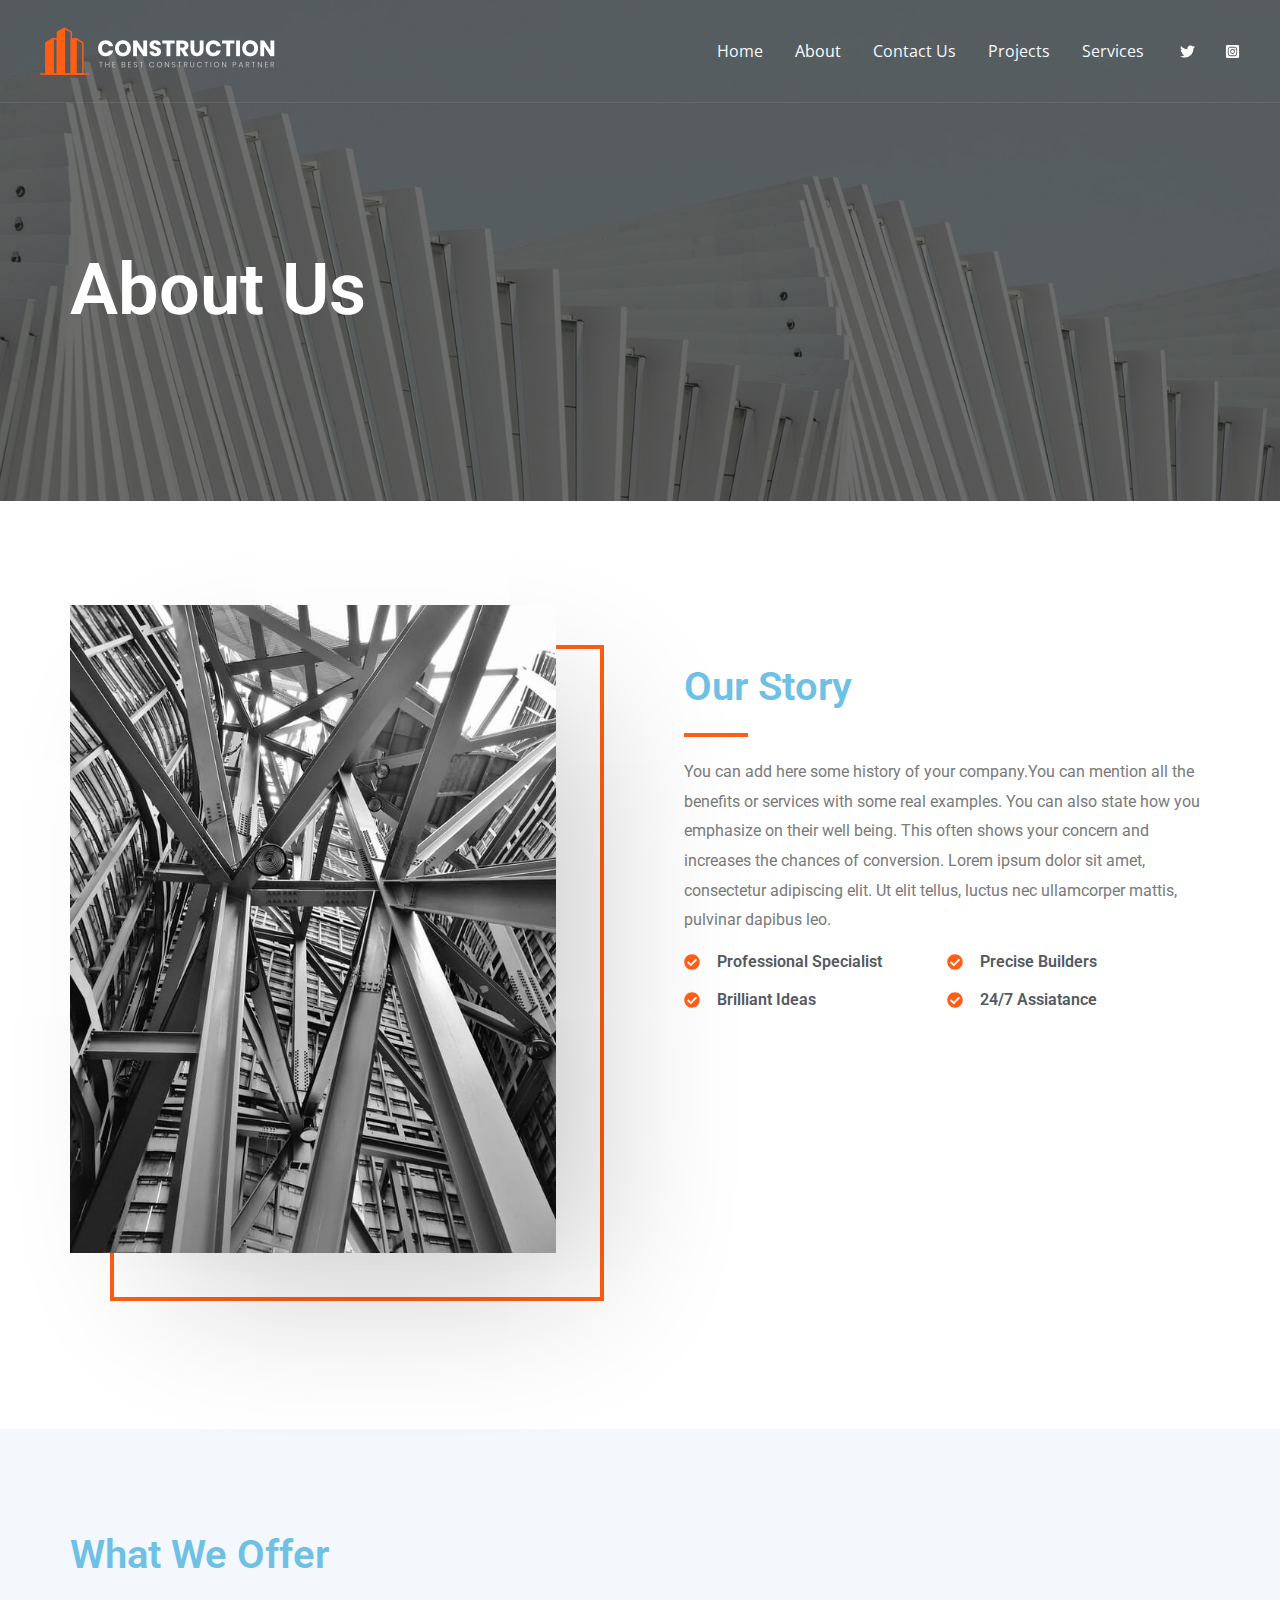
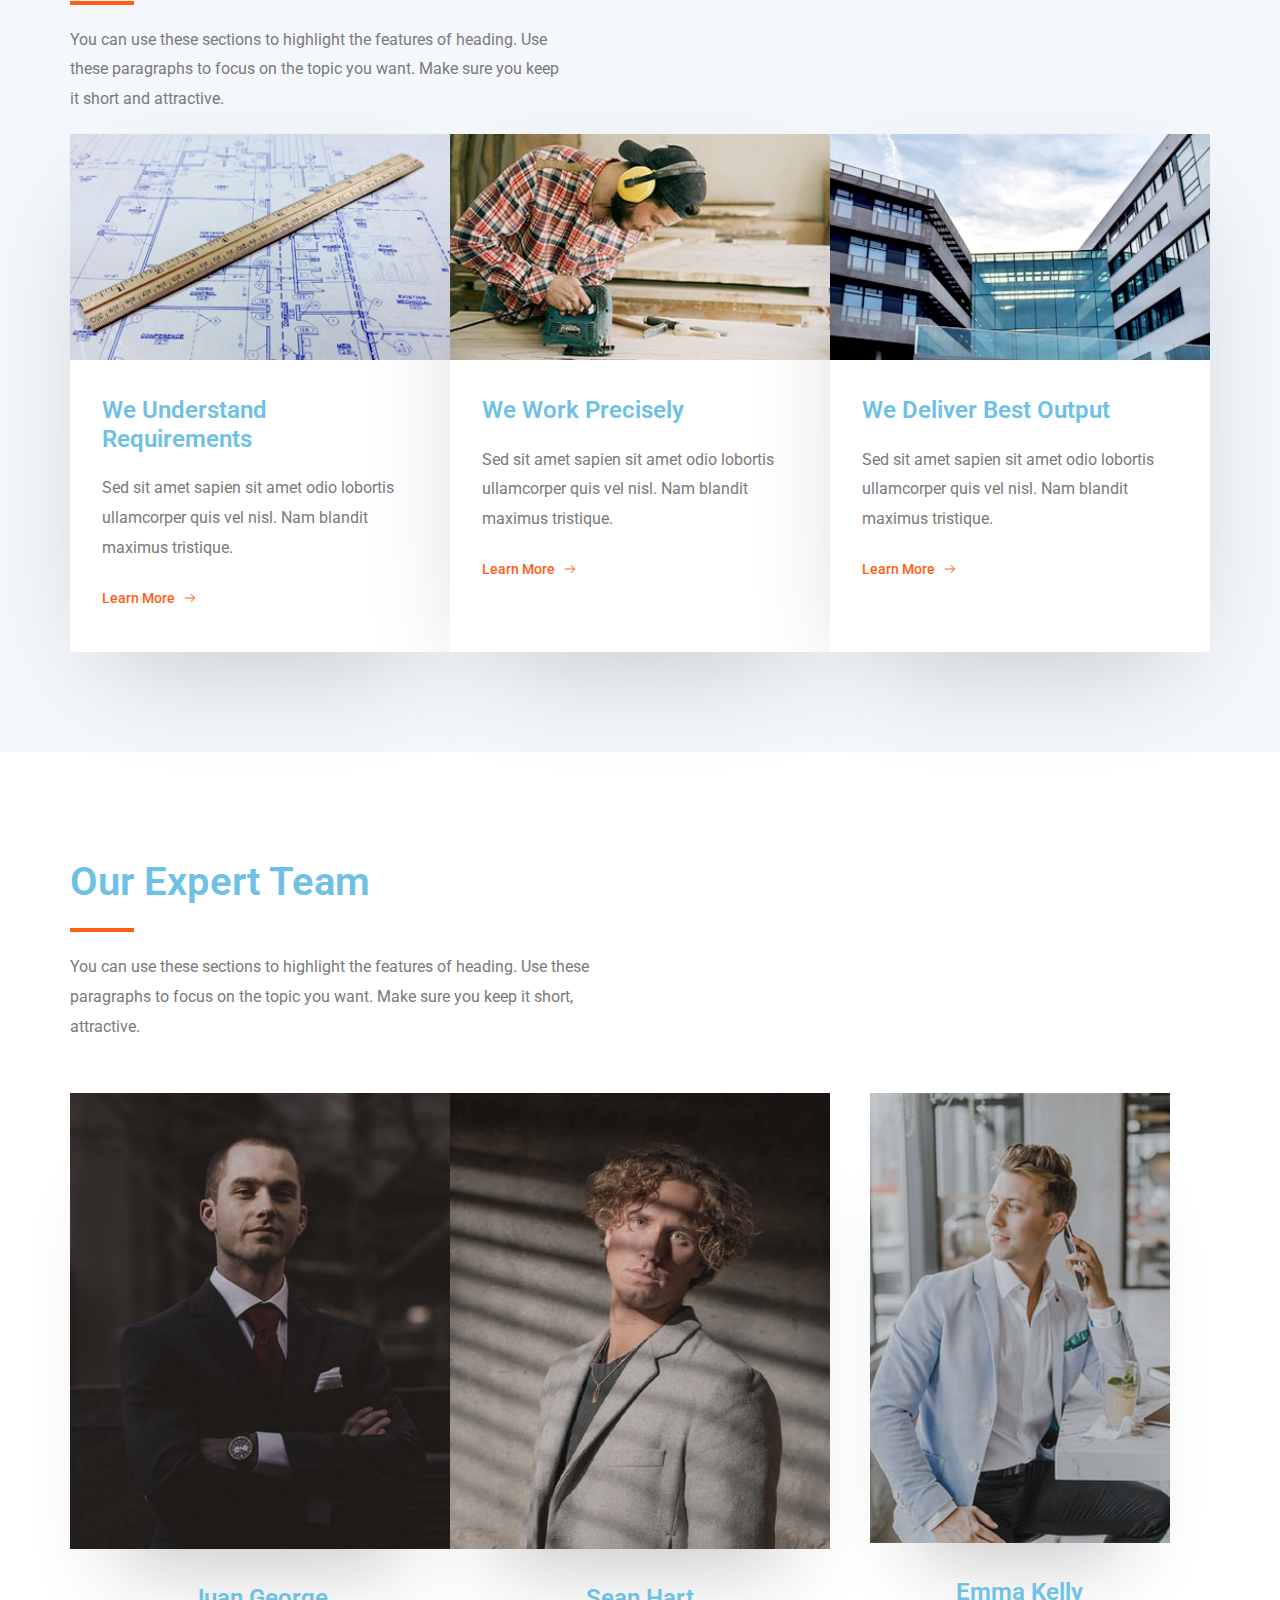
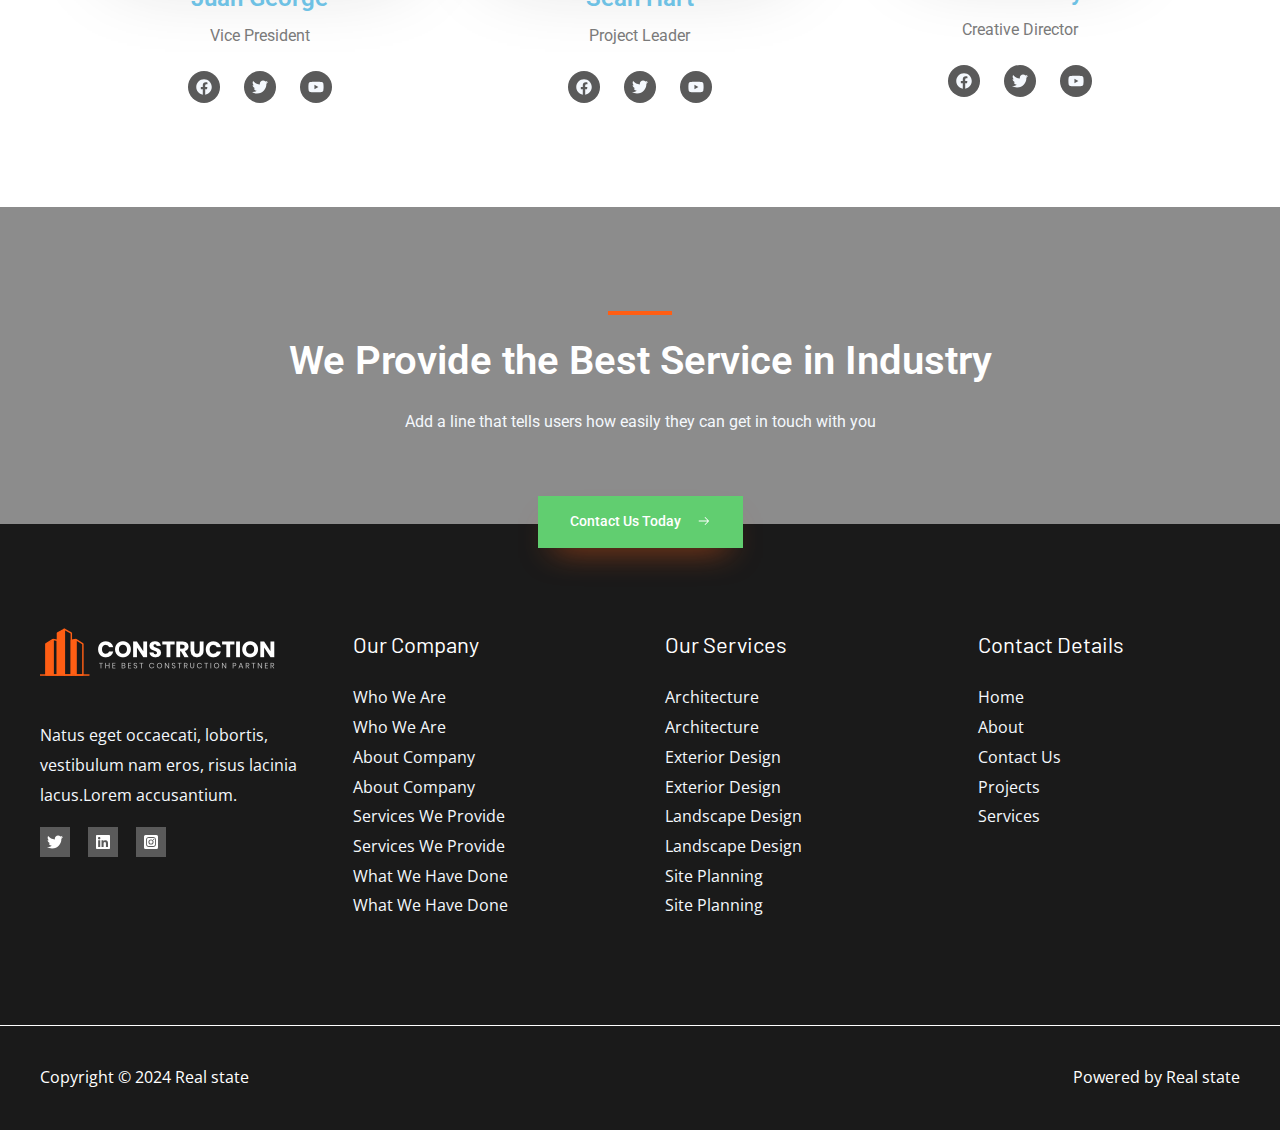
<file: about/index.html>
<!DOCTYPE html>
<html lang="en-US">
<head>
<meta charset="UTF-8">
<meta name="viewport" content="width=device-width, initial-scale=1">
	 <link rel="profile" href="https://gmpg.org/xfn/11"> 
	 <title>About &#8211; Real state</title>
<meta name="robots" content="max-image-preview:large">
<link rel="dns-prefetch" href="//fonts.googleapis.com">
<link rel="alternate" type="application/rss+xml" title="Real state &raquo; Feed" href="/feed/">
<link rel="alternate" type="application/rss+xml" title="Real state &raquo; Comments Feed" href="/comments/feed/">
<script>
window._wpemojiSettings = {"baseUrl":"https:\/\/s.w.org\/images\/core\/emoji\/15.0.3\/72x72\/","ext":".png","svgUrl":"https:\/\/s.w.org\/images\/core\/emoji\/15.0.3\/svg\/","svgExt":".svg","source":{"concatemoji":"\/wp-includes\/js\/wp-emoji-release.min.js?ver=6.6.1"}};
/*! This file is auto-generated */
!function(i,n){var o,s,e;function c(e){try{var t={supportTests:e,timestamp:(new Date).valueOf()};sessionStorage.setItem(o,JSON.stringify(t))}catch(e){}}function p(e,t,n){e.clearRect(0,0,e.canvas.width,e.canvas.height),e.fillText(t,0,0);var t=new Uint32Array(e.getImageData(0,0,e.canvas.width,e.canvas.height).data),r=(e.clearRect(0,0,e.canvas.width,e.canvas.height),e.fillText(n,0,0),new Uint32Array(e.getImageData(0,0,e.canvas.width,e.canvas.height).data));return t.every(function(e,t){return e===r[t]})}function u(e,t,n){switch(t){case"flag":return n(e,"🏳️‍⚧️","🏳️​⚧️")?!1:!n(e,"🇺🇳","🇺​🇳")&&!n(e,"🏴󠁧󠁢󠁥󠁮󠁧󠁿","🏴​󠁧​󠁢​󠁥​󠁮​󠁧​󠁿");case"emoji":return!n(e,"🐦‍⬛","🐦​⬛")}return!1}function f(e,t,n){var r="undefined"!=typeof WorkerGlobalScope&&self instanceof WorkerGlobalScope?new OffscreenCanvas(300,150):i.createElement("canvas"),a=r.getContext("2d",{willReadFrequently:!0}),o=(a.textBaseline="top",a.font="600 32px Arial",{});return e.forEach(function(e){o[e]=t(a,e,n)}),o}function t(e){var t=i.createElement("script");t.src=e,t.defer=!0,i.head.appendChild(t)}"undefined"!=typeof Promise&&(o="wpEmojiSettingsSupports",s=["flag","emoji"],n.supports={everything:!0,everythingExceptFlag:!0},e=new Promise(function(e){i.addEventListener("DOMContentLoaded",e,{once:!0})}),new Promise(function(t){var n=function(){try{var e=JSON.parse(sessionStorage.getItem(o));if("object"==typeof e&&"number"==typeof e.timestamp&&(new Date).valueOf()<e.timestamp+604800&&"object"==typeof e.supportTests)return e.supportTests}catch(e){}return null}();if(!n){if("undefined"!=typeof Worker&&"undefined"!=typeof OffscreenCanvas&&"undefined"!=typeof URL&&URL.createObjectURL&&"undefined"!=typeof Blob)try{var e="postMessage("+f.toString()+"("+[JSON.stringify(s),u.toString(),p.toString()].join(",")+"));",r=new Blob([e],{type:"text/javascript"}),a=new Worker(URL.createObjectURL(r),{name:"wpTestEmojiSupports"});return void(a.onmessage=function(e){c(n=e.data),a.terminate(),t(n)})}catch(e){}c(n=f(s,u,p))}t(n)}).then(function(e){for(var t in e)n.supports[t]=e[t],n.supports.everything=n.supports.everything&&n.supports[t],"flag"!==t&&(n.supports.everythingExceptFlag=n.supports.everythingExceptFlag&&n.supports[t]);n.supports.everythingExceptFlag=n.supports.everythingExceptFlag&&!n.supports.flag,n.DOMReady=!1,n.readyCallback=function(){n.DOMReady=!0}}).then(function(){return e}).then(function(){var e;n.supports.everything||(n.readyCallback(),(e=n.source||{}).concatemoji?t(e.concatemoji):e.wpemoji&&e.twemoji&&(t(e.twemoji),t(e.wpemoji)))}))}((window,document),window._wpemojiSettings);
</script>
<link rel="stylesheet" id="astra-theme-css-css" href="/wp-content/themes/astra/assets/css/minified/main.min.css?ver=4.7.3" media="all">
<style id="astra-theme-css-inline-css">:root{--ast-post-nav-space:0;--ast-container-default-xlg-padding:6.67em;--ast-container-default-lg-padding:5.67em;--ast-container-default-slg-padding:4.34em;--ast-container-default-md-padding:3.34em;--ast-container-default-sm-padding:6.67em;--ast-container-default-xs-padding:2.4em;--ast-container-default-xxs-padding:1.4em;--ast-code-block-background:#EEEEEE;--ast-comment-inputs-background:#FAFAFA;--ast-normal-container-width:1200px;--ast-narrow-container-width:750px;--ast-blog-title-font-weight:normal;--ast-blog-meta-weight:inherit;}html{font-size:100%;}a,.page-title{color:var(--ast-global-color-0);}a:hover,a:focus{color:var(--ast-global-color-1);}body,button,input,select,textarea,.ast-button,.ast-custom-button{font-family:'Open Sans',sans-serif;font-weight:400;font-size:16px;font-size:1rem;}blockquote{color:var(--ast-global-color-3);}p,.entry-content p{margin-bottom:1em;}h1,.entry-content h1,.entry-content h1 a,h2,.entry-content h2,.entry-content h2 a,h3,.entry-content h3,.entry-content h3 a,h4,.entry-content h4,.entry-content h4 a,h5,.entry-content h5,.entry-content h5 a,h6,.entry-content h6,.entry-content h6 a,.site-title,.site-title a{font-family:'Barlow',sans-serif;font-weight:600;}.site-title{font-size:35px;font-size:2.1875rem;display:none;}.site-header .site-description{font-size:15px;font-size:0.9375rem;display:none;}.entry-title{font-size:30px;font-size:1.875rem;}.archive .ast-article-post .ast-article-inner,.blog .ast-article-post .ast-article-inner,.archive .ast-article-post .ast-article-inner:hover,.blog .ast-article-post .ast-article-inner:hover{overflow:hidden;}h1,.entry-content h1,.entry-content h1 a{font-size:72px;font-size:4.5rem;font-family:'Barlow',sans-serif;line-height:1.4em;}h2,.entry-content h2,.entry-content h2 a{font-size:40px;font-size:2.5rem;font-family:'Barlow',sans-serif;line-height:1.3em;}h3,.entry-content h3,.entry-content h3 a{font-size:32px;font-size:2rem;font-family:'Barlow',sans-serif;line-height:1.3em;}h4,.entry-content h4,.entry-content h4 a{font-size:24px;font-size:1.5rem;line-height:1.2em;font-family:'Barlow',sans-serif;}h5,.entry-content h5,.entry-content h5 a{font-size:20px;font-size:1.25rem;line-height:1.2em;font-family:'Barlow',sans-serif;}h6,.entry-content h6,.entry-content h6 a{font-size:14px;font-size:0.875rem;line-height:1.25em;font-family:'Barlow',sans-serif;}::selection{background-color:var(--ast-global-color-0);color:#000000;}body,h1,.entry-title a,.entry-content h1,.entry-content h1 a,h2,.entry-content h2,.entry-content h2 a,h3,.entry-content h3,.entry-content h3 a,h4,.entry-content h4,.entry-content h4 a,h5,.entry-content h5,.entry-content h5 a,h6,.entry-content h6,.entry-content h6 a{color:var(--ast-global-color-3);}.tagcloud a:hover,.tagcloud a:focus,.tagcloud a.current-item{color:#000000;border-color:var(--ast-global-color-0);background-color:var(--ast-global-color-0);}input:focus,input[type="text"]:focus,input[type="email"]:focus,input[type="url"]:focus,input[type="password"]:focus,input[type="reset"]:focus,input[type="search"]:focus,textarea:focus{border-color:var(--ast-global-color-0);}input[type="radio"]:checked,input[type=reset],input[type="checkbox"]:checked,input[type="checkbox"]:hover:checked,input[type="checkbox"]:focus:checked,input[type=range]::-webkit-slider-thumb{border-color:var(--ast-global-color-0);background-color:var(--ast-global-color-0);box-shadow:none;}.site-footer a:hover + .post-count,.site-footer a:focus + .post-count{background:var(--ast-global-color-0);border-color:var(--ast-global-color-0);}.single .nav-links .nav-previous,.single .nav-links .nav-next{color:var(--ast-global-color-0);}.entry-meta,.entry-meta *{line-height:1.45;color:var(--ast-global-color-0);}.entry-meta a:not(.ast-button):hover,.entry-meta a:not(.ast-button):hover *,.entry-meta a:not(.ast-button):focus,.entry-meta a:not(.ast-button):focus *,.page-links > .page-link,.page-links .page-link:hover,.post-navigation a:hover{color:var(--ast-global-color-1);}#cat option,.secondary .calendar_wrap thead a,.secondary .calendar_wrap thead a:visited{color:var(--ast-global-color-0);}.secondary .calendar_wrap #today,.ast-progress-val span{background:var(--ast-global-color-0);}.secondary a:hover + .post-count,.secondary a:focus + .post-count{background:var(--ast-global-color-0);border-color:var(--ast-global-color-0);}.calendar_wrap #today > a{color:#000000;}.page-links .page-link,.single .post-navigation a{color:var(--ast-global-color-0);}.ast-search-menu-icon .search-form button.search-submit{padding:0 4px;}.ast-search-menu-icon form.search-form{padding-right:0;}.ast-search-menu-icon.slide-search input.search-field{width:0;}.ast-header-search .ast-search-menu-icon.ast-dropdown-active .search-form,.ast-header-search .ast-search-menu-icon.ast-dropdown-active .search-field:focus{transition:all 0.2s;}.search-form input.search-field:focus{outline:none;}.wp-block-latest-posts > li > a{color:var(--ast-global-color-2);}.widget-title,.widget .wp-block-heading{font-size:22px;font-size:1.375rem;color:var(--ast-global-color-3);}.ast-search-menu-icon.slide-search a:focus-visible:focus-visible,.astra-search-icon:focus-visible,#close:focus-visible,a:focus-visible,.ast-menu-toggle:focus-visible,.site .skip-link:focus-visible,.wp-block-loginout input:focus-visible,.wp-block-search.wp-block-search__button-inside .wp-block-search__inside-wrapper,.ast-header-navigation-arrow:focus-visible,.woocommerce .wc-proceed-to-checkout > .checkout-button:focus-visible,.woocommerce .woocommerce-MyAccount-navigation ul li a:focus-visible,.ast-orders-table__row .ast-orders-table__cell:focus-visible,.woocommerce .woocommerce-order-details .order-again > .button:focus-visible,.woocommerce .woocommerce-message a.button.wc-forward:focus-visible,.woocommerce #minus_qty:focus-visible,.woocommerce #plus_qty:focus-visible,a#ast-apply-coupon:focus-visible,.woocommerce .woocommerce-info a:focus-visible,.woocommerce .astra-shop-summary-wrap a:focus-visible,.woocommerce a.wc-forward:focus-visible,#ast-apply-coupon:focus-visible,.woocommerce-js .woocommerce-mini-cart-item a.remove:focus-visible,#close:focus-visible,.button.search-submit:focus-visible,#search_submit:focus,.normal-search:focus-visible,.ast-header-account-wrap:focus-visible{outline-style:dotted;outline-color:inherit;outline-width:thin;}input:focus,input[type="text"]:focus,input[type="email"]:focus,input[type="url"]:focus,input[type="password"]:focus,input[type="reset"]:focus,input[type="search"]:focus,input[type="number"]:focus,textarea:focus,.wp-block-search__input:focus,[data-section="section-header-mobile-trigger"] .ast-button-wrap .ast-mobile-menu-trigger-minimal:focus,.ast-mobile-popup-drawer.active .menu-toggle-close:focus,.woocommerce-ordering select.orderby:focus,#ast-scroll-top:focus,#coupon_code:focus,.woocommerce-page #comment:focus,.woocommerce #reviews #respond input#submit:focus,.woocommerce a.add_to_cart_button:focus,.woocommerce .button.single_add_to_cart_button:focus,.woocommerce .woocommerce-cart-form button:focus,.woocommerce .woocommerce-cart-form__cart-item .quantity .qty:focus,.woocommerce .woocommerce-billing-fields .woocommerce-billing-fields__field-wrapper .woocommerce-input-wrapper > .input-text:focus,.woocommerce #order_comments:focus,.woocommerce #place_order:focus,.woocommerce .woocommerce-address-fields .woocommerce-address-fields__field-wrapper .woocommerce-input-wrapper > .input-text:focus,.woocommerce .woocommerce-MyAccount-content form button:focus,.woocommerce .woocommerce-MyAccount-content .woocommerce-EditAccountForm .woocommerce-form-row .woocommerce-Input.input-text:focus,.woocommerce .ast-woocommerce-container .woocommerce-pagination ul.page-numbers li a:focus,body #content .woocommerce form .form-row .select2-container--default .select2-selection--single:focus,#ast-coupon-code:focus,.woocommerce.woocommerce-js .quantity input[type=number]:focus,.woocommerce-js .woocommerce-mini-cart-item .quantity input[type=number]:focus,.woocommerce p#ast-coupon-trigger:focus{border-style:dotted;border-color:inherit;border-width:thin;}input{outline:none;}.site-logo-img img{ transition:all 0.2s linear;}body .ast-oembed-container *{position:absolute;top:0;width:100%;height:100%;left:0;}body .wp-block-embed-pocket-casts .ast-oembed-container *{position:unset;}.ast-single-post-featured-section + article {margin-top: 2em;}.site-content .ast-single-post-featured-section img {width: 100%;overflow: hidden;object-fit: cover;}.site > .ast-single-related-posts-container {margin-top: 0;}@media (min-width: 769px) {.ast-desktop .ast-container--narrow {max-width: var(--ast-narrow-container-width);margin: 0 auto;}}.ast-page-builder-template .hentry {margin: 0;}.ast-page-builder-template .site-content > .ast-container {max-width: 100%;padding: 0;}.ast-page-builder-template .site .site-content #primary {padding: 0;margin: 0;}.ast-page-builder-template .no-results {text-align: center;margin: 4em auto;}.ast-page-builder-template .ast-pagination {padding: 2em;}.ast-page-builder-template .entry-header.ast-no-title.ast-no-thumbnail {margin-top: 0;}.ast-page-builder-template .entry-header.ast-header-without-markup {margin-top: 0;margin-bottom: 0;}.ast-page-builder-template .entry-header.ast-no-title.ast-no-meta {margin-bottom: 0;}.ast-page-builder-template.single .post-navigation {padding-bottom: 2em;}.ast-page-builder-template.single-post .site-content > .ast-container {max-width: 100%;}.ast-page-builder-template .entry-header {margin-top: 4em;margin-left: auto;margin-right: auto;padding-left: 20px;padding-right: 20px;}.single.ast-page-builder-template .entry-header {padding-left: 20px;padding-right: 20px;}.ast-page-builder-template .ast-archive-description {margin: 4em auto 0;padding-left: 20px;padding-right: 20px;}.ast-page-builder-template.ast-no-sidebar .entry-content .alignwide {margin-left: 0;margin-right: 0;}@media (max-width:768.9px){#ast-desktop-header{display:none;}}@media (min-width:769px){#ast-mobile-header{display:none;}}.wp-block-buttons.aligncenter{justify-content:center;}.wp-block-buttons .wp-block-button.is-style-outline .wp-block-button__link.wp-element-button,.ast-outline-button,.wp-block-uagb-buttons-child .uagb-buttons-repeater.ast-outline-button{border-color:var(--ast-global-color-2);border-top-width:1px;border-right-width:1px;border-bottom-width:1px;border-left-width:1px;font-family:inherit;font-weight:600;font-size:14px;font-size:0.875rem;line-height:1em;text-transform:capitalize;padding-top:18px;padding-right:32px;padding-bottom:18px;padding-left:32px;border-top-left-radius:0px;border-top-right-radius:0px;border-bottom-right-radius:0px;border-bottom-left-radius:0px;}.wp-block-buttons .wp-block-button.is-style-outline > .wp-block-button__link:not(.has-text-color),.wp-block-buttons .wp-block-button.wp-block-button__link.is-style-outline:not(.has-text-color),.ast-outline-button{color:#ffffff;}.wp-block-button.is-style-outline .wp-block-button__link:hover,.wp-block-buttons .wp-block-button.is-style-outline .wp-block-button__link:focus,.wp-block-buttons .wp-block-button.is-style-outline > .wp-block-button__link:not(.has-text-color):hover,.wp-block-buttons .wp-block-button.wp-block-button__link.is-style-outline:not(.has-text-color):hover,.ast-outline-button:hover,.ast-outline-button:focus,.wp-block-uagb-buttons-child .uagb-buttons-repeater.ast-outline-button:hover,.wp-block-uagb-buttons-child .uagb-buttons-repeater.ast-outline-button:focus{color:#ffffff;background-color:var(--ast-global-color-1);border-color:var(--ast-global-color-1);}@media (max-width:768px){.wp-block-buttons .wp-block-button.is-style-outline .wp-block-button__link.wp-element-button,.ast-outline-button,.wp-block-uagb-buttons-child .uagb-buttons-repeater.ast-outline-button{padding-top:18px;padding-right:32px;padding-bottom:18px;padding-left:32px;border-top-left-radius:0px;border-top-right-radius:0px;border-bottom-right-radius:0px;border-bottom-left-radius:0px;}}@media (max-width:544px){.wp-block-buttons .wp-block-button.is-style-outline .wp-block-button__link.wp-element-button,.ast-outline-button,.wp-block-uagb-buttons-child .uagb-buttons-repeater.ast-outline-button{padding-top:18px;padding-right:32px;padding-bottom:18px;padding-left:32px;border-top-left-radius:0px;border-top-right-radius:0px;border-bottom-right-radius:0px;border-bottom-left-radius:0px;}}.entry-content[ast-blocks-layout] > figure{margin-bottom:1em;}@media (max-width:768px){.ast-separate-container #primary,.ast-separate-container #secondary{padding:1.5em 0;}#primary,#secondary{padding:1.5em 0;margin:0;}.ast-left-sidebar #content > .ast-container{display:flex;flex-direction:column-reverse;width:100%;}.ast-separate-container .ast-article-post,.ast-separate-container .ast-article-single{padding:1.5em 2.14em;}.ast-author-box img.avatar{margin:20px 0 0 0;}}@media (min-width:769px){.ast-separate-container.ast-right-sidebar #primary,.ast-separate-container.ast-left-sidebar #primary{border:0;}.search-no-results.ast-separate-container #primary{margin-bottom:4em;}}.elementor-button-wrapper .elementor-button{border-style:solid;text-decoration:none;border-top-width:0px;border-right-width:0px;border-left-width:0px;border-bottom-width:0px;}.elementor-button.elementor-size-sm,.elementor-button.elementor-size-xs,.elementor-button.elementor-size-md,.elementor-button.elementor-size-lg,.elementor-button.elementor-size-xl,.elementor-button{border-top-left-radius:0px;border-top-right-radius:0px;border-bottom-right-radius:0px;border-bottom-left-radius:0px;padding-top:18px;padding-right:32px;padding-bottom:18px;padding-left:32px;}@media (max-width:768px){.elementor-button-wrapper .elementor-button.elementor-size-sm,.elementor-button-wrapper .elementor-button.elementor-size-xs,.elementor-button-wrapper .elementor-button.elementor-size-md,.elementor-button-wrapper .elementor-button.elementor-size-lg,.elementor-button-wrapper .elementor-button.elementor-size-xl,.elementor-button-wrapper .elementor-button{padding-top:18px;padding-right:32px;padding-bottom:18px;padding-left:32px;border-top-left-radius:0px;border-top-right-radius:0px;border-bottom-right-radius:0px;border-bottom-left-radius:0px;}}@media (max-width:544px){.elementor-button-wrapper .elementor-button.elementor-size-sm,.elementor-button-wrapper .elementor-button.elementor-size-xs,.elementor-button-wrapper .elementor-button.elementor-size-md,.elementor-button-wrapper .elementor-button.elementor-size-lg,.elementor-button-wrapper .elementor-button.elementor-size-xl,.elementor-button-wrapper .elementor-button{padding-top:18px;padding-right:32px;padding-bottom:18px;padding-left:32px;border-top-left-radius:0px;border-top-right-radius:0px;border-bottom-right-radius:0px;border-bottom-left-radius:0px;}}.elementor-button-wrapper .elementor-button{border-color:var(--ast-global-color-0);background-color:var(--ast-global-color-0);}.elementor-button-wrapper .elementor-button:hover,.elementor-button-wrapper .elementor-button:focus{color:var(--ast-global-color-5);background-color:var(--ast-global-color-1);border-color:var(--ast-global-color-1);}.wp-block-button .wp-block-button__link ,.elementor-button-wrapper .elementor-button,.elementor-button-wrapper .elementor-button:visited{color:var(--ast-global-color-5);}.elementor-button-wrapper .elementor-button{font-weight:600;font-size:14px;font-size:0.875rem;line-height:1em;text-transform:capitalize;}body .elementor-button.elementor-size-sm,body .elementor-button.elementor-size-xs,body .elementor-button.elementor-size-md,body .elementor-button.elementor-size-lg,body .elementor-button.elementor-size-xl,body .elementor-button{font-size:14px;font-size:0.875rem;}.wp-block-button .wp-block-button__link:hover,.wp-block-button .wp-block-button__link:focus{color:var(--ast-global-color-5);background-color:var(--ast-global-color-1);border-color:var(--ast-global-color-1);}.elementor-widget-heading h1.elementor-heading-title{line-height:1.4em;}.elementor-widget-heading h2.elementor-heading-title{line-height:1.3em;}.elementor-widget-heading h3.elementor-heading-title{line-height:1.3em;}.elementor-widget-heading h4.elementor-heading-title{line-height:1.2em;}.elementor-widget-heading h5.elementor-heading-title{line-height:1.2em;}.elementor-widget-heading h6.elementor-heading-title{line-height:1.25em;}.wp-block-button .wp-block-button__link,.wp-block-search .wp-block-search__button,body .wp-block-file .wp-block-file__button{border-style:solid;border-top-width:0px;border-right-width:0px;border-left-width:0px;border-bottom-width:0px;border-color:var(--ast-global-color-0);background-color:var(--ast-global-color-0);color:var(--ast-global-color-5);font-family:inherit;font-weight:600;line-height:1em;text-transform:capitalize;font-size:14px;font-size:0.875rem;border-top-left-radius:0px;border-top-right-radius:0px;border-bottom-right-radius:0px;border-bottom-left-radius:0px;padding-top:18px;padding-right:32px;padding-bottom:18px;padding-left:32px;}@media (max-width:768px){.wp-block-button .wp-block-button__link,.wp-block-search .wp-block-search__button,body .wp-block-file .wp-block-file__button{padding-top:18px;padding-right:32px;padding-bottom:18px;padding-left:32px;border-top-left-radius:0px;border-top-right-radius:0px;border-bottom-right-radius:0px;border-bottom-left-radius:0px;}}@media (max-width:544px){.wp-block-button .wp-block-button__link,.wp-block-search .wp-block-search__button,body .wp-block-file .wp-block-file__button{padding-top:18px;padding-right:32px;padding-bottom:18px;padding-left:32px;border-top-left-radius:0px;border-top-right-radius:0px;border-bottom-right-radius:0px;border-bottom-left-radius:0px;}}.menu-toggle,button,.ast-button,.ast-custom-button,.button,input#submit,input[type="button"],input[type="submit"],input[type="reset"],form[CLASS*="wp-block-search__"].wp-block-search .wp-block-search__inside-wrapper .wp-block-search__button,body .wp-block-file .wp-block-file__button,.woocommerce-js a.button,.woocommerce button.button,.woocommerce .woocommerce-message a.button,.woocommerce #respond input#submit.alt,.woocommerce input.button.alt,.woocommerce input.button,.woocommerce input.button:disabled,.woocommerce input.button:disabled[disabled],.woocommerce input.button:disabled:hover,.woocommerce input.button:disabled[disabled]:hover,.woocommerce #respond input#submit,.woocommerce button.button.alt.disabled,.wc-block-grid__products .wc-block-grid__product .wp-block-button__link,.wc-block-grid__product-onsale,[CLASS*="wc-block"] button,.woocommerce-js .astra-cart-drawer .astra-cart-drawer-content .woocommerce-mini-cart__buttons .button:not(.checkout):not(.ast-continue-shopping),.woocommerce-js .astra-cart-drawer .astra-cart-drawer-content .woocommerce-mini-cart__buttons a.checkout,.woocommerce button.button.alt.disabled.wc-variation-selection-needed,[CLASS*="wc-block"] .wc-block-components-button{border-style:solid;border-top-width:0px;border-right-width:0px;border-left-width:0px;border-bottom-width:0px;color:var(--ast-global-color-5);border-color:var(--ast-global-color-0);background-color:var(--ast-global-color-0);padding-top:18px;padding-right:32px;padding-bottom:18px;padding-left:32px;font-family:inherit;font-weight:600;font-size:14px;font-size:0.875rem;line-height:1em;text-transform:capitalize;border-top-left-radius:0px;border-top-right-radius:0px;border-bottom-right-radius:0px;border-bottom-left-radius:0px;}button:focus,.menu-toggle:hover,button:hover,.ast-button:hover,.ast-custom-button:hover .button:hover,.ast-custom-button:hover ,input[type=reset]:hover,input[type=reset]:focus,input#submit:hover,input#submit:focus,input[type="button"]:hover,input[type="button"]:focus,input[type="submit"]:hover,input[type="submit"]:focus,form[CLASS*="wp-block-search__"].wp-block-search .wp-block-search__inside-wrapper .wp-block-search__button:hover,form[CLASS*="wp-block-search__"].wp-block-search .wp-block-search__inside-wrapper .wp-block-search__button:focus,body .wp-block-file .wp-block-file__button:hover,body .wp-block-file .wp-block-file__button:focus,.woocommerce-js a.button:hover,.woocommerce button.button:hover,.woocommerce .woocommerce-message a.button:hover,.woocommerce #respond input#submit:hover,.woocommerce #respond input#submit.alt:hover,.woocommerce input.button.alt:hover,.woocommerce input.button:hover,.woocommerce button.button.alt.disabled:hover,.wc-block-grid__products .wc-block-grid__product .wp-block-button__link:hover,[CLASS*="wc-block"] button:hover,.woocommerce-js .astra-cart-drawer .astra-cart-drawer-content .woocommerce-mini-cart__buttons .button:not(.checkout):not(.ast-continue-shopping):hover,.woocommerce-js .astra-cart-drawer .astra-cart-drawer-content .woocommerce-mini-cart__buttons a.checkout:hover,.woocommerce button.button.alt.disabled.wc-variation-selection-needed:hover,[CLASS*="wc-block"] .wc-block-components-button:hover,[CLASS*="wc-block"] .wc-block-components-button:focus{color:var(--ast-global-color-5);background-color:var(--ast-global-color-1);border-color:var(--ast-global-color-1);}@media (max-width:768px){.menu-toggle,button,.ast-button,.ast-custom-button,.button,input#submit,input[type="button"],input[type="submit"],input[type="reset"],form[CLASS*="wp-block-search__"].wp-block-search .wp-block-search__inside-wrapper .wp-block-search__button,body .wp-block-file .wp-block-file__button,.woocommerce-js a.button,.woocommerce button.button,.woocommerce .woocommerce-message a.button,.woocommerce #respond input#submit.alt,.woocommerce input.button.alt,.woocommerce input.button,.woocommerce input.button:disabled,.woocommerce input.button:disabled[disabled],.woocommerce input.button:disabled:hover,.woocommerce input.button:disabled[disabled]:hover,.woocommerce #respond input#submit,.woocommerce button.button.alt.disabled,.wc-block-grid__products .wc-block-grid__product .wp-block-button__link,.wc-block-grid__product-onsale,[CLASS*="wc-block"] button,.woocommerce-js .astra-cart-drawer .astra-cart-drawer-content .woocommerce-mini-cart__buttons .button:not(.checkout):not(.ast-continue-shopping),.woocommerce-js .astra-cart-drawer .astra-cart-drawer-content .woocommerce-mini-cart__buttons a.checkout,.woocommerce button.button.alt.disabled.wc-variation-selection-needed,[CLASS*="wc-block"] .wc-block-components-button{padding-top:18px;padding-right:32px;padding-bottom:18px;padding-left:32px;border-top-left-radius:0px;border-top-right-radius:0px;border-bottom-right-radius:0px;border-bottom-left-radius:0px;}}@media (max-width:544px){.menu-toggle,button,.ast-button,.ast-custom-button,.button,input#submit,input[type="button"],input[type="submit"],input[type="reset"],form[CLASS*="wp-block-search__"].wp-block-search .wp-block-search__inside-wrapper .wp-block-search__button,body .wp-block-file .wp-block-file__button,.woocommerce-js a.button,.woocommerce button.button,.woocommerce .woocommerce-message a.button,.woocommerce #respond input#submit.alt,.woocommerce input.button.alt,.woocommerce input.button,.woocommerce input.button:disabled,.woocommerce input.button:disabled[disabled],.woocommerce input.button:disabled:hover,.woocommerce input.button:disabled[disabled]:hover,.woocommerce #respond input#submit,.woocommerce button.button.alt.disabled,.wc-block-grid__products .wc-block-grid__product .wp-block-button__link,.wc-block-grid__product-onsale,[CLASS*="wc-block"] button,.woocommerce-js .astra-cart-drawer .astra-cart-drawer-content .woocommerce-mini-cart__buttons .button:not(.checkout):not(.ast-continue-shopping),.woocommerce-js .astra-cart-drawer .astra-cart-drawer-content .woocommerce-mini-cart__buttons a.checkout,.woocommerce button.button.alt.disabled.wc-variation-selection-needed,[CLASS*="wc-block"] .wc-block-components-button{padding-top:18px;padding-right:32px;padding-bottom:18px;padding-left:32px;border-top-left-radius:0px;border-top-right-radius:0px;border-bottom-right-radius:0px;border-bottom-left-radius:0px;}}@media (max-width:768px){.ast-mobile-header-stack .main-header-bar .ast-search-menu-icon{display:inline-block;}.ast-header-break-point.ast-header-custom-item-outside .ast-mobile-header-stack .main-header-bar .ast-search-icon{margin:0;}.ast-comment-avatar-wrap img{max-width:2.5em;}.ast-comment-meta{padding:0 1.8888em 1.3333em;}.ast-separate-container .ast-comment-list li.depth-1{padding:1.5em 2.14em;}.ast-separate-container .comment-respond{padding:2em 2.14em;}}@media (min-width:544px){.ast-container{max-width:100%;}}@media (max-width:544px){.ast-separate-container .ast-article-post,.ast-separate-container .ast-article-single,.ast-separate-container .comments-title,.ast-separate-container .ast-archive-description{padding:1.5em 1em;}.ast-separate-container #content .ast-container{padding-left:0.54em;padding-right:0.54em;}.ast-separate-container .ast-comment-list .bypostauthor{padding:.5em;}.ast-search-menu-icon.ast-dropdown-active .search-field{width:170px;}} #ast-mobile-header .ast-site-header-cart-li a{pointer-events:none;} #ast-desktop-header .ast-site-header-cart-li a{pointer-events:none;}body,.ast-separate-container{background-color:var(--ast-global-color-4);background-image:none;}@media (max-width:768px){.site-title{display:none;}.site-header .site-description{display:none;}h1,.entry-content h1,.entry-content h1 a{font-size:48px;}h2,.entry-content h2,.entry-content h2 a{font-size:32px;}h3,.entry-content h3,.entry-content h3 a{font-size:28px;}h4,.entry-content h4,.entry-content h4 a{font-size:24px;font-size:1.5rem;}h5,.entry-content h5,.entry-content h5 a{font-size:20px;font-size:1.25rem;}h6,.entry-content h6,.entry-content h6 a{font-size:13px;font-size:0.8125rem;}}@media (max-width:544px){.site-title{display:none;}.site-header .site-description{display:none;}h1,.entry-content h1,.entry-content h1 a{font-size:36px;}h2,.entry-content h2,.entry-content h2 a{font-size:32px;}h3,.entry-content h3,.entry-content h3 a{font-size:28px;}h4,.entry-content h4,.entry-content h4 a{font-size:22px;font-size:1.375rem;}h5,.entry-content h5,.entry-content h5 a{font-size:18px;font-size:1.125rem;}h6,.entry-content h6,.entry-content h6 a{font-size:12px;font-size:0.75rem;}}@media (max-width:768px){html{font-size:91.2%;}}@media (max-width:544px){html{font-size:91.2%;}}@media (min-width:769px){.ast-container{max-width:1240px;}}@media (min-width:769px){.site-content .ast-container{display:flex;}}@media (max-width:768px){.site-content .ast-container{flex-direction:column;}}@media (min-width:769px){.main-header-menu .sub-menu .menu-item.ast-left-align-sub-menu:hover > .sub-menu,.main-header-menu .sub-menu .menu-item.ast-left-align-sub-menu.focus > .sub-menu{margin-left:-2px;}}.ast-theme-transparent-header [data-section="section-header-mobile-trigger"] .ast-button-wrap .ast-mobile-menu-trigger-minimal{background:transparent;}.site .comments-area{padding-bottom:3em;}.footer-widget-area[data-section^="section-fb-html-"] .ast-builder-html-element{text-align:center;}.wp-block-file {display: flex;align-items: center;flex-wrap: wrap;justify-content: space-between;}.wp-block-pullquote {border: none;}.wp-block-pullquote blockquote::before {content: "\201D";font-family: "Helvetica",sans-serif;display: flex;transform: rotate( 180deg );font-size: 6rem;font-style: normal;line-height: 1;font-weight: bold;align-items: center;justify-content: center;}.has-text-align-right > blockquote::before {justify-content: flex-start;}.has-text-align-left > blockquote::before {justify-content: flex-end;}figure.wp-block-pullquote.is-style-solid-color blockquote {max-width: 100%;text-align: inherit;}html body {--wp--custom--ast-default-block-top-padding: 3em;--wp--custom--ast-default-block-right-padding: 3em;--wp--custom--ast-default-block-bottom-padding: 3em;--wp--custom--ast-default-block-left-padding: 3em;--wp--custom--ast-container-width: 1200px;--wp--custom--ast-content-width-size: 1200px;--wp--custom--ast-wide-width-size: calc(1200px + var(--wp--custom--ast-default-block-left-padding) + var(--wp--custom--ast-default-block-right-padding));}.ast-narrow-container {--wp--custom--ast-content-width-size: 750px;--wp--custom--ast-wide-width-size: 750px;}@media(max-width: 768px) {html body {--wp--custom--ast-default-block-top-padding: 3em;--wp--custom--ast-default-block-right-padding: 2em;--wp--custom--ast-default-block-bottom-padding: 3em;--wp--custom--ast-default-block-left-padding: 2em;}}@media(max-width: 544px) {html body {--wp--custom--ast-default-block-top-padding: 3em;--wp--custom--ast-default-block-right-padding: 1.5em;--wp--custom--ast-default-block-bottom-padding: 3em;--wp--custom--ast-default-block-left-padding: 1.5em;}}.entry-content > .wp-block-group,.entry-content > .wp-block-cover,.entry-content > .wp-block-columns {padding-top: var(--wp--custom--ast-default-block-top-padding);padding-right: var(--wp--custom--ast-default-block-right-padding);padding-bottom: var(--wp--custom--ast-default-block-bottom-padding);padding-left: var(--wp--custom--ast-default-block-left-padding);}.ast-plain-container.ast-no-sidebar .entry-content > .alignfull,.ast-page-builder-template .ast-no-sidebar .entry-content > .alignfull {margin-left: calc( -50vw + 50%);margin-right: calc( -50vw + 50%);max-width: 100vw;width: 100vw;}.ast-plain-container.ast-no-sidebar .entry-content .alignfull .alignfull,.ast-page-builder-template.ast-no-sidebar .entry-content .alignfull .alignfull,.ast-plain-container.ast-no-sidebar .entry-content .alignfull .alignwide,.ast-page-builder-template.ast-no-sidebar .entry-content .alignfull .alignwide,.ast-plain-container.ast-no-sidebar .entry-content .alignwide .alignfull,.ast-page-builder-template.ast-no-sidebar .entry-content .alignwide .alignfull,.ast-plain-container.ast-no-sidebar .entry-content .alignwide .alignwide,.ast-page-builder-template.ast-no-sidebar .entry-content .alignwide .alignwide,.ast-plain-container.ast-no-sidebar .entry-content .wp-block-column .alignfull,.ast-page-builder-template.ast-no-sidebar .entry-content .wp-block-column .alignfull,.ast-plain-container.ast-no-sidebar .entry-content .wp-block-column .alignwide,.ast-page-builder-template.ast-no-sidebar .entry-content .wp-block-column .alignwide {margin-left: auto;margin-right: auto;width: 100%;}[ast-blocks-layout] .wp-block-separator:not(.is-style-dots) {height: 0;}[ast-blocks-layout] .wp-block-separator {margin: 20px auto;}[ast-blocks-layout] .wp-block-separator:not(.is-style-wide):not(.is-style-dots) {max-width: 100px;}[ast-blocks-layout] .wp-block-separator.has-background {padding: 0;}.entry-content[ast-blocks-layout] > * {max-width: var(--wp--custom--ast-content-width-size);margin-left: auto;margin-right: auto;}.entry-content[ast-blocks-layout] > .alignwide {max-width: var(--wp--custom--ast-wide-width-size);}.entry-content[ast-blocks-layout] .alignfull {max-width: none;}.entry-content .wp-block-columns {margin-bottom: 0;}blockquote {margin: 1.5em;border-color: rgba(0,0,0,0.05);}.wp-block-quote:not(.has-text-align-right):not(.has-text-align-center) {border-left: 5px solid rgba(0,0,0,0.05);}.has-text-align-right > blockquote,blockquote.has-text-align-right {border-right: 5px solid rgba(0,0,0,0.05);}.has-text-align-left > blockquote,blockquote.has-text-align-left {border-left: 5px solid rgba(0,0,0,0.05);}.wp-block-site-tagline,.wp-block-latest-posts .read-more {margin-top: 15px;}.wp-block-loginout p label {display: block;}.wp-block-loginout p:not(.login-remember):not(.login-submit) input {width: 100%;}.wp-block-loginout input:focus {border-color: transparent;}.wp-block-loginout input:focus {outline: thin dotted;}.entry-content .wp-block-media-text .wp-block-media-text__content {padding: 0 0 0 8%;}.entry-content .wp-block-media-text.has-media-on-the-right .wp-block-media-text__content {padding: 0 8% 0 0;}.entry-content .wp-block-media-text.has-background .wp-block-media-text__content {padding: 8%;}.entry-content .wp-block-cover:not([class*="background-color"]) .wp-block-cover__inner-container,.entry-content .wp-block-cover:not([class*="background-color"]) .wp-block-cover-image-text,.entry-content .wp-block-cover:not([class*="background-color"]) .wp-block-cover-text,.entry-content .wp-block-cover-image:not([class*="background-color"]) .wp-block-cover__inner-container,.entry-content .wp-block-cover-image:not([class*="background-color"]) .wp-block-cover-image-text,.entry-content .wp-block-cover-image:not([class*="background-color"]) .wp-block-cover-text {color: var(--ast-global-color-5);}.wp-block-loginout .login-remember input {width: 1.1rem;height: 1.1rem;margin: 0 5px 4px 0;vertical-align: middle;}.wp-block-latest-posts > li > *:first-child,.wp-block-latest-posts:not(.is-grid) > li:first-child {margin-top: 0;}.entry-content .wp-block-buttons,.entry-content .wp-block-uagb-buttons {margin-bottom: 1.5em;}.wp-block-search__inside-wrapper .wp-block-search__input {padding: 0 10px;color: var(--ast-global-color-3);background: var(--ast-global-color-5);border-color: var(--ast-border-color);}.wp-block-latest-posts .read-more {margin-bottom: 1.5em;}.wp-block-search__no-button .wp-block-search__inside-wrapper .wp-block-search__input {padding-top: 5px;padding-bottom: 5px;}.wp-block-latest-posts .wp-block-latest-posts__post-date,.wp-block-latest-posts .wp-block-latest-posts__post-author {font-size: 1rem;}.wp-block-latest-posts > li > *,.wp-block-latest-posts:not(.is-grid) > li {margin-top: 12px;margin-bottom: 12px;}.ast-page-builder-template .entry-content[ast-blocks-layout] > *,.ast-page-builder-template .entry-content[ast-blocks-layout] > .alignfull > * {max-width: none;}.ast-page-builder-template .entry-content[ast-blocks-layout] > .alignwide > * {max-width: var(--wp--custom--ast-wide-width-size);}.ast-page-builder-template .entry-content[ast-blocks-layout] > .inherit-container-width > *,.ast-page-builder-template .entry-content[ast-blocks-layout] > * > *,.entry-content[ast-blocks-layout] > .wp-block-cover .wp-block-cover__inner-container {max-width: var(--wp--custom--ast-content-width-size);margin-left: auto;margin-right: auto;}.entry-content[ast-blocks-layout] .wp-block-cover:not(.alignleft):not(.alignright) {width: auto;}@media(max-width: 1200px) {.ast-separate-container .entry-content > .alignfull,.ast-separate-container .entry-content[ast-blocks-layout] > .alignwide,.ast-plain-container .entry-content[ast-blocks-layout] > .alignwide,.ast-plain-container .entry-content .alignfull {margin-left: calc(-1 * min(var(--ast-container-default-xlg-padding),20px)) ;margin-right: calc(-1 * min(var(--ast-container-default-xlg-padding),20px));}}@media(min-width: 1201px) {.ast-separate-container .entry-content > .alignfull {margin-left: calc(-1 * var(--ast-container-default-xlg-padding) );margin-right: calc(-1 * var(--ast-container-default-xlg-padding) );}.ast-separate-container .entry-content[ast-blocks-layout] > .alignwide,.ast-plain-container .entry-content[ast-blocks-layout] > .alignwide {margin-left: calc(-1 * var(--wp--custom--ast-default-block-left-padding) );margin-right: calc(-1 * var(--wp--custom--ast-default-block-right-padding) );}}@media(min-width: 768px) {.ast-separate-container .entry-content .wp-block-group.alignwide:not(.inherit-container-width) > :where(:not(.alignleft):not(.alignright)),.ast-plain-container .entry-content .wp-block-group.alignwide:not(.inherit-container-width) > :where(:not(.alignleft):not(.alignright)) {max-width: calc( var(--wp--custom--ast-content-width-size) + 80px );}.ast-plain-container.ast-right-sidebar .entry-content[ast-blocks-layout] .alignfull,.ast-plain-container.ast-left-sidebar .entry-content[ast-blocks-layout] .alignfull {margin-left: -60px;margin-right: -60px;}}@media(min-width: 544px) {.entry-content > .alignleft {margin-right: 20px;}.entry-content > .alignright {margin-left: 20px;}}@media (max-width:544px){.wp-block-columns .wp-block-column:not(:last-child){margin-bottom:20px;}.wp-block-latest-posts{margin:0;}}@media( max-width: 600px ) {.entry-content .wp-block-media-text .wp-block-media-text__content,.entry-content .wp-block-media-text.has-media-on-the-right .wp-block-media-text__content {padding: 8% 0 0;}.entry-content .wp-block-media-text.has-background .wp-block-media-text__content {padding: 8%;}}.ast-page-builder-template .entry-header {padding-left: 0;}.ast-narrow-container .site-content .wp-block-uagb-image--align-full .wp-block-uagb-image__figure {max-width: 100%;margin-left: auto;margin-right: auto;}:root .has-ast-global-color-0-color{color:var(--ast-global-color-0);}:root .has-ast-global-color-0-background-color{background-color:var(--ast-global-color-0);}:root .wp-block-button .has-ast-global-color-0-color{color:var(--ast-global-color-0);}:root .wp-block-button .has-ast-global-color-0-background-color{background-color:var(--ast-global-color-0);}:root .has-ast-global-color-1-color{color:var(--ast-global-color-1);}:root .has-ast-global-color-1-background-color{background-color:var(--ast-global-color-1);}:root .wp-block-button .has-ast-global-color-1-color{color:var(--ast-global-color-1);}:root .wp-block-button .has-ast-global-color-1-background-color{background-color:var(--ast-global-color-1);}:root .has-ast-global-color-2-color{color:var(--ast-global-color-2);}:root .has-ast-global-color-2-background-color{background-color:var(--ast-global-color-2);}:root .wp-block-button .has-ast-global-color-2-color{color:var(--ast-global-color-2);}:root .wp-block-button .has-ast-global-color-2-background-color{background-color:var(--ast-global-color-2);}:root .has-ast-global-color-3-color{color:var(--ast-global-color-3);}:root .has-ast-global-color-3-background-color{background-color:var(--ast-global-color-3);}:root .wp-block-button .has-ast-global-color-3-color{color:var(--ast-global-color-3);}:root .wp-block-button .has-ast-global-color-3-background-color{background-color:var(--ast-global-color-3);}:root .has-ast-global-color-4-color{color:var(--ast-global-color-4);}:root .has-ast-global-color-4-background-color{background-color:var(--ast-global-color-4);}:root .wp-block-button .has-ast-global-color-4-color{color:var(--ast-global-color-4);}:root .wp-block-button .has-ast-global-color-4-background-color{background-color:var(--ast-global-color-4);}:root .has-ast-global-color-5-color{color:var(--ast-global-color-5);}:root .has-ast-global-color-5-background-color{background-color:var(--ast-global-color-5);}:root .wp-block-button .has-ast-global-color-5-color{color:var(--ast-global-color-5);}:root .wp-block-button .has-ast-global-color-5-background-color{background-color:var(--ast-global-color-5);}:root .has-ast-global-color-6-color{color:var(--ast-global-color-6);}:root .has-ast-global-color-6-background-color{background-color:var(--ast-global-color-6);}:root .wp-block-button .has-ast-global-color-6-color{color:var(--ast-global-color-6);}:root .wp-block-button .has-ast-global-color-6-background-color{background-color:var(--ast-global-color-6);}:root .has-ast-global-color-7-color{color:var(--ast-global-color-7);}:root .has-ast-global-color-7-background-color{background-color:var(--ast-global-color-7);}:root .wp-block-button .has-ast-global-color-7-color{color:var(--ast-global-color-7);}:root .wp-block-button .has-ast-global-color-7-background-color{background-color:var(--ast-global-color-7);}:root .has-ast-global-color-8-color{color:var(--ast-global-color-8);}:root .has-ast-global-color-8-background-color{background-color:var(--ast-global-color-8);}:root .wp-block-button .has-ast-global-color-8-color{color:var(--ast-global-color-8);}:root .wp-block-button .has-ast-global-color-8-background-color{background-color:var(--ast-global-color-8);}:root{--ast-global-color-0:#ff5e14;--ast-global-color-1:#1a1a1a;--ast-global-color-2:#1a1a1a;--ast-global-color-3:#5a5a5a;--ast-global-color-4:#f4f8fd;--ast-global-color-5:#ffffff;--ast-global-color-6:#000000;--ast-global-color-7:#1a1a1a;--ast-global-color-8:#ff702d;}:root {--ast-border-color : #dddddd;}.ast-single-entry-banner {-js-display: flex;display: flex;flex-direction: column;justify-content: center;text-align: center;position: relative;background: #eeeeee;}.ast-single-entry-banner[data-banner-layout="layout-1"] {max-width: 1200px;background: inherit;padding: 20px 0;}.ast-single-entry-banner[data-banner-width-type="custom"] {margin: 0 auto;width: 100%;}.ast-single-entry-banner + .site-content .entry-header {margin-bottom: 0;}.site .ast-author-avatar {--ast-author-avatar-size: ;}a.ast-underline-text {text-decoration: underline;}.ast-container > .ast-terms-link {position: relative;display: block;}a.ast-button.ast-badge-tax {padding: 4px 8px;border-radius: 3px;font-size: inherit;}header.entry-header .entry-title{font-size:30px;font-size:1.875rem;}header.entry-header > *:not(:last-child){margin-bottom:10px;}.ast-archive-entry-banner {-js-display: flex;display: flex;flex-direction: column;justify-content: center;text-align: center;position: relative;background: #eeeeee;}.ast-archive-entry-banner[data-banner-width-type="custom"] {margin: 0 auto;width: 100%;}.ast-archive-entry-banner[data-banner-layout="layout-1"] {background: inherit;padding: 20px 0;text-align: left;}body.archive .ast-archive-description{max-width:1200px;width:100%;text-align:left;padding-top:3em;padding-right:3em;padding-bottom:3em;padding-left:3em;}body.archive .ast-archive-description .ast-archive-title,body.archive .ast-archive-description .ast-archive-title *{font-size:40px;font-size:2.5rem;}body.archive .ast-archive-description > *:not(:last-child){margin-bottom:10px;}@media (max-width:768px){body.archive .ast-archive-description{text-align:left;}}@media (max-width:544px){body.archive .ast-archive-description{text-align:left;}}@media (max-width:543px){.ast-theme-transparent-header #masthead .site-logo-img .transparent-custom-logo .astra-logo-svg{width:160px;}.ast-theme-transparent-header #masthead .site-logo-img .transparent-custom-logo img{ max-width:160px;}}@media (min-width:768px){.ast-theme-transparent-header #masthead{position:absolute;left:0;right:0;}.ast-theme-transparent-header .main-header-bar,.ast-theme-transparent-header.ast-header-break-point .main-header-bar{background:none;}body.elementor-editor-active.ast-theme-transparent-header #masthead,.fl-builder-edit .ast-theme-transparent-header #masthead,body.vc_editor.ast-theme-transparent-header #masthead,body.brz-ed.ast-theme-transparent-header #masthead{z-index:0;}.ast-header-break-point.ast-replace-site-logo-transparent.ast-theme-transparent-header .custom-mobile-logo-link{display:none;}.ast-header-break-point.ast-replace-site-logo-transparent.ast-theme-transparent-header .transparent-custom-logo{display:inline-block;}.ast-theme-transparent-header .ast-above-header,.ast-theme-transparent-header .ast-above-header.ast-above-header-bar{background-image:none;background-color:transparent;}.ast-theme-transparent-header .ast-below-header,.ast-theme-transparent-header .ast-below-header.ast-below-header-bar{background-image:none;background-color:transparent;}}.ast-theme-transparent-header .ast-builder-menu .main-header-menu,.ast-theme-transparent-header .ast-builder-menu .main-header-menu .menu-link,.ast-theme-transparent-header [CLASS*="ast-builder-menu-"] .main-header-menu .menu-item > .menu-link,.ast-theme-transparent-header .ast-masthead-custom-menu-items,.ast-theme-transparent-header .ast-masthead-custom-menu-items a,.ast-theme-transparent-header .ast-builder-menu .main-header-menu .menu-item > .ast-menu-toggle,.ast-theme-transparent-header .ast-builder-menu .main-header-menu .menu-item > .ast-menu-toggle,.ast-theme-transparent-header .ast-above-header-navigation a,.ast-header-break-point.ast-theme-transparent-header .ast-above-header-navigation a,.ast-header-break-point.ast-theme-transparent-header .ast-above-header-navigation > ul.ast-above-header-menu > .menu-item-has-children:not(.current-menu-item) > .ast-menu-toggle,.ast-theme-transparent-header .ast-below-header-menu,.ast-theme-transparent-header .ast-below-header-menu a,.ast-header-break-point.ast-theme-transparent-header .ast-below-header-menu a,.ast-header-break-point.ast-theme-transparent-header .ast-below-header-menu,.ast-theme-transparent-header .main-header-menu .menu-link{color:var(--ast-global-color-4);}.ast-theme-transparent-header .ast-builder-menu .main-header-menu .menu-item:hover > .menu-link,.ast-theme-transparent-header .ast-builder-menu .main-header-menu .menu-item:hover > .ast-menu-toggle,.ast-theme-transparent-header .ast-builder-menu .main-header-menu .ast-masthead-custom-menu-items a:hover,.ast-theme-transparent-header .ast-builder-menu .main-header-menu .focus > .menu-link,.ast-theme-transparent-header .ast-builder-menu .main-header-menu .focus > .ast-menu-toggle,.ast-theme-transparent-header .ast-builder-menu .main-header-menu .current-menu-item > .menu-link,.ast-theme-transparent-header .ast-builder-menu .main-header-menu .current-menu-ancestor > .menu-link,.ast-theme-transparent-header .ast-builder-menu .main-header-menu .current-menu-item > .ast-menu-toggle,.ast-theme-transparent-header .ast-builder-menu .main-header-menu .current-menu-ancestor > .ast-menu-toggle,.ast-theme-transparent-header [CLASS*="ast-builder-menu-"] .main-header-menu .current-menu-item > .menu-link,.ast-theme-transparent-header [CLASS*="ast-builder-menu-"] .main-header-menu .current-menu-ancestor > .menu-link,.ast-theme-transparent-header [CLASS*="ast-builder-menu-"] .main-header-menu .current-menu-item > .ast-menu-toggle,.ast-theme-transparent-header [CLASS*="ast-builder-menu-"] .main-header-menu .current-menu-ancestor > .ast-menu-toggle,.ast-theme-transparent-header .main-header-menu .menu-item:hover > .menu-link,.ast-theme-transparent-header .main-header-menu .current-menu-item > .menu-link,.ast-theme-transparent-header .main-header-menu .current-menu-ancestor > .menu-link{color:var(--ast-global-color-5);}.ast-theme-transparent-header .ast-builder-menu .main-header-menu .menu-item .sub-menu .menu-link,.ast-theme-transparent-header .main-header-menu .menu-item .sub-menu .menu-link{background-color:transparent;}@media (max-width:768px){.ast-theme-transparent-header #masthead{position:absolute;left:0;right:0;}.ast-theme-transparent-header .main-header-bar,.ast-theme-transparent-header.ast-header-break-point .main-header-bar{background:none;}body.elementor-editor-active.ast-theme-transparent-header #masthead,.fl-builder-edit .ast-theme-transparent-header #masthead,body.vc_editor.ast-theme-transparent-header #masthead,body.brz-ed.ast-theme-transparent-header #masthead{z-index:0;}.ast-header-break-point.ast-replace-site-logo-transparent.ast-theme-transparent-header .custom-mobile-logo-link{display:none;}.ast-header-break-point.ast-replace-site-logo-transparent.ast-theme-transparent-header .transparent-custom-logo{display:inline-block;}.ast-theme-transparent-header .ast-above-header,.ast-theme-transparent-header .ast-above-header.ast-above-header-bar{background-image:none;background-color:transparent;}.ast-theme-transparent-header .ast-below-header,.ast-theme-transparent-header .ast-below-header.ast-below-header-bar{background-image:none;background-color:transparent;}}@media (max-width:768px){.ast-theme-transparent-header .ast-builder-menu .main-header-menu,.ast-theme-transparent-header .ast-builder-menu .main-header-menu .menu-link,.ast-theme-transparent-header [CLASS*="ast-builder-menu-"] .main-header-menu .menu-item > .menu-link,.ast-theme-transparent-header .ast-masthead-custom-menu-items,.ast-theme-transparent-header .ast-masthead-custom-menu-items a,.ast-theme-transparent-header .ast-builder-menu .main-header-menu .menu-item > .ast-menu-toggle,.ast-theme-transparent-header .ast-builder-menu .main-header-menu .menu-item > .ast-menu-toggle,.ast-theme-transparent-header .main-header-menu .menu-link{color:var(--ast-global-color-3);}.ast-theme-transparent-header .ast-builder-menu .main-header-menu .menu-item:hover > .menu-link,.ast-theme-transparent-header .ast-builder-menu .main-header-menu .menu-item:hover > .ast-menu-toggle,.ast-theme-transparent-header .ast-builder-menu .main-header-menu .ast-masthead-custom-menu-items a:hover,.ast-theme-transparent-header .ast-builder-menu .main-header-menu .focus > .menu-link,.ast-theme-transparent-header .ast-builder-menu .main-header-menu .focus > .ast-menu-toggle,.ast-theme-transparent-header .ast-builder-menu .main-header-menu .current-menu-item > .menu-link,.ast-theme-transparent-header .ast-builder-menu .main-header-menu .current-menu-ancestor > .menu-link,.ast-theme-transparent-header .ast-builder-menu .main-header-menu .current-menu-item > .ast-menu-toggle,.ast-theme-transparent-header .ast-builder-menu .main-header-menu .current-menu-ancestor > .ast-menu-toggle,.ast-theme-transparent-header [CLASS*="ast-builder-menu-"] .main-header-menu .current-menu-item > .menu-link,.ast-theme-transparent-header [CLASS*="ast-builder-menu-"] .main-header-menu .current-menu-ancestor > .menu-link,.ast-theme-transparent-header [CLASS*="ast-builder-menu-"] .main-header-menu .current-menu-item > .ast-menu-toggle,.ast-theme-transparent-header [CLASS*="ast-builder-menu-"] .main-header-menu .current-menu-ancestor > .ast-menu-toggle,.ast-theme-transparent-header .main-header-menu .menu-item:hover > .menu-link,.ast-theme-transparent-header .main-header-menu .current-menu-item > .menu-link,.ast-theme-transparent-header .main-header-menu .current-menu-ancestor > .menu-link{color:var(--ast-global-color-0);}}.ast-theme-transparent-header #ast-desktop-header > .ast-main-header-wrap > .main-header-bar,.ast-theme-transparent-header.ast-header-break-point #ast-mobile-header > .ast-main-header-wrap > .main-header-bar{border-bottom-width:1px;border-bottom-style:solid;border-bottom-color:rgba(255,255,255,0.08);}.ast-breadcrumbs .trail-browse,.ast-breadcrumbs .trail-items,.ast-breadcrumbs .trail-items li{display:inline-block;margin:0;padding:0;border:none;background:inherit;text-indent:0;text-decoration:none;}.ast-breadcrumbs .trail-browse{font-size:inherit;font-style:inherit;font-weight:inherit;color:inherit;}.ast-breadcrumbs .trail-items{list-style:none;}.trail-items li::after{padding:0 0.3em;content:"\00bb";}.trail-items li:last-of-type::after{display:none;}h1,.entry-content h1,h2,.entry-content h2,h3,.entry-content h3,h4,.entry-content h4,h5,.entry-content h5,h6,.entry-content h6{color:var(--ast-global-color-2);}@media (max-width:768px){.ast-builder-grid-row-container.ast-builder-grid-row-tablet-3-firstrow .ast-builder-grid-row > *:first-child,.ast-builder-grid-row-container.ast-builder-grid-row-tablet-3-lastrow .ast-builder-grid-row > *:last-child{grid-column:1 / -1;}}@media (max-width:544px){.ast-builder-grid-row-container.ast-builder-grid-row-mobile-3-firstrow .ast-builder-grid-row > *:first-child,.ast-builder-grid-row-container.ast-builder-grid-row-mobile-3-lastrow .ast-builder-grid-row > *:last-child{grid-column:1 / -1;}}.ast-builder-layout-element[data-section="title_tagline"]{display:flex;}@media (max-width:768px){.ast-header-break-point .ast-builder-layout-element[data-section="title_tagline"]{display:flex;}}@media (max-width:544px){.ast-header-break-point .ast-builder-layout-element[data-section="title_tagline"]{display:flex;}}.ast-builder-menu-1{font-family:inherit;font-weight:inherit;}.ast-builder-menu-1 .sub-menu,.ast-builder-menu-1 .inline-on-mobile .sub-menu{border-top-width:1px;border-bottom-width:1px;border-right-width:1px;border-left-width:1px;border-color:#eaeaea;border-style:solid;}.ast-builder-menu-1 .main-header-menu > .menu-item > .sub-menu,.ast-builder-menu-1 .main-header-menu > .menu-item > .astra-full-megamenu-wrapper{margin-top:0px;}.ast-desktop .ast-builder-menu-1 .main-header-menu > .menu-item > .sub-menu:before,.ast-desktop .ast-builder-menu-1 .main-header-menu > .menu-item > .astra-full-megamenu-wrapper:before{height:calc( 0px + 5px );}.ast-desktop .ast-builder-menu-1 .menu-item .sub-menu .menu-link{border-style:none;}@media (max-width:768px){.ast-header-break-point .ast-builder-menu-1 .menu-item.menu-item-has-children > .ast-menu-toggle{top:0;}.ast-builder-menu-1 .inline-on-mobile .menu-item.menu-item-has-children > .ast-menu-toggle{right:-15px;}.ast-builder-menu-1 .menu-item-has-children > .menu-link:after{content:unset;}.ast-builder-menu-1 .main-header-menu > .menu-item > .sub-menu,.ast-builder-menu-1 .main-header-menu > .menu-item > .astra-full-megamenu-wrapper{margin-top:0;}}@media (max-width:544px){.ast-header-break-point .ast-builder-menu-1 .menu-item.menu-item-has-children > .ast-menu-toggle{top:0;}.ast-builder-menu-1 .main-header-menu > .menu-item > .sub-menu,.ast-builder-menu-1 .main-header-menu > .menu-item > .astra-full-megamenu-wrapper{margin-top:0;}}.ast-builder-menu-1{display:flex;}@media (max-width:768px){.ast-header-break-point .ast-builder-menu-1{display:flex;}}@media (max-width:544px){.ast-header-break-point .ast-builder-menu-1{display:flex;}}.ast-social-stack-desktop .ast-builder-social-element,.ast-social-stack-tablet .ast-builder-social-element,.ast-social-stack-mobile .ast-builder-social-element {margin-top: 6px;margin-bottom: 6px;}.social-show-label-true .ast-builder-social-element {width: auto;padding: 0 0.4em;}[data-section^="section-fb-social-icons-"] .footer-social-inner-wrap {text-align: center;}.ast-footer-social-wrap {width: 100%;}.ast-footer-social-wrap .ast-builder-social-element:first-child {margin-left: 0;}.ast-footer-social-wrap .ast-builder-social-element:last-child {margin-right: 0;}.ast-header-social-wrap .ast-builder-social-element:first-child {margin-left: 0;}.ast-header-social-wrap .ast-builder-social-element:last-child {margin-right: 0;}.ast-builder-social-element {line-height: 1;color: #3a3a3a;background: transparent;vertical-align: middle;transition: all 0.01s;margin-left: 6px;margin-right: 6px;justify-content: center;align-items: center;}.ast-builder-social-element {line-height: 1;color: #3a3a3a;background: transparent;vertical-align: middle;transition: all 0.01s;margin-left: 6px;margin-right: 6px;justify-content: center;align-items: center;}.ast-builder-social-element .social-item-label {padding-left: 6px;}.ast-header-social-1-wrap .ast-builder-social-element,.ast-header-social-1-wrap .social-show-label-true .ast-builder-social-element{margin-left:15px;margin-right:15px;}.ast-header-social-1-wrap .ast-builder-social-element svg{width:15px;height:15px;}.ast-header-social-1-wrap .ast-social-color-type-custom svg{fill:var(--ast-global-color-5);}.ast-header-social-1-wrap .ast-social-color-type-custom .ast-builder-social-element:hover{color:var(--ast-global-color-4);}.ast-header-social-1-wrap .ast-social-color-type-custom .ast-builder-social-element:hover svg{fill:var(--ast-global-color-4);}.ast-header-social-1-wrap .ast-social-color-type-custom .social-item-label{color:var(--ast-global-color-5);}.ast-header-social-1-wrap .ast-builder-social-element:hover .social-item-label{color:var(--ast-global-color-4);}.ast-builder-layout-element[data-section="section-hb-social-icons-1"]{display:flex;}@media (max-width:768px){.ast-header-break-point .ast-builder-layout-element[data-section="section-hb-social-icons-1"]{display:flex;}}@media (max-width:544px){.ast-header-break-point .ast-builder-layout-element[data-section="section-hb-social-icons-1"]{display:flex;}}.site-below-footer-wrap{padding-top:20px;padding-bottom:20px;}.site-below-footer-wrap[data-section="section-below-footer-builder"]{background-image:none;min-height:40px;border-style:solid;border-width:0px;border-top-width:1px;border-top-color:var(--ast-global-color-5);}.site-below-footer-wrap[data-section="section-below-footer-builder"] .ast-builder-grid-row{max-width:1200px;min-height:40px;margin-left:auto;margin-right:auto;}.site-below-footer-wrap[data-section="section-below-footer-builder"] .ast-builder-grid-row,.site-below-footer-wrap[data-section="section-below-footer-builder"] .site-footer-section{align-items:center;}.site-below-footer-wrap[data-section="section-below-footer-builder"].ast-footer-row-inline .site-footer-section{display:flex;margin-bottom:0;}.ast-builder-grid-row-2-equal .ast-builder-grid-row{grid-template-columns:repeat( 2,1fr );}@media (max-width:768px){.site-below-footer-wrap[data-section="section-below-footer-builder"].ast-footer-row-tablet-inline .site-footer-section{display:flex;margin-bottom:0;}.site-below-footer-wrap[data-section="section-below-footer-builder"].ast-footer-row-tablet-stack .site-footer-section{display:block;margin-bottom:10px;}.ast-builder-grid-row-container.ast-builder-grid-row-tablet-2-equal .ast-builder-grid-row{grid-template-columns:repeat( 2,1fr );}}@media (max-width:544px){.site-below-footer-wrap[data-section="section-below-footer-builder"].ast-footer-row-mobile-inline .site-footer-section{display:flex;margin-bottom:0;}.site-below-footer-wrap[data-section="section-below-footer-builder"].ast-footer-row-mobile-stack .site-footer-section{display:block;margin-bottom:10px;}.ast-builder-grid-row-container.ast-builder-grid-row-mobile-full .ast-builder-grid-row{grid-template-columns:1fr;}}.site-below-footer-wrap[data-section="section-below-footer-builder"]{padding-top:32px;padding-bottom:32px;padding-left:30px;padding-right:30px;}@media (max-width:768px){.site-below-footer-wrap[data-section="section-below-footer-builder"]{padding-top:40px;padding-bottom:40px;padding-left:40px;padding-right:40px;}}.site-below-footer-wrap[data-section="section-below-footer-builder"]{display:grid;}@media (max-width:768px){.ast-header-break-point .site-below-footer-wrap[data-section="section-below-footer-builder"]{display:grid;}}@media (max-width:544px){.ast-header-break-point .site-below-footer-wrap[data-section="section-below-footer-builder"]{display:grid;}}.ast-builder-html-element img.alignnone{display:inline-block;}.ast-builder-html-element p:first-child{margin-top:0;}.ast-builder-html-element p:last-child{margin-bottom:0;}.ast-header-break-point .main-header-bar .ast-builder-html-element{line-height:1.85714285714286;}.footer-widget-area[data-section="section-fb-html-1"] .ast-builder-html-element{color:var(--ast-global-color-5);}.footer-widget-area[data-section="section-fb-html-1"]{display:block;}@media (max-width:768px){.ast-header-break-point .footer-widget-area[data-section="section-fb-html-1"]{display:block;}}@media (max-width:544px){.ast-header-break-point .footer-widget-area[data-section="section-fb-html-1"]{display:block;}}.footer-widget-area[data-section="section-fb-html-1"] .ast-builder-html-element{text-align:right;}@media (max-width:768px){.footer-widget-area[data-section="section-fb-html-1"] .ast-builder-html-element{text-align:right;}}@media (max-width:544px){.footer-widget-area[data-section="section-fb-html-1"] .ast-builder-html-element{text-align:center;}}.ast-footer-copyright{text-align:left;}.ast-footer-copyright {color:var(--ast-global-color-5);}@media (max-width:768px){.ast-footer-copyright{text-align:left;}}@media (max-width:544px){.ast-footer-copyright{text-align:center;}}.ast-footer-copyright.ast-builder-layout-element{display:flex;}@media (max-width:768px){.ast-header-break-point .ast-footer-copyright.ast-builder-layout-element{display:flex;}}@media (max-width:544px){.ast-header-break-point .ast-footer-copyright.ast-builder-layout-element{display:flex;}}.ast-social-stack-desktop .ast-builder-social-element,.ast-social-stack-tablet .ast-builder-social-element,.ast-social-stack-mobile .ast-builder-social-element {margin-top: 6px;margin-bottom: 6px;}.social-show-label-true .ast-builder-social-element {width: auto;padding: 0 0.4em;}[data-section^="section-fb-social-icons-"] .footer-social-inner-wrap {text-align: center;}.ast-footer-social-wrap {width: 100%;}.ast-footer-social-wrap .ast-builder-social-element:first-child {margin-left: 0;}.ast-footer-social-wrap .ast-builder-social-element:last-child {margin-right: 0;}.ast-header-social-wrap .ast-builder-social-element:first-child {margin-left: 0;}.ast-header-social-wrap .ast-builder-social-element:last-child {margin-right: 0;}.ast-builder-social-element {line-height: 1;color: #3a3a3a;background: transparent;vertical-align: middle;transition: all 0.01s;margin-left: 6px;margin-right: 6px;justify-content: center;align-items: center;}.ast-builder-social-element {line-height: 1;color: #3a3a3a;background: transparent;vertical-align: middle;transition: all 0.01s;margin-left: 6px;margin-right: 6px;justify-content: center;align-items: center;}.ast-builder-social-element .social-item-label {padding-left: 6px;}.ast-footer-social-1-wrap .ast-builder-social-element,.ast-footer-social-1-wrap .social-show-label-true .ast-builder-social-element{margin-left:9px;margin-right:9px;padding:7px;}.ast-footer-social-1-wrap .ast-builder-social-element svg{width:16px;height:16px;}.ast-footer-social-1-wrap .ast-social-icon-image-wrap{margin:7px;}.ast-footer-social-1-wrap .ast-social-color-type-custom svg{fill:var(--ast-global-color-5);}.ast-footer-social-1-wrap .ast-builder-social-element{background:var(--ast-global-color-3);}.ast-footer-social-1-wrap .ast-social-color-type-custom .ast-builder-social-element:hover{color:var(--ast-global-color-5);background:var(--ast-global-color-0);}.ast-footer-social-1-wrap .ast-social-color-type-custom .ast-builder-social-element:hover svg{fill:var(--ast-global-color-5);}.ast-footer-social-1-wrap .ast-social-color-type-custom .social-item-label{color:var(--ast-global-color-5);}.ast-footer-social-1-wrap .ast-builder-social-element:hover .social-item-label{color:var(--ast-global-color-5);}[data-section="section-fb-social-icons-1"] .footer-social-inner-wrap{text-align:left;}@media (max-width:768px){.ast-footer-social-1-wrap{margin-bottom:20px;}[data-section="section-fb-social-icons-1"] .footer-social-inner-wrap{text-align:left;}}@media (max-width:544px){.ast-footer-social-1-wrap{margin-bottom:10px;}[data-section="section-fb-social-icons-1"] .footer-social-inner-wrap{text-align:center;}}.ast-builder-layout-element[data-section="section-fb-social-icons-1"]{display:flex;}@media (max-width:768px){.ast-header-break-point .ast-builder-layout-element[data-section="section-fb-social-icons-1"]{display:flex;}}@media (max-width:544px){.ast-header-break-point .ast-builder-layout-element[data-section="section-fb-social-icons-1"]{display:flex;}}.site-footer{background-color:var(--ast-global-color-2);background-image:none;}.site-primary-footer-wrap{padding-top:45px;padding-bottom:45px;}.site-primary-footer-wrap[data-section="section-primary-footer-builder"]{background-image:none;}.site-primary-footer-wrap[data-section="section-primary-footer-builder"] .ast-builder-grid-row{max-width:1200px;margin-left:auto;margin-right:auto;}.site-primary-footer-wrap[data-section="section-primary-footer-builder"] .ast-builder-grid-row,.site-primary-footer-wrap[data-section="section-primary-footer-builder"] .site-footer-section{align-items:flex-start;}.site-primary-footer-wrap[data-section="section-primary-footer-builder"].ast-footer-row-inline .site-footer-section{display:flex;margin-bottom:0;}.ast-builder-grid-row-4-equal .ast-builder-grid-row{grid-template-columns:repeat( 4,1fr );}@media (max-width:768px){.site-primary-footer-wrap[data-section="section-primary-footer-builder"].ast-footer-row-tablet-inline .site-footer-section{display:flex;margin-bottom:0;}.site-primary-footer-wrap[data-section="section-primary-footer-builder"].ast-footer-row-tablet-stack .site-footer-section{display:block;margin-bottom:10px;}.ast-builder-grid-row-container.ast-builder-grid-row-tablet-2-equal .ast-builder-grid-row{grid-template-columns:repeat( 2,1fr );}}@media (max-width:544px){.site-primary-footer-wrap[data-section="section-primary-footer-builder"].ast-footer-row-mobile-inline .site-footer-section{display:flex;margin-bottom:0;}.site-primary-footer-wrap[data-section="section-primary-footer-builder"].ast-footer-row-mobile-stack .site-footer-section{display:block;margin-bottom:10px;}.ast-builder-grid-row-container.ast-builder-grid-row-mobile-full .ast-builder-grid-row{grid-template-columns:1fr;}}.site-primary-footer-wrap[data-section="section-primary-footer-builder"]{padding-top:104px;padding-bottom:104px;padding-left:30px;padding-right:30px;}@media (max-width:768px){.site-primary-footer-wrap[data-section="section-primary-footer-builder"]{padding-top:80px;padding-bottom:80px;padding-left:40px;padding-right:40px;}}@media (max-width:544px){.site-primary-footer-wrap[data-section="section-primary-footer-builder"]{padding-top:64px;padding-bottom:64px;padding-left:24px;padding-right:24px;}}.site-primary-footer-wrap[data-section="section-primary-footer-builder"]{display:grid;}@media (max-width:768px){.ast-header-break-point .site-primary-footer-wrap[data-section="section-primary-footer-builder"]{display:grid;}}@media (max-width:544px){.ast-header-break-point .site-primary-footer-wrap[data-section="section-primary-footer-builder"]{display:grid;}}.footer-widget-area[data-section="sidebar-widgets-footer-widget-1"].footer-widget-area-inner{text-align:left;}@media (max-width:768px){.footer-widget-area[data-section="sidebar-widgets-footer-widget-1"].footer-widget-area-inner{text-align:left;}}@media (max-width:544px){.footer-widget-area[data-section="sidebar-widgets-footer-widget-1"].footer-widget-area-inner{text-align:center;}}.footer-widget-area[data-section="sidebar-widgets-footer-widget-2"].footer-widget-area-inner{text-align:left;}@media (max-width:768px){.footer-widget-area[data-section="sidebar-widgets-footer-widget-2"].footer-widget-area-inner{text-align:left;}}@media (max-width:544px){.footer-widget-area[data-section="sidebar-widgets-footer-widget-2"].footer-widget-area-inner{text-align:center;}}.footer-widget-area[data-section="sidebar-widgets-footer-widget-3"].footer-widget-area-inner{text-align:left;}@media (max-width:768px){.footer-widget-area[data-section="sidebar-widgets-footer-widget-3"].footer-widget-area-inner{text-align:left;}}@media (max-width:544px){.footer-widget-area[data-section="sidebar-widgets-footer-widget-3"].footer-widget-area-inner{text-align:center;}}.footer-widget-area[data-section="sidebar-widgets-footer-widget-4"].footer-widget-area-inner{text-align:left;}@media (max-width:768px){.footer-widget-area[data-section="sidebar-widgets-footer-widget-4"].footer-widget-area-inner{text-align:left;}}@media (max-width:544px){.footer-widget-area[data-section="sidebar-widgets-footer-widget-4"].footer-widget-area-inner{text-align:center;}}.footer-widget-area[data-section="sidebar-widgets-footer-widget-1"].footer-widget-area-inner{color:var(--ast-global-color-4);}.footer-widget-area[data-section="sidebar-widgets-footer-widget-1"] .widget-title,.footer-widget-area[data-section="sidebar-widgets-footer-widget-1"] h1,.footer-widget-area[data-section="sidebar-widgets-footer-widget-1"] .widget-area h1,.footer-widget-area[data-section="sidebar-widgets-footer-widget-1"] h2,.footer-widget-area[data-section="sidebar-widgets-footer-widget-1"] .widget-area h2,.footer-widget-area[data-section="sidebar-widgets-footer-widget-1"] h3,.footer-widget-area[data-section="sidebar-widgets-footer-widget-1"] .widget-area h3,.footer-widget-area[data-section="sidebar-widgets-footer-widget-1"] h4,.footer-widget-area[data-section="sidebar-widgets-footer-widget-1"] .widget-area h4,.footer-widget-area[data-section="sidebar-widgets-footer-widget-1"] h5,.footer-widget-area[data-section="sidebar-widgets-footer-widget-1"] .widget-area h5,.footer-widget-area[data-section="sidebar-widgets-footer-widget-1"] h6,.footer-widget-area[data-section="sidebar-widgets-footer-widget-1"] .widget-area h6{color:var(--ast-global-color-5);}.footer-widget-area[data-section="sidebar-widgets-footer-widget-1"]{display:block;}@media (max-width:768px){.ast-header-break-point .footer-widget-area[data-section="sidebar-widgets-footer-widget-1"]{display:block;}}@media (max-width:544px){.ast-header-break-point .footer-widget-area[data-section="sidebar-widgets-footer-widget-1"]{display:block;}}.footer-widget-area[data-section="sidebar-widgets-footer-widget-2"].footer-widget-area-inner a{color:var(--ast-global-color-4);}.footer-widget-area[data-section="sidebar-widgets-footer-widget-2"].footer-widget-area-inner a:hover{color:var(--ast-global-color-5);}.footer-widget-area[data-section="sidebar-widgets-footer-widget-2"] .widget-title,.footer-widget-area[data-section="sidebar-widgets-footer-widget-2"] h1,.footer-widget-area[data-section="sidebar-widgets-footer-widget-2"] .widget-area h1,.footer-widget-area[data-section="sidebar-widgets-footer-widget-2"] h2,.footer-widget-area[data-section="sidebar-widgets-footer-widget-2"] .widget-area h2,.footer-widget-area[data-section="sidebar-widgets-footer-widget-2"] h3,.footer-widget-area[data-section="sidebar-widgets-footer-widget-2"] .widget-area h3,.footer-widget-area[data-section="sidebar-widgets-footer-widget-2"] h4,.footer-widget-area[data-section="sidebar-widgets-footer-widget-2"] .widget-area h4,.footer-widget-area[data-section="sidebar-widgets-footer-widget-2"] h5,.footer-widget-area[data-section="sidebar-widgets-footer-widget-2"] .widget-area h5,.footer-widget-area[data-section="sidebar-widgets-footer-widget-2"] h6,.footer-widget-area[data-section="sidebar-widgets-footer-widget-2"] .widget-area h6{color:var(--ast-global-color-5);}.footer-widget-area[data-section="sidebar-widgets-footer-widget-2"]{display:block;}@media (max-width:768px){.ast-header-break-point .footer-widget-area[data-section="sidebar-widgets-footer-widget-2"]{display:block;}}@media (max-width:544px){.ast-header-break-point .footer-widget-area[data-section="sidebar-widgets-footer-widget-2"]{display:block;}}.footer-widget-area[data-section="sidebar-widgets-footer-widget-3"].footer-widget-area-inner a{color:var(--ast-global-color-4);}.footer-widget-area[data-section="sidebar-widgets-footer-widget-3"].footer-widget-area-inner a:hover{color:var(--ast-global-color-5);}.footer-widget-area[data-section="sidebar-widgets-footer-widget-3"] .widget-title,.footer-widget-area[data-section="sidebar-widgets-footer-widget-3"] h1,.footer-widget-area[data-section="sidebar-widgets-footer-widget-3"] .widget-area h1,.footer-widget-area[data-section="sidebar-widgets-footer-widget-3"] h2,.footer-widget-area[data-section="sidebar-widgets-footer-widget-3"] .widget-area h2,.footer-widget-area[data-section="sidebar-widgets-footer-widget-3"] h3,.footer-widget-area[data-section="sidebar-widgets-footer-widget-3"] .widget-area h3,.footer-widget-area[data-section="sidebar-widgets-footer-widget-3"] h4,.footer-widget-area[data-section="sidebar-widgets-footer-widget-3"] .widget-area h4,.footer-widget-area[data-section="sidebar-widgets-footer-widget-3"] h5,.footer-widget-area[data-section="sidebar-widgets-footer-widget-3"] .widget-area h5,.footer-widget-area[data-section="sidebar-widgets-footer-widget-3"] h6,.footer-widget-area[data-section="sidebar-widgets-footer-widget-3"] .widget-area h6{color:var(--ast-global-color-5);}.footer-widget-area[data-section="sidebar-widgets-footer-widget-3"]{display:block;}@media (max-width:768px){.ast-header-break-point .footer-widget-area[data-section="sidebar-widgets-footer-widget-3"]{display:block;}}@media (max-width:544px){.ast-header-break-point .footer-widget-area[data-section="sidebar-widgets-footer-widget-3"]{display:block;}}.footer-widget-area[data-section="sidebar-widgets-footer-widget-4"].footer-widget-area-inner a{color:var(--ast-global-color-4);}.footer-widget-area[data-section="sidebar-widgets-footer-widget-4"].footer-widget-area-inner a:hover{color:var(--ast-global-color-5);}.footer-widget-area[data-section="sidebar-widgets-footer-widget-4"] .widget-title,.footer-widget-area[data-section="sidebar-widgets-footer-widget-4"] h1,.footer-widget-area[data-section="sidebar-widgets-footer-widget-4"] .widget-area h1,.footer-widget-area[data-section="sidebar-widgets-footer-widget-4"] h2,.footer-widget-area[data-section="sidebar-widgets-footer-widget-4"] .widget-area h2,.footer-widget-area[data-section="sidebar-widgets-footer-widget-4"] h3,.footer-widget-area[data-section="sidebar-widgets-footer-widget-4"] .widget-area h3,.footer-widget-area[data-section="sidebar-widgets-footer-widget-4"] h4,.footer-widget-area[data-section="sidebar-widgets-footer-widget-4"] .widget-area h4,.footer-widget-area[data-section="sidebar-widgets-footer-widget-4"] h5,.footer-widget-area[data-section="sidebar-widgets-footer-widget-4"] .widget-area h5,.footer-widget-area[data-section="sidebar-widgets-footer-widget-4"] h6,.footer-widget-area[data-section="sidebar-widgets-footer-widget-4"] .widget-area h6{color:var(--ast-global-color-5);}.footer-widget-area[data-section="sidebar-widgets-footer-widget-4"]{display:block;}@media (max-width:768px){.ast-header-break-point .footer-widget-area[data-section="sidebar-widgets-footer-widget-4"]{display:block;}}@media (max-width:544px){.ast-header-break-point .footer-widget-area[data-section="sidebar-widgets-footer-widget-4"]{display:block;}}.elementor-widget-heading .elementor-heading-title{margin:0;}.elementor-page .ast-menu-toggle{color:unset !important;background:unset !important;}.elementor-post.elementor-grid-item.hentry{margin-bottom:0;}.woocommerce div.product .elementor-element.elementor-products-grid .related.products ul.products li.product,.elementor-element .elementor-wc-products .woocommerce[class*='columns-'] ul.products li.product{width:auto;margin:0;float:none;}body .elementor hr{background-color:#ccc;margin:0;}.ast-left-sidebar .elementor-section.elementor-section-stretched,.ast-right-sidebar .elementor-section.elementor-section-stretched{max-width:100%;left:0 !important;}.elementor-posts-container [CLASS*="ast-width-"]{width:100%;}.elementor-template-full-width .ast-container{display:block;}.elementor-screen-only,.screen-reader-text,.screen-reader-text span,.ui-helper-hidden-accessible{top:0 !important;}@media (max-width:544px){.elementor-element .elementor-wc-products .woocommerce[class*="columns-"] ul.products li.product{width:auto;margin:0;}.elementor-element .woocommerce .woocommerce-result-count{float:none;}}.ast-header-break-point .main-header-bar{border-bottom-width:0px;border-bottom-color:#f2f2f2;}@media (min-width:769px){.main-header-bar{border-bottom-width:0px;border-bottom-color:#f2f2f2;}}.ast-flex{-webkit-align-content:center;-ms-flex-line-pack:center;align-content:center;-webkit-box-align:center;-webkit-align-items:center;-moz-box-align:center;-ms-flex-align:center;align-items:center;}.main-header-bar{padding:1em 0;}.ast-site-identity{padding:0;}.header-main-layout-1 .ast-flex.main-header-container, .header-main-layout-3 .ast-flex.main-header-container{-webkit-align-content:center;-ms-flex-line-pack:center;align-content:center;-webkit-box-align:center;-webkit-align-items:center;-moz-box-align:center;-ms-flex-align:center;align-items:center;}.header-main-layout-1 .ast-flex.main-header-container, .header-main-layout-3 .ast-flex.main-header-container{-webkit-align-content:center;-ms-flex-line-pack:center;align-content:center;-webkit-box-align:center;-webkit-align-items:center;-moz-box-align:center;-ms-flex-align:center;align-items:center;}.ast-header-break-point .main-navigation ul .menu-item .menu-link .icon-arrow:first-of-type svg{top:.2em;margin-top:0px;margin-left:0px;width:.65em;transform:translate(0, -2px) rotateZ(270deg);}.ast-mobile-popup-content .ast-submenu-expanded > .ast-menu-toggle{transform:rotateX(180deg);overflow-y:auto;}@media (min-width:769px){.ast-builder-menu .main-navigation > ul > li:last-child a{margin-right:0;}}.ast-separate-container .ast-article-inner{background-color:transparent;background-image:none;}.ast-separate-container .ast-article-post{background-color:var(--ast-global-color-5);background-image:none;}.ast-separate-container .ast-article-single:not(.ast-related-post), .woocommerce.ast-separate-container .ast-woocommerce-container, .ast-separate-container .error-404, .ast-separate-container .no-results, .single.ast-separate-container  .ast-author-meta, .ast-separate-container .related-posts-title-wrapper,.ast-separate-container .comments-count-wrapper, .ast-box-layout.ast-plain-container .site-content,.ast-padded-layout.ast-plain-container .site-content, .ast-separate-container .ast-archive-description, .ast-separate-container .comments-area .comment-respond, .ast-separate-container .comments-area .ast-comment-list li, .ast-separate-container .comments-area .comments-title{background-color:var(--ast-global-color-5);background-image:none;}.ast-separate-container.ast-two-container #secondary .widget{background-color:var(--ast-global-color-5);background-image:none;}.ast-mobile-header-content > *,.ast-desktop-header-content > * {padding: 10px 0;height: auto;}.ast-mobile-header-content > *:first-child,.ast-desktop-header-content > *:first-child {padding-top: 10px;}.ast-mobile-header-content > .ast-builder-menu,.ast-desktop-header-content > .ast-builder-menu {padding-top: 0;}.ast-mobile-header-content > *:last-child,.ast-desktop-header-content > *:last-child {padding-bottom: 0;}.ast-mobile-header-content .ast-search-menu-icon.ast-inline-search label,.ast-desktop-header-content .ast-search-menu-icon.ast-inline-search label {width: 100%;}.ast-desktop-header-content .main-header-bar-navigation .ast-submenu-expanded > .ast-menu-toggle::before {transform: rotateX(180deg);}#ast-desktop-header .ast-desktop-header-content,.ast-mobile-header-content .ast-search-icon,.ast-desktop-header-content .ast-search-icon,.ast-mobile-header-wrap .ast-mobile-header-content,.ast-main-header-nav-open.ast-popup-nav-open .ast-mobile-header-wrap .ast-mobile-header-content,.ast-main-header-nav-open.ast-popup-nav-open .ast-desktop-header-content {display: none;}.ast-main-header-nav-open.ast-header-break-point #ast-desktop-header .ast-desktop-header-content,.ast-main-header-nav-open.ast-header-break-point .ast-mobile-header-wrap .ast-mobile-header-content {display: block;}.ast-desktop .ast-desktop-header-content .astra-menu-animation-slide-up > .menu-item > .sub-menu,.ast-desktop .ast-desktop-header-content .astra-menu-animation-slide-up > .menu-item .menu-item > .sub-menu,.ast-desktop .ast-desktop-header-content .astra-menu-animation-slide-down > .menu-item > .sub-menu,.ast-desktop .ast-desktop-header-content .astra-menu-animation-slide-down > .menu-item .menu-item > .sub-menu,.ast-desktop .ast-desktop-header-content .astra-menu-animation-fade > .menu-item > .sub-menu,.ast-desktop .ast-desktop-header-content .astra-menu-animation-fade > .menu-item .menu-item > .sub-menu {opacity: 1;visibility: visible;}.ast-hfb-header.ast-default-menu-enable.ast-header-break-point .ast-mobile-header-wrap .ast-mobile-header-content .main-header-bar-navigation {width: unset;margin: unset;}.ast-mobile-header-content.content-align-flex-end .main-header-bar-navigation .menu-item-has-children > .ast-menu-toggle,.ast-desktop-header-content.content-align-flex-end .main-header-bar-navigation .menu-item-has-children > .ast-menu-toggle {left: calc( 20px - 0.907em);right: auto;}.ast-mobile-header-content .ast-search-menu-icon,.ast-mobile-header-content .ast-search-menu-icon.slide-search,.ast-desktop-header-content .ast-search-menu-icon,.ast-desktop-header-content .ast-search-menu-icon.slide-search {width: 100%;position: relative;display: block;right: auto;transform: none;}.ast-mobile-header-content .ast-search-menu-icon.slide-search .search-form,.ast-mobile-header-content .ast-search-menu-icon .search-form,.ast-desktop-header-content .ast-search-menu-icon.slide-search .search-form,.ast-desktop-header-content .ast-search-menu-icon .search-form {right: 0;visibility: visible;opacity: 1;position: relative;top: auto;transform: none;padding: 0;display: block;overflow: hidden;}.ast-mobile-header-content .ast-search-menu-icon.ast-inline-search .search-field,.ast-mobile-header-content .ast-search-menu-icon .search-field,.ast-desktop-header-content .ast-search-menu-icon.ast-inline-search .search-field,.ast-desktop-header-content .ast-search-menu-icon .search-field {width: 100%;padding-right: 5.5em;}.ast-mobile-header-content .ast-search-menu-icon .search-submit,.ast-desktop-header-content .ast-search-menu-icon .search-submit {display: block;position: absolute;height: 100%;top: 0;right: 0;padding: 0 1em;border-radius: 0;}.ast-hfb-header.ast-default-menu-enable.ast-header-break-point .ast-mobile-header-wrap .ast-mobile-header-content .main-header-bar-navigation ul .sub-menu .menu-link {padding-left: 30px;}.ast-hfb-header.ast-default-menu-enable.ast-header-break-point .ast-mobile-header-wrap .ast-mobile-header-content .main-header-bar-navigation .sub-menu .menu-item .menu-item .menu-link {padding-left: 40px;}.ast-mobile-popup-drawer.active .ast-mobile-popup-inner{background-color:#ffffff;;}.ast-mobile-header-wrap .ast-mobile-header-content, .ast-desktop-header-content{background-color:#ffffff;;}.ast-mobile-popup-content > *, .ast-mobile-header-content > *, .ast-desktop-popup-content > *, .ast-desktop-header-content > *{padding-top:0px;padding-bottom:0px;}.content-align-flex-start .ast-builder-layout-element{justify-content:flex-start;}.content-align-flex-start .main-header-menu{text-align:left;}.ast-mobile-popup-drawer.active .menu-toggle-close{color:#3a3a3a;}.ast-mobile-header-wrap .ast-primary-header-bar,.ast-primary-header-bar .site-primary-header-wrap{min-height:70px;}.ast-desktop .ast-primary-header-bar .main-header-menu > .menu-item{line-height:70px;}.ast-header-break-point #masthead .ast-mobile-header-wrap .ast-primary-header-bar,.ast-header-break-point #masthead .ast-mobile-header-wrap .ast-below-header-bar,.ast-header-break-point #masthead .ast-mobile-header-wrap .ast-above-header-bar{padding-left:20px;padding-right:20px;}.ast-header-break-point .ast-primary-header-bar{border-bottom-width:0px;border-bottom-color:#f2f2f2;border-bottom-style:solid;}@media (min-width:769px){.ast-primary-header-bar{border-bottom-width:0px;border-bottom-color:#f2f2f2;border-bottom-style:solid;}}.ast-primary-header-bar{display:block;}@media (max-width:768px){.ast-header-break-point .ast-primary-header-bar{display:grid;}}@media (max-width:544px){.ast-header-break-point .ast-primary-header-bar{display:grid;}}[data-section="section-header-mobile-trigger"] .ast-button-wrap .ast-mobile-menu-trigger-minimal{color:var(--ast-global-color-0);border:none;background:transparent;}[data-section="section-header-mobile-trigger"] .ast-button-wrap .mobile-menu-toggle-icon .ast-mobile-svg{width:20px;height:20px;fill:var(--ast-global-color-0);}[data-section="section-header-mobile-trigger"] .ast-button-wrap .mobile-menu-wrap .mobile-menu{color:var(--ast-global-color-0);}:root{--e-global-color-astglobalcolor0:#ff5e14;--e-global-color-astglobalcolor1:#1a1a1a;--e-global-color-astglobalcolor2:#1a1a1a;--e-global-color-astglobalcolor3:#5a5a5a;--e-global-color-astglobalcolor4:#f4f8fd;--e-global-color-astglobalcolor5:#ffffff;--e-global-color-astglobalcolor6:#000000;--e-global-color-astglobalcolor7:#1a1a1a;--e-global-color-astglobalcolor8:#ff702d;}</style>
<link rel="stylesheet" id="astra-google-fonts-css" href="https://fonts.googleapis.com/css?family=Open+Sans%3A400%7CBarlow%3A600&#038;display=fallback&#038;ver=4.7.3" media="all">
<style id="wp-emoji-styles-inline-css">img.wp-smiley, img.emoji {
		display: inline !important;
		border: none !important;
		box-shadow: none !important;
		height: 1em !important;
		width: 1em !important;
		margin: 0 0.07em !important;
		vertical-align: -0.1em !important;
		background: none !important;
		padding: 0 !important;
	}</style>
<style id="global-styles-inline-css">:root{--wp--preset--aspect-ratio--square: 1;--wp--preset--aspect-ratio--4-3: 4/3;--wp--preset--aspect-ratio--3-4: 3/4;--wp--preset--aspect-ratio--3-2: 3/2;--wp--preset--aspect-ratio--2-3: 2/3;--wp--preset--aspect-ratio--16-9: 16/9;--wp--preset--aspect-ratio--9-16: 9/16;--wp--preset--color--black: #000000;--wp--preset--color--cyan-bluish-gray: #abb8c3;--wp--preset--color--white: #ffffff;--wp--preset--color--pale-pink: #f78da7;--wp--preset--color--vivid-red: #cf2e2e;--wp--preset--color--luminous-vivid-orange: #ff6900;--wp--preset--color--luminous-vivid-amber: #fcb900;--wp--preset--color--light-green-cyan: #7bdcb5;--wp--preset--color--vivid-green-cyan: #00d084;--wp--preset--color--pale-cyan-blue: #8ed1fc;--wp--preset--color--vivid-cyan-blue: #0693e3;--wp--preset--color--vivid-purple: #9b51e0;--wp--preset--color--ast-global-color-0: var(--ast-global-color-0);--wp--preset--color--ast-global-color-1: var(--ast-global-color-1);--wp--preset--color--ast-global-color-2: var(--ast-global-color-2);--wp--preset--color--ast-global-color-3: var(--ast-global-color-3);--wp--preset--color--ast-global-color-4: var(--ast-global-color-4);--wp--preset--color--ast-global-color-5: var(--ast-global-color-5);--wp--preset--color--ast-global-color-6: var(--ast-global-color-6);--wp--preset--color--ast-global-color-7: var(--ast-global-color-7);--wp--preset--color--ast-global-color-8: var(--ast-global-color-8);--wp--preset--gradient--vivid-cyan-blue-to-vivid-purple: linear-gradient(135deg,rgba(6,147,227,1) 0%,rgb(155,81,224) 100%);--wp--preset--gradient--light-green-cyan-to-vivid-green-cyan: linear-gradient(135deg,rgb(122,220,180) 0%,rgb(0,208,130) 100%);--wp--preset--gradient--luminous-vivid-amber-to-luminous-vivid-orange: linear-gradient(135deg,rgba(252,185,0,1) 0%,rgba(255,105,0,1) 100%);--wp--preset--gradient--luminous-vivid-orange-to-vivid-red: linear-gradient(135deg,rgba(255,105,0,1) 0%,rgb(207,46,46) 100%);--wp--preset--gradient--very-light-gray-to-cyan-bluish-gray: linear-gradient(135deg,rgb(238,238,238) 0%,rgb(169,184,195) 100%);--wp--preset--gradient--cool-to-warm-spectrum: linear-gradient(135deg,rgb(74,234,220) 0%,rgb(151,120,209) 20%,rgb(207,42,186) 40%,rgb(238,44,130) 60%,rgb(251,105,98) 80%,rgb(254,248,76) 100%);--wp--preset--gradient--blush-light-purple: linear-gradient(135deg,rgb(255,206,236) 0%,rgb(152,150,240) 100%);--wp--preset--gradient--blush-bordeaux: linear-gradient(135deg,rgb(254,205,165) 0%,rgb(254,45,45) 50%,rgb(107,0,62) 100%);--wp--preset--gradient--luminous-dusk: linear-gradient(135deg,rgb(255,203,112) 0%,rgb(199,81,192) 50%,rgb(65,88,208) 100%);--wp--preset--gradient--pale-ocean: linear-gradient(135deg,rgb(255,245,203) 0%,rgb(182,227,212) 50%,rgb(51,167,181) 100%);--wp--preset--gradient--electric-grass: linear-gradient(135deg,rgb(202,248,128) 0%,rgb(113,206,126) 100%);--wp--preset--gradient--midnight: linear-gradient(135deg,rgb(2,3,129) 0%,rgb(40,116,252) 100%);--wp--preset--font-size--small: 13px;--wp--preset--font-size--medium: 20px;--wp--preset--font-size--large: 36px;--wp--preset--font-size--x-large: 42px;--wp--preset--spacing--20: 0.44rem;--wp--preset--spacing--30: 0.67rem;--wp--preset--spacing--40: 1rem;--wp--preset--spacing--50: 1.5rem;--wp--preset--spacing--60: 2.25rem;--wp--preset--spacing--70: 3.38rem;--wp--preset--spacing--80: 5.06rem;--wp--preset--shadow--natural: 6px 6px 9px rgba(0, 0, 0, 0.2);--wp--preset--shadow--deep: 12px 12px 50px rgba(0, 0, 0, 0.4);--wp--preset--shadow--sharp: 6px 6px 0px rgba(0, 0, 0, 0.2);--wp--preset--shadow--outlined: 6px 6px 0px -3px rgba(255, 255, 255, 1), 6px 6px rgba(0, 0, 0, 1);--wp--preset--shadow--crisp: 6px 6px 0px rgba(0, 0, 0, 1);}:root { --wp--style--global--content-size: var(--wp--custom--ast-content-width-size);--wp--style--global--wide-size: var(--wp--custom--ast-wide-width-size); }:where(body) { margin: 0; }.wp-site-blocks > .alignleft { float: left; margin-right: 2em; }.wp-site-blocks > .alignright { float: right; margin-left: 2em; }.wp-site-blocks > .aligncenter { justify-content: center; margin-left: auto; margin-right: auto; }:where(.wp-site-blocks) > * { margin-block-start: 24px; margin-block-end: 0; }:where(.wp-site-blocks) > :first-child { margin-block-start: 0; }:where(.wp-site-blocks) > :last-child { margin-block-end: 0; }:root { --wp--style--block-gap: 24px; }.is-layout-flow  > :first-child{margin-block-start: 0;}.is-layout-flow  > :last-child{margin-block-end: 0;}.is-layout-flow  > *{margin-block-start: 24px;margin-block-end: 0;}.is-layout-constrained  > :first-child{margin-block-start: 0;}.is-layout-constrained  > :last-child{margin-block-end: 0;}.is-layout-constrained  > *{margin-block-start: 24px;margin-block-end: 0;}.is-layout-flex {gap: 24px;}.is-layout-grid {gap: 24px;}.is-layout-flow > .alignleft{float: left;margin-inline-start: 0;margin-inline-end: 2em;}.is-layout-flow > .alignright{float: right;margin-inline-start: 2em;margin-inline-end: 0;}.is-layout-flow > .aligncenter{margin-left: auto !important;margin-right: auto !important;}.is-layout-constrained > .alignleft{float: left;margin-inline-start: 0;margin-inline-end: 2em;}.is-layout-constrained > .alignright{float: right;margin-inline-start: 2em;margin-inline-end: 0;}.is-layout-constrained > .aligncenter{margin-left: auto !important;margin-right: auto !important;}.is-layout-constrained > :where(:not(.alignleft):not(.alignright):not(.alignfull)){max-width: var(--wp--style--global--content-size);margin-left: auto !important;margin-right: auto !important;}.is-layout-constrained > .alignwide{max-width: var(--wp--style--global--wide-size);}body .is-layout-flex{display: flex;}.is-layout-flex{flex-wrap: wrap;align-items: center;}.is-layout-flex > :is(*, div){margin: 0;}body .is-layout-grid{display: grid;}.is-layout-grid > :is(*, div){margin: 0;}:root :where(body){padding-top: 0px;padding-right: 0px;padding-bottom: 0px;padding-left: 0px;}a:where(:not(.wp-element-button)){text-decoration: none;}:root :where(.wp-element-button, .wp-block-button__link){background-color: #32373c;border-width: 0;color: #fff;font-family: inherit;font-size: inherit;line-height: inherit;padding: calc(0.667em + 2px) calc(1.333em + 2px);text-decoration: none;}.has-black-color{color: var(--wp--preset--color--black) !important;}.has-cyan-bluish-gray-color{color: var(--wp--preset--color--cyan-bluish-gray) !important;}.has-white-color{color: var(--wp--preset--color--white) !important;}.has-pale-pink-color{color: var(--wp--preset--color--pale-pink) !important;}.has-vivid-red-color{color: var(--wp--preset--color--vivid-red) !important;}.has-luminous-vivid-orange-color{color: var(--wp--preset--color--luminous-vivid-orange) !important;}.has-luminous-vivid-amber-color{color: var(--wp--preset--color--luminous-vivid-amber) !important;}.has-light-green-cyan-color{color: var(--wp--preset--color--light-green-cyan) !important;}.has-vivid-green-cyan-color{color: var(--wp--preset--color--vivid-green-cyan) !important;}.has-pale-cyan-blue-color{color: var(--wp--preset--color--pale-cyan-blue) !important;}.has-vivid-cyan-blue-color{color: var(--wp--preset--color--vivid-cyan-blue) !important;}.has-vivid-purple-color{color: var(--wp--preset--color--vivid-purple) !important;}.has-ast-global-color-0-color{color: var(--wp--preset--color--ast-global-color-0) !important;}.has-ast-global-color-1-color{color: var(--wp--preset--color--ast-global-color-1) !important;}.has-ast-global-color-2-color{color: var(--wp--preset--color--ast-global-color-2) !important;}.has-ast-global-color-3-color{color: var(--wp--preset--color--ast-global-color-3) !important;}.has-ast-global-color-4-color{color: var(--wp--preset--color--ast-global-color-4) !important;}.has-ast-global-color-5-color{color: var(--wp--preset--color--ast-global-color-5) !important;}.has-ast-global-color-6-color{color: var(--wp--preset--color--ast-global-color-6) !important;}.has-ast-global-color-7-color{color: var(--wp--preset--color--ast-global-color-7) !important;}.has-ast-global-color-8-color{color: var(--wp--preset--color--ast-global-color-8) !important;}.has-black-background-color{background-color: var(--wp--preset--color--black) !important;}.has-cyan-bluish-gray-background-color{background-color: var(--wp--preset--color--cyan-bluish-gray) !important;}.has-white-background-color{background-color: var(--wp--preset--color--white) !important;}.has-pale-pink-background-color{background-color: var(--wp--preset--color--pale-pink) !important;}.has-vivid-red-background-color{background-color: var(--wp--preset--color--vivid-red) !important;}.has-luminous-vivid-orange-background-color{background-color: var(--wp--preset--color--luminous-vivid-orange) !important;}.has-luminous-vivid-amber-background-color{background-color: var(--wp--preset--color--luminous-vivid-amber) !important;}.has-light-green-cyan-background-color{background-color: var(--wp--preset--color--light-green-cyan) !important;}.has-vivid-green-cyan-background-color{background-color: var(--wp--preset--color--vivid-green-cyan) !important;}.has-pale-cyan-blue-background-color{background-color: var(--wp--preset--color--pale-cyan-blue) !important;}.has-vivid-cyan-blue-background-color{background-color: var(--wp--preset--color--vivid-cyan-blue) !important;}.has-vivid-purple-background-color{background-color: var(--wp--preset--color--vivid-purple) !important;}.has-ast-global-color-0-background-color{background-color: var(--wp--preset--color--ast-global-color-0) !important;}.has-ast-global-color-1-background-color{background-color: var(--wp--preset--color--ast-global-color-1) !important;}.has-ast-global-color-2-background-color{background-color: var(--wp--preset--color--ast-global-color-2) !important;}.has-ast-global-color-3-background-color{background-color: var(--wp--preset--color--ast-global-color-3) !important;}.has-ast-global-color-4-background-color{background-color: var(--wp--preset--color--ast-global-color-4) !important;}.has-ast-global-color-5-background-color{background-color: var(--wp--preset--color--ast-global-color-5) !important;}.has-ast-global-color-6-background-color{background-color: var(--wp--preset--color--ast-global-color-6) !important;}.has-ast-global-color-7-background-color{background-color: var(--wp--preset--color--ast-global-color-7) !important;}.has-ast-global-color-8-background-color{background-color: var(--wp--preset--color--ast-global-color-8) !important;}.has-black-border-color{border-color: var(--wp--preset--color--black) !important;}.has-cyan-bluish-gray-border-color{border-color: var(--wp--preset--color--cyan-bluish-gray) !important;}.has-white-border-color{border-color: var(--wp--preset--color--white) !important;}.has-pale-pink-border-color{border-color: var(--wp--preset--color--pale-pink) !important;}.has-vivid-red-border-color{border-color: var(--wp--preset--color--vivid-red) !important;}.has-luminous-vivid-orange-border-color{border-color: var(--wp--preset--color--luminous-vivid-orange) !important;}.has-luminous-vivid-amber-border-color{border-color: var(--wp--preset--color--luminous-vivid-amber) !important;}.has-light-green-cyan-border-color{border-color: var(--wp--preset--color--light-green-cyan) !important;}.has-vivid-green-cyan-border-color{border-color: var(--wp--preset--color--vivid-green-cyan) !important;}.has-pale-cyan-blue-border-color{border-color: var(--wp--preset--color--pale-cyan-blue) !important;}.has-vivid-cyan-blue-border-color{border-color: var(--wp--preset--color--vivid-cyan-blue) !important;}.has-vivid-purple-border-color{border-color: var(--wp--preset--color--vivid-purple) !important;}.has-ast-global-color-0-border-color{border-color: var(--wp--preset--color--ast-global-color-0) !important;}.has-ast-global-color-1-border-color{border-color: var(--wp--preset--color--ast-global-color-1) !important;}.has-ast-global-color-2-border-color{border-color: var(--wp--preset--color--ast-global-color-2) !important;}.has-ast-global-color-3-border-color{border-color: var(--wp--preset--color--ast-global-color-3) !important;}.has-ast-global-color-4-border-color{border-color: var(--wp--preset--color--ast-global-color-4) !important;}.has-ast-global-color-5-border-color{border-color: var(--wp--preset--color--ast-global-color-5) !important;}.has-ast-global-color-6-border-color{border-color: var(--wp--preset--color--ast-global-color-6) !important;}.has-ast-global-color-7-border-color{border-color: var(--wp--preset--color--ast-global-color-7) !important;}.has-ast-global-color-8-border-color{border-color: var(--wp--preset--color--ast-global-color-8) !important;}.has-vivid-cyan-blue-to-vivid-purple-gradient-background{background: var(--wp--preset--gradient--vivid-cyan-blue-to-vivid-purple) !important;}.has-light-green-cyan-to-vivid-green-cyan-gradient-background{background: var(--wp--preset--gradient--light-green-cyan-to-vivid-green-cyan) !important;}.has-luminous-vivid-amber-to-luminous-vivid-orange-gradient-background{background: var(--wp--preset--gradient--luminous-vivid-amber-to-luminous-vivid-orange) !important;}.has-luminous-vivid-orange-to-vivid-red-gradient-background{background: var(--wp--preset--gradient--luminous-vivid-orange-to-vivid-red) !important;}.has-very-light-gray-to-cyan-bluish-gray-gradient-background{background: var(--wp--preset--gradient--very-light-gray-to-cyan-bluish-gray) !important;}.has-cool-to-warm-spectrum-gradient-background{background: var(--wp--preset--gradient--cool-to-warm-spectrum) !important;}.has-blush-light-purple-gradient-background{background: var(--wp--preset--gradient--blush-light-purple) !important;}.has-blush-bordeaux-gradient-background{background: var(--wp--preset--gradient--blush-bordeaux) !important;}.has-luminous-dusk-gradient-background{background: var(--wp--preset--gradient--luminous-dusk) !important;}.has-pale-ocean-gradient-background{background: var(--wp--preset--gradient--pale-ocean) !important;}.has-electric-grass-gradient-background{background: var(--wp--preset--gradient--electric-grass) !important;}.has-midnight-gradient-background{background: var(--wp--preset--gradient--midnight) !important;}.has-small-font-size{font-size: var(--wp--preset--font-size--small) !important;}.has-medium-font-size{font-size: var(--wp--preset--font-size--medium) !important;}.has-large-font-size{font-size: var(--wp--preset--font-size--large) !important;}.has-x-large-font-size{font-size: var(--wp--preset--font-size--x-large) !important;}
:root :where(.wp-block-pullquote){font-size: 1.5em;line-height: 1.6;}</style>
<link rel="stylesheet" id="contact-form-7-css" href="/wp-content/plugins/contact-form-7/includes/css/styles.css?ver=5.9.8" media="all">
<link rel="stylesheet" id="astra-contact-form-7-css" href="/wp-content/themes/astra/assets/css/minified/compatibility/contact-form-7-main.min.css?ver=4.7.3" media="all">
<link rel="stylesheet" id="elementor-frontend-css" href="/wp-content/plugins/elementor/assets/css/frontend-lite.min.css?ver=3.23.4" media="all">
<link rel="stylesheet" id="swiper-css" href="/wp-content/plugins/elementor/assets/lib/swiper/v8/css/swiper.min.css?ver=8.4.5" media="all">
<link rel="stylesheet" id="elementor-post-5-css" href="/wp-content/uploads/elementor/css/post-5.css?ver=1724473920" media="all">
<link rel="stylesheet" id="elementor-global-css" href="/wp-content/uploads/elementor/css/global.css?ver=1724473920" media="all">
<link rel="stylesheet" id="elementor-post-71-css" href="/wp-content/uploads/elementor/css/post-71.css?ver=1724474314" media="all">
<link rel="stylesheet" id="google-fonts-1-css" href="https://fonts.googleapis.com/css?family=Roboto%3A100%2C100italic%2C200%2C200italic%2C300%2C300italic%2C400%2C400italic%2C500%2C500italic%2C600%2C600italic%2C700%2C700italic%2C800%2C800italic%2C900%2C900italic%7CRoboto+Slab%3A100%2C100italic%2C200%2C200italic%2C300%2C300italic%2C400%2C400italic%2C500%2C500italic%2C600%2C600italic%2C700%2C700italic%2C800%2C800italic%2C900%2C900italic&#038;display=swap&#038;ver=6.6.1" media="all">
<link rel="preconnect" href="https://fonts.gstatic.com/" crossorigin>
<!--[if IE]>
<script src="/wp-content/themes/astra/assets/js/minified/flexibility.min.js?ver=4.7.3" id="astra-flexibility-js"></script>
<script id="astra-flexibility-js-after">
flexibility(document.documentElement);
</script>
<![endif]-->
<link rel="https://api.w.org/" href="/wp-json/">
<link rel="alternate" title="JSON" type="application/json" href="/wp-json/wp/v2/pages/71">
<link rel="EditURI" type="application/rsd+xml" title="RSD" href="/xmlrpc.php?rsd">
<meta name="generator" content="WordPress 6.6.1">
<link rel="canonical" href="/about/">
<link rel="shortlink" href="/?p=71">
<link rel="alternate" title="oEmbed (JSON)" type="application/json+oembed" href="/wp-json/oembed/1.0/embed?url=%2Fabout%2F">
<link rel="alternate" title="oEmbed (XML)" type="text/xml+oembed" href="/wp-json/oembed/1.0/embed?url=%2Fabout%2F#038;format=xml">
<meta name="generator" content="Elementor 3.23.4; features: e_optimized_css_loading, e_font_icon_svg, additional_custom_breakpoints, e_optimized_control_loading, e_lazyload, e_element_cache; settings: css_print_method-external, google_font-enabled, font_display-swap">
<style>.recentcomments a{display:inline !important;padding:0 !important;margin:0 !important;}</style>			<style>.e-con.e-parent:nth-of-type(n+4):not(.e-lazyloaded):not(.e-no-lazyload),
				.e-con.e-parent:nth-of-type(n+4):not(.e-lazyloaded):not(.e-no-lazyload) * {
					background-image: none !important;
				}
				@media screen and (max-height: 1024px) {
					.e-con.e-parent:nth-of-type(n+3):not(.e-lazyloaded):not(.e-no-lazyload),
					.e-con.e-parent:nth-of-type(n+3):not(.e-lazyloaded):not(.e-no-lazyload) * {
						background-image: none !important;
					}
				}
				@media screen and (max-height: 640px) {
					.e-con.e-parent:nth-of-type(n+2):not(.e-lazyloaded):not(.e-no-lazyload),
					.e-con.e-parent:nth-of-type(n+2):not(.e-lazyloaded):not(.e-no-lazyload) * {
						background-image: none !important;
					}
				}</style>
			<style id="uagb-style-frontend-71">.uag-blocks-common-selector{z-index:var(--z-index-desktop) !important}@media (max-width: 976px){.uag-blocks-common-selector{z-index:var(--z-index-tablet) !important}}@media (max-width: 767px){.uag-blocks-common-selector{z-index:var(--z-index-mobile) !important}}</style>
</head>

<body itemtype="https://schema.org/WebPage" itemscope="itemscope" class="page-template-default page page-id-71 wp-custom-logo ast-desktop ast-page-builder-template ast-no-sidebar astra-4.7.3 ast-single-post ast-replace-site-logo-transparent ast-inherit-site-logo-transparent ast-theme-transparent-header ast-hfb-header elementor-default elementor-kit-5 elementor-page elementor-page-71">

<a class="skip-link screen-reader-text" href="#content" role="link" title="Skip to content">
		Skip to content</a>

<div class="hfeed site" id="page">
			<header class="site-header header-main-layout-1 ast-primary-menu-enabled ast-hide-custom-menu-mobile ast-builder-menu-toggle-icon ast-mobile-header-inline" id="masthead" itemtype="https://schema.org/WPHeader" itemscope="itemscope" itemid="#masthead">
			<div id="ast-desktop-header" data-toggle-type="dropdown">
		<div class="ast-main-header-wrap main-header-bar-wrap ">
		<div class="ast-primary-header-bar ast-primary-header main-header-bar site-header-focus-item" data-section="section-primary-header-builder">
						<div class="site-primary-header-wrap ast-builder-grid-row-container site-header-focus-item ast-container" data-section="section-primary-header-builder">
				<div class="ast-builder-grid-row ast-builder-grid-row-has-sides ast-builder-grid-row-no-center">
											<div class="site-header-primary-section-left site-header-section ast-flex site-header-section-left">
									<div class="ast-builder-layout-element ast-flex site-header-focus-item" data-section="title_tagline">
											<div class="site-branding ast-site-identity" itemtype="https://schema.org/Organization" itemscope="itemscope">
					<span class="site-logo-img"><a href="/" class="custom-logo-link transparent-custom-logo" rel="home" itemprop="url" aria-label="Real state"><img width="240" height="48" src="/wp-content/uploads/2020/06/construction-company-logo-light-text-1.png" class="custom-logo" alt="" decoding="async"></a></span>				</div>
			<!-- .site-branding -->
					</div>
								</div>
																									<div class="site-header-primary-section-right site-header-section ast-flex ast-grid-right-section">
										<div class="ast-builder-menu-1 ast-builder-menu ast-flex ast-builder-menu-1-focus-item ast-builder-layout-element site-header-focus-item" data-section="section-hb-menu-1">
			<div class="ast-main-header-bar-alignment"><div class="main-header-bar-navigation"><nav class="site-navigation ast-flex-grow-1 navigation-accessibility site-header-focus-item" id="primary-site-navigation-desktop" aria-label="Site Navigation: Contact Details" itemtype="https://schema.org/SiteNavigationElement" itemscope="itemscope"><div class="main-navigation ast-inline-flex"><ul id="ast-hf-menu-1" class="main-header-menu ast-menu-shadow ast-nav-menu ast-flex  submenu-with-border stack-on-mobile">
<li id="menu-item-3365" class="menu-item menu-item-type-post_type menu-item-object-page menu-item-home menu-item-3365"><a href="/" class="menu-link">Home</a></li>
<li id="menu-item-3366" class="menu-item menu-item-type-post_type menu-item-object-page current-menu-item page_item page-item-71 current_page_item menu-item-3366"><a href="/about/" aria-current="page" class="menu-link">About</a></li>
<li id="menu-item-3367" class="menu-item menu-item-type-post_type menu-item-object-page menu-item-3367"><a href="/contact-us/" class="menu-link">Contact Us</a></li>
<li id="menu-item-3368" class="menu-item menu-item-type-post_type menu-item-object-page menu-item-3368"><a href="/projects/" class="menu-link">Projects</a></li>
<li id="menu-item-3369" class="menu-item menu-item-type-post_type menu-item-object-page menu-item-3369"><a href="/services/" class="menu-link">Services</a></li>
</ul></div></nav></div></div>		</div>
				<div class="ast-builder-layout-element ast-flex site-header-focus-item" data-section="section-hb-social-icons-1">
			<div class="ast-header-social-1-wrap ast-header-social-wrap"><div class="header-social-inner-wrap element-social-inner-wrap social-show-label-false ast-social-color-type-custom ast-social-stack-none ast-social-element-style-filled">
<a href="https://x.com/expectantcoder?t=-X9G_REmtffc0bSppJRT0w&#038;s=09" aria-label="Twitter" target="_blank" rel="noopener noreferrer" style="--color: #7acdee; --background-color: transparent;" class="ast-builder-social-element ast-inline-flex ast-twitter header-social-item"><span class="ahfb-svg-iconset ast-inline-flex svg-baseline"><svg xmlns="http://www.w3.org/2000/svg" viewbox="0 0 512 512"><path d="M459.37 151.716c.325 4.548.325 9.097.325 13.645 0 138.72-105.583 298.558-298.558 298.558-59.452 0-114.68-17.219-161.137-47.106 8.447.974 16.568 1.299 25.34 1.299 49.055 0 94.213-16.568 130.274-44.832-46.132-.975-84.792-31.188-98.112-72.772 6.498.974 12.995 1.624 19.818 1.624 9.421 0 18.843-1.3 27.614-3.573-48.081-9.747-84.143-51.98-84.143-102.985v-1.299c13.969 7.797 30.214 12.67 47.431 13.319-28.264-18.843-46.781-51.005-46.781-87.391 0-19.492 5.197-37.36 14.294-52.954 51.655 63.675 129.3 105.258 216.365 109.807-1.624-7.797-2.599-15.918-2.599-24.04 0-57.828 46.782-104.934 104.934-104.934 30.213 0 57.502 12.67 76.67 33.137 23.715-4.548 46.456-13.32 66.599-25.34-7.798 24.366-24.366 44.833-46.132 57.827 21.117-2.273 41.584-8.122 60.426-16.243-14.292 20.791-32.161 39.308-52.628 54.253z"></path></svg></span></a><a href="https://www.instagram.com/alomgirhassan21?igsh=YzljYTk1ODg3Zg==" aria-label="Instagram" target="_blank" rel="noopener noreferrer" style="--color: #8a3ab9; --background-color: transparent;" class="ast-builder-social-element ast-inline-flex ast-instagram header-social-item"><span class="ahfb-svg-iconset ast-inline-flex svg-baseline"><svg xmlns="http://www.w3.org/2000/svg" viewbox="0 0 448 512"><path d="M224,202.66A53.34,53.34,0,1,0,277.36,256,53.38,53.38,0,0,0,224,202.66Zm124.71-41a54,54,0,0,0-30.41-30.41c-21-8.29-71-6.43-94.3-6.43s-73.25-1.93-94.31,6.43a54,54,0,0,0-30.41,30.41c-8.28,21-6.43,71.05-6.43,94.33S91,329.26,99.32,350.33a54,54,0,0,0,30.41,30.41c21,8.29,71,6.43,94.31,6.43s73.24,1.93,94.3-6.43a54,54,0,0,0,30.41-30.41c8.35-21,6.43-71.05,6.43-94.33S357.1,182.74,348.75,161.67ZM224,338a82,82,0,1,1,82-82A81.9,81.9,0,0,1,224,338Zm85.38-148.3a19.14,19.14,0,1,1,19.13-19.14A19.1,19.1,0,0,1,309.42,189.74ZM400,32H48A48,48,0,0,0,0,80V432a48,48,0,0,0,48,48H400a48,48,0,0,0,48-48V80A48,48,0,0,0,400,32ZM382.88,322c-1.29,25.63-7.14,48.34-25.85,67s-41.4,24.63-67,25.85c-26.41,1.49-105.59,1.49-132,0-25.63-1.29-48.26-7.15-67-25.85s-24.63-41.42-25.85-67c-1.49-26.42-1.49-105.61,0-132,1.29-25.63,7.07-48.34,25.85-67s41.47-24.56,67-25.78c26.41-1.49,105.59-1.49,132,0,25.63,1.29,48.33,7.15,67,25.85s24.63,41.42,25.85,67.05C384.37,216.44,384.37,295.56,382.88,322Z"></path></svg></span></a>
</div></div>		</div>
									</div>
												</div>
					</div>
								</div>
			</div>
	</div> <!-- Main Header Bar Wrap -->
<div id="ast-mobile-header" class="ast-mobile-header-wrap " data-type="dropdown">
		<div class="ast-main-header-wrap main-header-bar-wrap">
		<div class="ast-primary-header-bar ast-primary-header main-header-bar site-primary-header-wrap site-header-focus-item ast-builder-grid-row-layout-default ast-builder-grid-row-tablet-layout-default ast-builder-grid-row-mobile-layout-default" data-section="section-primary-header-builder">
									<div class="ast-builder-grid-row ast-builder-grid-row-has-sides ast-builder-grid-row-no-center">
													<div class="site-header-primary-section-left site-header-section ast-flex site-header-section-left">
										<div class="ast-builder-layout-element ast-flex site-header-focus-item" data-section="title_tagline">
											<div class="site-branding ast-site-identity" itemtype="https://schema.org/Organization" itemscope="itemscope">
					<span class="site-logo-img"><a href="/" class="custom-logo-link transparent-custom-logo" rel="home" itemprop="url" aria-label="Real state"><img width="240" height="48" src="/wp-content/uploads/2020/06/construction-company-logo-light-text-1.png" class="custom-logo" alt="" decoding="async"></a></span>				</div>
			<!-- .site-branding -->
					</div>
									</div>
																									<div class="site-header-primary-section-right site-header-section ast-flex ast-grid-right-section">
										<div class="ast-builder-layout-element ast-flex site-header-focus-item" data-section="section-header-mobile-trigger">
						<div class="ast-button-wrap">
				<button type="button" class="menu-toggle main-header-menu-toggle ast-mobile-menu-trigger-minimal" aria-expanded="false">
					<span class="screen-reader-text">Main Menu</span>
					<span class="mobile-menu-toggle-icon">
						<span class="ahfb-svg-iconset ast-inline-flex svg-baseline"><svg class="ast-mobile-svg ast-menu-svg" fill="currentColor" version="1.1" xmlns="http://www.w3.org/2000/svg" width="24" height="24" viewbox="0 0 24 24"><path d="M3 13h18c0.552 0 1-0.448 1-1s-0.448-1-1-1h-18c-0.552 0-1 0.448-1 1s0.448 1 1 1zM3 7h18c0.552 0 1-0.448 1-1s-0.448-1-1-1h-18c-0.552 0-1 0.448-1 1s0.448 1 1 1zM3 19h18c0.552 0 1-0.448 1-1s-0.448-1-1-1h-18c-0.552 0-1 0.448-1 1s0.448 1 1 1z"></path></svg></span><span class="ahfb-svg-iconset ast-inline-flex svg-baseline"><svg class="ast-mobile-svg ast-close-svg" fill="currentColor" version="1.1" xmlns="http://www.w3.org/2000/svg" width="24" height="24" viewbox="0 0 24 24"><path d="M5.293 6.707l5.293 5.293-5.293 5.293c-0.391 0.391-0.391 1.024 0 1.414s1.024 0.391 1.414 0l5.293-5.293 5.293 5.293c0.391 0.391 1.024 0.391 1.414 0s0.391-1.024 0-1.414l-5.293-5.293 5.293-5.293c0.391-0.391 0.391-1.024 0-1.414s-1.024-0.391-1.414 0l-5.293 5.293-5.293-5.293c-0.391-0.391-1.024-0.391-1.414 0s-0.391 1.024 0 1.414z"></path></svg></span>					</span>
									</button>
			</div>
					</div>
									</div>
											</div>
						</div>
	</div>
				<div class="ast-mobile-header-content content-align-flex-start ">
						<div class="ast-builder-menu-1 ast-builder-menu ast-flex ast-builder-menu-1-focus-item ast-builder-layout-element site-header-focus-item" data-section="section-hb-menu-1">
			<div class="ast-main-header-bar-alignment"><div class="main-header-bar-navigation"><nav class="site-navigation ast-flex-grow-1 navigation-accessibility site-header-focus-item" id="primary-site-navigation-mobile" aria-label="Site Navigation: Contact Details" itemtype="https://schema.org/SiteNavigationElement" itemscope="itemscope"><div class="main-navigation ast-inline-flex"><ul id="ast-hf-menu-1" class="main-header-menu ast-menu-shadow ast-nav-menu ast-flex  submenu-with-border stack-on-mobile">
<li class="menu-item menu-item-type-post_type menu-item-object-page menu-item-home menu-item-3365"><a href="/" class="menu-link">Home</a></li>
<li class="menu-item menu-item-type-post_type menu-item-object-page current-menu-item page_item page-item-71 current_page_item menu-item-3366"><a href="/about/" aria-current="page" class="menu-link">About</a></li>
<li class="menu-item menu-item-type-post_type menu-item-object-page menu-item-3367"><a href="/contact-us/" class="menu-link">Contact Us</a></li>
<li class="menu-item menu-item-type-post_type menu-item-object-page menu-item-3368"><a href="/projects/" class="menu-link">Projects</a></li>
<li class="menu-item menu-item-type-post_type menu-item-object-page menu-item-3369"><a href="/services/" class="menu-link">Services</a></li>
</ul></div></nav></div></div>		</div>
					</div>
			</div>
		</header><!-- #masthead -->
			<div id="content" class="site-content">
		<div class="ast-container">
		

	<div id="primary" class="content-area primary">

		
					<main id="main" class="site-main">
				<article class="post-71 page type-page status-publish ast-article-single" id="post-71" itemtype="https://schema.org/CreativeWork" itemscope="itemscope">
	
				<header class="entry-header ast-no-title ast-header-without-markup">
							</header> <!-- .entry-header -->
		
<div class="entry-content clear" itemprop="text">

	
			<div data-elementor-type="wp-post" data-elementor-id="71" class="elementor elementor-71">
				<div class="elementor-element elementor-element-6496181 e-flex e-con-boxed e-con e-parent" data-id="6496181" data-element_type="container" data-settings="{&quot;background_background&quot;:&quot;classic&quot;}">
					<div class="e-con-inner">
		<div class="elementor-element elementor-element-958d8aa e-con-full e-flex e-con e-child" data-id="958d8aa" data-element_type="container" data-settings="{&quot;background_background&quot;:&quot;classic&quot;}">
				<div class="elementor-element elementor-element-cca4e27 elementor-widget elementor-widget-heading" data-id="cca4e27" data-element_type="widget" data-widget_type="heading.default">
				<div class="elementor-widget-container">
			<style>/*! elementor - v3.23.0 - 05-08-2024 */
.elementor-heading-title{padding:0;margin:0;line-height:1}.elementor-widget-heading .elementor-heading-title[class*=elementor-size-]>a{color:inherit;font-size:inherit;line-height:inherit}.elementor-widget-heading .elementor-heading-title.elementor-size-small{font-size:15px}.elementor-widget-heading .elementor-heading-title.elementor-size-medium{font-size:19px}.elementor-widget-heading .elementor-heading-title.elementor-size-large{font-size:29px}.elementor-widget-heading .elementor-heading-title.elementor-size-xl{font-size:39px}.elementor-widget-heading .elementor-heading-title.elementor-size-xxl{font-size:59px}</style>
<h1 class="elementor-heading-title elementor-size-default">About Us</h1>		</div>
				</div>
				</div>
					</div>
				</div>
		<div class="elementor-element elementor-element-ed0529c e-flex e-con-boxed e-con e-parent" data-id="ed0529c" data-element_type="container">
					<div class="e-con-inner">
		<div class="elementor-element elementor-element-d47fe73 e-con-full e-flex e-con e-child" data-id="d47fe73" data-element_type="container">
				<div class="elementor-element elementor-element-781b788 elementor-widget elementor-widget-image" data-id="781b788" data-element_type="widget" data-widget_type="image.default">
				<div class="elementor-widget-container">
			<style>/*! elementor - v3.23.0 - 05-08-2024 */
.elementor-widget-image{text-align:center}.elementor-widget-image a{display:inline-block}.elementor-widget-image a img[src$=".svg"]{width:48px}.elementor-widget-image img{vertical-align:middle;display:inline-block}</style>										<img decoding="async" src="/wp-content/uploads/2020/08/our-story-img-1.jpg" title="our-story-img.jpg" alt="our-story-img.jpg" loading="lazy">													</div>
				</div>
				</div>
		<div class="elementor-element elementor-element-07469b5 e-con-full e-flex e-con e-child" data-id="07469b5" data-element_type="container">
				<div class="elementor-element elementor-element-9a6829c elementor-widget elementor-widget-heading" data-id="9a6829c" data-element_type="widget" data-widget_type="heading.default">
				<div class="elementor-widget-container">
			<h2 class="elementor-heading-title elementor-size-default">Our Story</h2>		</div>
				</div>
				<div class="elementor-element elementor-element-906f705 elementor-widget-divider--view-line elementor-widget elementor-widget-divider" data-id="906f705" data-element_type="widget" data-widget_type="divider.default">
				<div class="elementor-widget-container">
			<style>/*! elementor - v3.23.0 - 05-08-2024 */
.elementor-widget-divider{--divider-border-style:none;--divider-border-width:1px;--divider-color:#0c0d0e;--divider-icon-size:20px;--divider-element-spacing:10px;--divider-pattern-height:24px;--divider-pattern-size:20px;--divider-pattern-url:none;--divider-pattern-repeat:repeat-x}.elementor-widget-divider .elementor-divider{display:flex}.elementor-widget-divider .elementor-divider__text{font-size:15px;line-height:1;max-width:95%}.elementor-widget-divider .elementor-divider__element{margin:0 var(--divider-element-spacing);flex-shrink:0}.elementor-widget-divider .elementor-icon{font-size:var(--divider-icon-size)}.elementor-widget-divider .elementor-divider-separator{display:flex;margin:0;direction:ltr}.elementor-widget-divider--view-line_icon .elementor-divider-separator,.elementor-widget-divider--view-line_text .elementor-divider-separator{align-items:center}.elementor-widget-divider--view-line_icon .elementor-divider-separator:after,.elementor-widget-divider--view-line_icon .elementor-divider-separator:before,.elementor-widget-divider--view-line_text .elementor-divider-separator:after,.elementor-widget-divider--view-line_text .elementor-divider-separator:before{display:block;content:"";border-block-end:0;flex-grow:1;border-block-start:var(--divider-border-width) var(--divider-border-style) var(--divider-color)}.elementor-widget-divider--element-align-left .elementor-divider .elementor-divider-separator>.elementor-divider__svg:first-of-type{flex-grow:0;flex-shrink:100}.elementor-widget-divider--element-align-left .elementor-divider-separator:before{content:none}.elementor-widget-divider--element-align-left .elementor-divider__element{margin-left:0}.elementor-widget-divider--element-align-right .elementor-divider .elementor-divider-separator>.elementor-divider__svg:last-of-type{flex-grow:0;flex-shrink:100}.elementor-widget-divider--element-align-right .elementor-divider-separator:after{content:none}.elementor-widget-divider--element-align-right .elementor-divider__element{margin-right:0}.elementor-widget-divider--element-align-start .elementor-divider .elementor-divider-separator>.elementor-divider__svg:first-of-type{flex-grow:0;flex-shrink:100}.elementor-widget-divider--element-align-start .elementor-divider-separator:before{content:none}.elementor-widget-divider--element-align-start .elementor-divider__element{margin-inline-start:0}.elementor-widget-divider--element-align-end .elementor-divider .elementor-divider-separator>.elementor-divider__svg:last-of-type{flex-grow:0;flex-shrink:100}.elementor-widget-divider--element-align-end .elementor-divider-separator:after{content:none}.elementor-widget-divider--element-align-end .elementor-divider__element{margin-inline-end:0}.elementor-widget-divider:not(.elementor-widget-divider--view-line_text):not(.elementor-widget-divider--view-line_icon) .elementor-divider-separator{border-block-start:var(--divider-border-width) var(--divider-border-style) var(--divider-color)}.elementor-widget-divider--separator-type-pattern{--divider-border-style:none}.elementor-widget-divider--separator-type-pattern.elementor-widget-divider--view-line .elementor-divider-separator,.elementor-widget-divider--separator-type-pattern:not(.elementor-widget-divider--view-line) .elementor-divider-separator:after,.elementor-widget-divider--separator-type-pattern:not(.elementor-widget-divider--view-line) .elementor-divider-separator:before,.elementor-widget-divider--separator-type-pattern:not([class*=elementor-widget-divider--view]) .elementor-divider-separator{width:100%;min-height:var(--divider-pattern-height);-webkit-mask-size:var(--divider-pattern-size) 100%;mask-size:var(--divider-pattern-size) 100%;-webkit-mask-repeat:var(--divider-pattern-repeat);mask-repeat:var(--divider-pattern-repeat);background-color:var(--divider-color);-webkit-mask-image:var(--divider-pattern-url);mask-image:var(--divider-pattern-url)}.elementor-widget-divider--no-spacing{--divider-pattern-size:auto}.elementor-widget-divider--bg-round{--divider-pattern-repeat:round}.rtl .elementor-widget-divider .elementor-divider__text{direction:rtl}.e-con-inner>.elementor-widget-divider,.e-con>.elementor-widget-divider{width:var(--container-widget-width,100%);--flex-grow:var(--container-widget-flex-grow)}</style>		<div class="elementor-divider">
			<span class="elementor-divider-separator">
						</span>
		</div>
				</div>
				</div>
				<div class="elementor-element elementor-element-0635343 elementor-widget elementor-widget-text-editor" data-id="0635343" data-element_type="widget" data-widget_type="text-editor.default">
				<div class="elementor-widget-container">
			<style>/*! elementor - v3.23.0 - 05-08-2024 */
.elementor-widget-text-editor.elementor-drop-cap-view-stacked .elementor-drop-cap{background-color:#69727d;color:#fff}.elementor-widget-text-editor.elementor-drop-cap-view-framed .elementor-drop-cap{color:#69727d;border:3px solid;background-color:transparent}.elementor-widget-text-editor:not(.elementor-drop-cap-view-default) .elementor-drop-cap{margin-top:8px}.elementor-widget-text-editor:not(.elementor-drop-cap-view-default) .elementor-drop-cap-letter{width:1em;height:1em}.elementor-widget-text-editor .elementor-drop-cap{float:left;text-align:center;line-height:1;font-size:50px}.elementor-widget-text-editor .elementor-drop-cap-letter{display:inline-block}</style>				You can add here some history of your company.You can mention all the benefits or services with some real examples. You can also state how you emphasize on their well being. This often shows your concern and increases the chances of conversion.

Lorem ipsum dolor sit amet, consectetur adipiscing elit. Ut elit tellus, luctus nec ullamcorper mattis, pulvinar dapibus leo.						</div>
				</div>
		<div class="elementor-element elementor-element-93b64a0 e-con-full e-flex e-con e-child" data-id="93b64a0" data-element_type="container">
				<div class="elementor-element elementor-element-c4a89e2 elementor-align-left elementor-mobile-align-left elementor-widget__width-initial elementor-widget-mobile__width-inherit elementor-icon-list--layout-traditional elementor-list-item-link-full_width elementor-widget elementor-widget-icon-list" data-id="c4a89e2" data-element_type="widget" data-widget_type="icon-list.default">
				<div class="elementor-widget-container">
			<link rel="stylesheet" href="/wp-content/plugins/elementor/assets/css/widget-icon-list.min.css">		<ul class="elementor-icon-list-items">
							<li class="elementor-icon-list-item">
											<span class="elementor-icon-list-icon">
							<svg aria-hidden="true" class="e-font-icon-svg e-fas-check-circle" viewbox="0 0 512 512" xmlns="http://www.w3.org/2000/svg"><path d="M504 256c0 136.967-111.033 248-248 248S8 392.967 8 256 119.033 8 256 8s248 111.033 248 248zM227.314 387.314l184-184c6.248-6.248 6.248-16.379 0-22.627l-22.627-22.627c-6.248-6.249-16.379-6.249-22.628 0L216 308.118l-70.059-70.059c-6.248-6.248-16.379-6.248-22.628 0l-22.627 22.627c-6.248 6.248-6.248 16.379 0 22.627l104 104c6.249 6.249 16.379 6.249 22.628.001z"></path></svg>						</span>
										<span class="elementor-icon-list-text">Professional Specialist </span>
									</li>
								<li class="elementor-icon-list-item">
											<span class="elementor-icon-list-icon">
							<svg aria-hidden="true" class="e-font-icon-svg e-fas-check-circle" viewbox="0 0 512 512" xmlns="http://www.w3.org/2000/svg"><path d="M504 256c0 136.967-111.033 248-248 248S8 392.967 8 256 119.033 8 256 8s248 111.033 248 248zM227.314 387.314l184-184c6.248-6.248 6.248-16.379 0-22.627l-22.627-22.627c-6.248-6.249-16.379-6.249-22.628 0L216 308.118l-70.059-70.059c-6.248-6.248-16.379-6.248-22.628 0l-22.627 22.627c-6.248 6.248-6.248 16.379 0 22.627l104 104c6.249 6.249 16.379 6.249 22.628.001z"></path></svg>						</span>
										<span class="elementor-icon-list-text">Brilliant Ideas </span>
									</li>
						</ul>
				</div>
				</div>
				<div class="elementor-element elementor-element-4e81322 elementor-align-left elementor-mobile-align-left elementor-widget__width-initial elementor-widget-mobile__width-inherit elementor-icon-list--layout-traditional elementor-list-item-link-full_width elementor-widget elementor-widget-icon-list" data-id="4e81322" data-element_type="widget" data-widget_type="icon-list.default">
				<div class="elementor-widget-container">
					<ul class="elementor-icon-list-items">
							<li class="elementor-icon-list-item">
											<span class="elementor-icon-list-icon">
							<svg aria-hidden="true" class="e-font-icon-svg e-fas-check-circle" viewbox="0 0 512 512" xmlns="http://www.w3.org/2000/svg"><path d="M504 256c0 136.967-111.033 248-248 248S8 392.967 8 256 119.033 8 256 8s248 111.033 248 248zM227.314 387.314l184-184c6.248-6.248 6.248-16.379 0-22.627l-22.627-22.627c-6.248-6.249-16.379-6.249-22.628 0L216 308.118l-70.059-70.059c-6.248-6.248-16.379-6.248-22.628 0l-22.627 22.627c-6.248 6.248-6.248 16.379 0 22.627l104 104c6.249 6.249 16.379 6.249 22.628.001z"></path></svg>						</span>
										<span class="elementor-icon-list-text">Precise Builders</span>
									</li>
								<li class="elementor-icon-list-item">
											<span class="elementor-icon-list-icon">
							<svg aria-hidden="true" class="e-font-icon-svg e-fas-check-circle" viewbox="0 0 512 512" xmlns="http://www.w3.org/2000/svg"><path d="M504 256c0 136.967-111.033 248-248 248S8 392.967 8 256 119.033 8 256 8s248 111.033 248 248zM227.314 387.314l184-184c6.248-6.248 6.248-16.379 0-22.627l-22.627-22.627c-6.248-6.249-16.379-6.249-22.628 0L216 308.118l-70.059-70.059c-6.248-6.248-16.379-6.248-22.628 0l-22.627 22.627c-6.248 6.248-6.248 16.379 0 22.627l104 104c6.249 6.249 16.379 6.249 22.628.001z"></path></svg>						</span>
										<span class="elementor-icon-list-text">24/7 Assiatance</span>
									</li>
						</ul>
				</div>
				</div>
				</div>
				</div>
					</div>
				</div>
		<div class="elementor-element elementor-element-9ed203c e-flex e-con-boxed e-con e-parent" data-id="9ed203c" data-element_type="container" data-settings="{&quot;background_background&quot;:&quot;classic&quot;}">
					<div class="e-con-inner">
		<div class="elementor-element elementor-element-f45ecce e-con-full e-flex e-con e-child" data-id="f45ecce" data-element_type="container" data-settings="{&quot;background_background&quot;:&quot;classic&quot;}">
				<div class="elementor-element elementor-element-af10058 elementor-widget elementor-widget-heading" data-id="af10058" data-element_type="widget" data-widget_type="heading.default">
				<div class="elementor-widget-container">
			<h2 class="elementor-heading-title elementor-size-default">What We Offer</h2>		</div>
				</div>
				<div class="elementor-element elementor-element-2721a6f elementor-widget-divider--view-line elementor-widget elementor-widget-divider" data-id="2721a6f" data-element_type="widget" data-widget_type="divider.default">
				<div class="elementor-widget-container">
					<div class="elementor-divider">
			<span class="elementor-divider-separator">
						</span>
		</div>
				</div>
				</div>
				<div class="elementor-element elementor-element-efd336c elementor-widget elementor-widget-text-editor" data-id="efd336c" data-element_type="widget" data-widget_type="text-editor.default">
				<div class="elementor-widget-container">
							You can use these sections to highlight the features of heading. Use these paragraphs to focus on the topic you want. Make sure you keep it short and attractive.						</div>
				</div>
		<div class="elementor-element elementor-element-f4665c7 e-flex e-con-boxed e-con e-child" data-id="f4665c7" data-element_type="container">
					<div class="e-con-inner">
		<div class="elementor-element elementor-element-8c8fc12 e-con-full e-flex e-con e-child" data-id="8c8fc12" data-element_type="container" data-settings="{&quot;background_background&quot;:&quot;classic&quot;}">
				<div class="elementor-element elementor-element-c673577 elementor-widget elementor-widget-image" data-id="c673577" data-element_type="widget" data-widget_type="image.default">
				<div class="elementor-widget-container">
													<img fetchpriority="high" decoding="async" width="370" height="220" src="/wp-content/uploads/2020/08/requirements.jpg" class="attachment-large size-large wp-image-1794" alt="">													</div>
				</div>
				<div class="elementor-element elementor-element-2286ced elementor-widget elementor-widget-image-box" data-id="2286ced" data-element_type="widget" data-widget_type="image-box.default">
				<div class="elementor-widget-container">
			<style>/*! elementor - v3.23.0 - 05-08-2024 */
.elementor-widget-image-box .elementor-image-box-content{width:100%}@media (min-width:768px){.elementor-widget-image-box.elementor-position-left .elementor-image-box-wrapper,.elementor-widget-image-box.elementor-position-right .elementor-image-box-wrapper{display:flex}.elementor-widget-image-box.elementor-position-right .elementor-image-box-wrapper{text-align:end;flex-direction:row-reverse}.elementor-widget-image-box.elementor-position-left .elementor-image-box-wrapper{text-align:start;flex-direction:row}.elementor-widget-image-box.elementor-position-top .elementor-image-box-img{margin:auto}.elementor-widget-image-box.elementor-vertical-align-top .elementor-image-box-wrapper{align-items:flex-start}.elementor-widget-image-box.elementor-vertical-align-middle .elementor-image-box-wrapper{align-items:center}.elementor-widget-image-box.elementor-vertical-align-bottom .elementor-image-box-wrapper{align-items:flex-end}}@media (max-width:767px){.elementor-widget-image-box .elementor-image-box-img{margin-left:auto!important;margin-right:auto!important;margin-bottom:15px}}.elementor-widget-image-box .elementor-image-box-img{display:inline-block}.elementor-widget-image-box .elementor-image-box-title a{color:inherit}.elementor-widget-image-box .elementor-image-box-wrapper{text-align:center}.elementor-widget-image-box .elementor-image-box-description{margin:0}</style>
<div class="elementor-image-box-wrapper"><div class="elementor-image-box-content">
<h4 class="elementor-image-box-title">We Understand Requirements</h4>
<p class="elementor-image-box-description">Sed sit amet sapien sit amet odio lobortis ullamcorper quis vel nisl. Nam blandit maximus tristique. </p>
</div></div>		</div>
				</div>
				<div class="elementor-element elementor-element-cc6c8e5 elementor-widget elementor-widget-button" data-id="cc6c8e5" data-element_type="widget" data-widget_type="button.default">
				<div class="elementor-widget-container">
					<div class="elementor-button-wrapper">
			<a class="elementor-button elementor-button-link elementor-size-sm" href="#">
						<span class="elementor-button-content-wrapper">
						<span class="elementor-button-icon">
				<svg xmlns="http://www.w3.org/2000/svg" viewbox="0 0 32 32"><path d="M 18.71875 6.78125 L 17.28125 8.21875 L 24.0625 15 L 4 15 L 4 17 L 24.0625 17 L 17.28125 23.78125 L 18.71875 25.21875 L 27.21875 16.71875 L 27.90625 16 L 27.21875 15.28125 Z"></path></svg>			</span>
									<span class="elementor-button-text">Learn More</span>
					</span>
					</a>
		</div>
				</div>
				</div>
				</div>
		<div class="elementor-element elementor-element-31af0fb e-con-full e-flex e-con e-child" data-id="31af0fb" data-element_type="container" data-settings="{&quot;background_background&quot;:&quot;classic&quot;}">
				<div class="elementor-element elementor-element-3957838 elementor-widget elementor-widget-image" data-id="3957838" data-element_type="widget" data-widget_type="image.default">
				<div class="elementor-widget-container">
													<img decoding="async" width="370" height="220" src="/wp-content/uploads/2021/03/worker.jpg" class="attachment-large size-large wp-image-1873" alt="">													</div>
				</div>
				<div class="elementor-element elementor-element-ddfeada elementor-widget elementor-widget-image-box" data-id="ddfeada" data-element_type="widget" data-widget_type="image-box.default">
				<div class="elementor-widget-container">
			<div class="elementor-image-box-wrapper"><div class="elementor-image-box-content">
<h4 class="elementor-image-box-title">We Work Precisely ​</h4>
<p class="elementor-image-box-description">Sed sit amet sapien sit amet odio lobortis ullamcorper quis vel nisl. Nam blandit maximus tristique. </p>
</div></div>		</div>
				</div>
				<div class="elementor-element elementor-element-b28980a elementor-widget elementor-widget-button" data-id="b28980a" data-element_type="widget" data-widget_type="button.default">
				<div class="elementor-widget-container">
					<div class="elementor-button-wrapper">
			<a class="elementor-button elementor-button-link elementor-size-sm" href="#">
						<span class="elementor-button-content-wrapper">
						<span class="elementor-button-icon">
				<svg xmlns="http://www.w3.org/2000/svg" viewbox="0 0 32 32"><path d="M 18.71875 6.78125 L 17.28125 8.21875 L 24.0625 15 L 4 15 L 4 17 L 24.0625 17 L 17.28125 23.78125 L 18.71875 25.21875 L 27.21875 16.71875 L 27.90625 16 L 27.21875 15.28125 Z"></path></svg>			</span>
									<span class="elementor-button-text">Learn More</span>
					</span>
					</a>
		</div>
				</div>
				</div>
				</div>
		<div class="elementor-element elementor-element-80dcf7d e-con-full e-flex e-con e-child" data-id="80dcf7d" data-element_type="container" data-settings="{&quot;background_background&quot;:&quot;classic&quot;}">
				<div class="elementor-element elementor-element-6bc99fb elementor-widget elementor-widget-image" data-id="6bc99fb" data-element_type="widget" data-widget_type="image.default">
				<div class="elementor-widget-container">
													<img loading="lazy" decoding="async" width="370" height="220" src="/wp-content/uploads/2020/08/building.jpg" class="attachment-large size-large wp-image-1796" alt="">													</div>
				</div>
				<div class="elementor-element elementor-element-f963612 elementor-widget elementor-widget-image-box" data-id="f963612" data-element_type="widget" data-widget_type="image-box.default">
				<div class="elementor-widget-container">
			<div class="elementor-image-box-wrapper"><div class="elementor-image-box-content">
<h4 class="elementor-image-box-title">We Deliver Best Output​</h4>
<p class="elementor-image-box-description">Sed sit amet sapien sit amet odio lobortis ullamcorper quis vel nisl. Nam blandit maximus tristique. </p>
</div></div>		</div>
				</div>
				<div class="elementor-element elementor-element-fad2fad elementor-widget elementor-widget-button" data-id="fad2fad" data-element_type="widget" data-widget_type="button.default">
				<div class="elementor-widget-container">
					<div class="elementor-button-wrapper">
			<a class="elementor-button elementor-button-link elementor-size-sm" href="#">
						<span class="elementor-button-content-wrapper">
						<span class="elementor-button-icon">
				<svg xmlns="http://www.w3.org/2000/svg" viewbox="0 0 32 32"><path d="M 18.71875 6.78125 L 17.28125 8.21875 L 24.0625 15 L 4 15 L 4 17 L 24.0625 17 L 17.28125 23.78125 L 18.71875 25.21875 L 27.21875 16.71875 L 27.90625 16 L 27.21875 15.28125 Z"></path></svg>			</span>
									<span class="elementor-button-text">Learn More</span>
					</span>
					</a>
		</div>
				</div>
				</div>
				</div>
					</div>
				</div>
				</div>
					</div>
				</div>
		<div class="elementor-element elementor-element-93e07b3 e-flex e-con-boxed e-con e-parent" data-id="93e07b3" data-element_type="container">
					<div class="e-con-inner">
		<div class="elementor-element elementor-element-a847ed8 e-con-full e-flex e-con e-child" data-id="a847ed8" data-element_type="container">
				<div class="elementor-element elementor-element-7866d08 elementor-widget elementor-widget-heading" data-id="7866d08" data-element_type="widget" data-widget_type="heading.default">
				<div class="elementor-widget-container">
			<h2 class="elementor-heading-title elementor-size-default">Our Expert Team</h2>		</div>
				</div>
				<div class="elementor-element elementor-element-a01d2ae elementor-widget-divider--view-line elementor-widget elementor-widget-divider" data-id="a01d2ae" data-element_type="widget" data-widget_type="divider.default">
				<div class="elementor-widget-container">
					<div class="elementor-divider">
			<span class="elementor-divider-separator">
						</span>
		</div>
				</div>
				</div>
				<div class="elementor-element elementor-element-1d3f8b8 elementor-widget elementor-widget-text-editor" data-id="1d3f8b8" data-element_type="widget" data-widget_type="text-editor.default">
				<div class="elementor-widget-container">
							<p>You can use these sections to highlight the features of heading. Use these paragraphs to focus on the topic you want. Make sure you keep it short, attractive.</p>						</div>
				</div>
		<div class="elementor-element elementor-element-6e1953a e-flex e-con-boxed e-con e-child" data-id="6e1953a" data-element_type="container">
					<div class="e-con-inner">
		<div class="elementor-element elementor-element-cb7d137 e-con-full e-flex e-con e-child" data-id="cb7d137" data-element_type="container">
				<div class="elementor-element elementor-element-3cbabb3 elementor-widget elementor-widget-image" data-id="3cbabb3" data-element_type="widget" data-widget_type="image.default">
				<div class="elementor-widget-container">
													<img loading="lazy" decoding="async" width="400" height="480" src="/wp-content/uploads/2021/03/team-img.jpg" class="attachment-full size-full wp-image-1881" alt="">													</div>
				</div>
				<div class="elementor-element elementor-element-b229f48 elementor-widget elementor-widget-image-box" data-id="b229f48" data-element_type="widget" data-widget_type="image-box.default">
				<div class="elementor-widget-container">
			<div class="elementor-image-box-wrapper"><div class="elementor-image-box-content">
<h4 class="elementor-image-box-title">Juan George​</h4>
<p class="elementor-image-box-description">Vice President</p>
</div></div>		</div>
				</div>
				<div class="elementor-element elementor-element-25a58f5 elementor-shape-circle elementor-grid-0 e-grid-align-center elementor-widget elementor-widget-social-icons" data-id="25a58f5" data-element_type="widget" data-widget_type="social-icons.default">
				<div class="elementor-widget-container">
			<style>/*! elementor - v3.23.0 - 05-08-2024 */
.elementor-widget-social-icons.elementor-grid-0 .elementor-widget-container,.elementor-widget-social-icons.elementor-grid-mobile-0 .elementor-widget-container,.elementor-widget-social-icons.elementor-grid-tablet-0 .elementor-widget-container{line-height:1;font-size:0}.elementor-widget-social-icons:not(.elementor-grid-0):not(.elementor-grid-tablet-0):not(.elementor-grid-mobile-0) .elementor-grid{display:inline-grid}.elementor-widget-social-icons .elementor-grid{grid-column-gap:var(--grid-column-gap,5px);grid-row-gap:var(--grid-row-gap,5px);grid-template-columns:var(--grid-template-columns);justify-content:var(--justify-content,center);justify-items:var(--justify-content,center)}.elementor-icon.elementor-social-icon{font-size:var(--icon-size,25px);line-height:var(--icon-size,25px);width:calc(var(--icon-size, 25px) + 2 * var(--icon-padding, .5em));height:calc(var(--icon-size, 25px) + 2 * var(--icon-padding, .5em))}.elementor-social-icon{--e-social-icon-icon-color:#fff;display:inline-flex;background-color:#69727d;align-items:center;justify-content:center;text-align:center;cursor:pointer}.elementor-social-icon i{color:var(--e-social-icon-icon-color)}.elementor-social-icon svg{fill:var(--e-social-icon-icon-color)}.elementor-social-icon:last-child{margin:0}.elementor-social-icon:hover{opacity:.9;color:#fff}.elementor-social-icon-android{background-color:#a4c639}.elementor-social-icon-apple{background-color:#999}.elementor-social-icon-behance{background-color:#1769ff}.elementor-social-icon-bitbucket{background-color:#205081}.elementor-social-icon-codepen{background-color:#000}.elementor-social-icon-delicious{background-color:#39f}.elementor-social-icon-deviantart{background-color:#05cc47}.elementor-social-icon-digg{background-color:#005be2}.elementor-social-icon-dribbble{background-color:#ea4c89}.elementor-social-icon-elementor{background-color:#d30c5c}.elementor-social-icon-envelope{background-color:#ea4335}.elementor-social-icon-facebook,.elementor-social-icon-facebook-f{background-color:#3b5998}.elementor-social-icon-flickr{background-color:#0063dc}.elementor-social-icon-foursquare{background-color:#2d5be3}.elementor-social-icon-free-code-camp,.elementor-social-icon-freecodecamp{background-color:#006400}.elementor-social-icon-github{background-color:#333}.elementor-social-icon-gitlab{background-color:#e24329}.elementor-social-icon-globe{background-color:#69727d}.elementor-social-icon-google-plus,.elementor-social-icon-google-plus-g{background-color:#dd4b39}.elementor-social-icon-houzz{background-color:#7ac142}.elementor-social-icon-instagram{background-color:#262626}.elementor-social-icon-jsfiddle{background-color:#487aa2}.elementor-social-icon-link{background-color:#818a91}.elementor-social-icon-linkedin,.elementor-social-icon-linkedin-in{background-color:#0077b5}.elementor-social-icon-medium{background-color:#00ab6b}.elementor-social-icon-meetup{background-color:#ec1c40}.elementor-social-icon-mixcloud{background-color:#273a4b}.elementor-social-icon-odnoklassniki{background-color:#f4731c}.elementor-social-icon-pinterest{background-color:#bd081c}.elementor-social-icon-product-hunt{background-color:#da552f}.elementor-social-icon-reddit{background-color:#ff4500}.elementor-social-icon-rss{background-color:#f26522}.elementor-social-icon-shopping-cart{background-color:#4caf50}.elementor-social-icon-skype{background-color:#00aff0}.elementor-social-icon-slideshare{background-color:#0077b5}.elementor-social-icon-snapchat{background-color:#fffc00}.elementor-social-icon-soundcloud{background-color:#f80}.elementor-social-icon-spotify{background-color:#2ebd59}.elementor-social-icon-stack-overflow{background-color:#fe7a15}.elementor-social-icon-steam{background-color:#00adee}.elementor-social-icon-stumbleupon{background-color:#eb4924}.elementor-social-icon-telegram{background-color:#2ca5e0}.elementor-social-icon-threads{background-color:#000}.elementor-social-icon-thumb-tack{background-color:#1aa1d8}.elementor-social-icon-tripadvisor{background-color:#589442}.elementor-social-icon-tumblr{background-color:#35465c}.elementor-social-icon-twitch{background-color:#6441a5}.elementor-social-icon-twitter{background-color:#1da1f2}.elementor-social-icon-viber{background-color:#665cac}.elementor-social-icon-vimeo{background-color:#1ab7ea}.elementor-social-icon-vk{background-color:#45668e}.elementor-social-icon-weibo{background-color:#dd2430}.elementor-social-icon-weixin{background-color:#31a918}.elementor-social-icon-whatsapp{background-color:#25d366}.elementor-social-icon-wordpress{background-color:#21759b}.elementor-social-icon-x-twitter{background-color:#000}.elementor-social-icon-xing{background-color:#026466}.elementor-social-icon-yelp{background-color:#af0606}.elementor-social-icon-youtube{background-color:#cd201f}.elementor-social-icon-500px{background-color:#0099e5}.elementor-shape-rounded .elementor-icon.elementor-social-icon{border-radius:10%}.elementor-shape-circle .elementor-icon.elementor-social-icon{border-radius:50%}</style>		<div class="elementor-social-icons-wrapper elementor-grid">
							<span class="elementor-grid-item">
					<a class="elementor-icon elementor-social-icon elementor-social-icon-facebook elementor-repeater-item-f54bf68" target="_blank">
						<span class="elementor-screen-only">Facebook</span>
						<svg class="e-font-icon-svg e-fab-facebook" viewbox="0 0 512 512" xmlns="http://www.w3.org/2000/svg"><path d="M504 256C504 119 393 8 256 8S8 119 8 256c0 123.78 90.69 226.38 209.25 245V327.69h-63V256h63v-54.64c0-62.15 37-96.48 93.67-96.48 27.14 0 55.52 4.84 55.52 4.84v61h-31.28c-30.8 0-40.41 19.12-40.41 38.73V256h68.78l-11 71.69h-57.78V501C413.31 482.38 504 379.78 504 256z"></path></svg>					</a>
				</span>
							<span class="elementor-grid-item">
					<a class="elementor-icon elementor-social-icon elementor-social-icon-twitter elementor-repeater-item-11dc8af" target="_blank">
						<span class="elementor-screen-only">Twitter</span>
						<svg class="e-font-icon-svg e-fab-twitter" viewbox="0 0 512 512" xmlns="http://www.w3.org/2000/svg"><path d="M459.37 151.716c.325 4.548.325 9.097.325 13.645 0 138.72-105.583 298.558-298.558 298.558-59.452 0-114.68-17.219-161.137-47.106 8.447.974 16.568 1.299 25.34 1.299 49.055 0 94.213-16.568 130.274-44.832-46.132-.975-84.792-31.188-98.112-72.772 6.498.974 12.995 1.624 19.818 1.624 9.421 0 18.843-1.3 27.614-3.573-48.081-9.747-84.143-51.98-84.143-102.985v-1.299c13.969 7.797 30.214 12.67 47.431 13.319-28.264-18.843-46.781-51.005-46.781-87.391 0-19.492 5.197-37.36 14.294-52.954 51.655 63.675 129.3 105.258 216.365 109.807-1.624-7.797-2.599-15.918-2.599-24.04 0-57.828 46.782-104.934 104.934-104.934 30.213 0 57.502 12.67 76.67 33.137 23.715-4.548 46.456-13.32 66.599-25.34-7.798 24.366-24.366 44.833-46.132 57.827 21.117-2.273 41.584-8.122 60.426-16.243-14.292 20.791-32.161 39.308-52.628 54.253z"></path></svg>					</a>
				</span>
							<span class="elementor-grid-item">
					<a class="elementor-icon elementor-social-icon elementor-social-icon-youtube elementor-repeater-item-e2aef00" target="_blank">
						<span class="elementor-screen-only">Youtube</span>
						<svg class="e-font-icon-svg e-fab-youtube" viewbox="0 0 576 512" xmlns="http://www.w3.org/2000/svg"><path d="M549.655 124.083c-6.281-23.65-24.787-42.276-48.284-48.597C458.781 64 288 64 288 64S117.22 64 74.629 75.486c-23.497 6.322-42.003 24.947-48.284 48.597-11.412 42.867-11.412 132.305-11.412 132.305s0 89.438 11.412 132.305c6.281 23.65 24.787 41.5 48.284 47.821C117.22 448 288 448 288 448s170.78 0 213.371-11.486c23.497-6.321 42.003-24.171 48.284-47.821 11.412-42.867 11.412-132.305 11.412-132.305s0-89.438-11.412-132.305zm-317.51 213.508V175.185l142.739 81.205-142.739 81.201z"></path></svg>					</a>
				</span>
					</div>
				</div>
				</div>
				</div>
		<div class="elementor-element elementor-element-8c22f12 e-con-full e-flex e-con e-child" data-id="8c22f12" data-element_type="container">
				<div class="elementor-element elementor-element-c39ac2f elementor-widget elementor-widget-image" data-id="c39ac2f" data-element_type="widget" data-widget_type="image.default">
				<div class="elementor-widget-container">
													<img loading="lazy" decoding="async" width="400" height="480" src="/wp-content/uploads/2020/08/team-2-1.jpg" class="attachment-full size-full wp-image-1787" alt="">													</div>
				</div>
				<div class="elementor-element elementor-element-0c0e588 elementor-widget elementor-widget-image-box" data-id="0c0e588" data-element_type="widget" data-widget_type="image-box.default">
				<div class="elementor-widget-container">
			<div class="elementor-image-box-wrapper"><div class="elementor-image-box-content">
<h4 class="elementor-image-box-title">Sean Hart</h4>
<p class="elementor-image-box-description">Project Leader</p>
</div></div>		</div>
				</div>
				<div class="elementor-element elementor-element-644dfb5 elementor-shape-circle elementor-grid-0 e-grid-align-center elementor-widget elementor-widget-social-icons" data-id="644dfb5" data-element_type="widget" data-widget_type="social-icons.default">
				<div class="elementor-widget-container">
					<div class="elementor-social-icons-wrapper elementor-grid">
							<span class="elementor-grid-item">
					<a class="elementor-icon elementor-social-icon elementor-social-icon-facebook elementor-repeater-item-f54bf68" target="_blank">
						<span class="elementor-screen-only">Facebook</span>
						<svg class="e-font-icon-svg e-fab-facebook" viewbox="0 0 512 512" xmlns="http://www.w3.org/2000/svg"><path d="M504 256C504 119 393 8 256 8S8 119 8 256c0 123.78 90.69 226.38 209.25 245V327.69h-63V256h63v-54.64c0-62.15 37-96.48 93.67-96.48 27.14 0 55.52 4.84 55.52 4.84v61h-31.28c-30.8 0-40.41 19.12-40.41 38.73V256h68.78l-11 71.69h-57.78V501C413.31 482.38 504 379.78 504 256z"></path></svg>					</a>
				</span>
							<span class="elementor-grid-item">
					<a class="elementor-icon elementor-social-icon elementor-social-icon-twitter elementor-repeater-item-11dc8af" target="_blank">
						<span class="elementor-screen-only">Twitter</span>
						<svg class="e-font-icon-svg e-fab-twitter" viewbox="0 0 512 512" xmlns="http://www.w3.org/2000/svg"><path d="M459.37 151.716c.325 4.548.325 9.097.325 13.645 0 138.72-105.583 298.558-298.558 298.558-59.452 0-114.68-17.219-161.137-47.106 8.447.974 16.568 1.299 25.34 1.299 49.055 0 94.213-16.568 130.274-44.832-46.132-.975-84.792-31.188-98.112-72.772 6.498.974 12.995 1.624 19.818 1.624 9.421 0 18.843-1.3 27.614-3.573-48.081-9.747-84.143-51.98-84.143-102.985v-1.299c13.969 7.797 30.214 12.67 47.431 13.319-28.264-18.843-46.781-51.005-46.781-87.391 0-19.492 5.197-37.36 14.294-52.954 51.655 63.675 129.3 105.258 216.365 109.807-1.624-7.797-2.599-15.918-2.599-24.04 0-57.828 46.782-104.934 104.934-104.934 30.213 0 57.502 12.67 76.67 33.137 23.715-4.548 46.456-13.32 66.599-25.34-7.798 24.366-24.366 44.833-46.132 57.827 21.117-2.273 41.584-8.122 60.426-16.243-14.292 20.791-32.161 39.308-52.628 54.253z"></path></svg>					</a>
				</span>
							<span class="elementor-grid-item">
					<a class="elementor-icon elementor-social-icon elementor-social-icon-youtube elementor-repeater-item-e2aef00" target="_blank">
						<span class="elementor-screen-only">Youtube</span>
						<svg class="e-font-icon-svg e-fab-youtube" viewbox="0 0 576 512" xmlns="http://www.w3.org/2000/svg"><path d="M549.655 124.083c-6.281-23.65-24.787-42.276-48.284-48.597C458.781 64 288 64 288 64S117.22 64 74.629 75.486c-23.497 6.322-42.003 24.947-48.284 48.597-11.412 42.867-11.412 132.305-11.412 132.305s0 89.438 11.412 132.305c6.281 23.65 24.787 41.5 48.284 47.821C117.22 448 288 448 288 448s170.78 0 213.371-11.486c23.497-6.321 42.003-24.171 48.284-47.821 11.412-42.867 11.412-132.305 11.412-132.305s0-89.438-11.412-132.305zm-317.51 213.508V175.185l142.739 81.205-142.739 81.201z"></path></svg>					</a>
				</span>
					</div>
				</div>
				</div>
				</div>
		<div class="elementor-element elementor-element-faff0c0 e-con-full e-flex e-con e-child" data-id="faff0c0" data-element_type="container">
				<div class="elementor-element elementor-element-6ec3e1f elementor-widget elementor-widget-image" data-id="6ec3e1f" data-element_type="widget" data-widget_type="image.default">
				<div class="elementor-widget-container">
													<img loading="lazy" decoding="async" width="300" height="450" src="/wp-content/uploads/2022/08/testimonial-image.jpg" class="attachment-full size-full wp-image-2223" alt="">													</div>
				</div>
				<div class="elementor-element elementor-element-da33ac9 elementor-widget elementor-widget-image-box" data-id="da33ac9" data-element_type="widget" data-widget_type="image-box.default">
				<div class="elementor-widget-container">
			<div class="elementor-image-box-wrapper"><div class="elementor-image-box-content">
<h4 class="elementor-image-box-title">Emma Kelly</h4>
<p class="elementor-image-box-description">Creative Director</p>
</div></div>		</div>
				</div>
				<div class="elementor-element elementor-element-a71f802 elementor-shape-circle elementor-grid-0 e-grid-align-center elementor-widget elementor-widget-social-icons" data-id="a71f802" data-element_type="widget" data-widget_type="social-icons.default">
				<div class="elementor-widget-container">
					<div class="elementor-social-icons-wrapper elementor-grid">
							<span class="elementor-grid-item">
					<a class="elementor-icon elementor-social-icon elementor-social-icon-facebook elementor-repeater-item-f54bf68" target="_blank">
						<span class="elementor-screen-only">Facebook</span>
						<svg class="e-font-icon-svg e-fab-facebook" viewbox="0 0 512 512" xmlns="http://www.w3.org/2000/svg"><path d="M504 256C504 119 393 8 256 8S8 119 8 256c0 123.78 90.69 226.38 209.25 245V327.69h-63V256h63v-54.64c0-62.15 37-96.48 93.67-96.48 27.14 0 55.52 4.84 55.52 4.84v61h-31.28c-30.8 0-40.41 19.12-40.41 38.73V256h68.78l-11 71.69h-57.78V501C413.31 482.38 504 379.78 504 256z"></path></svg>					</a>
				</span>
							<span class="elementor-grid-item">
					<a class="elementor-icon elementor-social-icon elementor-social-icon-twitter elementor-repeater-item-11dc8af" target="_blank">
						<span class="elementor-screen-only">Twitter</span>
						<svg class="e-font-icon-svg e-fab-twitter" viewbox="0 0 512 512" xmlns="http://www.w3.org/2000/svg"><path d="M459.37 151.716c.325 4.548.325 9.097.325 13.645 0 138.72-105.583 298.558-298.558 298.558-59.452 0-114.68-17.219-161.137-47.106 8.447.974 16.568 1.299 25.34 1.299 49.055 0 94.213-16.568 130.274-44.832-46.132-.975-84.792-31.188-98.112-72.772 6.498.974 12.995 1.624 19.818 1.624 9.421 0 18.843-1.3 27.614-3.573-48.081-9.747-84.143-51.98-84.143-102.985v-1.299c13.969 7.797 30.214 12.67 47.431 13.319-28.264-18.843-46.781-51.005-46.781-87.391 0-19.492 5.197-37.36 14.294-52.954 51.655 63.675 129.3 105.258 216.365 109.807-1.624-7.797-2.599-15.918-2.599-24.04 0-57.828 46.782-104.934 104.934-104.934 30.213 0 57.502 12.67 76.67 33.137 23.715-4.548 46.456-13.32 66.599-25.34-7.798 24.366-24.366 44.833-46.132 57.827 21.117-2.273 41.584-8.122 60.426-16.243-14.292 20.791-32.161 39.308-52.628 54.253z"></path></svg>					</a>
				</span>
							<span class="elementor-grid-item">
					<a class="elementor-icon elementor-social-icon elementor-social-icon-youtube elementor-repeater-item-e2aef00" target="_blank">
						<span class="elementor-screen-only">Youtube</span>
						<svg class="e-font-icon-svg e-fab-youtube" viewbox="0 0 576 512" xmlns="http://www.w3.org/2000/svg"><path d="M549.655 124.083c-6.281-23.65-24.787-42.276-48.284-48.597C458.781 64 288 64 288 64S117.22 64 74.629 75.486c-23.497 6.322-42.003 24.947-48.284 48.597-11.412 42.867-11.412 132.305-11.412 132.305s0 89.438 11.412 132.305c6.281 23.65 24.787 41.5 48.284 47.821C117.22 448 288 448 288 448s170.78 0 213.371-11.486c23.497-6.321 42.003-24.171 48.284-47.821 11.412-42.867 11.412-132.305 11.412-132.305s0-89.438-11.412-132.305zm-317.51 213.508V175.185l142.739 81.205-142.739 81.201z"></path></svg>					</a>
				</span>
					</div>
				</div>
				</div>
				</div>
					</div>
				</div>
				</div>
					</div>
				</div>
		<div class="elementor-element elementor-element-76c071f e-flex e-con-boxed e-con e-parent" data-id="76c071f" data-element_type="container" data-settings="{&quot;background_background&quot;:&quot;classic&quot;}">
					<div class="e-con-inner">
		<div class="elementor-element elementor-element-5906c6a e-con-full e-flex e-con e-child" data-id="5906c6a" data-element_type="container">
				<div class="elementor-element elementor-element-c529abd elementor-widget-divider--view-line elementor-widget elementor-widget-divider" data-id="c529abd" data-element_type="widget" data-widget_type="divider.default">
				<div class="elementor-widget-container">
					<div class="elementor-divider">
			<span class="elementor-divider-separator">
						</span>
		</div>
				</div>
				</div>
				<div class="elementor-element elementor-element-234c4f7 elementor-widget elementor-widget-heading" data-id="234c4f7" data-element_type="widget" data-widget_type="heading.default">
				<div class="elementor-widget-container">
			<h2 class="elementor-heading-title elementor-size-default">We Provide the Best Service in Industry​</h2>		</div>
				</div>
				<div class="elementor-element elementor-element-54835d6 elementor-widget elementor-widget-text-editor" data-id="54835d6" data-element_type="widget" data-widget_type="text-editor.default">
				<div class="elementor-widget-container">
							Add a line that tells users how easily they can get in touch with you						</div>
				</div>
				<div class="elementor-element elementor-element-09099ef elementor-align-center elementor-widget elementor-widget-button" data-id="09099ef" data-element_type="widget" data-widget_type="button.default">
				<div class="elementor-widget-container">
					<div class="elementor-button-wrapper">
			<a class="elementor-button elementor-button-link elementor-size-sm" href="#">
						<span class="elementor-button-content-wrapper">
						<span class="elementor-button-icon">
				<svg xmlns="http://www.w3.org/2000/svg" viewbox="0 0 32 32"><path d="M 18.71875 6.78125 L 17.28125 8.21875 L 24.0625 15 L 4 15 L 4 17 L 24.0625 17 L 17.28125 23.78125 L 18.71875 25.21875 L 27.21875 16.71875 L 27.90625 16 L 27.21875 15.28125 Z"></path></svg>			</span>
									<span class="elementor-button-text">Contact Us Today</span>
					</span>
					</a>
		</div>
				</div>
				</div>
				</div>
					</div>
				</div>
				</div>
		
	
	
</div>
<!-- .entry-content .clear -->

	
	
</article><!-- #post-## -->

			</main><!-- #main -->
			
		
	</div>
<!-- #primary -->


	</div> <!-- ast-container -->
	</div>
<!-- #content -->
<footer class="site-footer" id="colophon" itemtype="https://schema.org/WPFooter" itemscope="itemscope" itemid="#colophon">
			<div class="site-primary-footer-wrap ast-builder-grid-row-container site-footer-focus-item ast-builder-grid-row-4-equal ast-builder-grid-row-tablet-2-equal ast-builder-grid-row-mobile-full ast-footer-row-stack ast-footer-row-tablet-stack ast-footer-row-mobile-stack" data-section="section-primary-footer-builder">
	<div class="ast-builder-grid-row-container-inner">
					<div class="ast-builder-footer-grid-columns site-primary-footer-inner-wrap ast-builder-grid-row">
											<div class="site-footer-primary-section-1 site-footer-section site-footer-section-1">
							<aside class="footer-widget-area widget-area site-footer-focus-item footer-widget-area-inner" data-section="sidebar-widgets-footer-widget-1" aria-label="Footer Widget 1">
			<section id="media_image-1" class="widget widget_media_image"><img width="240" height="48" src="/wp-content/uploads/2020/06/construction-company-logo-light-text.png" class="image wp-image-1619  attachment-full size-full" alt="" style="max-width: 100%; height: auto;" decoding="async"></section><section id="text-1" class="widget widget_text">			<div class="textwidget">
<p>Natus eget occaecati, lobortis, vestibulum nam eros, risus lacinia lacus.Lorem accusantium.</p>
</div>
		</section>		</aside>
					<div class="ast-builder-layout-element ast-flex site-footer-focus-item" data-section="section-fb-social-icons-1">
				<div class="ast-footer-social-1-wrap ast-footer-social-wrap"><div class="footer-social-inner-wrap element-social-inner-wrap social-show-label-false ast-social-color-type-custom ast-social-stack-none ast-social-element-style-filled">
<a href="https://x.com/expectantcoder?t=-X9G_REmtffc0bSppJRT0w&#038;s=09" aria-label="Twitter" target="_blank" rel="noopener noreferrer" style="--color: #7acdee; --background-color: transparent;" class="ast-builder-social-element ast-inline-flex ast-twitter footer-social-item"><span class="ahfb-svg-iconset ast-inline-flex svg-baseline"><svg xmlns="http://www.w3.org/2000/svg" viewbox="0 0 512 512"><path d="M459.37 151.716c.325 4.548.325 9.097.325 13.645 0 138.72-105.583 298.558-298.558 298.558-59.452 0-114.68-17.219-161.137-47.106 8.447.974 16.568 1.299 25.34 1.299 49.055 0 94.213-16.568 130.274-44.832-46.132-.975-84.792-31.188-98.112-72.772 6.498.974 12.995 1.624 19.818 1.624 9.421 0 18.843-1.3 27.614-3.573-48.081-9.747-84.143-51.98-84.143-102.985v-1.299c13.969 7.797 30.214 12.67 47.431 13.319-28.264-18.843-46.781-51.005-46.781-87.391 0-19.492 5.197-37.36 14.294-52.954 51.655 63.675 129.3 105.258 216.365 109.807-1.624-7.797-2.599-15.918-2.599-24.04 0-57.828 46.782-104.934 104.934-104.934 30.213 0 57.502 12.67 76.67 33.137 23.715-4.548 46.456-13.32 66.599-25.34-7.798 24.366-24.366 44.833-46.132 57.827 21.117-2.273 41.584-8.122 60.426-16.243-14.292 20.791-32.161 39.308-52.628 54.253z"></path></svg></span></a><a href="https://www.linkedin.com/in/mohammad-alomgir-398719299?utm_source=share&#038;utm_campaign=share_via&#038;utm_content=profile&#038;utm_medium=android_app" aria-label="Linkedin" target="_blank" rel="noopener noreferrer" style="--color: #1c86c6; --background-color: transparent;" class="ast-builder-social-element ast-inline-flex ast-linkedin footer-social-item"><span class="ahfb-svg-iconset ast-inline-flex svg-baseline"><svg xmlns="http://www.w3.org/2000/svg" viewbox="0 0 448 512"><path d="M416 32H31.9C14.3 32 0 46.5 0 64.3v383.4C0 465.5 14.3 480 31.9 480H416c17.6 0 32-14.5 32-32.3V64.3c0-17.8-14.4-32.3-32-32.3zM135.4 416H69V202.2h66.5V416zm-33.2-243c-21.3 0-38.5-17.3-38.5-38.5S80.9 96 102.2 96c21.2 0 38.5 17.3 38.5 38.5 0 21.3-17.2 38.5-38.5 38.5zm282.1 243h-66.4V312c0-24.8-.5-56.7-34.5-56.7-34.6 0-39.9 27-39.9 54.9V416h-66.4V202.2h63.7v29.2h.9c8.9-16.8 30.6-34.5 62.9-34.5 67.2 0 79.7 44.3 79.7 101.9V416z"></path></svg></span></a><a href="https://www.instagram.com/alomgirhassan21?igsh=YzljYTk1ODg3Zg==" aria-label="Instagram" target="_blank" rel="noopener noreferrer" style="--color: #8a3ab9; --background-color: transparent;" class="ast-builder-social-element ast-inline-flex ast-instagram footer-social-item"><span class="ahfb-svg-iconset ast-inline-flex svg-baseline"><svg xmlns="http://www.w3.org/2000/svg" viewbox="0 0 448 512"><path d="M224,202.66A53.34,53.34,0,1,0,277.36,256,53.38,53.38,0,0,0,224,202.66Zm124.71-41a54,54,0,0,0-30.41-30.41c-21-8.29-71-6.43-94.3-6.43s-73.25-1.93-94.31,6.43a54,54,0,0,0-30.41,30.41c-8.28,21-6.43,71.05-6.43,94.33S91,329.26,99.32,350.33a54,54,0,0,0,30.41,30.41c21,8.29,71,6.43,94.31,6.43s73.24,1.93,94.3-6.43a54,54,0,0,0,30.41-30.41c8.35-21,6.43-71.05,6.43-94.33S357.1,182.74,348.75,161.67ZM224,338a82,82,0,1,1,82-82A81.9,81.9,0,0,1,224,338Zm85.38-148.3a19.14,19.14,0,1,1,19.13-19.14A19.1,19.1,0,0,1,309.42,189.74ZM400,32H48A48,48,0,0,0,0,80V432a48,48,0,0,0,48,48H400a48,48,0,0,0,48-48V80A48,48,0,0,0,400,32ZM382.88,322c-1.29,25.63-7.14,48.34-25.85,67s-41.4,24.63-67,25.85c-26.41,1.49-105.59,1.49-132,0-25.63-1.29-48.26-7.15-67-25.85s-24.63-41.42-25.85-67c-1.49-26.42-1.49-105.61,0-132,1.29-25.63,7.07-48.34,25.85-67s41.47-24.56,67-25.78c26.41-1.49,105.59-1.49,132,0,25.63,1.29,48.33,7.15,67,25.85s24.63,41.42,25.85,67.05C384.37,216.44,384.37,295.56,382.88,322Z"></path></svg></span></a>
</div></div>			</div>
						</div>
											<div class="site-footer-primary-section-2 site-footer-section site-footer-section-2">
							<aside class="footer-widget-area widget-area site-footer-focus-item footer-widget-area-inner" data-section="sidebar-widgets-footer-widget-2" aria-label="Footer Widget 2">
			<section id="nav_menu-1" class="widget widget_nav_menu"><h2 class="widget-title">Our Company</h2>
<nav class="menu-our-company-container" aria-label="Our Company"><ul id="menu-our-company" class="menu">
<li id="menu-item-1845" class="menu-item menu-item-type-custom menu-item-object-custom menu-item-1845"><a href="#" class="menu-link">Who We Are</a></li>
<li id="menu-item-2018" class="menu-item menu-item-type-custom menu-item-object-custom menu-item-2018"><a href="#" class="menu-link">Who We Are</a></li>
<li id="menu-item-1846" class="menu-item menu-item-type-custom menu-item-object-custom menu-item-1846"><a href="#" class="menu-link">About Company</a></li>
<li id="menu-item-2019" class="menu-item menu-item-type-custom menu-item-object-custom menu-item-2019"><a href="#" class="menu-link">About Company</a></li>
<li id="menu-item-1847" class="menu-item menu-item-type-custom menu-item-object-custom menu-item-1847"><a href="#" class="menu-link">Services We Provide</a></li>
<li id="menu-item-2020" class="menu-item menu-item-type-custom menu-item-object-custom menu-item-2020"><a href="#" class="menu-link">Services We Provide</a></li>
<li id="menu-item-1848" class="menu-item menu-item-type-custom menu-item-object-custom menu-item-1848"><a href="#" class="menu-link">What We Have Done</a></li>
<li id="menu-item-2021" class="menu-item menu-item-type-custom menu-item-object-custom menu-item-2021"><a href="#" class="menu-link">What We Have Done</a></li>
</ul></nav></section>		</aside>
						</div>
											<div class="site-footer-primary-section-3 site-footer-section site-footer-section-3">
							<aside class="footer-widget-area widget-area site-footer-focus-item footer-widget-area-inner" data-section="sidebar-widgets-footer-widget-3" aria-label="Footer Widget 3">
			<section id="nav_menu-2" class="widget widget_nav_menu"><h2 class="widget-title">Our Services</h2>
<nav class="menu-our-services-container" aria-label="Our Services"><ul id="menu-our-services" class="menu">
<li id="menu-item-1849" class="menu-item menu-item-type-custom menu-item-object-custom menu-item-1849"><a href="#" class="menu-link">Architecture</a></li>
<li id="menu-item-2022" class="menu-item menu-item-type-custom menu-item-object-custom menu-item-2022"><a href="#" class="menu-link">Architecture</a></li>
<li id="menu-item-1850" class="menu-item menu-item-type-custom menu-item-object-custom menu-item-1850"><a href="#" class="menu-link">Exterior Design</a></li>
<li id="menu-item-2023" class="menu-item menu-item-type-custom menu-item-object-custom menu-item-2023"><a href="#" class="menu-link">Exterior Design</a></li>
<li id="menu-item-1851" class="menu-item menu-item-type-custom menu-item-object-custom menu-item-1851"><a href="#" class="menu-link">Landscape Design</a></li>
<li id="menu-item-2024" class="menu-item menu-item-type-custom menu-item-object-custom menu-item-2024"><a href="#" class="menu-link">Landscape Design</a></li>
<li id="menu-item-1852" class="menu-item menu-item-type-custom menu-item-object-custom menu-item-1852"><a href="#" class="menu-link">Site Planning</a></li>
<li id="menu-item-2025" class="menu-item menu-item-type-custom menu-item-object-custom menu-item-2025"><a href="#" class="menu-link">Site Planning</a></li>
</ul></nav></section>		</aside>
						</div>
											<div class="site-footer-primary-section-4 site-footer-section site-footer-section-4">
							<aside class="footer-widget-area widget-area site-footer-focus-item footer-widget-area-inner" data-section="sidebar-widgets-footer-widget-4" aria-label="Footer Widget 4">
			<section id="nav_menu-3" class="widget widget_nav_menu"><h2 class="widget-title">Contact Details</h2>
<nav class="menu-contact-details-container" aria-label="Contact Details"><ul id="menu-contact-details" class="menu">
<li class="menu-item menu-item-type-post_type menu-item-object-page menu-item-home menu-item-3365"><a href="/" class="menu-link">Home</a></li>
<li class="menu-item menu-item-type-post_type menu-item-object-page current-menu-item page_item page-item-71 current_page_item menu-item-3366"><a href="/about/" aria-current="page" class="menu-link">About</a></li>
<li class="menu-item menu-item-type-post_type menu-item-object-page menu-item-3367"><a href="/contact-us/" class="menu-link">Contact Us</a></li>
<li class="menu-item menu-item-type-post_type menu-item-object-page menu-item-3368"><a href="/projects/" class="menu-link">Projects</a></li>
<li class="menu-item menu-item-type-post_type menu-item-object-page menu-item-3369"><a href="/services/" class="menu-link">Services</a></li>
</ul></nav></section>		</aside>
						</div>
										</div>
			</div>

</div>
<div class="site-below-footer-wrap ast-builder-grid-row-container site-footer-focus-item ast-builder-grid-row-2-equal ast-builder-grid-row-tablet-2-equal ast-builder-grid-row-mobile-full ast-footer-row-stack ast-footer-row-tablet-stack ast-footer-row-mobile-stack" data-section="section-below-footer-builder">
	<div class="ast-builder-grid-row-container-inner">
					<div class="ast-builder-footer-grid-columns site-below-footer-inner-wrap ast-builder-grid-row">
											<div class="site-footer-below-section-1 site-footer-section site-footer-section-1">
								<div class="ast-builder-layout-element ast-flex site-footer-focus-item ast-footer-copyright" data-section="section-footer-builder">
				<div class="ast-footer-copyright">
<p>Copyright © 2024 Real state</p>
</div>			</div>
						</div>
											<div class="site-footer-below-section-2 site-footer-section site-footer-section-2">
							<div class="footer-widget-area widget-area site-footer-focus-item ast-footer-html-1" data-section="section-fb-html-1">
			<div class="ast-header-html inner-link-style-"><div class="ast-builder-html-element">
<p>Powered by Real state</p>
</div></div>		</div>
						</div>
										</div>
			</div>

</div>
	</footer><!-- #colophon -->
	</div>
<!-- #page -->
			<script type="text/javascript">const lazyloadRunObserver = () => {
					const lazyloadBackgrounds = document.querySelectorAll( `.e-con.e-parent:not(.e-lazyloaded)` );
					const lazyloadBackgroundObserver = new IntersectionObserver( ( entries ) => {
						entries.forEach( ( entry ) => {
							if ( entry.isIntersecting ) {
								let lazyloadBackground = entry.target;
								if( lazyloadBackground ) {
									lazyloadBackground.classList.add( 'e-lazyloaded' );
								}
								lazyloadBackgroundObserver.unobserve( entry.target );
							}
						});
					}, { rootMargin: '200px 0px 200px 0px' } );
					lazyloadBackgrounds.forEach( ( lazyloadBackground ) => {
						lazyloadBackgroundObserver.observe( lazyloadBackground );
					} );
				};
				const events = [
					'DOMContentLoaded',
					'elementor/lazyload/observe',
				];
				events.forEach( ( event ) => {
					document.addEventListener( event, lazyloadRunObserver );
				} );</script>
			<script id="astra-theme-js-js-extra">var astra = {"break_point":"768","isRtl":"","is_scroll_to_id":"","is_scroll_to_top":"","is_header_footer_builder_active":"1","responsive_cart_click":"flyout"};</script>
<script src="/wp-content/themes/astra/assets/js/minified/frontend.min.js?ver=4.7.3" id="astra-theme-js-js"></script>
<script src="/wp-includes/js/dist/hooks.min.js?ver=2810c76e705dd1a53b18" id="wp-hooks-js"></script>
<script src="/wp-includes/js/dist/i18n.min.js?ver=5e580eb46a90c2b997e6" id="wp-i18n-js"></script>
<script id="wp-i18n-js-after">
wp.i18n.setLocaleData( { 'text directionltr': [ 'ltr' ] } );
</script>
<script src="/wp-content/plugins/contact-form-7/includes/swv/js/index.js?ver=5.9.8" id="swv-js"></script>
<script id="contact-form-7-js-extra">var wpcf7 = {"api":{"root":"\/wp-json\/","namespace":"contact-form-7\/v1"}};</script>
<script src="/wp-content/plugins/contact-form-7/includes/js/index.js?ver=5.9.8" id="contact-form-7-js"></script>
<script src="/wp-includes/js/dist/dom-ready.min.js?ver=f77871ff7694fffea381" id="wp-dom-ready-js"></script>
<script id="starter-templates-zip-preview-js-extra">var starter_templates_zip_preview = {"AstColorPaletteVarPrefix":"--ast-global-color-","AstEleColorPaletteVarPrefix":["ast-global-color-0","ast-global-color-1","ast-global-color-2","ast-global-color-3","ast-global-color-4","ast-global-color-5","ast-global-color-6","ast-global-color-7","ast-global-color-8"]};</script>
<script src="/wp-content/plugins/astra-sites/inc/lib/onboarding/assets/dist/template-preview/main.js?ver=06758d4d807d9d22c6ea" id="starter-templates-zip-preview-js"></script>
<script src="/wp-content/plugins/elementor/assets/js/webpack.runtime.min.js?ver=3.23.4" id="elementor-webpack-runtime-js"></script>
<script src="/wp-includes/js/jquery/jquery.min.js?ver=3.7.1" id="jquery-core-js"></script>
<script src="/wp-includes/js/jquery/jquery-migrate.min.js?ver=3.4.1" id="jquery-migrate-js"></script>
<script src="/wp-content/plugins/elementor/assets/js/frontend-modules.min.js?ver=3.23.4" id="elementor-frontend-modules-js"></script>
<script src="/wp-content/plugins/elementor/assets/lib/waypoints/waypoints.min.js?ver=4.0.2" id="elementor-waypoints-js"></script>
<script src="/wp-includes/js/jquery/ui/core.min.js?ver=1.13.3" id="jquery-ui-core-js"></script>
<script id="elementor-frontend-js-before">var elementorFrontendConfig = {"environmentMode":{"edit":false,"wpPreview":false,"isScriptDebug":false},"i18n":{"shareOnFacebook":"Share on Facebook","shareOnTwitter":"Share on Twitter","pinIt":"Pin it","download":"Download","downloadImage":"Download image","fullscreen":"Fullscreen","zoom":"Zoom","share":"Share","playVideo":"Play Video","previous":"Previous","next":"Next","close":"Close","a11yCarouselWrapperAriaLabel":"Carousel | Horizontal scrolling: Arrow Left & Right","a11yCarouselPrevSlideMessage":"Previous slide","a11yCarouselNextSlideMessage":"Next slide","a11yCarouselFirstSlideMessage":"This is the first slide","a11yCarouselLastSlideMessage":"This is the last slide","a11yCarouselPaginationBulletMessage":"Go to slide"},"is_rtl":false,"breakpoints":{"xs":0,"sm":480,"md":768,"lg":1025,"xl":1440,"xxl":1600},"responsive":{"breakpoints":{"mobile":{"label":"Mobile Portrait","value":767,"default_value":767,"direction":"max","is_enabled":true},"mobile_extra":{"label":"Mobile Landscape","value":880,"default_value":880,"direction":"max","is_enabled":false},"tablet":{"label":"Tablet Portrait","value":1024,"default_value":1024,"direction":"max","is_enabled":true},"tablet_extra":{"label":"Tablet Landscape","value":1200,"default_value":1200,"direction":"max","is_enabled":false},"laptop":{"label":"Laptop","value":1366,"default_value":1366,"direction":"max","is_enabled":false},"widescreen":{"label":"Widescreen","value":2400,"default_value":2400,"direction":"min","is_enabled":false}}},"version":"3.23.4","is_static":false,"experimentalFeatures":{"e_optimized_css_loading":true,"e_font_icon_svg":true,"additional_custom_breakpoints":true,"container":true,"container_grid":true,"e_swiper_latest":true,"e_nested_atomic_repeaters":true,"e_optimized_control_loading":true,"e_onboarding":true,"home_screen":true,"editor_v2":true,"ai-layout":true,"e_lazyload":true,"e_element_cache":true,"link-in-bio":true,"floating-buttons":true},"urls":{"assets":"\/wp-content\/plugins\/elementor\/assets\/","ajaxurl":"\/wp-admin\/admin-ajax.php"},"nonces":{"floatingButtonsClickTracking":"bfcfc6ef30"},"swiperClass":"swiper","settings":{"page":[],"editorPreferences":[]},"kit":{"active_breakpoints":["viewport_mobile","viewport_tablet"],"global_image_lightbox":"yes","lightbox_enable_counter":"yes","lightbox_enable_fullscreen":"yes","lightbox_enable_zoom":"yes","lightbox_enable_share":"yes","lightbox_title_src":"title","lightbox_description_src":"description"},"post":{"id":71,"title":"About%20%E2%80%93%20Real%20state","excerpt":"","featuredImage":false}};</script>
<script src="/wp-content/plugins/elementor/assets/js/frontend.min.js?ver=3.23.4" id="elementor-frontend-js"></script>
			<script>/(trident|msie)/i.test(navigator.userAgent)&&document.getElementById&&window.addEventListener&&window.addEventListener("hashchange",function(){var t,e=location.hash.substring(1);/^[A-z0-9_-]+$/.test(e)&&(t=document.getElementById(e))&&(/^(?:a|select|input|button|textarea)$/i.test(t.tagName)||(t.tabIndex=-1),t.focus())},!1);</script>
				</body>
</html>
</file>
<file: wp-content/plugins/contact-form-7/includes/css/styles.css>
.wpcf7 .screen-reader-response {
	position: absolute;
	overflow: hidden;
	clip: rect(1px, 1px, 1px, 1px);
	clip-path: inset(50%);
	height: 1px;
	width: 1px;
	margin: -1px;
	padding: 0;
	border: 0;
	word-wrap: normal !important;
}

.wpcf7 form .wpcf7-response-output {
	margin: 2em 0.5em 1em;
	padding: 0.2em 1em;
	border: 2px solid #00a0d2; /* Blue */
}

.wpcf7 form.init .wpcf7-response-output,
.wpcf7 form.resetting .wpcf7-response-output,
.wpcf7 form.submitting .wpcf7-response-output {
	display: none;
}

.wpcf7 form.sent .wpcf7-response-output {
	border-color: #46b450; /* Green */
}

.wpcf7 form.failed .wpcf7-response-output,
.wpcf7 form.aborted .wpcf7-response-output {
	border-color: #dc3232; /* Red */
}

.wpcf7 form.spam .wpcf7-response-output {
	border-color: #f56e28; /* Orange */
}

.wpcf7 form.invalid .wpcf7-response-output,
.wpcf7 form.unaccepted .wpcf7-response-output,
.wpcf7 form.payment-required .wpcf7-response-output {
	border-color: #ffb900; /* Yellow */
}

.wpcf7-form-control-wrap {
	position: relative;
}

.wpcf7-not-valid-tip {
	color: #dc3232; /* Red */
	font-size: 1em;
	font-weight: normal;
	display: block;
}

.use-floating-validation-tip .wpcf7-not-valid-tip {
	position: relative;
	top: -2ex;
	left: 1em;
	z-index: 100;
	border: 1px solid #dc3232;
	background: #fff;
	padding: .2em .8em;
	width: 24em;
}

.wpcf7-list-item {
	display: inline-block;
	margin: 0 0 0 1em;
}

.wpcf7-list-item-label::before,
.wpcf7-list-item-label::after {
	content: " ";
}

.wpcf7-spinner {
	visibility: hidden;
	display: inline-block;
	background-color: #23282d; /* Dark Gray 800 */
	opacity: 0.75;
	width: 24px;
	height: 24px;
	border: none;
	border-radius: 100%;
	padding: 0;
	margin: 0 24px;
	position: relative;
}

form.submitting .wpcf7-spinner {
	visibility: visible;
}

.wpcf7-spinner::before {
	content: '';
	position: absolute;
	background-color: #fbfbfc; /* Light Gray 100 */
	top: 4px;
	left: 4px;
	width: 6px;
	height: 6px;
	border: none;
	border-radius: 100%;
	transform-origin: 8px 8px;
	animation-name: spin;
	animation-duration: 1000ms;
	animation-timing-function: linear;
	animation-iteration-count: infinite;
}

@media (prefers-reduced-motion: reduce) {
	.wpcf7-spinner::before {
		animation-name: blink;
		animation-duration: 2000ms;
	}
}

@keyframes spin {
	from {
		transform: rotate(0deg);
	}

	to {
		transform: rotate(360deg);
	}
}

@keyframes blink {
	from {
		opacity: 0;
	}

	50% {
		opacity: 1;
	}

	to {
		opacity: 0;
	}
}

.wpcf7 [inert] {
	opacity: 0.5;
}

.wpcf7 input[type="file"] {
	cursor: pointer;
}

.wpcf7 input[type="file"]:disabled {
	cursor: default;
}

.wpcf7 .wpcf7-submit:disabled {
	cursor: not-allowed;
}

.wpcf7 input[type="url"],
.wpcf7 input[type="email"],
.wpcf7 input[type="tel"] {
	direction: ltr;
}

.wpcf7-reflection > output {
	display: list-item;
	list-style: none;
}

.wpcf7-reflection > output[hidden] {
	display: none;
}
</file>
<file: wp-content/uploads/elementor/css/post-5.css>
.elementor-kit-5{--e-global-color-primary:#6EC1E4;--e-global-color-secondary:#54595F;--e-global-color-text:#7A7A7A;--e-global-color-accent:#61CE70;--e-global-typography-primary-font-family:"Roboto";--e-global-typography-primary-font-weight:600;--e-global-typography-secondary-font-family:"Roboto Slab";--e-global-typography-secondary-font-weight:400;--e-global-typography-text-font-family:"Roboto";--e-global-typography-text-font-weight:400;--e-global-typography-accent-font-family:"Roboto";--e-global-typography-accent-font-weight:500;}.elementor-section.elementor-section-boxed > .elementor-container{max-width:1140px;}.e-con{--container-max-width:1140px;}.elementor-widget:not(:last-child){margin-block-end:20px;}.elementor-element{--widgets-spacing:20px 20px;}{}h1.entry-title{display:var(--page-title-display);}@media(max-width:1024px){.elementor-section.elementor-section-boxed > .elementor-container{max-width:1024px;}.e-con{--container-max-width:1024px;}}@media(max-width:767px){.elementor-section.elementor-section-boxed > .elementor-container{max-width:767px;}.e-con{--container-max-width:767px;}}
</file>
<file: wp-content/uploads/elementor/css/global.css>
.elementor-widget-heading .elementor-heading-title{color:var( --e-global-color-primary );font-family:var( --e-global-typography-primary-font-family ), Sans-serif;font-weight:var( --e-global-typography-primary-font-weight );}.elementor-widget-image .widget-image-caption{color:var( --e-global-color-text );font-family:var( --e-global-typography-text-font-family ), Sans-serif;font-weight:var( --e-global-typography-text-font-weight );}.elementor-widget-text-editor{color:var( --e-global-color-text );font-family:var( --e-global-typography-text-font-family ), Sans-serif;font-weight:var( --e-global-typography-text-font-weight );}.elementor-widget-text-editor.elementor-drop-cap-view-stacked .elementor-drop-cap{background-color:var( --e-global-color-primary );}.elementor-widget-text-editor.elementor-drop-cap-view-framed .elementor-drop-cap, .elementor-widget-text-editor.elementor-drop-cap-view-default .elementor-drop-cap{color:var( --e-global-color-primary );border-color:var( --e-global-color-primary );}.elementor-widget-button .elementor-button{font-family:var( --e-global-typography-accent-font-family ), Sans-serif;font-weight:var( --e-global-typography-accent-font-weight );background-color:var( --e-global-color-accent );}.elementor-widget-divider{--divider-color:var( --e-global-color-secondary );}.elementor-widget-divider .elementor-divider__text{color:var( --e-global-color-secondary );font-family:var( --e-global-typography-secondary-font-family ), Sans-serif;font-weight:var( --e-global-typography-secondary-font-weight );}.elementor-widget-divider.elementor-view-stacked .elementor-icon{background-color:var( --e-global-color-secondary );}.elementor-widget-divider.elementor-view-framed .elementor-icon, .elementor-widget-divider.elementor-view-default .elementor-icon{color:var( --e-global-color-secondary );border-color:var( --e-global-color-secondary );}.elementor-widget-divider.elementor-view-framed .elementor-icon, .elementor-widget-divider.elementor-view-default .elementor-icon svg{fill:var( --e-global-color-secondary );}.elementor-widget-image-box .elementor-image-box-title{color:var( --e-global-color-primary );font-family:var( --e-global-typography-primary-font-family ), Sans-serif;font-weight:var( --e-global-typography-primary-font-weight );}.elementor-widget-image-box .elementor-image-box-description{color:var( --e-global-color-text );font-family:var( --e-global-typography-text-font-family ), Sans-serif;font-weight:var( --e-global-typography-text-font-weight );}.elementor-widget-icon.elementor-view-stacked .elementor-icon{background-color:var( --e-global-color-primary );}.elementor-widget-icon.elementor-view-framed .elementor-icon, .elementor-widget-icon.elementor-view-default .elementor-icon{color:var( --e-global-color-primary );border-color:var( --e-global-color-primary );}.elementor-widget-icon.elementor-view-framed .elementor-icon, .elementor-widget-icon.elementor-view-default .elementor-icon svg{fill:var( --e-global-color-primary );}.elementor-widget-icon-box.elementor-view-stacked .elementor-icon{background-color:var( --e-global-color-primary );}.elementor-widget-icon-box.elementor-view-framed .elementor-icon, .elementor-widget-icon-box.elementor-view-default .elementor-icon{fill:var( --e-global-color-primary );color:var( --e-global-color-primary );border-color:var( --e-global-color-primary );}.elementor-widget-icon-box .elementor-icon-box-title{color:var( --e-global-color-primary );}.elementor-widget-icon-box .elementor-icon-box-title, .elementor-widget-icon-box .elementor-icon-box-title a{font-family:var( --e-global-typography-primary-font-family ), Sans-serif;font-weight:var( --e-global-typography-primary-font-weight );}.elementor-widget-icon-box .elementor-icon-box-description{color:var( --e-global-color-text );font-family:var( --e-global-typography-text-font-family ), Sans-serif;font-weight:var( --e-global-typography-text-font-weight );}.elementor-widget-star-rating .elementor-star-rating__title{color:var( --e-global-color-text );font-family:var( --e-global-typography-text-font-family ), Sans-serif;font-weight:var( --e-global-typography-text-font-weight );}.elementor-widget-image-gallery .gallery-item .gallery-caption{font-family:var( --e-global-typography-accent-font-family ), Sans-serif;font-weight:var( --e-global-typography-accent-font-weight );}.elementor-widget-icon-list .elementor-icon-list-item:not(:last-child):after{border-color:var( --e-global-color-text );}.elementor-widget-icon-list .elementor-icon-list-icon i{color:var( --e-global-color-primary );}.elementor-widget-icon-list .elementor-icon-list-icon svg{fill:var( --e-global-color-primary );}.elementor-widget-icon-list .elementor-icon-list-item > .elementor-icon-list-text, .elementor-widget-icon-list .elementor-icon-list-item > a{font-family:var( --e-global-typography-text-font-family ), Sans-serif;font-weight:var( --e-global-typography-text-font-weight );}.elementor-widget-icon-list .elementor-icon-list-text{color:var( --e-global-color-secondary );}.elementor-widget-counter .elementor-counter-number-wrapper{color:var( --e-global-color-primary );font-family:var( --e-global-typography-primary-font-family ), Sans-serif;font-weight:var( --e-global-typography-primary-font-weight );}.elementor-widget-counter .elementor-counter-title{color:var( --e-global-color-secondary );font-family:var( --e-global-typography-secondary-font-family ), Sans-serif;font-weight:var( --e-global-typography-secondary-font-weight );}.elementor-widget-progress .elementor-progress-wrapper .elementor-progress-bar{background-color:var( --e-global-color-primary );}.elementor-widget-progress .elementor-title{color:var( --e-global-color-primary );font-family:var( --e-global-typography-text-font-family ), Sans-serif;font-weight:var( --e-global-typography-text-font-weight );}.elementor-widget-testimonial .elementor-testimonial-content{color:var( --e-global-color-text );font-family:var( --e-global-typography-text-font-family ), Sans-serif;font-weight:var( --e-global-typography-text-font-weight );}.elementor-widget-testimonial .elementor-testimonial-name{color:var( --e-global-color-primary );font-family:var( --e-global-typography-primary-font-family ), Sans-serif;font-weight:var( --e-global-typography-primary-font-weight );}.elementor-widget-testimonial .elementor-testimonial-job{color:var( --e-global-color-secondary );font-family:var( --e-global-typography-secondary-font-family ), Sans-serif;font-weight:var( --e-global-typography-secondary-font-weight );}.elementor-widget-tabs .elementor-tab-title, .elementor-widget-tabs .elementor-tab-title a{color:var( --e-global-color-primary );}.elementor-widget-tabs .elementor-tab-title.elementor-active,
					 .elementor-widget-tabs .elementor-tab-title.elementor-active a{color:var( --e-global-color-accent );}.elementor-widget-tabs .elementor-tab-title{font-family:var( --e-global-typography-primary-font-family ), Sans-serif;font-weight:var( --e-global-typography-primary-font-weight );}.elementor-widget-tabs .elementor-tab-content{color:var( --e-global-color-text );font-family:var( --e-global-typography-text-font-family ), Sans-serif;font-weight:var( --e-global-typography-text-font-weight );}.elementor-widget-accordion .elementor-accordion-icon, .elementor-widget-accordion .elementor-accordion-title{color:var( --e-global-color-primary );}.elementor-widget-accordion .elementor-accordion-icon svg{fill:var( --e-global-color-primary );}.elementor-widget-accordion .elementor-active .elementor-accordion-icon, .elementor-widget-accordion .elementor-active .elementor-accordion-title{color:var( --e-global-color-accent );}.elementor-widget-accordion .elementor-active .elementor-accordion-icon svg{fill:var( --e-global-color-accent );}.elementor-widget-accordion .elementor-accordion-title{font-family:var( --e-global-typography-primary-font-family ), Sans-serif;font-weight:var( --e-global-typography-primary-font-weight );}.elementor-widget-accordion .elementor-tab-content{color:var( --e-global-color-text );font-family:var( --e-global-typography-text-font-family ), Sans-serif;font-weight:var( --e-global-typography-text-font-weight );}.elementor-widget-toggle .elementor-toggle-title, .elementor-widget-toggle .elementor-toggle-icon{color:var( --e-global-color-primary );}.elementor-widget-toggle .elementor-toggle-icon svg{fill:var( --e-global-color-primary );}.elementor-widget-toggle .elementor-tab-title.elementor-active a, .elementor-widget-toggle .elementor-tab-title.elementor-active .elementor-toggle-icon{color:var( --e-global-color-accent );}.elementor-widget-toggle .elementor-toggle-title{font-family:var( --e-global-typography-primary-font-family ), Sans-serif;font-weight:var( --e-global-typography-primary-font-weight );}.elementor-widget-toggle .elementor-tab-content{color:var( --e-global-color-text );font-family:var( --e-global-typography-text-font-family ), Sans-serif;font-weight:var( --e-global-typography-text-font-weight );}.elementor-widget-alert .elementor-alert-title{font-family:var( --e-global-typography-primary-font-family ), Sans-serif;font-weight:var( --e-global-typography-primary-font-weight );}.elementor-widget-alert .elementor-alert-description{font-family:var( --e-global-typography-text-font-family ), Sans-serif;font-weight:var( --e-global-typography-text-font-weight );}.elementor-widget-text-path{font-family:var( --e-global-typography-text-font-family ), Sans-serif;font-weight:var( --e-global-typography-text-font-weight );}
</file>
<file: wp-content/uploads/elementor/css/post-1895.css>
.elementor-1895 .elementor-element.elementor-element-ab4b3e5{--display:flex;--flex-direction:row;--container-widget-width:calc( ( 1 - var( --container-widget-flex-grow ) ) * 100% );--container-widget-height:100%;--container-widget-flex-grow:1;--container-widget-align-self:stretch;--flex-wrap-mobile:wrap;--align-items:stretch;--gap:0px 0px;--background-transition:0.3s;--overlay-opacity:0.5;--padding-top:260px;--padding-bottom:240px;--padding-left:0px;--padding-right:0px;}.elementor-1895 .elementor-element.elementor-element-ab4b3e5:not(.elementor-motion-effects-element-type-background), .elementor-1895 .elementor-element.elementor-element-ab4b3e5 > .elementor-motion-effects-container > .elementor-motion-effects-layer{background-image:url("/wp-content/uploads/2020/08/home-bg-1.jpg");background-position:bottom center;background-repeat:no-repeat;background-size:cover;}.elementor-1895 .elementor-element.elementor-element-ab4b3e5::before, .elementor-1895 .elementor-element.elementor-element-ab4b3e5 > .elementor-background-video-container::before, .elementor-1895 .elementor-element.elementor-element-ab4b3e5 > .e-con-inner > .elementor-background-video-container::before, .elementor-1895 .elementor-element.elementor-element-ab4b3e5 > .elementor-background-slideshow::before, .elementor-1895 .elementor-element.elementor-element-ab4b3e5 > .e-con-inner > .elementor-background-slideshow::before, .elementor-1895 .elementor-element.elementor-element-ab4b3e5 > .elementor-motion-effects-container > .elementor-motion-effects-layer::before{--background-overlay:'';background-color:var( --e-global-color-astglobalcolor7 );}.elementor-1895 .elementor-element.elementor-element-ab4b3e5, .elementor-1895 .elementor-element.elementor-element-ab4b3e5::before{--border-transition:0.3s;}.elementor-1895 .elementor-element.elementor-element-a4eb96b{--display:flex;--background-transition:0.3s;--padding-top:0px;--padding-bottom:0px;--padding-left:0px;--padding-right:0px;}.elementor-1895 .elementor-element.elementor-element-ad1fb94 > .elementor-widget-container{margin:0% 50% 0% 0%;}.elementor-1895 .elementor-element.elementor-element-ad1fb94{text-align:left;}.elementor-1895 .elementor-element.elementor-element-ad1fb94 .elementor-heading-title{color:#ffffff;}.elementor-1895 .elementor-element.elementor-element-e9f571c{text-align:left;color:#CBD2DE;}.elementor-1895 .elementor-element.elementor-element-d0227c3{--display:flex;--flex-direction:row;--container-widget-width:initial;--container-widget-height:100%;--container-widget-flex-grow:1;--container-widget-align-self:stretch;--flex-wrap-mobile:wrap;--gap:0px 0px;--background-transition:0.3s;--padding-top:0px;--padding-bottom:0px;--padding-left:0px;--padding-right:0px;}.elementor-1895 .elementor-element.elementor-element-2eecfad{width:auto;max-width:auto;}.elementor-1895 .elementor-element.elementor-element-2eecfad .elementor-button-content-wrapper{flex-direction:row-reverse;}.elementor-1895 .elementor-element.elementor-element-2eecfad .elementor-button .elementor-button-content-wrapper{gap:15px;}.elementor-1895 .elementor-element.elementor-element-2eecfad .elementor-button{box-shadow:0px 16px 32px -16px rgba(255, 94, 20, 0.64);}.elementor-1895 .elementor-element.elementor-element-37dc19e{width:auto;max-width:auto;}.elementor-1895 .elementor-element.elementor-element-37dc19e .elementor-button{fill:rgba(255, 255, 255, 0.8);color:rgba(255, 255, 255, 0.8);background-color:rgba(2, 1, 1, 0);}.elementor-1895 .elementor-element.elementor-element-37dc19e .elementor-button:hover, .elementor-1895 .elementor-element.elementor-element-37dc19e .elementor-button:focus{color:#FFFFFF;}.elementor-1895 .elementor-element.elementor-element-37dc19e .elementor-button:hover svg, .elementor-1895 .elementor-element.elementor-element-37dc19e .elementor-button:focus svg{fill:#FFFFFF;}.elementor-1895 .elementor-element.elementor-element-2bb1aa7{--display:flex;--flex-direction:row;--container-widget-width:calc( ( 1 - var( --container-widget-flex-grow ) ) * 100% );--container-widget-height:100%;--container-widget-flex-grow:1;--container-widget-align-self:stretch;--flex-wrap-mobile:wrap;--align-items:stretch;--gap:0px 0px;--background-transition:0.3s;--padding-top:104px;--padding-bottom:104px;--padding-left:0px;--padding-right:0px;}.elementor-1895 .elementor-element.elementor-element-85f0109{--display:flex;--justify-content:center;--background-transition:0.3s;--margin-top:0px;--margin-bottom:0px;--margin-left:0px;--margin-right:0px;--padding-top:0px;--padding-bottom:0px;--padding-left:0px;--padding-right:0px;}.elementor-1895 .elementor-element.elementor-element-31f6db3{text-align:left;}.elementor-1895 .elementor-element.elementor-element-890aa67{--divider-border-style:solid;--divider-color:var( --e-global-color-astglobalcolor0 );--divider-border-width:4px;}.elementor-1895 .elementor-element.elementor-element-890aa67 .elementor-divider-separator{width:64px;}.elementor-1895 .elementor-element.elementor-element-890aa67 .elementor-divider{padding-block-start:0px;padding-block-end:0px;}.elementor-1895 .elementor-element.elementor-element-8cafebe{text-align:left;}.elementor-1895 .elementor-element.elementor-element-34cb349{--divider-border-style:solid;--divider-color:var( --e-global-color-astglobalcolor5 );--divider-border-width:1px;}.elementor-1895 .elementor-element.elementor-element-34cb349 .elementor-divider-separator{width:100%;}.elementor-1895 .elementor-element.elementor-element-34cb349 .elementor-divider{padding-block-start:15px;padding-block-end:15px;}.elementor-1895 .elementor-element.elementor-element-495046e > .elementor-widget-container{margin:0px 0px -8px 0px;}.elementor-1895 .elementor-element.elementor-element-495046e .elementor-icon-list-icon i{transition:color 0.3s;}.elementor-1895 .elementor-element.elementor-element-495046e .elementor-icon-list-icon svg{transition:fill 0.3s;}.elementor-1895 .elementor-element.elementor-element-495046e{--e-icon-list-icon-size:12px;--icon-vertical-offset:0px;}.elementor-1895 .elementor-element.elementor-element-495046e .elementor-icon-list-item > .elementor-icon-list-text, .elementor-1895 .elementor-element.elementor-element-495046e .elementor-icon-list-item > a{font-weight:600;letter-spacing:2px;}.elementor-1895 .elementor-element.elementor-element-495046e .elementor-icon-list-text{transition:color 0.3s;}.elementor-1895 .elementor-element.elementor-element-9ead913 > .elementor-widget-container{margin:0px 0px 0px 0px;}.elementor-1895 .elementor-element.elementor-element-84007ca{--display:flex;--background-transition:0.3s;border-style:solid;--border-style:solid;border-width:4px 4px 4px 4px;--border-top-width:4px;--border-right-width:4px;--border-bottom-width:4px;--border-left-width:4px;border-color:var( --e-global-color-astglobalcolor0 );--border-color:var( --e-global-color-astglobalcolor0 );--margin-top:40px;--margin-bottom:0px;--margin-left:160px;--margin-right:0px;--padding-top:0px;--padding-bottom:0px;--padding-left:0px;--padding-right:0px;}.elementor-1895 .elementor-element.elementor-element-84007ca, .elementor-1895 .elementor-element.elementor-element-84007ca::before{--border-transition:0.3s;}.elementor-1895 .elementor-element.elementor-element-c85045a > .elementor-widget-container{margin:-44px 0px 0px -44px;padding:0px 44px 44px 0px;}.elementor-1895 .elementor-element.elementor-element-c85045a img{box-shadow:64px 64px 160px -40px rgba(0, 0, 0, 0.24);}.elementor-1895 .elementor-element.elementor-element-6efe222{--display:flex;--flex-direction:row;--container-widget-width:calc( ( 1 - var( --container-widget-flex-grow ) ) * 100% );--container-widget-height:100%;--container-widget-flex-grow:1;--container-widget-align-self:stretch;--flex-wrap-mobile:wrap;--align-items:stretch;--gap:0px 0px;--background-transition:0.3s;--overlay-opacity:0.45;--padding-top:104px;--padding-bottom:100px;--padding-left:0px;--padding-right:0px;--z-index:1;}.elementor-1895 .elementor-element.elementor-element-6efe222:not(.elementor-motion-effects-element-type-background), .elementor-1895 .elementor-element.elementor-element-6efe222 > .elementor-motion-effects-container > .elementor-motion-effects-layer{background-image:url("/wp-content/uploads/2020/08/CTA-bg-1.jpg");background-position:top center;background-repeat:no-repeat;background-size:cover;}.elementor-1895 .elementor-element.elementor-element-6efe222::before, .elementor-1895 .elementor-element.elementor-element-6efe222 > .elementor-background-video-container::before, .elementor-1895 .elementor-element.elementor-element-6efe222 > .e-con-inner > .elementor-background-video-container::before, .elementor-1895 .elementor-element.elementor-element-6efe222 > .elementor-background-slideshow::before, .elementor-1895 .elementor-element.elementor-element-6efe222 > .e-con-inner > .elementor-background-slideshow::before, .elementor-1895 .elementor-element.elementor-element-6efe222 > .elementor-motion-effects-container > .elementor-motion-effects-layer::before{--background-overlay:'';background-color:var( --e-global-color-astglobalcolor7 );}.elementor-1895 .elementor-element.elementor-element-6efe222, .elementor-1895 .elementor-element.elementor-element-6efe222::before{--border-transition:0.3s;}.elementor-1895 .elementor-element.elementor-element-9e5d873{--display:flex;--background-transition:0.3s;--padding-top:0px;--padding-bottom:0px;--padding-left:0px;--padding-right:0px;}.elementor-1895 .elementor-element.elementor-element-5016b14{--divider-border-style:solid;--divider-color:var( --e-global-color-astglobalcolor0 );--divider-border-width:4px;}.elementor-1895 .elementor-element.elementor-element-5016b14 .elementor-divider-separator{width:64px;margin:0 auto;margin-center:0;}.elementor-1895 .elementor-element.elementor-element-5016b14 .elementor-divider{text-align:center;padding-block-start:0px;padding-block-end:0px;}.elementor-1895 .elementor-element.elementor-element-ed02dc4{text-align:center;}.elementor-1895 .elementor-element.elementor-element-ed02dc4 .elementor-heading-title{color:var( --e-global-color-astglobalcolor5 );}.elementor-1895 .elementor-element.elementor-element-e02964b > .elementor-widget-container{margin:0px 72px 0px 72px;}.elementor-1895 .elementor-element.elementor-element-e02964b{text-align:center;color:var( --e-global-color-astglobalcolor4 );}.elementor-1895 .elementor-element.elementor-element-4f5a5c8 > .elementor-widget-container{margin:40px 0px 0px 0px;}.elementor-1895 .elementor-element.elementor-element-4f5a5c8 .elementor-button-content-wrapper{flex-direction:row-reverse;}.elementor-1895 .elementor-element.elementor-element-4f5a5c8 .elementor-button .elementor-button-content-wrapper{gap:16px;}.elementor-1895 .elementor-element.elementor-element-4f5a5c8 .elementor-button{fill:var( --e-global-color-astglobalcolor5 );color:var( --e-global-color-astglobalcolor5 );box-shadow:0px 16px 32px -16px rgba(255, 94, 20, 0.64);}.elementor-1895 .elementor-element.elementor-element-573a3b8{--display:flex;--flex-direction:row;--container-widget-width:calc( ( 1 - var( --container-widget-flex-grow ) ) * 100% );--container-widget-height:100%;--container-widget-flex-grow:1;--container-widget-align-self:stretch;--flex-wrap-mobile:wrap;--align-items:stretch;--gap:0px 0px;--background-transition:0.3s;--padding-top:160px;--padding-bottom:104px;--padding-left:0px;--padding-right:0px;}.elementor-1895 .elementor-element.elementor-element-6d15e98{--display:flex;--background-transition:0.3s;border-style:solid;--border-style:solid;border-width:4px 4px 4px 4px;--border-top-width:4px;--border-right-width:4px;--border-bottom-width:4px;--border-left-width:4px;border-color:var( --e-global-color-astglobalcolor0 );--border-color:var( --e-global-color-astglobalcolor0 );--margin-top:40px;--margin-bottom:0px;--margin-left:40px;--margin-right:40px;--padding-top:0px;--padding-bottom:0px;--padding-left:0px;--padding-right:0px;}.elementor-1895 .elementor-element.elementor-element-6d15e98, .elementor-1895 .elementor-element.elementor-element-6d15e98::before{--border-transition:0.3s;}.elementor-1895 .elementor-element.elementor-element-6d15e98.e-con{--flex-grow:0;--flex-shrink:0;}.elementor-1895 .elementor-element.elementor-element-f5cd2b9 > .elementor-widget-container{margin:-44px 0px 0px -44px;padding:0px 44px 44px 0px;}.elementor-1895 .elementor-element.elementor-element-f5cd2b9 img{box-shadow:64px 64px 160px -40px rgba(0, 0, 0, 0.24);}.elementor-1895 .elementor-element.elementor-element-ea9ab0e{--display:flex;--justify-content:center;--background-transition:0.3s;--margin-top:0px;--margin-bottom:0px;--margin-left:0px;--margin-right:0px;--padding-top:0px;--padding-bottom:0px;--padding-left:40px;--padding-right:0px;}.elementor-1895 .elementor-element.elementor-element-0069cba{--divider-border-style:solid;--divider-color:var( --e-global-color-astglobalcolor0 );--divider-border-width:4px;}.elementor-1895 .elementor-element.elementor-element-0069cba .elementor-divider-separator{width:64px;}.elementor-1895 .elementor-element.elementor-element-0069cba .elementor-divider{padding-block-start:0px;padding-block-end:0px;}.elementor-1895 .elementor-element.elementor-element-0aafb6d{--display:flex;--flex-direction:row;--container-widget-width:initial;--container-widget-height:100%;--container-widget-flex-grow:1;--container-widget-align-self:stretch;--flex-wrap-mobile:wrap;--gap:0px 0px;--flex-wrap:wrap;--background-transition:0.3s;--margin-top:16px;--margin-bottom:0px;--margin-left:0px;--margin-right:0px;--padding-top:0px;--padding-bottom:0px;--padding-left:0px;--padding-right:0px;}.elementor-1895 .elementor-element.elementor-element-ce6160c{width:var( --container-widget-width, 50% );max-width:50%;--container-widget-width:50%;--container-widget-flex-grow:0;--icon-box-icon-margin:16px;}.elementor-1895 .elementor-element.elementor-element-ce6160c > .elementor-widget-container{margin:0px 24px 24px 0px;padding:0px 0px 0px 0px;}.elementor-1895 .elementor-element.elementor-element-ce6160c .elementor-icon-box-title{margin-bottom:8px;}.elementor-1895 .elementor-element.elementor-element-ce6160c.elementor-view-stacked .elementor-icon{background-color:rgba(203, 210, 222, 0);fill:var( --e-global-color-astglobalcolor0 );color:var( --e-global-color-astglobalcolor0 );}.elementor-1895 .elementor-element.elementor-element-ce6160c.elementor-view-framed .elementor-icon, .elementor-1895 .elementor-element.elementor-element-ce6160c.elementor-view-default .elementor-icon{fill:rgba(203, 210, 222, 0);color:rgba(203, 210, 222, 0);border-color:rgba(203, 210, 222, 0);}.elementor-1895 .elementor-element.elementor-element-ce6160c.elementor-view-framed .elementor-icon{background-color:var( --e-global-color-astglobalcolor0 );}.elementor-1895 .elementor-element.elementor-element-ce6160c .elementor-icon{font-size:32px;padding:0px;}.elementor-1895 .elementor-element.elementor-element-6b25b5a{width:var( --container-widget-width, 50% );max-width:50%;--container-widget-width:50%;--container-widget-flex-grow:0;--icon-box-icon-margin:16px;}.elementor-1895 .elementor-element.elementor-element-6b25b5a > .elementor-widget-container{margin:0px 24px 24px 0px;padding:0px 0px 0px 0px;}.elementor-1895 .elementor-element.elementor-element-6b25b5a .elementor-icon-box-title{margin-bottom:8px;}.elementor-1895 .elementor-element.elementor-element-6b25b5a.elementor-view-stacked .elementor-icon{background-color:rgba(203, 210, 222, 0);fill:var( --e-global-color-astglobalcolor0 );color:var( --e-global-color-astglobalcolor0 );}.elementor-1895 .elementor-element.elementor-element-6b25b5a.elementor-view-framed .elementor-icon, .elementor-1895 .elementor-element.elementor-element-6b25b5a.elementor-view-default .elementor-icon{fill:rgba(203, 210, 222, 0);color:rgba(203, 210, 222, 0);border-color:rgba(203, 210, 222, 0);}.elementor-1895 .elementor-element.elementor-element-6b25b5a.elementor-view-framed .elementor-icon{background-color:var( --e-global-color-astglobalcolor0 );}.elementor-1895 .elementor-element.elementor-element-6b25b5a .elementor-icon{font-size:32px;padding:0px;}.elementor-1895 .elementor-element.elementor-element-f2a9f9e{width:var( --container-widget-width, 50% );max-width:50%;--container-widget-width:50%;--container-widget-flex-grow:0;--icon-box-icon-margin:16px;}.elementor-1895 .elementor-element.elementor-element-f2a9f9e > .elementor-widget-container{margin:0px 24px 24px 0px;}.elementor-1895 .elementor-element.elementor-element-f2a9f9e .elementor-icon-box-title{margin-bottom:8px;}.elementor-1895 .elementor-element.elementor-element-f2a9f9e.elementor-view-stacked .elementor-icon{background-color:rgba(203, 210, 222, 0);fill:var( --e-global-color-astglobalcolor0 );color:var( --e-global-color-astglobalcolor0 );}.elementor-1895 .elementor-element.elementor-element-f2a9f9e.elementor-view-framed .elementor-icon, .elementor-1895 .elementor-element.elementor-element-f2a9f9e.elementor-view-default .elementor-icon{fill:rgba(203, 210, 222, 0);color:rgba(203, 210, 222, 0);border-color:rgba(203, 210, 222, 0);}.elementor-1895 .elementor-element.elementor-element-f2a9f9e.elementor-view-framed .elementor-icon{background-color:var( --e-global-color-astglobalcolor0 );}.elementor-1895 .elementor-element.elementor-element-f2a9f9e .elementor-icon{font-size:32px;padding:0px;}.elementor-1895 .elementor-element.elementor-element-6925ada{width:var( --container-widget-width, 50% );max-width:50%;--container-widget-width:50%;--container-widget-flex-grow:0;--icon-box-icon-margin:16px;}.elementor-1895 .elementor-element.elementor-element-6925ada > .elementor-widget-container{margin:0px 24px 24px 0px;}.elementor-1895 .elementor-element.elementor-element-6925ada .elementor-icon-box-title{margin-bottom:8px;}.elementor-1895 .elementor-element.elementor-element-6925ada.elementor-view-stacked .elementor-icon{background-color:rgba(203, 210, 222, 0);fill:var( --e-global-color-astglobalcolor0 );color:var( --e-global-color-astglobalcolor0 );}.elementor-1895 .elementor-element.elementor-element-6925ada.elementor-view-framed .elementor-icon, .elementor-1895 .elementor-element.elementor-element-6925ada.elementor-view-default .elementor-icon{fill:rgba(203, 210, 222, 0);color:rgba(203, 210, 222, 0);border-color:rgba(203, 210, 222, 0);}.elementor-1895 .elementor-element.elementor-element-6925ada.elementor-view-framed .elementor-icon{background-color:var( --e-global-color-astglobalcolor0 );}.elementor-1895 .elementor-element.elementor-element-6925ada .elementor-icon{font-size:32px;padding:0px;}.elementor-1895 .elementor-element.elementor-element-4c94495{width:var( --container-widget-width, 50% );max-width:50%;--container-widget-width:50%;--container-widget-flex-grow:0;--icon-box-icon-margin:16px;}.elementor-1895 .elementor-element.elementor-element-4c94495 > .elementor-widget-container{margin:0px 24px 0px 0px;}.elementor-1895 .elementor-element.elementor-element-4c94495 .elementor-icon-box-title{margin-bottom:8px;}.elementor-1895 .elementor-element.elementor-element-4c94495.elementor-view-stacked .elementor-icon{background-color:rgba(203, 210, 222, 0);fill:var( --e-global-color-astglobalcolor0 );color:var( --e-global-color-astglobalcolor0 );}.elementor-1895 .elementor-element.elementor-element-4c94495.elementor-view-framed .elementor-icon, .elementor-1895 .elementor-element.elementor-element-4c94495.elementor-view-default .elementor-icon{fill:rgba(203, 210, 222, 0);color:rgba(203, 210, 222, 0);border-color:rgba(203, 210, 222, 0);}.elementor-1895 .elementor-element.elementor-element-4c94495.elementor-view-framed .elementor-icon{background-color:var( --e-global-color-astglobalcolor0 );}.elementor-1895 .elementor-element.elementor-element-4c94495 .elementor-icon{font-size:32px;padding:0px;}.elementor-1895 .elementor-element.elementor-element-e41bba1{width:var( --container-widget-width, 50% );max-width:50%;--container-widget-width:50%;--container-widget-flex-grow:0;z-index:3;--icon-box-icon-margin:16px;}.elementor-1895 .elementor-element.elementor-element-e41bba1 > .elementor-widget-container{margin:0px 24px 0px 0px;}.elementor-1895 .elementor-element.elementor-element-e41bba1 .elementor-icon-box-title{margin-bottom:8px;}.elementor-1895 .elementor-element.elementor-element-e41bba1.elementor-view-stacked .elementor-icon{background-color:rgba(203, 210, 222, 0);fill:var( --e-global-color-astglobalcolor0 );color:var( --e-global-color-astglobalcolor0 );}.elementor-1895 .elementor-element.elementor-element-e41bba1.elementor-view-framed .elementor-icon, .elementor-1895 .elementor-element.elementor-element-e41bba1.elementor-view-default .elementor-icon{fill:rgba(203, 210, 222, 0);color:rgba(203, 210, 222, 0);border-color:rgba(203, 210, 222, 0);}.elementor-1895 .elementor-element.elementor-element-e41bba1.elementor-view-framed .elementor-icon{background-color:var( --e-global-color-astglobalcolor0 );}.elementor-1895 .elementor-element.elementor-element-e41bba1 .elementor-icon{font-size:32px;padding:0px;}.elementor-1895 .elementor-element.elementor-element-75418c5{--display:flex;--flex-direction:row;--container-widget-width:calc( ( 1 - var( --container-widget-flex-grow ) ) * 100% );--container-widget-height:100%;--container-widget-flex-grow:1;--container-widget-align-self:stretch;--flex-wrap-mobile:wrap;--align-items:stretch;--gap:0px 0px;--background-transition:0.3s;--padding-top:104px;--padding-bottom:0px;--padding-left:0px;--padding-right:0px;--z-index:1;}.elementor-1895 .elementor-element.elementor-element-798896d{--display:flex;--background-transition:0.3s;--margin-top:0px;--margin-bottom:0px;--margin-left:0px;--margin-right:0px;--padding-top:0px;--padding-bottom:0px;--padding-left:0px;--padding-right:24px;}.elementor-1895 .elementor-element.elementor-element-5d43665{--divider-border-style:solid;--divider-color:var( --e-global-color-astglobalcolor0 );--divider-border-width:4px;}.elementor-1895 .elementor-element.elementor-element-5d43665 .elementor-divider-separator{width:64px;}.elementor-1895 .elementor-element.elementor-element-5d43665 .elementor-divider{padding-block-start:0px;padding-block-end:0px;}.elementor-1895 .elementor-element.elementor-element-2fed20f > .elementor-widget-container{margin:0px 120px 0px 0px;}.elementor-1895 .elementor-element.elementor-element-afc403b{--display:flex;--flex-direction:row;--container-widget-width:calc( ( 1 - var( --container-widget-flex-grow ) ) * 100% );--container-widget-height:100%;--container-widget-flex-grow:1;--container-widget-align-self:stretch;--flex-wrap-mobile:wrap;--align-items:stretch;--gap:0px 0px;--background-transition:0.3s;box-shadow:24px 48px 120px -24px rgba(0, 0, 0, 0.24);--margin-top:32px;--margin-bottom:0px;--margin-left:0px;--margin-right:0px;--padding-top:0px;--padding-bottom:0px;--padding-left:0px;--padding-right:0px;}.elementor-1895 .elementor-element.elementor-element-afc403b:not(.elementor-motion-effects-element-type-background), .elementor-1895 .elementor-element.elementor-element-afc403b > .elementor-motion-effects-container > .elementor-motion-effects-layer{background-color:var( --e-global-color-astglobalcolor5 );}.elementor-1895 .elementor-element.elementor-element-afc403b, .elementor-1895 .elementor-element.elementor-element-afc403b::before{--border-transition:0.3s;}.elementor-1895 .elementor-element.elementor-element-36490f6{--display:flex;--background-transition:0.3s;--padding-top:0px;--padding-bottom:0px;--padding-left:0px;--padding-right:0px;}.elementor-1895 .elementor-element.elementor-element-ee18b6e img{filter:brightness( 80% ) contrast( 100% ) saturate( 0% ) blur( 0px ) hue-rotate( 0deg );transition-duration:0.2s;}.elementor-1895 .elementor-element.elementor-element-ee18b6e:hover img{filter:brightness( 100% ) contrast( 100% ) saturate( 100% ) blur( 0px ) hue-rotate( 0deg );}.elementor-1895 .elementor-element.elementor-element-1976bd8{--display:flex;--justify-content:center;--gap:0px 0px;--background-transition:0.3s;--padding-top:32px;--padding-bottom:32px;--padding-left:40px;--padding-right:48px;}.elementor-1895 .elementor-element.elementor-element-b1370e8.elementor-view-stacked .elementor-icon{background-color:var( --e-global-color-astglobalcolor0 );}.elementor-1895 .elementor-element.elementor-element-b1370e8.elementor-view-framed .elementor-icon, .elementor-1895 .elementor-element.elementor-element-b1370e8.elementor-view-default .elementor-icon{color:var( --e-global-color-astglobalcolor0 );border-color:var( --e-global-color-astglobalcolor0 );}.elementor-1895 .elementor-element.elementor-element-b1370e8.elementor-view-framed .elementor-icon, .elementor-1895 .elementor-element.elementor-element-b1370e8.elementor-view-default .elementor-icon svg{fill:var( --e-global-color-astglobalcolor0 );}.elementor-1895 .elementor-element.elementor-element-b1370e8 .elementor-icon{font-size:24px;}.elementor-1895 .elementor-element.elementor-element-b1370e8 .elementor-icon svg{height:24px;}.elementor-1895 .elementor-element.elementor-element-a7dabd7 .elementor-testimonial-wrapper{text-align:left;}.elementor-1895 .elementor-element.elementor-element-a7dabd7 .elementor-testimonial-content{font-size:1em;font-weight:600;}.elementor-1895 .elementor-element.elementor-element-22c5505{--display:flex;--gap:0px 0px;--background-transition:0.3s;--margin-top:0px;--margin-bottom:0px;--margin-left:0px;--margin-right:0px;--padding-top:0px;--padding-bottom:0px;--padding-left:24px;--padding-right:0px;}.elementor-1895 .elementor-element.elementor-element-91b0f82{--display:flex;--flex-direction:row;--container-widget-width:calc( ( 1 - var( --container-widget-flex-grow ) ) * 100% );--container-widget-height:100%;--container-widget-flex-grow:1;--container-widget-align-self:stretch;--flex-wrap-mobile:wrap;--align-items:stretch;--gap:0px 0px;--background-transition:0.3s;box-shadow:24px 48px 120px -24px rgba(0, 0, 0, 0.24);--margin-top:0px;--margin-bottom:48px;--margin-left:0px;--margin-right:0px;--padding-top:0px;--padding-bottom:0px;--padding-left:0px;--padding-right:0px;}.elementor-1895 .elementor-element.elementor-element-91b0f82:not(.elementor-motion-effects-element-type-background), .elementor-1895 .elementor-element.elementor-element-91b0f82 > .elementor-motion-effects-container > .elementor-motion-effects-layer{background-color:var( --e-global-color-astglobalcolor5 );}.elementor-1895 .elementor-element.elementor-element-91b0f82, .elementor-1895 .elementor-element.elementor-element-91b0f82::before{--border-transition:0.3s;}.elementor-1895 .elementor-element.elementor-element-cca4b8f{--display:flex;--background-transition:0.3s;--padding-top:0px;--padding-bottom:0px;--padding-left:0px;--padding-right:0px;}.elementor-1895 .elementor-element.elementor-element-5445bc1 img{filter:brightness( 80% ) contrast( 100% ) saturate( 0% ) blur( 0px ) hue-rotate( 0deg );transition-duration:0.2s;}.elementor-1895 .elementor-element.elementor-element-5445bc1:hover img{filter:brightness( 100% ) contrast( 100% ) saturate( 100% ) blur( 0px ) hue-rotate( 0deg );}.elementor-1895 .elementor-element.elementor-element-bc42064{--display:flex;--justify-content:center;--gap:0px 0px;--background-transition:0.3s;--padding-top:32px;--padding-bottom:32px;--padding-left:40px;--padding-right:48px;}.elementor-1895 .elementor-element.elementor-element-0b130fc.elementor-view-stacked .elementor-icon{background-color:var( --e-global-color-astglobalcolor0 );}.elementor-1895 .elementor-element.elementor-element-0b130fc.elementor-view-framed .elementor-icon, .elementor-1895 .elementor-element.elementor-element-0b130fc.elementor-view-default .elementor-icon{color:var( --e-global-color-astglobalcolor0 );border-color:var( --e-global-color-astglobalcolor0 );}.elementor-1895 .elementor-element.elementor-element-0b130fc.elementor-view-framed .elementor-icon, .elementor-1895 .elementor-element.elementor-element-0b130fc.elementor-view-default .elementor-icon svg{fill:var( --e-global-color-astglobalcolor0 );}.elementor-1895 .elementor-element.elementor-element-0b130fc .elementor-icon{font-size:24px;}.elementor-1895 .elementor-element.elementor-element-0b130fc .elementor-icon svg{height:24px;}.elementor-1895 .elementor-element.elementor-element-255a12d .elementor-testimonial-wrapper{text-align:left;}.elementor-1895 .elementor-element.elementor-element-255a12d .elementor-testimonial-content{font-size:1em;font-weight:600;}.elementor-1895 .elementor-element.elementor-element-e521290{--display:flex;--flex-direction:row;--container-widget-width:calc( ( 1 - var( --container-widget-flex-grow ) ) * 100% );--container-widget-height:100%;--container-widget-flex-grow:1;--container-widget-align-self:stretch;--flex-wrap-mobile:wrap;--align-items:stretch;--gap:0px 0px;--background-transition:0.3s;box-shadow:24px 48px 120px -24px rgba(0, 0, 0, 0.24);--margin-top:0px;--margin-bottom:0px;--margin-left:0px;--margin-right:0px;--padding-top:0px;--padding-bottom:0px;--padding-left:0px;--padding-right:0px;}.elementor-1895 .elementor-element.elementor-element-e521290:not(.elementor-motion-effects-element-type-background), .elementor-1895 .elementor-element.elementor-element-e521290 > .elementor-motion-effects-container > .elementor-motion-effects-layer{background-color:var( --e-global-color-astglobalcolor5 );}.elementor-1895 .elementor-element.elementor-element-e521290, .elementor-1895 .elementor-element.elementor-element-e521290::before{--border-transition:0.3s;}.elementor-1895 .elementor-element.elementor-element-5005f92{--display:flex;--background-transition:0.3s;--padding-top:0px;--padding-bottom:0px;--padding-left:0px;--padding-right:0px;}.elementor-1895 .elementor-element.elementor-element-8a9dc27 img{filter:brightness( 80% ) contrast( 100% ) saturate( 0% ) blur( 0px ) hue-rotate( 0deg );transition-duration:0.2s;}.elementor-1895 .elementor-element.elementor-element-8a9dc27:hover img{filter:brightness( 100% ) contrast( 100% ) saturate( 100% ) blur( 0px ) hue-rotate( 0deg );}.elementor-1895 .elementor-element.elementor-element-d4b6081{--display:flex;--justify-content:center;--gap:0px 0px;--background-transition:0.3s;--padding-top:32px;--padding-bottom:32px;--padding-left:40px;--padding-right:48px;}.elementor-1895 .elementor-element.elementor-element-7ee0b6b.elementor-view-stacked .elementor-icon{background-color:var( --e-global-color-astglobalcolor0 );}.elementor-1895 .elementor-element.elementor-element-7ee0b6b.elementor-view-framed .elementor-icon, .elementor-1895 .elementor-element.elementor-element-7ee0b6b.elementor-view-default .elementor-icon{color:var( --e-global-color-astglobalcolor0 );border-color:var( --e-global-color-astglobalcolor0 );}.elementor-1895 .elementor-element.elementor-element-7ee0b6b.elementor-view-framed .elementor-icon, .elementor-1895 .elementor-element.elementor-element-7ee0b6b.elementor-view-default .elementor-icon svg{fill:var( --e-global-color-astglobalcolor0 );}.elementor-1895 .elementor-element.elementor-element-7ee0b6b .elementor-icon{font-size:24px;}.elementor-1895 .elementor-element.elementor-element-7ee0b6b .elementor-icon svg{height:24px;}.elementor-1895 .elementor-element.elementor-element-656ba66 .elementor-testimonial-wrapper{text-align:left;}.elementor-1895 .elementor-element.elementor-element-656ba66 .elementor-testimonial-content{font-size:1em;font-weight:600;}.elementor-1895 .elementor-element.elementor-element-04a49b3{--display:flex;--flex-direction:row;--container-widget-width:calc( ( 1 - var( --container-widget-flex-grow ) ) * 100% );--container-widget-height:100%;--container-widget-flex-grow:1;--container-widget-align-self:stretch;--flex-wrap-mobile:wrap;--align-items:stretch;--gap:0px 0px;--background-transition:0.3s;--padding-top:40px;--padding-bottom:56px;--padding-left:0px;--padding-right:0px;}.elementor-1895 .elementor-element.elementor-element-04a49b3:not(.elementor-motion-effects-element-type-background), .elementor-1895 .elementor-element.elementor-element-04a49b3 > .elementor-motion-effects-container > .elementor-motion-effects-layer{background-color:var( --e-global-color-astglobalcolor5 );}.elementor-1895 .elementor-element.elementor-element-04a49b3, .elementor-1895 .elementor-element.elementor-element-04a49b3::before{--border-transition:0.3s;}.elementor-1895 .elementor-element.elementor-element-62bda6d{--display:flex;--background-transition:0.3s;--margin-top:0px;--margin-bottom:0px;--margin-left:0px;--margin-right:0px;--padding-top:0px;--padding-bottom:0px;--padding-left:0px;--padding-right:80px;}.elementor-1895 .elementor-element.elementor-element-7bdd037{--divider-border-style:solid;--divider-color:var( --e-global-color-astglobalcolor0 );--divider-border-width:4px;}.elementor-1895 .elementor-element.elementor-element-7bdd037 .elementor-divider-separator{width:64px;}.elementor-1895 .elementor-element.elementor-element-7bdd037 .elementor-divider{padding-block-start:0px;padding-block-end:0px;}.elementor-1895 .elementor-element.elementor-element-be430df{--display:flex;--justify-content:flex-end;--background-transition:0.3s;--padding-top:0px;--padding-bottom:0px;--padding-left:0px;--padding-right:0px;}.elementor-1895 .elementor-element.elementor-element-b651786 .elementor-button-content-wrapper{flex-direction:row-reverse;}.elementor-1895 .elementor-element.elementor-element-b651786 .elementor-button .elementor-button-content-wrapper{gap:16px;}.elementor-1895 .elementor-element.elementor-element-b651786 .elementor-button{fill:var( --e-global-color-astglobalcolor5 );color:var( --e-global-color-astglobalcolor5 );box-shadow:0px 16px 32px -16px rgba(255, 94, 20, 0.64);}.elementor-1895 .elementor-element.elementor-element-4f06cb1{--display:flex;--flex-direction:row;--container-widget-width:calc( ( 1 - var( --container-widget-flex-grow ) ) * 100% );--container-widget-height:100%;--container-widget-flex-grow:1;--container-widget-align-self:stretch;--flex-wrap-mobile:wrap;--align-items:stretch;--gap:0px 0px;--background-transition:0.3s;--padding-top:0px;--padding-bottom:0px;--padding-left:0px;--padding-right:0px;}.elementor-1895 .elementor-element.elementor-element-29d4c13{--display:flex;--background-transition:0.3s;--overlay-opacity:0.48;--padding-top:240px;--padding-bottom:200px;--padding-left:0px;--padding-right:0px;}.elementor-1895 .elementor-element.elementor-element-29d4c13:not(.elementor-motion-effects-element-type-background), .elementor-1895 .elementor-element.elementor-element-29d4c13 > .elementor-motion-effects-container > .elementor-motion-effects-layer{background-image:url("/wp-content/uploads/2020/08/project-1-1.jpg");background-position:center center;background-repeat:no-repeat;background-size:cover;}.elementor-1895 .elementor-element.elementor-element-29d4c13::before, .elementor-1895 .elementor-element.elementor-element-29d4c13 > .elementor-background-video-container::before, .elementor-1895 .elementor-element.elementor-element-29d4c13 > .e-con-inner > .elementor-background-video-container::before, .elementor-1895 .elementor-element.elementor-element-29d4c13 > .elementor-background-slideshow::before, .elementor-1895 .elementor-element.elementor-element-29d4c13 > .e-con-inner > .elementor-background-slideshow::before, .elementor-1895 .elementor-element.elementor-element-29d4c13 > .elementor-motion-effects-container > .elementor-motion-effects-layer::before{--background-overlay:'';background-color:var( --e-global-color-astglobalcolor7 );}.elementor-1895 .elementor-element.elementor-element-29d4c13:hover::before, .elementor-1895 .elementor-element.elementor-element-29d4c13:hover > .elementor-background-video-container::before, .elementor-1895 .elementor-element.elementor-element-29d4c13:hover > .e-con-inner > .elementor-background-video-container::before, .elementor-1895 .elementor-element.elementor-element-29d4c13 > .elementor-background-slideshow:hover::before, .elementor-1895 .elementor-element.elementor-element-29d4c13 > .e-con-inner > .elementor-background-slideshow:hover::before{--background-overlay:'';background-color:var( --e-global-color-astglobalcolor0 );}.elementor-1895 .elementor-element.elementor-element-29d4c13:hover{--overlay-opacity:0.56;}.elementor-1895 .elementor-element.elementor-element-29d4c13, .elementor-1895 .elementor-element.elementor-element-29d4c13::before{--border-transition:0.3s;}.elementor-1895 .elementor-element.elementor-element-ee0a551{z-index:1;text-align:center;}.elementor-1895 .elementor-element.elementor-element-ee0a551 .elementor-heading-title{color:var( --e-global-color-astglobalcolor5 );}.elementor-1895 .elementor-element.elementor-element-d34b8a2 > .elementor-widget-container{margin:-112px 0px 0px 0px;}.elementor-1895 .elementor-element.elementor-element-d34b8a2{text-align:center;}.elementor-1895 .elementor-element.elementor-element-d34b8a2 .elementor-heading-title{color:#FFFFFF3D;font-size:9em;font-weight:600;}.elementor-1895 .elementor-element.elementor-element-1dce8a4{--display:flex;--background-transition:0.3s;--overlay-opacity:0.48;--padding-top:240px;--padding-bottom:200px;--padding-left:0px;--padding-right:0px;}.elementor-1895 .elementor-element.elementor-element-1dce8a4:not(.elementor-motion-effects-element-type-background), .elementor-1895 .elementor-element.elementor-element-1dce8a4 > .elementor-motion-effects-container > .elementor-motion-effects-layer{background-image:url("/wp-content/uploads/2020/08/praject-2-1.jpg");background-position:center center;background-repeat:no-repeat;background-size:cover;}.elementor-1895 .elementor-element.elementor-element-1dce8a4::before, .elementor-1895 .elementor-element.elementor-element-1dce8a4 > .elementor-background-video-container::before, .elementor-1895 .elementor-element.elementor-element-1dce8a4 > .e-con-inner > .elementor-background-video-container::before, .elementor-1895 .elementor-element.elementor-element-1dce8a4 > .elementor-background-slideshow::before, .elementor-1895 .elementor-element.elementor-element-1dce8a4 > .e-con-inner > .elementor-background-slideshow::before, .elementor-1895 .elementor-element.elementor-element-1dce8a4 > .elementor-motion-effects-container > .elementor-motion-effects-layer::before{--background-overlay:'';background-color:var( --e-global-color-astglobalcolor7 );}.elementor-1895 .elementor-element.elementor-element-1dce8a4:hover::before, .elementor-1895 .elementor-element.elementor-element-1dce8a4:hover > .elementor-background-video-container::before, .elementor-1895 .elementor-element.elementor-element-1dce8a4:hover > .e-con-inner > .elementor-background-video-container::before, .elementor-1895 .elementor-element.elementor-element-1dce8a4 > .elementor-background-slideshow:hover::before, .elementor-1895 .elementor-element.elementor-element-1dce8a4 > .e-con-inner > .elementor-background-slideshow:hover::before{--background-overlay:'';background-color:var( --e-global-color-astglobalcolor0 );}.elementor-1895 .elementor-element.elementor-element-1dce8a4:hover{--overlay-opacity:0.56;}.elementor-1895 .elementor-element.elementor-element-1dce8a4, .elementor-1895 .elementor-element.elementor-element-1dce8a4::before{--border-transition:0.3s;}.elementor-1895 .elementor-element.elementor-element-588ccb2{z-index:1;text-align:center;}.elementor-1895 .elementor-element.elementor-element-588ccb2 .elementor-heading-title{color:var( --e-global-color-astglobalcolor5 );}.elementor-1895 .elementor-element.elementor-element-af462bd > .elementor-widget-container{margin:-112px 0px 0px 0px;}.elementor-1895 .elementor-element.elementor-element-af462bd{text-align:center;}.elementor-1895 .elementor-element.elementor-element-af462bd .elementor-heading-title{color:#FFFFFF3D;font-size:9em;font-weight:600;}.elementor-1895 .elementor-element.elementor-element-06cab7e{--display:flex;--background-transition:0.3s;--overlay-opacity:0.48;--padding-top:240px;--padding-bottom:200px;--padding-left:0px;--padding-right:0px;}.elementor-1895 .elementor-element.elementor-element-06cab7e:not(.elementor-motion-effects-element-type-background), .elementor-1895 .elementor-element.elementor-element-06cab7e > .elementor-motion-effects-container > .elementor-motion-effects-layer{background-image:url("/wp-content/uploads/2020/08/project-3-1.jpg");background-position:center center;background-repeat:no-repeat;background-size:cover;}.elementor-1895 .elementor-element.elementor-element-06cab7e::before, .elementor-1895 .elementor-element.elementor-element-06cab7e > .elementor-background-video-container::before, .elementor-1895 .elementor-element.elementor-element-06cab7e > .e-con-inner > .elementor-background-video-container::before, .elementor-1895 .elementor-element.elementor-element-06cab7e > .elementor-background-slideshow::before, .elementor-1895 .elementor-element.elementor-element-06cab7e > .e-con-inner > .elementor-background-slideshow::before, .elementor-1895 .elementor-element.elementor-element-06cab7e > .elementor-motion-effects-container > .elementor-motion-effects-layer::before{--background-overlay:'';background-color:var( --e-global-color-astglobalcolor7 );}.elementor-1895 .elementor-element.elementor-element-06cab7e:hover::before, .elementor-1895 .elementor-element.elementor-element-06cab7e:hover > .elementor-background-video-container::before, .elementor-1895 .elementor-element.elementor-element-06cab7e:hover > .e-con-inner > .elementor-background-video-container::before, .elementor-1895 .elementor-element.elementor-element-06cab7e > .elementor-background-slideshow:hover::before, .elementor-1895 .elementor-element.elementor-element-06cab7e > .e-con-inner > .elementor-background-slideshow:hover::before{--background-overlay:'';background-color:var( --e-global-color-astglobalcolor0 );}.elementor-1895 .elementor-element.elementor-element-06cab7e:hover{--overlay-opacity:0.56;}.elementor-1895 .elementor-element.elementor-element-06cab7e, .elementor-1895 .elementor-element.elementor-element-06cab7e::before{--border-transition:0.3s;}.elementor-1895 .elementor-element.elementor-element-f9c846a{z-index:1;text-align:center;}.elementor-1895 .elementor-element.elementor-element-f9c846a .elementor-heading-title{color:var( --e-global-color-astglobalcolor5 );}.elementor-1895 .elementor-element.elementor-element-1eb91bc > .elementor-widget-container{margin:-112px 0px 0px 0px;}.elementor-1895 .elementor-element.elementor-element-1eb91bc{text-align:center;}.elementor-1895 .elementor-element.elementor-element-1eb91bc .elementor-heading-title{color:#FFFFFF3D;font-size:9em;font-weight:600;}.elementor-1895 .elementor-element.elementor-element-a027656{--display:flex;--flex-direction:row;--container-widget-width:calc( ( 1 - var( --container-widget-flex-grow ) ) * 100% );--container-widget-height:100%;--container-widget-flex-grow:1;--container-widget-align-self:stretch;--flex-wrap-mobile:wrap;--align-items:stretch;--gap:0px 0px;--background-transition:0.3s;--padding-top:0px;--padding-bottom:0px;--padding-left:0px;--padding-right:0px;}.elementor-1895 .elementor-element.elementor-element-1a906c3{--display:flex;--background-transition:0.3s;--overlay-opacity:0.48;--padding-top:240px;--padding-bottom:200px;--padding-left:0px;--padding-right:0px;}.elementor-1895 .elementor-element.elementor-element-1a906c3:not(.elementor-motion-effects-element-type-background), .elementor-1895 .elementor-element.elementor-element-1a906c3 > .elementor-motion-effects-container > .elementor-motion-effects-layer{background-image:url("/wp-content/uploads/2020/08/project-4-1.jpg");background-position:center center;background-repeat:no-repeat;background-size:cover;}.elementor-1895 .elementor-element.elementor-element-1a906c3::before, .elementor-1895 .elementor-element.elementor-element-1a906c3 > .elementor-background-video-container::before, .elementor-1895 .elementor-element.elementor-element-1a906c3 > .e-con-inner > .elementor-background-video-container::before, .elementor-1895 .elementor-element.elementor-element-1a906c3 > .elementor-background-slideshow::before, .elementor-1895 .elementor-element.elementor-element-1a906c3 > .e-con-inner > .elementor-background-slideshow::before, .elementor-1895 .elementor-element.elementor-element-1a906c3 > .elementor-motion-effects-container > .elementor-motion-effects-layer::before{--background-overlay:'';background-color:var( --e-global-color-astglobalcolor7 );}.elementor-1895 .elementor-element.elementor-element-1a906c3:hover::before, .elementor-1895 .elementor-element.elementor-element-1a906c3:hover > .elementor-background-video-container::before, .elementor-1895 .elementor-element.elementor-element-1a906c3:hover > .e-con-inner > .elementor-background-video-container::before, .elementor-1895 .elementor-element.elementor-element-1a906c3 > .elementor-background-slideshow:hover::before, .elementor-1895 .elementor-element.elementor-element-1a906c3 > .e-con-inner > .elementor-background-slideshow:hover::before{--background-overlay:'';background-color:var( --e-global-color-astglobalcolor0 );}.elementor-1895 .elementor-element.elementor-element-1a906c3:hover{--overlay-opacity:0.56;}.elementor-1895 .elementor-element.elementor-element-1a906c3, .elementor-1895 .elementor-element.elementor-element-1a906c3::before{--border-transition:0.3s;}.elementor-1895 .elementor-element.elementor-element-8170a87{z-index:1;text-align:center;}.elementor-1895 .elementor-element.elementor-element-8170a87 .elementor-heading-title{color:var( --e-global-color-astglobalcolor5 );}.elementor-1895 .elementor-element.elementor-element-e9797ee > .elementor-widget-container{margin:-112px 0px 0px 0px;}.elementor-1895 .elementor-element.elementor-element-e9797ee{text-align:center;}.elementor-1895 .elementor-element.elementor-element-e9797ee .elementor-heading-title{color:#FFFFFF3D;font-size:9em;font-weight:600;}.elementor-1895 .elementor-element.elementor-element-d08d2d7{--display:flex;--background-transition:0.3s;--overlay-opacity:0.48;--padding-top:240px;--padding-bottom:200px;--padding-left:0px;--padding-right:0px;}.elementor-1895 .elementor-element.elementor-element-d08d2d7:not(.elementor-motion-effects-element-type-background), .elementor-1895 .elementor-element.elementor-element-d08d2d7 > .elementor-motion-effects-container > .elementor-motion-effects-layer{background-image:url("/wp-content/uploads/2020/08/project-5-1.jpg");background-position:center center;background-repeat:no-repeat;background-size:cover;}.elementor-1895 .elementor-element.elementor-element-d08d2d7::before, .elementor-1895 .elementor-element.elementor-element-d08d2d7 > .elementor-background-video-container::before, .elementor-1895 .elementor-element.elementor-element-d08d2d7 > .e-con-inner > .elementor-background-video-container::before, .elementor-1895 .elementor-element.elementor-element-d08d2d7 > .elementor-background-slideshow::before, .elementor-1895 .elementor-element.elementor-element-d08d2d7 > .e-con-inner > .elementor-background-slideshow::before, .elementor-1895 .elementor-element.elementor-element-d08d2d7 > .elementor-motion-effects-container > .elementor-motion-effects-layer::before{--background-overlay:'';background-color:var( --e-global-color-astglobalcolor7 );}.elementor-1895 .elementor-element.elementor-element-d08d2d7:hover::before, .elementor-1895 .elementor-element.elementor-element-d08d2d7:hover > .elementor-background-video-container::before, .elementor-1895 .elementor-element.elementor-element-d08d2d7:hover > .e-con-inner > .elementor-background-video-container::before, .elementor-1895 .elementor-element.elementor-element-d08d2d7 > .elementor-background-slideshow:hover::before, .elementor-1895 .elementor-element.elementor-element-d08d2d7 > .e-con-inner > .elementor-background-slideshow:hover::before{--background-overlay:'';background-color:var( --e-global-color-astglobalcolor0 );}.elementor-1895 .elementor-element.elementor-element-d08d2d7:hover{--overlay-opacity:0.56;}.elementor-1895 .elementor-element.elementor-element-d08d2d7, .elementor-1895 .elementor-element.elementor-element-d08d2d7::before{--border-transition:0.3s;}.elementor-1895 .elementor-element.elementor-element-533284d{z-index:1;text-align:center;}.elementor-1895 .elementor-element.elementor-element-533284d .elementor-heading-title{color:var( --e-global-color-astglobalcolor5 );}.elementor-1895 .elementor-element.elementor-element-27fe674 > .elementor-widget-container{margin:-112px 0px 0px 0px;}.elementor-1895 .elementor-element.elementor-element-27fe674{text-align:center;}.elementor-1895 .elementor-element.elementor-element-27fe674 .elementor-heading-title{color:#FFFFFF3D;font-size:9em;font-weight:600;}.elementor-1895 .elementor-element.elementor-element-fef16d1{--display:flex;--background-transition:0.3s;--overlay-opacity:0.48;--padding-top:240px;--padding-bottom:200px;--padding-left:0px;--padding-right:0px;}.elementor-1895 .elementor-element.elementor-element-fef16d1:not(.elementor-motion-effects-element-type-background), .elementor-1895 .elementor-element.elementor-element-fef16d1 > .elementor-motion-effects-container > .elementor-motion-effects-layer{background-image:url("/wp-content/uploads/2020/08/project-6-1.jpg");background-position:center center;background-repeat:no-repeat;background-size:cover;}.elementor-1895 .elementor-element.elementor-element-fef16d1::before, .elementor-1895 .elementor-element.elementor-element-fef16d1 > .elementor-background-video-container::before, .elementor-1895 .elementor-element.elementor-element-fef16d1 > .e-con-inner > .elementor-background-video-container::before, .elementor-1895 .elementor-element.elementor-element-fef16d1 > .elementor-background-slideshow::before, .elementor-1895 .elementor-element.elementor-element-fef16d1 > .e-con-inner > .elementor-background-slideshow::before, .elementor-1895 .elementor-element.elementor-element-fef16d1 > .elementor-motion-effects-container > .elementor-motion-effects-layer::before{--background-overlay:'';background-color:var( --e-global-color-astglobalcolor7 );}.elementor-1895 .elementor-element.elementor-element-fef16d1:hover::before, .elementor-1895 .elementor-element.elementor-element-fef16d1:hover > .elementor-background-video-container::before, .elementor-1895 .elementor-element.elementor-element-fef16d1:hover > .e-con-inner > .elementor-background-video-container::before, .elementor-1895 .elementor-element.elementor-element-fef16d1 > .elementor-background-slideshow:hover::before, .elementor-1895 .elementor-element.elementor-element-fef16d1 > .e-con-inner > .elementor-background-slideshow:hover::before{--background-overlay:'';background-color:var( --e-global-color-astglobalcolor0 );}.elementor-1895 .elementor-element.elementor-element-fef16d1:hover{--overlay-opacity:0.56;}.elementor-1895 .elementor-element.elementor-element-fef16d1, .elementor-1895 .elementor-element.elementor-element-fef16d1::before{--border-transition:0.3s;}.elementor-1895 .elementor-element.elementor-element-043409b{z-index:1;text-align:center;}.elementor-1895 .elementor-element.elementor-element-043409b .elementor-heading-title{color:var( --e-global-color-astglobalcolor5 );}.elementor-1895 .elementor-element.elementor-element-ea1db02 > .elementor-widget-container{margin:-112px 0px 0px 0px;}.elementor-1895 .elementor-element.elementor-element-ea1db02{text-align:center;}.elementor-1895 .elementor-element.elementor-element-ea1db02 .elementor-heading-title{color:#FFFFFF3D;font-size:9em;font-weight:600;}.elementor-1895 .elementor-element.elementor-element-1d0e738{--display:flex;--flex-direction:row;--container-widget-width:calc( ( 1 - var( --container-widget-flex-grow ) ) * 100% );--container-widget-height:100%;--container-widget-flex-grow:1;--container-widget-align-self:stretch;--flex-wrap-mobile:wrap;--align-items:stretch;--gap:0px 0px;--background-transition:0.3s;--padding-top:104px;--padding-bottom:104px;--padding-left:0px;--padding-right:0px;}.elementor-1895 .elementor-element.elementor-element-1d0e738, .elementor-1895 .elementor-element.elementor-element-1d0e738::before{--border-transition:0.3s;}.elementor-1895 .elementor-element.elementor-element-e36acf3{--display:flex;--background-transition:0.3s;--padding-top:0px;--padding-bottom:0px;--padding-left:0px;--padding-right:0px;}.elementor-1895 .elementor-element.elementor-element-26cf1dc{--divider-border-style:solid;--divider-color:var( --e-global-color-astglobalcolor0 );--divider-border-width:4px;}.elementor-1895 .elementor-element.elementor-element-26cf1dc .elementor-divider-separator{width:64px;}.elementor-1895 .elementor-element.elementor-element-26cf1dc .elementor-divider{padding-block-start:0px;padding-block-end:0px;}.elementor-1895 .elementor-element.elementor-element-abf9855 > .elementor-widget-container{margin:0% 50% 0% 0%;}.elementor-1895 .elementor-element.elementor-element-8495ce1{--display:flex;--flex-direction:row;--container-widget-width:calc( ( 1 - var( --container-widget-flex-grow ) ) * 100% );--container-widget-height:100%;--container-widget-flex-grow:1;--container-widget-align-self:stretch;--flex-wrap-mobile:wrap;--align-items:stretch;--gap:0px 0px;--background-transition:0.3s;--margin-top:16px;--margin-bottom:0px;--margin-left:0px;--margin-right:0px;--padding-top:0px;--padding-bottom:0px;--padding-left:0px;--padding-right:0px;}.elementor-1895 .elementor-element.elementor-element-5d583ce{--display:flex;--background-transition:0.3s;--padding-top:0px;--padding-bottom:0px;--padding-left:0px;--padding-right:0px;}.elementor-1895 .elementor-element.elementor-element-c5aae83 img{filter:brightness( 88% ) contrast( 88% ) saturate( 80% ) blur( 0px ) hue-rotate( 0deg );transition-duration:0.2s;box-shadow:0px 64px 80px -48px rgba(0, 0, 0, 0.24);}.elementor-1895 .elementor-element.elementor-element-c5aae83:hover img{filter:brightness( 100% ) contrast( 100% ) saturate( 100% ) blur( 0px ) hue-rotate( 0deg );}.elementor-1895 .elementor-element.elementor-element-c06636b > .elementor-widget-container{margin:15px 0px 0px 0px;}.elementor-1895 .elementor-element.elementor-element-c06636b .elementor-image-box-title{margin-bottom:8px;}.elementor-1895 .elementor-element.elementor-element-befc557{--grid-template-columns:repeat(0, auto);--icon-size:16px;--grid-column-gap:24px;--grid-row-gap:0px;}.elementor-1895 .elementor-element.elementor-element-befc557 .elementor-widget-container{text-align:center;}.elementor-1895 .elementor-element.elementor-element-befc557 .elementor-social-icon{background-color:var( --e-global-color-astglobalcolor3 );--icon-padding:0.5em;}.elementor-1895 .elementor-element.elementor-element-befc557 .elementor-social-icon i{color:var( --e-global-color-astglobalcolor5 );}.elementor-1895 .elementor-element.elementor-element-befc557 .elementor-social-icon svg{fill:var( --e-global-color-astglobalcolor5 );}.elementor-1895 .elementor-element.elementor-element-befc557 .elementor-social-icon:hover{background-color:var( --e-global-color-astglobalcolor0 );}.elementor-1895 .elementor-element.elementor-element-befc557 .elementor-social-icon:hover i{color:var( --e-global-color-astglobalcolor5 );}.elementor-1895 .elementor-element.elementor-element-befc557 .elementor-social-icon:hover svg{fill:var( --e-global-color-astglobalcolor5 );}.elementor-1895 .elementor-element.elementor-element-0b02201{--display:flex;--background-transition:0.3s;--padding-top:0px;--padding-bottom:0px;--padding-left:0px;--padding-right:0px;}.elementor-1895 .elementor-element.elementor-element-d5395a5 img{filter:brightness( 88% ) contrast( 88% ) saturate( 80% ) blur( 0px ) hue-rotate( 0deg );transition-duration:0.2s;box-shadow:0px 64px 80px -48px rgba(0, 0, 0, 0.24);}.elementor-1895 .elementor-element.elementor-element-d5395a5:hover img{filter:brightness( 100% ) contrast( 100% ) saturate( 100% ) blur( 0px ) hue-rotate( 0deg );}.elementor-1895 .elementor-element.elementor-element-64fd977 > .elementor-widget-container{margin:15px 0px 0px 0px;}.elementor-1895 .elementor-element.elementor-element-64fd977 .elementor-image-box-title{margin-bottom:8px;}.elementor-1895 .elementor-element.elementor-element-d31604c{--grid-template-columns:repeat(0, auto);--icon-size:16px;--grid-column-gap:24px;--grid-row-gap:0px;}.elementor-1895 .elementor-element.elementor-element-d31604c .elementor-widget-container{text-align:center;}.elementor-1895 .elementor-element.elementor-element-d31604c .elementor-social-icon{background-color:var( --e-global-color-astglobalcolor3 );--icon-padding:0.5em;}.elementor-1895 .elementor-element.elementor-element-d31604c .elementor-social-icon i{color:var( --e-global-color-astglobalcolor5 );}.elementor-1895 .elementor-element.elementor-element-d31604c .elementor-social-icon svg{fill:var( --e-global-color-astglobalcolor5 );}.elementor-1895 .elementor-element.elementor-element-d31604c .elementor-social-icon:hover{background-color:var( --e-global-color-astglobalcolor0 );}.elementor-1895 .elementor-element.elementor-element-d31604c .elementor-social-icon:hover i{color:var( --e-global-color-astglobalcolor5 );}.elementor-1895 .elementor-element.elementor-element-d31604c .elementor-social-icon:hover svg{fill:var( --e-global-color-astglobalcolor5 );}.elementor-1895 .elementor-element.elementor-element-d58c9f6{--display:flex;--background-transition:0.3s;--padding-top:0px;--padding-bottom:0px;--padding-left:0px;--padding-right:0px;}.elementor-1895 .elementor-element.elementor-element-e45b80d img{filter:brightness( 88% ) contrast( 88% ) saturate( 80% ) blur( 0px ) hue-rotate( 0deg );transition-duration:0.2s;box-shadow:0px 64px 80px -48px rgba(0, 0, 0, 0.24);}.elementor-1895 .elementor-element.elementor-element-e45b80d:hover img{filter:brightness( 100% ) contrast( 100% ) saturate( 100% ) blur( 0px ) hue-rotate( 0deg );}.elementor-1895 .elementor-element.elementor-element-5b5de6d > .elementor-widget-container{margin:15px 0px 0px 0px;}.elementor-1895 .elementor-element.elementor-element-5b5de6d .elementor-image-box-title{margin-bottom:8px;}.elementor-1895 .elementor-element.elementor-element-0f95d96{--grid-template-columns:repeat(0, auto);--icon-size:16px;--grid-column-gap:24px;--grid-row-gap:0px;}.elementor-1895 .elementor-element.elementor-element-0f95d96 .elementor-widget-container{text-align:center;}.elementor-1895 .elementor-element.elementor-element-0f95d96 .elementor-social-icon{background-color:var( --e-global-color-astglobalcolor3 );--icon-padding:0.5em;}.elementor-1895 .elementor-element.elementor-element-0f95d96 .elementor-social-icon i{color:var( --e-global-color-astglobalcolor5 );}.elementor-1895 .elementor-element.elementor-element-0f95d96 .elementor-social-icon svg{fill:var( --e-global-color-astglobalcolor5 );}.elementor-1895 .elementor-element.elementor-element-0f95d96 .elementor-social-icon:hover{background-color:var( --e-global-color-astglobalcolor0 );}.elementor-1895 .elementor-element.elementor-element-0f95d96 .elementor-social-icon:hover i{color:var( --e-global-color-astglobalcolor5 );}.elementor-1895 .elementor-element.elementor-element-0f95d96 .elementor-social-icon:hover svg{fill:var( --e-global-color-astglobalcolor5 );}.elementor-1895 .elementor-element.elementor-element-a27cb6b{--display:flex;--flex-direction:row;--container-widget-width:calc( ( 1 - var( --container-widget-flex-grow ) ) * 100% );--container-widget-height:100%;--container-widget-flex-grow:1;--container-widget-align-self:stretch;--flex-wrap-mobile:wrap;--align-items:stretch;--gap:0px 0px;--background-transition:0.3s;--overlay-opacity:0;--padding-top:54px;--padding-bottom:40px;--padding-left:0px;--padding-right:0px;}.elementor-1895 .elementor-element.elementor-element-a27cb6b:not(.elementor-motion-effects-element-type-background), .elementor-1895 .elementor-element.elementor-element-a27cb6b > .elementor-motion-effects-container > .elementor-motion-effects-layer{background-color:var( --e-global-color-astglobalcolor5 );}.elementor-1895 .elementor-element.elementor-element-a27cb6b::before, .elementor-1895 .elementor-element.elementor-element-a27cb6b > .elementor-background-video-container::before, .elementor-1895 .elementor-element.elementor-element-a27cb6b > .e-con-inner > .elementor-background-video-container::before, .elementor-1895 .elementor-element.elementor-element-a27cb6b > .elementor-background-slideshow::before, .elementor-1895 .elementor-element.elementor-element-a27cb6b > .e-con-inner > .elementor-background-slideshow::before, .elementor-1895 .elementor-element.elementor-element-a27cb6b > .elementor-motion-effects-container > .elementor-motion-effects-layer::before{--background-overlay:'';}.elementor-1895 .elementor-element.elementor-element-a27cb6b, .elementor-1895 .elementor-element.elementor-element-a27cb6b::before{--border-transition:0.3s;}.elementor-1895 .elementor-element.elementor-element-6d8fc6c{--display:flex;--gap:0px 0px;--background-transition:0.3s;--margin-top:0px;--margin-bottom:0px;--margin-left:0px;--margin-right:0px;--padding-top:0px;--padding-bottom:0px;--padding-left:0px;--padding-right:0px;}.elementor-1895 .elementor-element.elementor-element-658e2b5 > .elementor-widget-container{padding:0px 0px 0px 0px;border-style:solid;border-width:0px 1px 0px 0px;border-color:#0000001A;}.elementor-1895 .elementor-element.elementor-element-658e2b5 .elementor-counter-number-wrapper{color:var( --e-global-color-astglobalcolor0 );font-size:50px;}.elementor-1895 .elementor-element.elementor-element-658e2b5 .elementor-counter-title{font-size:0.9em;text-transform:uppercase;letter-spacing:2px;}.elementor-1895 .elementor-element.elementor-element-4b86628{--display:flex;--gap:0px 0px;--background-transition:0.3s;--margin-top:0px;--margin-bottom:0px;--margin-left:0px;--margin-right:0px;--padding-top:0px;--padding-bottom:0px;--padding-left:0px;--padding-right:0px;}.elementor-1895 .elementor-element.elementor-element-200ed41 > .elementor-widget-container{padding:0px 0px 0px 0px;border-style:solid;border-width:0px 1px 0px 0px;border-color:#0000001A;}.elementor-1895 .elementor-element.elementor-element-200ed41 .elementor-counter-number-wrapper{color:var( --e-global-color-astglobalcolor0 );font-size:50px;}.elementor-1895 .elementor-element.elementor-element-200ed41 .elementor-counter-title{font-size:0.9em;text-transform:uppercase;letter-spacing:2px;}.elementor-1895 .elementor-element.elementor-element-82e28dd{--display:flex;--gap:0px 0px;--background-transition:0.3s;--margin-top:0px;--margin-bottom:0px;--margin-left:0px;--margin-right:0px;--padding-top:0px;--padding-bottom:0px;--padding-left:0px;--padding-right:0px;}.elementor-1895 .elementor-element.elementor-element-111e3b6 > .elementor-widget-container{padding:0px 0px 0px 0px;border-style:solid;border-width:0px 1px 0px 0px;border-color:#0000001A;}.elementor-1895 .elementor-element.elementor-element-111e3b6 .elementor-counter-number-wrapper{color:var( --e-global-color-astglobalcolor0 );font-size:50px;}.elementor-1895 .elementor-element.elementor-element-111e3b6 .elementor-counter-title{font-size:0.9em;text-transform:uppercase;letter-spacing:2px;}.elementor-1895 .elementor-element.elementor-element-de06169{--display:flex;--gap:0px 0px;--background-transition:0.3s;--margin-top:0px;--margin-bottom:0px;--margin-left:0px;--margin-right:0px;--padding-top:0px;--padding-bottom:0px;--padding-left:0px;--padding-right:0px;}.elementor-1895 .elementor-element.elementor-element-6661c35 > .elementor-widget-container{padding:0px 0px 0px 0px;border-style:solid;border-width:0px 0px 0px 0px;border-color:#CBD2DE;}.elementor-1895 .elementor-element.elementor-element-6661c35 .elementor-counter-number-wrapper{color:var( --e-global-color-astglobalcolor0 );font-size:50px;}.elementor-1895 .elementor-element.elementor-element-6661c35 .elementor-counter-title{font-size:0.9em;text-transform:uppercase;letter-spacing:2px;}body.elementor-page-1895:not(.elementor-motion-effects-element-type-background), body.elementor-page-1895 > .elementor-motion-effects-container > .elementor-motion-effects-layer{background-color:#ffffff;}@media(max-width:1024px){.elementor-1895 .elementor-element.elementor-element-ab4b3e5{--padding-top:160px;--padding-bottom:120px;--padding-left:40px;--padding-right:40px;}.elementor-1895 .elementor-element.elementor-element-ad1fb94 > .elementor-widget-container{margin:0% 30% 0% 0%;padding:0px 0px 0px 0px;}.elementor-1895 .elementor-element.elementor-element-2bb1aa7{--flex-direction:column;--container-widget-width:100%;--container-widget-height:initial;--container-widget-flex-grow:0;--container-widget-align-self:initial;--flex-wrap-mobile:wrap;--padding-top:80px;--padding-bottom:80px;--padding-left:40px;--padding-right:40px;}.elementor-1895 .elementor-element.elementor-element-85f0109{--margin-top:0px;--margin-bottom:40px;--margin-left:0px;--margin-right:80px;}.elementor-1895 .elementor-element.elementor-element-84007ca{--margin-top:40px;--margin-bottom:0px;--margin-left:40px;--margin-right:0px;--padding-top:0px;--padding-bottom:0px;--padding-left:0px;--padding-right:0px;}.elementor-1895 .elementor-element.elementor-element-573a3b8{--flex-direction:column;--container-widget-width:100%;--container-widget-height:initial;--container-widget-flex-grow:0;--container-widget-align-self:initial;--flex-wrap-mobile:wrap;--padding-top:104px;--padding-bottom:80px;--padding-left:40px;--padding-right:40px;}.elementor-1895 .elementor-element.elementor-element-6d15e98{--margin-top:40px;--margin-bottom:0px;--margin-left:40px;--margin-right:0px;}.elementor-1895 .elementor-element.elementor-element-ea9ab0e{--margin-top:60px;--margin-bottom:0px;--margin-left:0px;--margin-right:0px;--padding-top:0px;--padding-bottom:0px;--padding-left:0px;--padding-right:0px;}.elementor-1895 .elementor-element.elementor-element-c4cdabf > .elementor-widget-container{margin:0px 80px 0px 0px;padding:0px 0px 16px 0px;}.elementor-1895 .elementor-element.elementor-element-0aafb6d{--margin-top:0px;--margin-bottom:0px;--margin-left:0px;--margin-right:0px;}.elementor-1895 .elementor-element.elementor-element-75418c5{--flex-direction:column;--container-widget-width:100%;--container-widget-height:initial;--container-widget-flex-grow:0;--container-widget-align-self:initial;--flex-wrap-mobile:wrap;--padding-top:80px;--padding-bottom:80px;--padding-left:40px;--padding-right:40px;}.elementor-1895 .elementor-element.elementor-element-798896d{--margin-top:0px;--margin-bottom:48px;--margin-left:0px;--margin-right:0px;--padding-top:0px;--padding-bottom:0px;--padding-left:0px;--padding-right:0px;}.elementor-1895 .elementor-element.elementor-element-2fed20f > .elementor-widget-container{margin:0% 32% 0% 0%;}.elementor-1895 .elementor-element.elementor-element-22c5505{--margin-top:0px;--margin-bottom:0px;--margin-left:0px;--margin-right:0px;--padding-top:0px;--padding-bottom:0px;--padding-left:0px;--padding-right:0px;}.elementor-1895 .elementor-element.elementor-element-5445bc1 > .elementor-widget-container{padding:0px 0px 0px 0px;}.elementor-1895 .elementor-element.elementor-element-04a49b3{--padding-top:40px;--padding-bottom:40px;--padding-left:40px;--padding-right:40px;}.elementor-1895 .elementor-element.elementor-element-62bda6d{--margin-top:0px;--margin-bottom:0px;--margin-left:0px;--margin-right:0px;--padding-top:0px;--padding-bottom:0px;--padding-left:0px;--padding-right:0px;}.elementor-1895 .elementor-element.elementor-element-4f06cb1{--flex-direction:row;--container-widget-width:initial;--container-widget-height:100%;--container-widget-flex-grow:1;--container-widget-align-self:stretch;--flex-wrap-mobile:wrap;--flex-wrap:wrap;}.elementor-1895 .elementor-element.elementor-element-a027656{--flex-wrap:wrap;}.elementor-1895 .elementor-element.elementor-element-1d0e738{--padding-top:80px;--padding-bottom:80px;--padding-left:40px;--padding-right:40px;}.elementor-1895 .elementor-element.elementor-element-abf9855 > .elementor-widget-container{margin:0% 32% 0% 0%;}}@media(max-width:767px){.elementor-1895 .elementor-element.elementor-element-ab4b3e5{--padding-top:160px;--padding-bottom:104px;--padding-left:24px;--padding-right:24px;}.elementor-1895 .elementor-element.elementor-element-ad1fb94 > .elementor-widget-container{margin:0px 0px 0px 0px;}.elementor-1895 .elementor-element.elementor-element-ad1fb94{text-align:center;}.elementor-1895 .elementor-element.elementor-element-e9f571c{text-align:center;}.elementor-1895 .elementor-element.elementor-element-d0227c3{--margin-top:0px;--margin-bottom:0px;--margin-left:0px;--margin-right:0px;--padding-top:0px;--padding-bottom:0px;--padding-left:22px;--padding-right:22px;}.elementor-1895 .elementor-element.elementor-element-2eecfad > .elementor-widget-container{margin:0px 0px 16px 0px;}.elementor-1895 .elementor-element.elementor-element-37dc19e > .elementor-widget-container{margin:0px 0px 16px 0px;}.elementor-1895 .elementor-element.elementor-element-2bb1aa7{--padding-top:64px;--padding-bottom:64px;--padding-left:24px;--padding-right:24px;}.elementor-1895 .elementor-element.elementor-element-85f0109{--margin-top:0px;--margin-bottom:40px;--margin-left:0px;--margin-right:16px;}.elementor-1895 .elementor-element.elementor-element-8cafebe > .elementor-widget-container{margin:0px 0px 0px 0px;padding:0px 16px 0px 0px;}.elementor-1895 .elementor-element.elementor-element-84007ca{--width:95.7%;--margin-top:16px;--margin-bottom:0px;--margin-left:16px;--margin-right:0px;}.elementor-1895 .elementor-element.elementor-element-c85045a > .elementor-widget-container{margin:-20px 0px 0px -20px;padding:0px 20px 20px 0px;}.elementor-1895 .elementor-element.elementor-element-e02964b > .elementor-widget-container{margin:15px 15px 15px 15px;}.elementor-1895 .elementor-element.elementor-element-e02964b{text-align:center;}.elementor-1895 .elementor-element.elementor-element-573a3b8{--padding-top:64px;--padding-bottom:64px;--padding-left:24px;--padding-right:24px;}.elementor-1895 .elementor-element.elementor-element-6d15e98{--width:95.7%;--margin-top:16px;--margin-bottom:0px;--margin-left:16px;--margin-right:0px;}.elementor-1895 .elementor-element.elementor-element-f5cd2b9 > .elementor-widget-container{margin:-20px 0px 0px -20px;padding:0px 20px 20px 0px;}.elementor-1895 .elementor-element.elementor-element-ea9ab0e{--margin-top:40px;--margin-bottom:0px;--margin-left:0px;--margin-right:0px;}.elementor-1895 .elementor-element.elementor-element-c4cdabf > .elementor-widget-container{margin:0px 0px 0px 0px;padding:0px 0px 0px 0px;}.elementor-1895 .elementor-element.elementor-element-0aafb6d{--flex-direction:column;--container-widget-width:100%;--container-widget-height:initial;--container-widget-flex-grow:0;--container-widget-align-self:initial;--flex-wrap-mobile:wrap;--margin-top:24px;--margin-bottom:0px;--margin-left:0px;--margin-right:0px;--padding-top:0px;--padding-bottom:0px;--padding-left:24px;--padding-right:24px;}.elementor-1895 .elementor-element.elementor-element-ce6160c{width:100%;max-width:100%;}.elementor-1895 .elementor-element.elementor-element-ce6160c > .elementor-widget-container{margin:0px 0px 0px 0px;padding:0px 0px 20px 0px;}.elementor-1895 .elementor-element.elementor-element-6b25b5a{width:100%;max-width:100%;}.elementor-1895 .elementor-element.elementor-element-6b25b5a > .elementor-widget-container{margin:0px 0px 0px 0px;padding:0px 0px 20px 0px;}.elementor-1895 .elementor-element.elementor-element-f2a9f9e{width:100%;max-width:100%;}.elementor-1895 .elementor-element.elementor-element-f2a9f9e > .elementor-widget-container{margin:0px 0px 0px 0px;padding:0px 0px 20px 0px;}.elementor-1895 .elementor-element.elementor-element-6925ada{width:100%;max-width:100%;}.elementor-1895 .elementor-element.elementor-element-6925ada > .elementor-widget-container{margin:0px 0px 0px 0px;padding:0px 0px 20px 0px;}.elementor-1895 .elementor-element.elementor-element-4c94495{width:100%;max-width:100%;}.elementor-1895 .elementor-element.elementor-element-4c94495 > .elementor-widget-container{margin:0px 0px 0px 0px;padding:0px 0px 20px 0px;}.elementor-1895 .elementor-element.elementor-element-e41bba1{width:100%;max-width:100%;}.elementor-1895 .elementor-element.elementor-element-e41bba1 > .elementor-widget-container{margin:0px 0px 0px 0px;}.elementor-1895 .elementor-element.elementor-element-75418c5{--padding-top:64px;--padding-bottom:64px;--padding-left:24px;--padding-right:24px;}.elementor-1895 .elementor-element.elementor-element-2fed20f > .elementor-widget-container{margin:0px 0px 0px 0px;padding:0px 0px 0px 0px;}.elementor-1895 .elementor-element.elementor-element-1976bd8{--padding-top:24px;--padding-bottom:24px;--padding-left:24px;--padding-right:24px;}.elementor-1895 .elementor-element.elementor-element-bc42064{--padding-top:24px;--padding-bottom:24px;--padding-left:24px;--padding-right:24px;}.elementor-1895 .elementor-element.elementor-element-d4b6081{--padding-top:24px;--padding-bottom:24px;--padding-left:24px;--padding-right:24px;}.elementor-1895 .elementor-element.elementor-element-04a49b3{--padding-top:24px;--padding-bottom:48px;--padding-left:24px;--padding-right:24px;}.elementor-1895 .elementor-element.elementor-element-62bda6d{--margin-top:0px;--margin-bottom:24px;--margin-left:0px;--margin-right:0px;}.elementor-1895 .elementor-element.elementor-element-29d4c13{--padding-top:160px;--padding-bottom:120px;--padding-left:0px;--padding-right:0px;}.elementor-1895 .elementor-element.elementor-element-1dce8a4{--padding-top:160px;--padding-bottom:120px;--padding-left:0px;--padding-right:0px;}.elementor-1895 .elementor-element.elementor-element-06cab7e{--padding-top:160px;--padding-bottom:120px;--padding-left:0px;--padding-right:0px;}.elementor-1895 .elementor-element.elementor-element-1a906c3{--padding-top:160px;--padding-bottom:120px;--padding-left:0px;--padding-right:0px;}.elementor-1895 .elementor-element.elementor-element-d08d2d7{--padding-top:160px;--padding-bottom:120px;--padding-left:0px;--padding-right:0px;}.elementor-1895 .elementor-element.elementor-element-fef16d1{--padding-top:160px;--padding-bottom:120px;--padding-left:0px;--padding-right:0px;}.elementor-1895 .elementor-element.elementor-element-1d0e738{--padding-top:64px;--padding-bottom:64px;--padding-left:24px;--padding-right:24px;}.elementor-1895 .elementor-element.elementor-element-abf9855 > .elementor-widget-container{margin:0px 0px 0px 0px;}.elementor-1895 .elementor-element.elementor-element-5d583ce{--margin-top:0px;--margin-bottom:40px;--margin-left:0px;--margin-right:0px;}.elementor-1895 .elementor-element.elementor-element-0b02201{--margin-top:0px;--margin-bottom:40px;--margin-left:0px;--margin-right:0px;}.elementor-1895 .elementor-element.elementor-element-a27cb6b{--align-items:stretch;--container-widget-width:calc( ( 1 - var( --container-widget-flex-grow ) ) * 100% );--padding-top:32px;--padding-bottom:24px;--padding-left:0px;--padding-right:0px;}.elementor-1895 .elementor-element.elementor-element-6d8fc6c{--width:50%;--margin-top:24px;--margin-bottom:16px;--margin-left:0px;--margin-right:0px;}.elementor-1895 .elementor-element.elementor-element-658e2b5 > .elementor-widget-container{border-width:0px 0px 0px 0px;}.elementor-1895 .elementor-element.elementor-element-658e2b5 .elementor-counter-number-wrapper{font-size:2.8em;}.elementor-1895 .elementor-element.elementor-element-4b86628{--width:50%;--margin-top:24px;--margin-bottom:16px;--margin-left:0px;--margin-right:0px;}.elementor-1895 .elementor-element.elementor-element-200ed41 > .elementor-widget-container{border-width:0px 0px 0px 0px;}.elementor-1895 .elementor-element.elementor-element-200ed41 .elementor-counter-number-wrapper{font-size:2.8em;}.elementor-1895 .elementor-element.elementor-element-82e28dd{--width:50%;--margin-top:24px;--margin-bottom:16px;--margin-left:0px;--margin-right:0px;}.elementor-1895 .elementor-element.elementor-element-111e3b6 > .elementor-widget-container{border-width:0px 0px 0px 0px;}.elementor-1895 .elementor-element.elementor-element-111e3b6 .elementor-counter-number-wrapper{font-size:2.8em;}.elementor-1895 .elementor-element.elementor-element-de06169{--width:50%;--margin-top:24px;--margin-bottom:16px;--margin-left:0px;--margin-right:0px;}.elementor-1895 .elementor-element.elementor-element-6661c35 .elementor-counter-number-wrapper{font-size:2.8em;}}@media(min-width:768px){.elementor-1895 .elementor-element.elementor-element-85f0109{--width:50.1%;}.elementor-1895 .elementor-element.elementor-element-84007ca{--width:49.9%;}.elementor-1895 .elementor-element.elementor-element-6efe222{--content-width:800px;}.elementor-1895 .elementor-element.elementor-element-6d15e98{--width:43.3%;}.elementor-1895 .elementor-element.elementor-element-ea9ab0e{--width:56.7%;}.elementor-1895 .elementor-element.elementor-element-36490f6{--width:40%;}.elementor-1895 .elementor-element.elementor-element-1976bd8{--width:59.664%;}.elementor-1895 .elementor-element.elementor-element-cca4b8f{--width:40%;}.elementor-1895 .elementor-element.elementor-element-bc42064{--width:59.664%;}.elementor-1895 .elementor-element.elementor-element-5005f92{--width:40%;}.elementor-1895 .elementor-element.elementor-element-d4b6081{--width:59.664%;}.elementor-1895 .elementor-element.elementor-element-62bda6d{--width:50%;}.elementor-1895 .elementor-element.elementor-element-be430df{--width:50%;}.elementor-1895 .elementor-element.elementor-element-29d4c13{--width:50%;}.elementor-1895 .elementor-element.elementor-element-1dce8a4{--width:25%;}.elementor-1895 .elementor-element.elementor-element-06cab7e{--width:25%;}.elementor-1895 .elementor-element.elementor-element-1a906c3{--width:25%;}.elementor-1895 .elementor-element.elementor-element-d08d2d7{--width:25%;}.elementor-1895 .elementor-element.elementor-element-fef16d1{--width:50%;}.elementor-1895 .elementor-element.elementor-element-5d583ce{--width:33.33%;}.elementor-1895 .elementor-element.elementor-element-0b02201{--width:33.33%;}.elementor-1895 .elementor-element.elementor-element-d58c9f6{--width:33.33%;}}@media(max-width:1024px) and (min-width:768px){.elementor-1895 .elementor-element.elementor-element-85f0109{--width:88.5%;}.elementor-1895 .elementor-element.elementor-element-84007ca{--width:94.2%;}.elementor-1895 .elementor-element.elementor-element-6d15e98{--width:94.2%;}.elementor-1895 .elementor-element.elementor-element-ea9ab0e{--width:100%;}.elementor-1895 .elementor-element.elementor-element-798896d{--width:100%;}.elementor-1895 .elementor-element.elementor-element-36490f6{--width:32%;}.elementor-1895 .elementor-element.elementor-element-1976bd8{--width:68%;}.elementor-1895 .elementor-element.elementor-element-22c5505{--width:100%;}.elementor-1895 .elementor-element.elementor-element-cca4b8f{--width:32%;}.elementor-1895 .elementor-element.elementor-element-bc42064{--width:68%;}.elementor-1895 .elementor-element.elementor-element-5005f92{--width:32%;}.elementor-1895 .elementor-element.elementor-element-d4b6081{--width:68%;}.elementor-1895 .elementor-element.elementor-element-29d4c13{--width:100%;}.elementor-1895 .elementor-element.elementor-element-1dce8a4{--width:50%;}.elementor-1895 .elementor-element.elementor-element-06cab7e{--width:50%;}.elementor-1895 .elementor-element.elementor-element-1a906c3{--width:50%;}.elementor-1895 .elementor-element.elementor-element-d08d2d7{--width:50%;}.elementor-1895 .elementor-element.elementor-element-fef16d1{--width:100%;}}@media(min-width:1025px){.elementor-1895 .elementor-element.elementor-element-ab4b3e5:not(.elementor-motion-effects-element-type-background), .elementor-1895 .elementor-element.elementor-element-ab4b3e5 > .elementor-motion-effects-container > .elementor-motion-effects-layer{background-attachment:fixed;}.elementor-1895 .elementor-element.elementor-element-6efe222:not(.elementor-motion-effects-element-type-background), .elementor-1895 .elementor-element.elementor-element-6efe222 > .elementor-motion-effects-container > .elementor-motion-effects-layer{background-attachment:fixed;}}
</file>
<file: wp-content/uploads/elementor/css/post-71.css>
.elementor-71 .elementor-element.elementor-element-6496181{--display:flex;--flex-direction:row;--container-widget-width:calc( ( 1 - var( --container-widget-flex-grow ) ) * 100% );--container-widget-height:100%;--container-widget-flex-grow:1;--container-widget-align-self:stretch;--flex-wrap-mobile:wrap;--align-items:stretch;--gap:0px 0px;--background-transition:0.3s;--overlay-opacity:0.64;--padding-top:240px;--padding-bottom:160px;--padding-left:0px;--padding-right:0px;}.elementor-71 .elementor-element.elementor-element-6496181:not(.elementor-motion-effects-element-type-background), .elementor-71 .elementor-element.elementor-element-6496181 > .elementor-motion-effects-container > .elementor-motion-effects-layer{background-image:url("/wp-content/uploads/2021/03/modern-design.jpg");background-position:center center;background-repeat:no-repeat;background-size:cover;}.elementor-71 .elementor-element.elementor-element-6496181::before, .elementor-71 .elementor-element.elementor-element-6496181 > .elementor-background-video-container::before, .elementor-71 .elementor-element.elementor-element-6496181 > .e-con-inner > .elementor-background-video-container::before, .elementor-71 .elementor-element.elementor-element-6496181 > .elementor-background-slideshow::before, .elementor-71 .elementor-element.elementor-element-6496181 > .e-con-inner > .elementor-background-slideshow::before, .elementor-71 .elementor-element.elementor-element-6496181 > .elementor-motion-effects-container > .elementor-motion-effects-layer::before{--background-overlay:'';background-color:var( --e-global-color-astglobalcolor7 );}.elementor-71 .elementor-element.elementor-element-6496181, .elementor-71 .elementor-element.elementor-element-6496181::before{--border-transition:0.3s;}.elementor-71 .elementor-element.elementor-element-958d8aa{--display:flex;--gap:10px 10px;--background-transition:0.3s;--padding-top:0px;--padding-bottom:0px;--padding-left:0px;--padding-right:0px;}.elementor-71 .elementor-element.elementor-element-958d8aa, .elementor-71 .elementor-element.elementor-element-958d8aa::before{--border-transition:0.3s;}.elementor-71 .elementor-element.elementor-element-cca4e27 .elementor-heading-title{color:#ffffff;}.elementor-71 .elementor-element.elementor-element-ed0529c{--display:flex;--flex-direction:row;--container-widget-width:calc( ( 1 - var( --container-widget-flex-grow ) ) * 100% );--container-widget-height:100%;--container-widget-flex-grow:1;--container-widget-align-self:stretch;--flex-wrap-mobile:wrap;--align-items:stretch;--gap:0px 0px;--background-transition:0.3s;--margin-top:0px;--margin-bottom:128px;--margin-left:0px;--margin-right:0px;--padding-top:104px;--padding-bottom:0px;--padding-left:0px;--padding-right:0px;--z-index:1;}.elementor-71 .elementor-element.elementor-element-d47fe73{--display:flex;--background-transition:0.3s;border-style:solid;--border-style:solid;border-width:4px 4px 4px 4px;--border-top-width:4px;--border-right-width:4px;--border-bottom-width:4px;--border-left-width:4px;border-color:var( --e-global-color-astglobalcolor0 );--border-color:var( --e-global-color-astglobalcolor0 );--margin-top:040px;--margin-bottom:0px;--margin-left:040px;--margin-right:0px;--padding-top:0px;--padding-bottom:0px;--padding-left:0px;--padding-right:0px;}.elementor-71 .elementor-element.elementor-element-d47fe73, .elementor-71 .elementor-element.elementor-element-d47fe73::before{--border-transition:0.3s;}.elementor-71 .elementor-element.elementor-element-d47fe73.e-con{--flex-grow:0;--flex-shrink:0;}.elementor-71 .elementor-element.elementor-element-781b788 > .elementor-widget-container{margin:-44px 0px 0px -44px;padding:0px 44px 44px 0px;}.elementor-71 .elementor-element.elementor-element-781b788 img{box-shadow:64px 64px 160px -40px rgba(0, 0, 0, 0.24);}.elementor-71 .elementor-element.elementor-element-07469b5{--display:flex;--background-transition:0.3s;--margin-top:0px;--margin-bottom:0px;--margin-left:0px;--margin-right:0px;--padding-top:56px;--padding-bottom:0px;--padding-left:80px;--padding-right:0px;}.elementor-71 .elementor-element.elementor-element-906f705{--divider-border-style:solid;--divider-color:var( --e-global-color-astglobalcolor0 );--divider-border-width:4px;}.elementor-71 .elementor-element.elementor-element-906f705 .elementor-divider-separator{width:64px;}.elementor-71 .elementor-element.elementor-element-906f705 .elementor-divider{padding-block-start:0px;padding-block-end:0px;}.elementor-71 .elementor-element.elementor-element-0635343 > .elementor-widget-container{margin:0px 0px -8px 0px;}.elementor-71 .elementor-element.elementor-element-93b64a0{--display:flex;--flex-direction:row;--container-widget-width:calc( ( 1 - var( --container-widget-flex-grow ) ) * 100% );--container-widget-height:100%;--container-widget-flex-grow:1;--container-widget-align-self:stretch;--flex-wrap-mobile:wrap;--align-items:stretch;--gap:0px 0px;--background-transition:0.3s;--padding-top:0px;--padding-bottom:0px;--padding-left:0px;--padding-right:0px;}.elementor-71 .elementor-element.elementor-element-c4a89e2{width:var( --container-widget-width, 50% );max-width:50%;--container-widget-width:50%;--container-widget-flex-grow:0;--e-icon-list-icon-size:16px;--icon-vertical-offset:0px;}.elementor-71 .elementor-element.elementor-element-c4a89e2 .elementor-icon-list-items:not(.elementor-inline-items) .elementor-icon-list-item:not(:last-child){padding-bottom:calc(8px/2);}.elementor-71 .elementor-element.elementor-element-c4a89e2 .elementor-icon-list-items:not(.elementor-inline-items) .elementor-icon-list-item:not(:first-child){margin-top:calc(8px/2);}.elementor-71 .elementor-element.elementor-element-c4a89e2 .elementor-icon-list-items.elementor-inline-items .elementor-icon-list-item{margin-right:calc(8px/2);margin-left:calc(8px/2);}.elementor-71 .elementor-element.elementor-element-c4a89e2 .elementor-icon-list-items.elementor-inline-items{margin-right:calc(-8px/2);margin-left:calc(-8px/2);}body.rtl .elementor-71 .elementor-element.elementor-element-c4a89e2 .elementor-icon-list-items.elementor-inline-items .elementor-icon-list-item:after{left:calc(-8px/2);}body:not(.rtl) .elementor-71 .elementor-element.elementor-element-c4a89e2 .elementor-icon-list-items.elementor-inline-items .elementor-icon-list-item:after{right:calc(-8px/2);}.elementor-71 .elementor-element.elementor-element-c4a89e2 .elementor-icon-list-icon i{color:var( --e-global-color-astglobalcolor0 );transition:color 0.3s;}.elementor-71 .elementor-element.elementor-element-c4a89e2 .elementor-icon-list-icon svg{fill:var( --e-global-color-astglobalcolor0 );transition:fill 0.3s;}.elementor-71 .elementor-element.elementor-element-c4a89e2 .elementor-icon-list-icon{padding-right:8px;}.elementor-71 .elementor-element.elementor-element-c4a89e2 .elementor-icon-list-item > .elementor-icon-list-text, .elementor-71 .elementor-element.elementor-element-c4a89e2 .elementor-icon-list-item > a{font-weight:600;}.elementor-71 .elementor-element.elementor-element-c4a89e2 .elementor-icon-list-text{transition:color 0.3s;}.elementor-71 .elementor-element.elementor-element-4e81322{width:var( --container-widget-width, 50% );max-width:50%;--container-widget-width:50%;--container-widget-flex-grow:0;--e-icon-list-icon-size:16px;--icon-vertical-offset:0px;}.elementor-71 .elementor-element.elementor-element-4e81322 .elementor-icon-list-items:not(.elementor-inline-items) .elementor-icon-list-item:not(:last-child){padding-bottom:calc(8px/2);}.elementor-71 .elementor-element.elementor-element-4e81322 .elementor-icon-list-items:not(.elementor-inline-items) .elementor-icon-list-item:not(:first-child){margin-top:calc(8px/2);}.elementor-71 .elementor-element.elementor-element-4e81322 .elementor-icon-list-items.elementor-inline-items .elementor-icon-list-item{margin-right:calc(8px/2);margin-left:calc(8px/2);}.elementor-71 .elementor-element.elementor-element-4e81322 .elementor-icon-list-items.elementor-inline-items{margin-right:calc(-8px/2);margin-left:calc(-8px/2);}body.rtl .elementor-71 .elementor-element.elementor-element-4e81322 .elementor-icon-list-items.elementor-inline-items .elementor-icon-list-item:after{left:calc(-8px/2);}body:not(.rtl) .elementor-71 .elementor-element.elementor-element-4e81322 .elementor-icon-list-items.elementor-inline-items .elementor-icon-list-item:after{right:calc(-8px/2);}.elementor-71 .elementor-element.elementor-element-4e81322 .elementor-icon-list-icon i{color:var( --e-global-color-astglobalcolor0 );transition:color 0.3s;}.elementor-71 .elementor-element.elementor-element-4e81322 .elementor-icon-list-icon svg{fill:var( --e-global-color-astglobalcolor0 );transition:fill 0.3s;}.elementor-71 .elementor-element.elementor-element-4e81322 .elementor-icon-list-icon{padding-right:8px;}.elementor-71 .elementor-element.elementor-element-4e81322 .elementor-icon-list-item > .elementor-icon-list-text, .elementor-71 .elementor-element.elementor-element-4e81322 .elementor-icon-list-item > a{font-weight:600;}.elementor-71 .elementor-element.elementor-element-4e81322 .elementor-icon-list-text{transition:color 0.3s;}.elementor-71 .elementor-element.elementor-element-9ed203c{--display:flex;--flex-direction:row;--container-widget-width:calc( ( 1 - var( --container-widget-flex-grow ) ) * 100% );--container-widget-height:100%;--container-widget-flex-grow:1;--container-widget-align-self:stretch;--flex-wrap-mobile:wrap;--align-items:stretch;--gap:0px 0px;--background-transition:0.3s;--margin-top:0px;--margin-bottom:0px;--margin-left:0px;--margin-right:0px;--padding-top:100px;--padding-bottom:100px;--padding-left:0px;--padding-right:0px;}.elementor-71 .elementor-element.elementor-element-9ed203c:not(.elementor-motion-effects-element-type-background), .elementor-71 .elementor-element.elementor-element-9ed203c > .elementor-motion-effects-container > .elementor-motion-effects-layer{background-color:var( --e-global-color-astglobalcolor4 );}.elementor-71 .elementor-element.elementor-element-9ed203c, .elementor-71 .elementor-element.elementor-element-9ed203c::before{--border-transition:0.3s;}.elementor-71 .elementor-element.elementor-element-f45ecce{--display:flex;--background-transition:0.3s;--padding-top:0px;--padding-bottom:0px;--padding-left:0px;--padding-right:0px;}.elementor-71 .elementor-element.elementor-element-f45ecce, .elementor-71 .elementor-element.elementor-element-f45ecce::before{--border-transition:0.3s;}.elementor-71 .elementor-element.elementor-element-2721a6f{--divider-border-style:solid;--divider-color:var( --e-global-color-astglobalcolor0 );--divider-border-width:4px;}.elementor-71 .elementor-element.elementor-element-2721a6f .elementor-divider-separator{width:64px;}.elementor-71 .elementor-element.elementor-element-2721a6f .elementor-divider{padding-block-start:0px;padding-block-end:0px;}.elementor-71 .elementor-element.elementor-element-efd336c > .elementor-widget-container{margin:0% 56% 0% 0%;}.elementor-71 .elementor-element.elementor-element-f4665c7{--display:flex;--flex-direction:row;--container-widget-width:calc( ( 1 - var( --container-widget-flex-grow ) ) * 100% );--container-widget-height:100%;--container-widget-flex-grow:1;--container-widget-align-self:stretch;--flex-wrap-mobile:wrap;--align-items:stretch;--gap:0px 0px;--background-transition:0.3s;--padding-top:0px;--padding-bottom:0px;--padding-left:0px;--padding-right:0px;}.elementor-71 .elementor-element.elementor-element-8c8fc12{--display:flex;--background-transition:0.3s;box-shadow:0px 40px 120px -40px rgba(0, 0, 0, 0.24);--padding-top:0px;--padding-bottom:40px;--padding-left:0px;--padding-right:0px;}.elementor-71 .elementor-element.elementor-element-8c8fc12:not(.elementor-motion-effects-element-type-background), .elementor-71 .elementor-element.elementor-element-8c8fc12 > .elementor-motion-effects-container > .elementor-motion-effects-layer{background-color:var( --e-global-color-astglobalcolor5 );}.elementor-71 .elementor-element.elementor-element-8c8fc12, .elementor-71 .elementor-element.elementor-element-8c8fc12::before{--border-transition:0.3s;}.elementor-71 .elementor-element.elementor-element-c673577 img{width:100%;}.elementor-71 .elementor-element.elementor-element-2286ced > .elementor-widget-container{padding:16px 32px 0px 32px;}.elementor-71 .elementor-element.elementor-element-2286ced .elementor-image-box-wrapper{text-align:left;}.elementor-71 .elementor-element.elementor-element-cc6c8e5 > .elementor-widget-container{margin:0px 0px 0px 32px;}.elementor-71 .elementor-element.elementor-element-cc6c8e5 .elementor-button-content-wrapper{flex-direction:row-reverse;}.elementor-71 .elementor-element.elementor-element-cc6c8e5 .elementor-button .elementor-button-content-wrapper{gap:8px;}.elementor-71 .elementor-element.elementor-element-cc6c8e5 .elementor-button{fill:var( --e-global-color-astglobalcolor0 );color:var( --e-global-color-astglobalcolor0 );background-color:rgba(2, 1, 1, 0);padding:0px 0px 0px 0px;}.elementor-71 .elementor-element.elementor-element-cc6c8e5 .elementor-button:hover, .elementor-71 .elementor-element.elementor-element-cc6c8e5 .elementor-button:focus{color:var( --e-global-color-astglobalcolor3 );}.elementor-71 .elementor-element.elementor-element-cc6c8e5 .elementor-button:hover svg, .elementor-71 .elementor-element.elementor-element-cc6c8e5 .elementor-button:focus svg{fill:var( --e-global-color-astglobalcolor3 );}.elementor-71 .elementor-element.elementor-element-31af0fb{--display:flex;--background-transition:0.3s;box-shadow:0px 40px 120px -40px rgba(0, 0, 0, 0.24);--padding-top:0px;--padding-bottom:40px;--padding-left:0px;--padding-right:0px;}.elementor-71 .elementor-element.elementor-element-31af0fb:not(.elementor-motion-effects-element-type-background), .elementor-71 .elementor-element.elementor-element-31af0fb > .elementor-motion-effects-container > .elementor-motion-effects-layer{background-color:var( --e-global-color-astglobalcolor5 );}.elementor-71 .elementor-element.elementor-element-31af0fb, .elementor-71 .elementor-element.elementor-element-31af0fb::before{--border-transition:0.3s;}.elementor-71 .elementor-element.elementor-element-3957838 img{width:100%;}.elementor-71 .elementor-element.elementor-element-ddfeada > .elementor-widget-container{padding:16px 32px 0px 32px;}.elementor-71 .elementor-element.elementor-element-ddfeada .elementor-image-box-wrapper{text-align:left;}.elementor-71 .elementor-element.elementor-element-b28980a > .elementor-widget-container{margin:0px 0px 0px 32px;}.elementor-71 .elementor-element.elementor-element-b28980a .elementor-button-content-wrapper{flex-direction:row-reverse;}.elementor-71 .elementor-element.elementor-element-b28980a .elementor-button .elementor-button-content-wrapper{gap:8px;}.elementor-71 .elementor-element.elementor-element-b28980a .elementor-button{fill:var( --e-global-color-astglobalcolor0 );color:var( --e-global-color-astglobalcolor0 );background-color:rgba(2, 1, 1, 0);padding:0px 0px 0px 0px;}.elementor-71 .elementor-element.elementor-element-b28980a .elementor-button:hover, .elementor-71 .elementor-element.elementor-element-b28980a .elementor-button:focus{color:var( --e-global-color-astglobalcolor3 );}.elementor-71 .elementor-element.elementor-element-b28980a .elementor-button:hover svg, .elementor-71 .elementor-element.elementor-element-b28980a .elementor-button:focus svg{fill:var( --e-global-color-astglobalcolor3 );}.elementor-71 .elementor-element.elementor-element-80dcf7d{--display:flex;--background-transition:0.3s;box-shadow:0px 40px 120px -40px rgba(0, 0, 0, 0.24);--padding-top:0px;--padding-bottom:40px;--padding-left:0px;--padding-right:0px;}.elementor-71 .elementor-element.elementor-element-80dcf7d:not(.elementor-motion-effects-element-type-background), .elementor-71 .elementor-element.elementor-element-80dcf7d > .elementor-motion-effects-container > .elementor-motion-effects-layer{background-color:var( --e-global-color-astglobalcolor5 );}.elementor-71 .elementor-element.elementor-element-80dcf7d, .elementor-71 .elementor-element.elementor-element-80dcf7d::before{--border-transition:0.3s;}.elementor-71 .elementor-element.elementor-element-6bc99fb img{width:100%;}.elementor-71 .elementor-element.elementor-element-f963612 > .elementor-widget-container{padding:16px 32px 0px 32px;}.elementor-71 .elementor-element.elementor-element-f963612 .elementor-image-box-wrapper{text-align:left;}.elementor-71 .elementor-element.elementor-element-fad2fad > .elementor-widget-container{margin:0px 0px 0px 32px;}.elementor-71 .elementor-element.elementor-element-fad2fad .elementor-button-content-wrapper{flex-direction:row-reverse;}.elementor-71 .elementor-element.elementor-element-fad2fad .elementor-button .elementor-button-content-wrapper{gap:8px;}.elementor-71 .elementor-element.elementor-element-fad2fad .elementor-button{fill:var( --e-global-color-astglobalcolor0 );color:var( --e-global-color-astglobalcolor0 );background-color:rgba(2, 1, 1, 0);padding:0px 0px 0px 0px;}.elementor-71 .elementor-element.elementor-element-fad2fad .elementor-button:hover, .elementor-71 .elementor-element.elementor-element-fad2fad .elementor-button:focus{color:var( --e-global-color-astglobalcolor3 );}.elementor-71 .elementor-element.elementor-element-fad2fad .elementor-button:hover svg, .elementor-71 .elementor-element.elementor-element-fad2fad .elementor-button:focus svg{fill:var( --e-global-color-astglobalcolor3 );}.elementor-71 .elementor-element.elementor-element-93e07b3{--display:flex;--flex-direction:row;--container-widget-width:calc( ( 1 - var( --container-widget-flex-grow ) ) * 100% );--container-widget-height:100%;--container-widget-flex-grow:1;--container-widget-align-self:stretch;--flex-wrap-mobile:wrap;--align-items:stretch;--gap:0px 0px;--background-transition:0.3s;--padding-top:104px;--padding-bottom:104px;--padding-left:0px;--padding-right:0px;}.elementor-71 .elementor-element.elementor-element-a847ed8{--display:flex;--background-transition:0.3s;--padding-top:0px;--padding-bottom:0px;--padding-left:0px;--padding-right:0px;}.elementor-71 .elementor-element.elementor-element-a01d2ae{--divider-border-style:solid;--divider-color:var( --e-global-color-astglobalcolor0 );--divider-border-width:4px;}.elementor-71 .elementor-element.elementor-element-a01d2ae .elementor-divider-separator{width:64px;}.elementor-71 .elementor-element.elementor-element-a01d2ae .elementor-divider{padding-block-start:0px;padding-block-end:0px;}.elementor-71 .elementor-element.elementor-element-1d3f8b8 > .elementor-widget-container{margin:0% 50% 0% 0%;}.elementor-71 .elementor-element.elementor-element-6e1953a{--display:flex;--flex-direction:row;--container-widget-width:calc( ( 1 - var( --container-widget-flex-grow ) ) * 100% );--container-widget-height:100%;--container-widget-flex-grow:1;--container-widget-align-self:stretch;--flex-wrap-mobile:wrap;--align-items:stretch;--gap:0px 0px;--background-transition:0.3s;--margin-top:16px;--margin-bottom:0px;--margin-left:0px;--margin-right:0px;--padding-top:0px;--padding-bottom:0px;--padding-left:0px;--padding-right:0px;}.elementor-71 .elementor-element.elementor-element-cb7d137{--display:flex;--background-transition:0.3s;--padding-top:0px;--padding-bottom:0px;--padding-left:0px;--padding-right:0px;}.elementor-71 .elementor-element.elementor-element-3cbabb3 img{filter:brightness( 88% ) contrast( 88% ) saturate( 80% ) blur( 0px ) hue-rotate( 0deg );transition-duration:0.2s;box-shadow:0px 64px 80px -48px rgba(0, 0, 0, 0.24);}.elementor-71 .elementor-element.elementor-element-3cbabb3:hover img{filter:brightness( 100% ) contrast( 100% ) saturate( 100% ) blur( 0px ) hue-rotate( 0deg );}.elementor-71 .elementor-element.elementor-element-b229f48 > .elementor-widget-container{margin:15px 0px 0px 0px;}.elementor-71 .elementor-element.elementor-element-b229f48 .elementor-image-box-title{margin-bottom:8px;}.elementor-71 .elementor-element.elementor-element-25a58f5{--grid-template-columns:repeat(0, auto);--icon-size:16px;--grid-column-gap:24px;--grid-row-gap:0px;}.elementor-71 .elementor-element.elementor-element-25a58f5 .elementor-widget-container{text-align:center;}.elementor-71 .elementor-element.elementor-element-25a58f5 .elementor-social-icon{background-color:var( --e-global-color-astglobalcolor3 );--icon-padding:0.5em;}.elementor-71 .elementor-element.elementor-element-25a58f5 .elementor-social-icon i{color:var( --e-global-color-astglobalcolor4 );}.elementor-71 .elementor-element.elementor-element-25a58f5 .elementor-social-icon svg{fill:var( --e-global-color-astglobalcolor4 );}.elementor-71 .elementor-element.elementor-element-25a58f5 .elementor-social-icon:hover{background-color:var( --e-global-color-astglobalcolor0 );}.elementor-71 .elementor-element.elementor-element-25a58f5 .elementor-social-icon:hover i{color:var( --e-global-color-astglobalcolor5 );}.elementor-71 .elementor-element.elementor-element-25a58f5 .elementor-social-icon:hover svg{fill:var( --e-global-color-astglobalcolor5 );}.elementor-71 .elementor-element.elementor-element-8c22f12{--display:flex;--background-transition:0.3s;--padding-top:0px;--padding-bottom:0px;--padding-left:0px;--padding-right:0px;}.elementor-71 .elementor-element.elementor-element-c39ac2f img{filter:brightness( 88% ) contrast( 88% ) saturate( 80% ) blur( 0px ) hue-rotate( 0deg );transition-duration:0.2s;box-shadow:0px 64px 80px -48px rgba(0, 0, 0, 0.24);}.elementor-71 .elementor-element.elementor-element-c39ac2f:hover img{filter:brightness( 100% ) contrast( 100% ) saturate( 100% ) blur( 0px ) hue-rotate( 0deg );}.elementor-71 .elementor-element.elementor-element-0c0e588 > .elementor-widget-container{margin:15px 0px 0px 0px;}.elementor-71 .elementor-element.elementor-element-0c0e588 .elementor-image-box-title{margin-bottom:8px;}.elementor-71 .elementor-element.elementor-element-644dfb5{--grid-template-columns:repeat(0, auto);--icon-size:16px;--grid-column-gap:24px;--grid-row-gap:0px;}.elementor-71 .elementor-element.elementor-element-644dfb5 .elementor-widget-container{text-align:center;}.elementor-71 .elementor-element.elementor-element-644dfb5 .elementor-social-icon{background-color:var( --e-global-color-astglobalcolor3 );--icon-padding:0.5em;}.elementor-71 .elementor-element.elementor-element-644dfb5 .elementor-social-icon i{color:var( --e-global-color-astglobalcolor4 );}.elementor-71 .elementor-element.elementor-element-644dfb5 .elementor-social-icon svg{fill:var( --e-global-color-astglobalcolor4 );}.elementor-71 .elementor-element.elementor-element-644dfb5 .elementor-social-icon:hover{background-color:var( --e-global-color-astglobalcolor0 );}.elementor-71 .elementor-element.elementor-element-644dfb5 .elementor-social-icon:hover i{color:var( --e-global-color-astglobalcolor5 );}.elementor-71 .elementor-element.elementor-element-644dfb5 .elementor-social-icon:hover svg{fill:var( --e-global-color-astglobalcolor5 );}.elementor-71 .elementor-element.elementor-element-faff0c0{--display:flex;--background-transition:0.3s;--padding-top:0px;--padding-bottom:0px;--padding-left:0px;--padding-right:0px;}.elementor-71 .elementor-element.elementor-element-6ec3e1f img{filter:brightness( 88% ) contrast( 88% ) saturate( 80% ) blur( 0px ) hue-rotate( 0deg );transition-duration:0.2s;box-shadow:0px 64px 80px -48px rgba(0, 0, 0, 0.24);}.elementor-71 .elementor-element.elementor-element-6ec3e1f:hover img{filter:brightness( 100% ) contrast( 100% ) saturate( 100% ) blur( 0px ) hue-rotate( 0deg );}.elementor-71 .elementor-element.elementor-element-da33ac9 > .elementor-widget-container{margin:15px 0px 0px 0px;}.elementor-71 .elementor-element.elementor-element-da33ac9 .elementor-image-box-title{margin-bottom:8px;}.elementor-71 .elementor-element.elementor-element-a71f802{--grid-template-columns:repeat(0, auto);--icon-size:16px;--grid-column-gap:24px;--grid-row-gap:0px;}.elementor-71 .elementor-element.elementor-element-a71f802 .elementor-widget-container{text-align:center;}.elementor-71 .elementor-element.elementor-element-a71f802 .elementor-social-icon{background-color:var( --e-global-color-astglobalcolor3 );--icon-padding:0.5em;}.elementor-71 .elementor-element.elementor-element-a71f802 .elementor-social-icon i{color:var( --e-global-color-astglobalcolor4 );}.elementor-71 .elementor-element.elementor-element-a71f802 .elementor-social-icon svg{fill:var( --e-global-color-astglobalcolor4 );}.elementor-71 .elementor-element.elementor-element-a71f802 .elementor-social-icon:hover{background-color:var( --e-global-color-astglobalcolor0 );}.elementor-71 .elementor-element.elementor-element-a71f802 .elementor-social-icon:hover i{color:var( --e-global-color-astglobalcolor5 );}.elementor-71 .elementor-element.elementor-element-a71f802 .elementor-social-icon:hover svg{fill:var( --e-global-color-astglobalcolor5 );}.elementor-71 .elementor-element.elementor-element-76c071f{--display:flex;--flex-direction:row;--container-widget-width:calc( ( 1 - var( --container-widget-flex-grow ) ) * 100% );--container-widget-height:100%;--container-widget-flex-grow:1;--container-widget-align-self:stretch;--flex-wrap-mobile:wrap;--align-items:stretch;--gap:0px 0px;--background-transition:0.3s;--overlay-opacity:0.5;--padding-top:104px;--padding-bottom:0px;--padding-left:0px;--padding-right:0px;--z-index:1;}.elementor-71 .elementor-element.elementor-element-76c071f:not(.elementor-motion-effects-element-type-background), .elementor-71 .elementor-element.elementor-element-76c071f > .elementor-motion-effects-container > .elementor-motion-effects-layer{background-image:url("/wp-content/uploads/2020/08/CTA-bg-1.jpg");background-position:top center;background-repeat:no-repeat;background-size:cover;}.elementor-71 .elementor-element.elementor-element-76c071f::before, .elementor-71 .elementor-element.elementor-element-76c071f > .elementor-background-video-container::before, .elementor-71 .elementor-element.elementor-element-76c071f > .e-con-inner > .elementor-background-video-container::before, .elementor-71 .elementor-element.elementor-element-76c071f > .elementor-background-slideshow::before, .elementor-71 .elementor-element.elementor-element-76c071f > .e-con-inner > .elementor-background-slideshow::before, .elementor-71 .elementor-element.elementor-element-76c071f > .elementor-motion-effects-container > .elementor-motion-effects-layer::before{--background-overlay:'';background-color:var( --e-global-color-astglobalcolor7 );}.elementor-71 .elementor-element.elementor-element-76c071f, .elementor-71 .elementor-element.elementor-element-76c071f::before{--border-transition:0.3s;}.elementor-71 .elementor-element.elementor-element-5906c6a{--display:flex;--background-transition:0.3s;--padding-top:0px;--padding-bottom:0px;--padding-left:0px;--padding-right:0px;}.elementor-71 .elementor-element.elementor-element-c529abd{--divider-border-style:solid;--divider-color:var( --e-global-color-astglobalcolor0 );--divider-border-width:4px;}.elementor-71 .elementor-element.elementor-element-c529abd .elementor-divider-separator{width:64px;margin:0 auto;margin-center:0;}.elementor-71 .elementor-element.elementor-element-c529abd .elementor-divider{text-align:center;padding-block-start:0px;padding-block-end:0px;}.elementor-71 .elementor-element.elementor-element-234c4f7{text-align:center;}.elementor-71 .elementor-element.elementor-element-234c4f7 .elementor-heading-title{color:var( --e-global-color-astglobalcolor5 );}.elementor-71 .elementor-element.elementor-element-54835d6 > .elementor-widget-container{margin:0px 72px 0px 72px;}.elementor-71 .elementor-element.elementor-element-54835d6{text-align:center;color:var( --e-global-color-astglobalcolor4 );}.elementor-71 .elementor-element.elementor-element-09099ef > .elementor-widget-container{margin:40px 0px -24px 0px;}.elementor-71 .elementor-element.elementor-element-09099ef .elementor-button-content-wrapper{flex-direction:row-reverse;}.elementor-71 .elementor-element.elementor-element-09099ef .elementor-button .elementor-button-content-wrapper{gap:16px;}.elementor-71 .elementor-element.elementor-element-09099ef .elementor-button{fill:var( --e-global-color-astglobalcolor5 );color:var( --e-global-color-astglobalcolor5 );box-shadow:0px 16px 32px -16px rgba(255, 94, 20, 0.64);}body.elementor-page-71:not(.elementor-motion-effects-element-type-background), body.elementor-page-71 > .elementor-motion-effects-container > .elementor-motion-effects-layer{background-color:#ffffff;}@media(min-width:768px){.elementor-71 .elementor-element.elementor-element-d47fe73{--width:43.35%;}.elementor-71 .elementor-element.elementor-element-07469b5{--width:56.65%;}.elementor-71 .elementor-element.elementor-element-8c8fc12{--width:33.33%;}.elementor-71 .elementor-element.elementor-element-31af0fb{--width:33.33%;}.elementor-71 .elementor-element.elementor-element-80dcf7d{--width:33.33%;}.elementor-71 .elementor-element.elementor-element-cb7d137{--width:33.33%;}.elementor-71 .elementor-element.elementor-element-8c22f12{--width:33.33%;}.elementor-71 .elementor-element.elementor-element-faff0c0{--width:33.33%;}.elementor-71 .elementor-element.elementor-element-76c071f{--content-width:800px;}}@media(max-width:1024px) and (min-width:768px){.elementor-71 .elementor-element.elementor-element-d47fe73{--width:94.2%;}.elementor-71 .elementor-element.elementor-element-07469b5{--width:100%;}}@media(min-width:1025px){.elementor-71 .elementor-element.elementor-element-76c071f:not(.elementor-motion-effects-element-type-background), .elementor-71 .elementor-element.elementor-element-76c071f > .elementor-motion-effects-container > .elementor-motion-effects-layer{background-attachment:fixed;}}@media(max-width:1024px){.elementor-71 .elementor-element.elementor-element-6496181{--padding-top:160px;--padding-bottom:120px;--padding-left:40px;--padding-right:40px;}.elementor-71 .elementor-element.elementor-element-ed0529c{--flex-direction:column;--container-widget-width:100%;--container-widget-height:initial;--container-widget-flex-grow:0;--container-widget-align-self:initial;--flex-wrap-mobile:wrap;--margin-top:0px;--margin-bottom:0px;--margin-left:0px;--margin-right:0px;--padding-top:80px;--padding-bottom:80px;--padding-left:40px;--padding-right:40px;}.elementor-71 .elementor-element.elementor-element-d47fe73{--margin-top:40px;--margin-bottom:0px;--margin-left:40px;--margin-right:0px;}.elementor-71 .elementor-element.elementor-element-07469b5{--margin-top:0px;--margin-bottom:0px;--margin-left:0px;--margin-right:0px;--padding-top:56px;--padding-bottom:0px;--padding-left:0px;--padding-right:0px;}.elementor-71 .elementor-element.elementor-element-0635343 > .elementor-widget-container{margin:0px 80px 0px 0px;}.elementor-71 .elementor-element.elementor-element-9ed203c{--padding-top:80px;--padding-bottom:80px;--padding-left:40px;--padding-right:40px;}.elementor-71 .elementor-element.elementor-element-efd336c > .elementor-widget-container{margin:0% 32% 0% 0%;}.elementor-71 .elementor-element.elementor-element-93e07b3{--padding-top:80px;--padding-bottom:80px;--padding-left:40px;--padding-right:40px;}.elementor-71 .elementor-element.elementor-element-1d3f8b8 > .elementor-widget-container{margin:0% 32% 0% 0%;}}@media(max-width:767px){.elementor-71 .elementor-element.elementor-element-6496181{--padding-top:160px;--padding-bottom:80px;--padding-left:24px;--padding-right:24px;}.elementor-71 .elementor-element.elementor-element-cca4e27{text-align:center;}.elementor-71 .elementor-element.elementor-element-ed0529c{--margin-top:0px;--margin-bottom:0px;--margin-left:0px;--margin-right:0px;--padding-top:64px;--padding-bottom:64px;--padding-left:24px;--padding-right:24px;}.elementor-71 .elementor-element.elementor-element-d47fe73{--width:95.8%;--margin-top:16px;--margin-bottom:0px;--margin-left:16px;--margin-right:0px;--padding-top:0px;--padding-bottom:0px;--padding-left:0px;--padding-right:0px;}.elementor-71 .elementor-element.elementor-element-781b788 > .elementor-widget-container{margin:-20px 0px 0px -20px;padding:0px 20px 20px 0px;}.elementor-71 .elementor-element.elementor-element-0635343 > .elementor-widget-container{margin:0px 16px 0px 0px;}.elementor-71 .elementor-element.elementor-element-93b64a0{--flex-direction:column;--container-widget-width:100%;--container-widget-height:initial;--container-widget-flex-grow:0;--container-widget-align-self:initial;--flex-wrap-mobile:wrap;--gap:16px 0px;--margin-top:-16px;--margin-bottom:0px;--margin-left:0px;--margin-right:0px;}.elementor-71 .elementor-element.elementor-element-c4a89e2{width:100%;max-width:100%;}.elementor-71 .elementor-element.elementor-element-4e81322{width:100%;max-width:100%;}.elementor-71 .elementor-element.elementor-element-9ed203c{--padding-top:64px;--padding-bottom:64px;--padding-left:24px;--padding-right:24px;}.elementor-71 .elementor-element.elementor-element-efd336c > .elementor-widget-container{margin:0px 16px 0px 0px;}.elementor-71 .elementor-element.elementor-element-8c8fc12{--margin-top:0px;--margin-bottom:24px;--margin-left:0px;--margin-right:0px;}.elementor-71 .elementor-element.elementor-element-2286ced > .elementor-widget-container{margin:4px 0px 0px 0px;}.elementor-71 .elementor-element.elementor-element-31af0fb{--margin-top:0px;--margin-bottom:24px;--margin-left:0px;--margin-right:0px;}.elementor-71 .elementor-element.elementor-element-ddfeada > .elementor-widget-container{margin:4px 0px 0px 0px;}.elementor-71 .elementor-element.elementor-element-f963612 > .elementor-widget-container{margin:4px 0px 0px 0px;}.elementor-71 .elementor-element.elementor-element-93e07b3{--padding-top:80px;--padding-bottom:64px;--padding-left:24px;--padding-right:24px;}.elementor-71 .elementor-element.elementor-element-1d3f8b8 > .elementor-widget-container{margin:0px 0px 0px 0px;}.elementor-71 .elementor-element.elementor-element-cb7d137{--margin-top:0px;--margin-bottom:40px;--margin-left:0px;--margin-right:0px;}.elementor-71 .elementor-element.elementor-element-25a58f5{--grid-column-gap:12px;}.elementor-71 .elementor-element.elementor-element-8c22f12{--margin-top:0px;--margin-bottom:40px;--margin-left:0px;--margin-right:0px;}.elementor-71 .elementor-element.elementor-element-644dfb5{--grid-column-gap:12px;}.elementor-71 .elementor-element.elementor-element-a71f802{--grid-column-gap:12px;}.elementor-71 .elementor-element.elementor-element-54835d6 > .elementor-widget-container{margin:15px 15px 15px 15px;}.elementor-71 .elementor-element.elementor-element-54835d6{text-align:center;}}
</file>
<file: wp-content/themes/astra/assets/css/minified/main.min.css>
@charset "UTF-8";address,blockquote,body,dd,dl,dt,fieldset,figure,h1,h2,h3,h4,h5,h6,hr,html,iframe,legend,li,ol,p,pre,textarea,ul{border:0;font-size:100%;font-style:inherit;font-weight:inherit;margin:0;outline:0;padding:0;vertical-align:baseline}html{-webkit-text-size-adjust:100%;-ms-text-size-adjust:100%}body{margin:0}main,nav{display:block}progress{display:inline-block;vertical-align:baseline}a{background-color:transparent}a:active{outline:0}a,a:focus,a:hover,a:visited{text-decoration:none}abbr[title]{border-bottom:1px dotted}b,strong{font-weight:700}dfn{font-style:italic}mark{background:#ff0;color:#000}small{font-size:80%}sub,sup{font-size:75%;line-height:0;position:relative;vertical-align:baseline}sup{top:-.5em}sub{bottom:-.25em}img{border:0}svg:not(:root){overflow:hidden}figure{margin:0}hr{box-sizing:content-box;height:0}pre{overflow:auto}code,kbd,pre,samp{font-size:1em}button,input,optgroup,select,textarea{color:inherit;font:inherit;margin:0}button{overflow:visible}button,select{text-transform:none}button,html input[type=button],input[type=reset],input[type=submit]{-webkit-appearance:button;cursor:pointer}button[disabled],html input[disabled]{cursor:default}button::-moz-focus-inner,input::-moz-focus-inner{border:0;padding:0}input{line-height:normal}input[type=checkbox],input[type=radio]{box-sizing:border-box;padding:0}input[type=number]::-webkit-inner-spin-button,input[type=number]::-webkit-outer-spin-button{height:auto}input[type=search]{-webkit-appearance:textfield;box-sizing:content-box}#comments .submit,.search .search-submit{padding:10px 15px;border-radius:2px;line-height:1.85714285714286;border:0}.archive .no-results .ast-search-submit,.search .site-main .ast-search-submit{display:none}input[type=search]::-webkit-search-cancel-button,input[type=search]::-webkit-search-decoration{-webkit-appearance:none}fieldset{border:1px solid var(--ast-border-color);margin:0 0;padding:.35em .625em .75em}legend{border:0;padding:0}fieldset legend{margin-bottom:1.5em;padding:0 .5em}textarea{overflow:auto}optgroup{font-weight:700}table{border-collapse:collapse;border-spacing:0}td,th{padding:0}/*!
 * Bootstrap v4.0.0-alpha.2 (https://getbootstrap.com)
 */.ast-container{max-width:100%}.ast-container,.ast-container-fluid{margin-left:auto;margin-right:auto;padding-left:20px;padding-right:20px}.ast-row{margin-left:-20px;margin-right:-20px}@media (min-width:768px) and (max-width:921px){.blog-layout-2 .ast-width-md-6,.blog-layout-3 .ast-width-md-6{float:none;width:100%}}@media (min-width:769px) and (max-width:921px){.blog-layout-2,.blog-layout-3{flex-direction:unset}}@media (max-width:768px){.blog-layout-3{flex-direction:column}}.ast-grid-common-col{position:relative;min-height:1px;padding-left:20px;padding-right:20px}.ast-float{float:left}@media (max-width:992px){.ast-width-sm-25{width:25%}.ast-width-md-50{width:50%}}@media (max-width:768px){.ast-width-md-25{width:25%}}.ast-full-width{width:100%}.ast-width-50{width:50%}@media (min-width:768px){.ast-width-md-4{width:33.3333333333%}.ast-width-md-16{width:16.6666666667%}.ast-width-md-6{width:50%;float:left}.ast-width-md-3{width:25%}.ast-width-md-66{width:66.6666666667%}}@media (min-width:769px){.ast-width-md-20{width:20%}}@media (min-width:992px){.ast-width-lg-33{width:33.3333333333%}.ast-width-lg-16{width:16.6666666667%}.ast-width-lg-50{width:50%}.ast-width-lg-66{width:66.6666666667%}}h1,h2,h3,h4,h5,h6{clear:both}.entry-content h1,h1{color:#808285;font-size:2em;line-height:1.2}.entry-content h2,h2{color:#808285;font-size:1.7em;line-height:1.3}.entry-content h3,h3{color:#808285;font-size:1.5em;line-height:1.4}.entry-content h4,h4{color:#808285;line-height:1.5;font-size:1.3em}.entry-content h5,h5{color:#808285;line-height:1.6;font-size:1.2em}.entry-content h6,h6{color:#808285;line-height:1.7;font-size:1.1em}html{box-sizing:border-box}*,:after,:before{box-sizing:inherit}body{color:#808285;background:#fff;font-style:normal}ol,ul{margin:0 0 1.5em 3em}ul{list-style:disc}ol{list-style:decimal}li>ol,li>ul{margin-bottom:0;margin-left:1.5em}dt{font-weight:600}dd{margin:0 1.5em 1em}b,strong{font-weight:700}cite,dfn,em,i{font-style:italic}blockquote,q{quotes:"" ""}blockquote:after,blockquote:before,q:after,q:before{content:""}blockquote{border-left:5px solid var(--ast-border-color);padding:20px;font-size:1.2em;font-style:italic;margin:0 0 1.5em;position:relative}address{margin:0 0 1.5em}address,cite{font-style:italic}abbr,acronym{border-bottom:1px dotted #666;cursor:help}pre{background:var(--ast-code-block-background);font-family:"Courier 10 Pitch",Courier,monospace;margin-bottom:1.6em;overflow:auto;max-width:100%;padding:1.6em}code,kbd,tt,var{font:15px Monaco,Consolas,"Andale Mono","DejaVu Sans Mono",monospace}img{height:auto;max-width:100%}hr{background-color:#ccc;border:0;height:1px;margin-bottom:1.5em}.ast-button,.button,button,input,select,textarea{color:#808285;font-weight:400;font-size:100%;margin:0;vertical-align:baseline}button,input{line-height:normal}.normal-search{margin-right:-5px}big{font-size:125%}ins,mark{background:0 0;text-decoration:none}table,td,th{border:1px solid var(--ast-border-color)}table{border-collapse:separate;border-spacing:0;border-width:1px 0 0 1px;margin:0 0 1.5em;width:100%}th{font-weight:600}td,th{padding:.7em 1em;border-width:0 1px 1px 0}.ast-button,.button,button,input[type=button],input[type=reset],input[type=submit]{border:1px solid;border-color:var(--ast-border-color);border-radius:2px;background:#e6e6e6;padding:.6em 1em .4em;color:#fff}.ast-button:focus,.ast-button:hover,.button:focus,.button:hover,button:focus,button:hover,input[type=button]:focus,input[type=button]:hover,input[type=reset]:focus,input[type=reset]:hover,input[type=submit]:focus,input[type=submit]:hover{color:#fff;border-color:var(--ast-border-color)}.ast-button:active,.ast-button:focus,.button:active,.button:focus,button:active,button:focus,input[type=button]:active,input[type=button]:focus,input[type=reset]:active,input[type=reset]:focus,input[type=submit]:active,input[type=submit]:focus{border-color:var(--ast-border-color);outline:0}input[type=email],input[type=password],input[type=search],input[type=tel],input[type=text],input[type=url],textarea{color:#666;border:1px solid var(--ast-border-color);border-radius:2px;-webkit-appearance:none}input[type=email]:focus,input[type=password]:focus,input[type=search]:focus,input[type=tel]:focus,input[type=text]:focus,input[type=url]:focus,textarea:focus{color:#111}textarea{padding-left:3px;width:100%}a{color:#4169e1}a:focus,a:hover{color:#191970}a:focus{outline:thin dotted}a:hover{outline:0}.screen-reader-text{border:0;clip:rect(1px,1px,1px,1px);height:1px;margin:-1px;overflow:hidden;padding:0;position:absolute;width:1px;word-wrap:normal!important}.screen-reader-text:focus{background-color:#f1f1f1;border-radius:2px;box-shadow:0 0 2px 2px rgba(0,0,0,.6);clip:auto!important;color:#21759b;display:block;font-size:12.25px;font-size:.875rem;height:auto;left:5px;line-height:normal;padding:15px 23px 14px;text-decoration:none;top:5px;width:auto;z-index:100000}.alignleft{display:inline;float:left;margin-right:1.5em}.alignright{display:inline;float:right;margin-left:1.5em}.aligncenter{clear:both;text-align:center;display:block;margin-left:auto;margin-right:auto}.entry-content[ast-blocks-layout]>embed,.entry-content[ast-blocks-layout]>iframe,.entry-content[ast-blocks-layout]>object,embed,iframe,object{max-width:100%}.wp-caption{margin-bottom:1.5em;max-width:100%}.wp-caption img[class*=wp-image-]{display:block;margin-left:auto;margin-right:auto}.wp-caption .wp-caption-text{margin:.8075em 0}.wp-caption-text{text-align:center}::selection{color:#fff;background:#0274be}body{-webkit-font-smoothing:antialiased;-moz-osx-font-smoothing:grayscale}body:not(.logged-in){position:relative}#page{position:relative}a,a:focus{text-decoration:none}.secondary a *,.site-footer a *,.site-header a *,a{transition:all .2s linear}.capitalize{text-transform:uppercase}img{vertical-align:middle}.entry-content h1,.entry-content h2,.entry-content h3,.entry-content h4,.entry-content h5,.entry-content h6{margin-bottom:20px}p{margin-bottom:1.75em}blockquote{margin:1.5em 1em 1.5em 3em;font-size:1.1em;line-height:inherit;position:relative}.ast-button,.button,input[type=button],input[type=submit]{border-radius:0;padding:18px 30px;border:0;box-shadow:none;text-shadow:none}.ast-button:hover,.button:hover,input[type=button]:hover,input[type=submit]:hover{box-shadow:none}.ast-button:active,.ast-button:focus,.button:active,.button:focus,input[type=button]:active,input[type=button]:focus,input[type=submit]:active,input[type=submit]:focus{box-shadow:none}.site-title{font-weight:400}.site-description,.site-title{margin-bottom:0}.site-description a,.site-description:focus a,.site-description:hover a,.site-title a,.site-title:focus a,.site-title:hover a{transition:all .2s linear}.site-title a,.site-title a:focus,.site-title a:hover,.site-title a:visited{color:#222}.site-description a,.site-description a:focus,.site-description a:hover,.site-description a:visited{color:#999}.search-form .search-field{outline:0}.ast-search-menu-icon{position:relative;z-index:3}.site .skip-link{background-color:#f1f1f1;box-shadow:0 0 1px 1px rgba(0,0,0,.2);color:#21759b;display:block;font-family:Montserrat,"Helvetica Neue",sans-serif;font-size:14px;font-weight:700;left:-9999em;outline:0;padding:15px 23px 14px;text-decoration:none;text-transform:none;top:-9999em}.site .skip-link:focus{clip:auto;height:auto;left:6px;top:7px;width:auto;z-index:100000;outline:thin dotted}.logged-in .site .skip-link{box-shadow:0 0 2px 2px rgba(0,0,0,.2);font-family:"Open Sans",sans-serif}input,select{line-height:1}.ast-button,.ast-custom-button,body,button,input[type=button],input[type=submit],textarea{line-height:1.85714285714286}.site-title a{line-height:1.2}.site-header .site-description{line-height:1.5}.ast-single-post .entry-title,.ast-single-post .entry-title a{line-height:1.2}.entry-title,.entry-title a{font-weight:var(--ast-blog-title-font-weight,normal)}.ast-oembed-container{position:relative;padding-top:56.25%;height:0;overflow:hidden;max-width:100%;height:auto}.ast-oembed-container embed,.ast-oembed-container iframe,.ast-oembed-container object{position:absolute;top:0;left:0;width:100%;height:100%}.ast-hidden{display:none!important}body{background-color:#fff}#page{display:block}#primary,#secondary{width:100%}#primary{margin:4em 0}.ast-separate-container{background-color:#f5f5f5}.ast-separate-container #primary{padding:4em 0;margin:0;border:0}.ast-separate-container .site-main>.ast-row{margin-left:0;margin-right:0}.ast-separate-container .ast-article-post,.ast-separate-container .ast-article-single:not(.ast-related-post){background-color:#fff}.ast-separate-container .ast-article-post,.ast-separate-container .ast-article-single{border-bottom:1px solid var(--ast-border-color);margin:0;padding:5.34em 6.67em}.ast-separate-container .blog-layout-1{padding:0;border-bottom:0}.ast-separate-container .ast-article-single{border-bottom:0}@media (max-width:1200px){.ast-separate-container .ast-article-post,.ast-separate-container .ast-article-single{margin:0;padding:3.34em 2.4em}}@media (min-width:993px){.ast-separate-container #primary,.ast-separate-container.ast-left-sidebar #primary,.ast-separate-container.ast-right-sidebar #primary{margin:4em 0;padding:0}.ast-right-sidebar #primary{padding-right:60px}.ast-left-sidebar #primary{padding-left:60px}}@media (max-width:992px){.ast-separate-container #primary,.ast-separate-container.ast-left-sidebar #primary,.ast-separate-container.ast-right-sidebar #primary{padding-left:0;padding-right:0}.ast-right-sidebar #primary{padding-right:30px}.ast-left-sidebar #primary{padding-left:30px}}.ast-search-icon .astra-search-icon{font-size:1.3em}.main-navigation{height:100%;-js-display:inline-flex;display:inline-flex}.main-navigation ul{list-style:none;margin:0;padding-left:0;position:relative}.main-header-menu .menu-link,.main-header-menu>a{text-decoration:none;padding:0 1em;display:inline-block;transition:all .2s linear}.main-header-menu .menu-item{position:relative}.main-header-menu .menu-item.focus>.sub-menu,.main-header-menu .menu-item:hover>.sub-menu,.main-header-menu .menu-item>.sub-menu.toggled-on{right:auto;left:0;visibility:visible}.main-header-menu .menu-item.focus>.sub-menu .sub-menu.toggled-on,.main-header-menu .menu-item:hover>.sub-menu .sub-menu.toggled-on,.main-header-menu .menu-item>.sub-menu.toggled-on .sub-menu.toggled-on{left:100%;right:auto;visibility:visible}.main-header-menu .ast-left-align-sub-menu.focus>.sub-menu,.main-header-menu .ast-left-align-sub-menu:hover>.sub-menu{right:0;left:auto}@media (min-width:769px){.main-header-menu .ast-sub-menu-goes-outside.focus>.sub-menu,.main-header-menu .ast-sub-menu-goes-outside:hover>.sub-menu{left:-100%}.main-header-menu .ast-left-align-sub-menu .sub-menu .menu-item.focus>.sub-menu,.main-header-menu .ast-left-align-sub-menu .sub-menu .menu-item:hover>.sub-menu{left:-100%}}.main-header-menu .sub-menu{width:240px;background:#fff;left:-999em;position:absolute;top:100%;z-index:99999;visibility:hidden}@media (min-width:769px){.main-header-menu .sub-menu .menu-item.focus>.sub-menu,.main-header-menu .sub-menu .menu-item:hover>.sub-menu{left:100%;right:auto}.main-header-menu .sub-menu .ast-left-align-sub-menu.focus>.sub-menu,.main-header-menu .sub-menu .ast-left-align-sub-menu:focus * .sub-menu,.main-header-menu .sub-menu .ast-left-align-sub-menu:hover * .sub-menu,.main-header-menu .sub-menu .ast-left-align-sub-menu:hover>.sub-menu{left:-100%}.main-header-menu .sub-menu .main-header-menu .ast-sub-menu-goes-outside.focus>.sub-menu,.main-header-menu .sub-menu .main-header-menu .ast-sub-menu-goes-outside:hover>.sub-menu{left:-100%}}.main-header-menu .sub-menu .menu-link{padding:.9em 1em;display:block;word-wrap:break-word}.main-header-menu .sub-menu .menu-item:not(.menu-item-has-children) .menu-link .icon-arrow:first-of-type{display:none}#ast-desktop-header .main-header-menu .sub-menu .menu-item.menu-item-has-children>.menu-link .icon-arrow{display:none}#ast-desktop-header .main-header-menu .sub-menu .menu-item.menu-item-has-children>.menu-link .ast-header-navigation-arrow{position:absolute;right:.6em;top:50%;transform:translate(0,-50%) rotate(270deg)}#ast-desktop-header .main-header-menu .sub-menu .menu-item.menu-item-has-children>.menu-link .ast-header-navigation-arrow .icon-arrow{display:block}#ast-desktop-header .main-header-menu .sub-menu .menu-item.menu-item-has-children>.menu-link .ast-header-navigation-arrow .icon-arrow svg{margin:0}#ast-desktop-header .account-main-navigation .sub-menu .menu-item.menu-item-has-children>.menu-link .ast-header-navigation-arrow{transform:translate(0,-50%) rotate(360deg)}.main-header-menu .sub-menu .sub-menu{top:0}.submenu-with-border .sub-menu{border-width:1px;border-style:solid}.submenu-with-border .sub-menu .menu-link{border-width:0 0 1px;border-style:solid}.submenu-with-border .sub-menu .sub-menu{top:-2px}.ast-desktop .submenu-with-border .sub-menu>.menu-item:last-child>.menu-link{border-bottom-style:none}.ast-header-break-point .main-navigation{padding-left:0}.ast-header-break-point .main-navigation ul .menu-item .menu-link{padding:0 20px;display:inline-block;width:100%;border:0;border-bottom-width:1px;border-style:solid;border-color:var(--ast-border-color)}.ast-header-break-point .main-navigation ul .menu-item .menu-link .icon-arrow:first-of-type{margin-right:5px}.ast-header-break-point .main-navigation ul .sub-menu .menu-item:not(.menu-item-has-children) .menu-link .icon-arrow:first-of-type{display:inline}.ast-header-break-point .main-navigation .sub-menu .menu-item .menu-link{padding-left:30px}.ast-header-break-point .main-navigation .sub-menu .menu-item .menu-item .menu-link{padding-left:40px}.ast-header-break-point .main-navigation .sub-menu .menu-item .menu-item .menu-item .menu-link{padding-left:50px}.ast-header-break-point .main-navigation .sub-menu .menu-item .menu-item .menu-item .menu-item .menu-link{padding-left:60px}.ast-header-break-point .main-header-menu{background-color:#f9f9f9;border-top-width:0}.ast-header-break-point .main-header-menu .sub-menu{background-color:#f9f9f9;position:static;opacity:1;visibility:visible;border:0;width:auto}.ast-header-break-point .main-header-menu .sub-menu .ast-left-align-sub-menu.focus>.sub-menu,.ast-header-break-point .main-header-menu .sub-menu .ast-left-align-sub-menu:hover>.sub-menu{left:0}.ast-header-break-point .main-header-menu .ast-sub-menu-goes-outside.focus>.sub-menu,.ast-header-break-point .main-header-menu .ast-sub-menu-goes-outside:hover>.sub-menu{left:0}.ast-header-break-point .submenu-with-border .sub-menu{border:0}.ast-header-break-point .dropdown-menu-toggle{display:none}.ast-mobile-menu-buttons{display:none}.ast-button-wrap{display:inline-block}.ast-button-wrap button{box-shadow:none;border:none}.ast-button-wrap .menu-toggle{padding:0;width:2.2em;height:2.1em;font-size:1.5em;font-weight:400;border-radius:2px;-webkit-font-smoothing:antialiased;-moz-osx-font-smoothing:grayscale;border-radius:2px;vertical-align:middle;line-height:1.85714285714286}.ast-button-wrap .menu-toggle.main-header-menu-toggle{padding:0 .5em;width:auto;text-align:center}.ast-button-wrap .menu-toggle.main-header-menu-toggle .mobile-menu{font-size:15px;font-size:1rem;font-weight:600}.ast-button-wrap .menu-toggle .menu-toggle-icon{font-style:normal;display:inline-block;vertical-align:middle;line-height:2.05}.ast-button-wrap .menu-toggle .menu-toggle-icon:before{content:"\e5d2";font-family:Astra;text-decoration:inherit}.ast-button-wrap .menu-toggle .icon-menu-bars svg:nth-child(2){display:none}.ast-button-wrap .menu-toggle.toggled .menu-toggle-icon:before{content:"\e5cd"}.ast-button-wrap .menu-toggle.toggled .icon-menu-bars svg:first-child{display:none}.ast-button-wrap .menu-toggle.toggled .icon-menu-bars svg:nth-child(2){display:block}.ast-button-wrap .menu-toggle .mobile-menu-wrap{display:inline-block}.ast-button-wrap .menu-toggle:focus{outline:thin dotted}.header-main-layout-1 .ast-main-header-bar-alignment{margin-left:auto}.site-navigation{height:100%}.site-header .menu-link *{transition:none}.ast-icon.icon-arrow svg{height:.6em;width:.6em;position:relative;margin-left:10px}.ast-icon.icon-search svg{height:1em;width:.9em;margin-top:3px;margin-right:2px}.ast-header-break-point .user-select{clear:both}.ast-header-break-point .ast-mobile-menu-buttons{display:block;align-self:center}.ast-header-break-point .main-header-bar-navigation{flex:auto}.ast-header-break-point .ast-main-header-bar-alignment{display:block;width:100%;flex:auto;order:4}.ast-header-break-point .ast-icon.icon-arrow svg{height:.85em;width:.95em;position:relative;margin-left:10px}.site-main .comment-navigation,.site-main .post-navigation,.site-main .posts-navigation{margin:0 0 1.5em;overflow:hidden}.comment-navigation .nav-previous,.post-navigation .nav-previous,.posts-navigation .nav-previous{position:relative;text-align:left}.comment-navigation .nav-next,.post-navigation .nav-next,.posts-navigation .nav-next{grid-column-start:2;text-align:right}.ast-icon svg{fill:currentColor}.post-navigation a{background:0 0;font-size:1.06666rem;font-size:1rem;padding:0 var(--ast-post-nav-space,1.5em);height:2.33333em;line-height:calc(2.33333em - 3px)}.sticky{display:block}.hentry{margin:0 0 1.5em}.byline{display:none}.group-blog .byline,.single .byline{display:inline}.page-links{clear:both;margin-top:1em}.page-links a{display:inline-block}.page-links a .page-link{border-color:var(--ast-border-color);background:0 0}.page-links .page-link{padding:0;margin:0 0 .3em .3em;border:2px solid var(--ast-border-color);color:#000;background:0 0;font-size:.8em;width:2.5em;height:2.5em;line-height:calc( 2.5em - 4px);display:inline-block;text-align:center;transition:all .2s linear}.page-links .page-link:focus,.page-links .page-link:hover{color:#000}@media (max-width:768px){.page-links .page-link{margin-bottom:6px}}.entry-content>:last-child,.entry-summary>:last-child,.page-content>:last-child{margin-bottom:0}.wp-block-separator:not(.is-style-wide):not(.is-style-dots){margin:20px auto}.bypostauthor{display:block}body{overflow-x:hidden}.widget-title{font-weight:400;margin-bottom:1em;line-height:1.5}.widget{margin:0 0 2.8em 0}.widget:last-child{margin-bottom:0}.widget select{max-width:100%}.widget ul{margin:0;list-style-type:none}.no-widget-text{margin-bottom:0}.widget_nav_menu ul ul.sub-menu{margin-top:.25em}.widget_nav_menu ul ul.sub-menu li{padding-left:20px}.widget_nav_menu ul ul.sub-menu a:after{left:-20px}.widget_nav_menu ul ul.sub-menu ul a:after{left:-40px}.widget_nav_menu ul ul.sub-menu ul ul a:after{left:-60px}.widget_nav_menu li{transition:all .2s linear}#secondary .wp-block-search__input{line-height:1}#secondary .wp-block-search__button{padding:.7em 1em}.widget_search .search-form{position:relative;padding:0;background:initial;color:inherit}.widget_search .search-form>label{position:relative}.widget_search .search-form i{color:#3a3a3a}.widget_search .search-form button{position:absolute;top:0;right:15px;border:none;padding:0;cursor:pointer;background:0 0}.widget_search .search-form input[type=submit],.widget_search .search-form input[type=submit]:focus,.widget_search .search-form input[type=submit]:hover{padding:13px 20px;border-radius:2px;border:none;top:0;right:0;position:absolute;color:transparent;background:0 0;max-width:45px;z-index:2}.widget_search .search-form .search-field{background:#fafafa;border-width:1px;border-color:var(--ast-border-color);border-radius:2px}.widget_search .search-field,.widget_search .search-field:focus{width:100%;padding:12px 45px 12px 15px}.widget_archive ul.children,.widget_categories ul.children,.widget_pages ul.children{position:relative;margin-top:5px;width:100%}.widget_archive ul.children li,.widget_categories ul.children li,.widget_pages ul.children li{padding-left:20px}.widget_archive li ul.children a:after,.widget_categories li ul.children a:after,.widget_pages li ul.children a:after{left:-20px}.widget_archive li ul.children ul a:after,.widget_categories li ul.children ul a:after,.widget_pages li ul.children ul a:after{left:-40px}.widget_tag_cloud .tagcloud{margin-top:10px;display:inline-block}.widget_tag_cloud .tagcloud a{border:1px solid var(--ast-border-color);padding:.5em .9em;display:inline-block;margin-bottom:4px;font-size:14px;margin-right:4px;line-height:1.5;transition:all .2s linear}.widget_calendar table,.widget_calendar td,.widget_calendar th{padding:0;text-align:center}.widget_calendar table,.widget_calendar th{border:none}.widget_calendar td{border-right:none;border-left:none}.widget_calendar caption{line-height:2.7em}.widget_calendar thead{line-height:2.5em}.widget_calendar thead a{color:#0274be;font-size:1rem;vertical-align:middle}.widget_calendar thead td{vertical-align:middle;font-weight:700}.widget_calendar thead>tr>th{line-height:2.5em;border-bottom:2px solid var(--ast-border-color);border-top:2px solid var(--ast-border-color)}.widget_calendar tbody{line-height:2.1em;text-align:center}.widget_calendar tbody>tr>td{width:14.2857%}.widget_calendar tbody>tr:first-child>td{padding-top:3px}.widget_calendar #today{color:#0274be;font-weight:700;border-bottom:2px solid #0274be}.ast-builder-grid-row{display:grid;grid-template-columns:auto auto;align-items:center;grid-column-gap:20px;overflow-wrap:anywhere}.ast-builder-grid-row>.site-header-section{flex-wrap:nowrap}.ast-builder-footer-grid-columns{grid-column-gap:50px}.ast-builder-grid-row.ast-grid-center-col-layout{grid-template-columns:1fr auto 1fr}.ast-builder-layout-element{align-items:center}.ast-builder-grid-row.ast-grid-center-col-layout-only{-js-display:flex;display:flex;height:100%;justify-content:center}.ast-builder-grid-row.ast-grid-center-col-layout-only .ast-grid-section-center{flex-grow:1}.site-header-section{height:100%;min-height:0;align-items:center}.site-header-section>*{padding:0 10px}.site-header-section>div:first-child{padding-left:0}.site-header-section>div:last-child{padding-right:0}.site-header-section .ast-builder-menu{align-items:center}.ast-builder-layout-element.ast-header-search{height:auto}.ast-grid-right-center-section{justify-content:flex-start;flex-grow:1}.ast-grid-right-section{justify-content:flex-end}.ast-grid-right-section .ast-site-identity>:first-child{text-align:right}.ast-grid-right-section .ast-grid-right-center-section .ast-site-identity>:first-child{text-align:left}.ast-grid-left-center-section{justify-content:flex-end;flex-grow:1}.elementor-nav-menu .ast-icon,.et_pb_menu__wrap .ast-icon,.fl-widget .menu-item .ast-icon{display:none}.ast-logo-title-inline .ast-site-identity{padding:1em 0;-js-display:inline-flex;display:inline-flex;vertical-align:middle;align-items:center;transition:all .2s linear}.ast-grid-section-center{justify-content:center}.ast-grid-section-center .ast-site-identity>:first-child{text-align:center}.ast-builder-social-element{line-height:1;color:#3a3a3a;background:0 0;vertical-align:middle;transition:all 10ms;margin-left:6px;margin-right:6px;justify-content:center;align-items:center}.ast-builder-social-element:hover{color:#0274be}.ast-builder-social-element .social-item-label{padding-left:6px}.ast-social-stack-desktop .ast-builder-social-element,.ast-social-stack-mobile .ast-builder-social-element,.ast-social-stack-tablet .ast-builder-social-element{margin-top:6px;margin-bottom:6px}.ahfb-svg-iconset{-js-display:inline-flex;display:inline-flex;align-self:center}.ahfb-svg-iconset svg{width:17px;height:17px;transition:none}.ahfb-svg-iconset svg>*{transition:none}.ast-footer-copyright p{margin-bottom:0}.ast-builder-grid-row-container{display:grid;align-content:center}.main-header-bar .main-header-bar-navigation{height:100%}.ast-nav-menu .sub-menu{line-height:1.45}.ast-builder-menu .main-navigation{padding:0}.ast-builder-menu .main-navigation>ul{align-self:center}.ast-footer-copyright,.ast-footer-social-wrap,.site-footer-focus-item{width:100%}#astra-footer-menu{margin:0;list-style:none;background:inherit}#astra-footer-menu>ul{margin:0;list-style:none;background:inherit}.ast-header-break-point #ast-mobile-header{display:block}.ast-header-break-point .main-header-bar-navigation{line-height:3}.ast-header-break-point .main-header-bar-navigation .menu-item-has-children>.ast-menu-toggle{display:inline-block;position:absolute;font-size:inherit;top:0;right:20px;cursor:pointer;-webkit-font-smoothing:antialiased;-moz-osx-font-smoothing:grayscale;padding:0 .907em;font-weight:400;line-height:inherit}.ast-header-break-point .main-header-bar-navigation .menu-item-has-children>.ast-menu-toggle>.ast-icon.icon-arrow{pointer-events:none}.ast-header-break-point .main-header-bar-navigation .menu-item-has-children .sub-menu{display:none}.ast-header-break-point .ast-mobile-header-wrap .ast-above-header-wrap .main-header-bar-navigation .ast-submenu-expanded>.ast-menu-toggle::before,.ast-header-break-point .ast-mobile-header-wrap .ast-main-header-wrap .main-header-bar-navigation .ast-submenu-expanded>.ast-menu-toggle::before{transform:rotateX(180deg)}.ast-header-break-point .ast-nav-menu .sub-menu{line-height:3}.site-footer-section{justify-content:center}.site-footer-section>*{margin-bottom:10px}.site-footer-section>:last-child{margin-bottom:0}.site-primary-footer-wrap{padding-top:45px;padding-bottom:45px}.site-above-footer-wrap,.site-below-footer-wrap{padding-top:20px;padding-bottom:20px}.ast-hfb-header.ast-header-break-point .main-header-bar-navigation{width:100%;margin:0}.ast-hfb-header .menu-toggle.toggled .ast-mobile-svg{display:none}.ast-hfb-header .menu-toggle.toggled .ast-close-svg{display:block}.menu-toggle .ast-close-svg{display:none}.ast-mobile-header-wrap .menu-toggle .mobile-menu-toggle-icon{-js-display:inline-flex;display:inline-flex;align-self:center}.ast-mobile-header-wrap .menu-toggle .mobile-menu-wrap{-js-display:inline-flex;display:inline-flex;align-self:center;margin-left:.4em}.ast-mobile-header-wrap .ast-button-wrap .menu-toggle.main-header-menu-toggle{-js-display:flex;display:flex;align-items:center;width:auto;height:auto}.menu-toggle .mobile-menu-toggle-icon{-js-display:inline-flex;display:inline-flex;align-self:center}.menu-toggle .mobile-menu-wrap{-js-display:inline-flex;display:inline-flex;align-self:center;margin-left:.4em}.ast-hfb-header .ast-button-wrap .menu-toggle .mobile-menu-wrap{align-items:center;-js-display:flex;display:flex}.ast-button-wrap .menu-toggle.main-header-menu-toggle{padding:.5em;align-items:center;-js-display:flex;display:flex}.ast-search-menu-icon.ast-inline-search .search-field{width:100%;padding:.6em;padding-right:5.5em}.ast-header-account-type-extend-text-profile-type{-js-display:flex;display:flex;gap:10px;align-items:center}@media (min-width:769px){.footer-nav-wrap .astra-footer-horizontal-menu li{margin:0}.footer-nav-wrap .astra-footer-horizontal-menu li:first-child a{padding-left:0}.footer-nav-wrap .astra-footer-horizontal-menu li:last-child a{padding-right:0}.footer-nav-wrap .astra-footer-horizontal-menu a{padding:0 .5em}}.site-header{z-index:99;position:relative}.main-header-container{position:relative}.main-header-bar-wrap{position:relative}.main-header-bar{background-color:#fff;border-bottom-color:var(--ast-border-color);border-bottom-style:solid}.ast-header-break-point .main-header-bar{border:0}.ast-header-break-point .main-header-bar{border-bottom-color:var(--ast-border-color);border-bottom-style:solid}.main-header-bar{margin-left:auto;margin-right:auto}.ast-desktop .main-header-menu.ast-menu-shadow .sub-menu{box-shadow:0 4px 10px -2px rgba(0,0,0,.1)}.ast-header-custom-item-inside .button-custom-menu-item .menu-link{display:none}.ast-header-custom-item-inside.ast-header-break-point .button-custom-menu-item{padding-left:0;padding-right:0;margin-top:0;margin-bottom:0}.ast-header-custom-item-inside.ast-header-break-point .button-custom-menu-item .ast-custom-button-link{display:none}.ast-header-custom-item-inside.ast-header-break-point .button-custom-menu-item .menu-link{display:block}.ast-theme-transparent-header .post-password-form{margin-top:100px}.site-branding{line-height:1;align-self:center}.ast-menu-toggle{display:none;background:0 0;color:inherit;border-style:dotted;border-color:transparent}.ast-menu-toggle:focus,.ast-menu-toggle:hover{background:0 0;border-color:inherit;color:inherit}.ast-menu-toggle:focus{outline:thin dotted}.ast-main-header-nav-open .main-header-bar{padding-bottom:0}.main-header-bar{z-index:4;position:relative}.main-header-bar .main-header-bar-navigation:empty{padding:0}.main-header-bar .main-header-bar-navigation .sub-menu{line-height:1.45}.main-header-bar .main-header-bar-navigation .menu-item-has-children>.menu-link:after{line-height:normal}.custom-mobile-logo-link{display:none}.ast-site-identity{padding:1em 0}.ast-header-break-point .site-header .main-header-bar-wrap .site-branding{flex:1;align-self:center}.ast-header-break-point .ast-site-identity{width:100%}.ast-header-break-point .main-header-bar{display:block;line-height:3}.ast-header-break-point .main-header-bar .main-header-bar-navigation{line-height:3}.ast-header-break-point .main-header-bar .main-header-bar-navigation .sub-menu{line-height:3}.ast-header-break-point .main-header-bar .main-header-bar-navigation .menu-item-has-children .sub-menu{display:none}.ast-header-break-point .main-header-bar .main-header-bar-navigation .menu-item-has-children>.ast-menu-toggle{display:inline-block;position:absolute;font-size:inherit;top:-1px;right:20px;cursor:pointer;-webkit-font-smoothing:antialiased;-moz-osx-font-smoothing:grayscale;padding:0 .907em;font-weight:400;line-height:inherit;transition:all .2s}.ast-header-break-point .main-header-bar .main-header-bar-navigation .ast-submenu-expanded>.ast-menu-toggle::before{transform:rotateX(180deg)}.ast-header-break-point .main-header-bar .main-header-bar-navigation .main-header-menu{border-top-width:0}.ast-header-break-point .main-navigation{display:block;width:100%}.ast-header-break-point .main-navigation ul ul{left:auto;right:auto}.ast-header-break-point .main-navigation .stack-on-mobile li{width:100%}.ast-header-break-point .main-navigation .widget{margin-bottom:1em}.ast-header-break-point .main-navigation .widget li{width:auto}.ast-header-break-point .main-navigation .widget:last-child{margin-bottom:0}.ast-header-break-point .main-header-bar-navigation{width:calc(100% + 40px);margin:0 -20px}.ast-header-break-point .main-header-menu ul ul{top:0}.ast-header-break-point .ast-builder-menu{width:100%}.ast-header-break-point .ast-mobile-header-wrap .ast-flex.stack-on-mobile{flex-wrap:wrap}.ast-desktop .main-header-menu>.menu-item .sub-menu:before{position:absolute;content:'';top:0;left:0;width:100%;transform:translateY(-100%)}input[type=email],input[type=number],input[type=password],input[type=reset],input[type=search],input[type=tel],input[type=text],input[type=url],select,textarea{color:#666;padding:.75em;height:auto;border-width:1px;border-style:solid;border-color:var(--ast-border-color);border-radius:2px;background:var(--ast-comment-inputs-background);box-shadow:none;box-sizing:border-box;transition:all .2s linear}input[type=email]:focus,input[type=password]:focus,input[type=reset]:focus,input[type=search]:focus,input[type=tel]:focus,input[type=text]:focus,input[type=url]:focus,select:focus,textarea:focus{background-color:#fff;border-color:var(--ast-border-color);box-shadow:none}input[type=button],input[type=button]:focus,input[type=button]:hover,input[type=reset],input[type=reset]:focus,input[type=reset]:hover,input[type=submit],input[type=submit]:focus,input[type=submit]:hover{box-shadow:none}textarea{width:100%}input[type=search]:focus{outline:thin dotted}input[type=range]{-webkit-appearance:none;width:100%;margin:5.7px 0;padding:0;border:none}input[type=range]:focus{outline:0}input[type=range]::-webkit-slider-runnable-track{width:100%;height:8.6px;cursor:pointer;box-shadow:2.6px 2.6px .4px #ccc,0 0 2.6px #d9d9d9;background:rgba(255,255,255,.2);border-radius:13.6px;border:0 solid #fff}input[type=range]::-webkit-slider-thumb{box-shadow:0 0 0 rgba(255,221,0,.37),0 0 0 rgba(255,224,26,.37);border:7.9px solid #0274be;height:20px;width:20px;border-radius:50px;background:#0274be;cursor:pointer;-webkit-appearance:none;margin-top:-5.7px}input[type=range]:focus::-webkit-slider-runnable-track{background:rgba(255,255,255,.2)}input[type=range]::-moz-range-track{width:100%;height:8.6px;cursor:pointer;box-shadow:2.6px 2.6px .4px #ccc,0 0 2.6px #d9d9d9;background:rgba(255,255,255,.2);border-radius:13.6px;border:0 solid #fff}input[type=range]::-moz-range-thumb{box-shadow:0 0 0 rgba(255,221,0,.37),0 0 0 rgba(255,224,26,.37);border:7.9px solid #0274be;height:20px;width:20px;border-radius:50px;background:#0274be;cursor:pointer}input[type=range]::-ms-track{width:100%;height:8.6px;cursor:pointer;background:0 0;border-color:transparent;color:transparent}input[type=range]::-ms-fill-lower{background:rgba(199,199,199,.2);border:0 solid #fff;border-radius:27.2px;box-shadow:2.6px 2.6px .4px #ccc,0 0 2.6px #d9d9d9}input[type=range]::-ms-fill-upper{background:rgba(255,255,255,.2);border:0 solid #fff;border-radius:27.2px;box-shadow:2.6px 2.6px .4px #ccc,0 0 2.6px #d9d9d9}input[type=range]::-ms-thumb{box-shadow:0 0 0 rgba(255,221,0,.37),0 0 0 rgba(255,224,26,.37);border:7.9px solid #0274be;height:20px;width:20px;border-radius:50px;background:#0274be;cursor:pointer;height:8.6px}input[type=range]:focus::-ms-fill-lower{background:rgba(255,255,255,.2)}input[type=range]:focus::-ms-fill-upper{background:rgba(255,255,255,.2)}input[type=color]{border:none;width:100px;padding:0;height:30px;cursor:pointer}input[type=color]::-webkit-color-swatch-wrapper{padding:0;border:none}input[type=color]::-webkit-color-swatch{border:none}.page .entry-header{margin-bottom:1.5em}.search .entry-header{margin-bottom:1em}.ast-single-post .entry-header.ast-header-without-markup,.ast-single-post .entry-header.ast-no-title.ast-no-thumbnail{margin-bottom:0}.entry-header{margin-bottom:1.2em;word-wrap:break-word}.entry-header+.ast-blog-featured-section{margin-top:.5em}.blog-layout-6 .entry-header+.ast-blog-featured-section{margin-top:0}.entry-content{word-wrap:break-word}.entry-content .wp-audio-shortcode,.entry-content .wp-embedded-audio,.entry-content .wp-embedded-video,.entry-content .wp-video,.entry-content p{margin-bottom:1.6em}.entry-content .wp-embedded-audio,.entry-content .wp-embedded-video{display:inline-block}.entry-content::after{display:table;clear:both;content:''}.post-content>.cat-links,.post-content>.read-more,.post-content>.tags-links{display:block;margin-bottom:.8em;font-weight:var(--ast-blog-meta-weight, "")}.ast-excerpt-container>p:last-child{margin-bottom:0}.post-content>.read-more{margin-top:1.5em}.ast-article-inner{width:100%;overflow-wrap:break-word}.read-more{margin-bottom:0}.read-more a{display:inline-block}.read-more .ast-right-arrow{font-size:1em}.ast-no-thumb .ast-blog-featured-section{margin-bottom:0}.ast-no-thumb .entry-header+.ast-blog-featured-section{margin-top:0}.ast-blog-featured-section{margin-bottom:1.5em}.blog-layout-2 .ast-blog-featured-section,.blog-layout-3 .ast-blog-featured-section{margin-bottom:0}.error404 .page-header{margin-bottom:1.5em}.error404 .page-header .page-title{margin-bottom:0}.archive .entry-title,.blog .entry-title,.search .entry-title{line-height:1.3}.archive .format-aside .entry-title,.archive .format-status .entry-title,.blog .format-aside .entry-title,.blog .format-status .entry-title{display:none}.page-title{margin-bottom:1em;font-weight:400}.entry-title{margin-bottom:.2em}.ast-article-post{margin-bottom:2.5em}.ast-article-post:last-child{margin-bottom:0;border-bottom:0}.search .site-content .content-area .search-form{margin-bottom:3em}.blog-layout-1 .post-thumb{padding-left:0;padding-right:0;position:relative}.blog .posted-on{z-index:1}.ast-blog-featured-section .posted-on{width:5.714285714em;height:5.714285714em;padding:.7em}.ast-blog-featured-section .posted-on .date-month,.ast-blog-featured-section .posted-on .date-year{font-size:.8571428571em;line-height:1em}.ast-blog-featured-section .posted-on .date-day{font-size:2.5em;line-height:.9em;font-weight:900;margin:.1em 0}.ast-author-box img.avatar{border-radius:50%;margin:0 0 0 20px}.ast-archive-description{margin-bottom:2.5em;padding-bottom:1.3333em;border-bottom:1px solid var(--ast-border-color)}.ast-archive-description .ast-archive-title{margin-bottom:4px;font-size:40px;font-size:2.85714rem;font-weight:300}.ast-archive-description p{margin-bottom:0;font-size:20px;font-size:1.42857rem;line-height:1.65;font-weight:300}.ast-separate-container .ast-archive-description,.ast-separate-container .ast-author-box{background-color:#eee;padding-bottom:0;border-bottom:0}@media (max-width:1200px){.ast-separate-container .ast-archive-description{margin:0;padding:3.34em 2.4em}}@media (max-width:992px){.ast-separate-container .ast-archive-description{padding:2.14em}}@media (min-width:1201px){.ast-separate-container .ast-archive-description,.ast-separate-container .ast-author-box{margin:0;padding:5em 6.67em 3.33333em}}.single .entry-header{margin-bottom:2em}.single .post-navigation{margin:0;padding:2em 0 0;border-top:1px solid var(--ast-single-post-border,var(--ast-border-color))}@media (max-width:768px){.single .post-navigation{padding-top:1.5em}}.single .post-navigation a{margin:2px;display:inline-block;color:#000}.single .post-navigation a p{white-space:nowrap;text-overflow:ellipsis;overflow:hidden}@media (min-width:421px){.single .post-navigation .nav-links{-js-display:flex;display:flex;width:100%}.single .post-navigation .nav-links:not(:has(.nav-previous)){justify-content:flex-end}.single .post-navigation .nav-links .nav-previous+.nav-next{width:50%}.single .post-navigation .nav-next,.single .post-navigation .nav-previous{width:50%}}@media (max-width:420px){.single .post-navigation .ast-left-arrow,.single .post-navigation .ast-right-arrow{display:none}.single .post-navigation .nav-links:not(:has(.nav-previous)){justify-content:flex-end}.single .post-navigation .nav-next,.single .post-navigation .nav-previous{width:50%}.single .post-navigation .nav-next a,.single .post-navigation .nav-previous a{max-width:95%;width:100%}.single .post-navigation .nav-previous{margin-bottom:1em}}.single .entry-header .post-thumb{margin-bottom:2em}.single .entry-header .post-thumb img{margin-top:0;margin-bottom:0}.page .has-post-thumbnail .post-thumb img{margin-bottom:1.5em}.post-password-form{text-align:center}@media (max-width:420px){.post-password-form input[type=password]{display:block;margin:10px auto}}.post-password-form input[type=submit]{padding:10px 20px;border-radius:2px}.ast-author-avatar{margin:0 5px}.ast-author-avatar img{border-radius:100%;width:var(--ast-author-avatar-size,30px);height:var(--ast-author-avatar-size,30px)}.ast-separate-container .post-navigation{border-top:0;padding-left:var(--ast-post-nav-space,3.33333em);padding-right:var(--ast-post-nav-space,3.33333em)}@media (max-width:420px){.ast-separate-container .post-navigation{padding-left:0;padding-right:0}}@media (max-width:768px){.ast-separate-container .entry-header{margin-bottom:1em}}.ast-404-layout-1{text-align:center;margin:4em auto}.ast-404-layout-1 .page-sub-title{font-size:1.5rem;font-weight:700}.ast-404-layout-1 .widget_search{padding-top:.5em}.ast-404-search{margin-top:1.5em}.ast-404-search .widget_search{max-width:370px;margin:0 auto}.ast-separate-container .error-404,.ast-separate-container .no-results{background-color:#fff}@media (max-width:1200px){.ast-separate-container .ast-404-layout-1,.ast-separate-container .no-results{margin:0;padding:3.34em 2.4em}}@media (max-width:768px){.ast-separate-container .ast-404-layout-1,.ast-separate-container .no-results{padding:1.5em 2.14em}}@media (max-width:544px){.ast-separate-container .ast-404-layout-1,.ast-separate-container .no-results{padding:1.5em 1em}}@media (min-width:1201px){.ast-separate-container .ast-404-layout-1,.ast-separate-container .no-results{margin:0;padding:5.34em 6.67em}}.blog-layout-1{width:100%;display:inline-block;padding-bottom:2em;vertical-align:middle;border-bottom:1px solid var(--ast-border-color)}.blog-layout-1 .posted-on{left:0}.blog-layout-1 .post-content,.blog-layout-1 .post-thumb{padding-left:0;padding-right:0}.ast-flex{-js-display:flex;display:flex;flex-wrap:wrap}.ast-flex-1{flex:1}.ast-inline-flex{-js-display:inline-flex;display:inline-flex;align-items:center;flex-wrap:wrap;align-content:center}.ast-justify-content-flex-start{justify-content:flex-start}.ast-justify-content-flex-end{justify-content:flex-end}.ast-justify-content-center{justify-content:center}.ast-justify-content-space-between{justify-content:space-between}.ast-justify-content-space-around{justify-content:space-around}.ast-align-content-flex-start{align-content:flex-start}.ast-align-content-flex-end{align-content:flex-end}.ast-align-content-center{align-content:center}.ast-align-content-space-between{align-content:space-between}.ast-align-content-space-around{align-content:space-around}.ast-align-content-stretch{align-content:stretch}.ast-flex-grow-1{flex-grow:1}
</file>
<file: wp-content/themes/astra/assets/css/minified/compatibility/contact-form-7-main.min.css>
.wpcf7 form{position:relative}.wpcf7 form>div,.wpcf7 form>p{margin-bottom:1.2em}.wpcf7 .wpcf7-form-control-wrap{width:100%;display:block}.wpcf7 input:not([type=submit]):focus,.wpcf7 select:focus,.wpcf7 textarea:focus{border-color:var(--ast-border-color);outline:0}.wpcf7 input:not([type=submit]),.wpcf7 select,.wpcf7 textarea{width:100%;padding:.75em}.wpcf7 input[type=file]{color:#666;height:auto;border-width:1px;border-style:solid;border-color:var(--ast-border-color);border-radius:2px;background:#fafafa;box-shadow:none;box-sizing:border-box;transition:all .2s linear}.wpcf7 input[type=checkbox],.wpcf7 input[type=radio]{display:inline-block;background:#e9eef2;color:#555;clear:none;cursor:pointer;line-height:0;height:1.2em;margin:-3px 4px 0 0;outline:0;padding:0;border-radius:.2em;text-align:center;vertical-align:middle;width:1.4em;min-width:1.4em;transition:all .2s linear}
</file>
<file: wp-content/plugins/elementor/assets/css/widget-icon-list.min.css>
/*! elementor - v3.23.0 - 05-08-2024 */
.elementor-widget.elementor-icon-list--layout-inline .elementor-widget-container{overflow:hidden}.elementor-widget .elementor-icon-list-items.elementor-inline-items{margin-right:-8px;margin-left:-8px}.elementor-widget .elementor-icon-list-items.elementor-inline-items .elementor-icon-list-item{margin-right:8px;margin-left:8px}.elementor-widget .elementor-icon-list-items.elementor-inline-items .elementor-icon-list-item:after{width:auto;left:auto;right:auto;position:relative;height:100%;border-top:0;border-bottom:0;border-right:0;border-left-width:1px;border-style:solid;right:-8px}.elementor-widget .elementor-icon-list-items{list-style-type:none;margin:0;padding:0}.elementor-widget .elementor-icon-list-item{margin:0;padding:0;position:relative}.elementor-widget .elementor-icon-list-item:after{position:absolute;bottom:0;width:100%}.elementor-widget .elementor-icon-list-item,.elementor-widget .elementor-icon-list-item a{display:flex;font-size:inherit;align-items:var(--icon-vertical-align,center)}.elementor-widget .elementor-icon-list-icon+.elementor-icon-list-text{align-self:center;padding-inline-start:5px}.elementor-widget .elementor-icon-list-icon{display:flex;position:relative;top:var(--icon-vertical-offset,initial)}.elementor-widget .elementor-icon-list-icon svg{width:var(--e-icon-list-icon-size,1em);height:var(--e-icon-list-icon-size,1em)}.elementor-widget .elementor-icon-list-icon i{width:1.25em;font-size:var(--e-icon-list-icon-size)}.elementor-widget.elementor-widget-icon-list .elementor-icon-list-icon{text-align:var(--e-icon-list-icon-align)}.elementor-widget.elementor-widget-icon-list .elementor-icon-list-icon svg{margin:var(--e-icon-list-icon-margin,0 calc(var(--e-icon-list-icon-size, 1em) * .25) 0 0)}.elementor-widget.elementor-list-item-link-full_width a{width:100%}.elementor-widget.elementor-align-center .elementor-icon-list-item,.elementor-widget.elementor-align-center .elementor-icon-list-item a{justify-content:center}.elementor-widget.elementor-align-center .elementor-icon-list-item:after{margin:auto}.elementor-widget.elementor-align-center .elementor-inline-items{justify-content:center}.elementor-widget.elementor-align-left .elementor-icon-list-item,.elementor-widget.elementor-align-left .elementor-icon-list-item a{justify-content:flex-start;text-align:left}.elementor-widget.elementor-align-left .elementor-inline-items{justify-content:flex-start}.elementor-widget.elementor-align-right .elementor-icon-list-item,.elementor-widget.elementor-align-right .elementor-icon-list-item a{justify-content:flex-end;text-align:right}.elementor-widget.elementor-align-right .elementor-icon-list-items{justify-content:flex-end}.elementor-widget:not(.elementor-align-right) .elementor-icon-list-item:after{left:0}.elementor-widget:not(.elementor-align-left) .elementor-icon-list-item:after{right:0}@media (min-width:-1){.elementor-widget.elementor-widescreen-align-center .elementor-icon-list-item,.elementor-widget.elementor-widescreen-align-center .elementor-icon-list-item a{justify-content:center}.elementor-widget.elementor-widescreen-align-center .elementor-icon-list-item:after{margin:auto}.elementor-widget.elementor-widescreen-align-center .elementor-inline-items{justify-content:center}.elementor-widget.elementor-widescreen-align-left .elementor-icon-list-item,.elementor-widget.elementor-widescreen-align-left .elementor-icon-list-item a{justify-content:flex-start;text-align:left}.elementor-widget.elementor-widescreen-align-left .elementor-inline-items{justify-content:flex-start}.elementor-widget.elementor-widescreen-align-right .elementor-icon-list-item,.elementor-widget.elementor-widescreen-align-right .elementor-icon-list-item a{justify-content:flex-end;text-align:right}.elementor-widget.elementor-widescreen-align-right .elementor-icon-list-items{justify-content:flex-end}.elementor-widget:not(.elementor-widescreen-align-right) .elementor-icon-list-item:after{left:0}.elementor-widget:not(.elementor-widescreen-align-left) .elementor-icon-list-item:after{right:0}}@media (max-width:-1){.elementor-widget.elementor-laptop-align-center .elementor-icon-list-item,.elementor-widget.elementor-laptop-align-center .elementor-icon-list-item a{justify-content:center}.elementor-widget.elementor-laptop-align-center .elementor-icon-list-item:after{margin:auto}.elementor-widget.elementor-laptop-align-center .elementor-inline-items{justify-content:center}.elementor-widget.elementor-laptop-align-left .elementor-icon-list-item,.elementor-widget.elementor-laptop-align-left .elementor-icon-list-item a{justify-content:flex-start;text-align:left}.elementor-widget.elementor-laptop-align-left .elementor-inline-items{justify-content:flex-start}.elementor-widget.elementor-laptop-align-right .elementor-icon-list-item,.elementor-widget.elementor-laptop-align-right .elementor-icon-list-item a{justify-content:flex-end;text-align:right}.elementor-widget.elementor-laptop-align-right .elementor-icon-list-items{justify-content:flex-end}.elementor-widget:not(.elementor-laptop-align-right) .elementor-icon-list-item:after{left:0}.elementor-widget:not(.elementor-laptop-align-left) .elementor-icon-list-item:after{right:0}}@media (max-width:-1){.elementor-widget.elementor-tablet_extra-align-center .elementor-icon-list-item,.elementor-widget.elementor-tablet_extra-align-center .elementor-icon-list-item a{justify-content:center}.elementor-widget.elementor-tablet_extra-align-center .elementor-icon-list-item:after{margin:auto}.elementor-widget.elementor-tablet_extra-align-center .elementor-inline-items{justify-content:center}.elementor-widget.elementor-tablet_extra-align-left .elementor-icon-list-item,.elementor-widget.elementor-tablet_extra-align-left .elementor-icon-list-item a{justify-content:flex-start;text-align:left}.elementor-widget.elementor-tablet_extra-align-left .elementor-inline-items{justify-content:flex-start}.elementor-widget.elementor-tablet_extra-align-right .elementor-icon-list-item,.elementor-widget.elementor-tablet_extra-align-right .elementor-icon-list-item a{justify-content:flex-end;text-align:right}.elementor-widget.elementor-tablet_extra-align-right .elementor-icon-list-items{justify-content:flex-end}.elementor-widget:not(.elementor-tablet_extra-align-right) .elementor-icon-list-item:after{left:0}.elementor-widget:not(.elementor-tablet_extra-align-left) .elementor-icon-list-item:after{right:0}}@media (max-width:1024px){.elementor-widget.elementor-tablet-align-center .elementor-icon-list-item,.elementor-widget.elementor-tablet-align-center .elementor-icon-list-item a{justify-content:center}.elementor-widget.elementor-tablet-align-center .elementor-icon-list-item:after{margin:auto}.elementor-widget.elementor-tablet-align-center .elementor-inline-items{justify-content:center}.elementor-widget.elementor-tablet-align-left .elementor-icon-list-item,.elementor-widget.elementor-tablet-align-left .elementor-icon-list-item a{justify-content:flex-start;text-align:left}.elementor-widget.elementor-tablet-align-left .elementor-inline-items{justify-content:flex-start}.elementor-widget.elementor-tablet-align-right .elementor-icon-list-item,.elementor-widget.elementor-tablet-align-right .elementor-icon-list-item a{justify-content:flex-end;text-align:right}.elementor-widget.elementor-tablet-align-right .elementor-icon-list-items{justify-content:flex-end}.elementor-widget:not(.elementor-tablet-align-right) .elementor-icon-list-item:after{left:0}.elementor-widget:not(.elementor-tablet-align-left) .elementor-icon-list-item:after{right:0}}@media (max-width:-1){.elementor-widget.elementor-mobile_extra-align-center .elementor-icon-list-item,.elementor-widget.elementor-mobile_extra-align-center .elementor-icon-list-item a{justify-content:center}.elementor-widget.elementor-mobile_extra-align-center .elementor-icon-list-item:after{margin:auto}.elementor-widget.elementor-mobile_extra-align-center .elementor-inline-items{justify-content:center}.elementor-widget.elementor-mobile_extra-align-left .elementor-icon-list-item,.elementor-widget.elementor-mobile_extra-align-left .elementor-icon-list-item a{justify-content:flex-start;text-align:left}.elementor-widget.elementor-mobile_extra-align-left .elementor-inline-items{justify-content:flex-start}.elementor-widget.elementor-mobile_extra-align-right .elementor-icon-list-item,.elementor-widget.elementor-mobile_extra-align-right .elementor-icon-list-item a{justify-content:flex-end;text-align:right}.elementor-widget.elementor-mobile_extra-align-right .elementor-icon-list-items{justify-content:flex-end}.elementor-widget:not(.elementor-mobile_extra-align-right) .elementor-icon-list-item:after{left:0}.elementor-widget:not(.elementor-mobile_extra-align-left) .elementor-icon-list-item:after{right:0}}@media (max-width:767px){.elementor-widget.elementor-mobile-align-center .elementor-icon-list-item,.elementor-widget.elementor-mobile-align-center .elementor-icon-list-item a{justify-content:center}.elementor-widget.elementor-mobile-align-center .elementor-icon-list-item:after{margin:auto}.elementor-widget.elementor-mobile-align-center .elementor-inline-items{justify-content:center}.elementor-widget.elementor-mobile-align-left .elementor-icon-list-item,.elementor-widget.elementor-mobile-align-left .elementor-icon-list-item a{justify-content:flex-start;text-align:left}.elementor-widget.elementor-mobile-align-left .elementor-inline-items{justify-content:flex-start}.elementor-widget.elementor-mobile-align-right .elementor-icon-list-item,.elementor-widget.elementor-mobile-align-right .elementor-icon-list-item a{justify-content:flex-end;text-align:right}.elementor-widget.elementor-mobile-align-right .elementor-icon-list-items{justify-content:flex-end}.elementor-widget:not(.elementor-mobile-align-right) .elementor-icon-list-item:after{left:0}.elementor-widget:not(.elementor-mobile-align-left) .elementor-icon-list-item:after{right:0}}
</file>
<file: wp-content/plugins/elementor/assets/css/widget-icon-box.min.css>
/*! elementor - v3.23.0 - 05-08-2024 */
.elementor-widget-icon-box .elementor-icon-box-wrapper{display:block;text-align:center}.elementor-widget-icon-box .elementor-icon-box-icon{margin-bottom:var(--icon-box-icon-margin,15px);margin-right:auto;margin-left:auto}@media (min-width:768px){.elementor-widget-icon-box.elementor-vertical-align-top .elementor-icon-box-wrapper{align-items:flex-start}.elementor-widget-icon-box.elementor-vertical-align-middle .elementor-icon-box-wrapper{align-items:center}.elementor-widget-icon-box.elementor-vertical-align-bottom .elementor-icon-box-wrapper{align-items:flex-end}}.elementor-widget-icon-box.elementor-position-left .elementor-icon-box-wrapper,.elementor-widget-icon-box.elementor-position-right .elementor-icon-box-wrapper{display:flex}.elementor-widget-icon-box.elementor-position-left .elementor-icon-box-icon,.elementor-widget-icon-box.elementor-position-right .elementor-icon-box-icon{display:inline-flex;flex:0 0 auto}.elementor-widget-icon-box.elementor-position-right .elementor-icon-box-wrapper{text-align:end;flex-direction:row-reverse}.elementor-widget-icon-box.elementor-position-right .elementor-icon-box-icon{margin-left:var(--icon-box-icon-margin,15px);margin-right:0;margin-bottom:unset}.elementor-widget-icon-box.elementor-position-left .elementor-icon-box-wrapper{text-align:start;flex-direction:row}.elementor-widget-icon-box.elementor-position-left .elementor-icon-box-icon{margin-right:var(--icon-box-icon-margin,15px);margin-left:0;margin-bottom:unset}.elementor-widget-icon-box.elementor-position-top .elementor-icon-box-wrapper{display:block;text-align:center;flex-direction:unset}.elementor-widget-icon-box.elementor-position-top .elementor-icon-box-icon{margin-bottom:var(--icon-box-icon-margin,15px);margin-right:auto;margin-left:auto}@media (min-width:-1){.elementor-widget-icon-box.elementor-widescreen-position-left .elementor-icon-box-wrapper,.elementor-widget-icon-box.elementor-widescreen-position-right .elementor-icon-box-wrapper{display:flex}.elementor-widget-icon-box.elementor-widescreen-position-left .elementor-icon-box-icon,.elementor-widget-icon-box.elementor-widescreen-position-right .elementor-icon-box-icon{display:inline-flex;flex:0 0 auto}.elementor-widget-icon-box.elementor-widescreen-position-right .elementor-icon-box-wrapper{text-align:end;flex-direction:row-reverse}.elementor-widget-icon-box.elementor-widescreen-position-right .elementor-icon-box-icon{margin-left:var(--icon-box-icon-margin,15px);margin-right:0;margin-bottom:unset}.elementor-widget-icon-box.elementor-widescreen-position-left .elementor-icon-box-wrapper{text-align:start;flex-direction:row}.elementor-widget-icon-box.elementor-widescreen-position-left .elementor-icon-box-icon{margin-right:var(--icon-box-icon-margin,15px);margin-left:0;margin-bottom:unset}.elementor-widget-icon-box.elementor-widescreen-position-top .elementor-icon-box-wrapper{display:block;text-align:center;flex-direction:unset}.elementor-widget-icon-box.elementor-widescreen-position-top .elementor-icon-box-icon{margin-bottom:var(--icon-box-icon-margin,15px);margin-right:auto;margin-left:auto}}@media (max-width:-1){.elementor-widget-icon-box.elementor-laptop-position-left .elementor-icon-box-wrapper,.elementor-widget-icon-box.elementor-laptop-position-right .elementor-icon-box-wrapper{display:flex}.elementor-widget-icon-box.elementor-laptop-position-left .elementor-icon-box-icon,.elementor-widget-icon-box.elementor-laptop-position-right .elementor-icon-box-icon{display:inline-flex;flex:0 0 auto}.elementor-widget-icon-box.elementor-laptop-position-right .elementor-icon-box-wrapper{text-align:end;flex-direction:row-reverse}.elementor-widget-icon-box.elementor-laptop-position-right .elementor-icon-box-icon{margin-left:var(--icon-box-icon-margin,15px);margin-right:0;margin-bottom:unset}.elementor-widget-icon-box.elementor-laptop-position-left .elementor-icon-box-wrapper{text-align:start;flex-direction:row}.elementor-widget-icon-box.elementor-laptop-position-left .elementor-icon-box-icon{margin-right:var(--icon-box-icon-margin,15px);margin-left:0;margin-bottom:unset}.elementor-widget-icon-box.elementor-laptop-position-top .elementor-icon-box-wrapper{display:block;text-align:center;flex-direction:unset}.elementor-widget-icon-box.elementor-laptop-position-top .elementor-icon-box-icon{margin-bottom:var(--icon-box-icon-margin,15px);margin-right:auto;margin-left:auto}}@media (max-width:-1){.elementor-widget-icon-box.elementor-tablet_extra-position-left .elementor-icon-box-wrapper,.elementor-widget-icon-box.elementor-tablet_extra-position-right .elementor-icon-box-wrapper{display:flex}.elementor-widget-icon-box.elementor-tablet_extra-position-left .elementor-icon-box-icon,.elementor-widget-icon-box.elementor-tablet_extra-position-right .elementor-icon-box-icon{display:inline-flex;flex:0 0 auto}.elementor-widget-icon-box.elementor-tablet_extra-position-right .elementor-icon-box-wrapper{text-align:end;flex-direction:row-reverse}.elementor-widget-icon-box.elementor-tablet_extra-position-right .elementor-icon-box-icon{margin-left:var(--icon-box-icon-margin,15px);margin-right:0;margin-bottom:unset}.elementor-widget-icon-box.elementor-tablet_extra-position-left .elementor-icon-box-wrapper{text-align:start;flex-direction:row}.elementor-widget-icon-box.elementor-tablet_extra-position-left .elementor-icon-box-icon{margin-right:var(--icon-box-icon-margin,15px);margin-left:0;margin-bottom:unset}.elementor-widget-icon-box.elementor-tablet_extra-position-top .elementor-icon-box-wrapper{display:block;text-align:center;flex-direction:unset}.elementor-widget-icon-box.elementor-tablet_extra-position-top .elementor-icon-box-icon{margin-bottom:var(--icon-box-icon-margin,15px);margin-right:auto;margin-left:auto}}@media (max-width:1024px){.elementor-widget-icon-box.elementor-tablet-position-left .elementor-icon-box-wrapper,.elementor-widget-icon-box.elementor-tablet-position-right .elementor-icon-box-wrapper{display:flex}.elementor-widget-icon-box.elementor-tablet-position-left .elementor-icon-box-icon,.elementor-widget-icon-box.elementor-tablet-position-right .elementor-icon-box-icon{display:inline-flex;flex:0 0 auto}.elementor-widget-icon-box.elementor-tablet-position-right .elementor-icon-box-wrapper{text-align:end;flex-direction:row-reverse}.elementor-widget-icon-box.elementor-tablet-position-right .elementor-icon-box-icon{margin-left:var(--icon-box-icon-margin,15px);margin-right:0;margin-bottom:unset}.elementor-widget-icon-box.elementor-tablet-position-left .elementor-icon-box-wrapper{text-align:start;flex-direction:row}.elementor-widget-icon-box.elementor-tablet-position-left .elementor-icon-box-icon{margin-right:var(--icon-box-icon-margin,15px);margin-left:0;margin-bottom:unset}.elementor-widget-icon-box.elementor-tablet-position-top .elementor-icon-box-wrapper{display:block;text-align:center;flex-direction:unset}.elementor-widget-icon-box.elementor-tablet-position-top .elementor-icon-box-icon{margin-bottom:var(--icon-box-icon-margin,15px);margin-right:auto;margin-left:auto}}@media (max-width:-1){.elementor-widget-icon-box.elementor-mobile_extra-position-left .elementor-icon-box-wrapper,.elementor-widget-icon-box.elementor-mobile_extra-position-right .elementor-icon-box-wrapper{display:flex}.elementor-widget-icon-box.elementor-mobile_extra-position-left .elementor-icon-box-icon,.elementor-widget-icon-box.elementor-mobile_extra-position-right .elementor-icon-box-icon{display:inline-flex;flex:0 0 auto}.elementor-widget-icon-box.elementor-mobile_extra-position-right .elementor-icon-box-wrapper{text-align:end;flex-direction:row-reverse}.elementor-widget-icon-box.elementor-mobile_extra-position-right .elementor-icon-box-icon{margin-left:var(--icon-box-icon-margin,15px);margin-right:0;margin-bottom:unset}.elementor-widget-icon-box.elementor-mobile_extra-position-left .elementor-icon-box-wrapper{text-align:start;flex-direction:row}.elementor-widget-icon-box.elementor-mobile_extra-position-left .elementor-icon-box-icon{margin-right:var(--icon-box-icon-margin,15px);margin-left:0;margin-bottom:unset}.elementor-widget-icon-box.elementor-mobile_extra-position-top .elementor-icon-box-wrapper{display:block;text-align:center;flex-direction:unset}.elementor-widget-icon-box.elementor-mobile_extra-position-top .elementor-icon-box-icon{margin-bottom:var(--icon-box-icon-margin,15px);margin-right:auto;margin-left:auto}}@media (max-width:767px){.elementor-widget-icon-box.elementor-mobile-position-left .elementor-icon-box-wrapper,.elementor-widget-icon-box.elementor-mobile-position-right .elementor-icon-box-wrapper{display:flex}.elementor-widget-icon-box.elementor-mobile-position-left .elementor-icon-box-icon,.elementor-widget-icon-box.elementor-mobile-position-right .elementor-icon-box-icon{display:inline-flex;flex:0 0 auto}.elementor-widget-icon-box.elementor-mobile-position-right .elementor-icon-box-wrapper{text-align:end;flex-direction:row-reverse}.elementor-widget-icon-box.elementor-mobile-position-right .elementor-icon-box-icon{margin-left:var(--icon-box-icon-margin,15px);margin-right:0;margin-bottom:unset}.elementor-widget-icon-box.elementor-mobile-position-left .elementor-icon-box-wrapper{text-align:start;flex-direction:row}.elementor-widget-icon-box.elementor-mobile-position-left .elementor-icon-box-icon{margin-right:var(--icon-box-icon-margin,15px);margin-left:0;margin-bottom:unset}.elementor-widget-icon-box.elementor-mobile-position-top .elementor-icon-box-wrapper{display:block;text-align:center;flex-direction:unset}.elementor-widget-icon-box.elementor-mobile-position-top .elementor-icon-box-icon{margin-bottom:var(--icon-box-icon-margin,15px);margin-right:auto;margin-left:auto}.elementor-widget-icon-box.elementor-position-left .elementor-icon-box-icon,.elementor-widget-icon-box.elementor-position-right .elementor-icon-box-icon{display:block;flex:unset}}.elementor-widget-icon-box .elementor-icon-box-title a{color:inherit}.elementor-widget-icon-box .elementor-icon-box-content{flex-grow:1}.elementor-widget-icon-box .elementor-icon-box-description{margin:0}
</file>
<file: wp-includes/css/dist/block-library/style.min.css>
@charset "UTF-8";.wp-block-archives{box-sizing:border-box}.wp-block-archives-dropdown label{display:block}.wp-block-avatar{line-height:0}.wp-block-avatar,.wp-block-avatar img{box-sizing:border-box}.wp-block-avatar.aligncenter{text-align:center}.wp-block-audio{box-sizing:border-box}.wp-block-audio :where(figcaption){margin-bottom:1em;margin-top:.5em}.wp-block-audio audio{min-width:300px;width:100%}.wp-block-button__link{box-sizing:border-box;cursor:pointer;display:inline-block;text-align:center;word-break:break-word}.wp-block-button__link.aligncenter{text-align:center}.wp-block-button__link.alignright{text-align:right}:where(.wp-block-button__link){border-radius:9999px;box-shadow:none;padding:calc(.667em + 2px) calc(1.333em + 2px);text-decoration:none}.wp-block-button[style*=text-decoration] .wp-block-button__link{text-decoration:inherit}.wp-block-buttons>.wp-block-button.has-custom-width{max-width:none}.wp-block-buttons>.wp-block-button.has-custom-width .wp-block-button__link{width:100%}.wp-block-buttons>.wp-block-button.has-custom-font-size .wp-block-button__link{font-size:inherit}.wp-block-buttons>.wp-block-button.wp-block-button__width-25{width:calc(25% - var(--wp--style--block-gap, .5em)*.75)}.wp-block-buttons>.wp-block-button.wp-block-button__width-50{width:calc(50% - var(--wp--style--block-gap, .5em)*.5)}.wp-block-buttons>.wp-block-button.wp-block-button__width-75{width:calc(75% - var(--wp--style--block-gap, .5em)*.25)}.wp-block-buttons>.wp-block-button.wp-block-button__width-100{flex-basis:100%;width:100%}.wp-block-buttons.is-vertical>.wp-block-button.wp-block-button__width-25{width:25%}.wp-block-buttons.is-vertical>.wp-block-button.wp-block-button__width-50{width:50%}.wp-block-buttons.is-vertical>.wp-block-button.wp-block-button__width-75{width:75%}.wp-block-button.is-style-squared,.wp-block-button__link.wp-block-button.is-style-squared{border-radius:0}.wp-block-button.no-border-radius,.wp-block-button__link.no-border-radius{border-radius:0!important}:root :where(.wp-block-button .wp-block-button__link.is-style-outline),:root :where(.wp-block-button.is-style-outline>.wp-block-button__link){border:2px solid;padding:.667em 1.333em}:root :where(.wp-block-button .wp-block-button__link.is-style-outline:not(.has-text-color)),:root :where(.wp-block-button.is-style-outline>.wp-block-button__link:not(.has-text-color)){color:currentColor}:root :where(.wp-block-button .wp-block-button__link.is-style-outline:not(.has-background)),:root :where(.wp-block-button.is-style-outline>.wp-block-button__link:not(.has-background)){background-color:initial;background-image:none}.wp-block-buttons.is-vertical{flex-direction:column}.wp-block-buttons.is-vertical>.wp-block-button:last-child{margin-bottom:0}.wp-block-buttons>.wp-block-button{display:inline-block;margin:0}.wp-block-buttons.is-content-justification-left{justify-content:flex-start}.wp-block-buttons.is-content-justification-left.is-vertical{align-items:flex-start}.wp-block-buttons.is-content-justification-center{justify-content:center}.wp-block-buttons.is-content-justification-center.is-vertical{align-items:center}.wp-block-buttons.is-content-justification-right{justify-content:flex-end}.wp-block-buttons.is-content-justification-right.is-vertical{align-items:flex-end}.wp-block-buttons.is-content-justification-space-between{justify-content:space-between}.wp-block-buttons.aligncenter{text-align:center}.wp-block-buttons:not(.is-content-justification-space-between,.is-content-justification-right,.is-content-justification-left,.is-content-justification-center) .wp-block-button.aligncenter{margin-left:auto;margin-right:auto;width:100%}.wp-block-buttons[style*=text-decoration] .wp-block-button,.wp-block-buttons[style*=text-decoration] .wp-block-button__link{text-decoration:inherit}.wp-block-buttons.has-custom-font-size .wp-block-button__link{font-size:inherit}.wp-block-button.aligncenter,.wp-block-calendar{text-align:center}.wp-block-calendar td,.wp-block-calendar th{border:1px solid;padding:.25em}.wp-block-calendar th{font-weight:400}.wp-block-calendar caption{background-color:inherit}.wp-block-calendar table{border-collapse:collapse;width:100%}.wp-block-calendar table:where(:not(.has-text-color)){color:#40464d}.wp-block-calendar table:where(:not(.has-text-color)) td,.wp-block-calendar table:where(:not(.has-text-color)) th{border-color:#ddd}.wp-block-calendar table.has-background th{background-color:inherit}.wp-block-calendar table.has-text-color th{color:inherit}:where(.wp-block-calendar table:not(.has-background) th){background:#ddd}.wp-block-categories{box-sizing:border-box}.wp-block-categories.alignleft{margin-right:2em}.wp-block-categories.alignright{margin-left:2em}.wp-block-categories.wp-block-categories-dropdown.aligncenter{text-align:center}.wp-block-code{box-sizing:border-box}.wp-block-code code{display:block;font-family:inherit;overflow-wrap:break-word;white-space:pre-wrap}.wp-block-columns{align-items:normal!important;box-sizing:border-box;display:flex;flex-wrap:wrap!important}@media (min-width:782px){.wp-block-columns{flex-wrap:nowrap!important}}.wp-block-columns.are-vertically-aligned-top{align-items:flex-start}.wp-block-columns.are-vertically-aligned-center{align-items:center}.wp-block-columns.are-vertically-aligned-bottom{align-items:flex-end}@media (max-width:781px){.wp-block-columns:not(.is-not-stacked-on-mobile)>.wp-block-column{flex-basis:100%!important}}@media (min-width:782px){.wp-block-columns:not(.is-not-stacked-on-mobile)>.wp-block-column{flex-basis:0;flex-grow:1}.wp-block-columns:not(.is-not-stacked-on-mobile)>.wp-block-column[style*=flex-basis]{flex-grow:0}}.wp-block-columns.is-not-stacked-on-mobile{flex-wrap:nowrap!important}.wp-block-columns.is-not-stacked-on-mobile>.wp-block-column{flex-basis:0;flex-grow:1}.wp-block-columns.is-not-stacked-on-mobile>.wp-block-column[style*=flex-basis]{flex-grow:0}:where(.wp-block-columns){margin-bottom:1.75em}:where(.wp-block-columns.has-background){padding:1.25em 2.375em}.wp-block-column{flex-grow:1;min-width:0;overflow-wrap:break-word;word-break:break-word}.wp-block-column.is-vertically-aligned-top{align-self:flex-start}.wp-block-column.is-vertically-aligned-center{align-self:center}.wp-block-column.is-vertically-aligned-bottom{align-self:flex-end}.wp-block-column.is-vertically-aligned-stretch{align-self:stretch}.wp-block-column.is-vertically-aligned-bottom,.wp-block-column.is-vertically-aligned-center,.wp-block-column.is-vertically-aligned-top{width:100%}.wp-block-post-comments{box-sizing:border-box}.wp-block-post-comments .alignleft{float:left}.wp-block-post-comments .alignright{float:right}.wp-block-post-comments .navigation:after{clear:both;content:"";display:table}.wp-block-post-comments .commentlist{clear:both;list-style:none;margin:0;padding:0}.wp-block-post-comments .commentlist .comment{min-height:2.25em;padding-left:3.25em}.wp-block-post-comments .commentlist .comment p{font-size:1em;line-height:1.8;margin:1em 0}.wp-block-post-comments .commentlist .children{list-style:none;margin:0;padding:0}.wp-block-post-comments .comment-author{line-height:1.5}.wp-block-post-comments .comment-author .avatar{border-radius:1.5em;display:block;float:left;height:2.5em;margin-right:.75em;margin-top:.5em;width:2.5em}.wp-block-post-comments .comment-author cite{font-style:normal}.wp-block-post-comments .comment-meta{font-size:.875em;line-height:1.5}.wp-block-post-comments .comment-meta b{font-weight:400}.wp-block-post-comments .comment-meta .comment-awaiting-moderation{display:block;margin-bottom:1em;margin-top:1em}.wp-block-post-comments .comment-body .commentmetadata{font-size:.875em}.wp-block-post-comments .comment-form-author label,.wp-block-post-comments .comment-form-comment label,.wp-block-post-comments .comment-form-email label,.wp-block-post-comments .comment-form-url label{display:block;margin-bottom:.25em}.wp-block-post-comments .comment-form input:not([type=submit]):not([type=checkbox]),.wp-block-post-comments .comment-form textarea{box-sizing:border-box;display:block;width:100%}.wp-block-post-comments .comment-form-cookies-consent{display:flex;gap:.25em}.wp-block-post-comments .comment-form-cookies-consent #wp-comment-cookies-consent{margin-top:.35em}.wp-block-post-comments .comment-reply-title{margin-bottom:0}.wp-block-post-comments .comment-reply-title :where(small){font-size:var(--wp--preset--font-size--medium,smaller);margin-left:.5em}.wp-block-post-comments .reply{font-size:.875em;margin-bottom:1.4em}.wp-block-post-comments input:not([type=submit]),.wp-block-post-comments textarea{border:1px solid #949494;font-family:inherit;font-size:1em}.wp-block-post-comments input:not([type=submit]):not([type=checkbox]),.wp-block-post-comments textarea{padding:calc(.667em + 2px)}:where(.wp-block-post-comments input[type=submit]){border:none}.wp-block-comments-pagination>.wp-block-comments-pagination-next,.wp-block-comments-pagination>.wp-block-comments-pagination-numbers,.wp-block-comments-pagination>.wp-block-comments-pagination-previous{margin-bottom:.5em;margin-right:.5em}.wp-block-comments-pagination>.wp-block-comments-pagination-next:last-child,.wp-block-comments-pagination>.wp-block-comments-pagination-numbers:last-child,.wp-block-comments-pagination>.wp-block-comments-pagination-previous:last-child{margin-right:0}.wp-block-comments-pagination .wp-block-comments-pagination-previous-arrow{display:inline-block;margin-right:1ch}.wp-block-comments-pagination .wp-block-comments-pagination-previous-arrow:not(.is-arrow-chevron){transform:scaleX(1)}.wp-block-comments-pagination .wp-block-comments-pagination-next-arrow{display:inline-block;margin-left:1ch}.wp-block-comments-pagination .wp-block-comments-pagination-next-arrow:not(.is-arrow-chevron){transform:scaleX(1)}.wp-block-comments-pagination.aligncenter{justify-content:center}.wp-block-comment-template{box-sizing:border-box;list-style:none;margin-bottom:0;max-width:100%;padding:0}.wp-block-comment-template li{clear:both}.wp-block-comment-template ol{list-style:none;margin-bottom:0;max-width:100%;padding-left:2rem}.wp-block-comment-template.alignleft{float:left}.wp-block-comment-template.aligncenter{margin-left:auto;margin-right:auto;width:-moz-fit-content;width:fit-content}.wp-block-comment-template.alignright{float:right}.wp-block-cover,.wp-block-cover-image{align-items:center;background-position:50%;box-sizing:border-box;display:flex;justify-content:center;min-height:430px;overflow:hidden;overflow:clip;padding:1em;position:relative}.wp-block-cover .has-background-dim:not([class*=-background-color]),.wp-block-cover-image .has-background-dim:not([class*=-background-color]),.wp-block-cover-image.has-background-dim:not([class*=-background-color]),.wp-block-cover.has-background-dim:not([class*=-background-color]){background-color:#000}.wp-block-cover .has-background-dim.has-background-gradient,.wp-block-cover-image .has-background-dim.has-background-gradient{background-color:initial}.wp-block-cover-image.has-background-dim:before,.wp-block-cover.has-background-dim:before{background-color:inherit;content:""}.wp-block-cover .wp-block-cover__background,.wp-block-cover .wp-block-cover__gradient-background,.wp-block-cover-image .wp-block-cover__background,.wp-block-cover-image .wp-block-cover__gradient-background,.wp-block-cover-image.has-background-dim:not(.has-background-gradient):before,.wp-block-cover.has-background-dim:not(.has-background-gradient):before{bottom:0;left:0;opacity:.5;position:absolute;right:0;top:0;z-index:1}.wp-block-cover-image.has-background-dim.has-background-dim-10 .wp-block-cover__background,.wp-block-cover-image.has-background-dim.has-background-dim-10 .wp-block-cover__gradient-background,.wp-block-cover-image.has-background-dim.has-background-dim-10:not(.has-background-gradient):before,.wp-block-cover.has-background-dim.has-background-dim-10 .wp-block-cover__background,.wp-block-cover.has-background-dim.has-background-dim-10 .wp-block-cover__gradient-background,.wp-block-cover.has-background-dim.has-background-dim-10:not(.has-background-gradient):before{opacity:.1}.wp-block-cover-image.has-background-dim.has-background-dim-20 .wp-block-cover__background,.wp-block-cover-image.has-background-dim.has-background-dim-20 .wp-block-cover__gradient-background,.wp-block-cover-image.has-background-dim.has-background-dim-20:not(.has-background-gradient):before,.wp-block-cover.has-background-dim.has-background-dim-20 .wp-block-cover__background,.wp-block-cover.has-background-dim.has-background-dim-20 .wp-block-cover__gradient-background,.wp-block-cover.has-background-dim.has-background-dim-20:not(.has-background-gradient):before{opacity:.2}.wp-block-cover-image.has-background-dim.has-background-dim-30 .wp-block-cover__background,.wp-block-cover-image.has-background-dim.has-background-dim-30 .wp-block-cover__gradient-background,.wp-block-cover-image.has-background-dim.has-background-dim-30:not(.has-background-gradient):before,.wp-block-cover.has-background-dim.has-background-dim-30 .wp-block-cover__background,.wp-block-cover.has-background-dim.has-background-dim-30 .wp-block-cover__gradient-background,.wp-block-cover.has-background-dim.has-background-dim-30:not(.has-background-gradient):before{opacity:.3}.wp-block-cover-image.has-background-dim.has-background-dim-40 .wp-block-cover__background,.wp-block-cover-image.has-background-dim.has-background-dim-40 .wp-block-cover__gradient-background,.wp-block-cover-image.has-background-dim.has-background-dim-40:not(.has-background-gradient):before,.wp-block-cover.has-background-dim.has-background-dim-40 .wp-block-cover__background,.wp-block-cover.has-background-dim.has-background-dim-40 .wp-block-cover__gradient-background,.wp-block-cover.has-background-dim.has-background-dim-40:not(.has-background-gradient):before{opacity:.4}.wp-block-cover-image.has-background-dim.has-background-dim-50 .wp-block-cover__background,.wp-block-cover-image.has-background-dim.has-background-dim-50 .wp-block-cover__gradient-background,.wp-block-cover-image.has-background-dim.has-background-dim-50:not(.has-background-gradient):before,.wp-block-cover.has-background-dim.has-background-dim-50 .wp-block-cover__background,.wp-block-cover.has-background-dim.has-background-dim-50 .wp-block-cover__gradient-background,.wp-block-cover.has-background-dim.has-background-dim-50:not(.has-background-gradient):before{opacity:.5}.wp-block-cover-image.has-background-dim.has-background-dim-60 .wp-block-cover__background,.wp-block-cover-image.has-background-dim.has-background-dim-60 .wp-block-cover__gradient-background,.wp-block-cover-image.has-background-dim.has-background-dim-60:not(.has-background-gradient):before,.wp-block-cover.has-background-dim.has-background-dim-60 .wp-block-cover__background,.wp-block-cover.has-background-dim.has-background-dim-60 .wp-block-cover__gradient-background,.wp-block-cover.has-background-dim.has-background-dim-60:not(.has-background-gradient):before{opacity:.6}.wp-block-cover-image.has-background-dim.has-background-dim-70 .wp-block-cover__background,.wp-block-cover-image.has-background-dim.has-background-dim-70 .wp-block-cover__gradient-background,.wp-block-cover-image.has-background-dim.has-background-dim-70:not(.has-background-gradient):before,.wp-block-cover.has-background-dim.has-background-dim-70 .wp-block-cover__background,.wp-block-cover.has-background-dim.has-background-dim-70 .wp-block-cover__gradient-background,.wp-block-cover.has-background-dim.has-background-dim-70:not(.has-background-gradient):before{opacity:.7}.wp-block-cover-image.has-background-dim.has-background-dim-80 .wp-block-cover__background,.wp-block-cover-image.has-background-dim.has-background-dim-80 .wp-block-cover__gradient-background,.wp-block-cover-image.has-background-dim.has-background-dim-80:not(.has-background-gradient):before,.wp-block-cover.has-background-dim.has-background-dim-80 .wp-block-cover__background,.wp-block-cover.has-background-dim.has-background-dim-80 .wp-block-cover__gradient-background,.wp-block-cover.has-background-dim.has-background-dim-80:not(.has-background-gradient):before{opacity:.8}.wp-block-cover-image.has-background-dim.has-background-dim-90 .wp-block-cover__background,.wp-block-cover-image.has-background-dim.has-background-dim-90 .wp-block-cover__gradient-background,.wp-block-cover-image.has-background-dim.has-background-dim-90:not(.has-background-gradient):before,.wp-block-cover.has-background-dim.has-background-dim-90 .wp-block-cover__background,.wp-block-cover.has-background-dim.has-background-dim-90 .wp-block-cover__gradient-background,.wp-block-cover.has-background-dim.has-background-dim-90:not(.has-background-gradient):before{opacity:.9}.wp-block-cover-image.has-background-dim.has-background-dim-100 .wp-block-cover__background,.wp-block-cover-image.has-background-dim.has-background-dim-100 .wp-block-cover__gradient-background,.wp-block-cover-image.has-background-dim.has-background-dim-100:not(.has-background-gradient):before,.wp-block-cover.has-background-dim.has-background-dim-100 .wp-block-cover__background,.wp-block-cover.has-background-dim.has-background-dim-100 .wp-block-cover__gradient-background,.wp-block-cover.has-background-dim.has-background-dim-100:not(.has-background-gradient):before{opacity:1}.wp-block-cover .wp-block-cover__background.has-background-dim.has-background-dim-0,.wp-block-cover .wp-block-cover__gradient-background.has-background-dim.has-background-dim-0,.wp-block-cover-image .wp-block-cover__background.has-background-dim.has-background-dim-0,.wp-block-cover-image .wp-block-cover__gradient-background.has-background-dim.has-background-dim-0{opacity:0}.wp-block-cover .wp-block-cover__background.has-background-dim.has-background-dim-10,.wp-block-cover .wp-block-cover__gradient-background.has-background-dim.has-background-dim-10,.wp-block-cover-image .wp-block-cover__background.has-background-dim.has-background-dim-10,.wp-block-cover-image .wp-block-cover__gradient-background.has-background-dim.has-background-dim-10{opacity:.1}.wp-block-cover .wp-block-cover__background.has-background-dim.has-background-dim-20,.wp-block-cover .wp-block-cover__gradient-background.has-background-dim.has-background-dim-20,.wp-block-cover-image .wp-block-cover__background.has-background-dim.has-background-dim-20,.wp-block-cover-image .wp-block-cover__gradient-background.has-background-dim.has-background-dim-20{opacity:.2}.wp-block-cover .wp-block-cover__background.has-background-dim.has-background-dim-30,.wp-block-cover .wp-block-cover__gradient-background.has-background-dim.has-background-dim-30,.wp-block-cover-image .wp-block-cover__background.has-background-dim.has-background-dim-30,.wp-block-cover-image .wp-block-cover__gradient-background.has-background-dim.has-background-dim-30{opacity:.3}.wp-block-cover .wp-block-cover__background.has-background-dim.has-background-dim-40,.wp-block-cover .wp-block-cover__gradient-background.has-background-dim.has-background-dim-40,.wp-block-cover-image .wp-block-cover__background.has-background-dim.has-background-dim-40,.wp-block-cover-image .wp-block-cover__gradient-background.has-background-dim.has-background-dim-40{opacity:.4}.wp-block-cover .wp-block-cover__background.has-background-dim.has-background-dim-50,.wp-block-cover .wp-block-cover__gradient-background.has-background-dim.has-background-dim-50,.wp-block-cover-image .wp-block-cover__background.has-background-dim.has-background-dim-50,.wp-block-cover-image .wp-block-cover__gradient-background.has-background-dim.has-background-dim-50{opacity:.5}.wp-block-cover .wp-block-cover__background.has-background-dim.has-background-dim-60,.wp-block-cover .wp-block-cover__gradient-background.has-background-dim.has-background-dim-60,.wp-block-cover-image .wp-block-cover__background.has-background-dim.has-background-dim-60,.wp-block-cover-image .wp-block-cover__gradient-background.has-background-dim.has-background-dim-60{opacity:.6}.wp-block-cover .wp-block-cover__background.has-background-dim.has-background-dim-70,.wp-block-cover .wp-block-cover__gradient-background.has-background-dim.has-background-dim-70,.wp-block-cover-image .wp-block-cover__background.has-background-dim.has-background-dim-70,.wp-block-cover-image .wp-block-cover__gradient-background.has-background-dim.has-background-dim-70{opacity:.7}.wp-block-cover .wp-block-cover__background.has-background-dim.has-background-dim-80,.wp-block-cover .wp-block-cover__gradient-background.has-background-dim.has-background-dim-80,.wp-block-cover-image .wp-block-cover__background.has-background-dim.has-background-dim-80,.wp-block-cover-image .wp-block-cover__gradient-background.has-background-dim.has-background-dim-80{opacity:.8}.wp-block-cover .wp-block-cover__background.has-background-dim.has-background-dim-90,.wp-block-cover .wp-block-cover__gradient-background.has-background-dim.has-background-dim-90,.wp-block-cover-image .wp-block-cover__background.has-background-dim.has-background-dim-90,.wp-block-cover-image .wp-block-cover__gradient-background.has-background-dim.has-background-dim-90{opacity:.9}.wp-block-cover .wp-block-cover__background.has-background-dim.has-background-dim-100,.wp-block-cover .wp-block-cover__gradient-background.has-background-dim.has-background-dim-100,.wp-block-cover-image .wp-block-cover__background.has-background-dim.has-background-dim-100,.wp-block-cover-image .wp-block-cover__gradient-background.has-background-dim.has-background-dim-100{opacity:1}.wp-block-cover-image.alignleft,.wp-block-cover-image.alignright,.wp-block-cover.alignleft,.wp-block-cover.alignright{max-width:420px;width:100%}.wp-block-cover-image.aligncenter,.wp-block-cover-image.alignleft,.wp-block-cover-image.alignright,.wp-block-cover.aligncenter,.wp-block-cover.alignleft,.wp-block-cover.alignright{display:flex}.wp-block-cover .wp-block-cover__inner-container,.wp-block-cover-image .wp-block-cover__inner-container{color:inherit;width:100%;z-index:1}.wp-block-cover-image.is-position-top-left,.wp-block-cover.is-position-top-left{align-items:flex-start;justify-content:flex-start}.wp-block-cover-image.is-position-top-center,.wp-block-cover.is-position-top-center{align-items:flex-start;justify-content:center}.wp-block-cover-image.is-position-top-right,.wp-block-cover.is-position-top-right{align-items:flex-start;justify-content:flex-end}.wp-block-cover-image.is-position-center-left,.wp-block-cover.is-position-center-left{align-items:center;justify-content:flex-start}.wp-block-cover-image.is-position-center-center,.wp-block-cover.is-position-center-center{align-items:center;justify-content:center}.wp-block-cover-image.is-position-center-right,.wp-block-cover.is-position-center-right{align-items:center;justify-content:flex-end}.wp-block-cover-image.is-position-bottom-left,.wp-block-cover.is-position-bottom-left{align-items:flex-end;justify-content:flex-start}.wp-block-cover-image.is-position-bottom-center,.wp-block-cover.is-position-bottom-center{align-items:flex-end;justify-content:center}.wp-block-cover-image.is-position-bottom-right,.wp-block-cover.is-position-bottom-right{align-items:flex-end;justify-content:flex-end}.wp-block-cover-image.has-custom-content-position.has-custom-content-position .wp-block-cover__inner-container,.wp-block-cover.has-custom-content-position.has-custom-content-position .wp-block-cover__inner-container{margin:0}.wp-block-cover-image.has-custom-content-position.has-custom-content-position.is-position-bottom-left .wp-block-cover__inner-container,.wp-block-cover-image.has-custom-content-position.has-custom-content-position.is-position-bottom-right .wp-block-cover__inner-container,.wp-block-cover-image.has-custom-content-position.has-custom-content-position.is-position-center-left .wp-block-cover__inner-container,.wp-block-cover-image.has-custom-content-position.has-custom-content-position.is-position-center-right .wp-block-cover__inner-container,.wp-block-cover-image.has-custom-content-position.has-custom-content-position.is-position-top-left .wp-block-cover__inner-container,.wp-block-cover-image.has-custom-content-position.has-custom-content-position.is-position-top-right .wp-block-cover__inner-container,.wp-block-cover.has-custom-content-position.has-custom-content-position.is-position-bottom-left .wp-block-cover__inner-container,.wp-block-cover.has-custom-content-position.has-custom-content-position.is-position-bottom-right .wp-block-cover__inner-container,.wp-block-cover.has-custom-content-position.has-custom-content-position.is-position-center-left .wp-block-cover__inner-container,.wp-block-cover.has-custom-content-position.has-custom-content-position.is-position-center-right .wp-block-cover__inner-container,.wp-block-cover.has-custom-content-position.has-custom-content-position.is-position-top-left .wp-block-cover__inner-container,.wp-block-cover.has-custom-content-position.has-custom-content-position.is-position-top-right .wp-block-cover__inner-container{margin:0;width:auto}.wp-block-cover .wp-block-cover__image-background,.wp-block-cover video.wp-block-cover__video-background,.wp-block-cover-image .wp-block-cover__image-background,.wp-block-cover-image video.wp-block-cover__video-background{border:none;bottom:0;box-shadow:none;height:100%;left:0;margin:0;max-height:none;max-width:none;object-fit:cover;outline:none;padding:0;position:absolute;right:0;top:0;width:100%}.wp-block-cover-image.has-parallax,.wp-block-cover.has-parallax,.wp-block-cover__image-background.has-parallax,video.wp-block-cover__video-background.has-parallax{background-attachment:fixed;background-repeat:no-repeat;background-size:cover}@supports (-webkit-touch-callout:inherit){.wp-block-cover-image.has-parallax,.wp-block-cover.has-parallax,.wp-block-cover__image-background.has-parallax,video.wp-block-cover__video-background.has-parallax{background-attachment:scroll}}@media (prefers-reduced-motion:reduce){.wp-block-cover-image.has-parallax,.wp-block-cover.has-parallax,.wp-block-cover__image-background.has-parallax,video.wp-block-cover__video-background.has-parallax{background-attachment:scroll}}.wp-block-cover-image.is-repeated,.wp-block-cover.is-repeated,.wp-block-cover__image-background.is-repeated,video.wp-block-cover__video-background.is-repeated{background-repeat:repeat;background-size:auto}.wp-block-cover__image-background,.wp-block-cover__video-background{z-index:0}.wp-block-cover-image-text,.wp-block-cover-image-text a,.wp-block-cover-image-text a:active,.wp-block-cover-image-text a:focus,.wp-block-cover-image-text a:hover,.wp-block-cover-text,.wp-block-cover-text a,.wp-block-cover-text a:active,.wp-block-cover-text a:focus,.wp-block-cover-text a:hover,section.wp-block-cover-image h2,section.wp-block-cover-image h2 a,section.wp-block-cover-image h2 a:active,section.wp-block-cover-image h2 a:focus,section.wp-block-cover-image h2 a:hover{color:#fff}.wp-block-cover-image .wp-block-cover.has-left-content{justify-content:flex-start}.wp-block-cover-image .wp-block-cover.has-right-content{justify-content:flex-end}.wp-block-cover-image.has-left-content .wp-block-cover-image-text,.wp-block-cover.has-left-content .wp-block-cover-text,section.wp-block-cover-image.has-left-content>h2{margin-left:0;text-align:left}.wp-block-cover-image.has-right-content .wp-block-cover-image-text,.wp-block-cover.has-right-content .wp-block-cover-text,section.wp-block-cover-image.has-right-content>h2{margin-right:0;text-align:right}.wp-block-cover .wp-block-cover-text,.wp-block-cover-image .wp-block-cover-image-text,section.wp-block-cover-image>h2{font-size:2em;line-height:1.25;margin-bottom:0;max-width:840px;padding:.44em;text-align:center;z-index:1}:where(.wp-block-cover-image:not(.has-text-color)),:where(.wp-block-cover:not(.has-text-color)){color:#fff}:where(.wp-block-cover-image.is-light:not(.has-text-color)),:where(.wp-block-cover.is-light:not(.has-text-color)){color:#000}:root :where(.wp-block-cover h1:not(.has-text-color)),:root :where(.wp-block-cover h2:not(.has-text-color)),:root :where(.wp-block-cover h3:not(.has-text-color)),:root :where(.wp-block-cover h4:not(.has-text-color)),:root :where(.wp-block-cover h5:not(.has-text-color)),:root :where(.wp-block-cover h6:not(.has-text-color)),:root :where(.wp-block-cover p:not(.has-text-color)){color:inherit}.wp-block-details{box-sizing:border-box}.wp-block-details summary{cursor:pointer}.wp-block-embed.alignleft,.wp-block-embed.alignright,.wp-block[data-align=left]>[data-type="core/embed"],.wp-block[data-align=right]>[data-type="core/embed"]{max-width:360px;width:100%}.wp-block-embed.alignleft .wp-block-embed__wrapper,.wp-block-embed.alignright .wp-block-embed__wrapper,.wp-block[data-align=left]>[data-type="core/embed"] .wp-block-embed__wrapper,.wp-block[data-align=right]>[data-type="core/embed"] .wp-block-embed__wrapper{min-width:280px}.wp-block-cover .wp-block-embed{min-height:240px;min-width:320px}.wp-block-embed{overflow-wrap:break-word}.wp-block-embed :where(figcaption){margin-bottom:1em;margin-top:.5em}.wp-block-embed iframe{max-width:100%}.wp-block-embed__wrapper{position:relative}.wp-embed-responsive .wp-has-aspect-ratio .wp-block-embed__wrapper:before{content:"";display:block;padding-top:50%}.wp-embed-responsive .wp-has-aspect-ratio iframe{bottom:0;height:100%;left:0;position:absolute;right:0;top:0;width:100%}.wp-embed-responsive .wp-embed-aspect-21-9 .wp-block-embed__wrapper:before{padding-top:42.85%}.wp-embed-responsive .wp-embed-aspect-18-9 .wp-block-embed__wrapper:before{padding-top:50%}.wp-embed-responsive .wp-embed-aspect-16-9 .wp-block-embed__wrapper:before{padding-top:56.25%}.wp-embed-responsive .wp-embed-aspect-4-3 .wp-block-embed__wrapper:before{padding-top:75%}.wp-embed-responsive .wp-embed-aspect-1-1 .wp-block-embed__wrapper:before{padding-top:100%}.wp-embed-responsive .wp-embed-aspect-9-16 .wp-block-embed__wrapper:before{padding-top:177.77%}.wp-embed-responsive .wp-embed-aspect-1-2 .wp-block-embed__wrapper:before{padding-top:200%}.wp-block-file{box-sizing:border-box}.wp-block-file:not(.wp-element-button){font-size:.8em}.wp-block-file.aligncenter{text-align:center}.wp-block-file.alignright{text-align:right}.wp-block-file *+.wp-block-file__button{margin-left:.75em}:where(.wp-block-file){margin-bottom:1.5em}.wp-block-file__embed{margin-bottom:1em}:where(.wp-block-file__button){border-radius:2em;display:inline-block;padding:.5em 1em}:where(.wp-block-file__button):is(a):active,:where(.wp-block-file__button):is(a):focus,:where(.wp-block-file__button):is(a):hover,:where(.wp-block-file__button):is(a):visited{box-shadow:none;color:#fff;opacity:.85;text-decoration:none}.wp-block-form-input__label{display:flex;flex-direction:column;gap:.25em;margin-bottom:.5em;width:100%}.wp-block-form-input__label.is-label-inline{align-items:center;flex-direction:row;gap:.5em}.wp-block-form-input__label.is-label-inline .wp-block-form-input__label-content{margin-bottom:.5em}.wp-block-form-input__label:has(input[type=checkbox]){flex-direction:row-reverse;width:-moz-fit-content;width:fit-content}.wp-block-form-input__label-content{width:-moz-fit-content;width:fit-content}.wp-block-form-input__input{font-size:1em;margin-bottom:.5em;padding:0 .5em}.wp-block-form-input__input[type=date],.wp-block-form-input__input[type=datetime-local],.wp-block-form-input__input[type=datetime],.wp-block-form-input__input[type=email],.wp-block-form-input__input[type=month],.wp-block-form-input__input[type=number],.wp-block-form-input__input[type=password],.wp-block-form-input__input[type=search],.wp-block-form-input__input[type=tel],.wp-block-form-input__input[type=text],.wp-block-form-input__input[type=time],.wp-block-form-input__input[type=url],.wp-block-form-input__input[type=week]{border:1px solid;line-height:2;min-height:2em}textarea.wp-block-form-input__input{min-height:10em}.blocks-gallery-grid:not(.has-nested-images),.wp-block-gallery:not(.has-nested-images){display:flex;flex-wrap:wrap;list-style-type:none;margin:0;padding:0}.blocks-gallery-grid:not(.has-nested-images) .blocks-gallery-image,.blocks-gallery-grid:not(.has-nested-images) .blocks-gallery-item,.wp-block-gallery:not(.has-nested-images) .blocks-gallery-image,.wp-block-gallery:not(.has-nested-images) .blocks-gallery-item{display:flex;flex-direction:column;flex-grow:1;justify-content:center;margin:0 1em 1em 0;position:relative;width:calc(50% - 1em)}.blocks-gallery-grid:not(.has-nested-images) .blocks-gallery-image:nth-of-type(2n),.blocks-gallery-grid:not(.has-nested-images) .blocks-gallery-item:nth-of-type(2n),.wp-block-gallery:not(.has-nested-images) .blocks-gallery-image:nth-of-type(2n),.wp-block-gallery:not(.has-nested-images) .blocks-gallery-item:nth-of-type(2n){margin-right:0}.blocks-gallery-grid:not(.has-nested-images) .blocks-gallery-image figure,.blocks-gallery-grid:not(.has-nested-images) .blocks-gallery-item figure,.wp-block-gallery:not(.has-nested-images) .blocks-gallery-image figure,.wp-block-gallery:not(.has-nested-images) .blocks-gallery-item figure{align-items:flex-end;display:flex;height:100%;justify-content:flex-start;margin:0}.blocks-gallery-grid:not(.has-nested-images) .blocks-gallery-image img,.blocks-gallery-grid:not(.has-nested-images) .blocks-gallery-item img,.wp-block-gallery:not(.has-nested-images) .blocks-gallery-image img,.wp-block-gallery:not(.has-nested-images) .blocks-gallery-item img{display:block;height:auto;max-width:100%;width:auto}.blocks-gallery-grid:not(.has-nested-images) .blocks-gallery-image figcaption,.blocks-gallery-grid:not(.has-nested-images) .blocks-gallery-item figcaption,.wp-block-gallery:not(.has-nested-images) .blocks-gallery-image figcaption,.wp-block-gallery:not(.has-nested-images) .blocks-gallery-item figcaption{background:linear-gradient(0deg,#000000b3,#0000004d 70%,#0000);bottom:0;box-sizing:border-box;color:#fff;font-size:.8em;margin:0;max-height:100%;overflow:auto;padding:3em .77em .7em;position:absolute;text-align:center;width:100%;z-index:2}.blocks-gallery-grid:not(.has-nested-images) .blocks-gallery-image figcaption img,.blocks-gallery-grid:not(.has-nested-images) .blocks-gallery-item figcaption img,.wp-block-gallery:not(.has-nested-images) .blocks-gallery-image figcaption img,.wp-block-gallery:not(.has-nested-images) .blocks-gallery-item figcaption img{display:inline}.blocks-gallery-grid:not(.has-nested-images) figcaption,.wp-block-gallery:not(.has-nested-images) figcaption{flex-grow:1}.blocks-gallery-grid:not(.has-nested-images).is-cropped .blocks-gallery-image a,.blocks-gallery-grid:not(.has-nested-images).is-cropped .blocks-gallery-image img,.blocks-gallery-grid:not(.has-nested-images).is-cropped .blocks-gallery-item a,.blocks-gallery-grid:not(.has-nested-images).is-cropped .blocks-gallery-item img,.wp-block-gallery:not(.has-nested-images).is-cropped .blocks-gallery-image a,.wp-block-gallery:not(.has-nested-images).is-cropped .blocks-gallery-image img,.wp-block-gallery:not(.has-nested-images).is-cropped .blocks-gallery-item a,.wp-block-gallery:not(.has-nested-images).is-cropped .blocks-gallery-item img{flex:1;height:100%;object-fit:cover;width:100%}.blocks-gallery-grid:not(.has-nested-images).columns-1 .blocks-gallery-image,.blocks-gallery-grid:not(.has-nested-images).columns-1 .blocks-gallery-item,.wp-block-gallery:not(.has-nested-images).columns-1 .blocks-gallery-image,.wp-block-gallery:not(.has-nested-images).columns-1 .blocks-gallery-item{margin-right:0;width:100%}@media (min-width:600px){.blocks-gallery-grid:not(.has-nested-images).columns-3 .blocks-gallery-image,.blocks-gallery-grid:not(.has-nested-images).columns-3 .blocks-gallery-item,.wp-block-gallery:not(.has-nested-images).columns-3 .blocks-gallery-image,.wp-block-gallery:not(.has-nested-images).columns-3 .blocks-gallery-item{margin-right:1em;width:calc(33.33333% - .66667em)}.blocks-gallery-grid:not(.has-nested-images).columns-4 .blocks-gallery-image,.blocks-gallery-grid:not(.has-nested-images).columns-4 .blocks-gallery-item,.wp-block-gallery:not(.has-nested-images).columns-4 .blocks-gallery-image,.wp-block-gallery:not(.has-nested-images).columns-4 .blocks-gallery-item{margin-right:1em;width:calc(25% - .75em)}.blocks-gallery-grid:not(.has-nested-images).columns-5 .blocks-gallery-image,.blocks-gallery-grid:not(.has-nested-images).columns-5 .blocks-gallery-item,.wp-block-gallery:not(.has-nested-images).columns-5 .blocks-gallery-image,.wp-block-gallery:not(.has-nested-images).columns-5 .blocks-gallery-item{margin-right:1em;width:calc(20% - .8em)}.blocks-gallery-grid:not(.has-nested-images).columns-6 .blocks-gallery-image,.blocks-gallery-grid:not(.has-nested-images).columns-6 .blocks-gallery-item,.wp-block-gallery:not(.has-nested-images).columns-6 .blocks-gallery-image,.wp-block-gallery:not(.has-nested-images).columns-6 .blocks-gallery-item{margin-right:1em;width:calc(16.66667% - .83333em)}.blocks-gallery-grid:not(.has-nested-images).columns-7 .blocks-gallery-image,.blocks-gallery-grid:not(.has-nested-images).columns-7 .blocks-gallery-item,.wp-block-gallery:not(.has-nested-images).columns-7 .blocks-gallery-image,.wp-block-gallery:not(.has-nested-images).columns-7 .blocks-gallery-item{margin-right:1em;width:calc(14.28571% - .85714em)}.blocks-gallery-grid:not(.has-nested-images).columns-8 .blocks-gallery-image,.blocks-gallery-grid:not(.has-nested-images).columns-8 .blocks-gallery-item,.wp-block-gallery:not(.has-nested-images).columns-8 .blocks-gallery-image,.wp-block-gallery:not(.has-nested-images).columns-8 .blocks-gallery-item{margin-right:1em;width:calc(12.5% - .875em)}.blocks-gallery-grid:not(.has-nested-images).columns-1 .blocks-gallery-image:nth-of-type(1n),.blocks-gallery-grid:not(.has-nested-images).columns-1 .blocks-gallery-item:nth-of-type(1n),.blocks-gallery-grid:not(.has-nested-images).columns-2 .blocks-gallery-image:nth-of-type(2n),.blocks-gallery-grid:not(.has-nested-images).columns-2 .blocks-gallery-item:nth-of-type(2n),.blocks-gallery-grid:not(.has-nested-images).columns-3 .blocks-gallery-image:nth-of-type(3n),.blocks-gallery-grid:not(.has-nested-images).columns-3 .blocks-gallery-item:nth-of-type(3n),.blocks-gallery-grid:not(.has-nested-images).columns-4 .blocks-gallery-image:nth-of-type(4n),.blocks-gallery-grid:not(.has-nested-images).columns-4 .blocks-gallery-item:nth-of-type(4n),.blocks-gallery-grid:not(.has-nested-images).columns-5 .blocks-gallery-image:nth-of-type(5n),.blocks-gallery-grid:not(.has-nested-images).columns-5 .blocks-gallery-item:nth-of-type(5n),.blocks-gallery-grid:not(.has-nested-images).columns-6 .blocks-gallery-image:nth-of-type(6n),.blocks-gallery-grid:not(.has-nested-images).columns-6 .blocks-gallery-item:nth-of-type(6n),.blocks-gallery-grid:not(.has-nested-images).columns-7 .blocks-gallery-image:nth-of-type(7n),.blocks-gallery-grid:not(.has-nested-images).columns-7 .blocks-gallery-item:nth-of-type(7n),.blocks-gallery-grid:not(.has-nested-images).columns-8 .blocks-gallery-image:nth-of-type(8n),.blocks-gallery-grid:not(.has-nested-images).columns-8 .blocks-gallery-item:nth-of-type(8n),.wp-block-gallery:not(.has-nested-images).columns-1 .blocks-gallery-image:nth-of-type(1n),.wp-block-gallery:not(.has-nested-images).columns-1 .blocks-gallery-item:nth-of-type(1n),.wp-block-gallery:not(.has-nested-images).columns-2 .blocks-gallery-image:nth-of-type(2n),.wp-block-gallery:not(.has-nested-images).columns-2 .blocks-gallery-item:nth-of-type(2n),.wp-block-gallery:not(.has-nested-images).columns-3 .blocks-gallery-image:nth-of-type(3n),.wp-block-gallery:not(.has-nested-images).columns-3 .blocks-gallery-item:nth-of-type(3n),.wp-block-gallery:not(.has-nested-images).columns-4 .blocks-gallery-image:nth-of-type(4n),.wp-block-gallery:not(.has-nested-images).columns-4 .blocks-gallery-item:nth-of-type(4n),.wp-block-gallery:not(.has-nested-images).columns-5 .blocks-gallery-image:nth-of-type(5n),.wp-block-gallery:not(.has-nested-images).columns-5 .blocks-gallery-item:nth-of-type(5n),.wp-block-gallery:not(.has-nested-images).columns-6 .blocks-gallery-image:nth-of-type(6n),.wp-block-gallery:not(.has-nested-images).columns-6 .blocks-gallery-item:nth-of-type(6n),.wp-block-gallery:not(.has-nested-images).columns-7 .blocks-gallery-image:nth-of-type(7n),.wp-block-gallery:not(.has-nested-images).columns-7 .blocks-gallery-item:nth-of-type(7n),.wp-block-gallery:not(.has-nested-images).columns-8 .blocks-gallery-image:nth-of-type(8n),.wp-block-gallery:not(.has-nested-images).columns-8 .blocks-gallery-item:nth-of-type(8n){margin-right:0}}.blocks-gallery-grid:not(.has-nested-images) .blocks-gallery-image:last-child,.blocks-gallery-grid:not(.has-nested-images) .blocks-gallery-item:last-child,.wp-block-gallery:not(.has-nested-images) .blocks-gallery-image:last-child,.wp-block-gallery:not(.has-nested-images) .blocks-gallery-item:last-child{margin-right:0}.blocks-gallery-grid:not(.has-nested-images).alignleft,.blocks-gallery-grid:not(.has-nested-images).alignright,.wp-block-gallery:not(.has-nested-images).alignleft,.wp-block-gallery:not(.has-nested-images).alignright{max-width:420px;width:100%}.blocks-gallery-grid:not(.has-nested-images).aligncenter .blocks-gallery-item figure,.wp-block-gallery:not(.has-nested-images).aligncenter .blocks-gallery-item figure{justify-content:center}.wp-block-gallery:not(.is-cropped) .blocks-gallery-item{align-self:flex-start}figure.wp-block-gallery.has-nested-images{align-items:normal}.wp-block-gallery.has-nested-images figure.wp-block-image:not(#individual-image){margin:0;width:calc(50% - var(--wp--style--unstable-gallery-gap, 16px)/2)}.wp-block-gallery.has-nested-images figure.wp-block-image{box-sizing:border-box;display:flex;flex-direction:column;flex-grow:1;justify-content:center;max-width:100%;position:relative}.wp-block-gallery.has-nested-images figure.wp-block-image>a,.wp-block-gallery.has-nested-images figure.wp-block-image>div{flex-direction:column;flex-grow:1;margin:0}.wp-block-gallery.has-nested-images figure.wp-block-image img{display:block;height:auto;max-width:100%!important;width:auto}.wp-block-gallery.has-nested-images figure.wp-block-image figcaption{background:linear-gradient(0deg,#000000b3,#0000004d 70%,#0000);bottom:0;box-sizing:border-box;color:#fff;font-size:13px;left:0;margin-bottom:0;max-height:60%;overflow:auto;padding:0 8px 8px;position:absolute;scrollbar-color:#0000 #0000;scrollbar-gutter:stable both-edges;scrollbar-width:thin;text-align:center;width:100%;will-change:transform}.wp-block-gallery.has-nested-images figure.wp-block-image figcaption::-webkit-scrollbar{height:12px;width:12px}.wp-block-gallery.has-nested-images figure.wp-block-image figcaption::-webkit-scrollbar-track{background-color:initial}.wp-block-gallery.has-nested-images figure.wp-block-image figcaption::-webkit-scrollbar-thumb{background-clip:padding-box;background-color:initial;border:3px solid #0000;border-radius:8px}.wp-block-gallery.has-nested-images figure.wp-block-image figcaption:focus-within::-webkit-scrollbar-thumb,.wp-block-gallery.has-nested-images figure.wp-block-image figcaption:focus::-webkit-scrollbar-thumb,.wp-block-gallery.has-nested-images figure.wp-block-image figcaption:hover::-webkit-scrollbar-thumb{background-color:#fffc}.wp-block-gallery.has-nested-images figure.wp-block-image figcaption:focus,.wp-block-gallery.has-nested-images figure.wp-block-image figcaption:focus-within,.wp-block-gallery.has-nested-images figure.wp-block-image figcaption:hover{scrollbar-color:#fffc #0000}@media (hover:none){.wp-block-gallery.has-nested-images figure.wp-block-image figcaption{scrollbar-color:#fffc #0000}}.wp-block-gallery.has-nested-images figure.wp-block-image figcaption img{display:inline}.wp-block-gallery.has-nested-images figure.wp-block-image figcaption a{color:inherit}.wp-block-gallery.has-nested-images figure.wp-block-image.has-custom-border img{box-sizing:border-box}.wp-block-gallery.has-nested-images figure.wp-block-image.has-custom-border>a,.wp-block-gallery.has-nested-images figure.wp-block-image.has-custom-border>div,.wp-block-gallery.has-nested-images figure.wp-block-image.is-style-rounded>a,.wp-block-gallery.has-nested-images figure.wp-block-image.is-style-rounded>div{flex:1 1 auto}.wp-block-gallery.has-nested-images figure.wp-block-image.has-custom-border figcaption,.wp-block-gallery.has-nested-images figure.wp-block-image.is-style-rounded figcaption{background:none;color:inherit;flex:initial;margin:0;padding:10px 10px 9px;position:relative}.wp-block-gallery.has-nested-images figcaption{flex-basis:100%;flex-grow:1;text-align:center}.wp-block-gallery.has-nested-images:not(.is-cropped) figure.wp-block-image:not(#individual-image){margin-bottom:auto;margin-top:0}.wp-block-gallery.has-nested-images.is-cropped figure.wp-block-image:not(#individual-image){align-self:inherit}.wp-block-gallery.has-nested-images.is-cropped figure.wp-block-image:not(#individual-image)>a,.wp-block-gallery.has-nested-images.is-cropped figure.wp-block-image:not(#individual-image)>div:not(.components-drop-zone){display:flex}.wp-block-gallery.has-nested-images.is-cropped figure.wp-block-image:not(#individual-image) a,.wp-block-gallery.has-nested-images.is-cropped figure.wp-block-image:not(#individual-image) img{flex:1 0 0%;height:100%;object-fit:cover;width:100%}.wp-block-gallery.has-nested-images.columns-1 figure.wp-block-image:not(#individual-image){width:100%}@media (min-width:600px){.wp-block-gallery.has-nested-images.columns-3 figure.wp-block-image:not(#individual-image){width:calc(33.33333% - var(--wp--style--unstable-gallery-gap, 16px)*.66667)}.wp-block-gallery.has-nested-images.columns-4 figure.wp-block-image:not(#individual-image){width:calc(25% - var(--wp--style--unstable-gallery-gap, 16px)*.75)}.wp-block-gallery.has-nested-images.columns-5 figure.wp-block-image:not(#individual-image){width:calc(20% - var(--wp--style--unstable-gallery-gap, 16px)*.8)}.wp-block-gallery.has-nested-images.columns-6 figure.wp-block-image:not(#individual-image){width:calc(16.66667% - var(--wp--style--unstable-gallery-gap, 16px)*.83333)}.wp-block-gallery.has-nested-images.columns-7 figure.wp-block-image:not(#individual-image){width:calc(14.28571% - var(--wp--style--unstable-gallery-gap, 16px)*.85714)}.wp-block-gallery.has-nested-images.columns-8 figure.wp-block-image:not(#individual-image){width:calc(12.5% - var(--wp--style--unstable-gallery-gap, 16px)*.875)}.wp-block-gallery.has-nested-images.columns-default figure.wp-block-image:not(#individual-image){width:calc(33.33% - var(--wp--style--unstable-gallery-gap, 16px)*.66667)}.wp-block-gallery.has-nested-images.columns-default figure.wp-block-image:not(#individual-image):first-child:nth-last-child(2),.wp-block-gallery.has-nested-images.columns-default figure.wp-block-image:not(#individual-image):first-child:nth-last-child(2)~figure.wp-block-image:not(#individual-image){width:calc(50% - var(--wp--style--unstable-gallery-gap, 16px)*.5)}.wp-block-gallery.has-nested-images.columns-default figure.wp-block-image:not(#individual-image):first-child:last-child{width:100%}}.wp-block-gallery.has-nested-images.alignleft,.wp-block-gallery.has-nested-images.alignright{max-width:420px;width:100%}.wp-block-gallery.has-nested-images.aligncenter{justify-content:center}.wp-block-group{box-sizing:border-box}:where(.wp-block-group.wp-block-group-is-layout-constrained){position:relative}h1.has-background,h2.has-background,h3.has-background,h4.has-background,h5.has-background,h6.has-background{padding:1.25em 2.375em}h1.has-text-align-left[style*=writing-mode]:where([style*=vertical-lr]),h1.has-text-align-right[style*=writing-mode]:where([style*=vertical-rl]),h2.has-text-align-left[style*=writing-mode]:where([style*=vertical-lr]),h2.has-text-align-right[style*=writing-mode]:where([style*=vertical-rl]),h3.has-text-align-left[style*=writing-mode]:where([style*=vertical-lr]),h3.has-text-align-right[style*=writing-mode]:where([style*=vertical-rl]),h4.has-text-align-left[style*=writing-mode]:where([style*=vertical-lr]),h4.has-text-align-right[style*=writing-mode]:where([style*=vertical-rl]),h5.has-text-align-left[style*=writing-mode]:where([style*=vertical-lr]),h5.has-text-align-right[style*=writing-mode]:where([style*=vertical-rl]),h6.has-text-align-left[style*=writing-mode]:where([style*=vertical-lr]),h6.has-text-align-right[style*=writing-mode]:where([style*=vertical-rl]){rotate:180deg}.wp-block-image img{box-sizing:border-box;height:auto;max-width:100%;vertical-align:bottom}.wp-block-image[style*=border-radius] img,.wp-block-image[style*=border-radius]>a{border-radius:inherit}.wp-block-image.has-custom-border img{box-sizing:border-box}.wp-block-image.aligncenter{text-align:center}.wp-block-image.alignfull img,.wp-block-image.alignwide img{height:auto;width:100%}.wp-block-image .aligncenter,.wp-block-image .alignleft,.wp-block-image .alignright,.wp-block-image.aligncenter,.wp-block-image.alignleft,.wp-block-image.alignright{display:table}.wp-block-image .aligncenter>figcaption,.wp-block-image .alignleft>figcaption,.wp-block-image .alignright>figcaption,.wp-block-image.aligncenter>figcaption,.wp-block-image.alignleft>figcaption,.wp-block-image.alignright>figcaption{caption-side:bottom;display:table-caption}.wp-block-image .alignleft{float:left;margin:.5em 1em .5em 0}.wp-block-image .alignright{float:right;margin:.5em 0 .5em 1em}.wp-block-image .aligncenter{margin-left:auto;margin-right:auto}.wp-block-image :where(figcaption){margin-bottom:1em;margin-top:.5em}.wp-block-image.is-style-circle-mask img{border-radius:9999px}@supports ((-webkit-mask-image:none) or (mask-image:none)) or (-webkit-mask-image:none){.wp-block-image.is-style-circle-mask img{border-radius:0;-webkit-mask-image:url('data:image/svg+xml;utf8,<svg viewBox="0 0 100 100" xmlns="http://www.w3.org/2000/svg"><circle cx="50" cy="50" r="50"/></svg>');mask-image:url('data:image/svg+xml;utf8,<svg viewBox="0 0 100 100" xmlns="http://www.w3.org/2000/svg"><circle cx="50" cy="50" r="50"/></svg>');mask-mode:alpha;-webkit-mask-position:center;mask-position:center;-webkit-mask-repeat:no-repeat;mask-repeat:no-repeat;-webkit-mask-size:contain;mask-size:contain}}:root :where(.wp-block-image.is-style-rounded img,.wp-block-image .is-style-rounded img){border-radius:9999px}.wp-block-image figure{margin:0}.wp-lightbox-container{display:flex;flex-direction:column;position:relative}.wp-lightbox-container img{cursor:zoom-in}.wp-lightbox-container img:hover+button{opacity:1}.wp-lightbox-container button{align-items:center;-webkit-backdrop-filter:blur(16px) saturate(180%);backdrop-filter:blur(16px) saturate(180%);background-color:#5a5a5a40;border:none;border-radius:4px;cursor:zoom-in;display:flex;height:20px;justify-content:center;opacity:0;padding:0;position:absolute;right:16px;text-align:center;top:16px;transition:opacity .2s ease;width:20px;z-index:100}.wp-lightbox-container button:focus-visible{outline:3px auto #5a5a5a40;outline:3px auto -webkit-focus-ring-color;outline-offset:3px}.wp-lightbox-container button:hover{cursor:pointer;opacity:1}.wp-lightbox-container button:focus{opacity:1}.wp-lightbox-container button:focus,.wp-lightbox-container button:hover,.wp-lightbox-container button:not(:hover):not(:active):not(.has-background){background-color:#5a5a5a40;border:none}.wp-lightbox-overlay{box-sizing:border-box;cursor:zoom-out;height:100vh;left:0;overflow:hidden;position:fixed;top:0;visibility:hidden;width:100%;z-index:100000}.wp-lightbox-overlay .close-button{align-items:center;cursor:pointer;display:flex;justify-content:center;min-height:40px;min-width:40px;padding:0;position:absolute;right:calc(env(safe-area-inset-right) + 16px);top:calc(env(safe-area-inset-top) + 16px);z-index:5000000}.wp-lightbox-overlay .close-button:focus,.wp-lightbox-overlay .close-button:hover,.wp-lightbox-overlay .close-button:not(:hover):not(:active):not(.has-background){background:none;border:none}.wp-lightbox-overlay .lightbox-image-container{height:var(--wp--lightbox-container-height);left:50%;overflow:hidden;position:absolute;top:50%;transform:translate(-50%,-50%);transform-origin:top left;width:var(--wp--lightbox-container-width);z-index:9999999999}.wp-lightbox-overlay .wp-block-image{align-items:center;box-sizing:border-box;display:flex;height:100%;justify-content:center;margin:0;position:relative;transform-origin:0 0;width:100%;z-index:3000000}.wp-lightbox-overlay .wp-block-image img{height:var(--wp--lightbox-image-height);min-height:var(--wp--lightbox-image-height);min-width:var(--wp--lightbox-image-width);width:var(--wp--lightbox-image-width)}.wp-lightbox-overlay .wp-block-image figcaption{display:none}.wp-lightbox-overlay button{background:none;border:none}.wp-lightbox-overlay .scrim{background-color:#fff;height:100%;opacity:.9;position:absolute;width:100%;z-index:2000000}.wp-lightbox-overlay.active{animation:turn-on-visibility .25s both;visibility:visible}.wp-lightbox-overlay.active img{animation:turn-on-visibility .35s both}.wp-lightbox-overlay.show-closing-animation:not(.active){animation:turn-off-visibility .35s both}.wp-lightbox-overlay.show-closing-animation:not(.active) img{animation:turn-off-visibility .25s both}@media (prefers-reduced-motion:no-preference){.wp-lightbox-overlay.zoom.active{animation:none;opacity:1;visibility:visible}.wp-lightbox-overlay.zoom.active .lightbox-image-container{animation:lightbox-zoom-in .4s}.wp-lightbox-overlay.zoom.active .lightbox-image-container img{animation:none}.wp-lightbox-overlay.zoom.active .scrim{animation:turn-on-visibility .4s forwards}.wp-lightbox-overlay.zoom.show-closing-animation:not(.active){animation:none}.wp-lightbox-overlay.zoom.show-closing-animation:not(.active) .lightbox-image-container{animation:lightbox-zoom-out .4s}.wp-lightbox-overlay.zoom.show-closing-animation:not(.active) .lightbox-image-container img{animation:none}.wp-lightbox-overlay.zoom.show-closing-animation:not(.active) .scrim{animation:turn-off-visibility .4s forwards}}@keyframes turn-on-visibility{0%{opacity:0}to{opacity:1}}@keyframes turn-off-visibility{0%{opacity:1;visibility:visible}99%{opacity:0;visibility:visible}to{opacity:0;visibility:hidden}}@keyframes lightbox-zoom-in{0%{transform:translate(calc((-100vw + var(--wp--lightbox-scrollbar-width))/2 + var(--wp--lightbox-initial-left-position)),calc(-50vh + var(--wp--lightbox-initial-top-position))) scale(var(--wp--lightbox-scale))}to{transform:translate(-50%,-50%) scale(1)}}@keyframes lightbox-zoom-out{0%{transform:translate(-50%,-50%) scale(1);visibility:visible}99%{visibility:visible}to{transform:translate(calc((-100vw + var(--wp--lightbox-scrollbar-width))/2 + var(--wp--lightbox-initial-left-position)),calc(-50vh + var(--wp--lightbox-initial-top-position))) scale(var(--wp--lightbox-scale));visibility:hidden}}ol.wp-block-latest-comments{box-sizing:border-box;margin-left:0}:where(.wp-block-latest-comments:not([style*=line-height] .wp-block-latest-comments__comment)){line-height:1.1}:where(.wp-block-latest-comments:not([style*=line-height] .wp-block-latest-comments__comment-excerpt p)){line-height:1.8}.has-dates :where(.wp-block-latest-comments:not([style*=line-height])),.has-excerpts :where(.wp-block-latest-comments:not([style*=line-height])){line-height:1.5}.wp-block-latest-comments .wp-block-latest-comments{padding-left:0}.wp-block-latest-comments__comment{list-style:none;margin-bottom:1em}.has-avatars .wp-block-latest-comments__comment{list-style:none;min-height:2.25em}.has-avatars .wp-block-latest-comments__comment .wp-block-latest-comments__comment-excerpt,.has-avatars .wp-block-latest-comments__comment .wp-block-latest-comments__comment-meta{margin-left:3.25em}.wp-block-latest-comments__comment-excerpt p{font-size:.875em;margin:.36em 0 1.4em}.wp-block-latest-comments__comment-date{display:block;font-size:.75em}.wp-block-latest-comments .avatar,.wp-block-latest-comments__comment-avatar{border-radius:1.5em;display:block;float:left;height:2.5em;margin-right:.75em;width:2.5em}.wp-block-latest-comments[class*=-font-size] a,.wp-block-latest-comments[style*=font-size] a{font-size:inherit}.wp-block-latest-posts{box-sizing:border-box}.wp-block-latest-posts.alignleft{margin-right:2em}.wp-block-latest-posts.alignright{margin-left:2em}.wp-block-latest-posts.wp-block-latest-posts__list{list-style:none}.wp-block-latest-posts.wp-block-latest-posts__list li{clear:both;overflow-wrap:break-word}.wp-block-latest-posts.is-grid{display:flex;flex-wrap:wrap}.wp-block-latest-posts.is-grid li{margin:0 1.25em 1.25em 0;width:100%}@media (min-width:600px){.wp-block-latest-posts.columns-2 li{width:calc(50% - .625em)}.wp-block-latest-posts.columns-2 li:nth-child(2n){margin-right:0}.wp-block-latest-posts.columns-3 li{width:calc(33.33333% - .83333em)}.wp-block-latest-posts.columns-3 li:nth-child(3n){margin-right:0}.wp-block-latest-posts.columns-4 li{width:calc(25% - .9375em)}.wp-block-latest-posts.columns-4 li:nth-child(4n){margin-right:0}.wp-block-latest-posts.columns-5 li{width:calc(20% - 1em)}.wp-block-latest-posts.columns-5 li:nth-child(5n){margin-right:0}.wp-block-latest-posts.columns-6 li{width:calc(16.66667% - 1.04167em)}.wp-block-latest-posts.columns-6 li:nth-child(6n){margin-right:0}}:root :where(.wp-block-latest-posts.is-grid){padding:0}:root :where(.wp-block-latest-posts.wp-block-latest-posts__list){padding-left:0}.wp-block-latest-posts__post-author,.wp-block-latest-posts__post-date{display:block;font-size:.8125em}.wp-block-latest-posts__post-excerpt{margin-bottom:1em;margin-top:.5em}.wp-block-latest-posts__featured-image a{display:inline-block}.wp-block-latest-posts__featured-image img{height:auto;max-width:100%;width:auto}.wp-block-latest-posts__featured-image.alignleft{float:left;margin-right:1em}.wp-block-latest-posts__featured-image.alignright{float:right;margin-left:1em}.wp-block-latest-posts__featured-image.aligncenter{margin-bottom:1em;text-align:center}ol,ul{box-sizing:border-box}:root :where(ul.has-background,ol.has-background){padding:1.25em 2.375em}.wp-block-media-text{box-sizing:border-box;
  /*!rtl:begin:ignore*/direction:ltr;
  /*!rtl:end:ignore*/display:grid;grid-template-columns:50% 1fr;grid-template-rows:auto}.wp-block-media-text.has-media-on-the-right{grid-template-columns:1fr 50%}.wp-block-media-text.is-vertically-aligned-top>.wp-block-media-text__content,.wp-block-media-text.is-vertically-aligned-top>.wp-block-media-text__media{align-self:start}.wp-block-media-text.is-vertically-aligned-center>.wp-block-media-text__content,.wp-block-media-text.is-vertically-aligned-center>.wp-block-media-text__media,.wp-block-media-text>.wp-block-media-text__content,.wp-block-media-text>.wp-block-media-text__media{align-self:center}.wp-block-media-text.is-vertically-aligned-bottom>.wp-block-media-text__content,.wp-block-media-text.is-vertically-aligned-bottom>.wp-block-media-text__media{align-self:end}.wp-block-media-text>.wp-block-media-text__media{
  /*!rtl:begin:ignore*/grid-column:1;grid-row:1;
  /*!rtl:end:ignore*/margin:0}.wp-block-media-text>.wp-block-media-text__content{direction:ltr;
  /*!rtl:begin:ignore*/grid-column:2;grid-row:1;
  /*!rtl:end:ignore*/padding:0 8%;word-break:break-word}.wp-block-media-text.has-media-on-the-right>.wp-block-media-text__media{
  /*!rtl:begin:ignore*/grid-column:2;grid-row:1
  /*!rtl:end:ignore*/}.wp-block-media-text.has-media-on-the-right>.wp-block-media-text__content{
  /*!rtl:begin:ignore*/grid-column:1;grid-row:1
  /*!rtl:end:ignore*/}.wp-block-media-text__media img,.wp-block-media-text__media video{height:auto;max-width:unset;vertical-align:middle;width:100%}.wp-block-media-text.is-image-fill>.wp-block-media-text__media{background-size:cover;height:100%;min-height:250px}.wp-block-media-text.is-image-fill>.wp-block-media-text__media>a{display:block;height:100%}.wp-block-media-text.is-image-fill>.wp-block-media-text__media img{height:1px;margin:-1px;overflow:hidden;padding:0;position:absolute;width:1px;clip:rect(0,0,0,0);border:0}@media (max-width:600px){.wp-block-media-text.is-stacked-on-mobile{grid-template-columns:100%!important}.wp-block-media-text.is-stacked-on-mobile>.wp-block-media-text__media{grid-column:1;grid-row:1}.wp-block-media-text.is-stacked-on-mobile>.wp-block-media-text__content{grid-column:1;grid-row:2}}.wp-block-navigation{position:relative;--navigation-layout-justification-setting:flex-start;--navigation-layout-direction:row;--navigation-layout-wrap:wrap;--navigation-layout-justify:flex-start;--navigation-layout-align:center}.wp-block-navigation ul{margin-bottom:0;margin-left:0;margin-top:0;padding-left:0}.wp-block-navigation ul,.wp-block-navigation ul li{list-style:none;padding:0}.wp-block-navigation .wp-block-navigation-item{align-items:center;display:flex;position:relative}.wp-block-navigation .wp-block-navigation-item .wp-block-navigation__submenu-container:empty{display:none}.wp-block-navigation .wp-block-navigation-item__content{display:block}.wp-block-navigation .wp-block-navigation-item__content.wp-block-navigation-item__content{color:inherit}.wp-block-navigation.has-text-decoration-underline .wp-block-navigation-item__content,.wp-block-navigation.has-text-decoration-underline .wp-block-navigation-item__content:active,.wp-block-navigation.has-text-decoration-underline .wp-block-navigation-item__content:focus{text-decoration:underline}.wp-block-navigation.has-text-decoration-line-through .wp-block-navigation-item__content,.wp-block-navigation.has-text-decoration-line-through .wp-block-navigation-item__content:active,.wp-block-navigation.has-text-decoration-line-through .wp-block-navigation-item__content:focus{text-decoration:line-through}.wp-block-navigation :where(a),.wp-block-navigation :where(a:active),.wp-block-navigation :where(a:focus){text-decoration:none}.wp-block-navigation .wp-block-navigation__submenu-icon{align-self:center;background-color:inherit;border:none;color:currentColor;display:inline-block;font-size:inherit;height:.6em;line-height:0;margin-left:.25em;padding:0;width:.6em}.wp-block-navigation .wp-block-navigation__submenu-icon svg{display:inline-block;stroke:currentColor;height:inherit;margin-top:.075em;width:inherit}.wp-block-navigation.is-vertical{--navigation-layout-direction:column;--navigation-layout-justify:initial;--navigation-layout-align:flex-start}.wp-block-navigation.no-wrap{--navigation-layout-wrap:nowrap}.wp-block-navigation.items-justified-center{--navigation-layout-justification-setting:center;--navigation-layout-justify:center}.wp-block-navigation.items-justified-center.is-vertical{--navigation-layout-align:center}.wp-block-navigation.items-justified-right{--navigation-layout-justification-setting:flex-end;--navigation-layout-justify:flex-end}.wp-block-navigation.items-justified-right.is-vertical{--navigation-layout-align:flex-end}.wp-block-navigation.items-justified-space-between{--navigation-layout-justification-setting:space-between;--navigation-layout-justify:space-between}.wp-block-navigation .has-child .wp-block-navigation__submenu-container{align-items:normal;background-color:inherit;color:inherit;display:flex;flex-direction:column;height:0;left:-1px;opacity:0;overflow:hidden;position:absolute;top:100%;transition:opacity .1s linear;visibility:hidden;width:0;z-index:2}.wp-block-navigation .has-child .wp-block-navigation__submenu-container>.wp-block-navigation-item>.wp-block-navigation-item__content{display:flex;flex-grow:1}.wp-block-navigation .has-child .wp-block-navigation__submenu-container>.wp-block-navigation-item>.wp-block-navigation-item__content .wp-block-navigation__submenu-icon{margin-left:auto;margin-right:0}.wp-block-navigation .has-child .wp-block-navigation__submenu-container .wp-block-navigation-item__content{margin:0}@media (min-width:782px){.wp-block-navigation .has-child .wp-block-navigation__submenu-container .wp-block-navigation__submenu-container{left:100%;top:-1px}.wp-block-navigation .has-child .wp-block-navigation__submenu-container .wp-block-navigation__submenu-container:before{background:#0000;content:"";display:block;height:100%;position:absolute;right:100%;width:.5em}.wp-block-navigation .has-child .wp-block-navigation__submenu-container .wp-block-navigation__submenu-icon{margin-right:.25em}.wp-block-navigation .has-child .wp-block-navigation__submenu-container .wp-block-navigation__submenu-icon svg{transform:rotate(-90deg)}}.wp-block-navigation .has-child .wp-block-navigation-submenu__toggle[aria-expanded=true]~.wp-block-navigation__submenu-container,.wp-block-navigation .has-child:not(.open-on-click):hover>.wp-block-navigation__submenu-container,.wp-block-navigation .has-child:not(.open-on-click):not(.open-on-hover-click):focus-within>.wp-block-navigation__submenu-container{height:auto;min-width:200px;opacity:1;overflow:visible;visibility:visible;width:auto}.wp-block-navigation.has-background .has-child .wp-block-navigation__submenu-container{left:0;top:100%}@media (min-width:782px){.wp-block-navigation.has-background .has-child .wp-block-navigation__submenu-container .wp-block-navigation__submenu-container{left:100%;top:0}}.wp-block-navigation-submenu{display:flex;position:relative}.wp-block-navigation-submenu .wp-block-navigation__submenu-icon svg{stroke:currentColor}button.wp-block-navigation-item__content{background-color:initial;border:none;color:currentColor;font-family:inherit;font-size:inherit;font-style:inherit;font-weight:inherit;letter-spacing:inherit;line-height:inherit;text-align:left;text-transform:inherit}.wp-block-navigation-submenu__toggle{cursor:pointer}.wp-block-navigation-item.open-on-click .wp-block-navigation-submenu__toggle{padding-left:0;padding-right:.85em}.wp-block-navigation-item.open-on-click .wp-block-navigation-submenu__toggle+.wp-block-navigation__submenu-icon{margin-left:-.6em;pointer-events:none}.wp-block-navigation-item.open-on-click button.wp-block-navigation-item__content:not(.wp-block-navigation-submenu__toggle){padding:0}.wp-block-navigation .wp-block-page-list,.wp-block-navigation__container,.wp-block-navigation__responsive-close,.wp-block-navigation__responsive-container,.wp-block-navigation__responsive-container-content,.wp-block-navigation__responsive-dialog{gap:inherit}:where(.wp-block-navigation.has-background .wp-block-navigation-item a:not(.wp-element-button)),:where(.wp-block-navigation.has-background .wp-block-navigation-submenu a:not(.wp-element-button)){padding:.5em 1em}:where(.wp-block-navigation .wp-block-navigation__submenu-container .wp-block-navigation-item a:not(.wp-element-button)),:where(.wp-block-navigation .wp-block-navigation__submenu-container .wp-block-navigation-submenu a:not(.wp-element-button)),:where(.wp-block-navigation .wp-block-navigation__submenu-container .wp-block-navigation-submenu button.wp-block-navigation-item__content),:where(.wp-block-navigation .wp-block-navigation__submenu-container .wp-block-pages-list__item button.wp-block-navigation-item__content){padding:.5em 1em}.wp-block-navigation.items-justified-right .wp-block-navigation__container .has-child .wp-block-navigation__submenu-container,.wp-block-navigation.items-justified-right .wp-block-page-list>.has-child .wp-block-navigation__submenu-container,.wp-block-navigation.items-justified-space-between .wp-block-page-list>.has-child:last-child .wp-block-navigation__submenu-container,.wp-block-navigation.items-justified-space-between>.wp-block-navigation__container>.has-child:last-child .wp-block-navigation__submenu-container{left:auto;right:0}.wp-block-navigation.items-justified-right .wp-block-navigation__container .has-child .wp-block-navigation__submenu-container .wp-block-navigation__submenu-container,.wp-block-navigation.items-justified-right .wp-block-page-list>.has-child .wp-block-navigation__submenu-container .wp-block-navigation__submenu-container,.wp-block-navigation.items-justified-space-between .wp-block-page-list>.has-child:last-child .wp-block-navigation__submenu-container .wp-block-navigation__submenu-container,.wp-block-navigation.items-justified-space-between>.wp-block-navigation__container>.has-child:last-child .wp-block-navigation__submenu-container .wp-block-navigation__submenu-container{left:-1px;right:-1px}@media (min-width:782px){.wp-block-navigation.items-justified-right .wp-block-navigation__container .has-child .wp-block-navigation__submenu-container .wp-block-navigation__submenu-container,.wp-block-navigation.items-justified-right .wp-block-page-list>.has-child .wp-block-navigation__submenu-container .wp-block-navigation__submenu-container,.wp-block-navigation.items-justified-space-between .wp-block-page-list>.has-child:last-child .wp-block-navigation__submenu-container .wp-block-navigation__submenu-container,.wp-block-navigation.items-justified-space-between>.wp-block-navigation__container>.has-child:last-child .wp-block-navigation__submenu-container .wp-block-navigation__submenu-container{left:auto;right:100%}}.wp-block-navigation:not(.has-background) .wp-block-navigation__submenu-container{background-color:#fff;border:1px solid #00000026}.wp-block-navigation.has-background .wp-block-navigation__submenu-container{background-color:inherit}.wp-block-navigation:not(.has-text-color) .wp-block-navigation__submenu-container{color:#000}.wp-block-navigation__container{align-items:var(--navigation-layout-align,initial);display:flex;flex-direction:var(--navigation-layout-direction,initial);flex-wrap:var(--navigation-layout-wrap,wrap);justify-content:var(--navigation-layout-justify,initial);list-style:none;margin:0;padding-left:0}.wp-block-navigation__container .is-responsive{display:none}.wp-block-navigation__container:only-child,.wp-block-page-list:only-child{flex-grow:1}@keyframes overlay-menu__fade-in-animation{0%{opacity:0;transform:translateY(.5em)}to{opacity:1;transform:translateY(0)}}.wp-block-navigation__responsive-container{bottom:0;display:none;left:0;position:fixed;right:0;top:0}.wp-block-navigation__responsive-container :where(.wp-block-navigation-item a){color:inherit}.wp-block-navigation__responsive-container .wp-block-navigation__responsive-container-content{align-items:var(--navigation-layout-align,initial);display:flex;flex-direction:var(--navigation-layout-direction,initial);flex-wrap:var(--navigation-layout-wrap,wrap);justify-content:var(--navigation-layout-justify,initial)}.wp-block-navigation__responsive-container:not(.is-menu-open.is-menu-open){background-color:inherit!important;color:inherit!important}.wp-block-navigation__responsive-container.is-menu-open{animation:overlay-menu__fade-in-animation .1s ease-out;animation-fill-mode:forwards;background-color:inherit;display:flex;flex-direction:column;overflow:auto;padding:clamp(1rem,var(--wp--style--root--padding-top),20rem) clamp(1rem,var(--wp--style--root--padding-right),20rem) clamp(1rem,var(--wp--style--root--padding-bottom),20rem) clamp(1rem,var(--wp--style--root--padding-left),20em);z-index:100000}@media (prefers-reduced-motion:reduce){.wp-block-navigation__responsive-container.is-menu-open{animation-delay:0s;animation-duration:1ms}}.wp-block-navigation__responsive-container.is-menu-open .wp-block-navigation__responsive-container-content{align-items:var(--navigation-layout-justification-setting,inherit);display:flex;flex-direction:column;flex-wrap:nowrap;overflow:visible;padding-top:calc(2rem + 24px)}.wp-block-navigation__responsive-container.is-menu-open .wp-block-navigation__responsive-container-content,.wp-block-navigation__responsive-container.is-menu-open .wp-block-navigation__responsive-container-content .wp-block-navigation__container,.wp-block-navigation__responsive-container.is-menu-open .wp-block-navigation__responsive-container-content .wp-block-page-list{justify-content:flex-start}.wp-block-navigation__responsive-container.is-menu-open .wp-block-navigation__responsive-container-content .wp-block-navigation__submenu-icon{display:none}.wp-block-navigation__responsive-container.is-menu-open .wp-block-navigation__responsive-container-content .has-child .wp-block-navigation__submenu-container{border:none;height:auto;min-width:200px;opacity:1;overflow:initial;padding-left:2rem;padding-right:2rem;position:static;visibility:visible;width:auto}.wp-block-navigation__responsive-container.is-menu-open .wp-block-navigation__responsive-container-content .wp-block-navigation__container,.wp-block-navigation__responsive-container.is-menu-open .wp-block-navigation__responsive-container-content .wp-block-navigation__submenu-container{gap:inherit}.wp-block-navigation__responsive-container.is-menu-open .wp-block-navigation__responsive-container-content .wp-block-navigation__submenu-container{padding-top:var(--wp--style--block-gap,2em)}.wp-block-navigation__responsive-container.is-menu-open .wp-block-navigation__responsive-container-content .wp-block-navigation-item__content{padding:0}.wp-block-navigation__responsive-container.is-menu-open .wp-block-navigation__responsive-container-content .wp-block-navigation-item,.wp-block-navigation__responsive-container.is-menu-open .wp-block-navigation__responsive-container-content .wp-block-navigation__container,.wp-block-navigation__responsive-container.is-menu-open .wp-block-navigation__responsive-container-content .wp-block-page-list{align-items:var(--navigation-layout-justification-setting,initial);display:flex;flex-direction:column}.wp-block-navigation__responsive-container.is-menu-open .wp-block-navigation-item,.wp-block-navigation__responsive-container.is-menu-open .wp-block-navigation-item .wp-block-navigation__submenu-container,.wp-block-navigation__responsive-container.is-menu-open .wp-block-navigation__container,.wp-block-navigation__responsive-container.is-menu-open .wp-block-page-list{background:#0000!important;color:inherit!important}.wp-block-navigation__responsive-container.is-menu-open .wp-block-navigation__submenu-container.wp-block-navigation__submenu-container.wp-block-navigation__submenu-container.wp-block-navigation__submenu-container{left:auto;right:auto}@media (min-width:600px){.wp-block-navigation__responsive-container:not(.hidden-by-default):not(.is-menu-open){background-color:inherit;display:block;position:relative;width:100%;z-index:auto}.wp-block-navigation__responsive-container:not(.hidden-by-default):not(.is-menu-open) .wp-block-navigation__responsive-container-close{display:none}.wp-block-navigation__responsive-container.is-menu-open .wp-block-navigation__submenu-container.wp-block-navigation__submenu-container.wp-block-navigation__submenu-container.wp-block-navigation__submenu-container{left:0}}.wp-block-navigation:not(.has-background) .wp-block-navigation__responsive-container.is-menu-open{background-color:#fff}.wp-block-navigation:not(.has-text-color) .wp-block-navigation__responsive-container.is-menu-open{color:#000}.wp-block-navigation__toggle_button_label{font-size:1rem;font-weight:700}.wp-block-navigation__responsive-container-close,.wp-block-navigation__responsive-container-open{background:#0000;border:none;color:currentColor;cursor:pointer;margin:0;padding:0;text-transform:inherit;vertical-align:middle}.wp-block-navigation__responsive-container-close svg,.wp-block-navigation__responsive-container-open svg{fill:currentColor;display:block;height:24px;pointer-events:none;width:24px}.wp-block-navigation__responsive-container-open{display:flex}.wp-block-navigation__responsive-container-open.wp-block-navigation__responsive-container-open.wp-block-navigation__responsive-container-open{font-family:inherit;font-size:inherit;font-weight:inherit}@media (min-width:600px){.wp-block-navigation__responsive-container-open:not(.always-shown){display:none}}.wp-block-navigation__responsive-container-close{position:absolute;right:0;top:0;z-index:2}.wp-block-navigation__responsive-container-close.wp-block-navigation__responsive-container-close.wp-block-navigation__responsive-container-close{font-family:inherit;font-size:inherit;font-weight:inherit}.wp-block-navigation__responsive-close{width:100%}.has-modal-open .wp-block-navigation__responsive-close{margin-left:auto;margin-right:auto;max-width:var(--wp--style--global--wide-size,100%)}.wp-block-navigation__responsive-close:focus{outline:none}.is-menu-open .wp-block-navigation__responsive-close,.is-menu-open .wp-block-navigation__responsive-container-content,.is-menu-open .wp-block-navigation__responsive-dialog{box-sizing:border-box}.wp-block-navigation__responsive-dialog{position:relative}.has-modal-open .admin-bar .is-menu-open .wp-block-navigation__responsive-dialog{margin-top:46px}@media (min-width:782px){.has-modal-open .admin-bar .is-menu-open .wp-block-navigation__responsive-dialog{margin-top:32px}}html.has-modal-open{overflow:hidden}.wp-block-navigation .wp-block-navigation-item__label{overflow-wrap:break-word}.wp-block-navigation .wp-block-navigation-item__description{display:none}.link-ui-tools{border-top:1px solid #f0f0f0;padding:8px}.link-ui-block-inserter{padding-top:8px}.link-ui-block-inserter__back{margin-left:8px;text-transform:uppercase}.wp-block-navigation .wp-block-page-list{align-items:var(--navigation-layout-align,initial);background-color:inherit;display:flex;flex-direction:var(--navigation-layout-direction,initial);flex-wrap:var(--navigation-layout-wrap,wrap);justify-content:var(--navigation-layout-justify,initial)}.wp-block-navigation .wp-block-navigation-item{background-color:inherit}.is-small-text{font-size:.875em}.is-regular-text{font-size:1em}.is-large-text{font-size:2.25em}.is-larger-text{font-size:3em}.has-drop-cap:not(:focus):first-letter{float:left;font-size:8.4em;font-style:normal;font-weight:100;line-height:.68;margin:.05em .1em 0 0;text-transform:uppercase}body.rtl .has-drop-cap:not(:focus):first-letter{float:none;margin-left:.1em}p.has-drop-cap.has-background{overflow:hidden}:root :where(p.has-background){padding:1.25em 2.375em}:where(p.has-text-color:not(.has-link-color)) a{color:inherit}p.has-text-align-left[style*="writing-mode:vertical-lr"],p.has-text-align-right[style*="writing-mode:vertical-rl"]{rotate:180deg}.wp-block-post-author{display:flex;flex-wrap:wrap}.wp-block-post-author__byline{font-size:.5em;margin-bottom:0;margin-top:0;width:100%}.wp-block-post-author__avatar{margin-right:1em}.wp-block-post-author__bio{font-size:.7em;margin-bottom:.7em}.wp-block-post-author__content{flex-basis:0;flex-grow:1}.wp-block-post-author__name{margin:0}:where(.wp-block-post-comments-form) input:not([type=submit]),:where(.wp-block-post-comments-form) textarea{border:1px solid #949494;font-family:inherit;font-size:1em}:where(.wp-block-post-comments-form) input:where(:not([type=submit]):not([type=checkbox])),:where(.wp-block-post-comments-form) textarea{padding:calc(.667em + 2px)}.wp-block-post-comments-form{box-sizing:border-box}.wp-block-post-comments-form[style*=font-weight] :where(.comment-reply-title){font-weight:inherit}.wp-block-post-comments-form[style*=font-family] :where(.comment-reply-title){font-family:inherit}.wp-block-post-comments-form[class*=-font-size] :where(.comment-reply-title),.wp-block-post-comments-form[style*=font-size] :where(.comment-reply-title){font-size:inherit}.wp-block-post-comments-form[style*=line-height] :where(.comment-reply-title){line-height:inherit}.wp-block-post-comments-form[style*=font-style] :where(.comment-reply-title){font-style:inherit}.wp-block-post-comments-form[style*=letter-spacing] :where(.comment-reply-title){letter-spacing:inherit}.wp-block-post-comments-form input[type=submit]{box-shadow:none;cursor:pointer;display:inline-block;overflow-wrap:break-word;text-align:center}.wp-block-post-comments-form .comment-form input:not([type=submit]):not([type=checkbox]):not([type=hidden]),.wp-block-post-comments-form .comment-form textarea{box-sizing:border-box;display:block;width:100%}.wp-block-post-comments-form .comment-form-author label,.wp-block-post-comments-form .comment-form-email label,.wp-block-post-comments-form .comment-form-url label{display:block;margin-bottom:.25em}.wp-block-post-comments-form .comment-form-cookies-consent{display:flex;gap:.25em}.wp-block-post-comments-form .comment-form-cookies-consent #wp-comment-cookies-consent{margin-top:.35em}.wp-block-post-comments-form .comment-reply-title{margin-bottom:0}.wp-block-post-comments-form .comment-reply-title :where(small){font-size:var(--wp--preset--font-size--medium,smaller);margin-left:.5em}.wp-block-post-date{box-sizing:border-box}:where(.wp-block-post-excerpt){margin-bottom:var(--wp--style--block-gap);margin-top:var(--wp--style--block-gap)}.wp-block-post-excerpt__excerpt{margin-bottom:0;margin-top:0}.wp-block-post-excerpt__more-text{margin-bottom:0;margin-top:var(--wp--style--block-gap)}.wp-block-post-excerpt__more-link{display:inline-block}.wp-block-post-featured-image{margin-left:0;margin-right:0}.wp-block-post-featured-image a{display:block;height:100%}.wp-block-post-featured-image img{box-sizing:border-box;height:auto;max-width:100%;vertical-align:bottom;width:100%}.wp-block-post-featured-image.alignfull img,.wp-block-post-featured-image.alignwide img{width:100%}.wp-block-post-featured-image .wp-block-post-featured-image__overlay.has-background-dim{background-color:#000;inset:0;position:absolute}.wp-block-post-featured-image{position:relative}.wp-block-post-featured-image .wp-block-post-featured-image__overlay.has-background-gradient{background-color:initial}.wp-block-post-featured-image .wp-block-post-featured-image__overlay.has-background-dim-0{opacity:0}.wp-block-post-featured-image .wp-block-post-featured-image__overlay.has-background-dim-10{opacity:.1}.wp-block-post-featured-image .wp-block-post-featured-image__overlay.has-background-dim-20{opacity:.2}.wp-block-post-featured-image .wp-block-post-featured-image__overlay.has-background-dim-30{opacity:.3}.wp-block-post-featured-image .wp-block-post-featured-image__overlay.has-background-dim-40{opacity:.4}.wp-block-post-featured-image .wp-block-post-featured-image__overlay.has-background-dim-50{opacity:.5}.wp-block-post-featured-image .wp-block-post-featured-image__overlay.has-background-dim-60{opacity:.6}.wp-block-post-featured-image .wp-block-post-featured-image__overlay.has-background-dim-70{opacity:.7}.wp-block-post-featured-image .wp-block-post-featured-image__overlay.has-background-dim-80{opacity:.8}.wp-block-post-featured-image .wp-block-post-featured-image__overlay.has-background-dim-90{opacity:.9}.wp-block-post-featured-image .wp-block-post-featured-image__overlay.has-background-dim-100{opacity:1}.wp-block-post-featured-image:where(.alignleft,.alignright){width:100%}.wp-block-post-navigation-link .wp-block-post-navigation-link__arrow-previous{display:inline-block;margin-right:1ch}.wp-block-post-navigation-link .wp-block-post-navigation-link__arrow-previous:not(.is-arrow-chevron){transform:scaleX(1)}.wp-block-post-navigation-link .wp-block-post-navigation-link__arrow-next{display:inline-block;margin-left:1ch}.wp-block-post-navigation-link .wp-block-post-navigation-link__arrow-next:not(.is-arrow-chevron){transform:scaleX(1)}.wp-block-post-navigation-link.has-text-align-left[style*="writing-mode: vertical-lr"],.wp-block-post-navigation-link.has-text-align-right[style*="writing-mode: vertical-rl"]{rotate:180deg}.wp-block-post-terms{box-sizing:border-box}.wp-block-post-terms .wp-block-post-terms__separator{white-space:pre-wrap}.wp-block-post-time-to-read,.wp-block-post-title{box-sizing:border-box}.wp-block-post-title{word-break:break-word}.wp-block-post-title a{display:inline-block}.wp-block-preformatted{box-sizing:border-box;white-space:pre-wrap}:where(.wp-block-preformatted.has-background){padding:1.25em 2.375em}.wp-block-pullquote{box-sizing:border-box;margin:0 0 1em;overflow-wrap:break-word;padding:4em 0;text-align:center}.wp-block-pullquote blockquote,.wp-block-pullquote cite,.wp-block-pullquote p{color:inherit}.wp-block-pullquote blockquote{margin:0}.wp-block-pullquote p{margin-top:0}.wp-block-pullquote p:last-child{margin-bottom:0}.wp-block-pullquote.alignleft,.wp-block-pullquote.alignright{max-width:420px}.wp-block-pullquote cite,.wp-block-pullquote footer{position:relative}.wp-block-pullquote .has-text-color a{color:inherit}.wp-block-pullquote.has-text-align-left blockquote{text-align:left}.wp-block-pullquote.has-text-align-right blockquote{text-align:right}.wp-block-pullquote.is-style-solid-color{border:none}.wp-block-pullquote.is-style-solid-color blockquote{margin-left:auto;margin-right:auto;max-width:60%}.wp-block-pullquote.is-style-solid-color blockquote p{font-size:2em;margin-bottom:0;margin-top:0}.wp-block-pullquote.is-style-solid-color blockquote cite{font-style:normal;text-transform:none}.wp-block-pullquote cite{color:inherit}.wp-block-post-template{list-style:none;margin-bottom:0;margin-top:0;max-width:100%;padding:0}.wp-block-post-template.is-flex-container{display:flex;flex-direction:row;flex-wrap:wrap;gap:1.25em}.wp-block-post-template.is-flex-container>li{margin:0;width:100%}@media (min-width:600px){.wp-block-post-template.is-flex-container.is-flex-container.columns-2>li{width:calc(50% - .625em)}.wp-block-post-template.is-flex-container.is-flex-container.columns-3>li{width:calc(33.33333% - .83333em)}.wp-block-post-template.is-flex-container.is-flex-container.columns-4>li{width:calc(25% - .9375em)}.wp-block-post-template.is-flex-container.is-flex-container.columns-5>li{width:calc(20% - 1em)}.wp-block-post-template.is-flex-container.is-flex-container.columns-6>li{width:calc(16.66667% - 1.04167em)}}@media (max-width:600px){.wp-block-post-template-is-layout-grid.wp-block-post-template-is-layout-grid.wp-block-post-template-is-layout-grid.wp-block-post-template-is-layout-grid{grid-template-columns:1fr}}.wp-block-post-template-is-layout-constrained>li>.alignright,.wp-block-post-template-is-layout-flow>li>.alignright{float:right;margin-inline-end:0;margin-inline-start:2em}.wp-block-post-template-is-layout-constrained>li>.alignleft,.wp-block-post-template-is-layout-flow>li>.alignleft{float:left;margin-inline-end:2em;margin-inline-start:0}.wp-block-post-template-is-layout-constrained>li>.aligncenter,.wp-block-post-template-is-layout-flow>li>.aligncenter{margin-inline-end:auto;margin-inline-start:auto}.wp-block-query-pagination>.wp-block-query-pagination-next,.wp-block-query-pagination>.wp-block-query-pagination-numbers,.wp-block-query-pagination>.wp-block-query-pagination-previous{margin-bottom:.5em;margin-right:.5em}.wp-block-query-pagination>.wp-block-query-pagination-next:last-child,.wp-block-query-pagination>.wp-block-query-pagination-numbers:last-child,.wp-block-query-pagination>.wp-block-query-pagination-previous:last-child{margin-right:0}.wp-block-query-pagination.is-content-justification-space-between>.wp-block-query-pagination-next:last-of-type{margin-inline-start:auto}.wp-block-query-pagination.is-content-justification-space-between>.wp-block-query-pagination-previous:first-child{margin-inline-end:auto}.wp-block-query-pagination .wp-block-query-pagination-previous-arrow{display:inline-block;margin-right:1ch}.wp-block-query-pagination .wp-block-query-pagination-previous-arrow:not(.is-arrow-chevron){transform:scaleX(1)}.wp-block-query-pagination .wp-block-query-pagination-next-arrow{display:inline-block;margin-left:1ch}.wp-block-query-pagination .wp-block-query-pagination-next-arrow:not(.is-arrow-chevron){transform:scaleX(1)}.wp-block-query-pagination.aligncenter{justify-content:center}.wp-block-query-title,.wp-block-quote{box-sizing:border-box}.wp-block-quote{overflow-wrap:break-word}.wp-block-quote.is-large:where(:not(.is-style-plain)),.wp-block-quote.is-style-large:where(:not(.is-style-plain)){margin-bottom:1em;padding:0 1em}.wp-block-quote.is-large:where(:not(.is-style-plain)) p,.wp-block-quote.is-style-large:where(:not(.is-style-plain)) p{font-size:1.5em;font-style:italic;line-height:1.6}.wp-block-quote.is-large:where(:not(.is-style-plain)) cite,.wp-block-quote.is-large:where(:not(.is-style-plain)) footer,.wp-block-quote.is-style-large:where(:not(.is-style-plain)) cite,.wp-block-quote.is-style-large:where(:not(.is-style-plain)) footer{font-size:1.125em;text-align:right}.wp-block-quote>cite{display:block}.wp-block-read-more{display:block;width:-moz-fit-content;width:fit-content}.wp-block-read-more:where(:not([style*=text-decoration])){text-decoration:none}.wp-block-read-more:where(:not([style*=text-decoration])):active,.wp-block-read-more:where(:not([style*=text-decoration])):focus{text-decoration:none}ul.wp-block-rss{list-style:none;padding:0}ul.wp-block-rss.wp-block-rss{box-sizing:border-box}ul.wp-block-rss.alignleft{margin-right:2em}ul.wp-block-rss.alignright{margin-left:2em}ul.wp-block-rss.is-grid{display:flex;flex-wrap:wrap;list-style:none;padding:0}ul.wp-block-rss.is-grid li{margin:0 1em 1em 0;width:100%}@media (min-width:600px){ul.wp-block-rss.columns-2 li{width:calc(50% - 1em)}ul.wp-block-rss.columns-3 li{width:calc(33.33333% - 1em)}ul.wp-block-rss.columns-4 li{width:calc(25% - 1em)}ul.wp-block-rss.columns-5 li{width:calc(20% - 1em)}ul.wp-block-rss.columns-6 li{width:calc(16.66667% - 1em)}}.wp-block-rss__item-author,.wp-block-rss__item-publish-date{display:block;font-size:.8125em}.wp-block-search__button{margin-left:10px;word-break:normal}.wp-block-search__button.has-icon{line-height:0}.wp-block-search__button svg{height:1.25em;min-height:24px;min-width:24px;width:1.25em;fill:currentColor;vertical-align:text-bottom}:where(.wp-block-search__button){border:1px solid #ccc;padding:6px 10px}.wp-block-search__inside-wrapper{display:flex;flex:auto;flex-wrap:nowrap;max-width:100%}.wp-block-search__label{width:100%}.wp-block-search__input{appearance:none;border:1px solid #949494;flex-grow:1;margin-left:0;margin-right:0;min-width:3rem;padding:8px;text-decoration:unset!important}.wp-block-search.wp-block-search__button-only .wp-block-search__button{flex-shrink:0;margin-left:0;max-width:100%}.wp-block-search.wp-block-search__button-only .wp-block-search__button[aria-expanded=true]{max-width:calc(100% - 100px)}.wp-block-search.wp-block-search__button-only .wp-block-search__inside-wrapper{min-width:0!important;transition-property:width}.wp-block-search.wp-block-search__button-only .wp-block-search__input{flex-basis:100%;transition-duration:.3s}.wp-block-search.wp-block-search__button-only.wp-block-search__searchfield-hidden,.wp-block-search.wp-block-search__button-only.wp-block-search__searchfield-hidden .wp-block-search__inside-wrapper{overflow:hidden}.wp-block-search.wp-block-search__button-only.wp-block-search__searchfield-hidden .wp-block-search__input{border-left-width:0!important;border-right-width:0!important;flex-basis:0;flex-grow:0;margin:0;min-width:0!important;padding-left:0!important;padding-right:0!important;width:0!important}:where(.wp-block-search__input){font-family:inherit;font-size:inherit;font-style:inherit;font-weight:inherit;letter-spacing:inherit;line-height:inherit;text-transform:inherit}:where(.wp-block-search__button-inside .wp-block-search__inside-wrapper){border:1px solid #949494;box-sizing:border-box;padding:4px}:where(.wp-block-search__button-inside .wp-block-search__inside-wrapper) .wp-block-search__input{border:none;border-radius:0;padding:0 4px}:where(.wp-block-search__button-inside .wp-block-search__inside-wrapper) .wp-block-search__input:focus{outline:none}:where(.wp-block-search__button-inside .wp-block-search__inside-wrapper) :where(.wp-block-search__button){padding:4px 8px}.wp-block-search.aligncenter .wp-block-search__inside-wrapper{margin:auto}.wp-block[data-align=right] .wp-block-search.wp-block-search__button-only .wp-block-search__inside-wrapper{float:right}.wp-block-separator{border:none;border-top:2px solid}:root :where(.wp-block-separator.is-style-dots){height:auto;line-height:1;text-align:center}:root :where(.wp-block-separator.is-style-dots):before{color:currentColor;content:"···";font-family:serif;font-size:1.5em;letter-spacing:2em;padding-left:2em}.wp-block-separator.is-style-dots{background:none!important;border:none!important}.wp-block-site-logo{box-sizing:border-box;line-height:0}.wp-block-site-logo a{display:inline-block;line-height:0}.wp-block-site-logo.is-default-size img{height:auto;width:120px}.wp-block-site-logo img{height:auto;max-width:100%}.wp-block-site-logo a,.wp-block-site-logo img{border-radius:inherit}.wp-block-site-logo.aligncenter{margin-left:auto;margin-right:auto;text-align:center}:root :where(.wp-block-site-logo.is-style-rounded){border-radius:9999px}:root :where(.wp-block-site-title a){color:inherit}.wp-block-social-links{background:none;box-sizing:border-box;margin-left:0;padding-left:0;padding-right:0;text-indent:0}.wp-block-social-links .wp-social-link a,.wp-block-social-links .wp-social-link a:hover{border-bottom:0;box-shadow:none;text-decoration:none}.wp-block-social-links .wp-social-link svg{height:1em;width:1em}.wp-block-social-links .wp-social-link span:not(.screen-reader-text){font-size:.65em;margin-left:.5em;margin-right:.5em}.wp-block-social-links.has-small-icon-size{font-size:16px}.wp-block-social-links,.wp-block-social-links.has-normal-icon-size{font-size:24px}.wp-block-social-links.has-large-icon-size{font-size:36px}.wp-block-social-links.has-huge-icon-size{font-size:48px}.wp-block-social-links.aligncenter{display:flex;justify-content:center}.wp-block-social-links.alignright{justify-content:flex-end}.wp-block-social-link{border-radius:9999px;display:block;height:auto;transition:transform .1s ease}@media (prefers-reduced-motion:reduce){.wp-block-social-link{transition-delay:0s;transition-duration:0s}}.wp-block-social-link a{align-items:center;display:flex;line-height:0;transition:transform .1s ease}.wp-block-social-link:hover{transform:scale(1.1)}.wp-block-social-links .wp-block-social-link.wp-social-link{display:inline-block;margin:0;padding:0}.wp-block-social-links .wp-block-social-link.wp-social-link .wp-block-social-link-anchor,.wp-block-social-links .wp-block-social-link.wp-social-link .wp-block-social-link-anchor svg,.wp-block-social-links .wp-block-social-link.wp-social-link .wp-block-social-link-anchor:active,.wp-block-social-links .wp-block-social-link.wp-social-link .wp-block-social-link-anchor:hover,.wp-block-social-links .wp-block-social-link.wp-social-link .wp-block-social-link-anchor:visited{color:currentColor;fill:currentColor}:where(.wp-block-social-links:not(.is-style-logos-only)) .wp-social-link{background-color:#f0f0f0;color:#444}:where(.wp-block-social-links:not(.is-style-logos-only)) .wp-social-link-amazon{background-color:#f90;color:#fff}:where(.wp-block-social-links:not(.is-style-logos-only)) .wp-social-link-bandcamp{background-color:#1ea0c3;color:#fff}:where(.wp-block-social-links:not(.is-style-logos-only)) .wp-social-link-behance{background-color:#0757fe;color:#fff}:where(.wp-block-social-links:not(.is-style-logos-only)) .wp-social-link-bluesky{background-color:#0a7aff;color:#fff}:where(.wp-block-social-links:not(.is-style-logos-only)) .wp-social-link-codepen{background-color:#1e1f26;color:#fff}:where(.wp-block-social-links:not(.is-style-logos-only)) .wp-social-link-deviantart{background-color:#02e49b;color:#fff}:where(.wp-block-social-links:not(.is-style-logos-only)) .wp-social-link-dribbble{background-color:#e94c89;color:#fff}:where(.wp-block-social-links:not(.is-style-logos-only)) .wp-social-link-dropbox{background-color:#4280ff;color:#fff}:where(.wp-block-social-links:not(.is-style-logos-only)) .wp-social-link-etsy{background-color:#f45800;color:#fff}:where(.wp-block-social-links:not(.is-style-logos-only)) .wp-social-link-facebook{background-color:#1778f2;color:#fff}:where(.wp-block-social-links:not(.is-style-logos-only)) .wp-social-link-fivehundredpx{background-color:#000;color:#fff}:where(.wp-block-social-links:not(.is-style-logos-only)) .wp-social-link-flickr{background-color:#0461dd;color:#fff}:where(.wp-block-social-links:not(.is-style-logos-only)) .wp-social-link-foursquare{background-color:#e65678;color:#fff}:where(.wp-block-social-links:not(.is-style-logos-only)) .wp-social-link-github{background-color:#24292d;color:#fff}:where(.wp-block-social-links:not(.is-style-logos-only)) .wp-social-link-goodreads{background-color:#eceadd;color:#382110}:where(.wp-block-social-links:not(.is-style-logos-only)) .wp-social-link-google{background-color:#ea4434;color:#fff}:where(.wp-block-social-links:not(.is-style-logos-only)) .wp-social-link-gravatar{background-color:#1d4fc4;color:#fff}:where(.wp-block-social-links:not(.is-style-logos-only)) .wp-social-link-instagram{background-color:#f00075;color:#fff}:where(.wp-block-social-links:not(.is-style-logos-only)) .wp-social-link-lastfm{background-color:#e21b24;color:#fff}:where(.wp-block-social-links:not(.is-style-logos-only)) .wp-social-link-linkedin{background-color:#0d66c2;color:#fff}:where(.wp-block-social-links:not(.is-style-logos-only)) .wp-social-link-mastodon{background-color:#3288d4;color:#fff}:where(.wp-block-social-links:not(.is-style-logos-only)) .wp-social-link-medium{background-color:#000;color:#fff}:where(.wp-block-social-links:not(.is-style-logos-only)) .wp-social-link-meetup{background-color:#f6405f;color:#fff}:where(.wp-block-social-links:not(.is-style-logos-only)) .wp-social-link-patreon{background-color:#000;color:#fff}:where(.wp-block-social-links:not(.is-style-logos-only)) .wp-social-link-pinterest{background-color:#e60122;color:#fff}:where(.wp-block-social-links:not(.is-style-logos-only)) .wp-social-link-pocket{background-color:#ef4155;color:#fff}:where(.wp-block-social-links:not(.is-style-logos-only)) .wp-social-link-reddit{background-color:#ff4500;color:#fff}:where(.wp-block-social-links:not(.is-style-logos-only)) .wp-social-link-skype{background-color:#0478d7;color:#fff}:where(.wp-block-social-links:not(.is-style-logos-only)) .wp-social-link-snapchat{background-color:#fefc00;color:#fff;stroke:#000}:where(.wp-block-social-links:not(.is-style-logos-only)) .wp-social-link-soundcloud{background-color:#ff5600;color:#fff}:where(.wp-block-social-links:not(.is-style-logos-only)) .wp-social-link-spotify{background-color:#1bd760;color:#fff}:where(.wp-block-social-links:not(.is-style-logos-only)) .wp-social-link-telegram{background-color:#2aabee;color:#fff}:where(.wp-block-social-links:not(.is-style-logos-only)) .wp-social-link-threads{background-color:#000;color:#fff}:where(.wp-block-social-links:not(.is-style-logos-only)) .wp-social-link-tiktok{background-color:#000;color:#fff}:where(.wp-block-social-links:not(.is-style-logos-only)) .wp-social-link-tumblr{background-color:#011835;color:#fff}:where(.wp-block-social-links:not(.is-style-logos-only)) .wp-social-link-twitch{background-color:#6440a4;color:#fff}:where(.wp-block-social-links:not(.is-style-logos-only)) .wp-social-link-twitter{background-color:#1da1f2;color:#fff}:where(.wp-block-social-links:not(.is-style-logos-only)) .wp-social-link-vimeo{background-color:#1eb7ea;color:#fff}:where(.wp-block-social-links:not(.is-style-logos-only)) .wp-social-link-vk{background-color:#4680c2;color:#fff}:where(.wp-block-social-links:not(.is-style-logos-only)) .wp-social-link-wordpress{background-color:#3499cd;color:#fff}:where(.wp-block-social-links:not(.is-style-logos-only)) .wp-social-link-whatsapp{background-color:#25d366;color:#fff}:where(.wp-block-social-links:not(.is-style-logos-only)) .wp-social-link-x{background-color:#000;color:#fff}:where(.wp-block-social-links:not(.is-style-logos-only)) .wp-social-link-yelp{background-color:#d32422;color:#fff}:where(.wp-block-social-links:not(.is-style-logos-only)) .wp-social-link-youtube{background-color:red;color:#fff}:where(.wp-block-social-links.is-style-logos-only) .wp-social-link{background:none}:where(.wp-block-social-links.is-style-logos-only) .wp-social-link svg{height:1.25em;width:1.25em}:where(.wp-block-social-links.is-style-logos-only) .wp-social-link-amazon{color:#f90}:where(.wp-block-social-links.is-style-logos-only) .wp-social-link-bandcamp{color:#1ea0c3}:where(.wp-block-social-links.is-style-logos-only) .wp-social-link-behance{color:#0757fe}:where(.wp-block-social-links.is-style-logos-only) .wp-social-link-bluesky{color:#0a7aff}:where(.wp-block-social-links.is-style-logos-only) .wp-social-link-codepen{color:#1e1f26}:where(.wp-block-social-links.is-style-logos-only) .wp-social-link-deviantart{color:#02e49b}:where(.wp-block-social-links.is-style-logos-only) .wp-social-link-dribbble{color:#e94c89}:where(.wp-block-social-links.is-style-logos-only) .wp-social-link-dropbox{color:#4280ff}:where(.wp-block-social-links.is-style-logos-only) .wp-social-link-etsy{color:#f45800}:where(.wp-block-social-links.is-style-logos-only) .wp-social-link-facebook{color:#1778f2}:where(.wp-block-social-links.is-style-logos-only) .wp-social-link-fivehundredpx{color:#000}:where(.wp-block-social-links.is-style-logos-only) .wp-social-link-flickr{color:#0461dd}:where(.wp-block-social-links.is-style-logos-only) .wp-social-link-foursquare{color:#e65678}:where(.wp-block-social-links.is-style-logos-only) .wp-social-link-github{color:#24292d}:where(.wp-block-social-links.is-style-logos-only) .wp-social-link-goodreads{color:#382110}:where(.wp-block-social-links.is-style-logos-only) .wp-social-link-google{color:#ea4434}:where(.wp-block-social-links.is-style-logos-only) .wp-social-link-gravatar{color:#1d4fc4}:where(.wp-block-social-links.is-style-logos-only) .wp-social-link-instagram{color:#f00075}:where(.wp-block-social-links.is-style-logos-only) .wp-social-link-lastfm{color:#e21b24}:where(.wp-block-social-links.is-style-logos-only) .wp-social-link-linkedin{color:#0d66c2}:where(.wp-block-social-links.is-style-logos-only) .wp-social-link-mastodon{color:#3288d4}:where(.wp-block-social-links.is-style-logos-only) .wp-social-link-medium{color:#000}:where(.wp-block-social-links.is-style-logos-only) .wp-social-link-meetup{color:#f6405f}:where(.wp-block-social-links.is-style-logos-only) .wp-social-link-patreon{color:#000}:where(.wp-block-social-links.is-style-logos-only) .wp-social-link-pinterest{color:#e60122}:where(.wp-block-social-links.is-style-logos-only) .wp-social-link-pocket{color:#ef4155}:where(.wp-block-social-links.is-style-logos-only) .wp-social-link-reddit{color:#ff4500}:where(.wp-block-social-links.is-style-logos-only) .wp-social-link-skype{color:#0478d7}:where(.wp-block-social-links.is-style-logos-only) .wp-social-link-snapchat{color:#fff;stroke:#000}:where(.wp-block-social-links.is-style-logos-only) .wp-social-link-soundcloud{color:#ff5600}:where(.wp-block-social-links.is-style-logos-only) .wp-social-link-spotify{color:#1bd760}:where(.wp-block-social-links.is-style-logos-only) .wp-social-link-telegram{color:#2aabee}:where(.wp-block-social-links.is-style-logos-only) .wp-social-link-threads{color:#000}:where(.wp-block-social-links.is-style-logos-only) .wp-social-link-tiktok{color:#000}:where(.wp-block-social-links.is-style-logos-only) .wp-social-link-tumblr{color:#011835}:where(.wp-block-social-links.is-style-logos-only) .wp-social-link-twitch{color:#6440a4}:where(.wp-block-social-links.is-style-logos-only) .wp-social-link-twitter{color:#1da1f2}:where(.wp-block-social-links.is-style-logos-only) .wp-social-link-vimeo{color:#1eb7ea}:where(.wp-block-social-links.is-style-logos-only) .wp-social-link-vk{color:#4680c2}:where(.wp-block-social-links.is-style-logos-only) .wp-social-link-whatsapp{color:#25d366}:where(.wp-block-social-links.is-style-logos-only) .wp-social-link-wordpress{color:#3499cd}:where(.wp-block-social-links.is-style-logos-only) .wp-social-link-x{color:#000}:where(.wp-block-social-links.is-style-logos-only) .wp-social-link-yelp{color:#d32422}:where(.wp-block-social-links.is-style-logos-only) .wp-social-link-youtube{color:red}.wp-block-social-links.is-style-pill-shape .wp-social-link{width:auto}:root :where(.wp-block-social-links .wp-social-link a){padding:.25em}:root :where(.wp-block-social-links.is-style-logos-only .wp-social-link a){padding:0}:root :where(.wp-block-social-links.is-style-pill-shape .wp-social-link a){padding-left:.66667em;padding-right:.66667em}.wp-block-social-links:not(.has-icon-color):not(.has-icon-background-color) .wp-social-link-snapchat .wp-block-social-link-label{color:#000}.wp-block-spacer{clear:both}.wp-block-tag-cloud{box-sizing:border-box}.wp-block-tag-cloud.aligncenter{justify-content:center;text-align:center}.wp-block-tag-cloud.alignfull{padding-left:1em;padding-right:1em}.wp-block-tag-cloud a{display:inline-block;margin-right:5px}.wp-block-tag-cloud span{display:inline-block;margin-left:5px;text-decoration:none}:root :where(.wp-block-tag-cloud.is-style-outline){display:flex;flex-wrap:wrap;gap:1ch}:root :where(.wp-block-tag-cloud.is-style-outline a){border:1px solid;font-size:unset!important;margin-right:0;padding:1ch 2ch;text-decoration:none!important}.wp-block-table{overflow-x:auto}.wp-block-table table{border-collapse:collapse;width:100%}.wp-block-table thead{border-bottom:3px solid}.wp-block-table tfoot{border-top:3px solid}.wp-block-table td,.wp-block-table th{border:1px solid;padding:.5em}.wp-block-table .has-fixed-layout{table-layout:fixed;width:100%}.wp-block-table .has-fixed-layout td,.wp-block-table .has-fixed-layout th{word-break:break-word}.wp-block-table.aligncenter,.wp-block-table.alignleft,.wp-block-table.alignright{display:table;width:auto}.wp-block-table.aligncenter td,.wp-block-table.aligncenter th,.wp-block-table.alignleft td,.wp-block-table.alignleft th,.wp-block-table.alignright td,.wp-block-table.alignright th{word-break:break-word}.wp-block-table .has-subtle-light-gray-background-color{background-color:#f3f4f5}.wp-block-table .has-subtle-pale-green-background-color{background-color:#e9fbe5}.wp-block-table .has-subtle-pale-blue-background-color{background-color:#e7f5fe}.wp-block-table .has-subtle-pale-pink-background-color{background-color:#fcf0ef}.wp-block-table.is-style-stripes{background-color:initial;border-bottom:1px solid #f0f0f0;border-collapse:inherit;border-spacing:0}.wp-block-table.is-style-stripes tbody tr:nth-child(odd){background-color:#f0f0f0}.wp-block-table.is-style-stripes.has-subtle-light-gray-background-color tbody tr:nth-child(odd){background-color:#f3f4f5}.wp-block-table.is-style-stripes.has-subtle-pale-green-background-color tbody tr:nth-child(odd){background-color:#e9fbe5}.wp-block-table.is-style-stripes.has-subtle-pale-blue-background-color tbody tr:nth-child(odd){background-color:#e7f5fe}.wp-block-table.is-style-stripes.has-subtle-pale-pink-background-color tbody tr:nth-child(odd){background-color:#fcf0ef}.wp-block-table.is-style-stripes td,.wp-block-table.is-style-stripes th{border-color:#0000}.wp-block-table .has-border-color td,.wp-block-table .has-border-color th,.wp-block-table .has-border-color tr,.wp-block-table .has-border-color>*{border-color:inherit}.wp-block-table table[style*=border-top-color] tr:first-child,.wp-block-table table[style*=border-top-color] tr:first-child td,.wp-block-table table[style*=border-top-color] tr:first-child th,.wp-block-table table[style*=border-top-color]>*,.wp-block-table table[style*=border-top-color]>* td,.wp-block-table table[style*=border-top-color]>* th{border-top-color:inherit}.wp-block-table table[style*=border-top-color] tr:not(:first-child){border-top-color:initial}.wp-block-table table[style*=border-right-color] td:last-child,.wp-block-table table[style*=border-right-color] th,.wp-block-table table[style*=border-right-color] tr,.wp-block-table table[style*=border-right-color]>*{border-right-color:inherit}.wp-block-table table[style*=border-bottom-color] tr:last-child,.wp-block-table table[style*=border-bottom-color] tr:last-child td,.wp-block-table table[style*=border-bottom-color] tr:last-child th,.wp-block-table table[style*=border-bottom-color]>*,.wp-block-table table[style*=border-bottom-color]>* td,.wp-block-table table[style*=border-bottom-color]>* th{border-bottom-color:inherit}.wp-block-table table[style*=border-bottom-color] tr:not(:last-child){border-bottom-color:initial}.wp-block-table table[style*=border-left-color] td:first-child,.wp-block-table table[style*=border-left-color] th,.wp-block-table table[style*=border-left-color] tr,.wp-block-table table[style*=border-left-color]>*{border-left-color:inherit}.wp-block-table table[style*=border-style] td,.wp-block-table table[style*=border-style] th,.wp-block-table table[style*=border-style] tr,.wp-block-table table[style*=border-style]>*{border-style:inherit}.wp-block-table table[style*=border-width] td,.wp-block-table table[style*=border-width] th,.wp-block-table table[style*=border-width] tr,.wp-block-table table[style*=border-width]>*{border-style:inherit;border-width:inherit}:where(.wp-block-term-description){margin-bottom:var(--wp--style--block-gap);margin-top:var(--wp--style--block-gap)}.wp-block-term-description p{margin-bottom:0;margin-top:0}.wp-block-text-columns,.wp-block-text-columns.aligncenter{display:flex}.wp-block-text-columns .wp-block-column{margin:0 1em;padding:0}.wp-block-text-columns .wp-block-column:first-child{margin-left:0}.wp-block-text-columns .wp-block-column:last-child{margin-right:0}.wp-block-text-columns.columns-2 .wp-block-column{width:50%}.wp-block-text-columns.columns-3 .wp-block-column{width:33.33333%}.wp-block-text-columns.columns-4 .wp-block-column{width:25%}pre.wp-block-verse{overflow:auto;white-space:pre-wrap}:where(pre.wp-block-verse){font-family:inherit}.wp-block-video{box-sizing:border-box}.wp-block-video video{vertical-align:middle;width:100%}@supports (position:sticky){.wp-block-video [poster]{object-fit:cover}}.wp-block-video.aligncenter{text-align:center}.wp-block-video :where(figcaption){margin-bottom:1em;margin-top:.5em}.editor-styles-wrapper,.entry-content{counter-reset:footnotes}a[data-fn].fn{counter-increment:footnotes;display:inline-flex;font-size:smaller;text-decoration:none;text-indent:-9999999px;vertical-align:super}a[data-fn].fn:after{content:"[" counter(footnotes) "]";float:left;text-indent:0}.wp-element-button{cursor:pointer}:root{--wp--preset--font-size--normal:16px;--wp--preset--font-size--huge:42px}:root .has-very-light-gray-background-color{background-color:#eee}:root .has-very-dark-gray-background-color{background-color:#313131}:root .has-very-light-gray-color{color:#eee}:root .has-very-dark-gray-color{color:#313131}:root .has-vivid-green-cyan-to-vivid-cyan-blue-gradient-background{background:linear-gradient(135deg,#00d084,#0693e3)}:root .has-purple-crush-gradient-background{background:linear-gradient(135deg,#34e2e4,#4721fb 50%,#ab1dfe)}:root .has-hazy-dawn-gradient-background{background:linear-gradient(135deg,#faaca8,#dad0ec)}:root .has-subdued-olive-gradient-background{background:linear-gradient(135deg,#fafae1,#67a671)}:root .has-atomic-cream-gradient-background{background:linear-gradient(135deg,#fdd79a,#004a59)}:root .has-nightshade-gradient-background{background:linear-gradient(135deg,#330968,#31cdcf)}:root .has-midnight-gradient-background{background:linear-gradient(135deg,#020381,#2874fc)}.has-regular-font-size{font-size:1em}.has-larger-font-size{font-size:2.625em}.has-normal-font-size{font-size:var(--wp--preset--font-size--normal)}.has-huge-font-size{font-size:var(--wp--preset--font-size--huge)}.has-text-align-center{text-align:center}.has-text-align-left{text-align:left}.has-text-align-right{text-align:right}#end-resizable-editor-section{display:none}.aligncenter{clear:both}.items-justified-left{justify-content:flex-start}.items-justified-center{justify-content:center}.items-justified-right{justify-content:flex-end}.items-justified-space-between{justify-content:space-between}.screen-reader-text{border:0;clip:rect(1px,1px,1px,1px);clip-path:inset(50%);height:1px;margin:-1px;overflow:hidden;padding:0;position:absolute;width:1px;word-wrap:normal!important}.screen-reader-text:focus{background-color:#ddd;clip:auto!important;clip-path:none;color:#444;display:block;font-size:1em;height:auto;left:5px;line-height:normal;padding:15px 23px 14px;text-decoration:none;top:5px;width:auto;z-index:100000}html :where(.has-border-color){border-style:solid}html :where([style*=border-top-color]){border-top-style:solid}html :where([style*=border-right-color]){border-right-style:solid}html :where([style*=border-bottom-color]){border-bottom-style:solid}html :where([style*=border-left-color]){border-left-style:solid}html :where([style*=border-width]){border-style:solid}html :where([style*=border-top-width]){border-top-style:solid}html :where([style*=border-right-width]){border-right-style:solid}html :where([style*=border-bottom-width]){border-bottom-style:solid}html :where([style*=border-left-width]){border-left-style:solid}html :where(img[class*=wp-image-]){height:auto;max-width:100%}:where(figure){margin:0 0 1em}html :where(.is-position-sticky){--wp-admin--admin-bar--position-offset:var(--wp-admin--admin-bar--height,0px)}@media screen and (max-width:600px){html :where(.is-position-sticky){--wp-admin--admin-bar--position-offset:0px}}
</file>
